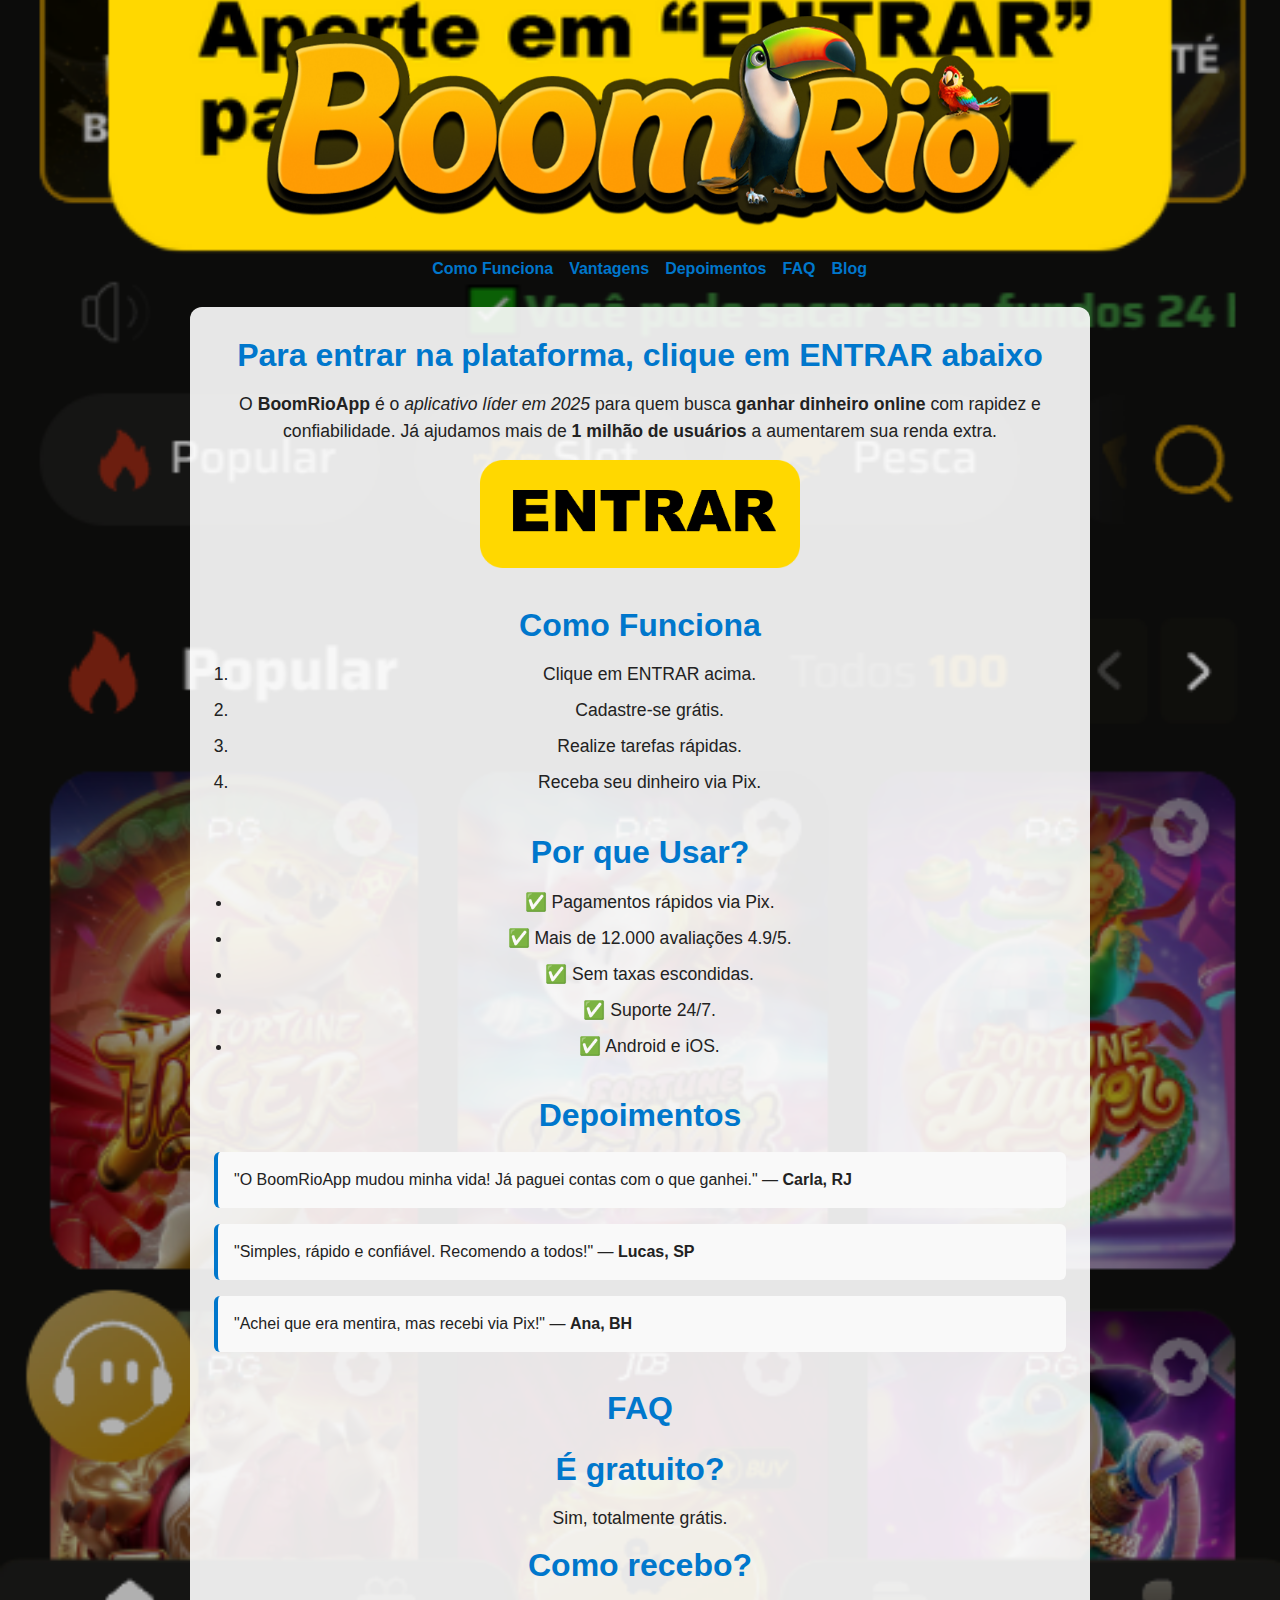
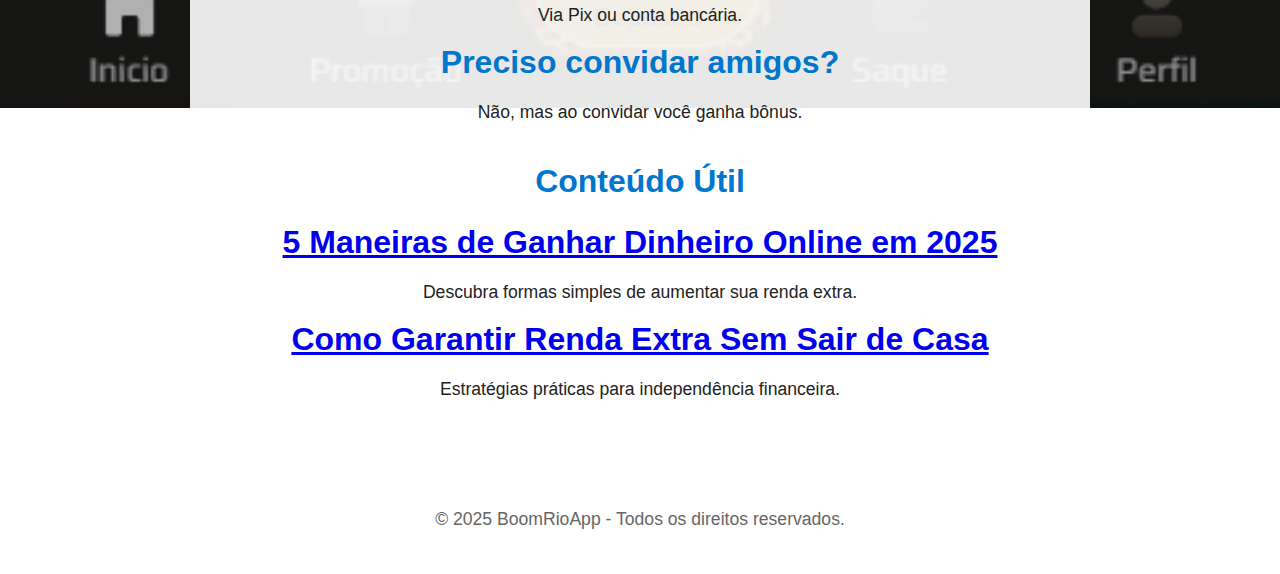
<file: index.html>
<!doctype html>
<html lang="pt-BR">
<head>
  <meta charset="utf-8">
  <meta name="viewport" content="width=device-width, initial-scale=1.0, maximum-scale=1.0">

  <title>BoomRioApp - Ganhar Dinheiro Online com Segurança e Rapidez</title>
  <meta name="description" content="O BoomRioApp é o melhor aplicativo para ganhar dinheiro online em 2025. Milhares de usuários já estão aumentando sua renda extra com segurança, rapidez e diversão. Baixe agora!">
  <meta name="robots" content="index, follow">

  <style>
    /* Reset básico */
    * {
      box-sizing: border-box;
      margin: 0;
      padding: 0;
    }

    body {
      font-family: Arial, Helvetica, sans-serif;
      line-height: 1.5;
      color: #222;
      background: url('fundo.png') no-repeat center center fixed;
      background-size: cover;
      padding: 1rem;
    }

    header {
      text-align: center;
      margin-bottom: 1rem;
    }

    header img {
      max-width: 60%;
      height: auto;
    }

    nav ul {
      display: flex;
      flex-wrap: wrap;
      justify-content: center;
      list-style: none;
      gap: 1rem;
      margin-top: 1rem;
    }

    nav a {
      text-decoration: none;
      color: #0077cc;
      font-weight: bold;
      font-size: clamp(0.9rem, 2vw, 1rem);
    }

    main {
      max-width: 900px;
      margin: auto;
      padding: 1.5rem;
      background: rgba(255,255,255,0.9);
      border-radius: 12px;
    }

    section {
      margin-bottom: 2rem;
    }

    h1, h2, h3 {
      color: #0077cc;
      margin-bottom: 0.8rem;
      font-size: clamp(1.2rem, 4vw, 2rem);
      text-align: center;
    }

    p, li {
      font-size: clamp(0.95rem, 2.5vw, 1.1rem);
      margin-bottom: 0.6rem;
      text-align: center;
    }

    ol, ul {
      padding-left: 1.2rem;
      text-align: left;
    }

    .botao {
      display: block;
      width: 80%;
      max-width: 320px;
      margin: 1rem auto;
      aspect-ratio: 829 / 281;
      background: url('b1.png') no-repeat center center;
      background-size: contain;
      cursor: pointer;
      transition: transform 0.1s, filter 0.1s;
    }

    .botao:active {
      transform: scale(0.95);
      filter: brightness(0.85);
    }

    .depoimento {
      background: #f9f9f9;
      border-left: 4px solid #0077cc;
      padding: 1rem;
      margin-bottom: 1rem;
      border-radius: 6px;
      font-size: clamp(0.9rem, 2.3vw, 1rem);
    }

    footer {
      text-align: center;
      padding: 1rem;
      font-size: clamp(0.8rem, 2vw, 0.9rem);
      color: #666;
      background: rgba(255,255,255,0.85);
      margin-top: 2rem;
    }

    /* Ajuste para telas muito pequenas */
    @media (max-width: 480px) {
      nav ul {
        flex-direction: column;
        gap: 0.5rem;
      }
      main {
        padding: 1rem;
      }
    }
  </style>
</head>
<body>

  <header>
    <h1>
      <img src="logo.png" alt="BoomRioApp - Ganhar Dinheiro Online">
    </h1>
    <nav>
      <ul>
        <li><a href="#como-funciona">Como Funciona</a></li>
        <li><a href="#vantagens">Vantagens</a></li>
        <li><a href="#depoimentos">Depoimentos</a></li>
        <li><a href="#faq">FAQ</a></li>
        <li><a href="#blog">Blog</a></li>
      </ul>
    </nav>
  </header>

  <main>
    <section id="intro">
      <h2>Para entrar na plataforma, clique em ENTRAR abaixo</h2>
      <p>O <strong>BoomRioApp</strong> é o <em>aplicativo líder em 2025</em> para quem busca <strong>ganhar dinheiro online</strong> com rapidez e confiabilidade. Já ajudamos mais de <strong>1 milhão de usuários</strong> a aumentarem sua renda extra.</p>
      <a href="https://pkp2kk.com/main/inicio" class="botao" aria-label="Entrar no BoomRioApp"></a>
    </section>

    <section id="como-funciona">
      <h2>Como Funciona</h2>
      <ol>
        <li>Clique em ENTRAR acima.</li>
        <li>Cadastre-se grátis.</li>
        <li>Realize tarefas rápidas.</li>
        <li>Receba seu dinheiro via Pix.</li>
      </ol>
    </section>

    <section id="vantagens">
      <h2>Por que Usar?</h2>
      <ul>
        <li>✅ Pagamentos rápidos via Pix.</li>
        <li>✅ Mais de 12.000 avaliações 4.9/5.</li>
        <li>✅ Sem taxas escondidas.</li>
        <li>✅ Suporte 24/7.</li>
        <li>✅ Android e iOS.</li>
      </ul>
    </section>

    <section id="depoimentos">
      <h2>Depoimentos</h2>
      <div class="depoimento">"O BoomRioApp mudou minha vida! Já paguei contas com o que ganhei." — <strong>Carla, RJ</strong></div>
      <div class="depoimento">"Simples, rápido e confiável. Recomendo a todos!" — <strong>Lucas, SP</strong></div>
      <div class="depoimento">"Achei que era mentira, mas recebi via Pix!" — <strong>Ana, BH</strong></div>
    </section>

    <section id="faq">
      <h2>FAQ</h2>
      <h3>É gratuito?</h3>
      <p>Sim, totalmente grátis.</p>
      <h3>Como recebo?</h3>
      <p>Via Pix ou conta bancária.</p>
      <h3>Preciso convidar amigos?</h3>
      <p>Não, mas ao convidar você ganha bônus.</p>
    </section>

    <section id="blog">
      <h2>Conteúdo Útil</h2>
      <article>
        <h3><a href="https://pkp2kk.com/main/inicio">5 Maneiras de Ganhar Dinheiro Online em 2025</a></h3>
        <p>Descubra formas simples de aumentar sua renda extra.</p>
      </article>
      <article>
        <h3><a href="https://pkp2kk.com/main/inicio">Como Garantir Renda Extra Sem Sair de Casa</a></h3>
        <p>Estratégias práticas para independência financeira.</p>
      </article>
    </section>
  </main>

  <footer>
    <p>&copy; 2025 BoomRioApp - Todos os direitos reservados.</p>
  </footer>

</body>
</html>
</file>
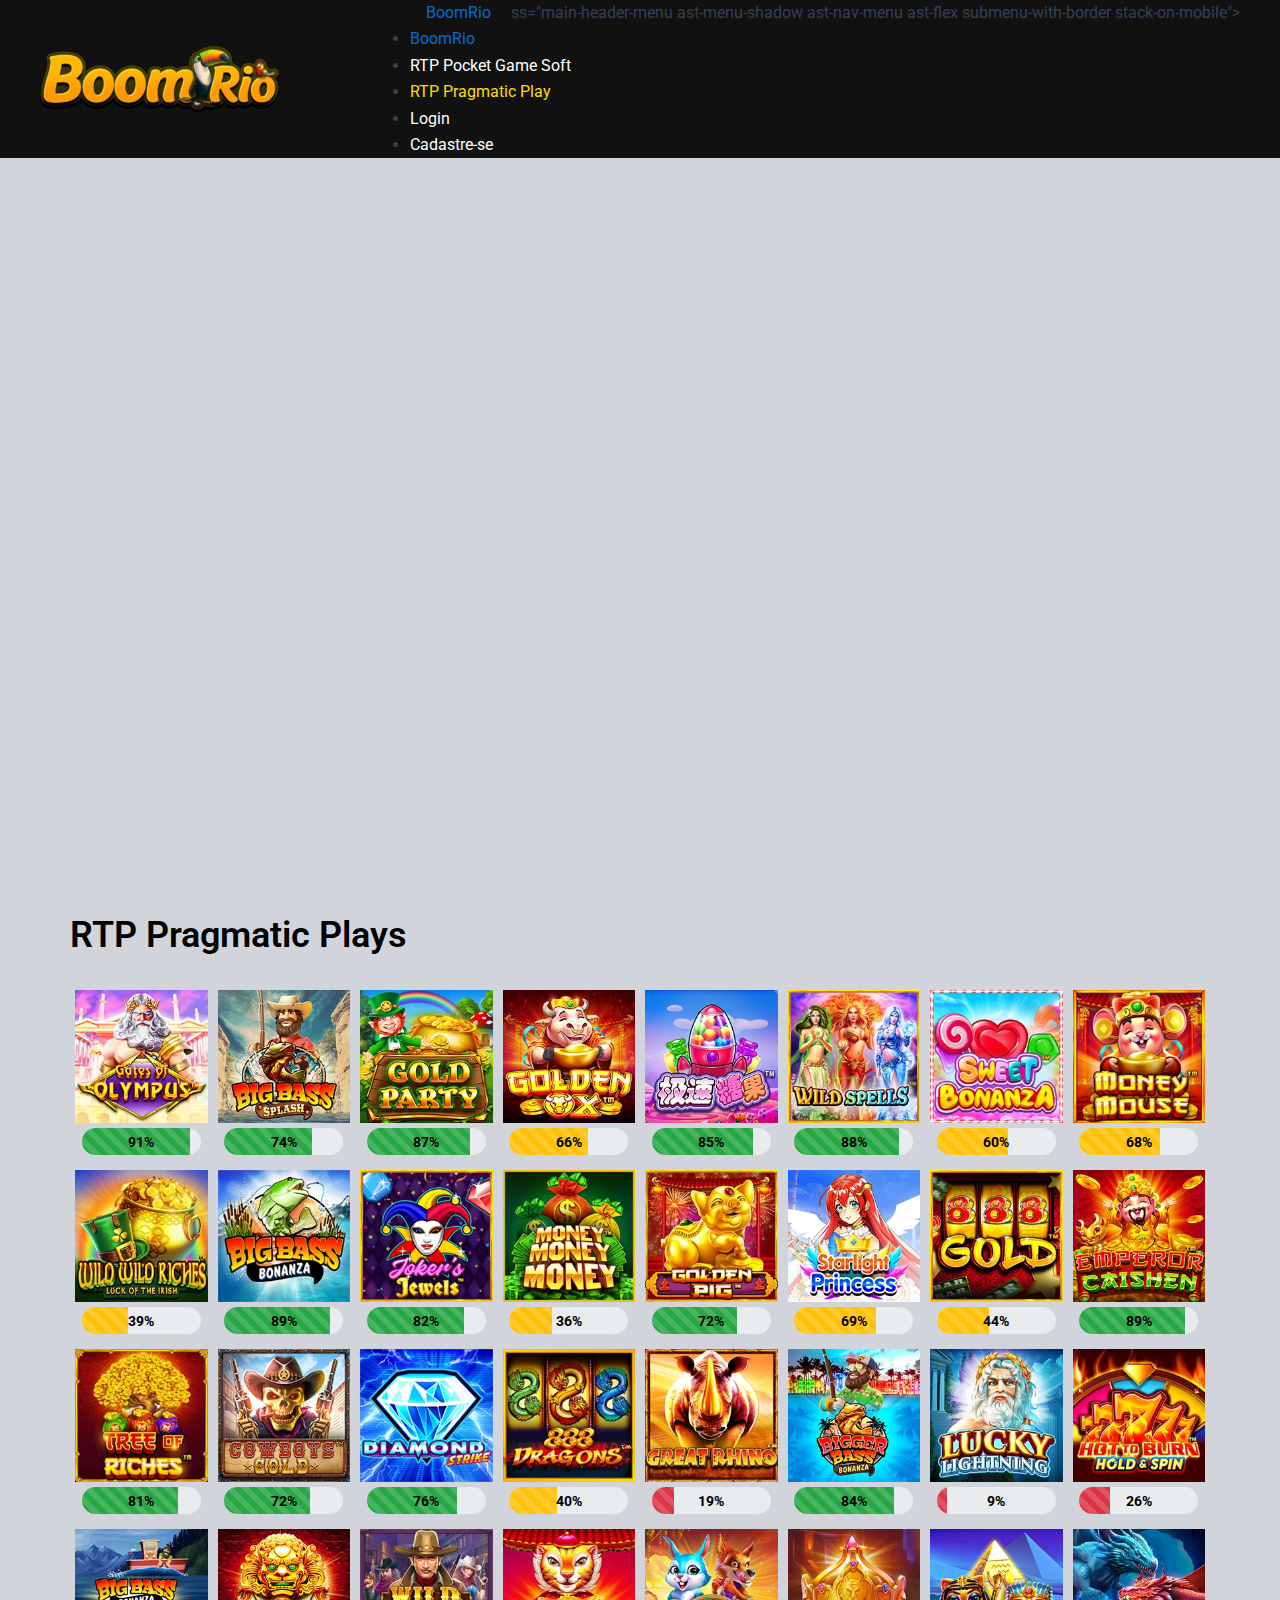
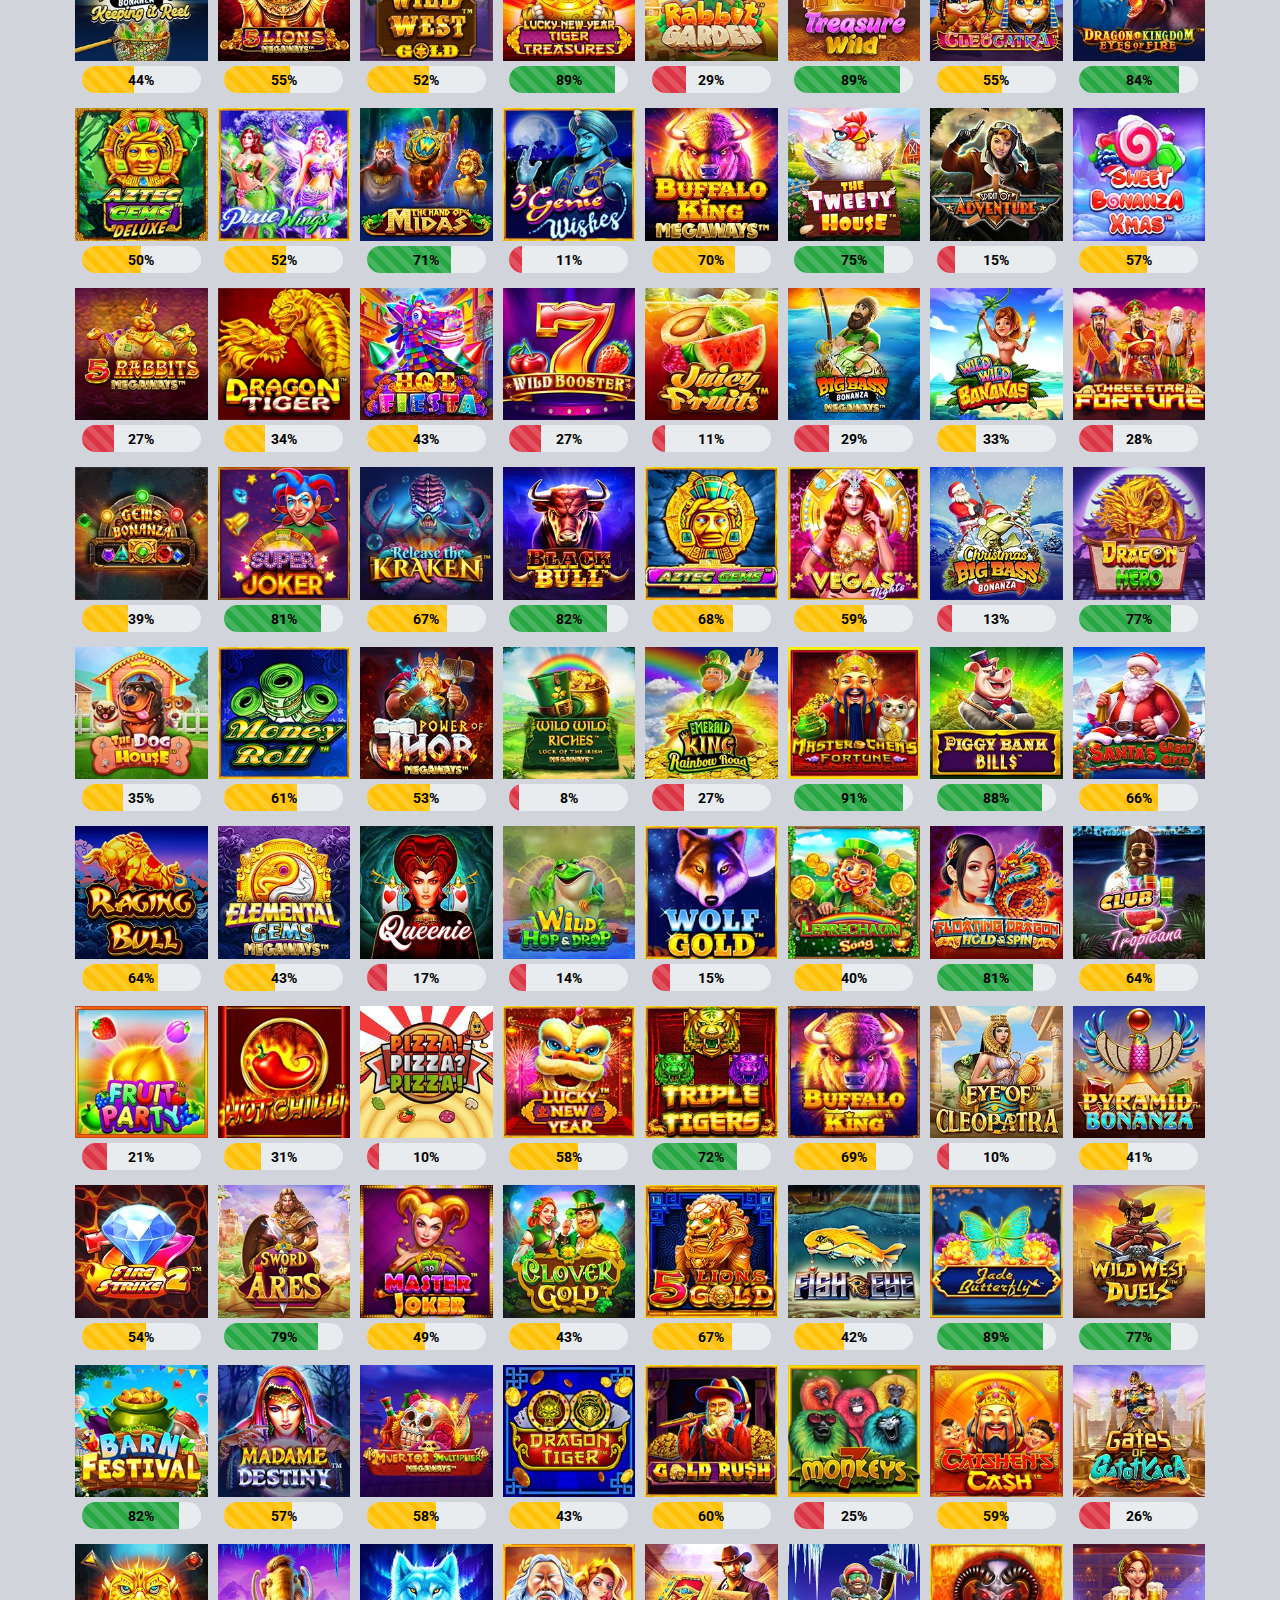
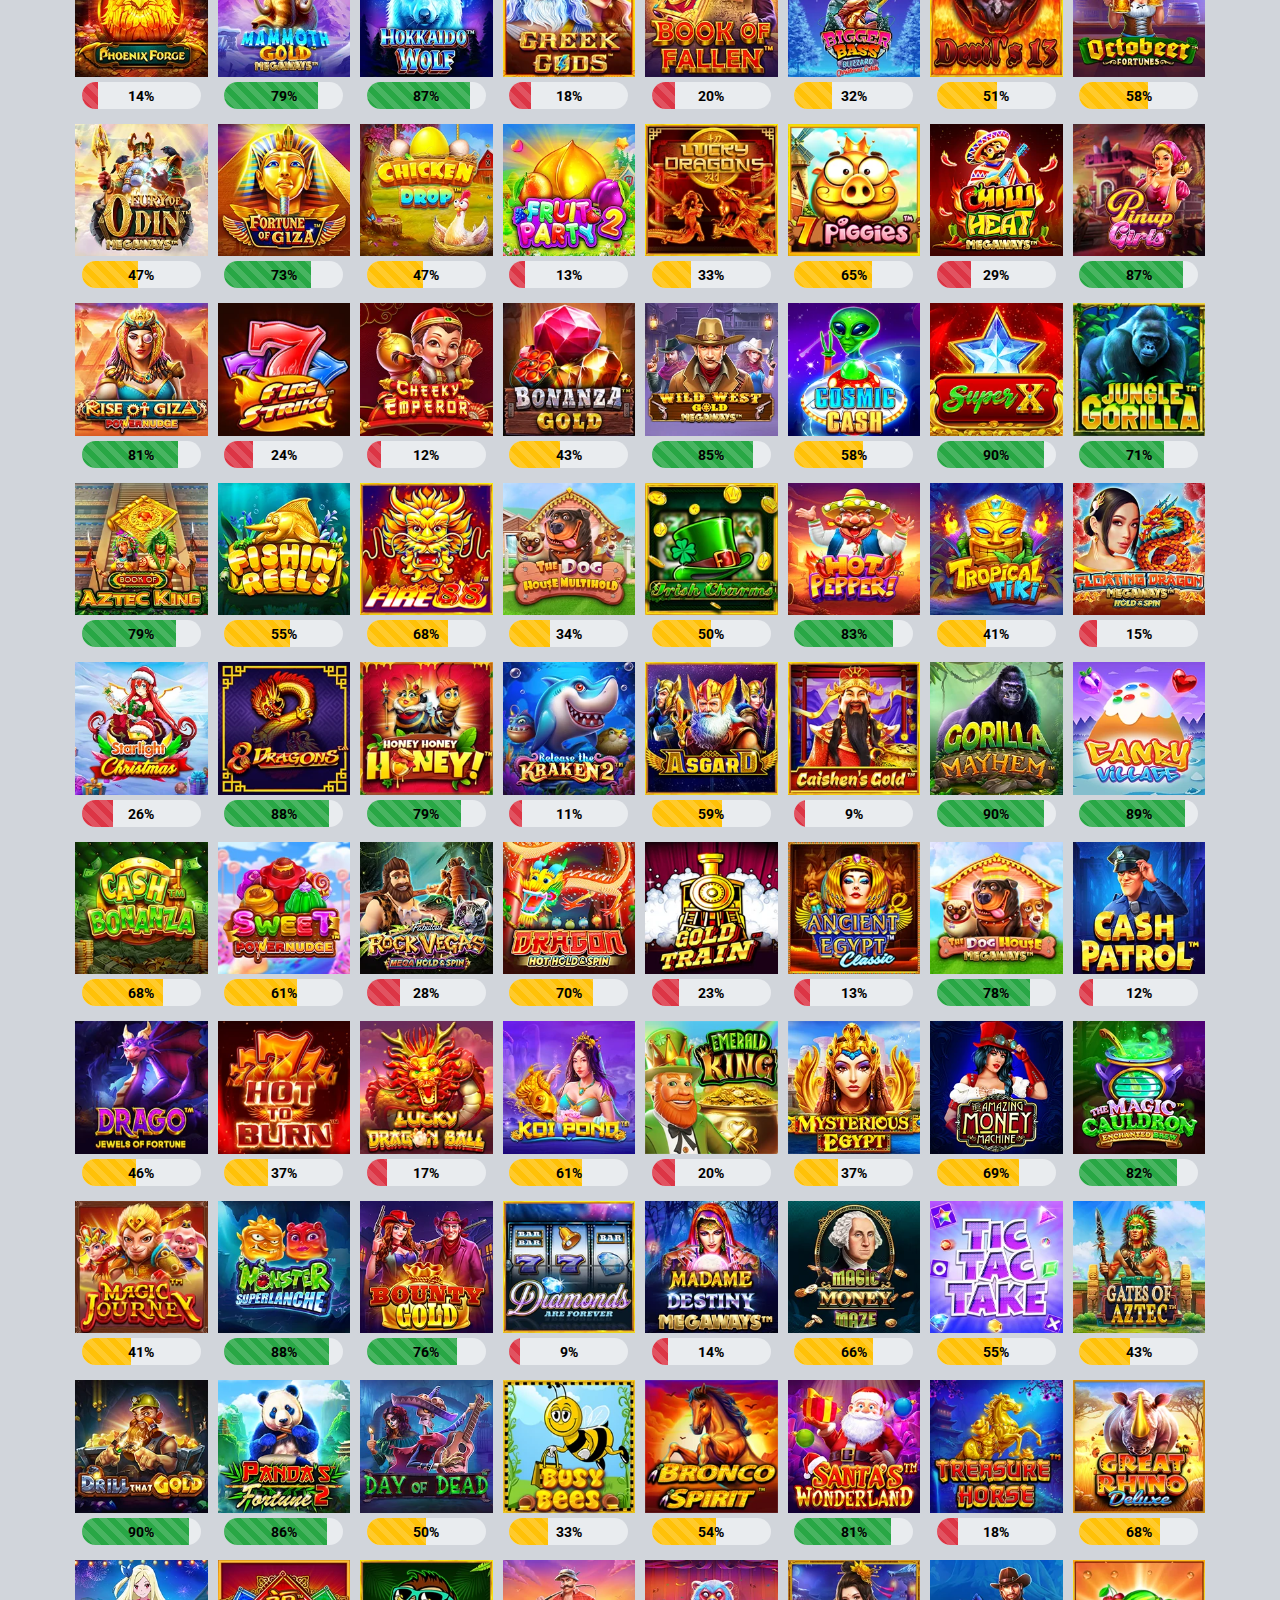
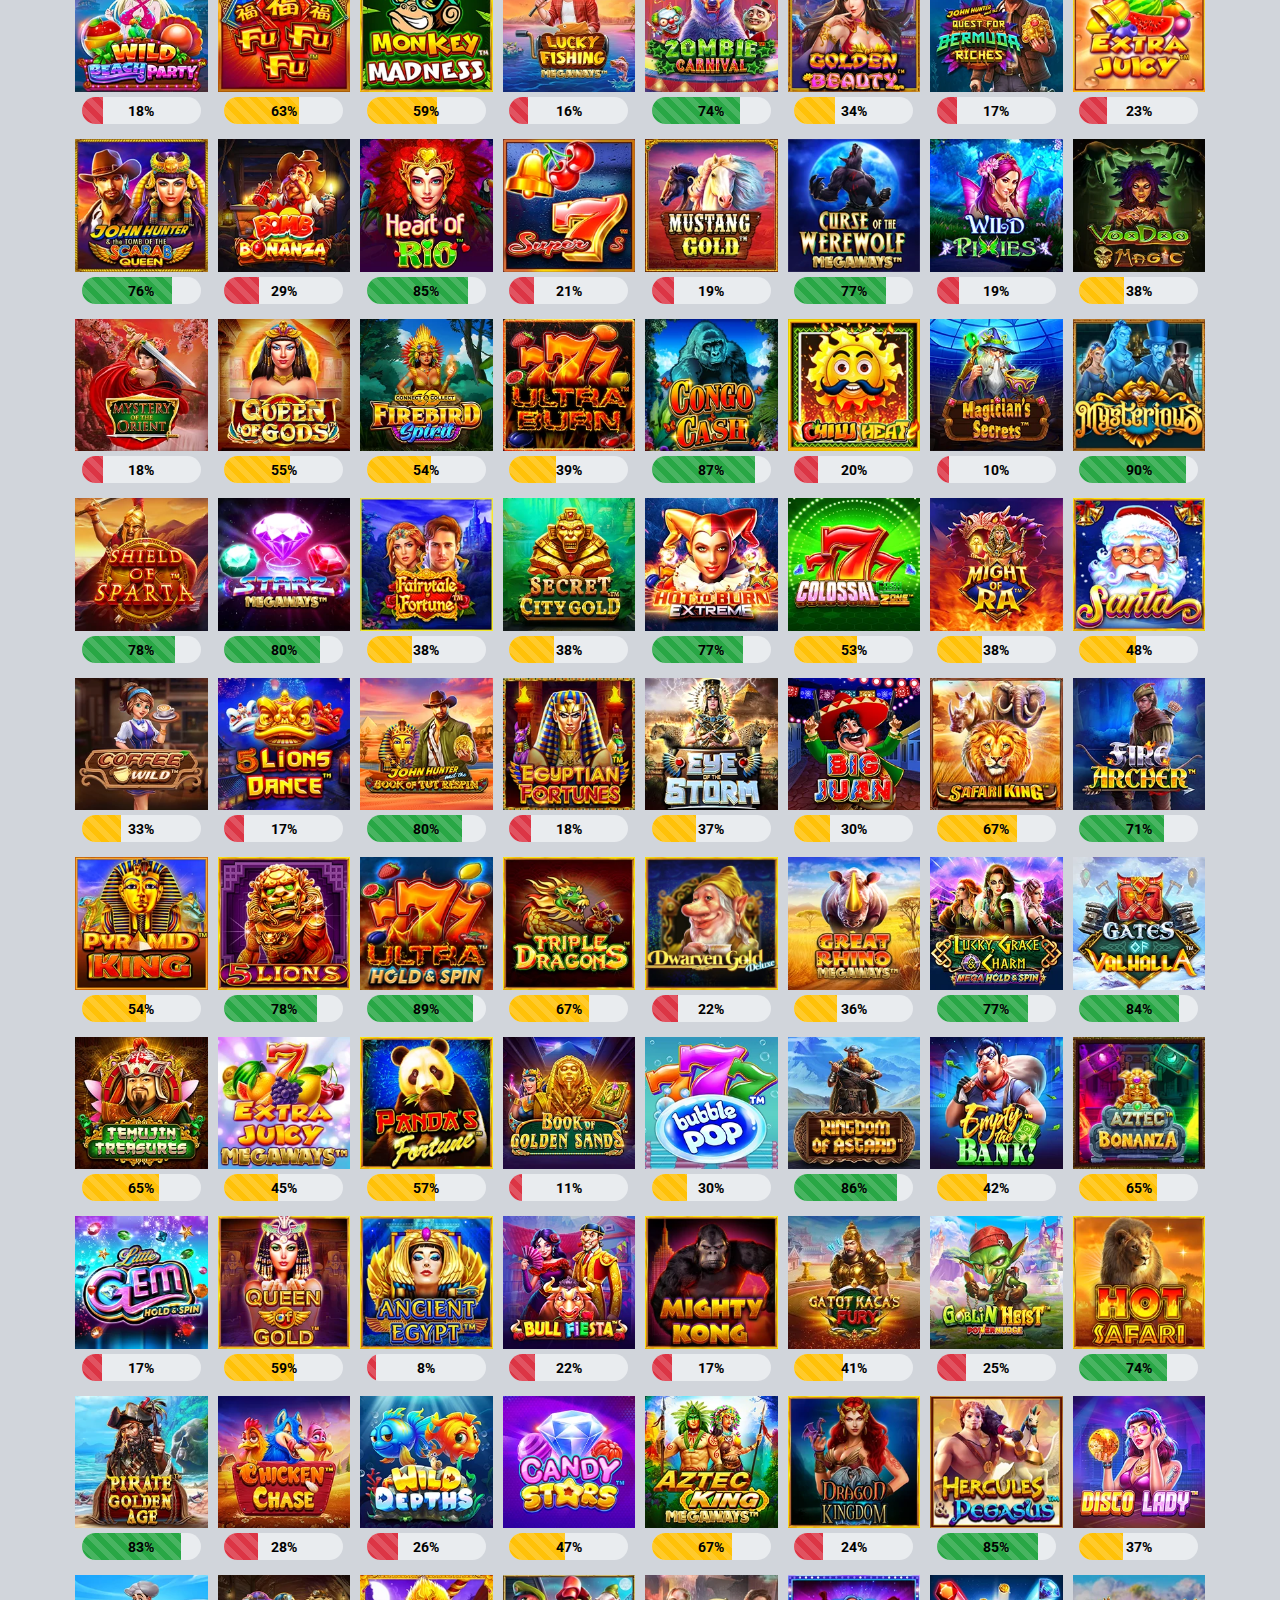
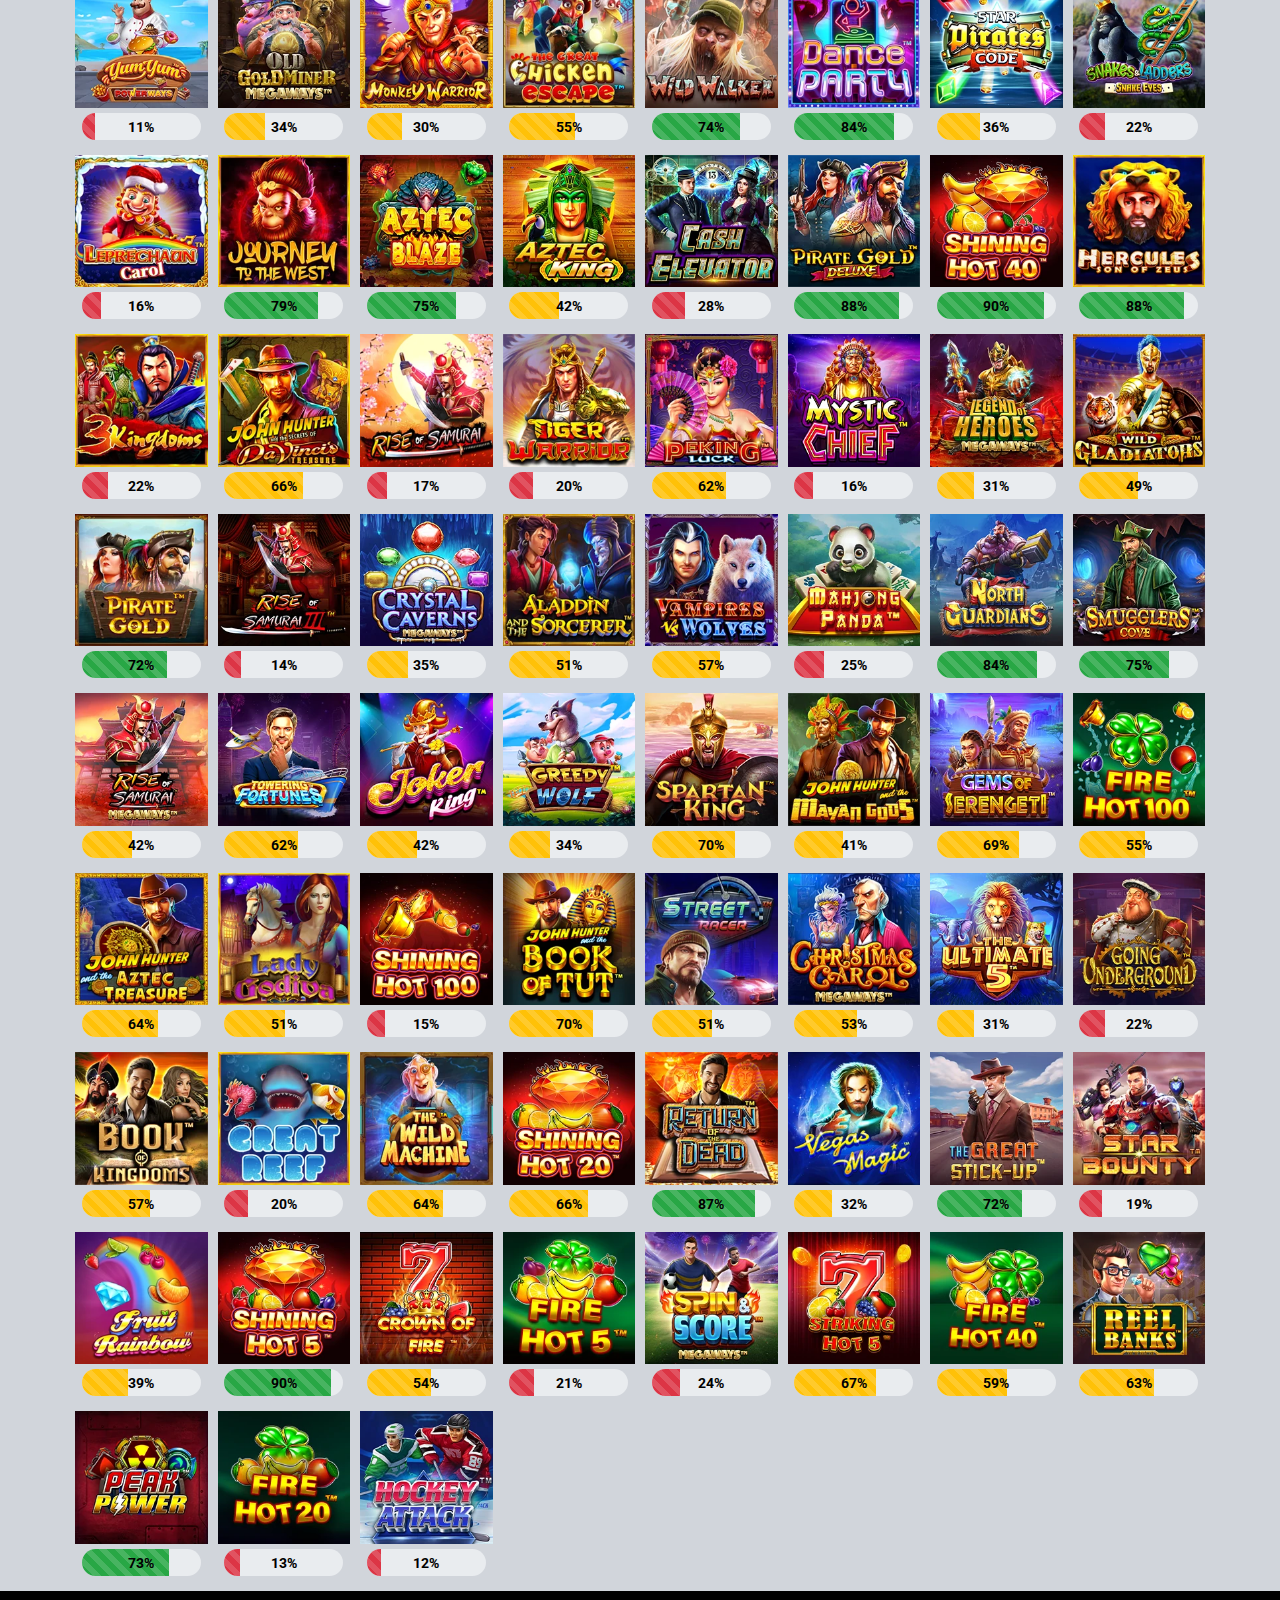
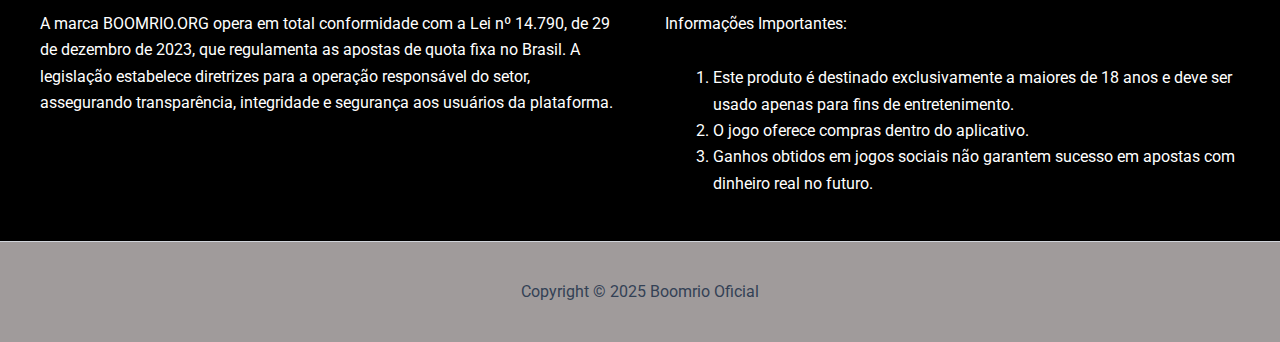
<file: RTPpp/index.html>
<!DOCTYPE html><html lang="en-US" prefix="og: https://ogp.me/ns#" data-scrapbook-source="https://boomrioseo-dev.github.io/bapp/RTPpp/index.html" data-scrapbook-create="20250916170314704"><head>

<!-- CSS do menu hamburguer -->
  <style>
  /* === HAMBURGER_FIX v2 === */
  #custom-menu-toggle {
    background: none;
    border: none;
    cursor: pointer;
    position: fixed;
    top: 12px;
    right: 12px;
    z-index: 9999;
    display: none; /* só mostra no mobile */
    width: 32px;
    height: 24px;
    padding: 0;
  }
  #custom-menu-toggle .bar {
    display: block;
    width: 100%;
    height: 3px;
    background: #fff;
    border-radius: 2px;
    transition: transform 0.25s ease, opacity 0.25s ease;
  }
  #custom-menu-toggle .bar:nth-child(2) {
    margin: 7px 0;
  }
  /* Estado ativo -> vira X */
  #custom-menu-toggle.active .bar:nth-child(1) {
    transform: translateY(10px) rotate(45deg);
  }
  #custom-menu-toggle.active .bar:nth-child(2) {
    opacity: 0;
  }
  #custom-menu-toggle.active .bar:nth-child(3) {
    transform: translateY(-10px) rotate(-45deg);
  }

  #custom-mobile-menu {
    display: none;
    position: fixed;
    left: 0;
    top: 56px;
    width: 100%;
    z-index: 9998;
    background: #000;
    flex-direction: column;
    gap: 0;
    border-top: 1px solid rgba(255, 255, 255, 0.1);
    opacity: 0;
    transform: translateY(-8px);
    transition: opacity 0.25s ease, transform 0.25s ease;
  }
  #custom-mobile-menu.open {
    display: flex !important;
    opacity: 1;
    transform: translateY(0);
  }
  #custom-mobile-menu li {
    list-style: none;
  }
  #custom-mobile-menu a {
    display: block;
    padding: 14px 18px;
    color: #fff;
    text-decoration: none;
    font-size: 17px;
  }
  #custom-mobile-menu a:hover {
    background: #111;
  }

  /* Só mostra no mobile */
  @media (max-width: 921px) {
    #custom-menu-toggle {
      display: block !important;
    }
  }
  @media (min-width: 922px) {
    #custom-menu-toggle,
    #custom-mobile-menu {
      display: none !important;
    }
  }
  </style>
</head>

<body>

   <!-- Botão e menu -->
  <button id="custom-menu-toggle" aria-controls="custom-mobile-menu" aria-expanded="false" aria-label="Abrir menu">
    <span class="bar"></span>
    <span class="bar"></span>
    <span class="bar"></span>
  </button>

  <ul class="mobile-menu" id="custom-mobile-menu" role="menu">
    <li><a href="/index.html">Boomrio</a></li>
    <li><a href="/RTPpp">Jogos da Pragmatic</a></li>
    <li><a href="/rtppg">Jogos da Pocket Game Soft</a></li>
    <li><a href="https://rptnrg.com?ch=17557">Register</a></li>
  </ul>

<meta charset="UTF-8">
<meta name="viewport" content="width=device-width, initial-scale=1">
	<link rel="profile" href="https://gmpg.org/xfn/11"> 
		<style>img:is([sizes="auto" i], [sizes^="auto," i]) { contain-intrinsic-size: 3000px 1500px }</style>
	
<!-- Search Engine Optimization by Rank Math PRO - https://rankmath.com/ -->
<title>RTP Pragmatic Play - Boomrio Oficial</title>
<meta name="description" content="RTP Pragmatic Plays">
<meta name="robots" content="follow, index, max-snippet:-1, max-video-preview:-1, max-image-preview:large">
<link rel="canonical" href="https://y5kbb2.com/?ch=11675">
<meta property="og:locale" content="en_US">
<meta property="og:type" content="article">
<meta property="og:title" content="RTP Pragmatic Play - Boomrio Oficial">
<meta property="og:description" content="RTP Pragmatic Plays">
<meta property="og:url" content="https://y5kbb2.com?ch=11675">
<meta property="og:site_name" content="BoomRIo">
<meta property="og:updated_time" content="2025-07-08T02:48:21+00:00">
<meta name="twitter:card" content="summary_large_image">
<meta name="twitter:title" content="RTP Pragmatic Play - Boomrio Oficial"></body>
<meta name="twitter:description" content="RTP Pragmatic Plays">
<meta name="twitter:label1" content="Time to read">
<meta name="twitter:data1" content="Less than a minute">

<!-- /Rank Math WordPress SEO plugin -->

<link rel="alternate" type="application/rss+xml" title="Boomrio Oficial » Feed" href="https://boomrio.vip/feed/">
<link rel="alternate" type="application/rss+xml" title="Boomrio Oficial » Comments Feed" href="https://boomrio.vip/comments/feed/">


<link rel="stylesheet" id="astra-theme-css-css" href="main.min.css" media="all">
<style id="astra-theme-css-inline-css">
:root{--ast-post-nav-space:0;--ast-container-default-xlg-padding:2.5em;--ast-container-default-lg-padding:2.5em;--ast-container-default-slg-padding:2em;--ast-container-default-md-padding:2.5em;--ast-container-default-sm-padding:2.5em;--ast-container-default-xs-padding:2.4em;--ast-container-default-xxs-padding:1.8em;--ast-code-block-background:#ECEFF3;--ast-comment-inputs-background:#F9FAFB;--ast-normal-container-width:1200px;--ast-narrow-container-width:750px;--ast-blog-title-font-weight:600;--ast-blog-meta-weight:600;--ast-global-color-primary:var(--ast-global-color-4);--ast-global-color-secondary:var(--ast-global-color-5);--ast-global-color-alternate-background:var(--ast-global-color-6);--ast-global-color-subtle-background:var(--ast-global-color-7);--ast-bg-style-guide:#F8FAFC;--ast-shadow-style-guide:0px 0px 4px 0 #00000057;--ast-global-dark-bg-style:#fff;--ast-global-dark-lfs:#fbfbfb;--ast-widget-bg-color:#fafafa;--ast-wc-container-head-bg-color:#fbfbfb;--ast-title-layout-bg:#eeeeee;--ast-search-border-color:#e7e7e7;--ast-lifter-hover-bg:#e6e6e6;--ast-gallery-block-color:#000;--srfm-color-input-label:var(--ast-global-color-2);}html{font-size:100%;}a{color:var(--ast-global-color-0);}a:hover,a:focus{color:var(--ast-global-color-1);}body,button,input,select,textarea,.ast-button,.ast-custom-button{font-family:-apple-system,BlinkMacSystemFont,Segoe UI,Roboto,Oxygen-Sans,Ubuntu,Cantarell,Helvetica Neue,sans-serif;font-weight:400;font-size:16px;font-size:1rem;line-height:var(--ast-body-line-height,1.65);}blockquote{color:var(--ast-global-color-3);}h1,h2,h3,h4,h5,h6,.entry-content :where(h1,h2,h3,h4,h5,h6),.site-title,.site-title a{font-weight:600;}.ast-site-identity .site-title a{color:var(--ast-global-color-2);}.site-title{font-size:26px;font-size:1.625rem;display:none;}header .custom-logo-link img{max-width:240px;width:240px;}.astra-logo-svg{width:240px;}.site-header .site-description{font-size:15px;font-size:0.9375rem;display:none;}.entry-title{font-size:20px;font-size:1.25rem;}.ast-blog-single-element.ast-taxonomy-container a{font-size:14px;font-size:0.875rem;}.ast-blog-meta-container{font-size:13px;font-size:0.8125rem;}.archive .ast-article-post .ast-article-inner,.blog .ast-article-post .ast-article-inner,.archive .ast-article-post .ast-article-inner:hover,.blog .ast-article-post .ast-article-inner:hover{border-top-left-radius:6px;border-top-right-radius:6px;border-bottom-right-radius:6px;border-bottom-left-radius:6px;overflow:hidden;}h1,.entry-content :where(h1){font-size:36px;font-size:2.25rem;font-weight:600;line-height:1.4em;}h2,.entry-content :where(h2){font-size:30px;font-size:1.875rem;font-weight:600;line-height:1.3em;}h3,.entry-content :where(h3){font-size:24px;font-size:1.5rem;font-weight:600;line-height:1.3em;}h4,.entry-content :where(h4){font-size:20px;font-size:1.25rem;line-height:1.2em;font-weight:600;}h5,.entry-content :where(h5){font-size:18px;font-size:1.125rem;line-height:1.2em;font-weight:600;}h6,.entry-content :where(h6){font-size:16px;font-size:1rem;line-height:1.25em;font-weight:600;}::selection{background-color:var(--ast-global-color-0);color:#ffffff;}body,h1,h2,h3,h4,h5,h6,.entry-title a,.entry-content :where(h1,h2,h3,h4,h5,h6){color:var(--ast-global-color-3);}.tagcloud a:hover,.tagcloud a:focus,.tagcloud a.current-item{color:#ffffff;border-color:var(--ast-global-color-0);background-color:var(--ast-global-color-0);}input:focus,input[type="text"]:focus,input[type="email"]:focus,input[type="url"]:focus,input[type="password"]:focus,input[type="reset"]:focus,input[type="search"]:focus,textarea:focus{border-color:var(--ast-global-color-0);}input[type="radio"]:checked,input[type=reset],input[type="checkbox"]:checked,input[type="checkbox"]:hover:checked,input[type="checkbox"]:focus:checked,input[type=range]::-webkit-slider-thumb{border-color:var(--ast-global-color-0);background-color:var(--ast-global-color-0);box-shadow:none;}.site-footer a:hover + .post-count,.site-footer a:focus + .post-count{background:var(--ast-global-color-0);border-color:var(--ast-global-color-0);}.single .nav-links .nav-previous,.single .nav-links .nav-next{color:var(--ast-global-color-0);}.entry-meta,.entry-meta *{line-height:1.45;color:var(--ast-global-color-0);font-weight:600;}.entry-meta a:not(.ast-button):hover,.entry-meta a:not(.ast-button):hover *,.entry-meta a:not(.ast-button):focus,.entry-meta a:not(.ast-button):focus *,.page-links > .page-link,.page-links .page-link:hover,.post-navigation a:hover{color:var(--ast-global-color-1);}#cat option,.secondary .calendar_wrap thead a,.secondary .calendar_wrap thead a:visited{color:var(--ast-global-color-0);}.secondary .calendar_wrap #today,.ast-progress-val span{background:var(--ast-global-color-0);}.secondary a:hover + .post-count,.secondary a:focus + .post-count{background:var(--ast-global-color-0);border-color:var(--ast-global-color-0);}.calendar_wrap #today > a{color:#ffffff;}.page-links .page-link,.single .post-navigation a{color:var(--ast-global-color-3);}.ast-search-menu-icon .search-form button.search-submit{padding:0 4px;}.ast-search-menu-icon form.search-form{padding-right:0;}.ast-search-menu-icon.slide-search input.search-field{width:0;}.ast-header-search .ast-search-menu-icon.ast-dropdown-active .search-form,.ast-header-search .ast-search-menu-icon.ast-dropdown-active .search-field:focus{transition:all 0.2s;}.search-form input.search-field:focus{outline:none;}.ast-search-menu-icon .search-form button.search-submit:focus,.ast-theme-transparent-header .ast-header-search .ast-dropdown-active .ast-icon,.ast-theme-transparent-header .ast-inline-search .search-field:focus .ast-icon{color:var(--ast-global-color-1);}.ast-header-search .slide-search .search-form{border:2px solid var(--ast-global-color-0);}.ast-header-search .slide-search .search-field{background-color:(--ast-global-dark-bg-style);}.ast-archive-title{color:var(--ast-global-color-2);}.widget-title{font-size:22px;font-size:1.375rem;color:var(--ast-global-color-2);}.ast-single-post .entry-content a,.ast-comment-content a:not(.ast-comment-edit-reply-wrap a){text-decoration:underline;}.ast-single-post .elementor-widget-button .elementor-button,.ast-single-post .entry-content .uagb-tab a,.ast-single-post .entry-content .uagb-ifb-cta a,.ast-single-post .entry-content .uabb-module-content a,.ast-single-post .entry-content .uagb-post-grid a,.ast-single-post .entry-content .uagb-timeline a,.ast-single-post .entry-content .uagb-toc__wrap a,.ast-single-post .entry-content .uagb-taxomony-box a,.entry-content .wp-block-latest-posts > li > a,.ast-single-post .entry-content .wp-block-file__button,a.ast-post-filter-single,.ast-single-post .ast-comment-content .comment-reply-link,.ast-single-post .ast-comment-content .comment-edit-link{text-decoration:none;}.ast-search-menu-icon.slide-search a:focus-visible:focus-visible,.astra-search-icon:focus-visible,#close:focus-visible,a:focus-visible,.ast-menu-toggle:focus-visible,.site .skip-link:focus-visible,.wp-block-loginout input:focus-visible,.wp-block-search.wp-block-search__button-inside .wp-block-search__inside-wrapper,.ast-header-navigation-arrow:focus-visible,.ast-orders-table__row .ast-orders-table__cell:focus-visible,a#ast-apply-coupon:focus-visible,#ast-apply-coupon:focus-visible,#close:focus-visible,.button.search-submit:focus-visible,#search_submit:focus,.normal-search:focus-visible,.ast-header-account-wrap:focus-visible,.astra-cart-drawer-close:focus,.ast-single-variation:focus,.ast-button:focus{outline-style:dotted;outline-color:inherit;outline-width:thin;}input:focus,input[type="text"]:focus,input[type="email"]:focus,input[type="url"]:focus,input[type="password"]:focus,input[type="reset"]:focus,input[type="search"]:focus,input[type="number"]:focus,textarea:focus,.wp-block-search__input:focus,[data-section="section-header-mobile-trigger"] .ast-button-wrap .ast-mobile-menu-trigger-minimal:focus,.ast-mobile-popup-drawer.active .menu-toggle-close:focus,#ast-scroll-top:focus,#coupon_code:focus,#ast-coupon-code:focus{border-style:dotted;border-color:inherit;border-width:thin;}input{outline:none;}.ast-logo-title-inline .site-logo-img{padding-right:1em;}.site-logo-img img{ transition:all 0.2s linear;}body .ast-oembed-container *{position:absolute;top:0;width:100%;height:100%;left:0;}body .wp-block-embed-pocket-casts .ast-oembed-container *{position:unset;}.ast-single-post-featured-section + article {margin-top: 2em;}.site-content .ast-single-post-featured-section img {width: 100%;overflow: hidden;object-fit: cover;}.ast-separate-container .site-content .ast-single-post-featured-section + article {margin-top: -80px;z-index: 9;position: relative;border-radius: 4px;}@media (min-width: 922px) {.ast-no-sidebar .site-content .ast-article-image-container--wide {margin-left: -120px;margin-right: -120px;max-width: unset;width: unset;}.ast-left-sidebar .site-content .ast-article-image-container--wide,.ast-right-sidebar .site-content .ast-article-image-container--wide {margin-left: -10px;margin-right: -10px;}.site-content .ast-article-image-container--full {margin-left: calc( -50vw + 50%);margin-right: calc( -50vw + 50%);max-width: 100vw;width: 100vw;}.ast-left-sidebar .site-content .ast-article-image-container--full,.ast-right-sidebar .site-content .ast-article-image-container--full {margin-left: -10px;margin-right: -10px;max-width: inherit;width: auto;}}.site > .ast-single-related-posts-container {margin-top: 0;}@media (min-width: 922px) {.ast-desktop .ast-container--narrow {max-width: var(--ast-narrow-container-width);margin: 0 auto;}}.ast-page-builder-template .hentry {margin: 0;}.ast-page-builder-template .site-content > .ast-container {max-width: 100%;padding: 0;}.ast-page-builder-template .site .site-content #primary {padding: 0;margin: 0;}.ast-page-builder-template .no-results {text-align: center;margin: 4em auto;}.ast-page-builder-template .ast-pagination {padding: 2em;}.ast-page-builder-template .entry-header.ast-no-title.ast-no-thumbnail {margin-top: 0;}.ast-page-builder-template .entry-header.ast-header-without-markup {margin-top: 0;margin-bottom: 0;}.ast-page-builder-template .entry-header.ast-no-title.ast-no-meta {margin-bottom: 0;}.ast-page-builder-template.single .post-navigation {padding-bottom: 2em;}.ast-page-builder-template.single-post .site-content > .ast-container {max-width: 100%;}.ast-page-builder-template .entry-header {margin-top: 2em;margin-left: auto;margin-right: auto;}.ast-page-builder-template .ast-archive-description {margin: 2em auto 0;padding-left: 20px;padding-right: 20px;}.ast-page-builder-template .ast-row {margin-left: 0;margin-right: 0;}.single.ast-page-builder-template .entry-header + .entry-content,.single.ast-page-builder-template .ast-single-entry-banner + .site-content article .entry-content {margin-bottom: 2em;}@media(min-width: 921px) {.ast-page-builder-template.archive.ast-right-sidebar .ast-row article,.ast-page-builder-template.archive.ast-left-sidebar .ast-row article {padding-left: 0;padding-right: 0;}}input[type="text"],input[type="number"],input[type="email"],input[type="url"],input[type="password"],input[type="search"],input[type=reset],input[type=tel],input[type=date],select,textarea{font-size:16px;font-style:normal;font-weight:400;line-height:24px;width:100%;padding:12px 16px;border-radius:4px;box-shadow:0px 1px 2px 0px rgba(0,0,0,0.05);color:var(--ast-form-input-text,#475569);}input[type="text"],input[type="number"],input[type="email"],input[type="url"],input[type="password"],input[type="search"],input[type=reset],input[type=tel],input[type=date],select{height:40px;}input[type="date"]{border-width:1px;border-style:solid;border-color:var(--ast-border-color);background:var( --ast-global-color-secondary,--ast-global-color-5 );}input[type="text"]:focus,input[type="number"]:focus,input[type="email"]:focus,input[type="url"]:focus,input[type="password"]:focus,input[type="search"]:focus,input[type=reset]:focus,input[type="tel"]:focus,input[type="date"]:focus,select:focus,textarea:focus{border-color:#046BD2;box-shadow:none;outline:none;color:var(--ast-form-input-focus-text,#475569);}label,legend{color:#111827;font-size:14px;font-style:normal;font-weight:500;line-height:20px;}select{padding:6px 10px;}fieldset{padding:30px;border-radius:4px;}button,.ast-button,.button,input[type="button"],input[type="reset"],input[type="submit"]{border-radius:4px;box-shadow:0px 1px 2px 0px rgba(0,0,0,0.05);}:root{--ast-comment-inputs-background:#FFF;}::placeholder{color:var(--ast-form-field-color,#9CA3AF);}::-ms-input-placeholder{color:var(--ast-form-field-color,#9CA3AF);}@media (max-width:921.9px){#ast-desktop-header{display:none;}}@media (min-width:922px){#ast-mobile-header{display:none;}}.wp-block-buttons.aligncenter{justify-content:center;}@media (max-width:921px){.ast-theme-transparent-header #primary,.ast-theme-transparent-header #secondary{padding:0;}}@media (max-width:921px){.ast-plain-container.ast-no-sidebar #primary{padding:0;}}.ast-plain-container.ast-no-sidebar #primary{margin-top:0;margin-bottom:0;}.wp-block-button.is-style-outline .wp-block-button__link{border-color:var(--ast-global-color-0);}div.wp-block-button.is-style-outline > .wp-block-button__link:not(.has-text-color),div.wp-block-button.wp-block-button__link.is-style-outline:not(.has-text-color){color:var(--ast-global-color-0);}.wp-block-button.is-style-outline .wp-block-button__link:hover,.wp-block-buttons .wp-block-button.is-style-outline .wp-block-button__link:focus,.wp-block-buttons .wp-block-button.is-style-outline > .wp-block-button__link:not(.has-text-color):hover,.wp-block-buttons .wp-block-button.wp-block-button__link.is-style-outline:not(.has-text-color):hover{color:#ffffff;background-color:var(--ast-global-color-1);border-color:var(--ast-global-color-1);}.post-page-numbers.current .page-link,.ast-pagination .page-numbers.current{color:#ffffff;border-color:var(--ast-global-color-0);background-color:var(--ast-global-color-0);}.wp-block-buttons .wp-block-button.is-style-outline .wp-block-button__link.wp-element-button,.ast-outline-button,.wp-block-uagb-buttons-child .uagb-buttons-repeater.ast-outline-button{border-color:var(--ast-global-color-0);border-top-width:2px;border-right-width:2px;border-bottom-width:2px;border-left-width:2px;font-family:inherit;font-weight:500;font-size:16px;font-size:1rem;line-height:1em;padding-top:13px;padding-right:30px;padding-bottom:13px;padding-left:30px;}.wp-block-buttons .wp-block-button.is-style-outline > .wp-block-button__link:not(.has-text-color),.wp-block-buttons .wp-block-button.wp-block-button__link.is-style-outline:not(.has-text-color),.ast-outline-button{color:var(--ast-global-color-0);}.wp-block-button.is-style-outline .wp-block-button__link:hover,.wp-block-buttons .wp-block-button.is-style-outline .wp-block-button__link:focus,.wp-block-buttons .wp-block-button.is-style-outline > .wp-block-button__link:not(.has-text-color):hover,.wp-block-buttons .wp-block-button.wp-block-button__link.is-style-outline:not(.has-text-color):hover,.ast-outline-button:hover,.ast-outline-button:focus,.wp-block-uagb-buttons-child .uagb-buttons-repeater.ast-outline-button:hover,.wp-block-uagb-buttons-child .uagb-buttons-repeater.ast-outline-button:focus{color:#ffffff;background-color:var(--ast-global-color-1);border-color:var(--ast-global-color-1);}.ast-single-post .entry-content a.ast-outline-button,.ast-single-post .entry-content .is-style-outline>.wp-block-button__link{text-decoration:none;}.wp-block-button .wp-block-button__link.wp-element-button.is-style-outline:not(.has-background),.wp-block-button.is-style-outline>.wp-block-button__link.wp-element-button:not(.has-background),.ast-outline-button{background-color:transparent;}.uagb-buttons-repeater.ast-outline-button{border-radius:9999px;}@media (max-width:921px){.wp-block-buttons .wp-block-button.is-style-outline .wp-block-button__link.wp-element-button,.ast-outline-button,.wp-block-uagb-buttons-child .uagb-buttons-repeater.ast-outline-button{padding-top:12px;padding-right:28px;padding-bottom:12px;padding-left:28px;}}@media (max-width:544px){.wp-block-buttons .wp-block-button.is-style-outline .wp-block-button__link.wp-element-button,.ast-outline-button,.wp-block-uagb-buttons-child .uagb-buttons-repeater.ast-outline-button{padding-top:10px;padding-right:24px;padding-bottom:10px;padding-left:24px;}}.entry-content[data-ast-blocks-layout] > figure{margin-bottom:1em;}h1.widget-title{font-weight:600;}h2.widget-title{font-weight:600;}h3.widget-title{font-weight:600;}.elementor-widget-container .elementor-loop-container .e-loop-item[data-elementor-type="loop-item"]{width:100%;} .content-area .elementor-widget-theme-post-content h1,.content-area .elementor-widget-theme-post-content h2,.content-area .elementor-widget-theme-post-content h3,.content-area .elementor-widget-theme-post-content h4,.content-area .elementor-widget-theme-post-content h5,.content-area .elementor-widget-theme-post-content h6{margin-top:1.5em;margin-bottom:calc(0.3em + 10px);}#page{display:flex;flex-direction:column;min-height:100vh;}.ast-404-layout-1 h1.page-title{color:var(--ast-global-color-2);}.single .post-navigation a{line-height:1em;height:inherit;}.error-404 .page-sub-title{font-size:1.5rem;font-weight:inherit;}.search .site-content .content-area .search-form{margin-bottom:0;}#page .site-content{flex-grow:1;}.widget{margin-bottom:1.25em;}#secondary li{line-height:1.5em;}#secondary .wp-block-group h2{margin-bottom:0.7em;}#secondary h2{font-size:1.7rem;}.ast-separate-container .ast-article-post,.ast-separate-container .ast-article-single,.ast-separate-container .comment-respond{padding:3em;}.ast-separate-container .ast-article-single .ast-article-single{padding:0;}.ast-article-single .wp-block-post-template-is-layout-grid{padding-left:0;}.ast-separate-container .comments-title,.ast-narrow-container .comments-title{padding:1.5em 2em;}.ast-page-builder-template .comment-form-textarea,.ast-comment-formwrap .ast-grid-common-col{padding:0;}.ast-comment-formwrap{padding:0;display:inline-flex;column-gap:20px;width:100%;margin-left:0;margin-right:0;}.comments-area textarea#comment:focus,.comments-area textarea#comment:active,.comments-area .ast-comment-formwrap input[type="text"]:focus,.comments-area .ast-comment-formwrap input[type="text"]:active {box-shadow:none;outline:none;}.archive.ast-page-builder-template .entry-header{margin-top:2em;}.ast-page-builder-template .ast-comment-formwrap{width:100%;}.entry-title{margin-bottom:0.6em;}.ast-archive-description p{font-size:inherit;font-weight:inherit;line-height:inherit;}.ast-separate-container .ast-comment-list li.depth-1,.hentry{margin-bottom:1.5em;}.site-content section.ast-archive-description{margin-bottom:2em;}@media (min-width:921px){.ast-left-sidebar.ast-page-builder-template #secondary,.archive.ast-right-sidebar.ast-page-builder-template .site-main{padding-left:20px;padding-right:20px;}}@media (max-width:544px){.ast-comment-formwrap.ast-row{column-gap:10px;display:inline-block;}#ast-commentform .ast-grid-common-col{position:relative;width:100%;}}@media (min-width:1201px){.ast-separate-container .ast-article-post,.ast-separate-container .ast-article-single,.ast-separate-container .ast-author-box,.ast-separate-container .ast-404-layout-1,.ast-separate-container .no-results{padding:3em;}} .content-area .elementor-widget-theme-post-content h1,.content-area .elementor-widget-theme-post-content h2,.content-area .elementor-widget-theme-post-content h3,.content-area .elementor-widget-theme-post-content h4,.content-area .elementor-widget-theme-post-content h5,.content-area .elementor-widget-theme-post-content h6{margin-top:1.5em;margin-bottom:calc(0.3em + 10px);}.elementor-loop-container .e-loop-item,.elementor-loop-container .ast-separate-container .ast-article-post,.elementor-loop-container .ast-separate-container .ast-article-single,.elementor-loop-container .ast-separate-container .comment-respond{padding:0px;}@media (max-width:921px){.ast-separate-container #primary,.ast-separate-container #secondary{padding:1.5em 0;}#primary,#secondary{padding:1.5em 0;margin:0;}.ast-left-sidebar #content > .ast-container{display:flex;flex-direction:column-reverse;width:100%;}}@media (min-width:922px){.ast-separate-container.ast-right-sidebar #primary,.ast-separate-container.ast-left-sidebar #primary{border:0;}.search-no-results.ast-separate-container #primary{margin-bottom:4em;}}.wp-block-button .wp-block-button__link{color:#ffffff;}.wp-block-button .wp-block-button__link:hover,.wp-block-button .wp-block-button__link:focus{color:#ffffff;background-color:var(--ast-global-color-1);border-color:var(--ast-global-color-1);}.elementor-widget-heading h1.elementor-heading-title{line-height:1.4em;}.elementor-widget-heading h2.elementor-heading-title{line-height:1.3em;}.elementor-widget-heading h3.elementor-heading-title{line-height:1.3em;}.elementor-widget-heading h4.elementor-heading-title{line-height:1.2em;}.elementor-widget-heading h5.elementor-heading-title{line-height:1.2em;}.elementor-widget-heading h6.elementor-heading-title{line-height:1.25em;}.wp-block-button .wp-block-button__link,.wp-block-search .wp-block-search__button,body .wp-block-file .wp-block-file__button{border-color:var(--ast-global-color-0);background-color:var(--ast-global-color-0);color:#ffffff;font-family:inherit;font-weight:500;line-height:1em;font-size:16px;font-size:1rem;padding-top:15px;padding-right:30px;padding-bottom:15px;padding-left:30px;}.ast-single-post .entry-content .wp-block-button .wp-block-button__link,.ast-single-post .entry-content .wp-block-search .wp-block-search__button,body .entry-content .wp-block-file .wp-block-file__button{text-decoration:none;}@media (max-width:921px){.wp-block-button .wp-block-button__link,.wp-block-search .wp-block-search__button,body .wp-block-file .wp-block-file__button{padding-top:14px;padding-right:28px;padding-bottom:14px;padding-left:28px;}}@media (max-width:544px){.wp-block-button .wp-block-button__link,.wp-block-search .wp-block-search__button,body .wp-block-file .wp-block-file__button{padding-top:12px;padding-right:24px;padding-bottom:12px;padding-left:24px;}}.menu-toggle,button,.ast-button,.ast-custom-button,.button,input#submit,input[type="button"],input[type="submit"],input[type="reset"],#comments .submit,.search .search-submit,form[CLASS*="wp-block-search__"].wp-block-search .wp-block-search__inside-wrapper .wp-block-search__button,body .wp-block-file .wp-block-file__button,.search .search-submit{border-style:solid;border-top-width:0;border-right-width:0;border-left-width:0;border-bottom-width:0;color:#ffffff;border-color:var(--ast-global-color-0);background-color:var(--ast-global-color-0);padding-top:15px;padding-right:30px;padding-bottom:15px;padding-left:30px;font-family:inherit;font-weight:500;font-size:16px;font-size:1rem;line-height:1em;}button:focus,.menu-toggle:hover,button:hover,.ast-button:hover,.ast-custom-button:hover .button:hover,.ast-custom-button:hover ,input[type=reset]:hover,input[type=reset]:focus,input#submit:hover,input#submit:focus,input[type="button"]:hover,input[type="button"]:focus,input[type="submit"]:hover,input[type="submit"]:focus,form[CLASS*="wp-block-search__"].wp-block-search .wp-block-search__inside-wrapper .wp-block-search__button:hover,form[CLASS*="wp-block-search__"].wp-block-search .wp-block-search__inside-wrapper .wp-block-search__button:focus,body .wp-block-file .wp-block-file__button:hover,body .wp-block-file .wp-block-file__button:focus{color:#ffffff;background-color:var(--ast-global-color-1);border-color:var(--ast-global-color-1);}form[CLASS*="wp-block-search__"].wp-block-search .wp-block-search__inside-wrapper .wp-block-search__button.has-icon{padding-top:calc(15px - 3px);padding-right:calc(30px - 3px);padding-bottom:calc(15px - 3px);padding-left:calc(30px - 3px);}@media (max-width:921px){.menu-toggle,button,.ast-button,.ast-custom-button,.button,input#submit,input[type="button"],input[type="submit"],input[type="reset"],#comments .submit,.search .search-submit,form[CLASS*="wp-block-search__"].wp-block-search .wp-block-search__inside-wrapper .wp-block-search__button,body .wp-block-file .wp-block-file__button,.search .search-submit{padding-top:14px;padding-right:28px;padding-bottom:14px;padding-left:28px;}}@media (max-width:544px){.menu-toggle,button,.ast-button,.ast-custom-button,.button,input#submit,input[type="button"],input[type="submit"],input[type="reset"],#comments .submit,.search .search-submit,form[CLASS*="wp-block-search__"].wp-block-search .wp-block-search__inside-wrapper .wp-block-search__button,body .wp-block-file .wp-block-file__button,.search .search-submit{padding-top:12px;padding-right:24px;padding-bottom:12px;padding-left:24px;}}@media (max-width:921px){.ast-mobile-header-stack .main-header-bar .ast-search-menu-icon{display:inline-block;}.ast-header-break-point.ast-header-custom-item-outside .ast-mobile-header-stack .main-header-bar .ast-search-icon{margin:0;}.ast-comment-avatar-wrap img{max-width:2.5em;}.ast-comment-meta{padding:0 1.8888em 1.3333em;}}@media (min-width:544px){.ast-container{max-width:100%;}}@media (max-width:544px){.ast-separate-container .ast-article-post,.ast-separate-container .ast-article-single,.ast-separate-container .comments-title,.ast-separate-container .ast-archive-description{padding:1.5em 1em;}.ast-separate-container #content .ast-container{padding-left:0.54em;padding-right:0.54em;}.ast-separate-container .ast-comment-list .bypostauthor{padding:.5em;}.ast-search-menu-icon.ast-dropdown-active .search-field{width:170px;}} #ast-mobile-header .ast-site-header-cart-li a{pointer-events:none;}.ast-separate-container{background-color:#374243;background-image:none;}@media (max-width:921px){.site-title{display:none;}.site-header .site-description{display:none;}h1,.entry-content :where(h1){font-size:30px;font-size:1.875rem;}h2,.entry-content :where(h2){font-size:25px;font-size:1.5625rem;}h3,.entry-content :where(h3){font-size:20px;font-size:1.25rem;}}@media (max-width:544px){.site-title{display:none;}.site-header .site-description{display:none;}h1,.entry-content :where(h1){font-size:30px;font-size:1.875rem;}h2,.entry-content :where(h2){font-size:25px;font-size:1.5625rem;}h3,.entry-content :where(h3){font-size:20px;font-size:1.25rem;}}@media (max-width:921px){html{font-size:91.2%;}}@media (max-width:544px){html{font-size:91.2%;}}@media (min-width:922px){.ast-container{max-width:1240px;}}@media (min-width:922px){.site-content .ast-container{display:flex;}}@media (max-width:921px){.site-content .ast-container{flex-direction:column;}}.entry-content :where(h1,h2,h3,h4,h5,h6){clear:none;}@media (min-width:922px){.main-header-menu .sub-menu .menu-item.ast-left-align-sub-menu:hover > .sub-menu,.main-header-menu .sub-menu .menu-item.ast-left-align-sub-menu.focus > .sub-menu{margin-left:-0px;}}.entry-content li > p{margin-bottom:0;}.site .comments-area{padding-bottom:2em;margin-top:2em;}.footer-widget-area[data-section^="section-fb-html-"] .ast-builder-html-element{text-align:center;}.wp-block-file {display: flex;align-items: center;flex-wrap: wrap;justify-content: space-between;}.wp-block-pullquote {border: none;}.wp-block-pullquote blockquote::before {content: "\201D";font-family: "Helvetica",sans-serif;display: flex;transform: rotate( 180deg );font-size: 6rem;font-style: normal;line-height: 1;font-weight: bold;align-items: center;justify-content: center;}.has-text-align-right > blockquote::before {justify-content: flex-start;}.has-text-align-left > blockquote::before {justify-content: flex-end;}figure.wp-block-pullquote.is-style-solid-color blockquote {max-width: 100%;text-align: inherit;}:root {--wp--custom--ast-default-block-top-padding: 3em;--wp--custom--ast-default-block-right-padding: 3em;--wp--custom--ast-default-block-bottom-padding: 3em;--wp--custom--ast-default-block-left-padding: 3em;--wp--custom--ast-container-width: 1200px;--wp--custom--ast-content-width-size: 1200px;--wp--custom--ast-wide-width-size: calc(1200px + var(--wp--custom--ast-default-block-left-padding) + var(--wp--custom--ast-default-block-right-padding));}.ast-narrow-container {--wp--custom--ast-content-width-size: 750px;--wp--custom--ast-wide-width-size: 750px;}@media(max-width: 921px) {:root {--wp--custom--ast-default-block-top-padding: 3em;--wp--custom--ast-default-block-right-padding: 2em;--wp--custom--ast-default-block-bottom-padding: 3em;--wp--custom--ast-default-block-left-padding: 2em;}}@media(max-width: 544px) {:root {--wp--custom--ast-default-block-top-padding: 3em;--wp--custom--ast-default-block-right-padding: 1.5em;--wp--custom--ast-default-block-bottom-padding: 3em;--wp--custom--ast-default-block-left-padding: 1.5em;}}.entry-content > .wp-block-group,.entry-content > .wp-block-cover,.entry-content > .wp-block-columns {padding-top: var(--wp--custom--ast-default-block-top-padding);padding-right: var(--wp--custom--ast-default-block-right-padding);padding-bottom: var(--wp--custom--ast-default-block-bottom-padding);padding-left: var(--wp--custom--ast-default-block-left-padding);}.ast-plain-container.ast-no-sidebar .entry-content > .alignfull,.ast-page-builder-template .ast-no-sidebar .entry-content > .alignfull {margin-left: calc( -50vw + 50%);margin-right: calc( -50vw + 50%);max-width: 100vw;width: 100vw;}.ast-plain-container.ast-no-sidebar .entry-content .alignfull .alignfull,.ast-page-builder-template.ast-no-sidebar .entry-content .alignfull .alignfull,.ast-plain-container.ast-no-sidebar .entry-content .alignfull .alignwide,.ast-page-builder-template.ast-no-sidebar .entry-content .alignfull .alignwide,.ast-plain-container.ast-no-sidebar .entry-content .alignwide .alignfull,.ast-page-builder-template.ast-no-sidebar .entry-content .alignwide .alignfull,.ast-plain-container.ast-no-sidebar .entry-content .alignwide .alignwide,.ast-page-builder-template.ast-no-sidebar .entry-content .alignwide .alignwide,.ast-plain-container.ast-no-sidebar .entry-content .wp-block-column .alignfull,.ast-page-builder-template.ast-no-sidebar .entry-content .wp-block-column .alignfull,.ast-plain-container.ast-no-sidebar .entry-content .wp-block-column .alignwide,.ast-page-builder-template.ast-no-sidebar .entry-content .wp-block-column .alignwide {margin-left: auto;margin-right: auto;width: 100%;}[data-ast-blocks-layout] .wp-block-separator:not(.is-style-dots) {height: 0;}[data-ast-blocks-layout] .wp-block-separator {margin: 20px auto;}[data-ast-blocks-layout] .wp-block-separator:not(.is-style-wide):not(.is-style-dots) {max-width: 100px;}[data-ast-blocks-layout] .wp-block-separator.has-background {padding: 0;}.entry-content[data-ast-blocks-layout] > * {max-width: var(--wp--custom--ast-content-width-size);margin-left: auto;margin-right: auto;}.entry-content[data-ast-blocks-layout] > .alignwide {max-width: var(--wp--custom--ast-wide-width-size);}.entry-content[data-ast-blocks-layout] .alignfull {max-width: none;}.entry-content .wp-block-columns {margin-bottom: 0;}blockquote {margin: 1.5em;border-color: rgba(0,0,0,0.05);}.wp-block-quote:not(.has-text-align-right):not(.has-text-align-center) {border-left: 5px solid rgba(0,0,0,0.05);}.has-text-align-right > blockquote,blockquote.has-text-align-right {border-right: 5px solid rgba(0,0,0,0.05);}.has-text-align-left > blockquote,blockquote.has-text-align-left {border-left: 5px solid rgba(0,0,0,0.05);}.wp-block-site-tagline,.wp-block-latest-posts .read-more {margin-top: 15px;}.wp-block-loginout p label {display: block;}.wp-block-loginout p:not(.login-remember):not(.login-submit) input {width: 100%;}.wp-block-loginout input:focus {border-color: transparent;}.wp-block-loginout input:focus {outline: thin dotted;}.entry-content .wp-block-media-text .wp-block-media-text__content {padding: 0 0 0 8%;}.entry-content .wp-block-media-text.has-media-on-the-right .wp-block-media-text__content {padding: 0 8% 0 0;}.entry-content .wp-block-media-text.has-background .wp-block-media-text__content {padding: 8%;}.entry-content .wp-block-cover:not([class*="background-color"]):not(.has-text-color.has-link-color) .wp-block-cover__inner-container,.entry-content .wp-block-cover:not([class*="background-color"]) .wp-block-cover-image-text,.entry-content .wp-block-cover:not([class*="background-color"]) .wp-block-cover-text,.entry-content .wp-block-cover-image:not([class*="background-color"]) .wp-block-cover__inner-container,.entry-content .wp-block-cover-image:not([class*="background-color"]) .wp-block-cover-image-text,.entry-content .wp-block-cover-image:not([class*="background-color"]) .wp-block-cover-text {color: var(--ast-global-color-primary,var(--ast-global-color-5));}.wp-block-loginout .login-remember input {width: 1.1rem;height: 1.1rem;margin: 0 5px 4px 0;vertical-align: middle;}.wp-block-latest-posts > li > *:first-child,.wp-block-latest-posts:not(.is-grid) > li:first-child {margin-top: 0;}.entry-content > .wp-block-buttons,.entry-content > .wp-block-uagb-buttons {margin-bottom: 1.5em;}.wp-block-search__inside-wrapper .wp-block-search__input {padding: 0 10px;color: var(--ast-global-color-3);background: var(--ast-global-color-primary,var(--ast-global-color-5));border-color: var(--ast-border-color);}.wp-block-latest-posts .read-more {margin-bottom: 1.5em;}.wp-block-search__no-button .wp-block-search__inside-wrapper .wp-block-search__input {padding-top: 5px;padding-bottom: 5px;}.wp-block-latest-posts .wp-block-latest-posts__post-date,.wp-block-latest-posts .wp-block-latest-posts__post-author {font-size: 1rem;}.wp-block-latest-posts > li > *,.wp-block-latest-posts:not(.is-grid) > li {margin-top: 12px;margin-bottom: 12px;}.ast-page-builder-template .entry-content[data-ast-blocks-layout] > *,.ast-page-builder-template .entry-content[data-ast-blocks-layout] > .alignfull:where(:not(.wp-block-group):not(.uagb-is-root-container):not(.spectra-is-root-container)) > * {max-width: none;}.ast-page-builder-template .entry-content[data-ast-blocks-layout] > .alignwide:where(:not(.uagb-is-root-container):not(.spectra-is-root-container)) > * {max-width: var(--wp--custom--ast-wide-width-size);}.ast-page-builder-template .entry-content[data-ast-blocks-layout] > .inherit-container-width > *,.ast-page-builder-template .entry-content[data-ast-blocks-layout] > *:not(.wp-block-group):where(:not(.uagb-is-root-container):not(.spectra-is-root-container)) > *,.entry-content[data-ast-blocks-layout] > .wp-block-cover .wp-block-cover__inner-container {max-width: none ;margin-left: auto;margin-right: auto;}.entry-content[data-ast-blocks-layout] .wp-block-cover:not(.alignleft):not(.alignright) {width: auto;}@media(max-width: 1200px) {.ast-separate-container .entry-content > .alignfull,.ast-separate-container .entry-content[data-ast-blocks-layout] > .alignwide,.ast-plain-container .entry-content[data-ast-blocks-layout] > .alignwide,.ast-plain-container .entry-content .alignfull {margin-left: calc(-1 * min(var(--ast-container-default-xlg-padding),20px)) ;margin-right: calc(-1 * min(var(--ast-container-default-xlg-padding),20px));}}@media(min-width: 1201px) {.ast-separate-container .entry-content > .alignfull {margin-left: calc(-1 * var(--ast-container-default-xlg-padding) );margin-right: calc(-1 * var(--ast-container-default-xlg-padding) );}.ast-separate-container .entry-content[data-ast-blocks-layout] > .alignwide,.ast-plain-container .entry-content[data-ast-blocks-layout] > .alignwide {margin-left: auto;margin-right: auto;}}@media(min-width: 921px) {.ast-separate-container .entry-content .wp-block-group.alignwide:not(.inherit-container-width) > :where(:not(.alignleft):not(.alignright)),.ast-plain-container .entry-content .wp-block-group.alignwide:not(.inherit-container-width) > :where(:not(.alignleft):not(.alignright)) {max-width: calc( var(--wp--custom--ast-content-width-size) + 80px );}.ast-plain-container.ast-right-sidebar .entry-content[data-ast-blocks-layout] .alignfull,.ast-plain-container.ast-left-sidebar .entry-content[data-ast-blocks-layout] .alignfull {margin-left: -60px;margin-right: -60px;}}@media(min-width: 544px) {.entry-content > .alignleft {margin-right: 20px;}.entry-content > .alignright {margin-left: 20px;}}@media (max-width:544px){.wp-block-columns .wp-block-column:not(:last-child){margin-bottom:20px;}.wp-block-latest-posts{margin:0;}}@media( max-width: 600px ) {.entry-content .wp-block-media-text .wp-block-media-text__content,.entry-content .wp-block-media-text.has-media-on-the-right .wp-block-media-text__content {padding: 8% 0 0;}.entry-content .wp-block-media-text.has-background .wp-block-media-text__content {padding: 8%;}}.ast-page-builder-template .entry-header {padding-left: 0;}.ast-narrow-container .site-content .wp-block-uagb-image--align-full .wp-block-uagb-image__figure {max-width: 100%;margin-left: auto;margin-right: auto;}.entry-content ul,.entry-content ol {padding: revert;margin: revert;padding-left: 20px;}:root .has-ast-global-color-0-color{color:var(--ast-global-color-0);}:root .has-ast-global-color-0-background-color{background-color:var(--ast-global-color-0);}:root .wp-block-button .has-ast-global-color-0-color{color:var(--ast-global-color-0);}:root .wp-block-button .has-ast-global-color-0-background-color{background-color:var(--ast-global-color-0);}:root .has-ast-global-color-1-color{color:var(--ast-global-color-1);}:root .has-ast-global-color-1-background-color{background-color:var(--ast-global-color-1);}:root .wp-block-button .has-ast-global-color-1-color{color:var(--ast-global-color-1);}:root .wp-block-button .has-ast-global-color-1-background-color{background-color:var(--ast-global-color-1);}:root .has-ast-global-color-2-color{color:var(--ast-global-color-2);}:root .has-ast-global-color-2-background-color{background-color:var(--ast-global-color-2);}:root .wp-block-button .has-ast-global-color-2-color{color:var(--ast-global-color-2);}:root .wp-block-button .has-ast-global-color-2-background-color{background-color:var(--ast-global-color-2);}:root .has-ast-global-color-3-color{color:var(--ast-global-color-3);}:root .has-ast-global-color-3-background-color{background-color:var(--ast-global-color-3);}:root .wp-block-button .has-ast-global-color-3-color{color:var(--ast-global-color-3);}:root .wp-block-button .has-ast-global-color-3-background-color{background-color:var(--ast-global-color-3);}:root .has-ast-global-color-4-color{color:var(--ast-global-color-4);}:root .has-ast-global-color-4-background-color{background-color:var(--ast-global-color-4);}:root .wp-block-button .has-ast-global-color-4-color{color:var(--ast-global-color-4);}:root .wp-block-button .has-ast-global-color-4-background-color{background-color:var(--ast-global-color-4);}:root .has-ast-global-color-5-color{color:var(--ast-global-color-5);}:root .has-ast-global-color-5-background-color{background-color:var(--ast-global-color-5);}:root .wp-block-button .has-ast-global-color-5-color{color:var(--ast-global-color-5);}:root .wp-block-button .has-ast-global-color-5-background-color{background-color:var(--ast-global-color-5);}:root .has-ast-global-color-6-color{color:var(--ast-global-color-6);}:root .has-ast-global-color-6-background-color{background-color:var(--ast-global-color-6);}:root .wp-block-button .has-ast-global-color-6-color{color:var(--ast-global-color-6);}:root .wp-block-button .has-ast-global-color-6-background-color{background-color:var(--ast-global-color-6);}:root .has-ast-global-color-7-color{color:var(--ast-global-color-7);}:root .has-ast-global-color-7-background-color{background-color:var(--ast-global-color-7);}:root .wp-block-button .has-ast-global-color-7-color{color:var(--ast-global-color-7);}:root .wp-block-button .has-ast-global-color-7-background-color{background-color:var(--ast-global-color-7);}:root .has-ast-global-color-8-color{color:var(--ast-global-color-8);}:root .has-ast-global-color-8-background-color{background-color:var(--ast-global-color-8);}:root .wp-block-button .has-ast-global-color-8-color{color:var(--ast-global-color-8);}:root .wp-block-button .has-ast-global-color-8-background-color{background-color:var(--ast-global-color-8);}:root{--ast-global-color-0:#046bd2;--ast-global-color-1:#045cb4;--ast-global-color-2:#1e293b;--ast-global-color-3:#334155;--ast-global-color-4:#FFFFFF;--ast-global-color-5:#F0F5FA;--ast-global-color-6:#111111;--ast-global-color-7:#D1D5DB;--ast-global-color-8:#111111;}:root {--ast-border-color : var(--ast-global-color-7);}.ast-single-entry-banner {-js-display: flex;display: flex;flex-direction: column;justify-content: center;text-align: center;position: relative;background: var(--ast-title-layout-bg);}.ast-single-entry-banner[data-banner-layout="layout-1"] {max-width: 1200px;background: inherit;padding: 20px 0;}.ast-single-entry-banner[data-banner-width-type="custom"] {margin: 0 auto;width: 100%;}.ast-single-entry-banner + .site-content .entry-header {margin-bottom: 0;}.site .ast-author-avatar {--ast-author-avatar-size: ;}a.ast-underline-text {text-decoration: underline;}.ast-container > .ast-terms-link {position: relative;display: block;}a.ast-button.ast-badge-tax {padding: 4px 8px;border-radius: 3px;font-size: inherit;}header.entry-header{text-align:left;}header.entry-header .entry-title{font-weight:600;font-size:32px;font-size:2rem;}header.entry-header > *:not(:last-child){margin-bottom:10px;}header.entry-header .post-thumb-img-content{text-align:center;}header.entry-header .post-thumb img,.ast-single-post-featured-section.post-thumb img{aspect-ratio:16/9;width:100%;height:100%;}@media (max-width:921px){header.entry-header{text-align:left;}}@media (max-width:544px){header.entry-header{text-align:left;}}.ast-archive-entry-banner {-js-display: flex;display: flex;flex-direction: column;justify-content: center;text-align: center;position: relative;background: var(--ast-title-layout-bg);}.ast-archive-entry-banner[data-banner-width-type="custom"] {margin: 0 auto;width: 100%;}.ast-archive-entry-banner[data-banner-layout="layout-1"] {background: inherit;padding: 20px 0;text-align: left;}body.archive .ast-archive-description{max-width:1200px;width:100%;text-align:left;padding-top:3em;padding-right:3em;padding-bottom:3em;padding-left:3em;}body.archive .ast-archive-description .ast-archive-title,body.archive .ast-archive-description .ast-archive-title *{font-weight:600;font-size:32px;font-size:2rem;}body.archive .ast-archive-description > *:not(:last-child){margin-bottom:10px;}@media (max-width:921px){body.archive .ast-archive-description{text-align:left;}}@media (max-width:544px){body.archive .ast-archive-description{text-align:left;}}.ast-breadcrumbs .trail-browse,.ast-breadcrumbs .trail-items,.ast-breadcrumbs .trail-items li{display:inline-block;margin:0;padding:0;border:none;background:inherit;text-indent:0;text-decoration:none;}.ast-breadcrumbs .trail-browse{font-size:inherit;font-style:inherit;font-weight:inherit;color:inherit;}.ast-breadcrumbs .trail-items{list-style:none;}.trail-items li::after{padding:0 0.3em;content:"\00bb";}.trail-items li:last-of-type::after{display:none;}h1,h2,h3,h4,h5,h6,.entry-content :where(h1,h2,h3,h4,h5,h6){color:var(--ast-global-color-2);}.entry-title a{color:var(--ast-global-color-2);}@media (max-width:921px){.ast-builder-grid-row-container.ast-builder-grid-row-tablet-3-firstrow .ast-builder-grid-row > *:first-child,.ast-builder-grid-row-container.ast-builder-grid-row-tablet-3-lastrow .ast-builder-grid-row > *:last-child{grid-column:1 / -1;}}@media (max-width:544px){.ast-builder-grid-row-container.ast-builder-grid-row-mobile-3-firstrow .ast-builder-grid-row > *:first-child,.ast-builder-grid-row-container.ast-builder-grid-row-mobile-3-lastrow .ast-builder-grid-row > *:last-child{grid-column:1 / -1;}}.ast-builder-layout-element[data-section="title_tagline"]{display:flex;}@media (max-width:921px){.ast-header-break-point .ast-builder-layout-element[data-section="title_tagline"]{display:flex;}}@media (max-width:544px){.ast-header-break-point .ast-builder-layout-element[data-section="title_tagline"]{display:flex;}}.ast-builder-menu-1{font-family:inherit;font-weight:inherit;}.ast-builder-menu-1 .menu-item > .menu-link{color:var(--ast-global-color-4);}.ast-builder-menu-1 .menu-item > .ast-menu-toggle{color:var(--ast-global-color-4);}.ast-builder-menu-1 .menu-item:hover > .menu-link,.ast-builder-menu-1 .inline-on-mobile .menu-item:hover > .ast-menu-toggle{color:#f8e300;}.ast-builder-menu-1 .menu-item:hover > .ast-menu-toggle{color:#f8e300;}.ast-builder-menu-1 .menu-item.current-menu-item > .menu-link,.ast-builder-menu-1 .inline-on-mobile .menu-item.current-menu-item > .ast-menu-toggle,.ast-builder-menu-1 .current-menu-ancestor > .menu-link{color:#ffdd00;}.ast-builder-menu-1 .menu-item.current-menu-item > .ast-menu-toggle{color:#ffdd00;}.ast-builder-menu-1 .sub-menu,.ast-builder-menu-1 .inline-on-mobile .sub-menu{border-top-width:2px;border-bottom-width:0px;border-right-width:0px;border-left-width:0px;border-color:var(--ast-global-color-0);border-style:solid;}.ast-builder-menu-1 .sub-menu .sub-menu{top:-2px;}.ast-builder-menu-1 .main-header-menu > .menu-item > .sub-menu,.ast-builder-menu-1 .main-header-menu > .menu-item > .astra-full-megamenu-wrapper{margin-top:0px;}.ast-desktop .ast-builder-menu-1 .main-header-menu > .menu-item > .sub-menu:before,.ast-desktop .ast-builder-menu-1 .main-header-menu > .menu-item > .astra-full-megamenu-wrapper:before{height:calc( 0px + 2px + 5px );}.ast-builder-menu-1 .main-header-menu,.ast-builder-menu-1 .main-header-menu .sub-menu{background-color:var(--ast-global-color-8);background-image:none;}.ast-desktop .ast-builder-menu-1 .menu-item .sub-menu .menu-link{border-style:none;}@media (max-width:921px){.ast-header-break-point .ast-builder-menu-1 .menu-item.menu-item-has-children > .ast-menu-toggle{top:0;}.ast-builder-menu-1 .inline-on-mobile .menu-item.menu-item-has-children > .ast-menu-toggle{right:-15px;}.ast-builder-menu-1 .menu-item-has-children > .menu-link:after{content:unset;}.ast-builder-menu-1 .main-header-menu > .menu-item > .sub-menu,.ast-builder-menu-1 .main-header-menu > .menu-item > .astra-full-megamenu-wrapper{margin-top:0;}}@media (max-width:544px){.ast-header-break-point .ast-builder-menu-1 .menu-item.menu-item-has-children > .ast-menu-toggle{top:0;}.ast-builder-menu-1 .main-header-menu > .menu-item > .sub-menu,.ast-builder-menu-1 .main-header-menu > .menu-item > .astra-full-megamenu-wrapper{margin-top:0;}}.ast-builder-menu-1{display:flex;}@media (max-width:921px){.ast-header-break-point .ast-builder-menu-1{display:flex;}}@media (max-width:544px){.ast-header-break-point .ast-builder-menu-1{display:flex;}}.site-below-footer-wrap{padding-top:20px;padding-bottom:20px;}.site-below-footer-wrap[data-section="section-below-footer-builder"]{background-color:#a09b9b;background-image:none;min-height:60px;border-style:solid;border-width:0px;border-top-width:1px;border-top-color:var( --ast-global-color-subtle-background,--ast-global-color-7 );}.site-below-footer-wrap[data-section="section-below-footer-builder"] .ast-builder-grid-row{max-width:1200px;min-height:60px;margin-left:auto;margin-right:auto;}.site-below-footer-wrap[data-section="section-below-footer-builder"] .ast-builder-grid-row,.site-below-footer-wrap[data-section="section-below-footer-builder"] .site-footer-section{align-items:center;}.site-below-footer-wrap[data-section="section-below-footer-builder"].ast-footer-row-inline .site-footer-section{display:flex;margin-bottom:0;}.ast-builder-grid-row-full .ast-builder-grid-row{grid-template-columns:1fr;}@media (max-width:921px){.site-below-footer-wrap[data-section="section-below-footer-builder"].ast-footer-row-tablet-inline .site-footer-section{display:flex;margin-bottom:0;}.site-below-footer-wrap[data-section="section-below-footer-builder"].ast-footer-row-tablet-stack .site-footer-section{display:block;margin-bottom:10px;}.ast-builder-grid-row-container.ast-builder-grid-row-tablet-full .ast-builder-grid-row{grid-template-columns:1fr;}}@media (max-width:544px){.site-below-footer-wrap[data-section="section-below-footer-builder"].ast-footer-row-mobile-inline .site-footer-section{display:flex;margin-bottom:0;}.site-below-footer-wrap[data-section="section-below-footer-builder"].ast-footer-row-mobile-stack .site-footer-section{display:block;margin-bottom:10px;}.ast-builder-grid-row-container.ast-builder-grid-row-mobile-full .ast-builder-grid-row{grid-template-columns:1fr;}}.site-below-footer-wrap[data-section="section-below-footer-builder"]{display:grid;}@media (max-width:921px){.ast-header-break-point .site-below-footer-wrap[data-section="section-below-footer-builder"]{display:grid;}}@media (max-width:544px){.ast-header-break-point .site-below-footer-wrap[data-section="section-below-footer-builder"]{display:grid;}}.ast-builder-html-element img.alignnone{display:inline-block;}.ast-builder-html-element p:first-child{margin-top:0;}.ast-builder-html-element p:last-child{margin-bottom:0;}.ast-header-break-point .main-header-bar .ast-builder-html-element{line-height:1.85714285714286;}.footer-widget-area[data-section="section-fb-html-1"] .ast-builder-html-element{color:var(--ast-global-color-4);}.footer-widget-area[data-section="section-fb-html-1"] a{color:#ffee00;}.footer-widget-area[data-section="section-fb-html-1"]{display:block;}@media (max-width:921px){.ast-header-break-point .footer-widget-area[data-section="section-fb-html-1"]{display:block;}}@media (max-width:544px){.ast-header-break-point .footer-widget-area[data-section="section-fb-html-1"]{display:block;}}.footer-widget-area[data-section="section-fb-html-2"] .ast-builder-html-element{color:var(--ast-global-color-4);}.footer-widget-area[data-section="section-fb-html-2"]{display:block;}@media (max-width:921px){.ast-header-break-point .footer-widget-area[data-section="section-fb-html-2"]{display:block;}}@media (max-width:544px){.ast-header-break-point .footer-widget-area[data-section="section-fb-html-2"]{display:block;}}.footer-widget-area[data-section="section-fb-html-1"] .ast-builder-html-element{text-align:center;}@media (max-width:921px){.footer-widget-area[data-section="section-fb-html-1"] .ast-builder-html-element{text-align:center;}}@media (max-width:544px){.footer-widget-area[data-section="section-fb-html-1"] .ast-builder-html-element{text-align:center;}}.footer-widget-area[data-section="section-fb-html-2"] .ast-builder-html-element{text-align:center;}@media (max-width:921px){.footer-widget-area[data-section="section-fb-html-2"] .ast-builder-html-element{text-align:center;}}@media (max-width:544px){.footer-widget-area[data-section="section-fb-html-2"] .ast-builder-html-element{text-align:center;}}.ast-footer-copyright{text-align:center;}.ast-footer-copyright.site-footer-focus-item {color:var(--ast-global-color-3);}@media (max-width:921px){.ast-footer-copyright{text-align:center;}}@media (max-width:544px){.ast-footer-copyright{text-align:center;}}.ast-footer-copyright.site-footer-focus-item {font-size:16px;font-size:1rem;}.ast-footer-copyright.ast-builder-layout-element{display:flex;}@media (max-width:921px){.ast-header-break-point .ast-footer-copyright.ast-builder-layout-element{display:flex;}}@media (max-width:544px){.ast-header-break-point .ast-footer-copyright.ast-builder-layout-element{display:flex;}}.site-above-footer-wrap{padding-top:20px;padding-bottom:20px;}.site-above-footer-wrap[data-section="section-above-footer-builder"]{background-color:#000000;background-image:none;min-height:60px;}.site-above-footer-wrap[data-section="section-above-footer-builder"] .ast-builder-grid-row{max-width:1200px;min-height:60px;margin-left:auto;margin-right:auto;}.site-above-footer-wrap[data-section="section-above-footer-builder"] .ast-builder-grid-row,.site-above-footer-wrap[data-section="section-above-footer-builder"] .site-footer-section{align-items:flex-start;}.site-above-footer-wrap[data-section="section-above-footer-builder"].ast-footer-row-inline .site-footer-section{display:flex;margin-bottom:0;}.ast-builder-grid-row-2-equal .ast-builder-grid-row{grid-template-columns:repeat( 2,1fr );}@media (max-width:921px){.site-above-footer-wrap[data-section="section-above-footer-builder"].ast-footer-row-tablet-inline .site-footer-section{display:flex;margin-bottom:0;}.site-above-footer-wrap[data-section="section-above-footer-builder"].ast-footer-row-tablet-stack .site-footer-section{display:block;margin-bottom:10px;}.ast-builder-grid-row-container.ast-builder-grid-row-tablet-2-equal .ast-builder-grid-row{grid-template-columns:repeat( 2,1fr );}}@media (max-width:544px){.site-above-footer-wrap[data-section="section-above-footer-builder"].ast-footer-row-mobile-inline .site-footer-section{display:flex;margin-bottom:0;}.site-above-footer-wrap[data-section="section-above-footer-builder"].ast-footer-row-mobile-stack .site-footer-section{display:block;margin-bottom:10px;}.ast-builder-grid-row-container.ast-builder-grid-row-mobile-full .ast-builder-grid-row{grid-template-columns:1fr;}}.site-above-footer-wrap[data-section="section-above-footer-builder"]{display:grid;}@media (max-width:921px){.ast-header-break-point .site-above-footer-wrap[data-section="section-above-footer-builder"]{display:grid;}}@media (max-width:544px){.ast-header-break-point .site-above-footer-wrap[data-section="section-above-footer-builder"]{display:grid;}}.footer-widget-area.widget-area.site-footer-focus-item{width:auto;}.ast-footer-row-inline .footer-widget-area.widget-area.site-footer-focus-item{width:100%;}.elementor-widget-heading .elementor-heading-title{margin:0;}.elementor-page .ast-menu-toggle{color:unset !important;background:unset !important;}.elementor-post.elementor-grid-item.hentry{margin-bottom:0;}.woocommerce div.product .elementor-element.elementor-products-grid .related.products ul.products li.product,.elementor-element .elementor-wc-products .woocommerce[class*='columns-'] ul.products li.product{width:auto;margin:0;float:none;}.elementor-toc__list-wrapper{margin:0;}body .elementor hr{background-color:#ccc;margin:0;}.ast-left-sidebar .elementor-section.elementor-section-stretched,.ast-right-sidebar .elementor-section.elementor-section-stretched{max-width:100%;left:0 !important;}.elementor-posts-container [CLASS*="ast-width-"]{width:100%;}.elementor-template-full-width .ast-container{display:block;}.elementor-screen-only,.screen-reader-text,.screen-reader-text span,.ui-helper-hidden-accessible{top:0 !important;}@media (max-width:544px){.elementor-element .elementor-wc-products .woocommerce[class*="columns-"] ul.products li.product{width:auto;margin:0;}.elementor-element .woocommerce .woocommerce-result-count{float:none;}}.ast-header-break-point .main-header-bar{border-bottom-width:1px;}@media (min-width:922px){.main-header-bar{border-bottom-width:1px;}}.main-header-menu .menu-item, #astra-footer-menu .menu-item, .main-header-bar .ast-masthead-custom-menu-items{-js-display:flex;display:flex;-webkit-box-pack:center;-webkit-justify-content:center;-moz-box-pack:center;-ms-flex-pack:center;justify-content:center;-webkit-box-orient:vertical;-webkit-box-direction:normal;-webkit-flex-direction:column;-moz-box-orient:vertical;-moz-box-direction:normal;-ms-flex-direction:column;flex-direction:column;}.main-header-menu > .menu-item > .menu-link, #astra-footer-menu > .menu-item > .menu-link{height:100%;-webkit-box-align:center;-webkit-align-items:center;-moz-box-align:center;-ms-flex-align:center;align-items:center;-js-display:flex;display:flex;}.ast-header-break-point .main-navigation ul .menu-item .menu-link .icon-arrow:first-of-type svg{top:.2em;margin-top:0px;margin-left:0px;width:.65em;transform:translate(0, -2px) rotateZ(270deg);}.ast-mobile-popup-content .ast-submenu-expanded > .ast-menu-toggle{transform:rotateX(180deg);overflow-y:auto;}@media (min-width:922px){.ast-builder-menu .main-navigation > ul > li:last-child a{margin-right:0;}}.ast-separate-container .ast-article-inner{background-color:var(--ast-global-color-7);background-image:none;}@media (max-width:921px){.ast-separate-container .ast-article-inner{background-color:var(--ast-global-color-4);background-image:none;}}@media (max-width:544px){.ast-separate-container .ast-article-inner{background-color:var(--ast-global-color-4);background-image:none;}}.ast-separate-container .ast-article-single:not(.ast-related-post), .ast-separate-container .error-404, .ast-separate-container .no-results, .single.ast-separate-container .site-main .ast-author-meta, .ast-separate-container .related-posts-title-wrapper, .ast-separate-container .comments-count-wrapper, .ast-box-layout.ast-plain-container .site-content, .ast-padded-layout.ast-plain-container .site-content, .ast-separate-container .ast-archive-description, .ast-separate-container .comments-area{background-color:var(--ast-global-color-7);background-image:none;}@media (max-width:921px){.ast-separate-container .ast-article-single:not(.ast-related-post), .ast-separate-container .error-404, .ast-separate-container .no-results, .single.ast-separate-container .site-main .ast-author-meta, .ast-separate-container .related-posts-title-wrapper, .ast-separate-container .comments-count-wrapper, .ast-box-layout.ast-plain-container .site-content, .ast-padded-layout.ast-plain-container .site-content, .ast-separate-container .ast-archive-description{background-color:var(--ast-global-color-4);background-image:none;}}@media (max-width:544px){.ast-separate-container .ast-article-single:not(.ast-related-post), .ast-separate-container .error-404, .ast-separate-container .no-results, .single.ast-separate-container .site-main .ast-author-meta, .ast-separate-container .related-posts-title-wrapper, .ast-separate-container .comments-count-wrapper, .ast-box-layout.ast-plain-container .site-content, .ast-padded-layout.ast-plain-container .site-content, .ast-separate-container .ast-archive-description{background-color:var(--ast-global-color-4);background-image:none;}}.ast-separate-container.ast-two-container #secondary .widget{background-color:var(--ast-global-color-7);background-image:none;}@media (max-width:921px){.ast-separate-container.ast-two-container #secondary .widget{background-color:var(--ast-global-color-4);background-image:none;}}@media (max-width:544px){.ast-separate-container.ast-two-container #secondary .widget{background-color:var(--ast-global-color-4);background-image:none;}}.ast-plain-container, .ast-page-builder-template{background-color:var(--ast-global-color-7);background-image:none;}@media (max-width:921px){.ast-plain-container, .ast-page-builder-template{background-color:var(--ast-global-color-4);background-image:none;}}@media (max-width:544px){.ast-plain-container, .ast-page-builder-template{background-color:var(--ast-global-color-4);background-image:none;}}
		#ast-scroll-top {
			display: none;
			position: fixed;
			text-align: center;
			cursor: pointer;
			z-index: 99;
			width: 2.1em;
			height: 2.1em;
			line-height: 2.1;
			color: #ffffff;
			border-radius: 2px;
			content: "";
			outline: inherit;
		}
		@media (min-width: 769px) {
			#ast-scroll-top {
				content: "769";
			}
		}
		#ast-scroll-top .ast-icon.icon-arrow svg {
			margin-left: 0px;
			vertical-align: middle;
			transform: translate(0, -20%) rotate(180deg);
			width: 1.6em;
		}
		.ast-scroll-to-top-right {
			right: 30px;
			bottom: 30px;
		}
		.ast-scroll-to-top-left {
			left: 30px;
			bottom: 30px;
		}
	#ast-scroll-top{background-color:var(--ast-global-color-0);font-size:15px;}@media (max-width:921px){#ast-scroll-top .ast-icon.icon-arrow svg{width:1em;}}.ast-mobile-header-content > *,.ast-desktop-header-content > * {padding: 10px 0;height: auto;}.ast-mobile-header-content > *:first-child,.ast-desktop-header-content > *:first-child {padding-top: 10px;}.ast-mobile-header-content > .ast-builder-menu,.ast-desktop-header-content > .ast-builder-menu {padding-top: 0;}.ast-mobile-header-content > *:last-child,.ast-desktop-header-content > *:last-child {padding-bottom: 0;}.ast-mobile-header-content .ast-search-menu-icon.ast-inline-search label,.ast-desktop-header-content .ast-search-menu-icon.ast-inline-search label {width: 100%;}.ast-desktop-header-content .main-header-bar-navigation .ast-submenu-expanded > .ast-menu-toggle::before {transform: rotateX(180deg);}#ast-desktop-header .ast-desktop-header-content,.ast-mobile-header-content .ast-search-icon,.ast-desktop-header-content .ast-search-icon,.ast-mobile-header-wrap .ast-mobile-header-content,.ast-main-header-nav-open.ast-popup-nav-open .ast-mobile-header-wrap .ast-mobile-header-content,.ast-main-header-nav-open.ast-popup-nav-open .ast-desktop-header-content {display: none;}.ast-main-header-nav-open.ast-header-break-point #ast-desktop-header .ast-desktop-header-content,.ast-main-header-nav-open.ast-header-break-point .ast-mobile-header-wrap .ast-mobile-header-content {display: block;}.ast-desktop .ast-desktop-header-content .astra-menu-animation-slide-up > .menu-item > .sub-menu,.ast-desktop .ast-desktop-header-content .astra-menu-animation-slide-up > .menu-item .menu-item > .sub-menu,.ast-desktop .ast-desktop-header-content .astra-menu-animation-slide-down > .menu-item > .sub-menu,.ast-desktop .ast-desktop-header-content .astra-menu-animation-slide-down > .menu-item .menu-item > .sub-menu,.ast-desktop .ast-desktop-header-content .astra-menu-animation-fade > .menu-item > .sub-menu,.ast-desktop .ast-desktop-header-content .astra-menu-animation-fade > .menu-item .menu-item > .sub-menu {opacity: 1;visibility: visible;}.ast-hfb-header.ast-default-menu-enable.ast-header-break-point .ast-mobile-header-wrap .ast-mobile-header-content .main-header-bar-navigation {width: unset;margin: unset;}.ast-mobile-header-content.content-align-flex-end .main-header-bar-navigation .menu-item-has-children > .ast-menu-toggle,.ast-desktop-header-content.content-align-flex-end .main-header-bar-navigation .menu-item-has-children > .ast-menu-toggle {left: calc( 20px - 0.907em);right: auto;}.ast-mobile-header-content .ast-search-menu-icon,.ast-mobile-header-content .ast-search-menu-icon.slide-search,.ast-desktop-header-content .ast-search-menu-icon,.ast-desktop-header-content .ast-search-menu-icon.slide-search {width: 100%;position: relative;display: block;right: auto;transform: none;}.ast-mobile-header-content .ast-search-menu-icon.slide-search .search-form,.ast-mobile-header-content .ast-search-menu-icon .search-form,.ast-desktop-header-content .ast-search-menu-icon.slide-search .search-form,.ast-desktop-header-content .ast-search-menu-icon .search-form {right: 0;visibility: visible;opacity: 1;position: relative;top: auto;transform: none;padding: 0;display: block;overflow: hidden;}.ast-mobile-header-content .ast-search-menu-icon.ast-inline-search .search-field,.ast-mobile-header-content .ast-search-menu-icon .search-field,.ast-desktop-header-content .ast-search-menu-icon.ast-inline-search .search-field,.ast-desktop-header-content .ast-search-menu-icon .search-field {width: 100%;padding-right: 5.5em;}.ast-mobile-header-content .ast-search-menu-icon .search-submit,.ast-desktop-header-content .ast-search-menu-icon .search-submit {display: block;position: absolute;height: 100%;top: 0;right: 0;padding: 0 1em;border-radius: 0;}.ast-hfb-header.ast-default-menu-enable.ast-header-break-point .ast-mobile-header-wrap .ast-mobile-header-content .main-header-bar-navigation ul .sub-menu .menu-link {padding-left: 30px;}.ast-hfb-header.ast-default-menu-enable.ast-header-break-point .ast-mobile-header-wrap .ast-mobile-header-content .main-header-bar-navigation .sub-menu .menu-item .menu-item .menu-link {padding-left: 40px;}.ast-mobile-popup-drawer.active .ast-mobile-popup-inner{background-color:#ffffff;;}.ast-mobile-header-wrap .ast-mobile-header-content, .ast-desktop-header-content{background-color:#ffffff;;}.ast-mobile-popup-content > *, .ast-mobile-header-content > *, .ast-desktop-popup-content > *, .ast-desktop-header-content > *{padding-top:0px;padding-bottom:0px;}.content-align-flex-start .ast-builder-layout-element{justify-content:flex-start;}.content-align-flex-start .main-header-menu{text-align:left;}.ast-desktop-header-content, .ast-mobile-header-content{position:absolute;width:100%;}.ast-mobile-popup-drawer.active .menu-toggle-close{color:#3a3a3a;}.ast-mobile-header-wrap .ast-primary-header-bar,.ast-primary-header-bar .site-primary-header-wrap{min-height:80px;}.ast-desktop .ast-primary-header-bar .main-header-menu > .menu-item{line-height:80px;}.ast-header-break-point #masthead .ast-mobile-header-wrap .ast-primary-header-bar,.ast-header-break-point #masthead .ast-mobile-header-wrap .ast-below-header-bar,.ast-header-break-point #masthead .ast-mobile-header-wrap .ast-above-header-bar{padding-left:20px;padding-right:20px;}.ast-header-break-point .ast-primary-header-bar{border-bottom-width:1px;border-bottom-color:var( --ast-global-color-subtle-background,--ast-global-color-7 );border-bottom-style:solid;}@media (min-width:922px){.ast-primary-header-bar{border-bottom-width:1px;border-bottom-color:var( --ast-global-color-subtle-background,--ast-global-color-7 );border-bottom-style:solid;}}.ast-primary-header-bar{background-color:var(--ast-global-color-8);background-image:none;}.ast-primary-header-bar{display:block;}@media (max-width:921px){.ast-header-break-point .ast-primary-header-bar{display:grid;}}@media (max-width:544px){.ast-header-break-point .ast-primary-header-bar{display:grid;}}[data-section="section-header-mobile-trigger"] .ast-button-wrap .ast-mobile-menu-trigger-minimal{color:var(--ast-global-color-0);border:none;background:transparent;}[data-section="section-header-mobile-trigger"] .ast-button-wrap .mobile-menu-toggle-icon .ast-mobile-svg{width:20px;height:20px;fill:var(--ast-global-color-0);}[data-section="section-header-mobile-trigger"] .ast-button-wrap .mobile-menu-wrap .mobile-menu{color:var(--ast-global-color-0);}.ast-builder-menu-mobile .main-navigation .main-header-menu .menu-item > .menu-link{color:var(--ast-global-color-3);}.ast-builder-menu-mobile .main-navigation .main-header-menu .menu-item > .ast-menu-toggle{color:var(--ast-global-color-3);}.ast-builder-menu-mobile .main-navigation .main-header-menu .menu-item:hover > .menu-link, .ast-builder-menu-mobile .main-navigation .inline-on-mobile .menu-item:hover > .ast-menu-toggle{color:var(--ast-global-color-1);}.ast-builder-menu-mobile .menu-item:hover > .menu-link, .ast-builder-menu-mobile .main-navigation .inline-on-mobile .menu-item:hover > .ast-menu-toggle{color:var(--ast-global-color-1);}.ast-builder-menu-mobile .main-navigation .menu-item:hover > .ast-menu-toggle{color:var(--ast-global-color-1);}.ast-builder-menu-mobile .main-navigation .menu-item.current-menu-item > .menu-link, .ast-builder-menu-mobile .main-navigation .inline-on-mobile .menu-item.current-menu-item > .ast-menu-toggle, .ast-builder-menu-mobile .main-navigation .menu-item.current-menu-ancestor > .menu-link, .ast-builder-menu-mobile .main-navigation .menu-item.current-menu-ancestor > .ast-menu-toggle{color:var(--ast-global-color-1);}.ast-builder-menu-mobile .main-navigation .menu-item.current-menu-item > .ast-menu-toggle{color:var(--ast-global-color-1);}.ast-builder-menu-mobile .main-navigation .menu-item.menu-item-has-children > .ast-menu-toggle{top:0;}.ast-builder-menu-mobile .main-navigation .menu-item-has-children > .menu-link:after{content:unset;}.ast-hfb-header .ast-builder-menu-mobile .main-header-menu, .ast-hfb-header .ast-builder-menu-mobile .main-navigation .menu-item .menu-link, .ast-hfb-header .ast-builder-menu-mobile .main-navigation .menu-item .sub-menu .menu-link{border-style:none;}.ast-builder-menu-mobile .main-navigation .menu-item.menu-item-has-children > .ast-menu-toggle{top:0;}@media (max-width:921px){.ast-builder-menu-mobile .main-navigation .main-header-menu .menu-item > .menu-link{color:var(--ast-global-color-3);}.ast-builder-menu-mobile .main-navigation .main-header-menu .menu-item > .ast-menu-toggle{color:var(--ast-global-color-3);}.ast-builder-menu-mobile .main-navigation .main-header-menu .menu-item:hover > .menu-link, .ast-builder-menu-mobile .main-navigation .inline-on-mobile .menu-item:hover > .ast-menu-toggle{color:var(--ast-global-color-1);background:var(--ast-global-color-5);}.ast-builder-menu-mobile .main-navigation .menu-item:hover > .ast-menu-toggle{color:var(--ast-global-color-1);}.ast-builder-menu-mobile .main-navigation .menu-item.current-menu-item > .menu-link, .ast-builder-menu-mobile .main-navigation .inline-on-mobile .menu-item.current-menu-item > .ast-menu-toggle, .ast-builder-menu-mobile .main-navigation .menu-item.current-menu-ancestor > .menu-link, .ast-builder-menu-mobile .main-navigation .menu-item.current-menu-ancestor > .ast-menu-toggle{color:var(--ast-global-color-1);background:var(--ast-global-color-5);}.ast-builder-menu-mobile .main-navigation .menu-item.current-menu-item > .ast-menu-toggle{color:var(--ast-global-color-1);}.ast-builder-menu-mobile .main-navigation .menu-item.menu-item-has-children > .ast-menu-toggle{top:0;}.ast-builder-menu-mobile .main-navigation .menu-item-has-children > .menu-link:after{content:unset;}.ast-builder-menu-mobile .main-navigation .main-header-menu , .ast-builder-menu-mobile .main-navigation .main-header-menu .menu-link, .ast-builder-menu-mobile .main-navigation .main-header-menu .sub-menu{background-color:var(--ast-global-color-4);}}@media (max-width:544px){.ast-builder-menu-mobile .main-navigation .menu-item.menu-item-has-children > .ast-menu-toggle{top:0;}}.ast-builder-menu-mobile .main-navigation{display:block;}@media (max-width:921px){.ast-header-break-point .ast-builder-menu-mobile .main-navigation{display:block;}}@media (max-width:544px){.ast-header-break-point .ast-builder-menu-mobile .main-navigation{display:block;}}:root{--e-global-color-astglobalcolor0:#046bd2;--e-global-color-astglobalcolor1:#045cb4;--e-global-color-astglobalcolor2:#1e293b;--e-global-color-astglobalcolor3:#334155;--e-global-color-astglobalcolor4:#FFFFFF;--e-global-color-astglobalcolor5:#F0F5FA;--e-global-color-astglobalcolor6:#111111;--e-global-color-astglobalcolor7:#D1D5DB;--e-global-color-astglobalcolor8:#111111;}
</style>
<style id="wp-emoji-styles-inline-css">

	img.wp-smiley, img.emoji {
		display: inline !important;
		border: none !important;
		box-shadow: none !important;
		height: 1em !important;
		width: 1em !important;
		margin: 0 0.07em !important;
		vertical-align: -0.1em !important;
		background: none !important;
		padding: 0 !important;
	}
</style>
<style id="global-styles-inline-css">
:root{--wp--preset--aspect-ratio--square: 1;--wp--preset--aspect-ratio--4-3: 4/3;--wp--preset--aspect-ratio--3-4: 3/4;--wp--preset--aspect-ratio--3-2: 3/2;--wp--preset--aspect-ratio--2-3: 2/3;--wp--preset--aspect-ratio--16-9: 16/9;--wp--preset--aspect-ratio--9-16: 9/16;--wp--preset--color--black: #000000;--wp--preset--color--cyan-bluish-gray: #abb8c3;--wp--preset--color--white: #ffffff;--wp--preset--color--pale-pink: #f78da7;--wp--preset--color--vivid-red: #cf2e2e;--wp--preset--color--luminous-vivid-orange: #ff6900;--wp--preset--color--luminous-vivid-amber: #fcb900;--wp--preset--color--light-green-cyan: #7bdcb5;--wp--preset--color--vivid-green-cyan: #00d084;--wp--preset--color--pale-cyan-blue: #8ed1fc;--wp--preset--color--vivid-cyan-blue: #0693e3;--wp--preset--color--vivid-purple: #9b51e0;--wp--preset--color--ast-global-color-0: var(--ast-global-color-0);--wp--preset--color--ast-global-color-1: var(--ast-global-color-1);--wp--preset--color--ast-global-color-2: var(--ast-global-color-2);--wp--preset--color--ast-global-color-3: var(--ast-global-color-3);--wp--preset--color--ast-global-color-4: var(--ast-global-color-4);--wp--preset--color--ast-global-color-5: var(--ast-global-color-5);--wp--preset--color--ast-global-color-6: var(--ast-global-color-6);--wp--preset--color--ast-global-color-7: var(--ast-global-color-7);--wp--preset--color--ast-global-color-8: var(--ast-global-color-8);--wp--preset--gradient--vivid-cyan-blue-to-vivid-purple: linear-gradient(135deg,rgba(6,147,227,1) 0%,rgb(155,81,224) 100%);--wp--preset--gradient--light-green-cyan-to-vivid-green-cyan: linear-gradient(135deg,rgb(122,220,180) 0%,rgb(0,208,130) 100%);--wp--preset--gradient--luminous-vivid-amber-to-luminous-vivid-orange: linear-gradient(135deg,rgba(252,185,0,1) 0%,rgba(255,105,0,1) 100%);--wp--preset--gradient--luminous-vivid-orange-to-vivid-red: linear-gradient(135deg,rgba(255,105,0,1) 0%,rgb(207,46,46) 100%);--wp--preset--gradient--very-light-gray-to-cyan-bluish-gray: linear-gradient(135deg,rgb(238,238,238) 0%,rgb(169,184,195) 100%);--wp--preset--gradient--cool-to-warm-spectrum: linear-gradient(135deg,rgb(74,234,220) 0%,rgb(151,120,209) 20%,rgb(207,42,186) 40%,rgb(238,44,130) 60%,rgb(251,105,98) 80%,rgb(254,248,76) 100%);--wp--preset--gradient--blush-light-purple: linear-gradient(135deg,rgb(255,206,236) 0%,rgb(152,150,240) 100%);--wp--preset--gradient--blush-bordeaux: linear-gradient(135deg,rgb(254,205,165) 0%,rgb(254,45,45) 50%,rgb(107,0,62) 100%);--wp--preset--gradient--luminous-dusk: linear-gradient(135deg,rgb(255,203,112) 0%,rgb(199,81,192) 50%,rgb(65,88,208) 100%);--wp--preset--gradient--pale-ocean: linear-gradient(135deg,rgb(255,245,203) 0%,rgb(182,227,212) 50%,rgb(51,167,181) 100%);--wp--preset--gradient--electric-grass: linear-gradient(135deg,rgb(202,248,128) 0%,rgb(113,206,126) 100%);--wp--preset--gradient--midnight: linear-gradient(135deg,rgb(2,3,129) 0%,rgb(40,116,252) 100%);--wp--preset--font-size--small: 13px;--wp--preset--font-size--medium: 20px;--wp--preset--font-size--large: 36px;--wp--preset--font-size--x-large: 42px;--wp--preset--spacing--20: 0.44rem;--wp--preset--spacing--30: 0.67rem;--wp--preset--spacing--40: 1rem;--wp--preset--spacing--50: 1.5rem;--wp--preset--spacing--60: 2.25rem;--wp--preset--spacing--70: 3.38rem;--wp--preset--spacing--80: 5.06rem;--wp--preset--shadow--natural: 6px 6px 9px rgba(0, 0, 0, 0.2);--wp--preset--shadow--deep: 12px 12px 50px rgba(0, 0, 0, 0.4);--wp--preset--shadow--sharp: 6px 6px 0px rgba(0, 0, 0, 0.2);--wp--preset--shadow--outlined: 6px 6px 0px -3px rgba(255, 255, 255, 1), 6px 6px rgba(0, 0, 0, 1);--wp--preset--shadow--crisp: 6px 6px 0px rgba(0, 0, 0, 1);}:root { --wp--style--global--content-size: var(--wp--custom--ast-content-width-size);--wp--style--global--wide-size: var(--wp--custom--ast-wide-width-size); }:where(body) { margin: 0; }.wp-site-blocks > .alignleft { float: left; margin-right: 2em; }.wp-site-blocks > .alignright { float: right; margin-left: 2em; }.wp-site-blocks > .aligncenter { justify-content: center; margin-left: auto; margin-right: auto; }:where(.wp-site-blocks) > * { margin-block-start: 24px; margin-block-end: 0; }:where(.wp-site-blocks) > :first-child { margin-block-start: 0; }:where(.wp-site-blocks) > :last-child { margin-block-end: 0; }:root { --wp--style--block-gap: 24px; }:root :where(.is-layout-flow) > :first-child{margin-block-start: 0;}:root :where(.is-layout-flow) > :last-child{margin-block-end: 0;}:root :where(.is-layout-flow) > *{margin-block-start: 24px;margin-block-end: 0;}:root :where(.is-layout-constrained) > :first-child{margin-block-start: 0;}:root :where(.is-layout-constrained) > :last-child{margin-block-end: 0;}:root :where(.is-layout-constrained) > *{margin-block-start: 24px;margin-block-end: 0;}:root :where(.is-layout-flex){gap: 24px;}:root :where(.is-layout-grid){gap: 24px;}.is-layout-flow > .alignleft{float: left;margin-inline-start: 0;margin-inline-end: 2em;}.is-layout-flow > .alignright{float: right;margin-inline-start: 2em;margin-inline-end: 0;}.is-layout-flow > .aligncenter{margin-left: auto !important;margin-right: auto !important;}.is-layout-constrained > .alignleft{float: left;margin-inline-start: 0;margin-inline-end: 2em;}.is-layout-constrained > .alignright{float: right;margin-inline-start: 2em;margin-inline-end: 0;}.is-layout-constrained > .aligncenter{margin-left: auto !important;margin-right: auto !important;}.is-layout-constrained > :where(:not(.alignleft):not(.alignright):not(.alignfull)){max-width: var(--wp--style--global--content-size);margin-left: auto !important;margin-right: auto !important;}.is-layout-constrained > .alignwide{max-width: var(--wp--style--global--wide-size);}body .is-layout-flex{display: flex;}.is-layout-flex{flex-wrap: wrap;align-items: center;}.is-layout-flex > :is(*, div){margin: 0;}body .is-layout-grid{display: grid;}.is-layout-grid > :is(*, div){margin: 0;}body{padding-top: 0px;padding-right: 0px;padding-bottom: 0px;padding-left: 0px;}a:where(:not(.wp-element-button)){text-decoration: none;}:root :where(.wp-element-button, .wp-block-button__link){background-color: #32373c;border-width: 0;color: #fff;font-family: inherit;font-size: inherit;line-height: inherit;padding: calc(0.667em + 2px) calc(1.333em + 2px);text-decoration: none;}.has-black-color{color: var(--wp--preset--color--black) !important;}.has-cyan-bluish-gray-color{color: var(--wp--preset--color--cyan-bluish-gray) !important;}.has-white-color{color: var(--wp--preset--color--white) !important;}.has-pale-pink-color{color: var(--wp--preset--color--pale-pink) !important;}.has-vivid-red-color{color: var(--wp--preset--color--vivid-red) !important;}.has-luminous-vivid-orange-color{color: var(--wp--preset--color--luminous-vivid-orange) !important;}.has-luminous-vivid-amber-color{color: var(--wp--preset--color--luminous-vivid-amber) !important;}.has-light-green-cyan-color{color: var(--wp--preset--color--light-green-cyan) !important;}.has-vivid-green-cyan-color{color: var(--wp--preset--color--vivid-green-cyan) !important;}.has-pale-cyan-blue-color{color: var(--wp--preset--color--pale-cyan-blue) !important;}.has-vivid-cyan-blue-color{color: var(--wp--preset--color--vivid-cyan-blue) !important;}.has-vivid-purple-color{color: var(--wp--preset--color--vivid-purple) !important;}.has-ast-global-color-0-color{color: var(--wp--preset--color--ast-global-color-0) !important;}.has-ast-global-color-1-color{color: var(--wp--preset--color--ast-global-color-1) !important;}.has-ast-global-color-2-color{color: var(--wp--preset--color--ast-global-color-2) !important;}.has-ast-global-color-3-color{color: var(--wp--preset--color--ast-global-color-3) !important;}.has-ast-global-color-4-color{color: var(--wp--preset--color--ast-global-color-4) !important;}.has-ast-global-color-5-color{color: var(--wp--preset--color--ast-global-color-5) !important;}.has-ast-global-color-6-color{color: var(--wp--preset--color--ast-global-color-6) !important;}.has-ast-global-color-7-color{color: var(--wp--preset--color--ast-global-color-7) !important;}.has-ast-global-color-8-color{color: var(--wp--preset--color--ast-global-color-8) !important;}.has-black-background-color{background-color: var(--wp--preset--color--black) !important;}.has-cyan-bluish-gray-background-color{background-color: var(--wp--preset--color--cyan-bluish-gray) !important;}.has-white-background-color{background-color: var(--wp--preset--color--white) !important;}.has-pale-pink-background-color{background-color: var(--wp--preset--color--pale-pink) !important;}.has-vivid-red-background-color{background-color: var(--wp--preset--color--vivid-red) !important;}.has-luminous-vivid-orange-background-color{background-color: var(--wp--preset--color--luminous-vivid-orange) !important;}.has-luminous-vivid-amber-background-color{background-color: var(--wp--preset--color--luminous-vivid-amber) !important;}.has-light-green-cyan-background-color{background-color: var(--wp--preset--color--light-green-cyan) !important;}.has-vivid-green-cyan-background-color{background-color: var(--wp--preset--color--vivid-green-cyan) !important;}.has-pale-cyan-blue-background-color{background-color: var(--wp--preset--color--pale-cyan-blue) !important;}.has-vivid-cyan-blue-background-color{background-color: var(--wp--preset--color--vivid-cyan-blue) !important;}.has-vivid-purple-background-color{background-color: var(--wp--preset--color--vivid-purple) !important;}.has-ast-global-color-0-background-color{background-color: var(--wp--preset--color--ast-global-color-0) !important;}.has-ast-global-color-1-background-color{background-color: var(--wp--preset--color--ast-global-color-1) !important;}.has-ast-global-color-2-background-color{background-color: var(--wp--preset--color--ast-global-color-2) !important;}.has-ast-global-color-3-background-color{background-color: var(--wp--preset--color--ast-global-color-3) !important;}.has-ast-global-color-4-background-color{background-color: var(--wp--preset--color--ast-global-color-4) !important;}.has-ast-global-color-5-background-color{background-color: var(--wp--preset--color--ast-global-color-5) !important;}.has-ast-global-color-6-background-color{background-color: var(--wp--preset--color--ast-global-color-6) !important;}.has-ast-global-color-7-background-color{background-color: var(--wp--preset--color--ast-global-color-7) !important;}.has-ast-global-color-8-background-color{background-color: var(--wp--preset--color--ast-global-color-8) !important;}.has-black-border-color{border-color: var(--wp--preset--color--black) !important;}.has-cyan-bluish-gray-border-color{border-color: var(--wp--preset--color--cyan-bluish-gray) !important;}.has-white-border-color{border-color: var(--wp--preset--color--white) !important;}.has-pale-pink-border-color{border-color: var(--wp--preset--color--pale-pink) !important;}.has-vivid-red-border-color{border-color: var(--wp--preset--color--vivid-red) !important;}.has-luminous-vivid-orange-border-color{border-color: var(--wp--preset--color--luminous-vivid-orange) !important;}.has-luminous-vivid-amber-border-color{border-color: var(--wp--preset--color--luminous-vivid-amber) !important;}.has-light-green-cyan-border-color{border-color: var(--wp--preset--color--light-green-cyan) !important;}.has-vivid-green-cyan-border-color{border-color: var(--wp--preset--color--vivid-green-cyan) !important;}.has-pale-cyan-blue-border-color{border-color: var(--wp--preset--color--pale-cyan-blue) !important;}.has-vivid-cyan-blue-border-color{border-color: var(--wp--preset--color--vivid-cyan-blue) !important;}.has-vivid-purple-border-color{border-color: var(--wp--preset--color--vivid-purple) !important;}.has-ast-global-color-0-border-color{border-color: var(--wp--preset--color--ast-global-color-0) !important;}.has-ast-global-color-1-border-color{border-color: var(--wp--preset--color--ast-global-color-1) !important;}.has-ast-global-color-2-border-color{border-color: var(--wp--preset--color--ast-global-color-2) !important;}.has-ast-global-color-3-border-color{border-color: var(--wp--preset--color--ast-global-color-3) !important;}.has-ast-global-color-4-border-color{border-color: var(--wp--preset--color--ast-global-color-4) !important;}.has-ast-global-color-5-border-color{border-color: var(--wp--preset--color--ast-global-color-5) !important;}.has-ast-global-color-6-border-color{border-color: var(--wp--preset--color--ast-global-color-6) !important;}.has-ast-global-color-7-border-color{border-color: var(--wp--preset--color--ast-global-color-7) !important;}.has-ast-global-color-8-border-color{border-color: var(--wp--preset--color--ast-global-color-8) !important;}.has-vivid-cyan-blue-to-vivid-purple-gradient-background{background: var(--wp--preset--gradient--vivid-cyan-blue-to-vivid-purple) !important;}.has-light-green-cyan-to-vivid-green-cyan-gradient-background{background: var(--wp--preset--gradient--light-green-cyan-to-vivid-green-cyan) !important;}.has-luminous-vivid-amber-to-luminous-vivid-orange-gradient-background{background: var(--wp--preset--gradient--luminous-vivid-amber-to-luminous-vivid-orange) !important;}.has-luminous-vivid-orange-to-vivid-red-gradient-background{background: var(--wp--preset--gradient--luminous-vivid-orange-to-vivid-red) !important;}.has-very-light-gray-to-cyan-bluish-gray-gradient-background{background: var(--wp--preset--gradient--very-light-gray-to-cyan-bluish-gray) !important;}.has-cool-to-warm-spectrum-gradient-background{background: var(--wp--preset--gradient--cool-to-warm-spectrum) !important;}.has-blush-light-purple-gradient-background{background: var(--wp--preset--gradient--blush-light-purple) !important;}.has-blush-bordeaux-gradient-background{background: var(--wp--preset--gradient--blush-bordeaux) !important;}.has-luminous-dusk-gradient-background{background: var(--wp--preset--gradient--luminous-dusk) !important;}.has-pale-ocean-gradient-background{background: var(--wp--preset--gradient--pale-ocean) !important;}.has-electric-grass-gradient-background{background: var(--wp--preset--gradient--electric-grass) !important;}.has-midnight-gradient-background{background: var(--wp--preset--gradient--midnight) !important;}.has-small-font-size{font-size: var(--wp--preset--font-size--small) !important;}.has-medium-font-size{font-size: var(--wp--preset--font-size--medium) !important;}.has-large-font-size{font-size: var(--wp--preset--font-size--large) !important;}.has-x-large-font-size{font-size: var(--wp--preset--font-size--x-large) !important;}
:root :where(.wp-block-pullquote){font-size: 1.5em;line-height: 1.6;}
</style>
<link rel="stylesheet" id="elementor-frontend-css" href="frontend.min.css" media="all">
<link rel="stylesheet" id="elementor-post-7-css" href="post-7.css" media="all">
<link rel="stylesheet" id="elementor-pro-css" href="frontend.min-1.css" media="all">
<link rel="stylesheet" id="widget-heading-css" href="widget-heading.min.css" media="all">
<link rel="stylesheet" id="elementor-post-17-css" href="post-17.css" media="all">
<link rel="stylesheet" id="elementor-gf-local-roboto-css" href="roboto.css" media="all">
<link rel="stylesheet" id="elementor-gf-local-robotoslab-css" href="robotoslab.css" media="all">
<!--[if IE]>
<script src="https://boomrio.vip/wp-content/themes/astra/assets/js/minified/flexibility.min.js?ver=4.11.11" id="astra-flexibility-js"></script>
<script id="astra-flexibility-js-after">
flexibility(document.documentElement);
</script>
<![endif]-->


<link rel="https://api.w.org/" href="https://boomrio.vip/wp-json/"><link rel="alternate" title="JSON" type="application/json" href="https://boomrio.vip/wp-json/wp/v2/pages/17"><link rel="EditURI" type="application/rsd+xml" title="RSD" href="https://boomrio.vip/xmlrpc.php?rsd">
<meta name="generator" content="WordPress 6.8.2">
<link rel="shortlink" href="https://boomrio.vip/?p=17">
<link rel="alternate" title="oEmbed (JSON)" type="application/json+oembed" href="https://boomrio.vip/wp-json/oembed/1.0/embed?url=https%3A%2F%2Fboomrio.vip%2Frtp-pragmatic-play%2F">
<link rel="alternate" title="oEmbed (XML)" type="text/xml+oembed" href="https://boomrio.vip/wp-json/oembed/1.0/embed?url=https%3A%2F%2Fboomrio.vip%2Frtp-pragmatic-play%2F&amp;format=xml">
<meta name="generator" content="Elementor 3.31.5; features: e_font_icon_svg, additional_custom_breakpoints, e_element_cache; settings: css_print_method-external, google_font-enabled, font_display-swap">
			<style>
				.e-con.e-parent:nth-of-type(n+4):not(.e-lazyloaded):not(.e-no-lazyload),
				.e-con.e-parent:nth-of-type(n+4):not(.e-lazyloaded):not(.e-no-lazyload) * {
					background-image: none !important;
				}
				@media screen and (max-height: 1024px) {
					.e-con.e-parent:nth-of-type(n+3):not(.e-lazyloaded):not(.e-no-lazyload),
					.e-con.e-parent:nth-of-type(n+3):not(.e-lazyloaded):not(.e-no-lazyload) * {
						background-image: none !important;
					}
				}
				@media screen and (max-height: 640px) {
					.e-con.e-parent:nth-of-type(n+2):not(.e-lazyloaded):not(.e-no-lazyload),
					.e-con.e-parent:nth-of-type(n+2):not(.e-lazyloaded):not(.e-no-lazyload) * {
						background-image: none !important;
					}
				}
			</style>
			<link rel="icon" href="cropped-boomrio-icon-32x32.jpg" sizes="32x32">
<link rel="icon" href="cropped-boomrio-icon-192x192.jpg" sizes="192x192">
<link rel="apple-touch-icon" href="https://boomrio.vip/wp-content/uploads/2025/06/cropped-boomrio-icon-180x180.jpg">
<meta name="msapplication-TileImage" content="https://boomrio.vip/wp-content/uploads/2025/06/cropped-boomrio-icon-270x270.jpg">

<style>
#custom-menu-toggle {
  background: none;
  border: none;
  cursor: pointer;
  display: flex;
  flex-direction: column;
  justify-content: space-between;
  width: 30px;
  height: 22px;
  position: fixed;
  top: 10px;
  right: 10px;
  z-index: 1000;
}

#custom-menu-toggle .bar {
  display: block;
  width: 100%;
  height: 4px;
  background-color: #fff;
  border-radius: 2px;
  transition: all 0.3s ease;
}

/* Efeito quando o botão está ativo */
#custom-menu-toggle.active .bar:nth-child(1) {
  transform: rotate(45deg) translate(5px, 5px);
}

#custom-menu-toggle.active .bar:nth-child(2) {
  opacity: 0;
}

#custom-menu-toggle.active .bar:nth-child(3) {
  transform: rotate(-45deg) translate(5px, -5px);
}
</style>

 <style>
   <style>
#custom-menu-toggle {
  background: none;
  border: none;
  cursor: pointer;
  display: flex;
  flex-direction: column;
  justify-content: space-between;
  width: 30px;
  height: 22px;
  position: fixed;
  top: 15px;
  right: 15px;
  z-index: 9999;
}
#custom-menu-toggle .bar {
  height: 3px;
  width: 100%;
  background-color: #fff;
  border-radius: 3px;
  transition: all 0.3s ease;
}
#custom-menu-toggle.active .bar:nth-child(1) {
  transform: rotate(45deg) translate(5px, 5px);
}
#custom-menu-toggle.active .bar:nth-child(2) {
  opacity: 0;
}
#custom-menu-toggle.active .bar:nth-child(3) {
  transform: rotate(-45deg) translate(5px, -5px);
}
#custom-mobile-menu {
  display: none;
  flex-direction: column;
  background: #000;
  position: fixed;
  top: 60px;
  left: 0;
  width: 100%;
  z-index: 9998;
  opacity: 0;
  transform: translateY(-20px);
  transition: opacity 0.3s ease, transform 0.3s ease;
}
#custom-mobile-menu.open {
  display: flex;
  opacity: 1;
  transform: translateY(0);
}
#custom-mobile-menu li {
  text-align: center;
  padding: 15px 0;
}
#custom-mobile-menu li a {
  color: #fff;
  text-decoration: none;
  font-size: 18px;
}
@media (min-width: 922px) {
  #custom-menu-toggle, #custom-mobile-menu {
    display: none !important;
  }
}
</style>
  </style>

</head>

<body itemtype="https://schema.org/WebPage" itemscope="itemscope" class="wp-singular page-template page-template-elementor_header_footer page page-id-17 wp-custom-logo wp-theme-astra ast-page-builder-template ast-no-sidebar astra-4.11.11 ast-single-post ast-inherit-site-logo-transparent ast-hfb-header elementor-default elementor-template-full-width elementor-kit-7 elementor-page elementor-page-17 ast-desktop e--ua-firefox" style="" data-elementor-device-mode="desktop">

<a class="skip-link screen-reader-text" href="#content" title="Skip to content">
		Skip to content</a>

<div class="hfeed site" id="page">
			<header class="site-header header-main-layout-1 ast-primary-menu-enabled ast-logo-title-inline ast-hide-custom-menu-mobile ast-builder-menu-toggle-icon ast-mobile-header-inline" id="masthead" itemtype="https://schema.org/WPHeader" itemscope="itemscope" itemid="#masthead">
			<div id="ast-desktop-header" data-toggle-type="dropdown">
		<div class="ast-main-header-wrap main-header-bar-wrap ">
		<div class="ast-primary-header-bar ast-primary-header main-header-bar site-header-focus-item" data-section="section-primary-header-builder">
						<div class="site-primary-header-wrap ast-builder-grid-row-container site-header-focus-item ast-container" data-section="section-primary-header-builder">
				<div class="ast-builder-grid-row ast-builder-grid-row-has-sides ast-builder-grid-row-no-center">
											<div class="site-header-primary-section-left site-header-section ast-flex site-header-section-left">
									<div class="ast-builder-layout-element ast-flex site-header-focus-item" data-section="title_tagline">
							<div class="site-branding ast-site-identity" itemtype="https://schema.org/Organization" itemscope="itemscope">
					<span class="site-logo-img"><a href="https://boomrio.vip/" class="custom-logo-link" rel="home"><img width="240" height="67" src="boomrio-logo-240x67.png" class="custom-logo" alt="boomrio logo" decoding="async" srcset="boomrio-logo-240x67.png 240w, boomrio-logo-300x84.png 300w, boomrio-logo-768x215.png 768w, boomrio-logo.png 1000w" sizes="(max-width: 240px) 100vw, 240px"></a></span>				</div>
			<!-- .site-branding -->
					</div>
								</div>
																								<div class="site-header-primary-section-right site-header-section ast-flex ast-grid-right-section">
										<div class="ast-builder-menu-1 ast-builder-menu ast-flex ast-builder-menu-1-focus-item ast-builder-layout-element site-header-focus-item" data-section="section-hb-menu-1">
			<div class="ast-main-header-bar-alignment"><div class="main-header-bar-navigation"><nav class="site-navigation ast-flex-grow-1 navigation-accessibility site-header-focus-item" id="primary-site-navigation-desktop" aria-label="Primary Site Navigation" itemtype="https://schema.org/SiteNavigationElement" itemscope="itemscope"><div class="main-navigation ast-inline-flex"><ul id="ast-hf-menu-1"cla<div class="ast-main-header-bar-alignment">
  <div class="main-header-bar-navigation">
    <nav class="site-navigation ast-flex-grow-1 navigation-accessibility site-header-focus-item" 
         id="primary-site-navigation-desktop" 
         aria-label="Primary Site Navigation" 
         itemtype="https://schema.org/SiteNavigationElement" 
         itemscope="itemscope">
      <div class="main-navigation ast-inline-flex">
        <ul id="ast-hf-menu-1" class="main-header-menu ast-menu-shadow ast-nav-menu ast-flex submenu-with-border stack-on-mobile">
          <li id="menu-item-48">
            <a href="/index" class="menu-link">BoomRio</a>
          </li>
        </ul>
      </div>
    </nav>
  </div>
</div>
ss="main-header-menu ast-menu-shadow ast-nav-menu ast-flex submenu-with-border stack-on-mobile"><li id="menu-item-48"><a class="menu-link" href="/index">BoomRio</a>
</li><li id="menu-item-49" class="menu-item menu-item-type-post_type menu-item-object-page menu-item-49"><a href="/rtppg" class="menu-link">RTP Pocket Game Soft</a></li>
<li id="menu-item-50" class="menu-item menu-item-type-post_type menu-item-object-page current-menu-item page_item page-item-17 current_page_item menu-item-50"><a href="" aria-current="page" class="menu-link">RTP Pragmatic Play</a></li>
<li id="menu-item-87" class="menu-item menu-item-type-post_type menu-item-object-page menu-item-87"><a href="https://y5kbb2.com/?ch=11675" class="menu-link">Login</a></li>
<li id="menu-item-51" class="menu-item menu-item-type-custom menu-item-object-custom menu-item-51"><a href="https://y5kbb2.com/?ch=11675" "="" class="menu-link">Cadastre-se</a></li>
</ul></div></nav></div></div>		</div>
									</div>
												</div>
					</div>
								</div>
			</div>
	</div> <!-- Main Header Bar Wrap -->
<div id="ast-mobile-header" class="ast-mobile-header-wrap " data-type="dropdown">
		<div class="ast-main-header-wrap main-header-bar-wrap">
		<div class="ast-primary-header-bar ast-primary-header main-header-bar site-primary-header-wrap site-header-focus-item ast-builder-grid-row-layout-default ast-builder-grid-row-tablet-layout-default ast-builder-grid-row-mobile-layout-default" data-section="section-primary-header-builder">
									<div class="ast-builder-grid-row ast-builder-grid-row-has-sides ast-builder-grid-row-no-center">
													<div class="site-header-primary-section-left site-header-section ast-flex site-header-section-left">
										<div class="ast-builder-layout-element ast-flex site-header-focus-item" data-section="title_tagline">
							<div class="site-branding ast-site-identity" itemtype="https://schema.org/Organization" itemscope="itemscope">
					<span class="site-logo-img"><a href="https://boomrio.vip/" class="custom-logo-link" rel="home"><img width="240" height="67" src="boomrio-logo-240x67.png" class="custom-logo" alt="boomrio logo" decoding="async" srcset="boomrio-logo-240x67.png 240w, boomrio-logo-300x84.png 300w, boomrio-logo-768x215.png 768w, boomrio-logo.png 1000w" sizes="(max-width: 240px) 100vw, 240px"></a></span>				</div>
			<!-- .site-branding -->
					</div>
									</div>
																									<div class="site-header-primary-section-right site-header-section ast-flex ast-grid-right-section">
										<div class="ast-builder-layout-element ast-flex site-header-focus-item" data-section="section-header-mobile-trigger">
						<div class="ast-button-wrap">
				<button type="button" class="menu-toggle main-header-menu-toggle ast-mobile-menu-trigger-minimal" aria-expanded="false" aria-label="Main menu toggle" data-index="0">
					<span class="screen-reader-text">Main Menu</span>
					<span class="mobile-menu-toggle-icon">
										</span>
									</button>
			</div>
					</div>
									</div>
											</div>
						</div>
	</div>
				<div class="ast-mobile-header-content content-align-flex-start ">
						<div class="ast-builder-menu-mobile ast-builder-menu ast-builder-menu-mobile-focus-item ast-builder-layout-element site-header-focus-item" data-section="section-header-mobile-menu">
			<div class="ast-main-header-bar-alignment"><div class="main-header-bar-navigation"><nav class="site-navigation ast-flex-grow-1 navigation-accessibility site-header-focus-item" id="ast-mobile-site-navigation" aria-label="Site Navigation: Main Menu" itemtype="https://schema.org/SiteNavigationElement" itemscope="itemscope"><div class="main-navigation"><ul id="ast-hf-mobile-menu" class="main-header-menu ast-nav-menu ast-flex  submenu-with-border astra-menu-animation-fade  stack-on-mobile"><li class="menu-item menu-item-type-custom menu-item-object-custom menu-item-home menu-item-48"><a href="https://boomrio.vip/" class="menu-link">BoomRio</a></li>
<li class="menu-item menu-item-type-post_type menu-item-object-page menu-item-49"><a href="https://boomrioseo-dev.github.io/rtppg" class="menu-link">RTP Pocket Game Soft</a></li>
<li class="menu-item menu-item-type-post_type menu-item-object-page current-menu-item page_item page-item-17 current_page_item menu-item-50"><a href="" aria-current="page" class="menu-link">RTP Pragmatic Play</a></li>
<li class="menu-item menu-item-type-post_type menu-item-object-page menu-item-87"><a href="https://boomrio.vip/boomrio-login/" class="menu-link">Login</a></li>
<li class="menu-item menu-item-type-custom menu-item-object-custom menu-item-51"><a href="https://y5kbb2.com/?ch=11675" "="" class="menu-link">Cadastre-se</a></li>
</ul></div></nav></div></div>		</div>
					</div>
			</div>
		</header><!-- #masthead -->
			<div id="content" class="site-content">
		<div class="ast-container">
				<div data-elementor-type="wp-page" data-elementor-id="17" class="elementor elementor-17" data-elementor-post-type="page">
				<div class="elementor-element elementor-element-8407644 e-flex e-con-boxed e-con e-parent e-lazyloaded" data-id="8407644" data-element_type="container">
					<div class="e-con-inner">
				<div class="elementor-element elementor-element-e916715 elementor-widget elementor-widget-heading" data-id="e916715" data-element_type="widget" data-widget_type="heading.default">
				<div class="elementor-widget-container">
					<h1 class="elementor-heading-title elementor-size-default">RTP Pragmatic Plays</h1>				</div>
				</div>
				<div class="elementor-element elementor-element-f7e651a elementor-widget elementor-widget-html" data-id="f7e651a" data-element_type="widget" data-widget_type="html.default">
				<div class="elementor-widget-container">
					
<link rel="stylesheet" href="style-pp.css">

<div class="content">
 
      <div class="card">
        <div class="card-content">
          <div class="hover-btn">
            <a class="play-btn" href="https://y5kbb2.com/?ch=11675" "="">JOGAR</a>
          </div>
          <a href="https://y5kbb2.com/?ch=11675" "="">
            <img decoding="async" class="img-zoom" src="POPBRA-PP1.webp" alt="" style="width: 100%; margin: 5px 0 5px 0">
          </a>
          <div style="z-index: 10" class="percent">
            <p id="percent-txt-1" style="z-index: 15">91%</p>
            <div id="percent-bar-1" class="percent-bar green" role="progressbar" aria-valuemin="0" aria-valuemax="100" aria-valuenow="91" style="width: 91%;"></div>
          </div>
        </div>
      </div>
    
      <div class="card">
        <div class="card-content">
          <div class="hover-btn">
            <a class="play-btn" href="https://y5kbb2.com/?ch=11675" "="">JOGAR</a>
          </div>
          <a href="https://y5kbb2.com/?ch=11675" "="">
            <img decoding="async" class="img-zoom" src="POPBRA-PP2.webp" alt="" style="width: 100%; margin: 5px 0 5px 0">
          </a>
          <div style="z-index: 10" class="percent">
            <p id="percent-txt-2" style="z-index: 15">74%</p>
            <div id="percent-bar-2" class="percent-bar green" role="progressbar" aria-valuemin="0" aria-valuemax="100" aria-valuenow="74" style="width: 74%;"></div>
          </div>
        </div>
      </div>
    
      <div class="card">
        <div class="card-content">
          <div class="hover-btn">
            <a class="play-btn" href="https://y5kbb2.com/?ch=11675" "="">JOGAR</a>
          </div>
          <a href="https://y5kbb2.com/?ch=11675" "="">
            <img decoding="async" class="img-zoom" src="POPBRA-PP3.webp" alt="" style="width: 100%; margin: 5px 0 5px 0">
          </a>
          <div style="z-index: 10" class="percent">
            <p id="percent-txt-3" style="z-index: 15">87%</p>
            <div id="percent-bar-3" class="percent-bar green" role="progressbar" aria-valuemin="0" aria-valuemax="100" aria-valuenow="87" style="width: 87%;"></div>
          </div>
        </div>
      </div>
    
      <div class="card">
        <div class="card-content">
          <div class="hover-btn">
            <a class="play-btn" href="https://y5kbb2.com/?ch=11675" "="">JOGAR</a>
          </div>
          <a href="https://y5kbb2.com/?ch=11675" "="">
            <img decoding="async" class="img-zoom" src="POPBRA-PP4.webp" alt="" style="width: 100%; margin: 5px 0 5px 0">
          </a>
          <div style="z-index: 10" class="percent">
            <p id="percent-txt-4" style="z-index: 15">66%</p>
            <div id="percent-bar-4" class="percent-bar yellow" role="progressbar" aria-valuemin="0" aria-valuemax="100" aria-valuenow="66" style="width: 66%;"></div>
          </div>
        </div>
      </div>
    
      <div class="card">
        <div class="card-content">
          <div class="hover-btn">
            <a class="play-btn" href="https://y5kbb2.com/?ch=11675" "="">JOGAR</a>
          </div>
          <a href="https://y5kbb2.com/?ch=11675" "="">
            <img decoding="async" class="img-zoom" src="POPBRA-PP5.webp" alt="" style="width: 100%; margin: 5px 0 5px 0">
          </a>
          <div style="z-index: 10" class="percent">
            <p id="percent-txt-5" style="z-index: 15">85%</p>
            <div id="percent-bar-5" class="percent-bar green" role="progressbar" aria-valuemin="0" aria-valuemax="100" aria-valuenow="85" style="width: 85%;"></div>
          </div>
        </div>
      </div>
    
      <div class="card">
        <div class="card-content">
          <div class="hover-btn">
            <a class="play-btn" href="https://y5kbb2.com/?ch=11675" "="">JOGAR</a>
          </div>
          <a href="https://y5kbb2.com/?ch=11675" "="">
            <img decoding="async" class="img-zoom" src="POPBRA-PP6.webp" alt="" style="width: 100%; margin: 5px 0 5px 0">
          </a>
          <div style="z-index: 10" class="percent">
            <p id="percent-txt-6" style="z-index: 15">88%</p>
            <div id="percent-bar-6" class="percent-bar green" role="progressbar" aria-valuemin="0" aria-valuemax="100" aria-valuenow="88" style="width: 88%;"></div>
          </div>
        </div>
      </div>
    
      <div class="card">
        <div class="card-content">
          <div class="hover-btn">
            <a class="play-btn" href="https://y5kbb2.com/?ch=11675" "="">JOGAR</a>
          </div>
          <a href="https://y5kbb2.com/?ch=11675" "="">
            <img decoding="async" class="img-zoom" src="POPBRA-PP7.webp" alt="" style="width: 100%; margin: 5px 0 5px 0">
          </a>
          <div style="z-index: 10" class="percent">
            <p id="percent-txt-7" style="z-index: 15">60%</p>
            <div id="percent-bar-7" class="percent-bar yellow" role="progressbar" aria-valuemin="0" aria-valuemax="100" aria-valuenow="60" style="width: 60%;"></div>
          </div>
        </div>
      </div>
    
      <div class="card">
        <div class="card-content">
          <div class="hover-btn">
            <a class="play-btn" href="https://y5kbb2.com/?ch=11675" "="">JOGAR</a>
          </div>
          <a href="https://y5kbb2.com/?ch=11675" "="">
            <img decoding="async" class="img-zoom" src="POPBRA-PP8.webp" alt="" style="width: 100%; margin: 5px 0 5px 0">
          </a>
          <div style="z-index: 10" class="percent">
            <p id="percent-txt-8" style="z-index: 15">68%</p>
            <div id="percent-bar-8" class="percent-bar yellow" role="progressbar" aria-valuemin="0" aria-valuemax="100" aria-valuenow="68" style="width: 68%;"></div>
          </div>
        </div>
      </div>
    
      <div class="card">
        <div class="card-content">
          <div class="hover-btn">
            <a class="play-btn" href="https://y5kbb2.com/?ch=11675" "="">JOGAR</a>
          </div>
          <a href="https://y5kbb2.com/?ch=11675" "="">
            <img decoding="async" class="img-zoom" src="POPBRA-PP9.webp" alt="" style="width: 100%; margin: 5px 0 5px 0">
          </a>
          <div style="z-index: 10" class="percent">
            <p id="percent-txt-9" style="z-index: 15">39%</p>
            <div id="percent-bar-9" class="percent-bar yellow" role="progressbar" aria-valuemin="0" aria-valuemax="100" aria-valuenow="39" style="width: 39%;"></div>
          </div>
        </div>
      </div>
    
      <div class="card">
        <div class="card-content">
          <div class="hover-btn">
            <a class="play-btn" href="https://y5kbb2.com/?ch=11675" "="">JOGAR</a>
          </div>
          <a href="https://y5kbb2.com/?ch=11675" "="">
            <img decoding="async" class="img-zoom" src="POPBRA-PP10.webp" alt="" style="width: 100%; margin: 5px 0 5px 0">
          </a>
          <div style="z-index: 10" class="percent">
            <p id="percent-txt-10" style="z-index: 15">89%</p>
            <div id="percent-bar-10" class="percent-bar green" role="progressbar" aria-valuemin="0" aria-valuemax="100" aria-valuenow="89" style="width: 89%;"></div>
          </div>
        </div>
      </div>
    
      <div class="card">
        <div class="card-content">
          <div class="hover-btn">
            <a class="play-btn" href="https://y5kbb2.com/?ch=11675" "="">JOGAR</a>
          </div>
          <a href="https://y5kbb2.com/?ch=11675" "="">
            <img decoding="async" class="img-zoom" src="POPBRA-PP11.webp" alt="" style="width: 100%; margin: 5px 0 5px 0">
          </a>
          <div style="z-index: 10" class="percent">
            <p id="percent-txt-11" style="z-index: 15">82%</p>
            <div id="percent-bar-11" class="percent-bar green" role="progressbar" aria-valuemin="0" aria-valuemax="100" aria-valuenow="82" style="width: 82%;"></div>
          </div>
        </div>
      </div>
    
      <div class="card">
        <div class="card-content">
          <div class="hover-btn">
            <a class="play-btn" href="https://y5kbb2.com/?ch=11675" "="">JOGAR</a>
          </div>
          <a href="https://y5kbb2.com/?ch=11675" "="">
            <img decoding="async" class="img-zoom" src="POPBRA-PP12.webp" alt="" style="width: 100%; margin: 5px 0 5px 0">
          </a>
          <div style="z-index: 10" class="percent">
            <p id="percent-txt-12" style="z-index: 15">36%</p>
            <div id="percent-bar-12" class="percent-bar yellow" role="progressbar" aria-valuemin="0" aria-valuemax="100" aria-valuenow="36" style="width: 36%;"></div>
          </div>
        </div>
      </div>
    
      <div class="card">
        <div class="card-content">
          <div class="hover-btn">
            <a class="play-btn" href="https://y5kbb2.com/?ch=11675" "="">JOGAR</a>
          </div>
          <a href="https://y5kbb2.com/?ch=11675" "="">
            <img decoding="async" class="img-zoom" src="POPBRA-PP13.webp" alt="" style="width: 100%; margin: 5px 0 5px 0">
          </a>
          <div style="z-index: 10" class="percent">
            <p id="percent-txt-13" style="z-index: 15">72%</p>
            <div id="percent-bar-13" class="percent-bar green" role="progressbar" aria-valuemin="0" aria-valuemax="100" aria-valuenow="72" style="width: 72%;"></div>
          </div>
        </div>
      </div>
    
      <div class="card">
        <div class="card-content">
          <div class="hover-btn">
            <a class="play-btn" href="https://y5kbb2.com/?ch=11675" "="">JOGAR</a>
          </div>
          <a href="https://y5kbb2.com/?ch=11675" "="">
            <img decoding="async" class="img-zoom" src="POPBRA-PP14.webp" alt="" style="width: 100%; margin: 5px 0 5px 0">
          </a>
          <div style="z-index: 10" class="percent">
            <p id="percent-txt-14" style="z-index: 15">69%</p>
            <div id="percent-bar-14" class="percent-bar yellow" role="progressbar" aria-valuemin="0" aria-valuemax="100" aria-valuenow="69" style="width: 69%;"></div>
          </div>
        </div>
      </div>
    
      <div class="card">
        <div class="card-content">
          <div class="hover-btn">
            <a class="play-btn" href="https://y5kbb2.com/?ch=11675" "="">JOGAR</a>
          </div>
          <a href="https://y5kbb2.com/?ch=11675" "="">
            <img decoding="async" class="img-zoom" src="POPBRA-PP15.webp" alt="" style="width: 100%; margin: 5px 0 5px 0">
          </a>
          <div style="z-index: 10" class="percent">
            <p id="percent-txt-15" style="z-index: 15">44%</p>
            <div id="percent-bar-15" class="percent-bar yellow" role="progressbar" aria-valuemin="0" aria-valuemax="100" aria-valuenow="44" style="width: 44%;"></div>
          </div>
        </div>
      </div>
    
      <div class="card">
        <div class="card-content">
          <div class="hover-btn">
            <a class="play-btn" href="https://y5kbb2.com/?ch=11675" "="">JOGAR</a>
          </div>
          <a href="https://y5kbb2.com/?ch=11675" "="">
            <img decoding="async" class="img-zoom" src="POPBRA-PP16.webp" alt="" style="width: 100%; margin: 5px 0 5px 0">
          </a>
          <div style="z-index: 10" class="percent">
            <p id="percent-txt-16" style="z-index: 15">89%</p>
            <div id="percent-bar-16" class="percent-bar green" role="progressbar" aria-valuemin="0" aria-valuemax="100" aria-valuenow="89" style="width: 89%;"></div>
          </div>
        </div>
      </div>
    
      <div class="card">
        <div class="card-content">
          <div class="hover-btn">
            <a class="play-btn" href="https://y5kbb2.com/?ch=11675" "="">JOGAR</a>
          </div>
          <a href="https://y5kbb2.com/?ch=11675" "="">
            <img decoding="async" class="img-zoom" src="POPBRA-PP17.webp" alt="" style="width: 100%; margin: 5px 0 5px 0">
          </a>
          <div style="z-index: 10" class="percent">
            <p id="percent-txt-17" style="z-index: 15">81%</p>
            <div id="percent-bar-17" class="percent-bar green" role="progressbar" aria-valuemin="0" aria-valuemax="100" aria-valuenow="81" style="width: 81%;"></div>
          </div>
        </div>
      </div>
    
      <div class="card">
        <div class="card-content">
          <div class="hover-btn">
            <a class="play-btn" href="https://y5kbb2.com/?ch=11675" "="">JOGAR</a>
          </div>
          <a href="https://y5kbb2.com/?ch=11675" "="">
            <img decoding="async" class="img-zoom" src="POPBRA-PP18.webp" alt="" style="width: 100%; margin: 5px 0 5px 0">
          </a>
          <div style="z-index: 10" class="percent">
            <p id="percent-txt-18" style="z-index: 15">72%</p>
            <div id="percent-bar-18" class="percent-bar green" role="progressbar" aria-valuemin="0" aria-valuemax="100" aria-valuenow="72" style="width: 72%;"></div>
          </div>
        </div>
      </div>
    
      <div class="card">
        <div class="card-content">
          <div class="hover-btn">
            <a class="play-btn" href="https://y5kbb2.com/?ch=11675" "="">JOGAR</a>
          </div>
          <a href="https://y5kbb2.com/?ch=11675" "="">
            <img decoding="async" class="img-zoom" src="POPBRA-PP19.webp" alt="" style="width: 100%; margin: 5px 0 5px 0">
          </a>
          <div style="z-index: 10" class="percent">
            <p id="percent-txt-19" style="z-index: 15">76%</p>
            <div id="percent-bar-19" class="percent-bar green" role="progressbar" aria-valuemin="0" aria-valuemax="100" aria-valuenow="76" style="width: 76%;"></div>
          </div>
        </div>
      </div>
    
      <div class="card">
        <div class="card-content">
          <div class="hover-btn">
            <a class="play-btn" href="https://y5kbb2.com/?ch=11675" "="">JOGAR</a>
          </div>
          <a href="https://y5kbb2.com/?ch=11675" "="">
            <img decoding="async" class="img-zoom" src="POPBRA-PP20.webp" alt="" style="width: 100%; margin: 5px 0 5px 0">
          </a>
          <div style="z-index: 10" class="percent">
            <p id="percent-txt-20" style="z-index: 15">40%</p>
            <div id="percent-bar-20" class="percent-bar yellow" role="progressbar" aria-valuemin="0" aria-valuemax="100" aria-valuenow="40" style="width: 40%;"></div>
          </div>
        </div>
      </div>
    
      <div class="card">
        <div class="card-content">
          <div class="hover-btn">
            <a class="play-btn" href="https://y5kbb2.com/?ch=11675" "="">JOGAR</a>
          </div>
          <a href="https://y5kbb2.com/?ch=11675" "="">
            <img decoding="async" class="img-zoom" src="POPBRA-PP21.webp" alt="" style="width: 100%; margin: 5px 0 5px 0">
          </a>
          <div style="z-index: 10" class="percent">
            <p id="percent-txt-21" style="z-index: 15">19%</p>
            <div id="percent-bar-21" class="percent-bar red" role="progressbar" aria-valuemin="0" aria-valuemax="100" aria-valuenow="19" style="width: 19%;"></div>
          </div>
        </div>
      </div>
    
      <div class="card">
        <div class="card-content">
          <div class="hover-btn">
            <a class="play-btn" href="https://y5kbb2.com/?ch=11675" "="">JOGAR</a>
          </div>
          <a href="https://y5kbb2.com/?ch=11675" "="">
            <img decoding="async" class="img-zoom" src="POPBRA-PP22.webp" alt="" style="width: 100%; margin: 5px 0 5px 0">
          </a>
          <div style="z-index: 10" class="percent">
            <p id="percent-txt-22" style="z-index: 15">84%</p>
            <div id="percent-bar-22" class="percent-bar green" role="progressbar" aria-valuemin="0" aria-valuemax="100" aria-valuenow="84" style="width: 84%;"></div>
          </div>
        </div>
      </div>
    
      <div class="card">
        <div class="card-content">
          <div class="hover-btn">
            <a class="play-btn" href="https://y5kbb2.com/?ch=11675" "="">JOGAR</a>
          </div>
          <a href="https://y5kbb2.com/?ch=11675" "="">
            <img decoding="async" class="img-zoom" src="POPBRA-PP23.webp" alt="" style="width: 100%; margin: 5px 0 5px 0">
          </a>
          <div style="z-index: 10" class="percent">
            <p id="percent-txt-23" style="z-index: 15">9%</p>
            <div id="percent-bar-23" class="percent-bar red" role="progressbar" aria-valuemin="0" aria-valuemax="100" aria-valuenow="9" style="width: 9%;"></div>
          </div>
        </div>
      </div>
    
      <div class="card">
        <div class="card-content">
          <div class="hover-btn">
            <a class="play-btn" href="https://y5kbb2.com/?ch=11675" "="">JOGAR</a>
          </div>
          <a href="https://y5kbb2.com/?ch=11675" "="">
            <img decoding="async" class="img-zoom" src="POPBRA-PP24.webp" alt="" style="width: 100%; margin: 5px 0 5px 0">
          </a>
          <div style="z-index: 10" class="percent">
            <p id="percent-txt-24" style="z-index: 15">26%</p>
            <div id="percent-bar-24" class="percent-bar red" role="progressbar" aria-valuemin="0" aria-valuemax="100" aria-valuenow="26" style="width: 26%;"></div>
          </div>
        </div>
      </div>
    
      <div class="card">
        <div class="card-content">
          <div class="hover-btn">
            <a class="play-btn" href="https://y5kbb2.com/?ch=11675" "="">JOGAR</a>
          </div>
          <a href="https://y5kbb2.com/?ch=11675" "="">
            <img decoding="async" class="img-zoom" src="POPBRA-PP25.webp" alt="" style="width: 100%; margin: 5px 0 5px 0">
          </a>
          <div style="z-index: 10" class="percent">
            <p id="percent-txt-25" style="z-index: 15">44%</p>
            <div id="percent-bar-25" class="percent-bar yellow" role="progressbar" aria-valuemin="0" aria-valuemax="100" aria-valuenow="44" style="width: 44%;"></div>
          </div>
        </div>
      </div>
    
      <div class="card">
        <div class="card-content">
          <div class="hover-btn">
            <a class="play-btn" href="https://y5kbb2.com/?ch=11675" "="">JOGAR</a>
          </div>
          <a href="https://y5kbb2.com/?ch=11675" "="">
            <img decoding="async" class="img-zoom" src="POPBRA-PP26.webp" alt="" style="width: 100%; margin: 5px 0 5px 0">
          </a>
          <div style="z-index: 10" class="percent">
            <p id="percent-txt-26" style="z-index: 15">55%</p>
            <div id="percent-bar-26" class="percent-bar yellow" role="progressbar" aria-valuemin="0" aria-valuemax="100" aria-valuenow="55" style="width: 55%;"></div>
          </div>
        </div>
      </div>
    
      <div class="card">
        <div class="card-content">
          <div class="hover-btn">
            <a class="play-btn" href="https://y5kbb2.com/?ch=11675" "="">JOGAR</a>
          </div>
          <a href="https://y5kbb2.com/?ch=11675" "="">
            <img decoding="async" class="img-zoom" src="POPBRA-PP27.webp" alt="" style="width: 100%; margin: 5px 0 5px 0">
          </a>
          <div style="z-index: 10" class="percent">
            <p id="percent-txt-27" style="z-index: 15">52%</p>
            <div id="percent-bar-27" class="percent-bar yellow" role="progressbar" aria-valuemin="0" aria-valuemax="100" aria-valuenow="52" style="width: 52%;"></div>
          </div>
        </div>
      </div>
    
      <div class="card">
        <div class="card-content">
          <div class="hover-btn">
            <a class="play-btn" href="https://y5kbb2.com/?ch=11675" "="">JOGAR</a>
          </div>
          <a href="https://y5kbb2.com/?ch=11675" "="">
            <img decoding="async" class="img-zoom" src="POPBRA-PP28.webp" alt="" style="width: 100%; margin: 5px 0 5px 0">
          </a>
          <div style="z-index: 10" class="percent">
            <p id="percent-txt-28" style="z-index: 15">89%</p>
            <div id="percent-bar-28" class="percent-bar green" role="progressbar" aria-valuemin="0" aria-valuemax="100" aria-valuenow="89" style="width: 89%;"></div>
          </div>
        </div>
      </div>
    
      <div class="card">
        <div class="card-content">
          <div class="hover-btn">
            <a class="play-btn" href="https://y5kbb2.com/?ch=11675" "="">JOGAR</a>
          </div>
          <a href="https://y5kbb2.com/?ch=11675" "="">
            <img decoding="async" class="img-zoom" src="POPBRA-PP29.webp" alt="" style="width: 100%; margin: 5px 0 5px 0">
          </a>
          <div style="z-index: 10" class="percent">
            <p id="percent-txt-29" style="z-index: 15">29%</p>
            <div id="percent-bar-29" class="percent-bar red" role="progressbar" aria-valuemin="0" aria-valuemax="100" aria-valuenow="29" style="width: 29%;"></div>
          </div>
        </div>
      </div>
    
      <div class="card">
        <div class="card-content">
          <div class="hover-btn">
            <a class="play-btn" href="https://y5kbb2.com/?ch=11675" "="">JOGAR</a>
          </div>
          <a href="https://y5kbb2.com/?ch=11675" "="">
            <img decoding="async" class="img-zoom" src="POPBRA-PP30.webp" alt="" style="width: 100%; margin: 5px 0 5px 0">
          </a>
          <div style="z-index: 10" class="percent">
            <p id="percent-txt-30" style="z-index: 15">89%</p>
            <div id="percent-bar-30" class="percent-bar green" role="progressbar" aria-valuemin="0" aria-valuemax="100" aria-valuenow="89" style="width: 89%;"></div>
          </div>
        </div>
      </div>
    
      <div class="card">
        <div class="card-content">
          <div class="hover-btn">
            <a class="play-btn" href="https://y5kbb2.com/?ch=11675" "="">JOGAR</a>
          </div>
          <a href="https://y5kbb2.com/?ch=11675" "="">
            <img decoding="async" class="img-zoom" src="POPBRA-PP31.webp" alt="" style="width: 100%; margin: 5px 0 5px 0">
          </a>
          <div style="z-index: 10" class="percent">
            <p id="percent-txt-31" style="z-index: 15">55%</p>
            <div id="percent-bar-31" class="percent-bar yellow" role="progressbar" aria-valuemin="0" aria-valuemax="100" aria-valuenow="55" style="width: 55%;"></div>
          </div>
        </div>
      </div>
    
      <div class="card">
        <div class="card-content">
          <div class="hover-btn">
            <a class="play-btn" href="https://y5kbb2.com/?ch=11675" "="">JOGAR</a>
          </div>
          <a href="https://y5kbb2.com/?ch=11675" "="">
            <img decoding="async" class="img-zoom" src="POPBRA-PP32.webp" alt="" style="width: 100%; margin: 5px 0 5px 0">
          </a>
          <div style="z-index: 10" class="percent">
            <p id="percent-txt-32" style="z-index: 15">84%</p>
            <div id="percent-bar-32" class="percent-bar green" role="progressbar" aria-valuemin="0" aria-valuemax="100" aria-valuenow="84" style="width: 84%;"></div>
          </div>
        </div>
      </div>
    
      <div class="card">
        <div class="card-content">
          <div class="hover-btn">
            <a class="play-btn" href="https://y5kbb2.com/?ch=11675" "="">JOGAR</a>
          </div>
          <a href="https://y5kbb2.com/?ch=11675" "="">
            <img decoding="async" class="img-zoom" src="POPBRA-PP33.webp" alt="" style="width: 100%; margin: 5px 0 5px 0">
          </a>
          <div style="z-index: 10" class="percent">
            <p id="percent-txt-33" style="z-index: 15">50%</p>
            <div id="percent-bar-33" class="percent-bar yellow" role="progressbar" aria-valuemin="0" aria-valuemax="100" aria-valuenow="50" style="width: 50%;"></div>
          </div>
        </div>
      </div>
    
      <div class="card">
        <div class="card-content">
          <div class="hover-btn">
            <a class="play-btn" href="https://y5kbb2.com/?ch=11675" "="">JOGAR</a>
          </div>
          <a href="https://y5kbb2.com/?ch=11675" "="">
            <img decoding="async" class="img-zoom" src="POPBRA-PP34.webp" alt="" style="width: 100%; margin: 5px 0 5px 0">
          </a>
          <div style="z-index: 10" class="percent">
            <p id="percent-txt-34" style="z-index: 15">52%</p>
            <div id="percent-bar-34" class="percent-bar yellow" role="progressbar" aria-valuemin="0" aria-valuemax="100" aria-valuenow="52" style="width: 52%;"></div>
          </div>
        </div>
      </div>
    
      <div class="card">
        <div class="card-content">
          <div class="hover-btn">
            <a class="play-btn" href="https://y5kbb2.com/?ch=11675" "="">JOGAR</a>
          </div>
          <a href="https://y5kbb2.com/?ch=11675" "="">
            <img decoding="async" class="img-zoom" src="POPBRA-PP35.webp" alt="" style="width: 100%; margin: 5px 0 5px 0">
          </a>
          <div style="z-index: 10" class="percent">
            <p id="percent-txt-35" style="z-index: 15">71%</p>
            <div id="percent-bar-35" class="percent-bar green" role="progressbar" aria-valuemin="0" aria-valuemax="100" aria-valuenow="71" style="width: 71%;"></div>
          </div>
        </div>
      </div>
    
      <div class="card">
        <div class="card-content">
          <div class="hover-btn">
            <a class="play-btn" href="https://y5kbb2.com/?ch=11675" "="">JOGAR</a>
          </div>
          <a href="https://y5kbb2.com/?ch=11675" "="">
            <img decoding="async" class="img-zoom" src="POPBRA-PP36.webp" alt="" style="width: 100%; margin: 5px 0 5px 0">
          </a>
          <div style="z-index: 10" class="percent">
            <p id="percent-txt-36" style="z-index: 15">11%</p>
            <div id="percent-bar-36" class="percent-bar red" role="progressbar" aria-valuemin="0" aria-valuemax="100" aria-valuenow="11" style="width: 11%;"></div>
          </div>
        </div>
      </div>
    
      <div class="card">
        <div class="card-content">
          <div class="hover-btn">
            <a class="play-btn" href="https://y5kbb2.com/?ch=11675" "="">JOGAR</a>
          </div>
          <a href="https://y5kbb2.com/?ch=11675" "="">
            <img decoding="async" class="img-zoom" src="POPBRA-PP37.webp" alt="" style="width: 100%; margin: 5px 0 5px 0">
          </a>
          <div style="z-index: 10" class="percent">
            <p id="percent-txt-37" style="z-index: 15">70%</p>
            <div id="percent-bar-37" class="percent-bar yellow" role="progressbar" aria-valuemin="0" aria-valuemax="100" aria-valuenow="70" style="width: 70%;"></div>
          </div>
        </div>
      </div>
    
      <div class="card">
        <div class="card-content">
          <div class="hover-btn">
            <a class="play-btn" href="https://y5kbb2.com/?ch=11675" "="">JOGAR</a>
          </div>
          <a href="https://y5kbb2.com/?ch=11675" "="">
            <img decoding="async" class="img-zoom" src="POPBRA-PP38.webp" alt="" style="width: 100%; margin: 5px 0 5px 0">
          </a>
          <div style="z-index: 10" class="percent">
            <p id="percent-txt-38" style="z-index: 15">75%</p>
            <div id="percent-bar-38" class="percent-bar green" role="progressbar" aria-valuemin="0" aria-valuemax="100" aria-valuenow="75" style="width: 75%;"></div>
          </div>
        </div>
      </div>
    
      <div class="card">
        <div class="card-content">
          <div class="hover-btn">
            <a class="play-btn" href="https://y5kbb2.com/?ch=11675" "="">JOGAR</a>
          </div>
          <a href="https://y5kbb2.com/?ch=11675" "="">
            <img decoding="async" class="img-zoom" src="POPBRA-PP39.webp" alt="" style="width: 100%; margin: 5px 0 5px 0">
          </a>
          <div style="z-index: 10" class="percent">
            <p id="percent-txt-39" style="z-index: 15">15%</p>
            <div id="percent-bar-39" class="percent-bar red" role="progressbar" aria-valuemin="0" aria-valuemax="100" aria-valuenow="15" style="width: 15%;"></div>
          </div>
        </div>
      </div>
    
      <div class="card">
        <div class="card-content">
          <div class="hover-btn">
            <a class="play-btn" href="https://y5kbb2.com/?ch=11675" "="">JOGAR</a>
          </div>
          <a href="https://y5kbb2.com/?ch=11675" "="">
            <img decoding="async" class="img-zoom" src="POPBRA-PP40.webp" alt="" style="width: 100%; margin: 5px 0 5px 0">
          </a>
          <div style="z-index: 10" class="percent">
            <p id="percent-txt-40" style="z-index: 15">57%</p>
            <div id="percent-bar-40" class="percent-bar yellow" role="progressbar" aria-valuemin="0" aria-valuemax="100" aria-valuenow="57" style="width: 57%;"></div>
          </div>
        </div>
      </div>
    
      <div class="card">
        <div class="card-content">
          <div class="hover-btn">
            <a class="play-btn" href="https://y5kbb2.com/?ch=11675" "="">JOGAR</a>
          </div>
          <a href="https://y5kbb2.com/?ch=11675" "="">
            <img decoding="async" class="img-zoom" src="POPBRA-PP41.webp" alt="" style="width: 100%; margin: 5px 0 5px 0">
          </a>
          <div style="z-index: 10" class="percent">
            <p id="percent-txt-41" style="z-index: 15">27%</p>
            <div id="percent-bar-41" class="percent-bar red" role="progressbar" aria-valuemin="0" aria-valuemax="100" aria-valuenow="27" style="width: 27%;"></div>
          </div>
        </div>
      </div>
    
      <div class="card">
        <div class="card-content">
          <div class="hover-btn">
            <a class="play-btn" href="https://y5kbb2.com/?ch=11675" "="">JOGAR</a>
          </div>
          <a href="https://y5kbb2.com/?ch=11675" "="">
            <img decoding="async" class="img-zoom" src="POPBRA-PP42.webp" alt="" style="width: 100%; margin: 5px 0 5px 0">
          </a>
          <div style="z-index: 10" class="percent">
            <p id="percent-txt-42" style="z-index: 15">34%</p>
            <div id="percent-bar-42" class="percent-bar yellow" role="progressbar" aria-valuemin="0" aria-valuemax="100" aria-valuenow="34" style="width: 34%;"></div>
          </div>
        </div>
      </div>
    
      <div class="card">
        <div class="card-content">
          <div class="hover-btn">
            <a class="play-btn" href="https://y5kbb2.com/?ch=11675" "="">JOGAR</a>
          </div>
          <a href="https://y5kbb2.com/?ch=11675" "="">
            <img decoding="async" class="img-zoom" src="POPBRA-PP43.webp" alt="" style="width: 100%; margin: 5px 0 5px 0">
          </a>
          <div style="z-index: 10" class="percent">
            <p id="percent-txt-43" style="z-index: 15">43%</p>
            <div id="percent-bar-43" class="percent-bar yellow" role="progressbar" aria-valuemin="0" aria-valuemax="100" aria-valuenow="43" style="width: 43%;"></div>
          </div>
        </div>
      </div>
    
      <div class="card">
        <div class="card-content">
          <div class="hover-btn">
            <a class="play-btn" href="https://y5kbb2.com/?ch=11675" "="">JOGAR</a>
          </div>
          <a href="https://y5kbb2.com/?ch=11675" "="">
            <img decoding="async" class="img-zoom" src="POPBRA-PP44.webp" alt="" style="width: 100%; margin: 5px 0 5px 0">
          </a>
          <div style="z-index: 10" class="percent">
            <p id="percent-txt-44" style="z-index: 15">27%</p>
            <div id="percent-bar-44" class="percent-bar red" role="progressbar" aria-valuemin="0" aria-valuemax="100" aria-valuenow="27" style="width: 27%;"></div>
          </div>
        </div>
      </div>
    
      <div class="card">
        <div class="card-content">
          <div class="hover-btn">
            <a class="play-btn" href="https://y5kbb2.com/?ch=11675" "="">JOGAR</a>
          </div>
          <a href="https://y5kbb2.com/?ch=11675" "="">
            <img decoding="async" class="img-zoom" src="POPBRA-PP45.webp" alt="" style="width: 100%; margin: 5px 0 5px 0">
          </a>
          <div style="z-index: 10" class="percent">
            <p id="percent-txt-45" style="z-index: 15">11%</p>
            <div id="percent-bar-45" class="percent-bar red" role="progressbar" aria-valuemin="0" aria-valuemax="100" aria-valuenow="11" style="width: 11%;"></div>
          </div>
        </div>
      </div>
    
      <div class="card">
        <div class="card-content">
          <div class="hover-btn">
            <a class="play-btn" href="https://y5kbb2.com/?ch=11675" "="">JOGAR</a>
          </div>
          <a href="https://y5kbb2.com/?ch=11675" "="">
            <img decoding="async" class="img-zoom" src="POPBRA-PP46.webp" alt="" style="width: 100%; margin: 5px 0 5px 0">
          </a>
          <div style="z-index: 10" class="percent">
            <p id="percent-txt-46" style="z-index: 15">29%</p>
            <div id="percent-bar-46" class="percent-bar red" role="progressbar" aria-valuemin="0" aria-valuemax="100" aria-valuenow="29" style="width: 29%;"></div>
          </div>
        </div>
      </div>
    
      <div class="card">
        <div class="card-content">
          <div class="hover-btn">
            <a class="play-btn" href="https://y5kbb2.com/?ch=11675" "="">JOGAR</a>
          </div>
          <a href="https://y5kbb2.com/?ch=11675" "="">
            <img decoding="async" class="img-zoom" src="POPBRA-PP47.webp" alt="" style="width: 100%; margin: 5px 0 5px 0">
          </a>
          <div style="z-index: 10" class="percent">
            <p id="percent-txt-47" style="z-index: 15">33%</p>
            <div id="percent-bar-47" class="percent-bar yellow" role="progressbar" aria-valuemin="0" aria-valuemax="100" aria-valuenow="33" style="width: 33%;"></div>
          </div>
        </div>
      </div>
    
      <div class="card">
        <div class="card-content">
          <div class="hover-btn">
            <a class="play-btn" href="https://y5kbb2.com/?ch=11675" "="">JOGAR</a>
          </div>
          <a href="https://y5kbb2.com/?ch=11675" "="">
            <img decoding="async" class="img-zoom" src="POPBRA-PP48.webp" alt="" style="width: 100%; margin: 5px 0 5px 0">
          </a>
          <div style="z-index: 10" class="percent">
            <p id="percent-txt-48" style="z-index: 15">28%</p>
            <div id="percent-bar-48" class="percent-bar red" role="progressbar" aria-valuemin="0" aria-valuemax="100" aria-valuenow="28" style="width: 28%;"></div>
          </div>
        </div>
      </div>
    
      <div class="card">
        <div class="card-content">
          <div class="hover-btn">
            <a class="play-btn" href="https://y5kbb2.com/?ch=11675" "="">JOGAR</a>
          </div>
          <a href="https://y5kbb2.com/?ch=11675" "="">
            <img decoding="async" class="img-zoom" src="POPBRA-PP49.webp" alt="" style="width: 100%; margin: 5px 0 5px 0">
          </a>
          <div style="z-index: 10" class="percent">
            <p id="percent-txt-49" style="z-index: 15">39%</p>
            <div id="percent-bar-49" class="percent-bar yellow" role="progressbar" aria-valuemin="0" aria-valuemax="100" aria-valuenow="39" style="width: 39%;"></div>
          </div>
        </div>
      </div>
    
      <div class="card">
        <div class="card-content">
          <div class="hover-btn">
            <a class="play-btn" href="https://y5kbb2.com/?ch=11675" "="">JOGAR</a>
          </div>
          <a href="https://y5kbb2.com/?ch=11675" "="">
            <img decoding="async" class="img-zoom" src="POPBRA-PP50.webp" alt="" style="width: 100%; margin: 5px 0 5px 0">
          </a>
          <div style="z-index: 10" class="percent">
            <p id="percent-txt-50" style="z-index: 15">81%</p>
            <div id="percent-bar-50" class="percent-bar green" role="progressbar" aria-valuemin="0" aria-valuemax="100" aria-valuenow="81" style="width: 81%;"></div>
          </div>
        </div>
      </div>
    
      <div class="card">
        <div class="card-content">
          <div class="hover-btn">
            <a class="play-btn" href="https://y5kbb2.com/?ch=11675" "="">JOGAR</a>
          </div>
          <a href="https://y5kbb2.com/?ch=11675" "="">
            <img decoding="async" class="img-zoom" src="POPBRA-PP51.webp" alt="" style="width: 100%; margin: 5px 0 5px 0">
          </a>
          <div style="z-index: 10" class="percent">
            <p id="percent-txt-51" style="z-index: 15">67%</p>
            <div id="percent-bar-51" class="percent-bar yellow" role="progressbar" aria-valuemin="0" aria-valuemax="100" aria-valuenow="67" style="width: 67%;"></div>
          </div>
        </div>
      </div>
    
      <div class="card">
        <div class="card-content">
          <div class="hover-btn">
            <a class="play-btn" href="https://y5kbb2.com/?ch=11675" "="">JOGAR</a>
          </div>
          <a href="https://y5kbb2.com/?ch=11675" "="">
            <img decoding="async" class="img-zoom" src="POPBRA-PP52.webp" alt="" style="width: 100%; margin: 5px 0 5px 0">
          </a>
          <div style="z-index: 10" class="percent">
            <p id="percent-txt-52" style="z-index: 15">82%</p>
            <div id="percent-bar-52" class="percent-bar green" role="progressbar" aria-valuemin="0" aria-valuemax="100" aria-valuenow="82" style="width: 82%;"></div>
          </div>
        </div>
      </div>
    
      <div class="card">
        <div class="card-content">
          <div class="hover-btn">
            <a class="play-btn" href="https://y5kbb2.com/?ch=11675" "="">JOGAR</a>
          </div>
          <a href="https://y5kbb2.com/?ch=11675" "="">
            <img decoding="async" class="img-zoom" src="POPBRA-PP53.webp" alt="" style="width: 100%; margin: 5px 0 5px 0">
          </a>
          <div style="z-index: 10" class="percent">
            <p id="percent-txt-53" style="z-index: 15">68%</p>
            <div id="percent-bar-53" class="percent-bar yellow" role="progressbar" aria-valuemin="0" aria-valuemax="100" aria-valuenow="68" style="width: 68%;"></div>
          </div>
        </div>
      </div>
    
      <div class="card">
        <div class="card-content">
          <div class="hover-btn">
            <a class="play-btn" href="https://y5kbb2.com/?ch=11675" "="">JOGAR</a>
          </div>
          <a href="https://y5kbb2.com/?ch=11675" "="">
            <img decoding="async" class="img-zoom" src="POPBRA-PP54.webp" alt="" style="width: 100%; margin: 5px 0 5px 0">
          </a>
          <div style="z-index: 10" class="percent">
            <p id="percent-txt-54" style="z-index: 15">59%</p>
            <div id="percent-bar-54" class="percent-bar yellow" role="progressbar" aria-valuemin="0" aria-valuemax="100" aria-valuenow="59" style="width: 59%;"></div>
          </div>
        </div>
      </div>
    
      <div class="card">
        <div class="card-content">
          <div class="hover-btn">
            <a class="play-btn" href="https://y5kbb2.com/?ch=11675" "="">JOGAR</a>
          </div>
          <a href="https://y5kbb2.com/?ch=11675" "="">
            <img decoding="async" class="img-zoom" src="POPBRA-PP55.webp" alt="" style="width: 100%; margin: 5px 0 5px 0">
          </a>
          <div style="z-index: 10" class="percent">
            <p id="percent-txt-55" style="z-index: 15">13%</p>
            <div id="percent-bar-55" class="percent-bar red" role="progressbar" aria-valuemin="0" aria-valuemax="100" aria-valuenow="13" style="width: 13%;"></div>
          </div>
        </div>
      </div>
    
      <div class="card">
        <div class="card-content">
          <div class="hover-btn">
            <a class="play-btn" href="https://y5kbb2.com/?ch=11675" "="">JOGAR</a>
          </div>
          <a href="https://y5kbb2.com/?ch=11675" "="">
            <img decoding="async" class="img-zoom" src="POPBRA-PP56.webp" alt="" style="width: 100%; margin: 5px 0 5px 0">
          </a>
          <div style="z-index: 10" class="percent">
            <p id="percent-txt-56" style="z-index: 15">77%</p>
            <div id="percent-bar-56" class="percent-bar green" role="progressbar" aria-valuemin="0" aria-valuemax="100" aria-valuenow="77" style="width: 77%;"></div>
          </div>
        </div>
      </div>
    
      <div class="card">
        <div class="card-content">
          <div class="hover-btn">
            <a class="play-btn" href="https://y5kbb2.com/?ch=11675" "="">JOGAR</a>
          </div>
          <a href="https://y5kbb2.com/?ch=11675" "="">
            <img decoding="async" class="img-zoom" src="POPBRA-PP57.webp" alt="" style="width: 100%; margin: 5px 0 5px 0">
          </a>
          <div style="z-index: 10" class="percent">
            <p id="percent-txt-57" style="z-index: 15">35%</p>
            <div id="percent-bar-57" class="percent-bar yellow" role="progressbar" aria-valuemin="0" aria-valuemax="100" aria-valuenow="35" style="width: 35%;"></div>
          </div>
        </div>
      </div>
    
      <div class="card">
        <div class="card-content">
          <div class="hover-btn">
            <a class="play-btn" href="https://y5kbb2.com/?ch=11675" "="">JOGAR</a>
          </div>
          <a href="https://y5kbb2.com/?ch=11675" "="">
            <img decoding="async" class="img-zoom" src="POPBRA-PP58.webp" alt="" style="width: 100%; margin: 5px 0 5px 0">
          </a>
          <div style="z-index: 10" class="percent">
            <p id="percent-txt-58" style="z-index: 15">61%</p>
            <div id="percent-bar-58" class="percent-bar yellow" role="progressbar" aria-valuemin="0" aria-valuemax="100" aria-valuenow="61" style="width: 61%;"></div>
          </div>
        </div>
      </div>
    
      <div class="card">
        <div class="card-content">
          <div class="hover-btn">
            <a class="play-btn" href="https://y5kbb2.com/?ch=11675" "="">JOGAR</a>
          </div>
          <a href="https://y5kbb2.com/?ch=11675" "="">
            <img decoding="async" class="img-zoom" src="POPBRA-PP59.webp" alt="" style="width: 100%; margin: 5px 0 5px 0">
          </a>
          <div style="z-index: 10" class="percent">
            <p id="percent-txt-59" style="z-index: 15">53%</p>
            <div id="percent-bar-59" class="percent-bar yellow" role="progressbar" aria-valuemin="0" aria-valuemax="100" aria-valuenow="53" style="width: 53%;"></div>
          </div>
        </div>
      </div>
    
      <div class="card">
        <div class="card-content">
          <div class="hover-btn">
            <a class="play-btn" href="https://y5kbb2.com/?ch=11675" "="">JOGAR</a>
          </div>
          <a href="https://y5kbb2.com/?ch=11675" "="">
            <img decoding="async" class="img-zoom" src="POPBRA-PP60.webp" alt="" style="width: 100%; margin: 5px 0 5px 0">
          </a>
          <div style="z-index: 10" class="percent">
            <p id="percent-txt-60" style="z-index: 15">8%</p>
            <div id="percent-bar-60" class="percent-bar red" role="progressbar" aria-valuemin="0" aria-valuemax="100" aria-valuenow="8" style="width: 8%;"></div>
          </div>
        </div>
      </div>
    
      <div class="card">
        <div class="card-content">
          <div class="hover-btn">
            <a class="play-btn" href="https://y5kbb2.com/?ch=11675" "="">JOGAR</a>
          </div>
          <a href="https://y5kbb2.com/?ch=11675" "="">
            <img decoding="async" class="img-zoom" src="POPBRA-PP61.webp" alt="" style="width: 100%; margin: 5px 0 5px 0">
          </a>
          <div style="z-index: 10" class="percent">
            <p id="percent-txt-61" style="z-index: 15">27%</p>
            <div id="percent-bar-61" class="percent-bar red" role="progressbar" aria-valuemin="0" aria-valuemax="100" aria-valuenow="27" style="width: 27%;"></div>
          </div>
        </div>
      </div>
    
      <div class="card">
        <div class="card-content">
          <div class="hover-btn">
            <a class="play-btn" href="https://y5kbb2.com/?ch=11675" "="">JOGAR</a>
          </div>
          <a href="https://y5kbb2.com/?ch=11675" "="">
            <img decoding="async" class="img-zoom" src="POPBRA-PP62.webp" alt="" style="width: 100%; margin: 5px 0 5px 0">
          </a>
          <div style="z-index: 10" class="percent">
            <p id="percent-txt-62" style="z-index: 15">91%</p>
            <div id="percent-bar-62" class="percent-bar green" role="progressbar" aria-valuemin="0" aria-valuemax="100" aria-valuenow="91" style="width: 91%;"></div>
          </div>
        </div>
      </div>
    
      <div class="card">
        <div class="card-content">
          <div class="hover-btn">
            <a class="play-btn" href="https://y5kbb2.com/?ch=11675" "="">JOGAR</a>
          </div>
          <a href="https://y5kbb2.com/?ch=11675" "="">
            <img decoding="async" class="img-zoom" src="POPBRA-PP63.webp" alt="" style="width: 100%; margin: 5px 0 5px 0">
          </a>
          <div style="z-index: 10" class="percent">
            <p id="percent-txt-63" style="z-index: 15">88%</p>
            <div id="percent-bar-63" class="percent-bar green" role="progressbar" aria-valuemin="0" aria-valuemax="100" aria-valuenow="88" style="width: 88%;"></div>
          </div>
        </div>
      </div>
    
      <div class="card">
        <div class="card-content">
          <div class="hover-btn">
            <a class="play-btn" href="https://y5kbb2.com/?ch=11675" "="">JOGAR</a>
          </div>
          <a href="https://y5kbb2.com/?ch=11675" "="">
            <img decoding="async" class="img-zoom" src="POPBRA-PP64.webp" alt="" style="width: 100%; margin: 5px 0 5px 0">
          </a>
          <div style="z-index: 10" class="percent">
            <p id="percent-txt-64" style="z-index: 15">66%</p>
            <div id="percent-bar-64" class="percent-bar yellow" role="progressbar" aria-valuemin="0" aria-valuemax="100" aria-valuenow="66" style="width: 66%;"></div>
          </div>
        </div>
      </div>
    
      <div class="card">
        <div class="card-content">
          <div class="hover-btn">
            <a class="play-btn" href="https://y5kbb2.com/?ch=11675" "="">JOGAR</a>
          </div>
          <a href="https://y5kbb2.com/?ch=11675" "="">
            <img decoding="async" class="img-zoom" src="POPBRA-PP65.webp" alt="" style="width: 100%; margin: 5px 0 5px 0">
          </a>
          <div style="z-index: 10" class="percent">
            <p id="percent-txt-65" style="z-index: 15">64%</p>
            <div id="percent-bar-65" class="percent-bar yellow" role="progressbar" aria-valuemin="0" aria-valuemax="100" aria-valuenow="64" style="width: 64%;"></div>
          </div>
        </div>
      </div>
    
      <div class="card">
        <div class="card-content">
          <div class="hover-btn">
            <a class="play-btn" href="https://y5kbb2.com/?ch=11675" "="">JOGAR</a>
          </div>
          <a href="https://y5kbb2.com/?ch=11675" "="">
            <img decoding="async" class="img-zoom" src="POPBRA-PP66.webp" alt="" style="width: 100%; margin: 5px 0 5px 0">
          </a>
          <div style="z-index: 10" class="percent">
            <p id="percent-txt-66" style="z-index: 15">43%</p>
            <div id="percent-bar-66" class="percent-bar yellow" role="progressbar" aria-valuemin="0" aria-valuemax="100" aria-valuenow="43" style="width: 43%;"></div>
          </div>
        </div>
      </div>
    
      <div class="card">
        <div class="card-content">
          <div class="hover-btn">
            <a class="play-btn" href="https://y5kbb2.com/?ch=11675" "="">JOGAR</a>
          </div>
          <a href="https://y5kbb2.com/?ch=11675" "="">
            <img decoding="async" class="img-zoom" src="POPBRA-PP67.webp" alt="" style="width: 100%; margin: 5px 0 5px 0">
          </a>
          <div style="z-index: 10" class="percent">
            <p id="percent-txt-67" style="z-index: 15">17%</p>
            <div id="percent-bar-67" class="percent-bar red" role="progressbar" aria-valuemin="0" aria-valuemax="100" aria-valuenow="17" style="width: 17%;"></div>
          </div>
        </div>
      </div>
    
      <div class="card">
        <div class="card-content">
          <div class="hover-btn">
            <a class="play-btn" href="https://y5kbb2.com/?ch=11675" "="">JOGAR</a>
          </div>
          <a href="https://y5kbb2.com/?ch=11675" "="">
            <img decoding="async" class="img-zoom" src="POPBRA-PP68.webp" alt="" style="width: 100%; margin: 5px 0 5px 0">
          </a>
          <div style="z-index: 10" class="percent">
            <p id="percent-txt-68" style="z-index: 15">14%</p>
            <div id="percent-bar-68" class="percent-bar red" role="progressbar" aria-valuemin="0" aria-valuemax="100" aria-valuenow="14" style="width: 14%;"></div>
          </div>
        </div>
      </div>
    
      <div class="card">
        <div class="card-content">
          <div class="hover-btn">
            <a class="play-btn" href="https://y5kbb2.com/?ch=11675" "="">JOGAR</a>
          </div>
          <a href="https://y5kbb2.com/?ch=11675" "="">
            <img decoding="async" class="img-zoom" src="POPBRA-PP69.webp" alt="" style="width: 100%; margin: 5px 0 5px 0">
          </a>
          <div style="z-index: 10" class="percent">
            <p id="percent-txt-69" style="z-index: 15">15%</p>
            <div id="percent-bar-69" class="percent-bar red" role="progressbar" aria-valuemin="0" aria-valuemax="100" aria-valuenow="15" style="width: 15%;"></div>
          </div>
        </div>
      </div>
    
      <div class="card">
        <div class="card-content">
          <div class="hover-btn">
            <a class="play-btn" href="https://y5kbb2.com/?ch=11675" "="">JOGAR</a>
          </div>
          <a href="https://y5kbb2.com/?ch=11675" "="">
            <img decoding="async" class="img-zoom" src="POPBRA-PP70.webp" alt="" style="width: 100%; margin: 5px 0 5px 0">
          </a>
          <div style="z-index: 10" class="percent">
            <p id="percent-txt-70" style="z-index: 15">40%</p>
            <div id="percent-bar-70" class="percent-bar yellow" role="progressbar" aria-valuemin="0" aria-valuemax="100" aria-valuenow="40" style="width: 40%;"></div>
          </div>
        </div>
      </div>
    
      <div class="card">
        <div class="card-content">
          <div class="hover-btn">
            <a class="play-btn" href="https://y5kbb2.com/?ch=11675" "="">JOGAR</a>
          </div>
          <a href="https://y5kbb2.com/?ch=11675" "="">
            <img decoding="async" class="img-zoom" src="POPBRA-PP71.webp" alt="" style="width: 100%; margin: 5px 0 5px 0">
          </a>
          <div style="z-index: 10" class="percent">
            <p id="percent-txt-71" style="z-index: 15">81%</p>
            <div id="percent-bar-71" class="percent-bar green" role="progressbar" aria-valuemin="0" aria-valuemax="100" aria-valuenow="81" style="width: 81%;"></div>
          </div>
        </div>
      </div>
    
      <div class="card">
        <div class="card-content">
          <div class="hover-btn">
            <a class="play-btn" href="https://y5kbb2.com/?ch=11675" "="">JOGAR</a>
          </div>
          <a href="https://y5kbb2.com/?ch=11675" "="">
            <img decoding="async" class="img-zoom" src="POPBRA-PP72.webp" alt="" style="width: 100%; margin: 5px 0 5px 0">
          </a>
          <div style="z-index: 10" class="percent">
            <p id="percent-txt-72" style="z-index: 15">64%</p>
            <div id="percent-bar-72" class="percent-bar yellow" role="progressbar" aria-valuemin="0" aria-valuemax="100" aria-valuenow="64" style="width: 64%;"></div>
          </div>
        </div>
      </div>
    
      <div class="card">
        <div class="card-content">
          <div class="hover-btn">
            <a class="play-btn" href="https://y5kbb2.com/?ch=11675" "="">JOGAR</a>
          </div>
          <a href="https://y5kbb2.com/?ch=11675" "="">
            <img decoding="async" class="img-zoom" src="POPBRA-PP73.webp" alt="" style="width: 100%; margin: 5px 0 5px 0">
          </a>
          <div style="z-index: 10" class="percent">
            <p id="percent-txt-73" style="z-index: 15">21%</p>
            <div id="percent-bar-73" class="percent-bar red" role="progressbar" aria-valuemin="0" aria-valuemax="100" aria-valuenow="21" style="width: 21%;"></div>
          </div>
        </div>
      </div>
    
      <div class="card">
        <div class="card-content">
          <div class="hover-btn">
            <a class="play-btn" href="https://y5kbb2.com/?ch=11675" "="">JOGAR</a>
          </div>
          <a href="https://y5kbb2.com/?ch=11675" "="">
            <img decoding="async" class="img-zoom" src="POPBRA-PP74.webp" alt="" style="width: 100%; margin: 5px 0 5px 0">
          </a>
          <div style="z-index: 10" class="percent">
            <p id="percent-txt-74" style="z-index: 15">31%</p>
            <div id="percent-bar-74" class="percent-bar yellow" role="progressbar" aria-valuemin="0" aria-valuemax="100" aria-valuenow="31" style="width: 31%;"></div>
          </div>
        </div>
      </div>
    
      <div class="card">
        <div class="card-content">
          <div class="hover-btn">
            <a class="play-btn" href="https://y5kbb2.com/?ch=11675" "="">JOGAR</a>
          </div>
          <a href="https://y5kbb2.com/?ch=11675" "="">
            <img decoding="async" class="img-zoom" src="POPBRA-PP75.webp" alt="" style="width: 100%; margin: 5px 0 5px 0">
          </a>
          <div style="z-index: 10" class="percent">
            <p id="percent-txt-75" style="z-index: 15">10%</p>
            <div id="percent-bar-75" class="percent-bar red" role="progressbar" aria-valuemin="0" aria-valuemax="100" aria-valuenow="10" style="width: 10%;"></div>
          </div>
        </div>
      </div>
    
      <div class="card">
        <div class="card-content">
          <div class="hover-btn">
            <a class="play-btn" href="https://y5kbb2.com/?ch=11675" "="">JOGAR</a>
          </div>
          <a href="https://y5kbb2.com/?ch=11675" "="">
            <img decoding="async" class="img-zoom" src="POPBRA-PP76.webp" alt="" style="width: 100%; margin: 5px 0 5px 0">
          </a>
          <div style="z-index: 10" class="percent">
            <p id="percent-txt-76" style="z-index: 15">58%</p>
            <div id="percent-bar-76" class="percent-bar yellow" role="progressbar" aria-valuemin="0" aria-valuemax="100" aria-valuenow="58" style="width: 58%;"></div>
          </div>
        </div>
      </div>
    
      <div class="card">
        <div class="card-content">
          <div class="hover-btn">
            <a class="play-btn" href="https://y5kbb2.com/?ch=11675" "="">JOGAR</a>
          </div>
          <a href="https://y5kbb2.com/?ch=11675" "="">
            <img decoding="async" class="img-zoom" src="POPBRA-PP77.webp" alt="" style="width: 100%; margin: 5px 0 5px 0">
          </a>
          <div style="z-index: 10" class="percent">
            <p id="percent-txt-77" style="z-index: 15">72%</p>
            <div id="percent-bar-77" class="percent-bar green" role="progressbar" aria-valuemin="0" aria-valuemax="100" aria-valuenow="72" style="width: 72%;"></div>
          </div>
        </div>
      </div>
    
      <div class="card">
        <div class="card-content">
          <div class="hover-btn">
            <a class="play-btn" href="https://y5kbb2.com/?ch=11675" "="">JOGAR</a>
          </div>
          <a href="https://y5kbb2.com/?ch=11675" "="">
            <img decoding="async" class="img-zoom" src="POPBRA-PP78.webp" alt="" style="width: 100%; margin: 5px 0 5px 0">
          </a>
          <div style="z-index: 10" class="percent">
            <p id="percent-txt-78" style="z-index: 15">69%</p>
            <div id="percent-bar-78" class="percent-bar yellow" role="progressbar" aria-valuemin="0" aria-valuemax="100" aria-valuenow="69" style="width: 69%;"></div>
          </div>
        </div>
      </div>
    
      <div class="card">
        <div class="card-content">
          <div class="hover-btn">
            <a class="play-btn" href="https://y5kbb2.com/?ch=11675" "="">JOGAR</a>
          </div>
          <a href="https://y5kbb2.com/?ch=11675" "="">
            <img decoding="async" class="img-zoom" src="POPBRA-PP79.webp" alt="" style="width: 100%; margin: 5px 0 5px 0">
          </a>
          <div style="z-index: 10" class="percent">
            <p id="percent-txt-79" style="z-index: 15">10%</p>
            <div id="percent-bar-79" class="percent-bar red" role="progressbar" aria-valuemin="0" aria-valuemax="100" aria-valuenow="10" style="width: 10%;"></div>
          </div>
        </div>
      </div>
    
      <div class="card">
        <div class="card-content">
          <div class="hover-btn">
            <a class="play-btn" href="https://y5kbb2.com/?ch=11675" "="">JOGAR</a>
          </div>
          <a href="https://y5kbb2.com/?ch=11675" "="">
            <img decoding="async" class="img-zoom" src="POPBRA-PP80.webp" alt="" style="width: 100%; margin: 5px 0 5px 0">
          </a>
          <div style="z-index: 10" class="percent">
            <p id="percent-txt-80" style="z-index: 15">41%</p>
            <div id="percent-bar-80" class="percent-bar yellow" role="progressbar" aria-valuemin="0" aria-valuemax="100" aria-valuenow="41" style="width: 41%;"></div>
          </div>
        </div>
      </div>
    
      <div class="card">
        <div class="card-content">
          <div class="hover-btn">
            <a class="play-btn" href="https://y5kbb2.com/?ch=11675" "="">JOGAR</a>
          </div>
          <a href="https://y5kbb2.com/?ch=11675" "="">
            <img decoding="async" class="img-zoom" src="POPBRA-PP81.webp" alt="" style="width: 100%; margin: 5px 0 5px 0">
          </a>
          <div style="z-index: 10" class="percent">
            <p id="percent-txt-81" style="z-index: 15">54%</p>
            <div id="percent-bar-81" class="percent-bar yellow" role="progressbar" aria-valuemin="0" aria-valuemax="100" aria-valuenow="54" style="width: 54%;"></div>
          </div>
        </div>
      </div>
    
      <div class="card">
        <div class="card-content">
          <div class="hover-btn">
            <a class="play-btn" href="https://y5kbb2.com/?ch=11675" "="">JOGAR</a>
          </div>
          <a href="https://y5kbb2.com/?ch=11675" "="">
            <img decoding="async" class="img-zoom" src="POPBRA-PP82.webp" alt="" style="width: 100%; margin: 5px 0 5px 0">
          </a>
          <div style="z-index: 10" class="percent">
            <p id="percent-txt-82" style="z-index: 15">79%</p>
            <div id="percent-bar-82" class="percent-bar green" role="progressbar" aria-valuemin="0" aria-valuemax="100" aria-valuenow="79" style="width: 79%;"></div>
          </div>
        </div>
      </div>
    
      <div class="card">
        <div class="card-content">
          <div class="hover-btn">
            <a class="play-btn" href="https://y5kbb2.com/?ch=11675" "="">JOGAR</a>
          </div>
          <a href="https://y5kbb2.com/?ch=11675" "="">
            <img decoding="async" class="img-zoom" src="POPBRA-PP83.webp" alt="" style="width: 100%; margin: 5px 0 5px 0">
          </a>
          <div style="z-index: 10" class="percent">
            <p id="percent-txt-83" style="z-index: 15">49%</p>
            <div id="percent-bar-83" class="percent-bar yellow" role="progressbar" aria-valuemin="0" aria-valuemax="100" aria-valuenow="49" style="width: 49%;"></div>
          </div>
        </div>
      </div>
    
      <div class="card">
        <div class="card-content">
          <div class="hover-btn">
            <a class="play-btn" href="https://y5kbb2.com/?ch=11675" "="">JOGAR</a>
          </div>
          <a href="https://y5kbb2.com/?ch=11675" "="">
            <img decoding="async" class="img-zoom" src="POPBRA-PP84.webp" alt="" style="width: 100%; margin: 5px 0 5px 0">
          </a>
          <div style="z-index: 10" class="percent">
            <p id="percent-txt-84" style="z-index: 15">43%</p>
            <div id="percent-bar-84" class="percent-bar yellow" role="progressbar" aria-valuemin="0" aria-valuemax="100" aria-valuenow="43" style="width: 43%;"></div>
          </div>
        </div>
      </div>
    
      <div class="card">
        <div class="card-content">
          <div class="hover-btn">
            <a class="play-btn" href="https://y5kbb2.com/?ch=11675" "="">JOGAR</a>
          </div>
          <a href="https://y5kbb2.com/?ch=11675" "="">
            <img decoding="async" class="img-zoom" src="POPBRA-PP85.webp" alt="" style="width: 100%; margin: 5px 0 5px 0">
          </a>
          <div style="z-index: 10" class="percent">
            <p id="percent-txt-85" style="z-index: 15">67%</p>
            <div id="percent-bar-85" class="percent-bar yellow" role="progressbar" aria-valuemin="0" aria-valuemax="100" aria-valuenow="67" style="width: 67%;"></div>
          </div>
        </div>
      </div>
    
      <div class="card">
        <div class="card-content">
          <div class="hover-btn">
            <a class="play-btn" href="https://y5kbb2.com/?ch=11675" "="">JOGAR</a>
          </div>
          <a href="https://y5kbb2.com/?ch=11675" "="">
            <img decoding="async" class="img-zoom" src="POPBRA-PP86.webp" alt="" style="width: 100%; margin: 5px 0 5px 0">
          </a>
          <div style="z-index: 10" class="percent">
            <p id="percent-txt-86" style="z-index: 15">42%</p>
            <div id="percent-bar-86" class="percent-bar yellow" role="progressbar" aria-valuemin="0" aria-valuemax="100" aria-valuenow="42" style="width: 42%;"></div>
          </div>
        </div>
      </div>
    
      <div class="card">
        <div class="card-content">
          <div class="hover-btn">
            <a class="play-btn" href="https://y5kbb2.com/?ch=11675" "="">JOGAR</a>
          </div>
          <a href="https://y5kbb2.com/?ch=11675" "="">
            <img decoding="async" class="img-zoom" src="POPBRA-PP87.webp" alt="" style="width: 100%; margin: 5px 0 5px 0">
          </a>
          <div style="z-index: 10" class="percent">
            <p id="percent-txt-87" style="z-index: 15">89%</p>
            <div id="percent-bar-87" class="percent-bar green" role="progressbar" aria-valuemin="0" aria-valuemax="100" aria-valuenow="89" style="width: 89%;"></div>
          </div>
        </div>
      </div>
    
      <div class="card">
        <div class="card-content">
          <div class="hover-btn">
            <a class="play-btn" href="https://y5kbb2.com/?ch=11675" "="">JOGAR</a>
          </div>
          <a href="https://y5kbb2.com/?ch=11675" "="">
            <img decoding="async" class="img-zoom" src="POPBRA-PP88.webp" alt="" style="width: 100%; margin: 5px 0 5px 0">
          </a>
          <div style="z-index: 10" class="percent">
            <p id="percent-txt-88" style="z-index: 15">77%</p>
            <div id="percent-bar-88" class="percent-bar green" role="progressbar" aria-valuemin="0" aria-valuemax="100" aria-valuenow="77" style="width: 77%;"></div>
          </div>
        </div>
      </div>
    
      <div class="card">
        <div class="card-content">
          <div class="hover-btn">
            <a class="play-btn" href="https://y5kbb2.com/?ch=11675" "="">JOGAR</a>
          </div>
          <a href="https://y5kbb2.com/?ch=11675" "="">
            <img decoding="async" class="img-zoom" src="POPBRA-PP89.webp" alt="" style="width: 100%; margin: 5px 0 5px 0">
          </a>
          <div style="z-index: 10" class="percent">
            <p id="percent-txt-89" style="z-index: 15">82%</p>
            <div id="percent-bar-89" class="percent-bar green" role="progressbar" aria-valuemin="0" aria-valuemax="100" aria-valuenow="82" style="width: 82%;"></div>
          </div>
        </div>
      </div>
    
      <div class="card">
        <div class="card-content">
          <div class="hover-btn">
            <a class="play-btn" href="https://y5kbb2.com/?ch=11675" "="">JOGAR</a>
          </div>
          <a href="https://y5kbb2.com/?ch=11675" "="">
            <img decoding="async" class="img-zoom" src="POPBRA-PP90.webp" alt="" style="width: 100%; margin: 5px 0 5px 0">
          </a>
          <div style="z-index: 10" class="percent">
            <p id="percent-txt-90" style="z-index: 15">57%</p>
            <div id="percent-bar-90" class="percent-bar yellow" role="progressbar" aria-valuemin="0" aria-valuemax="100" aria-valuenow="57" style="width: 57%;"></div>
          </div>
        </div>
      </div>
    
      <div class="card">
        <div class="card-content">
          <div class="hover-btn">
            <a class="play-btn" href="https://y5kbb2.com/?ch=11675" "="">JOGAR</a>
          </div>
          <a href="https://y5kbb2.com/?ch=11675" "="">
            <img decoding="async" class="img-zoom" src="POPBRA-PP91.webp" alt="" style="width: 100%; margin: 5px 0 5px 0">
          </a>
          <div style="z-index: 10" class="percent">
            <p id="percent-txt-91" style="z-index: 15">58%</p>
            <div id="percent-bar-91" class="percent-bar yellow" role="progressbar" aria-valuemin="0" aria-valuemax="100" aria-valuenow="58" style="width: 58%;"></div>
          </div>
        </div>
      </div>
    
      <div class="card">
        <div class="card-content">
          <div class="hover-btn">
            <a class="play-btn" href="https://y5kbb2.com/?ch=11675" "="">JOGAR</a>
          </div>
          <a href="https://y5kbb2.com/?ch=11675" "="">
            <img decoding="async" class="img-zoom" src="POPBRA-PP92.webp" alt="" style="width: 100%; margin: 5px 0 5px 0">
          </a>
          <div style="z-index: 10" class="percent">
            <p id="percent-txt-92" style="z-index: 15">43%</p>
            <div id="percent-bar-92" class="percent-bar yellow" role="progressbar" aria-valuemin="0" aria-valuemax="100" aria-valuenow="43" style="width: 43%;"></div>
          </div>
        </div>
      </div>
    
      <div class="card">
        <div class="card-content">
          <div class="hover-btn">
            <a class="play-btn" href="https://y5kbb2.com/?ch=11675" "="">JOGAR</a>
          </div>
          <a href="https://y5kbb2.com/?ch=11675" "="">
            <img decoding="async" class="img-zoom" src="POPBRA-PP93.webp" alt="" style="width: 100%; margin: 5px 0 5px 0">
          </a>
          <div style="z-index: 10" class="percent">
            <p id="percent-txt-93" style="z-index: 15">60%</p>
            <div id="percent-bar-93" class="percent-bar yellow" role="progressbar" aria-valuemin="0" aria-valuemax="100" aria-valuenow="60" style="width: 60%;"></div>
          </div>
        </div>
      </div>
    
      <div class="card">
        <div class="card-content">
          <div class="hover-btn">
            <a class="play-btn" href="https://y5kbb2.com/?ch=11675" "="">JOGAR</a>
          </div>
          <a href="https://y5kbb2.com/?ch=11675" "="">
            <img decoding="async" class="img-zoom" src="POPBRA-PP94.webp" alt="" style="width: 100%; margin: 5px 0 5px 0">
          </a>
          <div style="z-index: 10" class="percent">
            <p id="percent-txt-94" style="z-index: 15">25%</p>
            <div id="percent-bar-94" class="percent-bar red" role="progressbar" aria-valuemin="0" aria-valuemax="100" aria-valuenow="25" style="width: 25%;"></div>
          </div>
        </div>
      </div>
    
      <div class="card">
        <div class="card-content">
          <div class="hover-btn">
            <a class="play-btn" href="https://y5kbb2.com/?ch=11675" "="">JOGAR</a>
          </div>
          <a href="https://y5kbb2.com/?ch=11675" "="">
            <img decoding="async" class="img-zoom" src="POPBRA-PP95.webp" alt="" style="width: 100%; margin: 5px 0 5px 0">
          </a>
          <div style="z-index: 10" class="percent">
            <p id="percent-txt-95" style="z-index: 15">59%</p>
            <div id="percent-bar-95" class="percent-bar yellow" role="progressbar" aria-valuemin="0" aria-valuemax="100" aria-valuenow="59" style="width: 59%;"></div>
          </div>
        </div>
      </div>
    
      <div class="card">
        <div class="card-content">
          <div class="hover-btn">
            <a class="play-btn" href="https://y5kbb2.com/?ch=11675" "="">JOGAR</a>
          </div>
          <a href="https://y5kbb2.com/?ch=11675" "="">
            <img decoding="async" class="img-zoom" src="POPBRA-PP96.webp" alt="" style="width: 100%; margin: 5px 0 5px 0">
          </a>
          <div style="z-index: 10" class="percent">
            <p id="percent-txt-96" style="z-index: 15">26%</p>
            <div id="percent-bar-96" class="percent-bar red" role="progressbar" aria-valuemin="0" aria-valuemax="100" aria-valuenow="26" style="width: 26%;"></div>
          </div>
        </div>
      </div>
    
      <div class="card">
        <div class="card-content">
          <div class="hover-btn">
            <a class="play-btn" href="https://y5kbb2.com/?ch=11675" "="">JOGAR</a>
          </div>
          <a href="https://y5kbb2.com/?ch=11675" "="">
            <img decoding="async" class="img-zoom" src="POPBRA-PP97.webp" alt="" style="width: 100%; margin: 5px 0 5px 0">
          </a>
          <div style="z-index: 10" class="percent">
            <p id="percent-txt-97" style="z-index: 15">14%</p>
            <div id="percent-bar-97" class="percent-bar red" role="progressbar" aria-valuemin="0" aria-valuemax="100" aria-valuenow="14" style="width: 14%;"></div>
          </div>
        </div>
      </div>
    
      <div class="card">
        <div class="card-content">
          <div class="hover-btn">
            <a class="play-btn" href="https://y5kbb2.com/?ch=11675" "="">JOGAR</a>
          </div>
          <a href="https://y5kbb2.com/?ch=11675" "="">
            <img decoding="async" class="img-zoom" src="POPBRA-PP98.webp" alt="" style="width: 100%; margin: 5px 0 5px 0">
          </a>
          <div style="z-index: 10" class="percent">
            <p id="percent-txt-98" style="z-index: 15">79%</p>
            <div id="percent-bar-98" class="percent-bar green" role="progressbar" aria-valuemin="0" aria-valuemax="100" aria-valuenow="79" style="width: 79%;"></div>
          </div>
        </div>
      </div>
    
      <div class="card">
        <div class="card-content">
          <div class="hover-btn">
            <a class="play-btn" href="https://y5kbb2.com/?ch=11675" "="">JOGAR</a>
          </div>
          <a href="https://y5kbb2.com/?ch=11675" "="">
            <img decoding="async" class="img-zoom" src="POPBRA-PP99.webp" alt="" style="width: 100%; margin: 5px 0 5px 0">
          </a>
          <div style="z-index: 10" class="percent">
            <p id="percent-txt-99" style="z-index: 15">87%</p>
            <div id="percent-bar-99" class="percent-bar green" role="progressbar" aria-valuemin="0" aria-valuemax="100" aria-valuenow="87" style="width: 87%;"></div>
          </div>
        </div>
      </div>
    
      <div class="card">
        <div class="card-content">
          <div class="hover-btn">
            <a class="play-btn" href="https://y5kbb2.com/?ch=11675" "="">JOGAR</a>
          </div>
          <a href="https://y5kbb2.com/?ch=11675" "="">
            <img decoding="async" class="img-zoom" src="POPBRA-PP100.webp" alt="" style="width: 100%; margin: 5px 0 5px 0">
          </a>
          <div style="z-index: 10" class="percent">
            <p id="percent-txt-100" style="z-index: 15">18%</p>
            <div id="percent-bar-100" class="percent-bar red" role="progressbar" aria-valuemin="0" aria-valuemax="100" aria-valuenow="18" style="width: 18%;"></div>
          </div>
        </div>
      </div>
    
      <div class="card">
        <div class="card-content">
          <div class="hover-btn">
            <a class="play-btn" href="https://y5kbb2.com/?ch=11675" "="">JOGAR</a>
          </div>
          <a href="https://y5kbb2.com/?ch=11675" "="">
            <img decoding="async" class="img-zoom" src="POPBRA-PP101.webp" alt="" style="width: 100%; margin: 5px 0 5px 0">
          </a>
          <div style="z-index: 10" class="percent">
            <p id="percent-txt-101" style="z-index: 15">20%</p>
            <div id="percent-bar-101" class="percent-bar red" role="progressbar" aria-valuemin="0" aria-valuemax="100" aria-valuenow="20" style="width: 20%;"></div>
          </div>
        </div>
      </div>
    
      <div class="card">
        <div class="card-content">
          <div class="hover-btn">
            <a class="play-btn" href="https://y5kbb2.com/?ch=11675" "="">JOGAR</a>
          </div>
          <a href="https://y5kbb2.com/?ch=11675" "="">
            <img decoding="async" class="img-zoom" src="POPBRA-PP102.webp" alt="" style="width: 100%; margin: 5px 0 5px 0">
          </a>
          <div style="z-index: 10" class="percent">
            <p id="percent-txt-102" style="z-index: 15">32%</p>
            <div id="percent-bar-102" class="percent-bar yellow" role="progressbar" aria-valuemin="0" aria-valuemax="100" aria-valuenow="32" style="width: 32%;"></div>
          </div>
        </div>
      </div>
    
      <div class="card">
        <div class="card-content">
          <div class="hover-btn">
            <a class="play-btn" href="https://y5kbb2.com/?ch=11675" "="">JOGAR</a>
          </div>
          <a href="https://y5kbb2.com/?ch=11675" "="">
            <img decoding="async" class="img-zoom" src="POPBRA-PP103.webp" alt="" style="width: 100%; margin: 5px 0 5px 0">
          </a>
          <div style="z-index: 10" class="percent">
            <p id="percent-txt-103" style="z-index: 15">51%</p>
            <div id="percent-bar-103" class="percent-bar yellow" role="progressbar" aria-valuemin="0" aria-valuemax="100" aria-valuenow="51" style="width: 51%;"></div>
          </div>
        </div>
      </div>
    
      <div class="card">
        <div class="card-content">
          <div class="hover-btn">
            <a class="play-btn" href="https://y5kbb2.com/?ch=11675" "="">JOGAR</a>
          </div>
          <a href="https://y5kbb2.com/?ch=11675" "="">
            <img decoding="async" class="img-zoom" src="POPBRA-PP104.webp" alt="" style="width: 100%; margin: 5px 0 5px 0">
          </a>
          <div style="z-index: 10" class="percent">
            <p id="percent-txt-104" style="z-index: 15">58%</p>
            <div id="percent-bar-104" class="percent-bar yellow" role="progressbar" aria-valuemin="0" aria-valuemax="100" aria-valuenow="58" style="width: 58%;"></div>
          </div>
        </div>
      </div>
    
      <div class="card">
        <div class="card-content">
          <div class="hover-btn">
            <a class="play-btn" href="https://y5kbb2.com/?ch=11675" "="">JOGAR</a>
          </div>
          <a href="https://y5kbb2.com/?ch=11675" "="">
            <img decoding="async" class="img-zoom" src="POPBRA-PP105.webp" alt="" style="width: 100%; margin: 5px 0 5px 0">
          </a>
          <div style="z-index: 10" class="percent">
            <p id="percent-txt-105" style="z-index: 15">47%</p>
            <div id="percent-bar-105" class="percent-bar yellow" role="progressbar" aria-valuemin="0" aria-valuemax="100" aria-valuenow="47" style="width: 47%;"></div>
          </div>
        </div>
      </div>
    
      <div class="card">
        <div class="card-content">
          <div class="hover-btn">
            <a class="play-btn" href="https://y5kbb2.com/?ch=11675" "="">JOGAR</a>
          </div>
          <a href="https://y5kbb2.com/?ch=11675" "="">
            <img decoding="async" class="img-zoom" src="POPBRA-PP106.webp" alt="" style="width: 100%; margin: 5px 0 5px 0">
          </a>
          <div style="z-index: 10" class="percent">
            <p id="percent-txt-106" style="z-index: 15">73%</p>
            <div id="percent-bar-106" class="percent-bar green" role="progressbar" aria-valuemin="0" aria-valuemax="100" aria-valuenow="73" style="width: 73%;"></div>
          </div>
        </div>
      </div>
    
      <div class="card">
        <div class="card-content">
          <div class="hover-btn">
            <a class="play-btn" href="https://y5kbb2.com/?ch=11675" "="">JOGAR</a>
          </div>
          <a href="https://y5kbb2.com/?ch=11675" "="">
            <img decoding="async" class="img-zoom" src="POPBRA-PP107.webp" alt="" style="width: 100%; margin: 5px 0 5px 0">
          </a>
          <div style="z-index: 10" class="percent">
            <p id="percent-txt-107" style="z-index: 15">47%</p>
            <div id="percent-bar-107" class="percent-bar yellow" role="progressbar" aria-valuemin="0" aria-valuemax="100" aria-valuenow="47" style="width: 47%;"></div>
          </div>
        </div>
      </div>
    
      <div class="card">
        <div class="card-content">
          <div class="hover-btn">
            <a class="play-btn" href="https://y5kbb2.com/?ch=11675" "="">JOGAR</a>
          </div>
          <a href="https://y5kbb2.com/?ch=11675" "="">
            <img decoding="async" class="img-zoom" src="POPBRA-PP108.webp" alt="" style="width: 100%; margin: 5px 0 5px 0">
          </a>
          <div style="z-index: 10" class="percent">
            <p id="percent-txt-108" style="z-index: 15">13%</p>
            <div id="percent-bar-108" class="percent-bar red" role="progressbar" aria-valuemin="0" aria-valuemax="100" aria-valuenow="13" style="width: 13%;"></div>
          </div>
        </div>
      </div>
    
      <div class="card">
        <div class="card-content">
          <div class="hover-btn">
            <a class="play-btn" href="https://y5kbb2.com/?ch=11675" "="">JOGAR</a>
          </div>
          <a href="https://y5kbb2.com/?ch=11675" "="">
            <img decoding="async" class="img-zoom" src="POPBRA-PP109.webp" alt="" style="width: 100%; margin: 5px 0 5px 0">
          </a>
          <div style="z-index: 10" class="percent">
            <p id="percent-txt-109" style="z-index: 15">33%</p>
            <div id="percent-bar-109" class="percent-bar yellow" role="progressbar" aria-valuemin="0" aria-valuemax="100" aria-valuenow="33" style="width: 33%;"></div>
          </div>
        </div>
      </div>
    
      <div class="card">
        <div class="card-content">
          <div class="hover-btn">
            <a class="play-btn" href="https://y5kbb2.com/?ch=11675" "="">JOGAR</a>
          </div>
          <a href="https://y5kbb2.com/?ch=11675" "="">
            <img decoding="async" class="img-zoom" src="POPBRA-PP110.webp" alt="" style="width: 100%; margin: 5px 0 5px 0">
          </a>
          <div style="z-index: 10" class="percent">
            <p id="percent-txt-110" style="z-index: 15">65%</p>
            <div id="percent-bar-110" class="percent-bar yellow" role="progressbar" aria-valuemin="0" aria-valuemax="100" aria-valuenow="65" style="width: 65%;"></div>
          </div>
        </div>
      </div>
    
      <div class="card">
        <div class="card-content">
          <div class="hover-btn">
            <a class="play-btn" href="https://y5kbb2.com/?ch=11675" "="">JOGAR</a>
          </div>
          <a href="https://y5kbb2.com/?ch=11675" "="">
            <img decoding="async" class="img-zoom" src="POPBRA-PP111.webp" alt="" style="width: 100%; margin: 5px 0 5px 0">
          </a>
          <div style="z-index: 10" class="percent">
            <p id="percent-txt-111" style="z-index: 15">29%</p>
            <div id="percent-bar-111" class="percent-bar red" role="progressbar" aria-valuemin="0" aria-valuemax="100" aria-valuenow="29" style="width: 29%;"></div>
          </div>
        </div>
      </div>
    
      <div class="card">
        <div class="card-content">
          <div class="hover-btn">
            <a class="play-btn" href="https://y5kbb2.com/?ch=11675" "="">JOGAR</a>
          </div>
          <a href="https://y5kbb2.com/?ch=11675" "="">
            <img decoding="async" class="img-zoom" src="POPBRA-PP112.webp" alt="" style="width: 100%; margin: 5px 0 5px 0">
          </a>
          <div style="z-index: 10" class="percent">
            <p id="percent-txt-112" style="z-index: 15">87%</p>
            <div id="percent-bar-112" class="percent-bar green" role="progressbar" aria-valuemin="0" aria-valuemax="100" aria-valuenow="87" style="width: 87%;"></div>
          </div>
        </div>
      </div>
    
      <div class="card">
        <div class="card-content">
          <div class="hover-btn">
            <a class="play-btn" href="https://y5kbb2.com/?ch=11675" "="">JOGAR</a>
          </div>
          <a href="https://y5kbb2.com/?ch=11675" "="">
            <img decoding="async" class="img-zoom" src="POPBRA-PP113.webp" alt="" style="width: 100%; margin: 5px 0 5px 0">
          </a>
          <div style="z-index: 10" class="percent">
            <p id="percent-txt-113" style="z-index: 15">81%</p>
            <div id="percent-bar-113" class="percent-bar green" role="progressbar" aria-valuemin="0" aria-valuemax="100" aria-valuenow="81" style="width: 81%;"></div>
          </div>
        </div>
      </div>
    
      <div class="card">
        <div class="card-content">
          <div class="hover-btn">
            <a class="play-btn" href="https://y5kbb2.com/?ch=11675" "="">JOGAR</a>
          </div>
          <a href="https://y5kbb2.com/?ch=11675" "="">
            <img decoding="async" class="img-zoom" src="POPBRA-PP114.webp" alt="" style="width: 100%; margin: 5px 0 5px 0">
          </a>
          <div style="z-index: 10" class="percent">
            <p id="percent-txt-114" style="z-index: 15">24%</p>
            <div id="percent-bar-114" class="percent-bar red" role="progressbar" aria-valuemin="0" aria-valuemax="100" aria-valuenow="24" style="width: 24%;"></div>
          </div>
        </div>
      </div>
    
      <div class="card">
        <div class="card-content">
          <div class="hover-btn">
            <a class="play-btn" href="https://y5kbb2.com/?ch=11675" "="">JOGAR</a>
          </div>
          <a href="https://y5kbb2.com/?ch=11675" "="">
            <img decoding="async" class="img-zoom" src="POPBRA-PP115.webp" alt="" style="width: 100%; margin: 5px 0 5px 0">
          </a>
          <div style="z-index: 10" class="percent">
            <p id="percent-txt-115" style="z-index: 15">12%</p>
            <div id="percent-bar-115" class="percent-bar red" role="progressbar" aria-valuemin="0" aria-valuemax="100" aria-valuenow="12" style="width: 12%;"></div>
          </div>
        </div>
      </div>
    
      <div class="card">
        <div class="card-content">
          <div class="hover-btn">
            <a class="play-btn" href="https://y5kbb2.com/?ch=11675" "="">JOGAR</a>
          </div>
          <a href="https://y5kbb2.com/?ch=11675" "="">
            <img decoding="async" class="img-zoom" src="POPBRA-PP116.webp" alt="" style="width: 100%; margin: 5px 0 5px 0">
          </a>
          <div style="z-index: 10" class="percent">
            <p id="percent-txt-116" style="z-index: 15">43%</p>
            <div id="percent-bar-116" class="percent-bar yellow" role="progressbar" aria-valuemin="0" aria-valuemax="100" aria-valuenow="43" style="width: 43%;"></div>
          </div>
        </div>
      </div>
    
      <div class="card">
        <div class="card-content">
          <div class="hover-btn">
            <a class="play-btn" href="https://y5kbb2.com/?ch=11675" "="">JOGAR</a>
          </div>
          <a href="https://y5kbb2.com/?ch=11675" "="">
            <img decoding="async" class="img-zoom" src="POPBRA-PP117.webp" alt="" style="width: 100%; margin: 5px 0 5px 0">
          </a>
          <div style="z-index: 10" class="percent">
            <p id="percent-txt-117" style="z-index: 15">85%</p>
            <div id="percent-bar-117" class="percent-bar green" role="progressbar" aria-valuemin="0" aria-valuemax="100" aria-valuenow="85" style="width: 85%;"></div>
          </div>
        </div>
      </div>
    
      <div class="card">
        <div class="card-content">
          <div class="hover-btn">
            <a class="play-btn" href="https://y5kbb2.com/?ch=11675" "="">JOGAR</a>
          </div>
          <a href="https://y5kbb2.com/?ch=11675" "="">
            <img decoding="async" class="img-zoom" src="POPBRA-PP118.webp" alt="" style="width: 100%; margin: 5px 0 5px 0">
          </a>
          <div style="z-index: 10" class="percent">
            <p id="percent-txt-118" style="z-index: 15">58%</p>
            <div id="percent-bar-118" class="percent-bar yellow" role="progressbar" aria-valuemin="0" aria-valuemax="100" aria-valuenow="58" style="width: 58%;"></div>
          </div>
        </div>
      </div>
    
      <div class="card">
        <div class="card-content">
          <div class="hover-btn">
            <a class="play-btn" href="https://y5kbb2.com/?ch=11675" "="">JOGAR</a>
          </div>
          <a href="https://y5kbb2.com/?ch=11675" "="">
            <img decoding="async" class="img-zoom" src="POPBRA-PP119.webp" alt="" style="width: 100%; margin: 5px 0 5px 0">
          </a>
          <div style="z-index: 10" class="percent">
            <p id="percent-txt-119" style="z-index: 15">90%</p>
            <div id="percent-bar-119" class="percent-bar green" role="progressbar" aria-valuemin="0" aria-valuemax="100" aria-valuenow="90" style="width: 90%;"></div>
          </div>
        </div>
      </div>
    
      <div class="card">
        <div class="card-content">
          <div class="hover-btn">
            <a class="play-btn" href="https://y5kbb2.com/?ch=11675" "="">JOGAR</a>
          </div>
          <a href="https://y5kbb2.com/?ch=11675" "="">
            <img decoding="async" class="img-zoom" src="POPBRA-PP120.webp" alt="" style="width: 100%; margin: 5px 0 5px 0">
          </a>
          <div style="z-index: 10" class="percent">
            <p id="percent-txt-120" style="z-index: 15">71%</p>
            <div id="percent-bar-120" class="percent-bar green" role="progressbar" aria-valuemin="0" aria-valuemax="100" aria-valuenow="71" style="width: 71%;"></div>
          </div>
        </div>
      </div>
    
      <div class="card">
        <div class="card-content">
          <div class="hover-btn">
            <a class="play-btn" href="https://y5kbb2.com/?ch=11675" "="">JOGAR</a>
          </div>
          <a href="https://y5kbb2.com/?ch=11675" "="">
            <img decoding="async" class="img-zoom" src="POPBRA-PP121.webp" alt="" style="width: 100%; margin: 5px 0 5px 0">
          </a>
          <div style="z-index: 10" class="percent">
            <p id="percent-txt-121" style="z-index: 15">79%</p>
            <div id="percent-bar-121" class="percent-bar green" role="progressbar" aria-valuemin="0" aria-valuemax="100" aria-valuenow="79" style="width: 79%;"></div>
          </div>
        </div>
      </div>
    
      <div class="card">
        <div class="card-content">
          <div class="hover-btn">
            <a class="play-btn" href="https://y5kbb2.com/?ch=11675" "="">JOGAR</a>
          </div>
          <a href="https://y5kbb2.com/?ch=11675" "="">
            <img decoding="async" class="img-zoom" src="POPBRA-PP122.webp" alt="" style="width: 100%; margin: 5px 0 5px 0">
          </a>
          <div style="z-index: 10" class="percent">
            <p id="percent-txt-122" style="z-index: 15">55%</p>
            <div id="percent-bar-122" class="percent-bar yellow" role="progressbar" aria-valuemin="0" aria-valuemax="100" aria-valuenow="55" style="width: 55%;"></div>
          </div>
        </div>
      </div>
    
      <div class="card">
        <div class="card-content">
          <div class="hover-btn">
            <a class="play-btn" href="https://y5kbb2.com/?ch=11675" "="">JOGAR</a>
          </div>
          <a href="https://y5kbb2.com/?ch=11675" "="">
            <img decoding="async" class="img-zoom" src="POPBRA-PP123.webp" alt="" style="width: 100%; margin: 5px 0 5px 0">
          </a>
          <div style="z-index: 10" class="percent">
            <p id="percent-txt-123" style="z-index: 15">68%</p>
            <div id="percent-bar-123" class="percent-bar yellow" role="progressbar" aria-valuemin="0" aria-valuemax="100" aria-valuenow="68" style="width: 68%;"></div>
          </div>
        </div>
      </div>
    
      <div class="card">
        <div class="card-content">
          <div class="hover-btn">
            <a class="play-btn" href="https://y5kbb2.com/?ch=11675" "="">JOGAR</a>
          </div>
          <a href="https://y5kbb2.com/?ch=11675" "="">
            <img decoding="async" class="img-zoom" src="POPBRA-PP124.webp" alt="" style="width: 100%; margin: 5px 0 5px 0">
          </a>
          <div style="z-index: 10" class="percent">
            <p id="percent-txt-124" style="z-index: 15">34%</p>
            <div id="percent-bar-124" class="percent-bar yellow" role="progressbar" aria-valuemin="0" aria-valuemax="100" aria-valuenow="34" style="width: 34%;"></div>
          </div>
        </div>
      </div>
    
      <div class="card">
        <div class="card-content">
          <div class="hover-btn">
            <a class="play-btn" href="https://y5kbb2.com/?ch=11675" "="">JOGAR</a>
          </div>
          <a href="https://y5kbb2.com/?ch=11675" "="">
            <img decoding="async" class="img-zoom" src="POPBRA-PP125.webp" alt="" style="width: 100%; margin: 5px 0 5px 0">
          </a>
          <div style="z-index: 10" class="percent">
            <p id="percent-txt-125" style="z-index: 15">50%</p>
            <div id="percent-bar-125" class="percent-bar yellow" role="progressbar" aria-valuemin="0" aria-valuemax="100" aria-valuenow="50" style="width: 50%;"></div>
          </div>
        </div>
      </div>
    
      <div class="card">
        <div class="card-content">
          <div class="hover-btn">
            <a class="play-btn" href="https://y5kbb2.com/?ch=11675" "="">JOGAR</a>
          </div>
          <a href="https://y5kbb2.com/?ch=11675" "="">
            <img decoding="async" class="img-zoom" src="POPBRA-PP126.webp" alt="" style="width: 100%; margin: 5px 0 5px 0">
          </a>
          <div style="z-index: 10" class="percent">
            <p id="percent-txt-126" style="z-index: 15">83%</p>
            <div id="percent-bar-126" class="percent-bar green" role="progressbar" aria-valuemin="0" aria-valuemax="100" aria-valuenow="83" style="width: 83%;"></div>
          </div>
        </div>
      </div>
    
      <div class="card">
        <div class="card-content">
          <div class="hover-btn">
            <a class="play-btn" href="https://y5kbb2.com/?ch=11675" "="">JOGAR</a>
          </div>
          <a href="https://y5kbb2.com/?ch=11675" "="">
            <img decoding="async" class="img-zoom" src="POPBRA-PP127.webp" alt="" style="width: 100%; margin: 5px 0 5px 0">
          </a>
          <div style="z-index: 10" class="percent">
            <p id="percent-txt-127" style="z-index: 15">41%</p>
            <div id="percent-bar-127" class="percent-bar yellow" role="progressbar" aria-valuemin="0" aria-valuemax="100" aria-valuenow="41" style="width: 41%;"></div>
          </div>
        </div>
      </div>
    
      <div class="card">
        <div class="card-content">
          <div class="hover-btn">
            <a class="play-btn" href="https://y5kbb2.com/?ch=11675" "="">JOGAR</a>
          </div>
          <a href="https://y5kbb2.com/?ch=11675" "="">
            <img decoding="async" class="img-zoom" src="POPBRA-PP128.webp" alt="" style="width: 100%; margin: 5px 0 5px 0">
          </a>
          <div style="z-index: 10" class="percent">
            <p id="percent-txt-128" style="z-index: 15">15%</p>
            <div id="percent-bar-128" class="percent-bar red" role="progressbar" aria-valuemin="0" aria-valuemax="100" aria-valuenow="15" style="width: 15%;"></div>
          </div>
        </div>
      </div>
    
      <div class="card">
        <div class="card-content">
          <div class="hover-btn">
            <a class="play-btn" href="https://y5kbb2.com/?ch=11675" "="">JOGAR</a>
          </div>
          <a href="https://y5kbb2.com/?ch=11675" "="">
            <img decoding="async" class="img-zoom" src="POPBRA-PP129.webp" alt="" style="width: 100%; margin: 5px 0 5px 0">
          </a>
          <div style="z-index: 10" class="percent">
            <p id="percent-txt-129" style="z-index: 15">26%</p>
            <div id="percent-bar-129" class="percent-bar red" role="progressbar" aria-valuemin="0" aria-valuemax="100" aria-valuenow="26" style="width: 26%;"></div>
          </div>
        </div>
      </div>
    
      <div class="card">
        <div class="card-content">
          <div class="hover-btn">
            <a class="play-btn" href="https://y5kbb2.com/?ch=11675" "="">JOGAR</a>
          </div>
          <a href="https://y5kbb2.com/?ch=11675" "="">
            <img decoding="async" class="img-zoom" src="POPBRA-PP130.webp" alt="" style="width: 100%; margin: 5px 0 5px 0">
          </a>
          <div style="z-index: 10" class="percent">
            <p id="percent-txt-130" style="z-index: 15">88%</p>
            <div id="percent-bar-130" class="percent-bar green" role="progressbar" aria-valuemin="0" aria-valuemax="100" aria-valuenow="88" style="width: 88%;"></div>
          </div>
        </div>
      </div>
    
      <div class="card">
        <div class="card-content">
          <div class="hover-btn">
            <a class="play-btn" href="https://y5kbb2.com/?ch=11675" "="">JOGAR</a>
          </div>
          <a href="https://y5kbb2.com/?ch=11675" "="">
            <img decoding="async" class="img-zoom" src="POPBRA-PP131.webp" alt="" style="width: 100%; margin: 5px 0 5px 0">
          </a>
          <div style="z-index: 10" class="percent">
            <p id="percent-txt-131" style="z-index: 15">79%</p>
            <div id="percent-bar-131" class="percent-bar green" role="progressbar" aria-valuemin="0" aria-valuemax="100" aria-valuenow="79" style="width: 79%;"></div>
          </div>
        </div>
      </div>
    
      <div class="card">
        <div class="card-content">
          <div class="hover-btn">
            <a class="play-btn" href="https://y5kbb2.com/?ch=11675" "="">JOGAR</a>
          </div>
          <a href="https://y5kbb2.com/?ch=11675" "="">
            <img decoding="async" class="img-zoom" src="POPBRA-PP132.webp" alt="" style="width: 100%; margin: 5px 0 5px 0">
          </a>
          <div style="z-index: 10" class="percent">
            <p id="percent-txt-132" style="z-index: 15">11%</p>
            <div id="percent-bar-132" class="percent-bar red" role="progressbar" aria-valuemin="0" aria-valuemax="100" aria-valuenow="11" style="width: 11%;"></div>
          </div>
        </div>
      </div>
    
      <div class="card">
        <div class="card-content">
          <div class="hover-btn">
            <a class="play-btn" href="https://y5kbb2.com/?ch=11675" "="">JOGAR</a>
          </div>
          <a href="https://y5kbb2.com/?ch=11675" "="">
            <img decoding="async" class="img-zoom" src="POPBRA-PP133.webp" alt="" style="width: 100%; margin: 5px 0 5px 0">
          </a>
          <div style="z-index: 10" class="percent">
            <p id="percent-txt-133" style="z-index: 15">59%</p>
            <div id="percent-bar-133" class="percent-bar yellow" role="progressbar" aria-valuemin="0" aria-valuemax="100" aria-valuenow="59" style="width: 59%;"></div>
          </div>
        </div>
      </div>
    
      <div class="card">
        <div class="card-content">
          <div class="hover-btn">
            <a class="play-btn" href="https://y5kbb2.com/?ch=11675" "="">JOGAR</a>
          </div>
          <a href="https://y5kbb2.com/?ch=11675" "="">
            <img decoding="async" class="img-zoom" src="POPBRA-PP134.webp" alt="" style="width: 100%; margin: 5px 0 5px 0">
          </a>
          <div style="z-index: 10" class="percent">
            <p id="percent-txt-134" style="z-index: 15">9%</p>
            <div id="percent-bar-134" class="percent-bar red" role="progressbar" aria-valuemin="0" aria-valuemax="100" aria-valuenow="9" style="width: 9%;"></div>
          </div>
        </div>
      </div>
    
      <div class="card">
        <div class="card-content">
          <div class="hover-btn">
            <a class="play-btn" href="https://y5kbb2.com/?ch=11675" "="">JOGAR</a>
          </div>
          <a href="https://y5kbb2.com/?ch=11675" "="">
            <img decoding="async" class="img-zoom" src="POPBRA-PP135.webp" alt="" style="width: 100%; margin: 5px 0 5px 0">
          </a>
          <div style="z-index: 10" class="percent">
            <p id="percent-txt-135" style="z-index: 15">90%</p>
            <div id="percent-bar-135" class="percent-bar green" role="progressbar" aria-valuemin="0" aria-valuemax="100" aria-valuenow="90" style="width: 90%;"></div>
          </div>
        </div>
      </div>
    
      <div class="card">
        <div class="card-content">
          <div class="hover-btn">
            <a class="play-btn" href="https://y5kbb2.com/?ch=11675" "="">JOGAR</a>
          </div>
          <a href="https://y5kbb2.com/?ch=11675" "="">
            <img decoding="async" class="img-zoom" src="POPBRA-PP136.webp" alt="" style="width: 100%; margin: 5px 0 5px 0">
          </a>
          <div style="z-index: 10" class="percent">
            <p id="percent-txt-136" style="z-index: 15">89%</p>
            <div id="percent-bar-136" class="percent-bar green" role="progressbar" aria-valuemin="0" aria-valuemax="100" aria-valuenow="89" style="width: 89%;"></div>
          </div>
        </div>
      </div>
    
      <div class="card">
        <div class="card-content">
          <div class="hover-btn">
            <a class="play-btn" href="https://y5kbb2.com/?ch=11675" "="">JOGAR</a>
          </div>
          <a href="https://y5kbb2.com/?ch=11675" "="">
            <img decoding="async" class="img-zoom" src="POPBRA-PP137.webp" alt="" style="width: 100%; margin: 5px 0 5px 0">
          </a>
          <div style="z-index: 10" class="percent">
            <p id="percent-txt-137" style="z-index: 15">68%</p>
            <div id="percent-bar-137" class="percent-bar yellow" role="progressbar" aria-valuemin="0" aria-valuemax="100" aria-valuenow="68" style="width: 68%;"></div>
          </div>
        </div>
      </div>
    
      <div class="card">
        <div class="card-content">
          <div class="hover-btn">
            <a class="play-btn" href="https://y5kbb2.com/?ch=11675" "="">JOGAR</a>
          </div>
          <a href="https://y5kbb2.com/?ch=11675" "="">
            <img decoding="async" class="img-zoom" src="POPBRA-PP138.webp" alt="" style="width: 100%; margin: 5px 0 5px 0">
          </a>
          <div style="z-index: 10" class="percent">
            <p id="percent-txt-138" style="z-index: 15">61%</p>
            <div id="percent-bar-138" class="percent-bar yellow" role="progressbar" aria-valuemin="0" aria-valuemax="100" aria-valuenow="61" style="width: 61%;"></div>
          </div>
        </div>
      </div>
    
      <div class="card">
        <div class="card-content">
          <div class="hover-btn">
            <a class="play-btn" href="https://y5kbb2.com/?ch=11675" "="">JOGAR</a>
          </div>
          <a href="https://y5kbb2.com/?ch=11675" "="">
            <img decoding="async" class="img-zoom" src="POPBRA-PP139.webp" alt="" style="width: 100%; margin: 5px 0 5px 0">
          </a>
          <div style="z-index: 10" class="percent">
            <p id="percent-txt-139" style="z-index: 15">28%</p>
            <div id="percent-bar-139" class="percent-bar red" role="progressbar" aria-valuemin="0" aria-valuemax="100" aria-valuenow="28" style="width: 28%;"></div>
          </div>
        </div>
      </div>
    
      <div class="card">
        <div class="card-content">
          <div class="hover-btn">
            <a class="play-btn" href="https://y5kbb2.com/?ch=11675" "="">JOGAR</a>
          </div>
          <a href="https://y5kbb2.com/?ch=11675" "="">
            <img decoding="async" class="img-zoom" src="POPBRA-PP140.webp" alt="" style="width: 100%; margin: 5px 0 5px 0">
          </a>
          <div style="z-index: 10" class="percent">
            <p id="percent-txt-140" style="z-index: 15">70%</p>
            <div id="percent-bar-140" class="percent-bar yellow" role="progressbar" aria-valuemin="0" aria-valuemax="100" aria-valuenow="70" style="width: 70%;"></div>
          </div>
        </div>
      </div>
    
      <div class="card">
        <div class="card-content">
          <div class="hover-btn">
            <a class="play-btn" href="https://y5kbb2.com/?ch=11675" "="">JOGAR</a>
          </div>
          <a href="https://y5kbb2.com/?ch=11675" "="">
            <img decoding="async" class="img-zoom" src="POPBRA-PP141.webp" alt="" style="width: 100%; margin: 5px 0 5px 0">
          </a>
          <div style="z-index: 10" class="percent">
            <p id="percent-txt-141" style="z-index: 15">23%</p>
            <div id="percent-bar-141" class="percent-bar red" role="progressbar" aria-valuemin="0" aria-valuemax="100" aria-valuenow="23" style="width: 23%;"></div>
          </div>
        </div>
      </div>
    
      <div class="card">
        <div class="card-content">
          <div class="hover-btn">
            <a class="play-btn" href="https://y5kbb2.com/?ch=11675" "="">JOGAR</a>
          </div>
          <a href="https://y5kbb2.com/?ch=11675" "="">
            <img decoding="async" class="img-zoom" src="POPBRA-PP142.webp" alt="" style="width: 100%; margin: 5px 0 5px 0">
          </a>
          <div style="z-index: 10" class="percent">
            <p id="percent-txt-142" style="z-index: 15">13%</p>
            <div id="percent-bar-142" class="percent-bar red" role="progressbar" aria-valuemin="0" aria-valuemax="100" aria-valuenow="13" style="width: 13%;"></div>
          </div>
        </div>
      </div>
    
      <div class="card">
        <div class="card-content">
          <div class="hover-btn">
            <a class="play-btn" href="https://y5kbb2.com/?ch=11675" "="">JOGAR</a>
          </div>
          <a href="https://y5kbb2.com/?ch=11675" "="">
            <img decoding="async" class="img-zoom" src="POPBRA-PP143.webp" alt="" style="width: 100%; margin: 5px 0 5px 0">
          </a>
          <div style="z-index: 10" class="percent">
            <p id="percent-txt-143" style="z-index: 15">78%</p>
            <div id="percent-bar-143" class="percent-bar green" role="progressbar" aria-valuemin="0" aria-valuemax="100" aria-valuenow="78" style="width: 78%;"></div>
          </div>
        </div>
      </div>
    
      <div class="card">
        <div class="card-content">
          <div class="hover-btn">
            <a class="play-btn" href="https://y5kbb2.com/?ch=11675" "="">JOGAR</a>
          </div>
          <a href="https://y5kbb2.com/?ch=11675" "="">
            <img decoding="async" class="img-zoom" src="POPBRA-PP144.webp" alt="" style="width: 100%; margin: 5px 0 5px 0">
          </a>
          <div style="z-index: 10" class="percent">
            <p id="percent-txt-144" style="z-index: 15">12%</p>
            <div id="percent-bar-144" class="percent-bar red" role="progressbar" aria-valuemin="0" aria-valuemax="100" aria-valuenow="12" style="width: 12%;"></div>
          </div>
        </div>
      </div>
    
      <div class="card">
        <div class="card-content">
          <div class="hover-btn">
            <a class="play-btn" href="https://y5kbb2.com/?ch=11675" "="">JOGAR</a>
          </div>
          <a href="https://y5kbb2.com/?ch=11675" "="">
            <img decoding="async" class="img-zoom" src="POPBRA-PP145.webp" alt="" style="width: 100%; margin: 5px 0 5px 0">
          </a>
          <div style="z-index: 10" class="percent">
            <p id="percent-txt-145" style="z-index: 15">46%</p>
            <div id="percent-bar-145" class="percent-bar yellow" role="progressbar" aria-valuemin="0" aria-valuemax="100" aria-valuenow="46" style="width: 46%;"></div>
          </div>
        </div>
      </div>
    
      <div class="card">
        <div class="card-content">
          <div class="hover-btn">
            <a class="play-btn" href="https://y5kbb2.com/?ch=11675" "="">JOGAR</a>
          </div>
          <a href="https://y5kbb2.com/?ch=11675" "="">
            <img decoding="async" class="img-zoom" src="POPBRA-PP146.webp" alt="" style="width: 100%; margin: 5px 0 5px 0">
          </a>
          <div style="z-index: 10" class="percent">
            <p id="percent-txt-146" style="z-index: 15">37%</p>
            <div id="percent-bar-146" class="percent-bar yellow" role="progressbar" aria-valuemin="0" aria-valuemax="100" aria-valuenow="37" style="width: 37%;"></div>
          </div>
        </div>
      </div>
    
      <div class="card">
        <div class="card-content">
          <div class="hover-btn">
            <a class="play-btn" href="https://y5kbb2.com/?ch=11675" "="">JOGAR</a>
          </div>
          <a href="https://y5kbb2.com/?ch=11675" "="">
            <img decoding="async" class="img-zoom" src="POPBRA-PP147.webp" alt="" style="width: 100%; margin: 5px 0 5px 0">
          </a>
          <div style="z-index: 10" class="percent">
            <p id="percent-txt-147" style="z-index: 15">17%</p>
            <div id="percent-bar-147" class="percent-bar red" role="progressbar" aria-valuemin="0" aria-valuemax="100" aria-valuenow="17" style="width: 17%;"></div>
          </div>
        </div>
      </div>
    
      <div class="card">
        <div class="card-content">
          <div class="hover-btn">
            <a class="play-btn" href="https://y5kbb2.com/?ch=11675" "="">JOGAR</a>
          </div>
          <a href="https://y5kbb2.com/?ch=11675" "="">
            <img decoding="async" class="img-zoom" src="POPBRA-PP148.webp" alt="" style="width: 100%; margin: 5px 0 5px 0">
          </a>
          <div style="z-index: 10" class="percent">
            <p id="percent-txt-148" style="z-index: 15">61%</p>
            <div id="percent-bar-148" class="percent-bar yellow" role="progressbar" aria-valuemin="0" aria-valuemax="100" aria-valuenow="61" style="width: 61%;"></div>
          </div>
        </div>
      </div>
    
      <div class="card">
        <div class="card-content">
          <div class="hover-btn">
            <a class="play-btn" href="https://y5kbb2.com/?ch=11675" "="">JOGAR</a>
          </div>
          <a href="https://y5kbb2.com/?ch=11675" "="">
            <img decoding="async" class="img-zoom" src="POPBRA-PP149.webp" alt="" style="width: 100%; margin: 5px 0 5px 0">
          </a>
          <div style="z-index: 10" class="percent">
            <p id="percent-txt-149" style="z-index: 15">20%</p>
            <div id="percent-bar-149" class="percent-bar red" role="progressbar" aria-valuemin="0" aria-valuemax="100" aria-valuenow="20" style="width: 20%;"></div>
          </div>
        </div>
      </div>
    
      <div class="card">
        <div class="card-content">
          <div class="hover-btn">
            <a class="play-btn" href="https://y5kbb2.com/?ch=11675" "="">JOGAR</a>
          </div>
          <a href="https://y5kbb2.com/?ch=11675" "="">
            <img decoding="async" class="img-zoom" src="POPBRA-PP150.webp" alt="" style="width: 100%; margin: 5px 0 5px 0">
          </a>
          <div style="z-index: 10" class="percent">
            <p id="percent-txt-150" style="z-index: 15">37%</p>
            <div id="percent-bar-150" class="percent-bar yellow" role="progressbar" aria-valuemin="0" aria-valuemax="100" aria-valuenow="37" style="width: 37%;"></div>
          </div>
        </div>
      </div>
    
      <div class="card">
        <div class="card-content">
          <div class="hover-btn">
            <a class="play-btn" href="https://y5kbb2.com/?ch=11675" "="">JOGAR</a>
          </div>
          <a href="https://y5kbb2.com/?ch=11675" "="">
            <img decoding="async" class="img-zoom" src="POPBRA-PP151.webp" alt="" style="width: 100%; margin: 5px 0 5px 0">
          </a>
          <div style="z-index: 10" class="percent">
            <p id="percent-txt-151" style="z-index: 15">69%</p>
            <div id="percent-bar-151" class="percent-bar yellow" role="progressbar" aria-valuemin="0" aria-valuemax="100" aria-valuenow="69" style="width: 69%;"></div>
          </div>
        </div>
      </div>
    
      <div class="card">
        <div class="card-content">
          <div class="hover-btn">
            <a class="play-btn" href="https://y5kbb2.com/?ch=11675" "="">JOGAR</a>
          </div>
          <a href="https://y5kbb2.com/?ch=11675" "="">
            <img decoding="async" class="img-zoom" src="POPBRA-PP152.webp" alt="" style="width: 100%; margin: 5px 0 5px 0">
          </a>
          <div style="z-index: 10" class="percent">
            <p id="percent-txt-152" style="z-index: 15">82%</p>
            <div id="percent-bar-152" class="percent-bar green" role="progressbar" aria-valuemin="0" aria-valuemax="100" aria-valuenow="82" style="width: 82%;"></div>
          </div>
        </div>
      </div>
    
      <div class="card">
        <div class="card-content">
          <div class="hover-btn">
            <a class="play-btn" href="https://y5kbb2.com/?ch=11675" "="">JOGAR</a>
          </div>
          <a href="https://y5kbb2.com/?ch=11675" "="">
            <img decoding="async" class="img-zoom" src="POPBRA-PP153.webp" alt="" style="width: 100%; margin: 5px 0 5px 0">
          </a>
          <div style="z-index: 10" class="percent">
            <p id="percent-txt-153" style="z-index: 15">41%</p>
            <div id="percent-bar-153" class="percent-bar yellow" role="progressbar" aria-valuemin="0" aria-valuemax="100" aria-valuenow="41" style="width: 41%;"></div>
          </div>
        </div>
      </div>
    
      <div class="card">
        <div class="card-content">
          <div class="hover-btn">
            <a class="play-btn" href="https://y5kbb2.com/?ch=11675" "="">JOGAR</a>
          </div>
          <a href="https://y5kbb2.com/?ch=11675" "="">
            <img decoding="async" class="img-zoom" src="POPBRA-PP154.webp" alt="" style="width: 100%; margin: 5px 0 5px 0">
          </a>
          <div style="z-index: 10" class="percent">
            <p id="percent-txt-154" style="z-index: 15">88%</p>
            <div id="percent-bar-154" class="percent-bar green" role="progressbar" aria-valuemin="0" aria-valuemax="100" aria-valuenow="88" style="width: 88%;"></div>
          </div>
        </div>
      </div>
    
      <div class="card">
        <div class="card-content">
          <div class="hover-btn">
            <a class="play-btn" href="https://y5kbb2.com/?ch=11675" "="">JOGAR</a>
          </div>
          <a href="https://y5kbb2.com/?ch=11675" "="">
            <img decoding="async" class="img-zoom" src="POPBRA-PP155.webp" alt="" style="width: 100%; margin: 5px 0 5px 0">
          </a>
          <div style="z-index: 10" class="percent">
            <p id="percent-txt-155" style="z-index: 15">76%</p>
            <div id="percent-bar-155" class="percent-bar green" role="progressbar" aria-valuemin="0" aria-valuemax="100" aria-valuenow="76" style="width: 76%;"></div>
          </div>
        </div>
      </div>
    
      <div class="card">
        <div class="card-content">
          <div class="hover-btn">
            <a class="play-btn" href="https://y5kbb2.com/?ch=11675" "="">JOGAR</a>
          </div>
          <a href="https://y5kbb2.com/?ch=11675" "="">
            <img decoding="async" class="img-zoom" src="POPBRA-PP156.webp" alt="" style="width: 100%; margin: 5px 0 5px 0">
          </a>
          <div style="z-index: 10" class="percent">
            <p id="percent-txt-156" style="z-index: 15">9%</p>
            <div id="percent-bar-156" class="percent-bar red" role="progressbar" aria-valuemin="0" aria-valuemax="100" aria-valuenow="9" style="width: 9%;"></div>
          </div>
        </div>
      </div>
    
      <div class="card">
        <div class="card-content">
          <div class="hover-btn">
            <a class="play-btn" href="https://y5kbb2.com/?ch=11675" "="">JOGAR</a>
          </div>
          <a href="https://y5kbb2.com/?ch=11675" "="">
            <img decoding="async" class="img-zoom" src="POPBRA-PP157.webp" alt="" style="width: 100%; margin: 5px 0 5px 0">
          </a>
          <div style="z-index: 10" class="percent">
            <p id="percent-txt-157" style="z-index: 15">14%</p>
            <div id="percent-bar-157" class="percent-bar red" role="progressbar" aria-valuemin="0" aria-valuemax="100" aria-valuenow="14" style="width: 14%;"></div>
          </div>
        </div>
      </div>
    
      <div class="card">
        <div class="card-content">
          <div class="hover-btn">
            <a class="play-btn" href="https://y5kbb2.com/?ch=11675" "="">JOGAR</a>
          </div>
          <a href="https://y5kbb2.com/?ch=11675" "="">
            <img decoding="async" class="img-zoom" src="POPBRA-PP158.webp" alt="" style="width: 100%; margin: 5px 0 5px 0">
          </a>
          <div style="z-index: 10" class="percent">
            <p id="percent-txt-158" style="z-index: 15">66%</p>
            <div id="percent-bar-158" class="percent-bar yellow" role="progressbar" aria-valuemin="0" aria-valuemax="100" aria-valuenow="66" style="width: 66%;"></div>
          </div>
        </div>
      </div>
    
      <div class="card">
        <div class="card-content">
          <div class="hover-btn">
            <a class="play-btn" href="https://y5kbb2.com/?ch=11675" "="">JOGAR</a>
          </div>
          <a href="https://y5kbb2.com/?ch=11675" "="">
            <img decoding="async" class="img-zoom" src="POPBRA-PP159.webp" alt="" style="width: 100%; margin: 5px 0 5px 0">
          </a>
          <div style="z-index: 10" class="percent">
            <p id="percent-txt-159" style="z-index: 15">55%</p>
            <div id="percent-bar-159" class="percent-bar yellow" role="progressbar" aria-valuemin="0" aria-valuemax="100" aria-valuenow="55" style="width: 55%;"></div>
          </div>
        </div>
      </div>
    
      <div class="card">
        <div class="card-content">
          <div class="hover-btn">
            <a class="play-btn" href="https://y5kbb2.com/?ch=11675" "="">JOGAR</a>
          </div>
          <a href="https://y5kbb2.com/?ch=11675" "="">
            <img decoding="async" class="img-zoom" src="POPBRA-PP160.webp" alt="" style="width: 100%; margin: 5px 0 5px 0">
          </a>
          <div style="z-index: 10" class="percent">
            <p id="percent-txt-160" style="z-index: 15">43%</p>
            <div id="percent-bar-160" class="percent-bar yellow" role="progressbar" aria-valuemin="0" aria-valuemax="100" aria-valuenow="43" style="width: 43%;"></div>
          </div>
        </div>
      </div>
    
      <div class="card">
        <div class="card-content">
          <div class="hover-btn">
            <a class="play-btn" href="https://y5kbb2.com/?ch=11675" "="">JOGAR</a>
          </div>
          <a href="https://y5kbb2.com/?ch=11675" "="">
            <img decoding="async" class="img-zoom" src="POPBRA-PP161.webp" alt="" style="width: 100%; margin: 5px 0 5px 0">
          </a>
          <div style="z-index: 10" class="percent">
            <p id="percent-txt-161" style="z-index: 15">90%</p>
            <div id="percent-bar-161" class="percent-bar green" role="progressbar" aria-valuemin="0" aria-valuemax="100" aria-valuenow="90" style="width: 90%;"></div>
          </div>
        </div>
      </div>
    
      <div class="card">
        <div class="card-content">
          <div class="hover-btn">
            <a class="play-btn" href="https://y5kbb2.com/?ch=11675" "="">JOGAR</a>
          </div>
          <a href="https://y5kbb2.com/?ch=11675" "="">
            <img decoding="async" class="img-zoom" src="POPBRA-PP162.webp" alt="" style="width: 100%; margin: 5px 0 5px 0">
          </a>
          <div style="z-index: 10" class="percent">
            <p id="percent-txt-162" style="z-index: 15">86%</p>
            <div id="percent-bar-162" class="percent-bar green" role="progressbar" aria-valuemin="0" aria-valuemax="100" aria-valuenow="86" style="width: 86%;"></div>
          </div>
        </div>
      </div>
    
      <div class="card">
        <div class="card-content">
          <div class="hover-btn">
            <a class="play-btn" href="https://y5kbb2.com/?ch=11675" "="">JOGAR</a>
          </div>
          <a href="https://y5kbb2.com/?ch=11675" "="">
            <img decoding="async" class="img-zoom" src="POPBRA-PP163.webp" alt="" style="width: 100%; margin: 5px 0 5px 0">
          </a>
          <div style="z-index: 10" class="percent">
            <p id="percent-txt-163" style="z-index: 15">50%</p>
            <div id="percent-bar-163" class="percent-bar yellow" role="progressbar" aria-valuemin="0" aria-valuemax="100" aria-valuenow="50" style="width: 50%;"></div>
          </div>
        </div>
      </div>
    
      <div class="card">
        <div class="card-content">
          <div class="hover-btn">
            <a class="play-btn" href="https://y5kbb2.com/?ch=11675" "="">JOGAR</a>
          </div>
          <a href="https://y5kbb2.com/?ch=11675" "="">
            <img decoding="async" class="img-zoom" src="POPBRA-PP164.webp" alt="" style="width: 100%; margin: 5px 0 5px 0">
          </a>
          <div style="z-index: 10" class="percent">
            <p id="percent-txt-164" style="z-index: 15">33%</p>
            <div id="percent-bar-164" class="percent-bar yellow" role="progressbar" aria-valuemin="0" aria-valuemax="100" aria-valuenow="33" style="width: 33%;"></div>
          </div>
        </div>
      </div>
    
      <div class="card">
        <div class="card-content">
          <div class="hover-btn">
            <a class="play-btn" href="https://y5kbb2.com/?ch=11675" "="">JOGAR</a>
          </div>
          <a href="https://y5kbb2.com/?ch=11675" "="">
            <img decoding="async" class="img-zoom" src="POPBRA-PP165.webp" alt="" style="width: 100%; margin: 5px 0 5px 0">
          </a>
          <div style="z-index: 10" class="percent">
            <p id="percent-txt-165" style="z-index: 15">54%</p>
            <div id="percent-bar-165" class="percent-bar yellow" role="progressbar" aria-valuemin="0" aria-valuemax="100" aria-valuenow="54" style="width: 54%;"></div>
          </div>
        </div>
      </div>
    
      <div class="card">
        <div class="card-content">
          <div class="hover-btn">
            <a class="play-btn" href="https://y5kbb2.com/?ch=11675" "="">JOGAR</a>
          </div>
          <a href="https://y5kbb2.com/?ch=11675" "="">
            <img decoding="async" class="img-zoom" src="POPBRA-PP166.webp" alt="" style="width: 100%; margin: 5px 0 5px 0">
          </a>
          <div style="z-index: 10" class="percent">
            <p id="percent-txt-166" style="z-index: 15">81%</p>
            <div id="percent-bar-166" class="percent-bar green" role="progressbar" aria-valuemin="0" aria-valuemax="100" aria-valuenow="81" style="width: 81%;"></div>
          </div>
        </div>
      </div>
    
      <div class="card">
        <div class="card-content">
          <div class="hover-btn">
            <a class="play-btn" href="https://y5kbb2.com/?ch=11675" "="">JOGAR</a>
          </div>
          <a href="https://y5kbb2.com/?ch=11675" "="">
            <img decoding="async" class="img-zoom" src="POPBRA-PP167.webp" alt="" style="width: 100%; margin: 5px 0 5px 0">
          </a>
          <div style="z-index: 10" class="percent">
            <p id="percent-txt-167" style="z-index: 15">18%</p>
            <div id="percent-bar-167" class="percent-bar red" role="progressbar" aria-valuemin="0" aria-valuemax="100" aria-valuenow="18" style="width: 18%;"></div>
          </div>
        </div>
      </div>
    
      <div class="card">
        <div class="card-content">
          <div class="hover-btn">
            <a class="play-btn" href="https://y5kbb2.com/?ch=11675" "="">JOGAR</a>
          </div>
          <a href="https://y5kbb2.com/?ch=11675" "="">
            <img decoding="async" class="img-zoom" src="POPBRA-PP168.webp" alt="" style="width: 100%; margin: 5px 0 5px 0">
          </a>
          <div style="z-index: 10" class="percent">
            <p id="percent-txt-168" style="z-index: 15">68%</p>
            <div id="percent-bar-168" class="percent-bar yellow" role="progressbar" aria-valuemin="0" aria-valuemax="100" aria-valuenow="68" style="width: 68%;"></div>
          </div>
        </div>
      </div>
    
      <div class="card">
        <div class="card-content">
          <div class="hover-btn">
            <a class="play-btn" href="https://y5kbb2.com/?ch=11675" "="">JOGAR</a>
          </div>
          <a href="https://y5kbb2.com/?ch=11675" "="">
            <img decoding="async" class="img-zoom" src="POPBRA-PP169.webp" alt="" style="width: 100%; margin: 5px 0 5px 0">
          </a>
          <div style="z-index: 10" class="percent">
            <p id="percent-txt-169" style="z-index: 15">18%</p>
            <div id="percent-bar-169" class="percent-bar red" role="progressbar" aria-valuemin="0" aria-valuemax="100" aria-valuenow="18" style="width: 18%;"></div>
          </div>
        </div>
      </div>
    
      <div class="card">
        <div class="card-content">
          <div class="hover-btn">
            <a class="play-btn" href="https://y5kbb2.com/?ch=11675" "="">JOGAR</a>
          </div>
          <a href="https://y5kbb2.com/?ch=11675" "="">
            <img decoding="async" class="img-zoom" src="POPBRA-PP170.webp" alt="" style="width: 100%; margin: 5px 0 5px 0">
          </a>
          <div style="z-index: 10" class="percent">
            <p id="percent-txt-170" style="z-index: 15">63%</p>
            <div id="percent-bar-170" class="percent-bar yellow" role="progressbar" aria-valuemin="0" aria-valuemax="100" aria-valuenow="63" style="width: 63%;"></div>
          </div>
        </div>
      </div>
    
      <div class="card">
        <div class="card-content">
          <div class="hover-btn">
            <a class="play-btn" href="https://y5kbb2.com/?ch=11675" "="">JOGAR</a>
          </div>
          <a href="https://y5kbb2.com/?ch=11675" "="">
            <img decoding="async" class="img-zoom" src="POPBRA-PP171.webp" alt="" style="width: 100%; margin: 5px 0 5px 0">
          </a>
          <div style="z-index: 10" class="percent">
            <p id="percent-txt-171" style="z-index: 15">59%</p>
            <div id="percent-bar-171" class="percent-bar yellow" role="progressbar" aria-valuemin="0" aria-valuemax="100" aria-valuenow="59" style="width: 59%;"></div>
          </div>
        </div>
      </div>
    
      <div class="card">
        <div class="card-content">
          <div class="hover-btn">
            <a class="play-btn" href="https://y5kbb2.com/?ch=11675" "="">JOGAR</a>
          </div>
          <a href="https://y5kbb2.com/?ch=11675" "="">
            <img decoding="async" class="img-zoom" src="POPBRA-PP172.webp" alt="" style="width: 100%; margin: 5px 0 5px 0">
          </a>
          <div style="z-index: 10" class="percent">
            <p id="percent-txt-172" style="z-index: 15">16%</p>
            <div id="percent-bar-172" class="percent-bar red" role="progressbar" aria-valuemin="0" aria-valuemax="100" aria-valuenow="16" style="width: 16%;"></div>
          </div>
        </div>
      </div>
    
      <div class="card">
        <div class="card-content">
          <div class="hover-btn">
            <a class="play-btn" href="https://y5kbb2.com/?ch=11675" "="">JOGAR</a>
          </div>
          <a href="https://y5kbb2.com/?ch=11675" "="">
            <img decoding="async" class="img-zoom" src="POPBRA-PP173.webp" alt="" style="width: 100%; margin: 5px 0 5px 0">
          </a>
          <div style="z-index: 10" class="percent">
            <p id="percent-txt-173" style="z-index: 15">74%</p>
            <div id="percent-bar-173" class="percent-bar green" role="progressbar" aria-valuemin="0" aria-valuemax="100" aria-valuenow="74" style="width: 74%;"></div>
          </div>
        </div>
      </div>
    
      <div class="card">
        <div class="card-content">
          <div class="hover-btn">
            <a class="play-btn" href="https://y5kbb2.com/?ch=11675" "="">JOGAR</a>
          </div>
          <a href="https://y5kbb2.com/?ch=11675" "="">
            <img decoding="async" class="img-zoom" src="POPBRA-PP174.webp" alt="" style="width: 100%; margin: 5px 0 5px 0">
          </a>
          <div style="z-index: 10" class="percent">
            <p id="percent-txt-174" style="z-index: 15">34%</p>
            <div id="percent-bar-174" class="percent-bar yellow" role="progressbar" aria-valuemin="0" aria-valuemax="100" aria-valuenow="34" style="width: 34%;"></div>
          </div>
        </div>
      </div>
    
      <div class="card">
        <div class="card-content">
          <div class="hover-btn">
            <a class="play-btn" href="https://y5kbb2.com/?ch=11675" "="">JOGAR</a>
          </div>
          <a href="https://y5kbb2.com/?ch=11675" "="">
            <img decoding="async" class="img-zoom" src="POPBRA-PP175.webp" alt="" style="width: 100%; margin: 5px 0 5px 0">
          </a>
          <div style="z-index: 10" class="percent">
            <p id="percent-txt-175" style="z-index: 15">17%</p>
            <div id="percent-bar-175" class="percent-bar red" role="progressbar" aria-valuemin="0" aria-valuemax="100" aria-valuenow="17" style="width: 17%;"></div>
          </div>
        </div>
      </div>
    
      <div class="card">
        <div class="card-content">
          <div class="hover-btn">
            <a class="play-btn" href="https://y5kbb2.com/?ch=11675" "="">JOGAR</a>
          </div>
          <a href="https://y5kbb2.com/?ch=11675" "="">
            <img decoding="async" class="img-zoom" src="POPBRA-PP176.webp" alt="" style="width: 100%; margin: 5px 0 5px 0">
          </a>
          <div style="z-index: 10" class="percent">
            <p id="percent-txt-176" style="z-index: 15">23%</p>
            <div id="percent-bar-176" class="percent-bar red" role="progressbar" aria-valuemin="0" aria-valuemax="100" aria-valuenow="23" style="width: 23%;"></div>
          </div>
        </div>
      </div>
    
      <div class="card">
        <div class="card-content">
          <div class="hover-btn">
            <a class="play-btn" href="https://y5kbb2.com/?ch=11675" "="">JOGAR</a>
          </div>
          <a href="https://y5kbb2.com/?ch=11675" "="">
            <img decoding="async" class="img-zoom" src="POPBRA-PP177.webp" alt="" style="width: 100%; margin: 5px 0 5px 0">
          </a>
          <div style="z-index: 10" class="percent">
            <p id="percent-txt-177" style="z-index: 15">76%</p>
            <div id="percent-bar-177" class="percent-bar green" role="progressbar" aria-valuemin="0" aria-valuemax="100" aria-valuenow="76" style="width: 76%;"></div>
          </div>
        </div>
      </div>
    
      <div class="card">
        <div class="card-content">
          <div class="hover-btn">
            <a class="play-btn" href="https://y5kbb2.com/?ch=11675" "="">JOGAR</a>
          </div>
          <a href="https://y5kbb2.com/?ch=11675" "="">
            <img decoding="async" class="img-zoom" src="POPBRA-PP178.webp" alt="" style="width: 100%; margin: 5px 0 5px 0">
          </a>
          <div style="z-index: 10" class="percent">
            <p id="percent-txt-178" style="z-index: 15">29%</p>
            <div id="percent-bar-178" class="percent-bar red" role="progressbar" aria-valuemin="0" aria-valuemax="100" aria-valuenow="29" style="width: 29%;"></div>
          </div>
        </div>
      </div>
    
      <div class="card">
        <div class="card-content">
          <div class="hover-btn">
            <a class="play-btn" href="https://y5kbb2.com/?ch=11675" "="">JOGAR</a>
          </div>
          <a href="https://y5kbb2.com/?ch=11675" "="">
            <img decoding="async" class="img-zoom" src="POPBRA-PP179.webp" alt="" style="width: 100%; margin: 5px 0 5px 0">
          </a>
          <div style="z-index: 10" class="percent">
            <p id="percent-txt-179" style="z-index: 15">85%</p>
            <div id="percent-bar-179" class="percent-bar green" role="progressbar" aria-valuemin="0" aria-valuemax="100" aria-valuenow="85" style="width: 85%;"></div>
          </div>
        </div>
      </div>
    
      <div class="card">
        <div class="card-content">
          <div class="hover-btn">
            <a class="play-btn" href="https://y5kbb2.com/?ch=11675" "="">JOGAR</a>
          </div>
          <a href="https://y5kbb2.com/?ch=11675" "="">
            <img decoding="async" class="img-zoom" src="POPBRA-PP180.webp" alt="" style="width: 100%; margin: 5px 0 5px 0">
          </a>
          <div style="z-index: 10" class="percent">
            <p id="percent-txt-180" style="z-index: 15">21%</p>
            <div id="percent-bar-180" class="percent-bar red" role="progressbar" aria-valuemin="0" aria-valuemax="100" aria-valuenow="21" style="width: 21%;"></div>
          </div>
        </div>
      </div>
    
      <div class="card">
        <div class="card-content">
          <div class="hover-btn">
            <a class="play-btn" href="https://y5kbb2.com/?ch=11675" "="">JOGAR</a>
          </div>
          <a href="https://y5kbb2.com/?ch=11675" "="">
            <img decoding="async" class="img-zoom" src="POPBRA-PP181.webp" alt="" style="width: 100%; margin: 5px 0 5px 0">
          </a>
          <div style="z-index: 10" class="percent">
            <p id="percent-txt-181" style="z-index: 15">19%</p>
            <div id="percent-bar-181" class="percent-bar red" role="progressbar" aria-valuemin="0" aria-valuemax="100" aria-valuenow="19" style="width: 19%;"></div>
          </div>
        </div>
      </div>
    
      <div class="card">
        <div class="card-content">
          <div class="hover-btn">
            <a class="play-btn" href="https://y5kbb2.com/?ch=11675" "="">JOGAR</a>
          </div>
          <a href="https://y5kbb2.com/?ch=11675" "="">
            <img decoding="async" class="img-zoom" src="POPBRA-PP182.webp" alt="" style="width: 100%; margin: 5px 0 5px 0">
          </a>
          <div style="z-index: 10" class="percent">
            <p id="percent-txt-182" style="z-index: 15">77%</p>
            <div id="percent-bar-182" class="percent-bar green" role="progressbar" aria-valuemin="0" aria-valuemax="100" aria-valuenow="77" style="width: 77%;"></div>
          </div>
        </div>
      </div>
    
      <div class="card">
        <div class="card-content">
          <div class="hover-btn">
            <a class="play-btn" href="https://y5kbb2.com/?ch=11675" "="">JOGAR</a>
          </div>
          <a href="https://y5kbb2.com/?ch=11675" "="">
            <img decoding="async" class="img-zoom" src="POPBRA-PP183.webp" alt="" style="width: 100%; margin: 5px 0 5px 0">
          </a>
          <div style="z-index: 10" class="percent">
            <p id="percent-txt-183" style="z-index: 15">19%</p>
            <div id="percent-bar-183" class="percent-bar red" role="progressbar" aria-valuemin="0" aria-valuemax="100" aria-valuenow="19" style="width: 19%;"></div>
          </div>
        </div>
      </div>
    
      <div class="card">
        <div class="card-content">
          <div class="hover-btn">
            <a class="play-btn" href="https://y5kbb2.com/?ch=11675" "="">JOGAR</a>
          </div>
          <a href="https://y5kbb2.com/?ch=11675" "="">
            <img decoding="async" class="img-zoom" src="POPBRA-PP184.webp" alt="" style="width: 100%; margin: 5px 0 5px 0">
          </a>
          <div style="z-index: 10" class="percent">
            <p id="percent-txt-184" style="z-index: 15">38%</p>
            <div id="percent-bar-184" class="percent-bar yellow" role="progressbar" aria-valuemin="0" aria-valuemax="100" aria-valuenow="38" style="width: 38%;"></div>
          </div>
        </div>
      </div>
    
      <div class="card">
        <div class="card-content">
          <div class="hover-btn">
            <a class="play-btn" href="https://y5kbb2.com/?ch=11675" "="">JOGAR</a>
          </div>
          <a href="https://y5kbb2.com/?ch=11675" "="">
            <img decoding="async" class="img-zoom" src="POPBRA-PP185.webp" alt="" style="width: 100%; margin: 5px 0 5px 0">
          </a>
          <div style="z-index: 10" class="percent">
            <p id="percent-txt-185" style="z-index: 15">18%</p>
            <div id="percent-bar-185" class="percent-bar red" role="progressbar" aria-valuemin="0" aria-valuemax="100" aria-valuenow="18" style="width: 18%;"></div>
          </div>
        </div>
      </div>
    
      <div class="card">
        <div class="card-content">
          <div class="hover-btn">
            <a class="play-btn" href="https://y5kbb2.com/?ch=11675" "="">JOGAR</a>
          </div>
          <a href="https://y5kbb2.com/?ch=11675" "="">
            <img decoding="async" class="img-zoom" src="POPBRA-PP186.webp" alt="" style="width: 100%; margin: 5px 0 5px 0">
          </a>
          <div style="z-index: 10" class="percent">
            <p id="percent-txt-186" style="z-index: 15">55%</p>
            <div id="percent-bar-186" class="percent-bar yellow" role="progressbar" aria-valuemin="0" aria-valuemax="100" aria-valuenow="55" style="width: 55%;"></div>
          </div>
        </div>
      </div>
    
      <div class="card">
        <div class="card-content">
          <div class="hover-btn">
            <a class="play-btn" href="https://y5kbb2.com/?ch=11675" "="">JOGAR</a>
          </div>
          <a href="https://y5kbb2.com/?ch=11675" "="">
            <img decoding="async" class="img-zoom" src="POPBRA-PP187.webp" alt="" style="width: 100%; margin: 5px 0 5px 0">
          </a>
          <div style="z-index: 10" class="percent">
            <p id="percent-txt-187" style="z-index: 15">54%</p>
            <div id="percent-bar-187" class="percent-bar yellow" role="progressbar" aria-valuemin="0" aria-valuemax="100" aria-valuenow="54" style="width: 54%;"></div>
          </div>
        </div>
      </div>
    
      <div class="card">
        <div class="card-content">
          <div class="hover-btn">
            <a class="play-btn" href="https://y5kbb2.com/?ch=11675" "="">JOGAR</a>
          </div>
          <a href="https://y5kbb2.com/?ch=11675" "="">
            <img decoding="async" class="img-zoom" src="POPBRA-PP188.webp" alt="" style="width: 100%; margin: 5px 0 5px 0">
          </a>
          <div style="z-index: 10" class="percent">
            <p id="percent-txt-188" style="z-index: 15">39%</p>
            <div id="percent-bar-188" class="percent-bar yellow" role="progressbar" aria-valuemin="0" aria-valuemax="100" aria-valuenow="39" style="width: 39%;"></div>
          </div>
        </div>
      </div>
    
      <div class="card">
        <div class="card-content">
          <div class="hover-btn">
            <a class="play-btn" href="https://y5kbb2.com/?ch=11675" "="">JOGAR</a>
          </div>
          <a href="https://y5kbb2.com/?ch=11675" "="">
            <img decoding="async" class="img-zoom" src="POPBRA-PP189.webp" alt="" style="width: 100%; margin: 5px 0 5px 0">
          </a>
          <div style="z-index: 10" class="percent">
            <p id="percent-txt-189" style="z-index: 15">87%</p>
            <div id="percent-bar-189" class="percent-bar green" role="progressbar" aria-valuemin="0" aria-valuemax="100" aria-valuenow="87" style="width: 87%;"></div>
          </div>
        </div>
      </div>
    
      <div class="card">
        <div class="card-content">
          <div class="hover-btn">
            <a class="play-btn" href="https://y5kbb2.com/?ch=11675" "="">JOGAR</a>
          </div>
          <a href="https://y5kbb2.com/?ch=11675" "="">
            <img decoding="async" class="img-zoom" src="POPBRA-PP190.webp" alt="" style="width: 100%; margin: 5px 0 5px 0">
          </a>
          <div style="z-index: 10" class="percent">
            <p id="percent-txt-190" style="z-index: 15">20%</p>
            <div id="percent-bar-190" class="percent-bar red" role="progressbar" aria-valuemin="0" aria-valuemax="100" aria-valuenow="20" style="width: 20%;"></div>
          </div>
        </div>
      </div>
    
      <div class="card">
        <div class="card-content">
          <div class="hover-btn">
            <a class="play-btn" href="https://y5kbb2.com/?ch=11675" "="">JOGAR</a>
          </div>
          <a href="https://y5kbb2.com/?ch=11675" "="">
            <img decoding="async" class="img-zoom" src="POPBRA-PP191.webp" alt="" style="width: 100%; margin: 5px 0 5px 0">
          </a>
          <div style="z-index: 10" class="percent">
            <p id="percent-txt-191" style="z-index: 15">10%</p>
            <div id="percent-bar-191" class="percent-bar red" role="progressbar" aria-valuemin="0" aria-valuemax="100" aria-valuenow="10" style="width: 10%;"></div>
          </div>
        </div>
      </div>
    
      <div class="card">
        <div class="card-content">
          <div class="hover-btn">
            <a class="play-btn" href="https://y5kbb2.com/?ch=11675" "="">JOGAR</a>
          </div>
          <a href="https://y5kbb2.com/?ch=11675" "="">
            <img decoding="async" class="img-zoom" src="POPBRA-PP192.webp" alt="" style="width: 100%; margin: 5px 0 5px 0">
          </a>
          <div style="z-index: 10" class="percent">
            <p id="percent-txt-192" style="z-index: 15">90%</p>
            <div id="percent-bar-192" class="percent-bar green" role="progressbar" aria-valuemin="0" aria-valuemax="100" aria-valuenow="90" style="width: 90%;"></div>
          </div>
        </div>
      </div>
    
      <div class="card">
        <div class="card-content">
          <div class="hover-btn">
            <a class="play-btn" href="https://y5kbb2.com/?ch=11675" "="">JOGAR</a>
          </div>
          <a href="https://y5kbb2.com/?ch=11675" "="">
            <img decoding="async" class="img-zoom" src="POPBRA-PP193.webp" alt="" style="width: 100%; margin: 5px 0 5px 0">
          </a>
          <div style="z-index: 10" class="percent">
            <p id="percent-txt-193" style="z-index: 15">78%</p>
            <div id="percent-bar-193" class="percent-bar green" role="progressbar" aria-valuemin="0" aria-valuemax="100" aria-valuenow="78" style="width: 78%;"></div>
          </div>
        </div>
      </div>
    
      <div class="card">
        <div class="card-content">
          <div class="hover-btn">
            <a class="play-btn" href="https://y5kbb2.com/?ch=11675" "="">JOGAR</a>
          </div>
          <a href="https://y5kbb2.com/?ch=11675" "="">
            <img decoding="async" class="img-zoom" src="POPBRA-PP194.webp" alt="" style="width: 100%; margin: 5px 0 5px 0">
          </a>
          <div style="z-index: 10" class="percent">
            <p id="percent-txt-194" style="z-index: 15">80%</p>
            <div id="percent-bar-194" class="percent-bar green" role="progressbar" aria-valuemin="0" aria-valuemax="100" aria-valuenow="80" style="width: 80%;"></div>
          </div>
        </div>
      </div>
    
      <div class="card">
        <div class="card-content">
          <div class="hover-btn">
            <a class="play-btn" href="https://y5kbb2.com/?ch=11675" "="">JOGAR</a>
          </div>
          <a href="https://y5kbb2.com/?ch=11675" "="">
            <img decoding="async" class="img-zoom" src="POPBRA-PP195.webp" alt="" style="width: 100%; margin: 5px 0 5px 0">
          </a>
          <div style="z-index: 10" class="percent">
            <p id="percent-txt-195" style="z-index: 15">38%</p>
            <div id="percent-bar-195" class="percent-bar yellow" role="progressbar" aria-valuemin="0" aria-valuemax="100" aria-valuenow="38" style="width: 38%;"></div>
          </div>
        </div>
      </div>
    
      <div class="card">
        <div class="card-content">
          <div class="hover-btn">
            <a class="play-btn" href="https://y5kbb2.com/?ch=11675" "="">JOGAR</a>
          </div>
          <a href="https://y5kbb2.com/?ch=11675" "="">
            <img decoding="async" class="img-zoom" src="POPBRA-PP196.webp" alt="" style="width: 100%; margin: 5px 0 5px 0">
          </a>
          <div style="z-index: 10" class="percent">
            <p id="percent-txt-196" style="z-index: 15">38%</p>
            <div id="percent-bar-196" class="percent-bar yellow" role="progressbar" aria-valuemin="0" aria-valuemax="100" aria-valuenow="38" style="width: 38%;"></div>
          </div>
        </div>
      </div>
    
      <div class="card">
        <div class="card-content">
          <div class="hover-btn">
            <a class="play-btn" href="https://y5kbb2.com/?ch=11675" "="">JOGAR</a>
          </div>
          <a href="https://y5kbb2.com/?ch=11675" "="">
            <img decoding="async" class="img-zoom" src="POPBRA-PP197.webp" alt="" style="width: 100%; margin: 5px 0 5px 0">
          </a>
          <div style="z-index: 10" class="percent">
            <p id="percent-txt-197" style="z-index: 15">77%</p>
            <div id="percent-bar-197" class="percent-bar green" role="progressbar" aria-valuemin="0" aria-valuemax="100" aria-valuenow="77" style="width: 77%;"></div>
          </div>
        </div>
      </div>
    
      <div class="card">
        <div class="card-content">
          <div class="hover-btn">
            <a class="play-btn" href="https://y5kbb2.com/?ch=11675" "="">JOGAR</a>
          </div>
          <a href="https://y5kbb2.com/?ch=11675" "="">
            <img decoding="async" class="img-zoom" src="POPBRA-PP198.webp" alt="" style="width: 100%; margin: 5px 0 5px 0">
          </a>
          <div style="z-index: 10" class="percent">
            <p id="percent-txt-198" style="z-index: 15">53%</p>
            <div id="percent-bar-198" class="percent-bar yellow" role="progressbar" aria-valuemin="0" aria-valuemax="100" aria-valuenow="53" style="width: 53%;"></div>
          </div>
        </div>
      </div>
    
      <div class="card">
        <div class="card-content">
          <div class="hover-btn">
            <a class="play-btn" href="https://y5kbb2.com/?ch=11675" "="">JOGAR</a>
          </div>
          <a href="https://y5kbb2.com/?ch=11675" "="">
            <img decoding="async" class="img-zoom" src="POPBRA-PP199.webp" alt="" style="width: 100%; margin: 5px 0 5px 0">
          </a>
          <div style="z-index: 10" class="percent">
            <p id="percent-txt-199" style="z-index: 15">38%</p>
            <div id="percent-bar-199" class="percent-bar yellow" role="progressbar" aria-valuemin="0" aria-valuemax="100" aria-valuenow="38" style="width: 38%;"></div>
          </div>
        </div>
      </div>
    
      <div class="card">
        <div class="card-content">
          <div class="hover-btn">
            <a class="play-btn" href="https://y5kbb2.com/?ch=11675" "="">JOGAR</a>
          </div>
          <a href="https://y5kbb2.com/?ch=11675" "="">
            <img decoding="async" class="img-zoom" src="POPBRA-PP200.webp" alt="" style="width: 100%; margin: 5px 0 5px 0">
          </a>
          <div style="z-index: 10" class="percent">
            <p id="percent-txt-200" style="z-index: 15">48%</p>
            <div id="percent-bar-200" class="percent-bar yellow" role="progressbar" aria-valuemin="0" aria-valuemax="100" aria-valuenow="48" style="width: 48%;"></div>
          </div>
        </div>
      </div>
    
      <div class="card">
        <div class="card-content">
          <div class="hover-btn">
            <a class="play-btn" href="https://y5kbb2.com/?ch=11675" "="">JOGAR</a>
          </div>
          <a href="https://y5kbb2.com/?ch=11675" "="">
            <img decoding="async" class="img-zoom" src="POPBRA-PP201.webp" alt="" style="width: 100%; margin: 5px 0 5px 0">
          </a>
          <div style="z-index: 10" class="percent">
            <p id="percent-txt-201" style="z-index: 15">33%</p>
            <div id="percent-bar-201" class="percent-bar yellow" role="progressbar" aria-valuemin="0" aria-valuemax="100" aria-valuenow="33" style="width: 33%;"></div>
          </div>
        </div>
      </div>
    
      <div class="card">
        <div class="card-content">
          <div class="hover-btn">
            <a class="play-btn" href="https://y5kbb2.com/?ch=11675" "="">JOGAR</a>
          </div>
          <a href="https://y5kbb2.com/?ch=11675" "="">
            <img decoding="async" class="img-zoom" src="POPBRA-PP202.webp" alt="" style="width: 100%; margin: 5px 0 5px 0">
          </a>
          <div style="z-index: 10" class="percent">
            <p id="percent-txt-202" style="z-index: 15">17%</p>
            <div id="percent-bar-202" class="percent-bar red" role="progressbar" aria-valuemin="0" aria-valuemax="100" aria-valuenow="17" style="width: 17%;"></div>
          </div>
        </div>
      </div>
    
      <div class="card">
        <div class="card-content">
          <div class="hover-btn">
            <a class="play-btn" href="https://y5kbb2.com/?ch=11675" "="">JOGAR</a>
          </div>
          <a href="https://y5kbb2.com/?ch=11675" "="">
            <img decoding="async" class="img-zoom" src="POPBRA-PP203.webp" alt="" style="width: 100%; margin: 5px 0 5px 0">
          </a>
          <div style="z-index: 10" class="percent">
            <p id="percent-txt-203" style="z-index: 15">80%</p>
            <div id="percent-bar-203" class="percent-bar green" role="progressbar" aria-valuemin="0" aria-valuemax="100" aria-valuenow="80" style="width: 80%;"></div>
          </div>
        </div>
      </div>
    
      <div class="card">
        <div class="card-content">
          <div class="hover-btn">
            <a class="play-btn" href="https://y5kbb2.com/?ch=11675" "="">JOGAR</a>
          </div>
          <a href="https://y5kbb2.com/?ch=11675" "="">
            <img decoding="async" class="img-zoom" src="POPBRA-PP204.webp" alt="" style="width: 100%; margin: 5px 0 5px 0">
          </a>
          <div style="z-index: 10" class="percent">
            <p id="percent-txt-204" style="z-index: 15">18%</p>
            <div id="percent-bar-204" class="percent-bar red" role="progressbar" aria-valuemin="0" aria-valuemax="100" aria-valuenow="18" style="width: 18%;"></div>
          </div>
        </div>
      </div>
    
      <div class="card">
        <div class="card-content">
          <div class="hover-btn">
            <a class="play-btn" href="https://y5kbb2.com/?ch=11675" "="">JOGAR</a>
          </div>
          <a href="https://y5kbb2.com/?ch=11675" "="">
            <img decoding="async" class="img-zoom" src="POPBRA-PP205.webp" alt="" style="width: 100%; margin: 5px 0 5px 0">
          </a>
          <div style="z-index: 10" class="percent">
            <p id="percent-txt-205" style="z-index: 15">37%</p>
            <div id="percent-bar-205" class="percent-bar yellow" role="progressbar" aria-valuemin="0" aria-valuemax="100" aria-valuenow="37" style="width: 37%;"></div>
          </div>
        </div>
      </div>
    
      <div class="card">
        <div class="card-content">
          <div class="hover-btn">
            <a class="play-btn" href="https://y5kbb2.com/?ch=11675" "="">JOGAR</a>
          </div>
          <a href="https://y5kbb2.com/?ch=11675" "="">
            <img decoding="async" class="img-zoom" src="POPBRA-PP206.webp" alt="" style="width: 100%; margin: 5px 0 5px 0">
          </a>
          <div style="z-index: 10" class="percent">
            <p id="percent-txt-206" style="z-index: 15">30%</p>
            <div id="percent-bar-206" class="percent-bar yellow" role="progressbar" aria-valuemin="0" aria-valuemax="100" aria-valuenow="30" style="width: 30%;"></div>
          </div>
        </div>
      </div>
    
      <div class="card">
        <div class="card-content">
          <div class="hover-btn">
            <a class="play-btn" href="https://y5kbb2.com/?ch=11675" "="">JOGAR</a>
          </div>
          <a href="https://y5kbb2.com/?ch=11675" "="">
            <img decoding="async" class="img-zoom" src="POPBRA-PP207.webp" alt="" style="width: 100%; margin: 5px 0 5px 0">
          </a>
          <div style="z-index: 10" class="percent">
            <p id="percent-txt-207" style="z-index: 15">67%</p>
            <div id="percent-bar-207" class="percent-bar yellow" role="progressbar" aria-valuemin="0" aria-valuemax="100" aria-valuenow="67" style="width: 67%;"></div>
          </div>
        </div>
      </div>
    
      <div class="card">
        <div class="card-content">
          <div class="hover-btn">
            <a class="play-btn" href="https://y5kbb2.com/?ch=11675" "="">JOGAR</a>
          </div>
          <a href="https://y5kbb2.com/?ch=11675" "="">
            <img decoding="async" class="img-zoom" src="POPBRA-PP208.webp" alt="" style="width: 100%; margin: 5px 0 5px 0">
          </a>
          <div style="z-index: 10" class="percent">
            <p id="percent-txt-208" style="z-index: 15">71%</p>
            <div id="percent-bar-208" class="percent-bar green" role="progressbar" aria-valuemin="0" aria-valuemax="100" aria-valuenow="71" style="width: 71%;"></div>
          </div>
        </div>
      </div>
    
      <div class="card">
        <div class="card-content">
          <div class="hover-btn">
            <a class="play-btn" href="https://y5kbb2.com/?ch=11675" "="">JOGAR</a>
          </div>
          <a href="https://y5kbb2.com/?ch=11675" "="">
            <img decoding="async" class="img-zoom" src="POPBRA-PP209.webp" alt="" style="width: 100%; margin: 5px 0 5px 0">
          </a>
          <div style="z-index: 10" class="percent">
            <p id="percent-txt-209" style="z-index: 15">54%</p>
            <div id="percent-bar-209" class="percent-bar yellow" role="progressbar" aria-valuemin="0" aria-valuemax="100" aria-valuenow="54" style="width: 54%;"></div>
          </div>
        </div>
      </div>
    
      <div class="card">
        <div class="card-content">
          <div class="hover-btn">
            <a class="play-btn" href="https://y5kbb2.com/?ch=11675" "="">JOGAR</a>
          </div>
          <a href="https://y5kbb2.com/?ch=11675" "="">
            <img decoding="async" class="img-zoom" src="POPBRA-PP210.webp" alt="" style="width: 100%; margin: 5px 0 5px 0">
          </a>
          <div style="z-index: 10" class="percent">
            <p id="percent-txt-210" style="z-index: 15">78%</p>
            <div id="percent-bar-210" class="percent-bar green" role="progressbar" aria-valuemin="0" aria-valuemax="100" aria-valuenow="78" style="width: 78%;"></div>
          </div>
        </div>
      </div>
    
      <div class="card">
        <div class="card-content">
          <div class="hover-btn">
            <a class="play-btn" href="https://y5kbb2.com/?ch=11675" "="">JOGAR</a>
          </div>
          <a href="https://y5kbb2.com/?ch=11675" "="">
            <img decoding="async" class="img-zoom" src="POPBRA-PP211.webp" alt="" style="width: 100%; margin: 5px 0 5px 0">
          </a>
          <div style="z-index: 10" class="percent">
            <p id="percent-txt-211" style="z-index: 15">89%</p>
            <div id="percent-bar-211" class="percent-bar green" role="progressbar" aria-valuemin="0" aria-valuemax="100" aria-valuenow="89" style="width: 89%;"></div>
          </div>
        </div>
      </div>
    
      <div class="card">
        <div class="card-content">
          <div class="hover-btn">
            <a class="play-btn" href="https://y5kbb2.com/?ch=11675" "="">JOGAR</a>
          </div>
          <a href="https://y5kbb2.com/?ch=11675" "="">
            <img decoding="async" class="img-zoom" src="POPBRA-PP212.webp" alt="" style="width: 100%; margin: 5px 0 5px 0">
          </a>
          <div style="z-index: 10" class="percent">
            <p id="percent-txt-212" style="z-index: 15">67%</p>
            <div id="percent-bar-212" class="percent-bar yellow" role="progressbar" aria-valuemin="0" aria-valuemax="100" aria-valuenow="67" style="width: 67%;"></div>
          </div>
        </div>
      </div>
    
      <div class="card">
        <div class="card-content">
          <div class="hover-btn">
            <a class="play-btn" href="https://y5kbb2.com/?ch=11675" "="">JOGAR</a>
          </div>
          <a href="https://y5kbb2.com/?ch=11675" "="">
            <img decoding="async" class="img-zoom" src="POPBRA-PP213.webp" alt="" style="width: 100%; margin: 5px 0 5px 0">
          </a>
          <div style="z-index: 10" class="percent">
            <p id="percent-txt-213" style="z-index: 15">22%</p>
            <div id="percent-bar-213" class="percent-bar red" role="progressbar" aria-valuemin="0" aria-valuemax="100" aria-valuenow="22" style="width: 22%;"></div>
          </div>
        </div>
      </div>
    
      <div class="card">
        <div class="card-content">
          <div class="hover-btn">
            <a class="play-btn" href="https://y5kbb2.com/?ch=11675" "="">JOGAR</a>
          </div>
          <a href="https://y5kbb2.com/?ch=11675" "="">
            <img decoding="async" class="img-zoom" src="POPBRA-PP214.webp" alt="" style="width: 100%; margin: 5px 0 5px 0">
          </a>
          <div style="z-index: 10" class="percent">
            <p id="percent-txt-214" style="z-index: 15">36%</p>
            <div id="percent-bar-214" class="percent-bar yellow" role="progressbar" aria-valuemin="0" aria-valuemax="100" aria-valuenow="36" style="width: 36%;"></div>
          </div>
        </div>
      </div>
    
      <div class="card">
        <div class="card-content">
          <div class="hover-btn">
            <a class="play-btn" href="https://y5kbb2.com/?ch=11675" "="">JOGAR</a>
          </div>
          <a href="https://y5kbb2.com/?ch=11675" "="">
            <img decoding="async" class="img-zoom" src="POPBRA-PP215.webp" alt="" style="width: 100%; margin: 5px 0 5px 0">
          </a>
          <div style="z-index: 10" class="percent">
            <p id="percent-txt-215" style="z-index: 15">77%</p>
            <div id="percent-bar-215" class="percent-bar green" role="progressbar" aria-valuemin="0" aria-valuemax="100" aria-valuenow="77" style="width: 77%;"></div>
          </div>
        </div>
      </div>
    
      <div class="card">
        <div class="card-content">
          <div class="hover-btn">
            <a class="play-btn" href="https://y5kbb2.com/?ch=11675" "="">JOGAR</a>
          </div>
          <a href="https://y5kbb2.com/?ch=11675" "="">
            <img decoding="async" class="img-zoom" src="POPBRA-PP216.webp" alt="" style="width: 100%; margin: 5px 0 5px 0">
          </a>
          <div style="z-index: 10" class="percent">
            <p id="percent-txt-216" style="z-index: 15">84%</p>
            <div id="percent-bar-216" class="percent-bar green" role="progressbar" aria-valuemin="0" aria-valuemax="100" aria-valuenow="84" style="width: 84%;"></div>
          </div>
        </div>
      </div>
    
      <div class="card">
        <div class="card-content">
          <div class="hover-btn">
            <a class="play-btn" href="https://y5kbb2.com/?ch=11675" "="">JOGAR</a>
          </div>
          <a href="https://y5kbb2.com/?ch=11675" "="">
            <img decoding="async" class="img-zoom" src="POPBRA-PP217.webp" alt="" style="width: 100%; margin: 5px 0 5px 0">
          </a>
          <div style="z-index: 10" class="percent">
            <p id="percent-txt-217" style="z-index: 15">65%</p>
            <div id="percent-bar-217" class="percent-bar yellow" role="progressbar" aria-valuemin="0" aria-valuemax="100" aria-valuenow="65" style="width: 65%;"></div>
          </div>
        </div>
      </div>
    
      <div class="card">
        <div class="card-content">
          <div class="hover-btn">
            <a class="play-btn" href="https://y5kbb2.com/?ch=11675" "="">JOGAR</a>
          </div>
          <a href="https://y5kbb2.com/?ch=11675" "="">
            <img decoding="async" class="img-zoom" src="POPBRA-PP218.webp" alt="" style="width: 100%; margin: 5px 0 5px 0">
          </a>
          <div style="z-index: 10" class="percent">
            <p id="percent-txt-218" style="z-index: 15">45%</p>
            <div id="percent-bar-218" class="percent-bar yellow" role="progressbar" aria-valuemin="0" aria-valuemax="100" aria-valuenow="45" style="width: 45%;"></div>
          </div>
        </div>
      </div>
    
      <div class="card">
        <div class="card-content">
          <div class="hover-btn">
            <a class="play-btn" href="https://y5kbb2.com/?ch=11675" "="">JOGAR</a>
          </div>
          <a href="https://y5kbb2.com/?ch=11675" "="">
            <img decoding="async" class="img-zoom" src="POPBRA-PP219.webp" alt="" style="width: 100%; margin: 5px 0 5px 0">
          </a>
          <div style="z-index: 10" class="percent">
            <p id="percent-txt-219" style="z-index: 15">57%</p>
            <div id="percent-bar-219" class="percent-bar yellow" role="progressbar" aria-valuemin="0" aria-valuemax="100" aria-valuenow="57" style="width: 57%;"></div>
          </div>
        </div>
      </div>
    
      <div class="card">
        <div class="card-content">
          <div class="hover-btn">
            <a class="play-btn" href="https://y5kbb2.com/?ch=11675" "="">JOGAR</a>
          </div>
          <a href="https://y5kbb2.com/?ch=11675" "="">
            <img decoding="async" class="img-zoom" src="POPBRA-PP220.webp" alt="" style="width: 100%; margin: 5px 0 5px 0">
          </a>
          <div style="z-index: 10" class="percent">
            <p id="percent-txt-220" style="z-index: 15">11%</p>
            <div id="percent-bar-220" class="percent-bar red" role="progressbar" aria-valuemin="0" aria-valuemax="100" aria-valuenow="11" style="width: 11%;"></div>
          </div>
        </div>
      </div>
    
      <div class="card">
        <div class="card-content">
          <div class="hover-btn">
            <a class="play-btn" href="https://y5kbb2.com/?ch=11675" "="">JOGAR</a>
          </div>
          <a href="https://y5kbb2.com/?ch=11675" "="">
            <img decoding="async" class="img-zoom" src="POPBRA-PP221.webp" alt="" style="width: 100%; margin: 5px 0 5px 0">
          </a>
          <div style="z-index: 10" class="percent">
            <p id="percent-txt-221" style="z-index: 15">30%</p>
            <div id="percent-bar-221" class="percent-bar yellow" role="progressbar" aria-valuemin="0" aria-valuemax="100" aria-valuenow="30" style="width: 30%;"></div>
          </div>
        </div>
      </div>
    
      <div class="card">
        <div class="card-content">
          <div class="hover-btn">
            <a class="play-btn" href="https://y5kbb2.com/?ch=11675" "="">JOGAR</a>
          </div>
          <a href="https://y5kbb2.com/?ch=11675" "="">
            <img decoding="async" class="img-zoom" src="POPBRA-PP222.webp" alt="" style="width: 100%; margin: 5px 0 5px 0">
          </a>
          <div style="z-index: 10" class="percent">
            <p id="percent-txt-222" style="z-index: 15">86%</p>
            <div id="percent-bar-222" class="percent-bar green" role="progressbar" aria-valuemin="0" aria-valuemax="100" aria-valuenow="86" style="width: 86%;"></div>
          </div>
        </div>
      </div>
    
      <div class="card">
        <div class="card-content">
          <div class="hover-btn">
            <a class="play-btn" href="https://y5kbb2.com/?ch=11675" "="">JOGAR</a>
          </div>
          <a href="https://y5kbb2.com/?ch=11675" "="">
            <img decoding="async" class="img-zoom" src="POPBRA-PP223.webp" alt="" style="width: 100%; margin: 5px 0 5px 0">
          </a>
          <div style="z-index: 10" class="percent">
            <p id="percent-txt-223" style="z-index: 15">42%</p>
            <div id="percent-bar-223" class="percent-bar yellow" role="progressbar" aria-valuemin="0" aria-valuemax="100" aria-valuenow="42" style="width: 42%;"></div>
          </div>
        </div>
      </div>
    
      <div class="card">
        <div class="card-content">
          <div class="hover-btn">
            <a class="play-btn" href="https://y5kbb2.com/?ch=11675" "="">JOGAR</a>
          </div>
          <a href="https://y5kbb2.com/?ch=11675" "="">
            <img decoding="async" class="img-zoom" src="POPBRA-PP224.webp" alt="" style="width: 100%; margin: 5px 0 5px 0">
          </a>
          <div style="z-index: 10" class="percent">
            <p id="percent-txt-224" style="z-index: 15">65%</p>
            <div id="percent-bar-224" class="percent-bar yellow" role="progressbar" aria-valuemin="0" aria-valuemax="100" aria-valuenow="65" style="width: 65%;"></div>
          </div>
        </div>
      </div>
    
      <div class="card">
        <div class="card-content">
          <div class="hover-btn">
            <a class="play-btn" href="https://y5kbb2.com/?ch=11675" "="">JOGAR</a>
          </div>
          <a href="https://y5kbb2.com/?ch=11675" "="">
            <img decoding="async" class="img-zoom" src="POPBRA-PP225.webp" alt="" style="width: 100%; margin: 5px 0 5px 0">
          </a>
          <div style="z-index: 10" class="percent">
            <p id="percent-txt-225" style="z-index: 15">17%</p>
            <div id="percent-bar-225" class="percent-bar red" role="progressbar" aria-valuemin="0" aria-valuemax="100" aria-valuenow="17" style="width: 17%;"></div>
          </div>
        </div>
      </div>
    
      <div class="card">
        <div class="card-content">
          <div class="hover-btn">
            <a class="play-btn" href="https://y5kbb2.com/?ch=11675" "="">JOGAR</a>
          </div>
          <a href="https://y5kbb2.com/?ch=11675" "="">
            <img decoding="async" class="img-zoom" src="POPBRA-PP226.webp" alt="" style="width: 100%; margin: 5px 0 5px 0">
          </a>
          <div style="z-index: 10" class="percent">
            <p id="percent-txt-226" style="z-index: 15">59%</p>
            <div id="percent-bar-226" class="percent-bar yellow" role="progressbar" aria-valuemin="0" aria-valuemax="100" aria-valuenow="59" style="width: 59%;"></div>
          </div>
        </div>
      </div>
    
      <div class="card">
        <div class="card-content">
          <div class="hover-btn">
            <a class="play-btn" href="https://y5kbb2.com/?ch=11675" "="">JOGAR</a>
          </div>
          <a href="https://y5kbb2.com/?ch=11675" "="">
            <img decoding="async" class="img-zoom" src="POPBRA-PP227.webp" alt="" style="width: 100%; margin: 5px 0 5px 0">
          </a>
          <div style="z-index: 10" class="percent">
            <p id="percent-txt-227" style="z-index: 15">8%</p>
            <div id="percent-bar-227" class="percent-bar red" role="progressbar" aria-valuemin="0" aria-valuemax="100" aria-valuenow="8" style="width: 8%;"></div>
          </div>
        </div>
      </div>
    
      <div class="card">
        <div class="card-content">
          <div class="hover-btn">
            <a class="play-btn" href="https://y5kbb2.com/?ch=11675" "="">JOGAR</a>
          </div>
          <a href="https://y5kbb2.com/?ch=11675" "="">
            <img decoding="async" class="img-zoom" src="POPBRA-PP228.webp" alt="" style="width: 100%; margin: 5px 0 5px 0">
          </a>
          <div style="z-index: 10" class="percent">
            <p id="percent-txt-228" style="z-index: 15">22%</p>
            <div id="percent-bar-228" class="percent-bar red" role="progressbar" aria-valuemin="0" aria-valuemax="100" aria-valuenow="22" style="width: 22%;"></div>
          </div>
        </div>
      </div>
    
      <div class="card">
        <div class="card-content">
          <div class="hover-btn">
            <a class="play-btn" href="https://y5kbb2.com/?ch=11675" "="">JOGAR</a>
          </div>
          <a href="https://y5kbb2.com/?ch=11675" "="">
            <img decoding="async" class="img-zoom" src="POPBRA-PP229.webp" alt="" style="width: 100%; margin: 5px 0 5px 0">
          </a>
          <div style="z-index: 10" class="percent">
            <p id="percent-txt-229" style="z-index: 15">17%</p>
            <div id="percent-bar-229" class="percent-bar red" role="progressbar" aria-valuemin="0" aria-valuemax="100" aria-valuenow="17" style="width: 17%;"></div>
          </div>
        </div>
      </div>
    
      <div class="card">
        <div class="card-content">
          <div class="hover-btn">
            <a class="play-btn" href="https://y5kbb2.com/?ch=11675" "="">JOGAR</a>
          </div>
          <a href="https://y5kbb2.com/?ch=11675" "="">
            <img decoding="async" class="img-zoom" src="POPBRA-PP230.webp" alt="" style="width: 100%; margin: 5px 0 5px 0">
          </a>
          <div style="z-index: 10" class="percent">
            <p id="percent-txt-230" style="z-index: 15">41%</p>
            <div id="percent-bar-230" class="percent-bar yellow" role="progressbar" aria-valuemin="0" aria-valuemax="100" aria-valuenow="41" style="width: 41%;"></div>
          </div>
        </div>
      </div>
    
      <div class="card">
        <div class="card-content">
          <div class="hover-btn">
            <a class="play-btn" href="https://y5kbb2.com/?ch=11675" "="">JOGAR</a>
          </div>
          <a href="https://y5kbb2.com/?ch=11675" "="">
            <img decoding="async" class="img-zoom" src="POPBRA-PP231.webp" alt="" style="width: 100%; margin: 5px 0 5px 0">
          </a>
          <div style="z-index: 10" class="percent">
            <p id="percent-txt-231" style="z-index: 15">25%</p>
            <div id="percent-bar-231" class="percent-bar red" role="progressbar" aria-valuemin="0" aria-valuemax="100" aria-valuenow="25" style="width: 25%;"></div>
          </div>
        </div>
      </div>
    
      <div class="card">
        <div class="card-content">
          <div class="hover-btn">
            <a class="play-btn" href="https://y5kbb2.com/?ch=11675" "="">JOGAR</a>
          </div>
          <a href="https://y5kbb2.com/?ch=11675" "="">
            <img decoding="async" class="img-zoom" src="POPBRA-PP232.webp" alt="" style="width: 100%; margin: 5px 0 5px 0">
          </a>
          <div style="z-index: 10" class="percent">
            <p id="percent-txt-232" style="z-index: 15">74%</p>
            <div id="percent-bar-232" class="percent-bar green" role="progressbar" aria-valuemin="0" aria-valuemax="100" aria-valuenow="74" style="width: 74%;"></div>
          </div>
        </div>
      </div>
    
      <div class="card">
        <div class="card-content">
          <div class="hover-btn">
            <a class="play-btn" href="https://y5kbb2.com/?ch=11675" "="">JOGAR</a>
          </div>
          <a href="https://y5kbb2.com/?ch=11675" "="">
            <img decoding="async" class="img-zoom" src="POPBRA-PP233.webp" alt="" style="width: 100%; margin: 5px 0 5px 0">
          </a>
          <div style="z-index: 10" class="percent">
            <p id="percent-txt-233" style="z-index: 15">83%</p>
            <div id="percent-bar-233" class="percent-bar green" role="progressbar" aria-valuemin="0" aria-valuemax="100" aria-valuenow="83" style="width: 83%;"></div>
          </div>
        </div>
      </div>
    
      <div class="card">
        <div class="card-content">
          <div class="hover-btn">
            <a class="play-btn" href="https://y5kbb2.com/?ch=11675" "="">JOGAR</a>
          </div>
          <a href="https://y5kbb2.com/?ch=11675" "="">
            <img decoding="async" class="img-zoom" src="POPBRA-PP234.webp" alt="" style="width: 100%; margin: 5px 0 5px 0">
          </a>
          <div style="z-index: 10" class="percent">
            <p id="percent-txt-234" style="z-index: 15">28%</p>
            <div id="percent-bar-234" class="percent-bar red" role="progressbar" aria-valuemin="0" aria-valuemax="100" aria-valuenow="28" style="width: 28%;"></div>
          </div>
        </div>
      </div>
    
      <div class="card">
        <div class="card-content">
          <div class="hover-btn">
            <a class="play-btn" href="https://y5kbb2.com/?ch=11675" "="">JOGAR</a>
          </div>
          <a href="https://y5kbb2.com/?ch=11675" "="">
            <img decoding="async" class="img-zoom" src="POPBRA-PP235.webp" alt="" style="width: 100%; margin: 5px 0 5px 0">
          </a>
          <div style="z-index: 10" class="percent">
            <p id="percent-txt-235" style="z-index: 15">26%</p>
            <div id="percent-bar-235" class="percent-bar red" role="progressbar" aria-valuemin="0" aria-valuemax="100" aria-valuenow="26" style="width: 26%;"></div>
          </div>
        </div>
      </div>
    
      <div class="card">
        <div class="card-content">
          <div class="hover-btn">
            <a class="play-btn" href="https://y5kbb2.com/?ch=11675" "="">JOGAR</a>
          </div>
          <a href="https://y5kbb2.com/?ch=11675" "="">
            <img decoding="async" class="img-zoom" src="POPBRA-PP236.webp" alt="" style="width: 100%; margin: 5px 0 5px 0">
          </a>
          <div style="z-index: 10" class="percent">
            <p id="percent-txt-236" style="z-index: 15">47%</p>
            <div id="percent-bar-236" class="percent-bar yellow" role="progressbar" aria-valuemin="0" aria-valuemax="100" aria-valuenow="47" style="width: 47%;"></div>
          </div>
        </div>
      </div>
    
      <div class="card">
        <div class="card-content">
          <div class="hover-btn">
            <a class="play-btn" href="https://y5kbb2.com/?ch=11675" "="">JOGAR</a>
          </div>
          <a href="https://y5kbb2.com/?ch=11675" "="">
            <img decoding="async" class="img-zoom" src="POPBRA-PP237.webp" alt="" style="width: 100%; margin: 5px 0 5px 0">
          </a>
          <div style="z-index: 10" class="percent">
            <p id="percent-txt-237" style="z-index: 15">67%</p>
            <div id="percent-bar-237" class="percent-bar yellow" role="progressbar" aria-valuemin="0" aria-valuemax="100" aria-valuenow="67" style="width: 67%;"></div>
          </div>
        </div>
      </div>
    
      <div class="card">
        <div class="card-content">
          <div class="hover-btn">
            <a class="play-btn" href="https://y5kbb2.com/?ch=11675" "="">JOGAR</a>
          </div>
          <a href="https://y5kbb2.com/?ch=11675" "="">
            <img decoding="async" class="img-zoom" src="POPBRA-PP238.webp" alt="" style="width: 100%; margin: 5px 0 5px 0">
          </a>
          <div style="z-index: 10" class="percent">
            <p id="percent-txt-238" style="z-index: 15">24%</p>
            <div id="percent-bar-238" class="percent-bar red" role="progressbar" aria-valuemin="0" aria-valuemax="100" aria-valuenow="24" style="width: 24%;"></div>
          </div>
        </div>
      </div>
    
      <div class="card">
        <div class="card-content">
          <div class="hover-btn">
            <a class="play-btn" href="https://y5kbb2.com/?ch=11675" "="">JOGAR</a>
          </div>
          <a href="https://y5kbb2.com/?ch=11675" "="">
            <img decoding="async" class="img-zoom" src="POPBRA-PP239.webp" alt="" style="width: 100%; margin: 5px 0 5px 0">
          </a>
          <div style="z-index: 10" class="percent">
            <p id="percent-txt-239" style="z-index: 15">85%</p>
            <div id="percent-bar-239" class="percent-bar green" role="progressbar" aria-valuemin="0" aria-valuemax="100" aria-valuenow="85" style="width: 85%;"></div>
          </div>
        </div>
      </div>
    
      <div class="card">
        <div class="card-content">
          <div class="hover-btn">
            <a class="play-btn" href="https://y5kbb2.com/?ch=11675" "="">JOGAR</a>
          </div>
          <a href="https://y5kbb2.com/?ch=11675" "="">
            <img decoding="async" class="img-zoom" src="POPBRA-PP240.webp" alt="" style="width: 100%; margin: 5px 0 5px 0">
          </a>
          <div style="z-index: 10" class="percent">
            <p id="percent-txt-240" style="z-index: 15">37%</p>
            <div id="percent-bar-240" class="percent-bar yellow" role="progressbar" aria-valuemin="0" aria-valuemax="100" aria-valuenow="37" style="width: 37%;"></div>
          </div>
        </div>
      </div>
    
      <div class="card">
        <div class="card-content">
          <div class="hover-btn">
            <a class="play-btn" href="https://y5kbb2.com/?ch=11675" "="">JOGAR</a>
          </div>
          <a href="https://y5kbb2.com/?ch=11675" "="">
            <img decoding="async" class="img-zoom" src="POPBRA-PP241.webp" alt="" style="width: 100%; margin: 5px 0 5px 0">
          </a>
          <div style="z-index: 10" class="percent">
            <p id="percent-txt-241" style="z-index: 15">11%</p>
            <div id="percent-bar-241" class="percent-bar red" role="progressbar" aria-valuemin="0" aria-valuemax="100" aria-valuenow="11" style="width: 11%;"></div>
          </div>
        </div>
      </div>
    
      <div class="card">
        <div class="card-content">
          <div class="hover-btn">
            <a class="play-btn" href="https://y5kbb2.com/?ch=11675" "="">JOGAR</a>
          </div>
          <a href="https://y5kbb2.com/?ch=11675" "="">
            <img decoding="async" class="img-zoom" src="POPBRA-PP242.webp" alt="" style="width: 100%; margin: 5px 0 5px 0">
          </a>
          <div style="z-index: 10" class="percent">
            <p id="percent-txt-242" style="z-index: 15">34%</p>
            <div id="percent-bar-242" class="percent-bar yellow" role="progressbar" aria-valuemin="0" aria-valuemax="100" aria-valuenow="34" style="width: 34%;"></div>
          </div>
        </div>
      </div>
    
      <div class="card">
        <div class="card-content">
          <div class="hover-btn">
            <a class="play-btn" href="https://y5kbb2.com/?ch=11675" "="">JOGAR</a>
          </div>
          <a href="https://y5kbb2.com/?ch=11675" "="">
            <img decoding="async" class="img-zoom" src="POPBRA-PP243.webp" alt="" style="width: 100%; margin: 5px 0 5px 0">
          </a>
          <div style="z-index: 10" class="percent">
            <p id="percent-txt-243" style="z-index: 15">30%</p>
            <div id="percent-bar-243" class="percent-bar yellow" role="progressbar" aria-valuemin="0" aria-valuemax="100" aria-valuenow="30" style="width: 30%;"></div>
          </div>
        </div>
      </div>
    
      <div class="card">
        <div class="card-content">
          <div class="hover-btn">
            <a class="play-btn" href="https://y5kbb2.com/?ch=11675" "="">JOGAR</a>
          </div>
          <a href="https://y5kbb2.com/?ch=11675" "="">
            <img decoding="async" class="img-zoom" src="POPBRA-PP244.webp" alt="" style="width: 100%; margin: 5px 0 5px 0">
          </a>
          <div style="z-index: 10" class="percent">
            <p id="percent-txt-244" style="z-index: 15">55%</p>
            <div id="percent-bar-244" class="percent-bar yellow" role="progressbar" aria-valuemin="0" aria-valuemax="100" aria-valuenow="55" style="width: 55%;"></div>
          </div>
        </div>
      </div>
    
      <div class="card">
        <div class="card-content">
          <div class="hover-btn">
            <a class="play-btn" href="https://y5kbb2.com/?ch=11675" "="">JOGAR</a>
          </div>
          <a href="https://y5kbb2.com/?ch=11675" "="">
            <img decoding="async" class="img-zoom" src="POPBRA-PP245.webp" alt="" style="width: 100%; margin: 5px 0 5px 0">
          </a>
          <div style="z-index: 10" class="percent">
            <p id="percent-txt-245" style="z-index: 15">74%</p>
            <div id="percent-bar-245" class="percent-bar green" role="progressbar" aria-valuemin="0" aria-valuemax="100" aria-valuenow="74" style="width: 74%;"></div>
          </div>
        </div>
      </div>
    
      <div class="card">
        <div class="card-content">
          <div class="hover-btn">
            <a class="play-btn" href="https://y5kbb2.com/?ch=11675" "="">JOGAR</a>
          </div>
          <a href="https://y5kbb2.com/?ch=11675" "="">
            <img decoding="async" class="img-zoom" src="POPBRA-PP246.webp" alt="" style="width: 100%; margin: 5px 0 5px 0">
          </a>
          <div style="z-index: 10" class="percent">
            <p id="percent-txt-246" style="z-index: 15">84%</p>
            <div id="percent-bar-246" class="percent-bar green" role="progressbar" aria-valuemin="0" aria-valuemax="100" aria-valuenow="84" style="width: 84%;"></div>
          </div>
        </div>
      </div>
    
      <div class="card">
        <div class="card-content">
          <div class="hover-btn">
            <a class="play-btn" href="https://y5kbb2.com/?ch=11675" "="">JOGAR</a>
          </div>
          <a href="https://y5kbb2.com/?ch=11675" "="">
            <img decoding="async" class="img-zoom" src="POPBRA-PP247.webp" alt="" style="width: 100%; margin: 5px 0 5px 0">
          </a>
          <div style="z-index: 10" class="percent">
            <p id="percent-txt-247" style="z-index: 15">36%</p>
            <div id="percent-bar-247" class="percent-bar yellow" role="progressbar" aria-valuemin="0" aria-valuemax="100" aria-valuenow="36" style="width: 36%;"></div>
          </div>
        </div>
      </div>
    
      <div class="card">
        <div class="card-content">
          <div class="hover-btn">
            <a class="play-btn" href="https://y5kbb2.com/?ch=11675" "="">JOGAR</a>
          </div>
          <a href="https://y5kbb2.com/?ch=11675" "="">
            <img decoding="async" class="img-zoom" src="POPBRA-PP248.webp" alt="" style="width: 100%; margin: 5px 0 5px 0">
          </a>
          <div style="z-index: 10" class="percent">
            <p id="percent-txt-248" style="z-index: 15">22%</p>
            <div id="percent-bar-248" class="percent-bar red" role="progressbar" aria-valuemin="0" aria-valuemax="100" aria-valuenow="22" style="width: 22%;"></div>
          </div>
        </div>
      </div>
    
      <div class="card">
        <div class="card-content">
          <div class="hover-btn">
            <a class="play-btn" href="https://y5kbb2.com/?ch=11675" "="">JOGAR</a>
          </div>
          <a href="https://y5kbb2.com/?ch=11675" "="">
            <img decoding="async" class="img-zoom" src="POPBRA-PP249.webp" alt="" style="width: 100%; margin: 5px 0 5px 0">
          </a>
          <div style="z-index: 10" class="percent">
            <p id="percent-txt-249" style="z-index: 15">16%</p>
            <div id="percent-bar-249" class="percent-bar red" role="progressbar" aria-valuemin="0" aria-valuemax="100" aria-valuenow="16" style="width: 16%;"></div>
          </div>
        </div>
      </div>
    
      <div class="card">
        <div class="card-content">
          <div class="hover-btn">
            <a class="play-btn" href="https://y5kbb2.com/?ch=11675" "="">JOGAR</a>
          </div>
          <a href="https://y5kbb2.com/?ch=11675" "="">
            <img decoding="async" class="img-zoom" src="POPBRA-PP250.webp" alt="" style="width: 100%; margin: 5px 0 5px 0">
          </a>
          <div style="z-index: 10" class="percent">
            <p id="percent-txt-250" style="z-index: 15">79%</p>
            <div id="percent-bar-250" class="percent-bar green" role="progressbar" aria-valuemin="0" aria-valuemax="100" aria-valuenow="79" style="width: 79%;"></div>
          </div>
        </div>
      </div>
    
      <div class="card">
        <div class="card-content">
          <div class="hover-btn">
            <a class="play-btn" href="https://y5kbb2.com/?ch=11675" "="">JOGAR</a>
          </div>
          <a href="https://y5kbb2.com/?ch=11675" "="">
            <img decoding="async" class="img-zoom" src="POPBRA-PP251.webp" alt="" style="width: 100%; margin: 5px 0 5px 0">
          </a>
          <div style="z-index: 10" class="percent">
            <p id="percent-txt-251" style="z-index: 15">75%</p>
            <div id="percent-bar-251" class="percent-bar green" role="progressbar" aria-valuemin="0" aria-valuemax="100" aria-valuenow="75" style="width: 75%;"></div>
          </div>
        </div>
      </div>
    
      <div class="card">
        <div class="card-content">
          <div class="hover-btn">
            <a class="play-btn" href="https://y5kbb2.com/?ch=11675" "="">JOGAR</a>
          </div>
          <a href="https://y5kbb2.com/?ch=11675" "="">
            <img decoding="async" class="img-zoom" src="POPBRA-PP252.webp" alt="" style="width: 100%; margin: 5px 0 5px 0">
          </a>
          <div style="z-index: 10" class="percent">
            <p id="percent-txt-252" style="z-index: 15">42%</p>
            <div id="percent-bar-252" class="percent-bar yellow" role="progressbar" aria-valuemin="0" aria-valuemax="100" aria-valuenow="42" style="width: 42%;"></div>
          </div>
        </div>
      </div>
    
      <div class="card">
        <div class="card-content">
          <div class="hover-btn">
            <a class="play-btn" href="https://y5kbb2.com/?ch=11675" "="">JOGAR</a>
          </div>
          <a href="https://y5kbb2.com/?ch=11675" "="">
            <img decoding="async" class="img-zoom" src="POPBRA-PP253.webp" alt="" style="width: 100%; margin: 5px 0 5px 0">
          </a>
          <div style="z-index: 10" class="percent">
            <p id="percent-txt-253" style="z-index: 15">28%</p>
            <div id="percent-bar-253" class="percent-bar red" role="progressbar" aria-valuemin="0" aria-valuemax="100" aria-valuenow="28" style="width: 28%;"></div>
          </div>
        </div>
      </div>
    
      <div class="card">
        <div class="card-content">
          <div class="hover-btn">
            <a class="play-btn" href="https://y5kbb2.com/?ch=11675" "="">JOGAR</a>
          </div>
          <a href="https://y5kbb2.com/?ch=11675" "="">
            <img decoding="async" class="img-zoom" src="POPBRA-PP254.webp" alt="" style="width: 100%; margin: 5px 0 5px 0">
          </a>
          <div style="z-index: 10" class="percent">
            <p id="percent-txt-254" style="z-index: 15">88%</p>
            <div id="percent-bar-254" class="percent-bar green" role="progressbar" aria-valuemin="0" aria-valuemax="100" aria-valuenow="88" style="width: 88%;"></div>
          </div>
        </div>
      </div>
    
      <div class="card">
        <div class="card-content">
          <div class="hover-btn">
            <a class="play-btn" href="https://y5kbb2.com/?ch=11675" "="">JOGAR</a>
          </div>
          <a href="https://y5kbb2.com/?ch=11675" "="">
            <img decoding="async" class="img-zoom" src="POPBRA-PP255.webp" alt="" style="width: 100%; margin: 5px 0 5px 0">
          </a>
          <div style="z-index: 10" class="percent">
            <p id="percent-txt-255" style="z-index: 15">90%</p>
            <div id="percent-bar-255" class="percent-bar green" role="progressbar" aria-valuemin="0" aria-valuemax="100" aria-valuenow="90" style="width: 90%;"></div>
          </div>
        </div>
      </div>
    
      <div class="card">
        <div class="card-content">
          <div class="hover-btn">
            <a class="play-btn" href="https://y5kbb2.com/?ch=11675" "="">JOGAR</a>
          </div>
          <a href="https://y5kbb2.com/?ch=11675" "="">
            <img decoding="async" class="img-zoom" src="POPBRA-PP256.webp" alt="" style="width: 100%; margin: 5px 0 5px 0">
          </a>
          <div style="z-index: 10" class="percent">
            <p id="percent-txt-256" style="z-index: 15">88%</p>
            <div id="percent-bar-256" class="percent-bar green" role="progressbar" aria-valuemin="0" aria-valuemax="100" aria-valuenow="88" style="width: 88%;"></div>
          </div>
        </div>
      </div>
    
      <div class="card">
        <div class="card-content">
          <div class="hover-btn">
            <a class="play-btn" href="https://y5kbb2.com/?ch=11675" "="">JOGAR</a>
          </div>
          <a href="https://y5kbb2.com/?ch=11675" "="">
            <img decoding="async" class="img-zoom" src="POPBRA-PP257.webp" alt="" style="width: 100%; margin: 5px 0 5px 0">
          </a>
          <div style="z-index: 10" class="percent">
            <p id="percent-txt-257" style="z-index: 15">22%</p>
            <div id="percent-bar-257" class="percent-bar red" role="progressbar" aria-valuemin="0" aria-valuemax="100" aria-valuenow="22" style="width: 22%;"></div>
          </div>
        </div>
      </div>
    
      <div class="card">
        <div class="card-content">
          <div class="hover-btn">
            <a class="play-btn" href="https://y5kbb2.com/?ch=11675" "="">JOGAR</a>
          </div>
          <a href="https://y5kbb2.com/?ch=11675" "="">
            <img decoding="async" class="img-zoom" src="POPBRA-PP258.webp" alt="" style="width: 100%; margin: 5px 0 5px 0">
          </a>
          <div style="z-index: 10" class="percent">
            <p id="percent-txt-258" style="z-index: 15">66%</p>
            <div id="percent-bar-258" class="percent-bar yellow" role="progressbar" aria-valuemin="0" aria-valuemax="100" aria-valuenow="66" style="width: 66%;"></div>
          </div>
        </div>
      </div>
    
      <div class="card">
        <div class="card-content">
          <div class="hover-btn">
            <a class="play-btn" href="https://y5kbb2.com/?ch=11675" "="">JOGAR</a>
          </div>
          <a href="https://y5kbb2.com/?ch=11675" "="">
            <img decoding="async" class="img-zoom" src="POPBRA-PP259.webp" alt="" style="width: 100%; margin: 5px 0 5px 0">
          </a>
          <div style="z-index: 10" class="percent">
            <p id="percent-txt-259" style="z-index: 15">17%</p>
            <div id="percent-bar-259" class="percent-bar red" role="progressbar" aria-valuemin="0" aria-valuemax="100" aria-valuenow="17" style="width: 17%;"></div>
          </div>
        </div>
      </div>
    
      <div class="card">
        <div class="card-content">
          <div class="hover-btn">
            <a class="play-btn" href="https://y5kbb2.com/?ch=11675" "="">JOGAR</a>
          </div>
          <a href="https://y5kbb2.com/?ch=11675" "="">
            <img decoding="async" class="img-zoom" src="POPBRA-PP260.webp" alt="" style="width: 100%; margin: 5px 0 5px 0">
          </a>
          <div style="z-index: 10" class="percent">
            <p id="percent-txt-260" style="z-index: 15">20%</p>
            <div id="percent-bar-260" class="percent-bar red" role="progressbar" aria-valuemin="0" aria-valuemax="100" aria-valuenow="20" style="width: 20%;"></div>
          </div>
        </div>
      </div>
    
      <div class="card">
        <div class="card-content">
          <div class="hover-btn">
            <a class="play-btn" href="https://y5kbb2.com/?ch=11675" "="">JOGAR</a>
          </div>
          <a href="https://y5kbb2.com/?ch=11675" "="">
            <img decoding="async" class="img-zoom" src="POPBRA-PP261.webp" alt="" style="width: 100%; margin: 5px 0 5px 0">
          </a>
          <div style="z-index: 10" class="percent">
            <p id="percent-txt-261" style="z-index: 15">62%</p>
            <div id="percent-bar-261" class="percent-bar yellow" role="progressbar" aria-valuemin="0" aria-valuemax="100" aria-valuenow="62" style="width: 62%;"></div>
          </div>
        </div>
      </div>
    
      <div class="card">
        <div class="card-content">
          <div class="hover-btn">
            <a class="play-btn" href="https://y5kbb2.com/?ch=11675" "="">JOGAR</a>
          </div>
          <a href="https://y5kbb2.com/?ch=11675" "="">
            <img decoding="async" class="img-zoom" src="POPBRA-PP262.webp" alt="" style="width: 100%; margin: 5px 0 5px 0">
          </a>
          <div style="z-index: 10" class="percent">
            <p id="percent-txt-262" style="z-index: 15">16%</p>
            <div id="percent-bar-262" class="percent-bar red" role="progressbar" aria-valuemin="0" aria-valuemax="100" aria-valuenow="16" style="width: 16%;"></div>
          </div>
        </div>
      </div>
    
      <div class="card">
        <div class="card-content">
          <div class="hover-btn">
            <a class="play-btn" href="https://y5kbb2.com/?ch=11675" "="">JOGAR</a>
          </div>
          <a href="https://y5kbb2.com/?ch=11675" "="">
            <img decoding="async" class="img-zoom" src="POPBRA-PP263.webp" alt="" style="width: 100%; margin: 5px 0 5px 0">
          </a>
          <div style="z-index: 10" class="percent">
            <p id="percent-txt-263" style="z-index: 15">31%</p>
            <div id="percent-bar-263" class="percent-bar yellow" role="progressbar" aria-valuemin="0" aria-valuemax="100" aria-valuenow="31" style="width: 31%;"></div>
          </div>
        </div>
      </div>
    
      <div class="card">
        <div class="card-content">
          <div class="hover-btn">
            <a class="play-btn" href="https://y5kbb2.com/?ch=11675" "="">JOGAR</a>
          </div>
          <a href="https://y5kbb2.com/?ch=11675" "="">
            <img decoding="async" class="img-zoom" src="POPBRA-PP264.webp" alt="" style="width: 100%; margin: 5px 0 5px 0">
          </a>
          <div style="z-index: 10" class="percent">
            <p id="percent-txt-264" style="z-index: 15">49%</p>
            <div id="percent-bar-264" class="percent-bar yellow" role="progressbar" aria-valuemin="0" aria-valuemax="100" aria-valuenow="49" style="width: 49%;"></div>
          </div>
        </div>
      </div>
    
      <div class="card">
        <div class="card-content">
          <div class="hover-btn">
            <a class="play-btn" href="https://y5kbb2.com/?ch=11675" "="">JOGAR</a>
          </div>
          <a href="https://y5kbb2.com/?ch=11675" "="">
            <img decoding="async" class="img-zoom" src="POPBRA-PP265.webp" alt="" style="width: 100%; margin: 5px 0 5px 0">
          </a>
          <div style="z-index: 10" class="percent">
            <p id="percent-txt-265" style="z-index: 15">72%</p>
            <div id="percent-bar-265" class="percent-bar green" role="progressbar" aria-valuemin="0" aria-valuemax="100" aria-valuenow="72" style="width: 72%;"></div>
          </div>
        </div>
      </div>
    
      <div class="card">
        <div class="card-content">
          <div class="hover-btn">
            <a class="play-btn" href="https://y5kbb2.com/?ch=11675" "="">JOGAR</a>
          </div>
          <a href="https://y5kbb2.com/?ch=11675" "="">
            <img decoding="async" class="img-zoom" src="POPBRA-PP266.webp" alt="" style="width: 100%; margin: 5px 0 5px 0">
          </a>
          <div style="z-index: 10" class="percent">
            <p id="percent-txt-266" style="z-index: 15">14%</p>
            <div id="percent-bar-266" class="percent-bar red" role="progressbar" aria-valuemin="0" aria-valuemax="100" aria-valuenow="14" style="width: 14%;"></div>
          </div>
        </div>
      </div>
    
      <div class="card">
        <div class="card-content">
          <div class="hover-btn">
            <a class="play-btn" href="https://y5kbb2.com/?ch=11675" "="">JOGAR</a>
          </div>
          <a href="https://y5kbb2.com/?ch=11675" "="">
            <img decoding="async" class="img-zoom" src="POPBRA-PP267.webp" alt="" style="width: 100%; margin: 5px 0 5px 0">
          </a>
          <div style="z-index: 10" class="percent">
            <p id="percent-txt-267" style="z-index: 15">35%</p>
            <div id="percent-bar-267" class="percent-bar yellow" role="progressbar" aria-valuemin="0" aria-valuemax="100" aria-valuenow="35" style="width: 35%;"></div>
          </div>
        </div>
      </div>
    
      <div class="card">
        <div class="card-content">
          <div class="hover-btn">
            <a class="play-btn" href="https://y5kbb2.com/?ch=11675" "="">JOGAR</a>
          </div>
          <a href="https://y5kbb2.com/?ch=11675" "="">
            <img decoding="async" class="img-zoom" src="POPBRA-PP268.webp" alt="" style="width: 100%; margin: 5px 0 5px 0">
          </a>
          <div style="z-index: 10" class="percent">
            <p id="percent-txt-268" style="z-index: 15">51%</p>
            <div id="percent-bar-268" class="percent-bar yellow" role="progressbar" aria-valuemin="0" aria-valuemax="100" aria-valuenow="51" style="width: 51%;"></div>
          </div>
        </div>
      </div>
    
      <div class="card">
        <div class="card-content">
          <div class="hover-btn">
            <a class="play-btn" href="https://y5kbb2.com/?ch=11675" "="">JOGAR</a>
          </div>
          <a href="https://y5kbb2.com/?ch=11675" "="">
            <img decoding="async" class="img-zoom" src="POPBRA-PP269.webp" alt="" style="width: 100%; margin: 5px 0 5px 0">
          </a>
          <div style="z-index: 10" class="percent">
            <p id="percent-txt-269" style="z-index: 15">57%</p>
            <div id="percent-bar-269" class="percent-bar yellow" role="progressbar" aria-valuemin="0" aria-valuemax="100" aria-valuenow="57" style="width: 57%;"></div>
          </div>
        </div>
      </div>
    
      <div class="card">
        <div class="card-content">
          <div class="hover-btn">
            <a class="play-btn" href="https://y5kbb2.com/?ch=11675" "="">JOGAR</a>
          </div>
          <a href="https://y5kbb2.com/?ch=11675" "="">
            <img decoding="async" class="img-zoom" src="POPBRA-PP270.webp" alt="" style="width: 100%; margin: 5px 0 5px 0">
          </a>
          <div style="z-index: 10" class="percent">
            <p id="percent-txt-270" style="z-index: 15">25%</p>
            <div id="percent-bar-270" class="percent-bar red" role="progressbar" aria-valuemin="0" aria-valuemax="100" aria-valuenow="25" style="width: 25%;"></div>
          </div>
        </div>
      </div>
    
      <div class="card">
        <div class="card-content">
          <div class="hover-btn">
            <a class="play-btn" href="https://y5kbb2.com/?ch=11675" "="">JOGAR</a>
          </div>
          <a href="https://y5kbb2.com/?ch=11675" "="">
            <img decoding="async" class="img-zoom" src="POPBRA-PP271.webp" alt="" style="width: 100%; margin: 5px 0 5px 0">
          </a>
          <div style="z-index: 10" class="percent">
            <p id="percent-txt-271" style="z-index: 15">84%</p>
            <div id="percent-bar-271" class="percent-bar green" role="progressbar" aria-valuemin="0" aria-valuemax="100" aria-valuenow="84" style="width: 84%;"></div>
          </div>
        </div>
      </div>
    
      <div class="card">
        <div class="card-content">
          <div class="hover-btn">
            <a class="play-btn" href="https://y5kbb2.com/?ch=11675" "="">JOGAR</a>
          </div>
          <a href="https://y5kbb2.com/?ch=11675" "="">
            <img decoding="async" class="img-zoom" src="POPBRA-PP272.webp" alt="" style="width: 100%; margin: 5px 0 5px 0">
          </a>
          <div style="z-index: 10" class="percent">
            <p id="percent-txt-272" style="z-index: 15">75%</p>
            <div id="percent-bar-272" class="percent-bar green" role="progressbar" aria-valuemin="0" aria-valuemax="100" aria-valuenow="75" style="width: 75%;"></div>
          </div>
        </div>
      </div>
    
      <div class="card">
        <div class="card-content">
          <div class="hover-btn">
            <a class="play-btn" href="https://y5kbb2.com/?ch=11675" "="">JOGAR</a>
          </div>
          <a href="https://y5kbb2.com/?ch=11675" "="">
            <img decoding="async" class="img-zoom" src="POPBRA-PP273.webp" alt="" style="width: 100%; margin: 5px 0 5px 0">
          </a>
          <div style="z-index: 10" class="percent">
            <p id="percent-txt-273" style="z-index: 15">42%</p>
            <div id="percent-bar-273" class="percent-bar yellow" role="progressbar" aria-valuemin="0" aria-valuemax="100" aria-valuenow="42" style="width: 42%;"></div>
          </div>
        </div>
      </div>
    
      <div class="card">
        <div class="card-content">
          <div class="hover-btn">
            <a class="play-btn" href="https://y5kbb2.com/?ch=11675" "="">JOGAR</a>
          </div>
          <a href="https://y5kbb2.com/?ch=11675" "="">
            <img decoding="async" class="img-zoom" src="POPBRA-PP274.webp" alt="" style="width: 100%; margin: 5px 0 5px 0">
          </a>
          <div style="z-index: 10" class="percent">
            <p id="percent-txt-274" style="z-index: 15">62%</p>
            <div id="percent-bar-274" class="percent-bar yellow" role="progressbar" aria-valuemin="0" aria-valuemax="100" aria-valuenow="62" style="width: 62%;"></div>
          </div>
        </div>
      </div>
    
      <div class="card">
        <div class="card-content">
          <div class="hover-btn">
            <a class="play-btn" href="https://y5kbb2.com/?ch=11675" "="">JOGAR</a>
          </div>
          <a href="https://y5kbb2.com/?ch=11675" "="">
            <img decoding="async" class="img-zoom" src="POPBRA-PP275.webp" alt="" style="width: 100%; margin: 5px 0 5px 0">
          </a>
          <div style="z-index: 10" class="percent">
            <p id="percent-txt-275" style="z-index: 15">42%</p>
            <div id="percent-bar-275" class="percent-bar yellow" role="progressbar" aria-valuemin="0" aria-valuemax="100" aria-valuenow="42" style="width: 42%;"></div>
          </div>
        </div>
      </div>
    
      <div class="card">
        <div class="card-content">
          <div class="hover-btn">
            <a class="play-btn" href="https://y5kbb2.com/?ch=11675" "="">JOGAR</a>
          </div>
          <a href="https://y5kbb2.com/?ch=11675" "="">
            <img decoding="async" class="img-zoom" src="POPBRA-PP276.webp" alt="" style="width: 100%; margin: 5px 0 5px 0">
          </a>
          <div style="z-index: 10" class="percent">
            <p id="percent-txt-276" style="z-index: 15">34%</p>
            <div id="percent-bar-276" class="percent-bar yellow" role="progressbar" aria-valuemin="0" aria-valuemax="100" aria-valuenow="34" style="width: 34%;"></div>
          </div>
        </div>
      </div>
    
      <div class="card">
        <div class="card-content">
          <div class="hover-btn">
            <a class="play-btn" href="https://y5kbb2.com/?ch=11675" "="">JOGAR</a>
          </div>
          <a href="https://y5kbb2.com/?ch=11675" "="">
            <img decoding="async" class="img-zoom" src="POPBRA-PP277.webp" alt="" style="width: 100%; margin: 5px 0 5px 0">
          </a>
          <div style="z-index: 10" class="percent">
            <p id="percent-txt-277" style="z-index: 15">70%</p>
            <div id="percent-bar-277" class="percent-bar yellow" role="progressbar" aria-valuemin="0" aria-valuemax="100" aria-valuenow="70" style="width: 70%;"></div>
          </div>
        </div>
      </div>
    
      <div class="card">
        <div class="card-content">
          <div class="hover-btn">
            <a class="play-btn" href="https://y5kbb2.com/?ch=11675" "="">JOGAR</a>
          </div>
          <a href="https://y5kbb2.com/?ch=11675" "="">
            <img decoding="async" class="img-zoom" src="POPBRA-PP278.webp" alt="" style="width: 100%; margin: 5px 0 5px 0">
          </a>
          <div style="z-index: 10" class="percent">
            <p id="percent-txt-278" style="z-index: 15">41%</p>
            <div id="percent-bar-278" class="percent-bar yellow" role="progressbar" aria-valuemin="0" aria-valuemax="100" aria-valuenow="41" style="width: 41%;"></div>
          </div>
        </div>
      </div>
    
      <div class="card">
        <div class="card-content">
          <div class="hover-btn">
            <a class="play-btn" href="https://y5kbb2.com/?ch=11675" "="">JOGAR</a>
          </div>
          <a href="https://y5kbb2.com/?ch=11675" "="">
            <img decoding="async" class="img-zoom" src="POPBRA-PP279.webp" alt="" style="width: 100%; margin: 5px 0 5px 0">
          </a>
          <div style="z-index: 10" class="percent">
            <p id="percent-txt-279" style="z-index: 15">69%</p>
            <div id="percent-bar-279" class="percent-bar yellow" role="progressbar" aria-valuemin="0" aria-valuemax="100" aria-valuenow="69" style="width: 69%;"></div>
          </div>
        </div>
      </div>
    
      <div class="card">
        <div class="card-content">
          <div class="hover-btn">
            <a class="play-btn" href="https://y5kbb2.com/?ch=11675" "="">JOGAR</a>
          </div>
          <a href="https://y5kbb2.com/?ch=11675" "="">
            <img decoding="async" class="img-zoom" src="POPBRA-PP280.webp" alt="" style="width: 100%; margin: 5px 0 5px 0">
          </a>
          <div style="z-index: 10" class="percent">
            <p id="percent-txt-280" style="z-index: 15">55%</p>
            <div id="percent-bar-280" class="percent-bar yellow" role="progressbar" aria-valuemin="0" aria-valuemax="100" aria-valuenow="55" style="width: 55%;"></div>
          </div>
        </div>
      </div>
    
      <div class="card">
        <div class="card-content">
          <div class="hover-btn">
            <a class="play-btn" href="https://y5kbb2.com/?ch=11675" "="">JOGAR</a>
          </div>
          <a href="https://y5kbb2.com/?ch=11675" "="">
            <img decoding="async" class="img-zoom" src="POPBRA-PP281.webp" alt="" style="width: 100%; margin: 5px 0 5px 0">
          </a>
          <div style="z-index: 10" class="percent">
            <p id="percent-txt-281" style="z-index: 15">64%</p>
            <div id="percent-bar-281" class="percent-bar yellow" role="progressbar" aria-valuemin="0" aria-valuemax="100" aria-valuenow="64" style="width: 64%;"></div>
          </div>
        </div>
      </div>
    
      <div class="card">
        <div class="card-content">
          <div class="hover-btn">
            <a class="play-btn" href="https://y5kbb2.com/?ch=11675" "="">JOGAR</a>
          </div>
          <a href="https://y5kbb2.com/?ch=11675" "="">
            <img decoding="async" class="img-zoom" src="POPBRA-PP282.webp" alt="" style="width: 100%; margin: 5px 0 5px 0">
          </a>
          <div style="z-index: 10" class="percent">
            <p id="percent-txt-282" style="z-index: 15">51%</p>
            <div id="percent-bar-282" class="percent-bar yellow" role="progressbar" aria-valuemin="0" aria-valuemax="100" aria-valuenow="51" style="width: 51%;"></div>
          </div>
        </div>
      </div>
    
      <div class="card">
        <div class="card-content">
          <div class="hover-btn">
            <a class="play-btn" href="https://y5kbb2.com/?ch=11675" "="">JOGAR</a>
          </div>
          <a href="https://y5kbb2.com/?ch=11675" "="">
            <img decoding="async" class="img-zoom" src="POPBRA-PP283.webp" alt="" style="width: 100%; margin: 5px 0 5px 0">
          </a>
          <div style="z-index: 10" class="percent">
            <p id="percent-txt-283" style="z-index: 15">15%</p>
            <div id="percent-bar-283" class="percent-bar red" role="progressbar" aria-valuemin="0" aria-valuemax="100" aria-valuenow="15" style="width: 15%;"></div>
          </div>
        </div>
      </div>
    
      <div class="card">
        <div class="card-content">
          <div class="hover-btn">
            <a class="play-btn" href="https://y5kbb2.com/?ch=11675" "="">JOGAR</a>
          </div>
          <a href="https://y5kbb2.com/?ch=11675" "="">
            <img decoding="async" class="img-zoom" src="POPBRA-PP284.webp" alt="" style="width: 100%; margin: 5px 0 5px 0">
          </a>
          <div style="z-index: 10" class="percent">
            <p id="percent-txt-284" style="z-index: 15">70%</p>
            <div id="percent-bar-284" class="percent-bar yellow" role="progressbar" aria-valuemin="0" aria-valuemax="100" aria-valuenow="70" style="width: 70%;"></div>
          </div>
        </div>
      </div>
    
      <div class="card">
        <div class="card-content">
          <div class="hover-btn">
            <a class="play-btn" href="https://y5kbb2.com/?ch=11675" "="">JOGAR</a>
          </div>
          <a href="https://y5kbb2.com/?ch=11675" "="">
            <img decoding="async" class="img-zoom" src="POPBRA-PP285.webp" alt="" style="width: 100%; margin: 5px 0 5px 0">
          </a>
          <div style="z-index: 10" class="percent">
            <p id="percent-txt-285" style="z-index: 15">51%</p>
            <div id="percent-bar-285" class="percent-bar yellow" role="progressbar" aria-valuemin="0" aria-valuemax="100" aria-valuenow="51" style="width: 51%;"></div>
          </div>
        </div>
      </div>
    
      <div class="card">
        <div class="card-content">
          <div class="hover-btn">
            <a class="play-btn" href="https://y5kbb2.com/?ch=11675" "="">JOGAR</a>
          </div>
          <a href="https://y5kbb2.com/?ch=11675" "="">
            <img decoding="async" class="img-zoom" src="POPBRA-PP286.webp" alt="" style="width: 100%; margin: 5px 0 5px 0">
          </a>
          <div style="z-index: 10" class="percent">
            <p id="percent-txt-286" style="z-index: 15">53%</p>
            <div id="percent-bar-286" class="percent-bar yellow" role="progressbar" aria-valuemin="0" aria-valuemax="100" aria-valuenow="53" style="width: 53%;"></div>
          </div>
        </div>
      </div>
    
      <div class="card">
        <div class="card-content">
          <div class="hover-btn">
            <a class="play-btn" href="https://y5kbb2.com/?ch=11675" "="">JOGAR</a>
          </div>
          <a href="https://y5kbb2.com/?ch=11675" "="">
            <img decoding="async" class="img-zoom" src="POPBRA-PP287.webp" alt="" style="width: 100%; margin: 5px 0 5px 0">
          </a>
          <div style="z-index: 10" class="percent">
            <p id="percent-txt-287" style="z-index: 15">31%</p>
            <div id="percent-bar-287" class="percent-bar yellow" role="progressbar" aria-valuemin="0" aria-valuemax="100" aria-valuenow="31" style="width: 31%;"></div>
          </div>
        </div>
      </div>
    
      <div class="card">
        <div class="card-content">
          <div class="hover-btn">
            <a class="play-btn" href="https://y5kbb2.com/?ch=11675" "="">JOGAR</a>
          </div>
          <a href="https://y5kbb2.com/?ch=11675" "="">
            <img decoding="async" class="img-zoom" src="POPBRA-PP288.webp" alt="" style="width: 100%; margin: 5px 0 5px 0">
          </a>
          <div style="z-index: 10" class="percent">
            <p id="percent-txt-288" style="z-index: 15">22%</p>
            <div id="percent-bar-288" class="percent-bar red" role="progressbar" aria-valuemin="0" aria-valuemax="100" aria-valuenow="22" style="width: 22%;"></div>
          </div>
        </div>
      </div>
    
      <div class="card">
        <div class="card-content">
          <div class="hover-btn">
            <a class="play-btn" href="https://y5kbb2.com/?ch=11675" "="">JOGAR</a>
          </div>
          <a href="https://y5kbb2.com/?ch=11675" "="">
            <img decoding="async" class="img-zoom" src="POPBRA-PP289.webp" alt="" style="width: 100%; margin: 5px 0 5px 0">
          </a>
          <div style="z-index: 10" class="percent">
            <p id="percent-txt-289" style="z-index: 15">57%</p>
            <div id="percent-bar-289" class="percent-bar yellow" role="progressbar" aria-valuemin="0" aria-valuemax="100" aria-valuenow="57" style="width: 57%;"></div>
          </div>
        </div>
      </div>
    
      <div class="card">
        <div class="card-content">
          <div class="hover-btn">
            <a class="play-btn" href="https://y5kbb2.com/?ch=11675" "="">JOGAR</a>
          </div>
          <a href="https://y5kbb2.com/?ch=11675" "="">
            <img decoding="async" class="img-zoom" src="POPBRA-PP290.webp" alt="" style="width: 100%; margin: 5px 0 5px 0">
          </a>
          <div style="z-index: 10" class="percent">
            <p id="percent-txt-290" style="z-index: 15">20%</p>
            <div id="percent-bar-290" class="percent-bar red" role="progressbar" aria-valuemin="0" aria-valuemax="100" aria-valuenow="20" style="width: 20%;"></div>
          </div>
        </div>
      </div>
    
      <div class="card">
        <div class="card-content">
          <div class="hover-btn">
            <a class="play-btn" href="https://y5kbb2.com/?ch=11675" "="">JOGAR</a>
          </div>
          <a href="https://y5kbb2.com/?ch=11675" "="">
            <img decoding="async" class="img-zoom" src="POPBRA-PP291.webp" alt="" style="width: 100%; margin: 5px 0 5px 0">
          </a>
          <div style="z-index: 10" class="percent">
            <p id="percent-txt-291" style="z-index: 15">64%</p>
            <div id="percent-bar-291" class="percent-bar yellow" role="progressbar" aria-valuemin="0" aria-valuemax="100" aria-valuenow="64" style="width: 64%;"></div>
          </div>
        </div>
      </div>
    
      <div class="card">
        <div class="card-content">
          <div class="hover-btn">
            <a class="play-btn" href="https://y5kbb2.com/?ch=11675" "="">JOGAR</a>
          </div>
          <a href="https://y5kbb2.com/?ch=11675" "="">
            <img decoding="async" class="img-zoom" src="POPBRA-PP292.webp" alt="" style="width: 100%; margin: 5px 0 5px 0">
          </a>
          <div style="z-index: 10" class="percent">
            <p id="percent-txt-292" style="z-index: 15">66%</p>
            <div id="percent-bar-292" class="percent-bar yellow" role="progressbar" aria-valuemin="0" aria-valuemax="100" aria-valuenow="66" style="width: 66%;"></div>
          </div>
        </div>
      </div>
    
      <div class="card">
        <div class="card-content">
          <div class="hover-btn">
            <a class="play-btn" href="https://y5kbb2.com/?ch=11675" "="">JOGAR</a>
          </div>
          <a href="https://y5kbb2.com/?ch=11675" "="">
            <img decoding="async" class="img-zoom" src="POPBRA-PP293.webp" alt="" style="width: 100%; margin: 5px 0 5px 0">
          </a>
          <div style="z-index: 10" class="percent">
            <p id="percent-txt-293" style="z-index: 15">87%</p>
            <div id="percent-bar-293" class="percent-bar green" role="progressbar" aria-valuemin="0" aria-valuemax="100" aria-valuenow="87" style="width: 87%;"></div>
          </div>
        </div>
      </div>
    
      <div class="card">
        <div class="card-content">
          <div class="hover-btn">
            <a class="play-btn" href="https://y5kbb2.com/?ch=11675" "="">JOGAR</a>
          </div>
          <a href="https://y5kbb2.com/?ch=11675" "="">
            <img decoding="async" class="img-zoom" src="POPBRA-PP294.webp" alt="" style="width: 100%; margin: 5px 0 5px 0">
          </a>
          <div style="z-index: 10" class="percent">
            <p id="percent-txt-294" style="z-index: 15">32%</p>
            <div id="percent-bar-294" class="percent-bar yellow" role="progressbar" aria-valuemin="0" aria-valuemax="100" aria-valuenow="32" style="width: 32%;"></div>
          </div>
        </div>
      </div>
    
      <div class="card">
        <div class="card-content">
          <div class="hover-btn">
            <a class="play-btn" href="https://y5kbb2.com/?ch=11675" "="">JOGAR</a>
          </div>
          <a href="https://y5kbb2.com/?ch=11675" "="">
            <img decoding="async" class="img-zoom" src="POPBRA-PP295.webp" alt="" style="width: 100%; margin: 5px 0 5px 0">
          </a>
          <div style="z-index: 10" class="percent">
            <p id="percent-txt-295" style="z-index: 15">72%</p>
            <div id="percent-bar-295" class="percent-bar green" role="progressbar" aria-valuemin="0" aria-valuemax="100" aria-valuenow="72" style="width: 72%;"></div>
          </div>
        </div>
      </div>
    
      <div class="card">
        <div class="card-content">
          <div class="hover-btn">
            <a class="play-btn" href="https://y5kbb2.com/?ch=11675" "="">JOGAR</a>
          </div>
          <a href="https://y5kbb2.com/?ch=11675" "="">
            <img decoding="async" class="img-zoom" src="POPBRA-PP296.webp" alt="" style="width: 100%; margin: 5px 0 5px 0">
          </a>
          <div style="z-index: 10" class="percent">
            <p id="percent-txt-296" style="z-index: 15">19%</p>
            <div id="percent-bar-296" class="percent-bar red" role="progressbar" aria-valuemin="0" aria-valuemax="100" aria-valuenow="19" style="width: 19%;"></div>
          </div>
        </div>
      </div>
    
      <div class="card">
        <div class="card-content">
          <div class="hover-btn">
            <a class="play-btn" href="https://y5kbb2.com/?ch=11675" "="">JOGAR</a>
          </div>
          <a href="https://y5kbb2.com/?ch=11675" "="">
            <img decoding="async" class="img-zoom" src="POPBRA-PP297.webp" alt="" style="width: 100%; margin: 5px 0 5px 0">
          </a>
          <div style="z-index: 10" class="percent">
            <p id="percent-txt-297" style="z-index: 15">39%</p>
            <div id="percent-bar-297" class="percent-bar yellow" role="progressbar" aria-valuemin="0" aria-valuemax="100" aria-valuenow="39" style="width: 39%;"></div>
          </div>
        </div>
      </div>
    
      <div class="card">
        <div class="card-content">
          <div class="hover-btn">
            <a class="play-btn" href="https://y5kbb2.com/?ch=11675" "="">JOGAR</a>
          </div>
          <a href="https://y5kbb2.com/?ch=11675" "="">
            <img decoding="async" class="img-zoom" src="POPBRA-PP298.webp" alt="" style="width: 100%; margin: 5px 0 5px 0">
          </a>
          <div style="z-index: 10" class="percent">
            <p id="percent-txt-298" style="z-index: 15">90%</p>
            <div id="percent-bar-298" class="percent-bar green" role="progressbar" aria-valuemin="0" aria-valuemax="100" aria-valuenow="90" style="width: 90%;"></div>
          </div>
        </div>
      </div>
    
      <div class="card">
        <div class="card-content">
          <div class="hover-btn">
            <a class="play-btn" href="https://y5kbb2.com/?ch=11675" "="">JOGAR</a>
          </div>
          <a href="https://y5kbb2.com/?ch=11675" "="">
            <img decoding="async" class="img-zoom" src="POPBRA-PP299.webp" alt="" style="width: 100%; margin: 5px 0 5px 0">
          </a>
          <div style="z-index: 10" class="percent">
            <p id="percent-txt-299" style="z-index: 15">54%</p>
            <div id="percent-bar-299" class="percent-bar yellow" role="progressbar" aria-valuemin="0" aria-valuemax="100" aria-valuenow="54" style="width: 54%;"></div>
          </div>
        </div>
      </div>
    
      <div class="card">
        <div class="card-content">
          <div class="hover-btn">
            <a class="play-btn" href="https://y5kbb2.com/?ch=11675" "="">JOGAR</a>
          </div>
          <a href="https://y5kbb2.com/?ch=11675" "="">
            <img decoding="async" class="img-zoom" src="POPBRA-PP300.webp" alt="" style="width: 100%; margin: 5px 0 5px 0">
          </a>
          <div style="z-index: 10" class="percent">
            <p id="percent-txt-300" style="z-index: 15">21%</p>
            <div id="percent-bar-300" class="percent-bar red" role="progressbar" aria-valuemin="0" aria-valuemax="100" aria-valuenow="21" style="width: 21%;"></div>
          </div>
        </div>
      </div>
    
      <div class="card">
        <div class="card-content">
          <div class="hover-btn">
            <a class="play-btn" href="https://y5kbb2.com/?ch=11675" "="">JOGAR</a>
          </div>
          <a href="https://y5kbb2.com/?ch=11675" "="">
            <img decoding="async" class="img-zoom" src="POPBRA-PP301.webp" alt="" style="width: 100%; margin: 5px 0 5px 0">
          </a>
          <div style="z-index: 10" class="percent">
            <p id="percent-txt-301" style="z-index: 15">24%</p>
            <div id="percent-bar-301" class="percent-bar red" role="progressbar" aria-valuemin="0" aria-valuemax="100" aria-valuenow="24" style="width: 24%;"></div>
          </div>
        </div>
      </div>
    
      <div class="card">
        <div class="card-content">
          <div class="hover-btn">
            <a class="play-btn" href="https://y5kbb2.com/?ch=11675" "="">JOGAR</a>
          </div>
          <a href="https://y5kbb2.com/?ch=11675" "="">
            <img decoding="async" class="img-zoom" src="POPBRA-PP302.webp" alt="" style="width: 100%; margin: 5px 0 5px 0">
          </a>
          <div style="z-index: 10" class="percent">
            <p id="percent-txt-302" style="z-index: 15">67%</p>
            <div id="percent-bar-302" class="percent-bar yellow" role="progressbar" aria-valuemin="0" aria-valuemax="100" aria-valuenow="69" style="width: 69%;"></div>
          </div>
        </div>
      </div>
    
      <div class="card">
        <div class="card-content">
          <div class="hover-btn">
            <a class="play-btn" href="https://y5kbb2.com/?ch=11675" "="">JOGAR</a>
          </div>
          <a href="https://y5kbb2.com/?ch=11675" "="">
            <img decoding="async" class="img-zoom" src="POPBRA-PP303.webp" alt="" style="width: 100%; margin: 5px 0 5px 0">
          </a>
          <div style="z-index: 10" class="percent">
            <p id="percent-txt-303" style="z-index: 15">59%</p>
            <div id="percent-bar-303" class="percent-bar yellow" role="progressbar" aria-valuemin="0" aria-valuemax="100" aria-valuenow="59" style="width: 59%;"></div>
          </div>
        </div>
      </div>
    
      <div class="card">
        <div class="card-content">
          <div class="hover-btn">
            <a class="play-btn" href="https://y5kbb2.com/?ch=11675" "="">JOGAR</a>
          </div>
          <a href="https://y5kbb2.com/?ch=11675" "="">
            <img decoding="async" class="img-zoom" src="POPBRA-PP304.webp" alt="" style="width: 100%; margin: 5px 0 5px 0">
          </a>
          <div style="z-index: 10" class="percent">
            <p id="percent-txt-304" style="z-index: 15">63%</p>
            <div id="percent-bar-304" class="percent-bar yellow" role="progressbar" aria-valuemin="0" aria-valuemax="100" aria-valuenow="63" style="width: 63%;"></div>
          </div>
        </div>
      </div>
    
      <div class="card">
        <div class="card-content">
          <div class="hover-btn">
            <a class="play-btn" href="https://y5kbb2.com/?ch=11675" "="">JOGAR</a>
          </div>
          <a href="https://y5kbb2.com/?ch=11675" "="">
            <img decoding="async" class="img-zoom" src="POPBRA-PP305.webp" alt="" style="width: 100%; margin: 5px 0 5px 0">
          </a>
          <div style="z-index: 10" class="percent">
            <p id="percent-txt-305" style="z-index: 15">73%</p>
            <div id="percent-bar-305" class="percent-bar green" role="progressbar" aria-valuemin="0" aria-valuemax="100" aria-valuenow="73" style="width: 73%;"></div>
          </div>
        </div>
      </div>
    
      <div class="card">
        <div class="card-content">
          <div class="hover-btn">
            <a class="play-btn" href="https://y5kbb2.com/?ch=11675" "="">JOGAR</a>
          </div>
          <a href="https://y5kbb2.com/?ch=11675" "="">
            <img decoding="async" class="img-zoom" src="POPBRA-PP306.webp" alt="" style="width: 100%; margin: 5px 0 5px 0">
          </a>
          <div style="z-index: 10" class="percent">
            <p id="percent-txt-306" style="z-index: 15">13%</p>
            <div id="percent-bar-306" class="percent-bar red" role="progressbar" aria-valuemin="0" aria-valuemax="100" aria-valuenow="13" style="width: 13%;"></div>
          </div>
        </div>
      </div>
    
      <div class="card">
        <div class="card-content">
          <div class="hover-btn">
            <a class="play-btn" href="https://y5kbb2.com/?ch=11675" "="">JOGAR</a>
          </div>
          <a href="https://y5kbb2.com/?ch=11675" "="">
            <img decoding="async" class="img-zoom" src="POPBRA-PP307.webp" alt="" style="width: 100%; margin: 5px 0 5px 0">
          </a>
          <div style="z-index: 10" class="percent">
            <p id="percent-txt-307" style="z-index: 15">12%</p>
            <div id="percent-bar-307" class="percent-bar red" role="progressbar" aria-valuemin="0" aria-valuemax="100" aria-valuenow="12" style="width: 12%;"></div>
          </div>
        </div>
      </div>
    
</div>
				</div>
				</div>
					</div>
				</div>
				</div>
			</div> <!-- ast-container -->
	</div><!-- #content -->
<footer class="site-footer" id="colophon" itemtype="https://schema.org/WPFooter" itemscope="itemscope" itemid="#colophon">
			<div class="site-above-footer-wrap ast-builder-grid-row-container site-footer-focus-item ast-builder-grid-row-2-equal ast-builder-grid-row-tablet-2-equal ast-builder-grid-row-mobile-full ast-footer-row-stack ast-footer-row-tablet-stack ast-footer-row-mobile-stack" data-section="section-above-footer-builder">
	<div class="ast-builder-grid-row-container-inner">
					<div class="ast-builder-footer-grid-columns site-above-footer-inner-wrap ast-builder-grid-row">
											<div class="site-footer-above-section-1 site-footer-section site-footer-section-1">
							<div class="footer-widget-area widget-area site-footer-focus-item ast-footer-html-1" data-section="section-fb-html-1">
			<div class="ast-header-html inner-link-style-"><div class="ast-builder-html-element"><p style="text-align: left">A marca BOOMRIO.ORG opera em total conformidade com a Lei nº 14.790, de 29 de dezembro de 2023, que regulamenta as apostas de quota fixa no Brasil. A legislação estabelece diretrizes para a operação responsável do setor, assegurando transparência, integridade e segurança aos usuários da plataforma.</p>
</div></div>		</div>
						</div>
											<div class="site-footer-above-section-2 site-footer-section site-footer-section-2">
								<div class="footer-widget-area widget-area site-footer-focus-item ast-footer-html-2" data-section="section-fb-html-2">
				<div class="ast-header-html inner-link-style-"><div class="ast-builder-html-element"><p style="text-align: left">Informações Importantes:</p>
<ol>
<li style="text-align: left">Este produto é destinado exclusivamente a maiores de 18 anos e deve ser usado apenas para fins de entretenimento.</li>
<li style="text-align: left">O jogo oferece compras dentro do aplicativo.</li>
<li style="text-align: left">Ganhos obtidos em jogos sociais não garantem sucesso em apostas com dinheiro real no futuro.</li>
</ol>
</div></div>			</div>
							</div>
										</div>
			</div>

</div>
<div class="site-below-footer-wrap ast-builder-grid-row-container site-footer-focus-item ast-builder-grid-row-full ast-builder-grid-row-tablet-full ast-builder-grid-row-mobile-full ast-footer-row-stack ast-footer-row-tablet-stack ast-footer-row-mobile-stack" data-section="section-below-footer-builder">
	<div class="ast-builder-grid-row-container-inner">
					<div class="ast-builder-footer-grid-columns site-below-footer-inner-wrap ast-builder-grid-row">
											<div class="site-footer-below-section-1 site-footer-section site-footer-section-1">
								<div class="ast-builder-layout-element ast-flex site-footer-focus-item ast-footer-copyright" data-section="section-footer-builder">
				<div class="ast-footer-copyright"><p>Copyright © 2025 Boomrio Oficial</p>
</div>			</div>
						</div>
										</div>
			</div>

</div>
	</footer><!-- #colophon -->
	</div><!-- #page -->


<div id="ast-scroll-top" tabindex="0" class="ast-scroll-top-icon ast-scroll-to-top-right" data-on-devices="both" style="display: none;">
	<span class="ast-icon icon-arrow"><svg class="ast-arrow-svg" xmlns="http://www.w3.org/2000/svg" xmlns:xlink="http://www.w3.org/1999/xlink" version="1.1" x="0px" y="0px" width="26px" height="16.043px" viewBox="57 35.171 26 16.043" enable-background="new 57 35.171 26 16.043" xml:space="preserve">
                <path d="M57.5,38.193l12.5,12.5l12.5-12.5l-2.5-2.5l-10,10l-10-10L57.5,38.193z"></path>
                </svg></span>	<span class="screen-reader-text">Scroll to Top</span>
</div>
			
			





<span id="elementor-device-mode" class="elementor-screen-only"></span>






<svg style="display: none;" class="e-font-icon-svg-symbols"></svg>
			
				

<!-- JavaScript para abrir/fechar -->
  <script>
  document.addEventListener('DOMContentLoaded', function () {
    var btn = document.getElementById('custom-menu-toggle');
    var menu = document.getElementById('custom-mobile-menu');
    if (!btn || !menu) return;
    btn.addEventListener('click', function () {
      menu.classList.toggle('open');
      btn.classList.toggle('active');
      btn.setAttribute('aria-expanded', menu.classList.contains('open'));
    });
    // fecha quando clica em um link
    menu.addEventListener('click', function (e) {
      if (e.target.closest('a')) {
        menu.classList.remove('open');
        btn.classList.remove('active');
        btn.setAttribute('aria-expanded', 'false');
      }
    });
  });
</script>

</body></html><!-- Page cached by LiteSpeed Cache 7.5.0.1 on 2025-09-13 11:42:27 -->
</file>
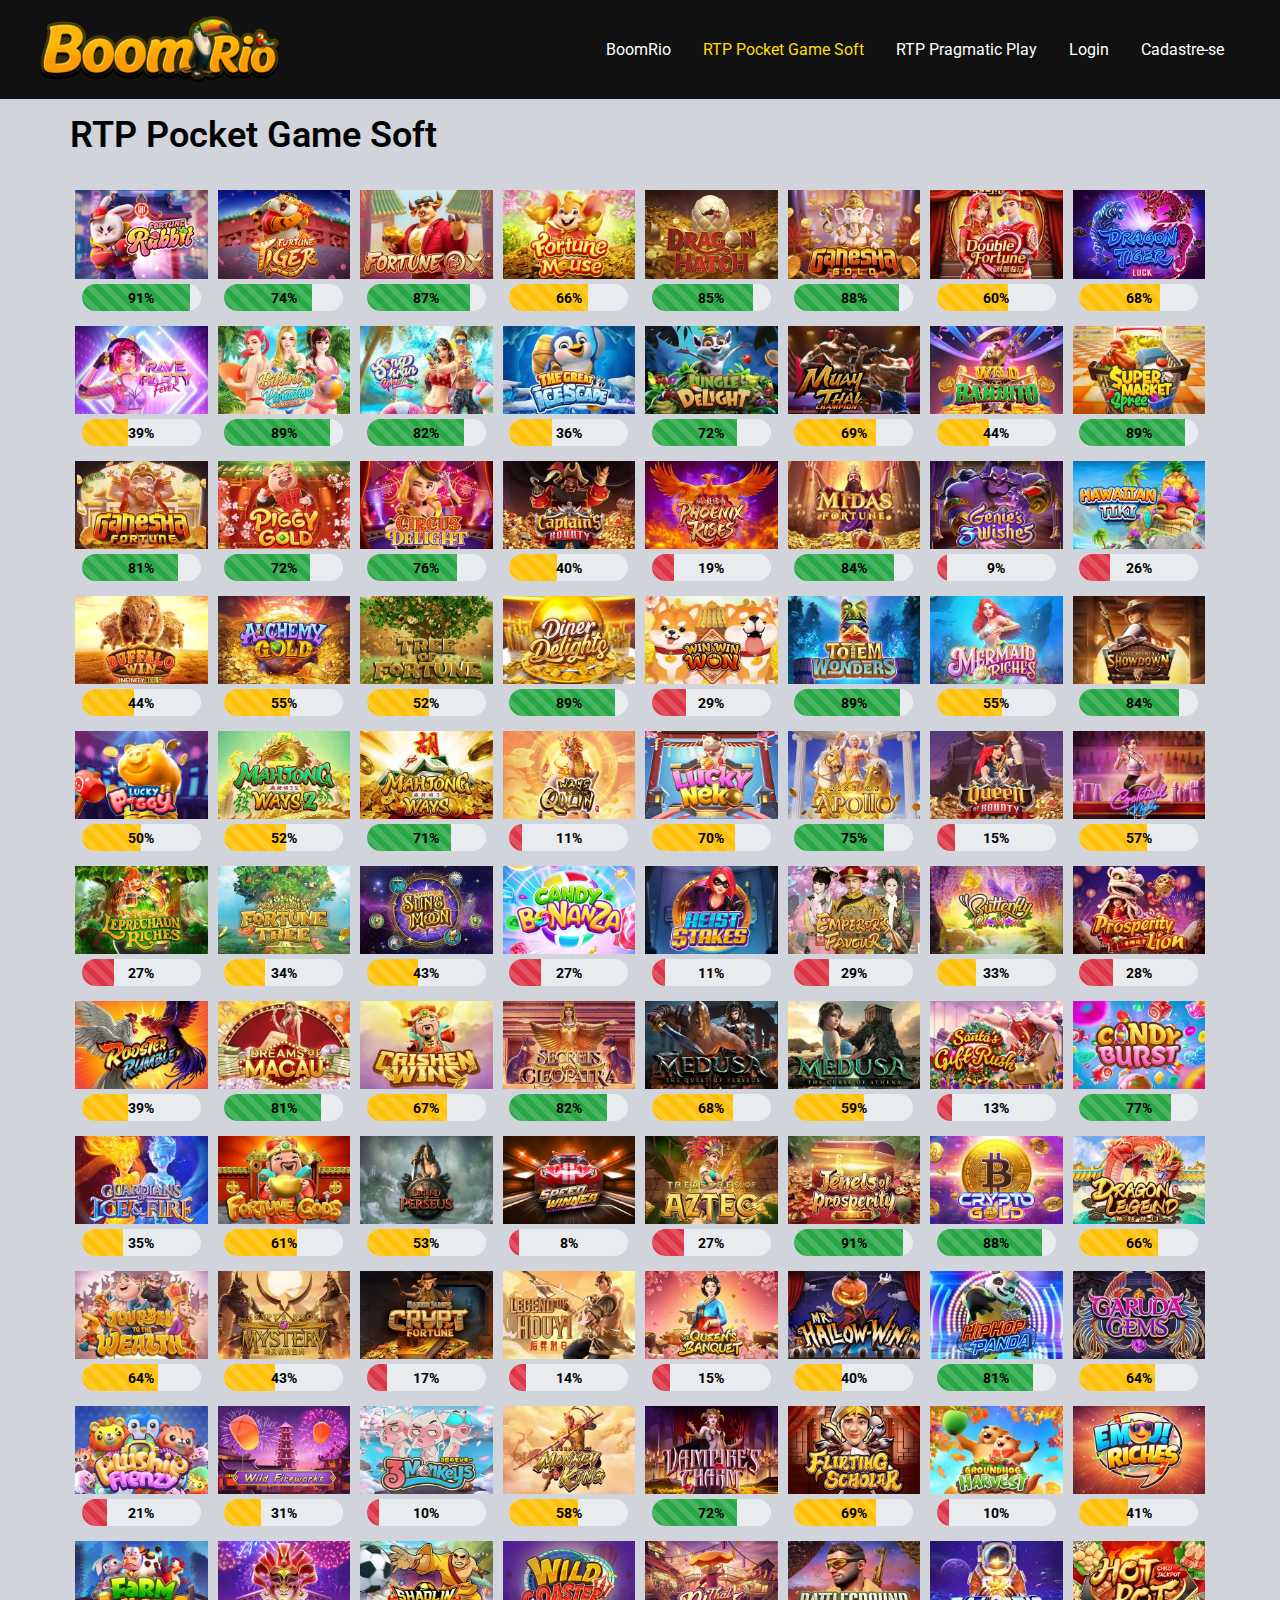
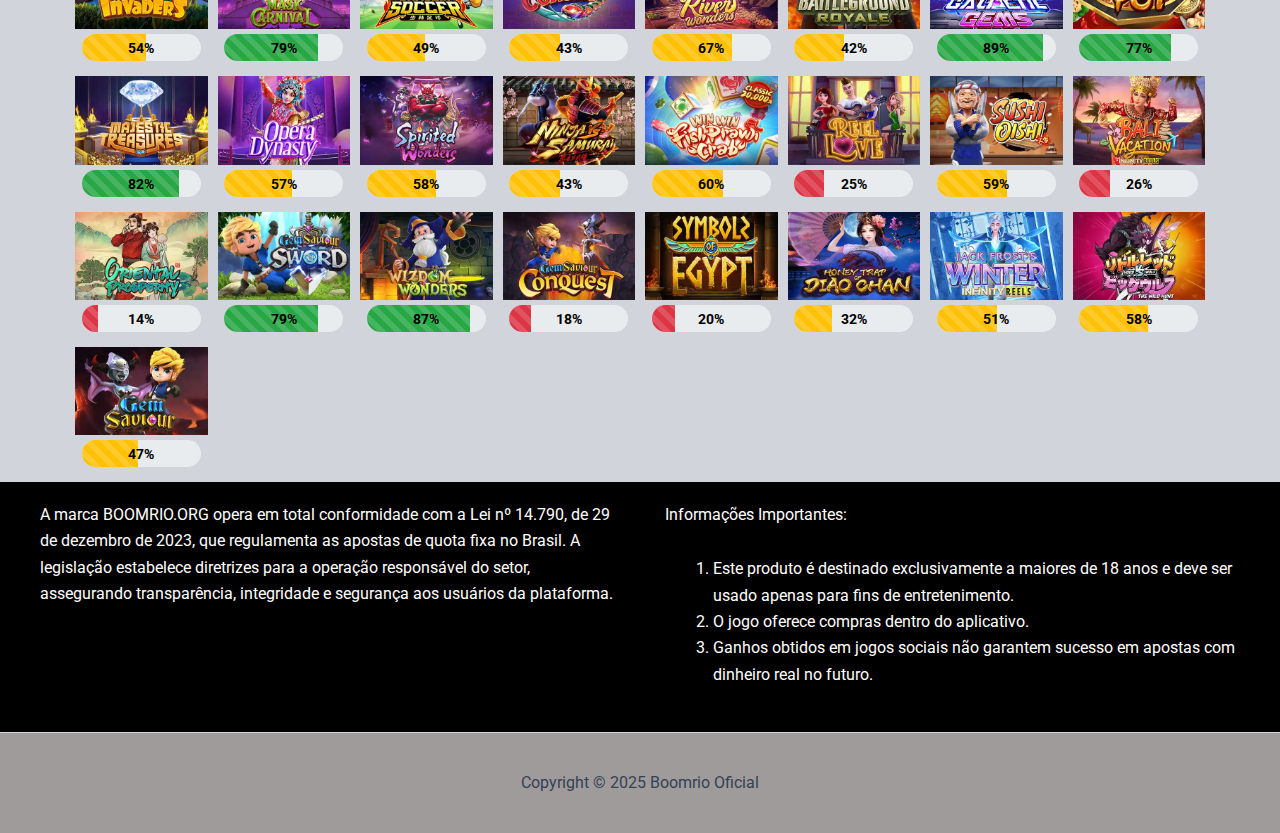
<file: TRPG/index.html>
<!DOCTYPE html><html lang="en-US" prefix="og: https://ogp.me/ns#" data-scrapbook-source="https://y5kbb2.com?ch=11675" data-scrapbook-create="20250914223912470"><head>
<meta charset="UTF-8">
<meta name="viewport" content="width=device-width, initial-scale=1">
	<link rel="profile" href="https://gmpg.org/xfn/11"> 
		<style>img:is([sizes="auto" i], [sizes^="auto," i]) { contain-intrinsic-size: 3000px 1500px }</style>
	
<!-- Search Engine Optimization by Rank Math PRO - https://rankmath.com/ -->
<title>RTP Pocket Game Soft - Boomrio Oficial</title>
<meta name="description" content="RTP Pocket Game Soft">
<meta name="robots" content="follow, index, max-snippet:-1, max-video-preview:-1, max-image-preview:large">
<link rel="canonical" href="https://y5kbb2.com?ch=11675">
<meta property="og:locale" content="en_US">
<meta property="og:type" content="article">
<meta property="og:title" content="RTP Pocket Game Soft - Boomrio Oficial">
<meta property="og:description" content="RTP Pocket Game Soft">
<meta property="og:url" content="https://y5kbb2.com?ch=11675">
<meta property="og:site_name" content="BoomRIo">
<meta property="og:updated_time" content="2025-07-08T02:47:53+00:00">
<meta name="twitter:card" content="summary_large_image">
<meta name="twitter:title" content="RTP Pocket Game Soft - Boomrio Oficial">
<meta name="twitter:description" content="RTP Pocket Game Soft">
<meta name="twitter:label1" content="Time to read">
<meta name="twitter:data1" content="Less than a minute">

<!-- /Rank Math WordPress SEO plugin -->

<link rel="alternate" type="application/rss+xml" title="Boomrio Oficial » Feed" href="https://y5kbb2.com?ch=11675">
<link rel="alternate" type="application/rss+xml" title="Boomrio Oficial » Comments Feed" href="https://boomrio.vip/comments/feed/">


<link rel="stylesheet" id="astra-theme-css-css" href="main.min.css" media="all">
<style id="astra-theme-css-inline-css">
:root{--ast-post-nav-space:0;--ast-container-default-xlg-padding:2.5em;--ast-container-default-lg-padding:2.5em;--ast-container-default-slg-padding:2em;--ast-container-default-md-padding:2.5em;--ast-container-default-sm-padding:2.5em;--ast-container-default-xs-padding:2.4em;--ast-container-default-xxs-padding:1.8em;--ast-code-block-background:#ECEFF3;--ast-comment-inputs-background:#F9FAFB;--ast-normal-container-width:1200px;--ast-narrow-container-width:750px;--ast-blog-title-font-weight:600;--ast-blog-meta-weight:600;--ast-global-color-primary:var(--ast-global-color-4);--ast-global-color-secondary:var(--ast-global-color-5);--ast-global-color-alternate-background:var(--ast-global-color-6);--ast-global-color-subtle-background:var(--ast-global-color-7);--ast-bg-style-guide:#F8FAFC;--ast-shadow-style-guide:0px 0px 4px 0 #00000057;--ast-global-dark-bg-style:#fff;--ast-global-dark-lfs:#fbfbfb;--ast-widget-bg-color:#fafafa;--ast-wc-container-head-bg-color:#fbfbfb;--ast-title-layout-bg:#eeeeee;--ast-search-border-color:#e7e7e7;--ast-lifter-hover-bg:#e6e6e6;--ast-gallery-block-color:#000;--srfm-color-input-label:var(--ast-global-color-2);}html{font-size:100%;}a{color:var(--ast-global-color-0);}a:hover,a:focus{color:var(--ast-global-color-1);}body,button,input,select,textarea,.ast-button,.ast-custom-button{font-family:-apple-system,BlinkMacSystemFont,Segoe UI,Roboto,Oxygen-Sans,Ubuntu,Cantarell,Helvetica Neue,sans-serif;font-weight:400;font-size:16px;font-size:1rem;line-height:var(--ast-body-line-height,1.65);}blockquote{color:var(--ast-global-color-3);}h1,h2,h3,h4,h5,h6,.entry-content :where(h1,h2,h3,h4,h5,h6),.site-title,.site-title a{font-weight:600;}.ast-site-identity .site-title a{color:var(--ast-global-color-2);}.site-title{font-size:26px;font-size:1.625rem;display:none;}header .custom-logo-link img{max-width:240px;width:240px;}.astra-logo-svg{width:240px;}.site-header .site-description{font-size:15px;font-size:0.9375rem;display:none;}.entry-title{font-size:20px;font-size:1.25rem;}.ast-blog-single-element.ast-taxonomy-container a{font-size:14px;font-size:0.875rem;}.ast-blog-meta-container{font-size:13px;font-size:0.8125rem;}.archive .ast-article-post .ast-article-inner,.blog .ast-article-post .ast-article-inner,.archive .ast-article-post .ast-article-inner:hover,.blog .ast-article-post .ast-article-inner:hover{border-top-left-radius:6px;border-top-right-radius:6px;border-bottom-right-radius:6px;border-bottom-left-radius:6px;overflow:hidden;}h1,.entry-content :where(h1){font-size:36px;font-size:2.25rem;font-weight:600;line-height:1.4em;}h2,.entry-content :where(h2){font-size:30px;font-size:1.875rem;font-weight:600;line-height:1.3em;}h3,.entry-content :where(h3){font-size:24px;font-size:1.5rem;font-weight:600;line-height:1.3em;}h4,.entry-content :where(h4){font-size:20px;font-size:1.25rem;line-height:1.2em;font-weight:600;}h5,.entry-content :where(h5){font-size:18px;font-size:1.125rem;line-height:1.2em;font-weight:600;}h6,.entry-content :where(h6){font-size:16px;font-size:1rem;line-height:1.25em;font-weight:600;}::selection{background-color:var(--ast-global-color-0);color:#ffffff;}body,h1,h2,h3,h4,h5,h6,.entry-title a,.entry-content :where(h1,h2,h3,h4,h5,h6){color:var(--ast-global-color-3);}.tagcloud a:hover,.tagcloud a:focus,.tagcloud a.current-item{color:#ffffff;border-color:var(--ast-global-color-0);background-color:var(--ast-global-color-0);}input:focus,input[type="text"]:focus,input[type="email"]:focus,input[type="url"]:focus,input[type="password"]:focus,input[type="reset"]:focus,input[type="search"]:focus,textarea:focus{border-color:var(--ast-global-color-0);}input[type="radio"]:checked,input[type=reset],input[type="checkbox"]:checked,input[type="checkbox"]:hover:checked,input[type="checkbox"]:focus:checked,input[type=range]::-webkit-slider-thumb{border-color:var(--ast-global-color-0);background-color:var(--ast-global-color-0);box-shadow:none;}.site-footer a:hover + .post-count,.site-footer a:focus + .post-count{background:var(--ast-global-color-0);border-color:var(--ast-global-color-0);}.single .nav-links .nav-previous,.single .nav-links .nav-next{color:var(--ast-global-color-0);}.entry-meta,.entry-meta *{line-height:1.45;color:var(--ast-global-color-0);font-weight:600;}.entry-meta a:not(.ast-button):hover,.entry-meta a:not(.ast-button):hover *,.entry-meta a:not(.ast-button):focus,.entry-meta a:not(.ast-button):focus *,.page-links > .page-link,.page-links .page-link:hover,.post-navigation a:hover{color:var(--ast-global-color-1);}#cat option,.secondary .calendar_wrap thead a,.secondary .calendar_wrap thead a:visited{color:var(--ast-global-color-0);}.secondary .calendar_wrap #today,.ast-progress-val span{background:var(--ast-global-color-0);}.secondary a:hover + .post-count,.secondary a:focus + .post-count{background:var(--ast-global-color-0);border-color:var(--ast-global-color-0);}.calendar_wrap #today > a{color:#ffffff;}.page-links .page-link,.single .post-navigation a{color:var(--ast-global-color-3);}.ast-search-menu-icon .search-form button.search-submit{padding:0 4px;}.ast-search-menu-icon form.search-form{padding-right:0;}.ast-search-menu-icon.slide-search input.search-field{width:0;}.ast-header-search .ast-search-menu-icon.ast-dropdown-active .search-form,.ast-header-search .ast-search-menu-icon.ast-dropdown-active .search-field:focus{transition:all 0.2s;}.search-form input.search-field:focus{outline:none;}.ast-search-menu-icon .search-form button.search-submit:focus,.ast-theme-transparent-header .ast-header-search .ast-dropdown-active .ast-icon,.ast-theme-transparent-header .ast-inline-search .search-field:focus .ast-icon{color:var(--ast-global-color-1);}.ast-header-search .slide-search .search-form{border:2px solid var(--ast-global-color-0);}.ast-header-search .slide-search .search-field{background-color:(--ast-global-dark-bg-style);}.ast-archive-title{color:var(--ast-global-color-2);}.widget-title{font-size:22px;font-size:1.375rem;color:var(--ast-global-color-2);}.ast-single-post .entry-content a,.ast-comment-content a:not(.ast-comment-edit-reply-wrap a){text-decoration:underline;}.ast-single-post .elementor-widget-button .elementor-button,.ast-single-post .entry-content .uagb-tab a,.ast-single-post .entry-content .uagb-ifb-cta a,.ast-single-post .entry-content .uabb-module-content a,.ast-single-post .entry-content .uagb-post-grid a,.ast-single-post .entry-content .uagb-timeline a,.ast-single-post .entry-content .uagb-toc__wrap a,.ast-single-post .entry-content .uagb-taxomony-box a,.entry-content .wp-block-latest-posts > li > a,.ast-single-post .entry-content .wp-block-file__button,a.ast-post-filter-single,.ast-single-post .ast-comment-content .comment-reply-link,.ast-single-post .ast-comment-content .comment-edit-link{text-decoration:none;}.ast-search-menu-icon.slide-search a:focus-visible:focus-visible,.astra-search-icon:focus-visible,#close:focus-visible,a:focus-visible,.ast-menu-toggle:focus-visible,.site .skip-link:focus-visible,.wp-block-loginout input:focus-visible,.wp-block-search.wp-block-search__button-inside .wp-block-search__inside-wrapper,.ast-header-navigation-arrow:focus-visible,.ast-orders-table__row .ast-orders-table__cell:focus-visible,a#ast-apply-coupon:focus-visible,#ast-apply-coupon:focus-visible,#close:focus-visible,.button.search-submit:focus-visible,#search_submit:focus,.normal-search:focus-visible,.ast-header-account-wrap:focus-visible,.astra-cart-drawer-close:focus,.ast-single-variation:focus,.ast-button:focus{outline-style:dotted;outline-color:inherit;outline-width:thin;}input:focus,input[type="text"]:focus,input[type="email"]:focus,input[type="url"]:focus,input[type="password"]:focus,input[type="reset"]:focus,input[type="search"]:focus,input[type="number"]:focus,textarea:focus,.wp-block-search__input:focus,[data-section="section-header-mobile-trigger"] .ast-button-wrap .ast-mobile-menu-trigger-minimal:focus,.ast-mobile-popup-drawer.active .menu-toggle-close:focus,#ast-scroll-top:focus,#coupon_code:focus,#ast-coupon-code:focus{border-style:dotted;border-color:inherit;border-width:thin;}input{outline:none;}.ast-logo-title-inline .site-logo-img{padding-right:1em;}.site-logo-img img{ transition:all 0.2s linear;}body .ast-oembed-container *{position:absolute;top:0;width:100%;height:100%;left:0;}body .wp-block-embed-pocket-casts .ast-oembed-container *{position:unset;}.ast-single-post-featured-section + article {margin-top: 2em;}.site-content .ast-single-post-featured-section img {width: 100%;overflow: hidden;object-fit: cover;}.ast-separate-container .site-content .ast-single-post-featured-section + article {margin-top: -80px;z-index: 9;position: relative;border-radius: 4px;}@media (min-width: 922px) {.ast-no-sidebar .site-content .ast-article-image-container--wide {margin-left: -120px;margin-right: -120px;max-width: unset;width: unset;}.ast-left-sidebar .site-content .ast-article-image-container--wide,.ast-right-sidebar .site-content .ast-article-image-container--wide {margin-left: -10px;margin-right: -10px;}.site-content .ast-article-image-container--full {margin-left: calc( -50vw + 50%);margin-right: calc( -50vw + 50%);max-width: 100vw;width: 100vw;}.ast-left-sidebar .site-content .ast-article-image-container--full,.ast-right-sidebar .site-content .ast-article-image-container--full {margin-left: -10px;margin-right: -10px;max-width: inherit;width: auto;}}.site > .ast-single-related-posts-container {margin-top: 0;}@media (min-width: 922px) {.ast-desktop .ast-container--narrow {max-width: var(--ast-narrow-container-width);margin: 0 auto;}}.ast-page-builder-template .hentry {margin: 0;}.ast-page-builder-template .site-content > .ast-container {max-width: 100%;padding: 0;}.ast-page-builder-template .site .site-content #primary {padding: 0;margin: 0;}.ast-page-builder-template .no-results {text-align: center;margin: 4em auto;}.ast-page-builder-template .ast-pagination {padding: 2em;}.ast-page-builder-template .entry-header.ast-no-title.ast-no-thumbnail {margin-top: 0;}.ast-page-builder-template .entry-header.ast-header-without-markup {margin-top: 0;margin-bottom: 0;}.ast-page-builder-template .entry-header.ast-no-title.ast-no-meta {margin-bottom: 0;}.ast-page-builder-template.single .post-navigation {padding-bottom: 2em;}.ast-page-builder-template.single-post .site-content > .ast-container {max-width: 100%;}.ast-page-builder-template .entry-header {margin-top: 2em;margin-left: auto;margin-right: auto;}.ast-page-builder-template .ast-archive-description {margin: 2em auto 0;padding-left: 20px;padding-right: 20px;}.ast-page-builder-template .ast-row {margin-left: 0;margin-right: 0;}.single.ast-page-builder-template .entry-header + .entry-content,.single.ast-page-builder-template .ast-single-entry-banner + .site-content article .entry-content {margin-bottom: 2em;}@media(min-width: 921px) {.ast-page-builder-template.archive.ast-right-sidebar .ast-row article,.ast-page-builder-template.archive.ast-left-sidebar .ast-row article {padding-left: 0;padding-right: 0;}}input[type="text"],input[type="number"],input[type="email"],input[type="url"],input[type="password"],input[type="search"],input[type=reset],input[type=tel],input[type=date],select,textarea{font-size:16px;font-style:normal;font-weight:400;line-height:24px;width:100%;padding:12px 16px;border-radius:4px;box-shadow:0px 1px 2px 0px rgba(0,0,0,0.05);color:var(--ast-form-input-text,#475569);}input[type="text"],input[type="number"],input[type="email"],input[type="url"],input[type="password"],input[type="search"],input[type=reset],input[type=tel],input[type=date],select{height:40px;}input[type="date"]{border-width:1px;border-style:solid;border-color:var(--ast-border-color);background:var( --ast-global-color-secondary,--ast-global-color-5 );}input[type="text"]:focus,input[type="number"]:focus,input[type="email"]:focus,input[type="url"]:focus,input[type="password"]:focus,input[type="search"]:focus,input[type=reset]:focus,input[type="tel"]:focus,input[type="date"]:focus,select:focus,textarea:focus{border-color:#046BD2;box-shadow:none;outline:none;color:var(--ast-form-input-focus-text,#475569);}label,legend{color:#111827;font-size:14px;font-style:normal;font-weight:500;line-height:20px;}select{padding:6px 10px;}fieldset{padding:30px;border-radius:4px;}button,.ast-button,.button,input[type="button"],input[type="reset"],input[type="submit"]{border-radius:4px;box-shadow:0px 1px 2px 0px rgba(0,0,0,0.05);}:root{--ast-comment-inputs-background:#FFF;}::placeholder{color:var(--ast-form-field-color,#9CA3AF);}::-ms-input-placeholder{color:var(--ast-form-field-color,#9CA3AF);}@media (max-width:921.9px){#ast-desktop-header{display:none;}}@media (min-width:922px){#ast-mobile-header{display:none;}}.wp-block-buttons.aligncenter{justify-content:center;}@media (max-width:921px){.ast-theme-transparent-header #primary,.ast-theme-transparent-header #secondary{padding:0;}}@media (max-width:921px){.ast-plain-container.ast-no-sidebar #primary{padding:0;}}.ast-plain-container.ast-no-sidebar #primary{margin-top:0;margin-bottom:0;}.wp-block-button.is-style-outline .wp-block-button__link{border-color:var(--ast-global-color-0);}div.wp-block-button.is-style-outline > .wp-block-button__link:not(.has-text-color),div.wp-block-button.wp-block-button__link.is-style-outline:not(.has-text-color){color:var(--ast-global-color-0);}.wp-block-button.is-style-outline .wp-block-button__link:hover,.wp-block-buttons .wp-block-button.is-style-outline .wp-block-button__link:focus,.wp-block-buttons .wp-block-button.is-style-outline > .wp-block-button__link:not(.has-text-color):hover,.wp-block-buttons .wp-block-button.wp-block-button__link.is-style-outline:not(.has-text-color):hover{color:#ffffff;background-color:var(--ast-global-color-1);border-color:var(--ast-global-color-1);}.post-page-numbers.current .page-link,.ast-pagination .page-numbers.current{color:#ffffff;border-color:var(--ast-global-color-0);background-color:var(--ast-global-color-0);}.wp-block-buttons .wp-block-button.is-style-outline .wp-block-button__link.wp-element-button,.ast-outline-button,.wp-block-uagb-buttons-child .uagb-buttons-repeater.ast-outline-button{border-color:var(--ast-global-color-0);border-top-width:2px;border-right-width:2px;border-bottom-width:2px;border-left-width:2px;font-family:inherit;font-weight:500;font-size:16px;font-size:1rem;line-height:1em;padding-top:13px;padding-right:30px;padding-bottom:13px;padding-left:30px;}.wp-block-buttons .wp-block-button.is-style-outline > .wp-block-button__link:not(.has-text-color),.wp-block-buttons .wp-block-button.wp-block-button__link.is-style-outline:not(.has-text-color),.ast-outline-button{color:var(--ast-global-color-0);}.wp-block-button.is-style-outline .wp-block-button__link:hover,.wp-block-buttons .wp-block-button.is-style-outline .wp-block-button__link:focus,.wp-block-buttons .wp-block-button.is-style-outline > .wp-block-button__link:not(.has-text-color):hover,.wp-block-buttons .wp-block-button.wp-block-button__link.is-style-outline:not(.has-text-color):hover,.ast-outline-button:hover,.ast-outline-button:focus,.wp-block-uagb-buttons-child .uagb-buttons-repeater.ast-outline-button:hover,.wp-block-uagb-buttons-child .uagb-buttons-repeater.ast-outline-button:focus{color:#ffffff;background-color:var(--ast-global-color-1);border-color:var(--ast-global-color-1);}.ast-single-post .entry-content a.ast-outline-button,.ast-single-post .entry-content .is-style-outline>.wp-block-button__link{text-decoration:none;}.wp-block-button .wp-block-button__link.wp-element-button.is-style-outline:not(.has-background),.wp-block-button.is-style-outline>.wp-block-button__link.wp-element-button:not(.has-background),.ast-outline-button{background-color:transparent;}.uagb-buttons-repeater.ast-outline-button{border-radius:9999px;}@media (max-width:921px){.wp-block-buttons .wp-block-button.is-style-outline .wp-block-button__link.wp-element-button,.ast-outline-button,.wp-block-uagb-buttons-child .uagb-buttons-repeater.ast-outline-button{padding-top:12px;padding-right:28px;padding-bottom:12px;padding-left:28px;}}@media (max-width:544px){.wp-block-buttons .wp-block-button.is-style-outline .wp-block-button__link.wp-element-button,.ast-outline-button,.wp-block-uagb-buttons-child .uagb-buttons-repeater.ast-outline-button{padding-top:10px;padding-right:24px;padding-bottom:10px;padding-left:24px;}}.entry-content[data-ast-blocks-layout] > figure{margin-bottom:1em;}h1.widget-title{font-weight:600;}h2.widget-title{font-weight:600;}h3.widget-title{font-weight:600;}.elementor-widget-container .elementor-loop-container .e-loop-item[data-elementor-type="loop-item"]{width:100%;} .content-area .elementor-widget-theme-post-content h1,.content-area .elementor-widget-theme-post-content h2,.content-area .elementor-widget-theme-post-content h3,.content-area .elementor-widget-theme-post-content h4,.content-area .elementor-widget-theme-post-content h5,.content-area .elementor-widget-theme-post-content h6{margin-top:1.5em;margin-bottom:calc(0.3em + 10px);}#page{display:flex;flex-direction:column;min-height:100vh;}.ast-404-layout-1 h1.page-title{color:var(--ast-global-color-2);}.single .post-navigation a{line-height:1em;height:inherit;}.error-404 .page-sub-title{font-size:1.5rem;font-weight:inherit;}.search .site-content .content-area .search-form{margin-bottom:0;}#page .site-content{flex-grow:1;}.widget{margin-bottom:1.25em;}#secondary li{line-height:1.5em;}#secondary .wp-block-group h2{margin-bottom:0.7em;}#secondary h2{font-size:1.7rem;}.ast-separate-container .ast-article-post,.ast-separate-container .ast-article-single,.ast-separate-container .comment-respond{padding:3em;}.ast-separate-container .ast-article-single .ast-article-single{padding:0;}.ast-article-single .wp-block-post-template-is-layout-grid{padding-left:0;}.ast-separate-container .comments-title,.ast-narrow-container .comments-title{padding:1.5em 2em;}.ast-page-builder-template .comment-form-textarea,.ast-comment-formwrap .ast-grid-common-col{padding:0;}.ast-comment-formwrap{padding:0;display:inline-flex;column-gap:20px;width:100%;margin-left:0;margin-right:0;}.comments-area textarea#comment:focus,.comments-area textarea#comment:active,.comments-area .ast-comment-formwrap input[type="text"]:focus,.comments-area .ast-comment-formwrap input[type="text"]:active {box-shadow:none;outline:none;}.archive.ast-page-builder-template .entry-header{margin-top:2em;}.ast-page-builder-template .ast-comment-formwrap{width:100%;}.entry-title{margin-bottom:0.6em;}.ast-archive-description p{font-size:inherit;font-weight:inherit;line-height:inherit;}.ast-separate-container .ast-comment-list li.depth-1,.hentry{margin-bottom:1.5em;}.site-content section.ast-archive-description{margin-bottom:2em;}@media (min-width:921px){.ast-left-sidebar.ast-page-builder-template #secondary,.archive.ast-right-sidebar.ast-page-builder-template .site-main{padding-left:20px;padding-right:20px;}}@media (max-width:544px){.ast-comment-formwrap.ast-row{column-gap:10px;display:inline-block;}#ast-commentform .ast-grid-common-col{position:relative;width:100%;}}@media (min-width:1201px){.ast-separate-container .ast-article-post,.ast-separate-container .ast-article-single,.ast-separate-container .ast-author-box,.ast-separate-container .ast-404-layout-1,.ast-separate-container .no-results{padding:3em;}} .content-area .elementor-widget-theme-post-content h1,.content-area .elementor-widget-theme-post-content h2,.content-area .elementor-widget-theme-post-content h3,.content-area .elementor-widget-theme-post-content h4,.content-area .elementor-widget-theme-post-content h5,.content-area .elementor-widget-theme-post-content h6{margin-top:1.5em;margin-bottom:calc(0.3em + 10px);}.elementor-loop-container .e-loop-item,.elementor-loop-container .ast-separate-container .ast-article-post,.elementor-loop-container .ast-separate-container .ast-article-single,.elementor-loop-container .ast-separate-container .comment-respond{padding:0px;}@media (max-width:921px){.ast-separate-container #primary,.ast-separate-container #secondary{padding:1.5em 0;}#primary,#secondary{padding:1.5em 0;margin:0;}.ast-left-sidebar #content > .ast-container{display:flex;flex-direction:column-reverse;width:100%;}}@media (min-width:922px){.ast-separate-container.ast-right-sidebar #primary,.ast-separate-container.ast-left-sidebar #primary{border:0;}.search-no-results.ast-separate-container #primary{margin-bottom:4em;}}.wp-block-button .wp-block-button__link{color:#ffffff;}.wp-block-button .wp-block-button__link:hover,.wp-block-button .wp-block-button__link:focus{color:#ffffff;background-color:var(--ast-global-color-1);border-color:var(--ast-global-color-1);}.elementor-widget-heading h1.elementor-heading-title{line-height:1.4em;}.elementor-widget-heading h2.elementor-heading-title{line-height:1.3em;}.elementor-widget-heading h3.elementor-heading-title{line-height:1.3em;}.elementor-widget-heading h4.elementor-heading-title{line-height:1.2em;}.elementor-widget-heading h5.elementor-heading-title{line-height:1.2em;}.elementor-widget-heading h6.elementor-heading-title{line-height:1.25em;}.wp-block-button .wp-block-button__link,.wp-block-search .wp-block-search__button,body .wp-block-file .wp-block-file__button{border-color:var(--ast-global-color-0);background-color:var(--ast-global-color-0);color:#ffffff;font-family:inherit;font-weight:500;line-height:1em;font-size:16px;font-size:1rem;padding-top:15px;padding-right:30px;padding-bottom:15px;padding-left:30px;}.ast-single-post .entry-content .wp-block-button .wp-block-button__link,.ast-single-post .entry-content .wp-block-search .wp-block-search__button,body .entry-content .wp-block-file .wp-block-file__button{text-decoration:none;}@media (max-width:921px){.wp-block-button .wp-block-button__link,.wp-block-search .wp-block-search__button,body .wp-block-file .wp-block-file__button{padding-top:14px;padding-right:28px;padding-bottom:14px;padding-left:28px;}}@media (max-width:544px){.wp-block-button .wp-block-button__link,.wp-block-search .wp-block-search__button,body .wp-block-file .wp-block-file__button{padding-top:12px;padding-right:24px;padding-bottom:12px;padding-left:24px;}}.menu-toggle,button,.ast-button,.ast-custom-button,.button,input#submit,input[type="button"],input[type="submit"],input[type="reset"],#comments .submit,.search .search-submit,form[CLASS*="wp-block-search__"].wp-block-search .wp-block-search__inside-wrapper .wp-block-search__button,body .wp-block-file .wp-block-file__button,.search .search-submit{border-style:solid;border-top-width:0;border-right-width:0;border-left-width:0;border-bottom-width:0;color:#ffffff;border-color:var(--ast-global-color-0);background-color:var(--ast-global-color-0);padding-top:15px;padding-right:30px;padding-bottom:15px;padding-left:30px;font-family:inherit;font-weight:500;font-size:16px;font-size:1rem;line-height:1em;}button:focus,.menu-toggle:hover,button:hover,.ast-button:hover,.ast-custom-button:hover .button:hover,.ast-custom-button:hover ,input[type=reset]:hover,input[type=reset]:focus,input#submit:hover,input#submit:focus,input[type="button"]:hover,input[type="button"]:focus,input[type="submit"]:hover,input[type="submit"]:focus,form[CLASS*="wp-block-search__"].wp-block-search .wp-block-search__inside-wrapper .wp-block-search__button:hover,form[CLASS*="wp-block-search__"].wp-block-search .wp-block-search__inside-wrapper .wp-block-search__button:focus,body .wp-block-file .wp-block-file__button:hover,body .wp-block-file .wp-block-file__button:focus{color:#ffffff;background-color:var(--ast-global-color-1);border-color:var(--ast-global-color-1);}form[CLASS*="wp-block-search__"].wp-block-search .wp-block-search__inside-wrapper .wp-block-search__button.has-icon{padding-top:calc(15px - 3px);padding-right:calc(30px - 3px);padding-bottom:calc(15px - 3px);padding-left:calc(30px - 3px);}@media (max-width:921px){.menu-toggle,button,.ast-button,.ast-custom-button,.button,input#submit,input[type="button"],input[type="submit"],input[type="reset"],#comments .submit,.search .search-submit,form[CLASS*="wp-block-search__"].wp-block-search .wp-block-search__inside-wrapper .wp-block-search__button,body .wp-block-file .wp-block-file__button,.search .search-submit{padding-top:14px;padding-right:28px;padding-bottom:14px;padding-left:28px;}}@media (max-width:544px){.menu-toggle,button,.ast-button,.ast-custom-button,.button,input#submit,input[type="button"],input[type="submit"],input[type="reset"],#comments .submit,.search .search-submit,form[CLASS*="wp-block-search__"].wp-block-search .wp-block-search__inside-wrapper .wp-block-search__button,body .wp-block-file .wp-block-file__button,.search .search-submit{padding-top:12px;padding-right:24px;padding-bottom:12px;padding-left:24px;}}@media (max-width:921px){.ast-mobile-header-stack .main-header-bar .ast-search-menu-icon{display:inline-block;}.ast-header-break-point.ast-header-custom-item-outside .ast-mobile-header-stack .main-header-bar .ast-search-icon{margin:0;}.ast-comment-avatar-wrap img{max-width:2.5em;}.ast-comment-meta{padding:0 1.8888em 1.3333em;}}@media (min-width:544px){.ast-container{max-width:100%;}}@media (max-width:544px){.ast-separate-container .ast-article-post,.ast-separate-container .ast-article-single,.ast-separate-container .comments-title,.ast-separate-container .ast-archive-description{padding:1.5em 1em;}.ast-separate-container #content .ast-container{padding-left:0.54em;padding-right:0.54em;}.ast-separate-container .ast-comment-list .bypostauthor{padding:.5em;}.ast-search-menu-icon.ast-dropdown-active .search-field{width:170px;}} #ast-mobile-header .ast-site-header-cart-li a{pointer-events:none;}.ast-separate-container{background-color:#374243;background-image:none;}@media (max-width:921px){.site-title{display:none;}.site-header .site-description{display:none;}h1,.entry-content :where(h1){font-size:30px;font-size:1.875rem;}h2,.entry-content :where(h2){font-size:25px;font-size:1.5625rem;}h3,.entry-content :where(h3){font-size:20px;font-size:1.25rem;}}@media (max-width:544px){.site-title{display:none;}.site-header .site-description{display:none;}h1,.entry-content :where(h1){font-size:30px;font-size:1.875rem;}h2,.entry-content :where(h2){font-size:25px;font-size:1.5625rem;}h3,.entry-content :where(h3){font-size:20px;font-size:1.25rem;}}@media (max-width:921px){html{font-size:91.2%;}}@media (max-width:544px){html{font-size:91.2%;}}@media (min-width:922px){.ast-container{max-width:1240px;}}@media (min-width:922px){.site-content .ast-container{display:flex;}}@media (max-width:921px){.site-content .ast-container{flex-direction:column;}}.entry-content :where(h1,h2,h3,h4,h5,h6){clear:none;}@media (min-width:922px){.main-header-menu .sub-menu .menu-item.ast-left-align-sub-menu:hover > .sub-menu,.main-header-menu .sub-menu .menu-item.ast-left-align-sub-menu.focus > .sub-menu{margin-left:-0px;}}.entry-content li > p{margin-bottom:0;}.site .comments-area{padding-bottom:2em;margin-top:2em;}.footer-widget-area[data-section^="section-fb-html-"] .ast-builder-html-element{text-align:center;}.wp-block-file {display: flex;align-items: center;flex-wrap: wrap;justify-content: space-between;}.wp-block-pullquote {border: none;}.wp-block-pullquote blockquote::before {content: "\201D";font-family: "Helvetica",sans-serif;display: flex;transform: rotate( 180deg );font-size: 6rem;font-style: normal;line-height: 1;font-weight: bold;align-items: center;justify-content: center;}.has-text-align-right > blockquote::before {justify-content: flex-start;}.has-text-align-left > blockquote::before {justify-content: flex-end;}figure.wp-block-pullquote.is-style-solid-color blockquote {max-width: 100%;text-align: inherit;}:root {--wp--custom--ast-default-block-top-padding: 3em;--wp--custom--ast-default-block-right-padding: 3em;--wp--custom--ast-default-block-bottom-padding: 3em;--wp--custom--ast-default-block-left-padding: 3em;--wp--custom--ast-container-width: 1200px;--wp--custom--ast-content-width-size: 1200px;--wp--custom--ast-wide-width-size: calc(1200px + var(--wp--custom--ast-default-block-left-padding) + var(--wp--custom--ast-default-block-right-padding));}.ast-narrow-container {--wp--custom--ast-content-width-size: 750px;--wp--custom--ast-wide-width-size: 750px;}@media(max-width: 921px) {:root {--wp--custom--ast-default-block-top-padding: 3em;--wp--custom--ast-default-block-right-padding: 2em;--wp--custom--ast-default-block-bottom-padding: 3em;--wp--custom--ast-default-block-left-padding: 2em;}}@media(max-width: 544px) {:root {--wp--custom--ast-default-block-top-padding: 3em;--wp--custom--ast-default-block-right-padding: 1.5em;--wp--custom--ast-default-block-bottom-padding: 3em;--wp--custom--ast-default-block-left-padding: 1.5em;}}.entry-content > .wp-block-group,.entry-content > .wp-block-cover,.entry-content > .wp-block-columns {padding-top: var(--wp--custom--ast-default-block-top-padding);padding-right: var(--wp--custom--ast-default-block-right-padding);padding-bottom: var(--wp--custom--ast-default-block-bottom-padding);padding-left: var(--wp--custom--ast-default-block-left-padding);}.ast-plain-container.ast-no-sidebar .entry-content > .alignfull,.ast-page-builder-template .ast-no-sidebar .entry-content > .alignfull {margin-left: calc( -50vw + 50%);margin-right: calc( -50vw + 50%);max-width: 100vw;width: 100vw;}.ast-plain-container.ast-no-sidebar .entry-content .alignfull .alignfull,.ast-page-builder-template.ast-no-sidebar .entry-content .alignfull .alignfull,.ast-plain-container.ast-no-sidebar .entry-content .alignfull .alignwide,.ast-page-builder-template.ast-no-sidebar .entry-content .alignfull .alignwide,.ast-plain-container.ast-no-sidebar .entry-content .alignwide .alignfull,.ast-page-builder-template.ast-no-sidebar .entry-content .alignwide .alignfull,.ast-plain-container.ast-no-sidebar .entry-content .alignwide .alignwide,.ast-page-builder-template.ast-no-sidebar .entry-content .alignwide .alignwide,.ast-plain-container.ast-no-sidebar .entry-content .wp-block-column .alignfull,.ast-page-builder-template.ast-no-sidebar .entry-content .wp-block-column .alignfull,.ast-plain-container.ast-no-sidebar .entry-content .wp-block-column .alignwide,.ast-page-builder-template.ast-no-sidebar .entry-content .wp-block-column .alignwide {margin-left: auto;margin-right: auto;width: 100%;}[data-ast-blocks-layout] .wp-block-separator:not(.is-style-dots) {height: 0;}[data-ast-blocks-layout] .wp-block-separator {margin: 20px auto;}[data-ast-blocks-layout] .wp-block-separator:not(.is-style-wide):not(.is-style-dots) {max-width: 100px;}[data-ast-blocks-layout] .wp-block-separator.has-background {padding: 0;}.entry-content[data-ast-blocks-layout] > * {max-width: var(--wp--custom--ast-content-width-size);margin-left: auto;margin-right: auto;}.entry-content[data-ast-blocks-layout] > .alignwide {max-width: var(--wp--custom--ast-wide-width-size);}.entry-content[data-ast-blocks-layout] .alignfull {max-width: none;}.entry-content .wp-block-columns {margin-bottom: 0;}blockquote {margin: 1.5em;border-color: rgba(0,0,0,0.05);}.wp-block-quote:not(.has-text-align-right):not(.has-text-align-center) {border-left: 5px solid rgba(0,0,0,0.05);}.has-text-align-right > blockquote,blockquote.has-text-align-right {border-right: 5px solid rgba(0,0,0,0.05);}.has-text-align-left > blockquote,blockquote.has-text-align-left {border-left: 5px solid rgba(0,0,0,0.05);}.wp-block-site-tagline,.wp-block-latest-posts .read-more {margin-top: 15px;}.wp-block-loginout p label {display: block;}.wp-block-loginout p:not(.login-remember):not(.login-submit) input {width: 100%;}.wp-block-loginout input:focus {border-color: transparent;}.wp-block-loginout input:focus {outline: thin dotted;}.entry-content .wp-block-media-text .wp-block-media-text__content {padding: 0 0 0 8%;}.entry-content .wp-block-media-text.has-media-on-the-right .wp-block-media-text__content {padding: 0 8% 0 0;}.entry-content .wp-block-media-text.has-background .wp-block-media-text__content {padding: 8%;}.entry-content .wp-block-cover:not([class*="background-color"]):not(.has-text-color.has-link-color) .wp-block-cover__inner-container,.entry-content .wp-block-cover:not([class*="background-color"]) .wp-block-cover-image-text,.entry-content .wp-block-cover:not([class*="background-color"]) .wp-block-cover-text,.entry-content .wp-block-cover-image:not([class*="background-color"]) .wp-block-cover__inner-container,.entry-content .wp-block-cover-image:not([class*="background-color"]) .wp-block-cover-image-text,.entry-content .wp-block-cover-image:not([class*="background-color"]) .wp-block-cover-text {color: var(--ast-global-color-primary,var(--ast-global-color-5));}.wp-block-loginout .login-remember input {width: 1.1rem;height: 1.1rem;margin: 0 5px 4px 0;vertical-align: middle;}.wp-block-latest-posts > li > *:first-child,.wp-block-latest-posts:not(.is-grid) > li:first-child {margin-top: 0;}.entry-content > .wp-block-buttons,.entry-content > .wp-block-uagb-buttons {margin-bottom: 1.5em;}.wp-block-search__inside-wrapper .wp-block-search__input {padding: 0 10px;color: var(--ast-global-color-3);background: var(--ast-global-color-primary,var(--ast-global-color-5));border-color: var(--ast-border-color);}.wp-block-latest-posts .read-more {margin-bottom: 1.5em;}.wp-block-search__no-button .wp-block-search__inside-wrapper .wp-block-search__input {padding-top: 5px;padding-bottom: 5px;}.wp-block-latest-posts .wp-block-latest-posts__post-date,.wp-block-latest-posts .wp-block-latest-posts__post-author {font-size: 1rem;}.wp-block-latest-posts > li > *,.wp-block-latest-posts:not(.is-grid) > li {margin-top: 12px;margin-bottom: 12px;}.ast-page-builder-template .entry-content[data-ast-blocks-layout] > *,.ast-page-builder-template .entry-content[data-ast-blocks-layout] > .alignfull:where(:not(.wp-block-group):not(.uagb-is-root-container):not(.spectra-is-root-container)) > * {max-width: none;}.ast-page-builder-template .entry-content[data-ast-blocks-layout] > .alignwide:where(:not(.uagb-is-root-container):not(.spectra-is-root-container)) > * {max-width: var(--wp--custom--ast-wide-width-size);}.ast-page-builder-template .entry-content[data-ast-blocks-layout] > .inherit-container-width > *,.ast-page-builder-template .entry-content[data-ast-blocks-layout] > *:not(.wp-block-group):where(:not(.uagb-is-root-container):not(.spectra-is-root-container)) > *,.entry-content[data-ast-blocks-layout] > .wp-block-cover .wp-block-cover__inner-container {max-width: none ;margin-left: auto;margin-right: auto;}.entry-content[data-ast-blocks-layout] .wp-block-cover:not(.alignleft):not(.alignright) {width: auto;}@media(max-width: 1200px) {.ast-separate-container .entry-content > .alignfull,.ast-separate-container .entry-content[data-ast-blocks-layout] > .alignwide,.ast-plain-container .entry-content[data-ast-blocks-layout] > .alignwide,.ast-plain-container .entry-content .alignfull {margin-left: calc(-1 * min(var(--ast-container-default-xlg-padding),20px)) ;margin-right: calc(-1 * min(var(--ast-container-default-xlg-padding),20px));}}@media(min-width: 1201px) {.ast-separate-container .entry-content > .alignfull {margin-left: calc(-1 * var(--ast-container-default-xlg-padding) );margin-right: calc(-1 * var(--ast-container-default-xlg-padding) );}.ast-separate-container .entry-content[data-ast-blocks-layout] > .alignwide,.ast-plain-container .entry-content[data-ast-blocks-layout] > .alignwide {margin-left: auto;margin-right: auto;}}@media(min-width: 921px) {.ast-separate-container .entry-content .wp-block-group.alignwide:not(.inherit-container-width) > :where(:not(.alignleft):not(.alignright)),.ast-plain-container .entry-content .wp-block-group.alignwide:not(.inherit-container-width) > :where(:not(.alignleft):not(.alignright)) {max-width: calc( var(--wp--custom--ast-content-width-size) + 80px );}.ast-plain-container.ast-right-sidebar .entry-content[data-ast-blocks-layout] .alignfull,.ast-plain-container.ast-left-sidebar .entry-content[data-ast-blocks-layout] .alignfull {margin-left: -60px;margin-right: -60px;}}@media(min-width: 544px) {.entry-content > .alignleft {margin-right: 20px;}.entry-content > .alignright {margin-left: 20px;}}@media (max-width:544px){.wp-block-columns .wp-block-column:not(:last-child){margin-bottom:20px;}.wp-block-latest-posts{margin:0;}}@media( max-width: 600px ) {.entry-content .wp-block-media-text .wp-block-media-text__content,.entry-content .wp-block-media-text.has-media-on-the-right .wp-block-media-text__content {padding: 8% 0 0;}.entry-content .wp-block-media-text.has-background .wp-block-media-text__content {padding: 8%;}}.ast-page-builder-template .entry-header {padding-left: 0;}.ast-narrow-container .site-content .wp-block-uagb-image--align-full .wp-block-uagb-image__figure {max-width: 100%;margin-left: auto;margin-right: auto;}.entry-content ul,.entry-content ol {padding: revert;margin: revert;padding-left: 20px;}:root .has-ast-global-color-0-color{color:var(--ast-global-color-0);}:root .has-ast-global-color-0-background-color{background-color:var(--ast-global-color-0);}:root .wp-block-button .has-ast-global-color-0-color{color:var(--ast-global-color-0);}:root .wp-block-button .has-ast-global-color-0-background-color{background-color:var(--ast-global-color-0);}:root .has-ast-global-color-1-color{color:var(--ast-global-color-1);}:root .has-ast-global-color-1-background-color{background-color:var(--ast-global-color-1);}:root .wp-block-button .has-ast-global-color-1-color{color:var(--ast-global-color-1);}:root .wp-block-button .has-ast-global-color-1-background-color{background-color:var(--ast-global-color-1);}:root .has-ast-global-color-2-color{color:var(--ast-global-color-2);}:root .has-ast-global-color-2-background-color{background-color:var(--ast-global-color-2);}:root .wp-block-button .has-ast-global-color-2-color{color:var(--ast-global-color-2);}:root .wp-block-button .has-ast-global-color-2-background-color{background-color:var(--ast-global-color-2);}:root .has-ast-global-color-3-color{color:var(--ast-global-color-3);}:root .has-ast-global-color-3-background-color{background-color:var(--ast-global-color-3);}:root .wp-block-button .has-ast-global-color-3-color{color:var(--ast-global-color-3);}:root .wp-block-button .has-ast-global-color-3-background-color{background-color:var(--ast-global-color-3);}:root .has-ast-global-color-4-color{color:var(--ast-global-color-4);}:root .has-ast-global-color-4-background-color{background-color:var(--ast-global-color-4);}:root .wp-block-button .has-ast-global-color-4-color{color:var(--ast-global-color-4);}:root .wp-block-button .has-ast-global-color-4-background-color{background-color:var(--ast-global-color-4);}:root .has-ast-global-color-5-color{color:var(--ast-global-color-5);}:root .has-ast-global-color-5-background-color{background-color:var(--ast-global-color-5);}:root .wp-block-button .has-ast-global-color-5-color{color:var(--ast-global-color-5);}:root .wp-block-button .has-ast-global-color-5-background-color{background-color:var(--ast-global-color-5);}:root .has-ast-global-color-6-color{color:var(--ast-global-color-6);}:root .has-ast-global-color-6-background-color{background-color:var(--ast-global-color-6);}:root .wp-block-button .has-ast-global-color-6-color{color:var(--ast-global-color-6);}:root .wp-block-button .has-ast-global-color-6-background-color{background-color:var(--ast-global-color-6);}:root .has-ast-global-color-7-color{color:var(--ast-global-color-7);}:root .has-ast-global-color-7-background-color{background-color:var(--ast-global-color-7);}:root .wp-block-button .has-ast-global-color-7-color{color:var(--ast-global-color-7);}:root .wp-block-button .has-ast-global-color-7-background-color{background-color:var(--ast-global-color-7);}:root .has-ast-global-color-8-color{color:var(--ast-global-color-8);}:root .has-ast-global-color-8-background-color{background-color:var(--ast-global-color-8);}:root .wp-block-button .has-ast-global-color-8-color{color:var(--ast-global-color-8);}:root .wp-block-button .has-ast-global-color-8-background-color{background-color:var(--ast-global-color-8);}:root{--ast-global-color-0:#046bd2;--ast-global-color-1:#045cb4;--ast-global-color-2:#1e293b;--ast-global-color-3:#334155;--ast-global-color-4:#FFFFFF;--ast-global-color-5:#F0F5FA;--ast-global-color-6:#111111;--ast-global-color-7:#D1D5DB;--ast-global-color-8:#111111;}:root {--ast-border-color : var(--ast-global-color-7);}.ast-single-entry-banner {-js-display: flex;display: flex;flex-direction: column;justify-content: center;text-align: center;position: relative;background: var(--ast-title-layout-bg);}.ast-single-entry-banner[data-banner-layout="layout-1"] {max-width: 1200px;background: inherit;padding: 20px 0;}.ast-single-entry-banner[data-banner-width-type="custom"] {margin: 0 auto;width: 100%;}.ast-single-entry-banner + .site-content .entry-header {margin-bottom: 0;}.site .ast-author-avatar {--ast-author-avatar-size: ;}a.ast-underline-text {text-decoration: underline;}.ast-container > .ast-terms-link {position: relative;display: block;}a.ast-button.ast-badge-tax {padding: 4px 8px;border-radius: 3px;font-size: inherit;}header.entry-header{text-align:left;}header.entry-header .entry-title{font-weight:600;font-size:32px;font-size:2rem;}header.entry-header > *:not(:last-child){margin-bottom:10px;}header.entry-header .post-thumb-img-content{text-align:center;}header.entry-header .post-thumb img,.ast-single-post-featured-section.post-thumb img{aspect-ratio:16/9;width:100%;height:100%;}@media (max-width:921px){header.entry-header{text-align:left;}}@media (max-width:544px){header.entry-header{text-align:left;}}.ast-archive-entry-banner {-js-display: flex;display: flex;flex-direction: column;justify-content: center;text-align: center;position: relative;background: var(--ast-title-layout-bg);}.ast-archive-entry-banner[data-banner-width-type="custom"] {margin: 0 auto;width: 100%;}.ast-archive-entry-banner[data-banner-layout="layout-1"] {background: inherit;padding: 20px 0;text-align: left;}body.archive .ast-archive-description{max-width:1200px;width:100%;text-align:left;padding-top:3em;padding-right:3em;padding-bottom:3em;padding-left:3em;}body.archive .ast-archive-description .ast-archive-title,body.archive .ast-archive-description .ast-archive-title *{font-weight:600;font-size:32px;font-size:2rem;}body.archive .ast-archive-description > *:not(:last-child){margin-bottom:10px;}@media (max-width:921px){body.archive .ast-archive-description{text-align:left;}}@media (max-width:544px){body.archive .ast-archive-description{text-align:left;}}.ast-breadcrumbs .trail-browse,.ast-breadcrumbs .trail-items,.ast-breadcrumbs .trail-items li{display:inline-block;margin:0;padding:0;border:none;background:inherit;text-indent:0;text-decoration:none;}.ast-breadcrumbs .trail-browse{font-size:inherit;font-style:inherit;font-weight:inherit;color:inherit;}.ast-breadcrumbs .trail-items{list-style:none;}.trail-items li::after{padding:0 0.3em;content:"\00bb";}.trail-items li:last-of-type::after{display:none;}h1,h2,h3,h4,h5,h6,.entry-content :where(h1,h2,h3,h4,h5,h6){color:var(--ast-global-color-2);}.entry-title a{color:var(--ast-global-color-2);}@media (max-width:921px){.ast-builder-grid-row-container.ast-builder-grid-row-tablet-3-firstrow .ast-builder-grid-row > *:first-child,.ast-builder-grid-row-container.ast-builder-grid-row-tablet-3-lastrow .ast-builder-grid-row > *:last-child{grid-column:1 / -1;}}@media (max-width:544px){.ast-builder-grid-row-container.ast-builder-grid-row-mobile-3-firstrow .ast-builder-grid-row > *:first-child,.ast-builder-grid-row-container.ast-builder-grid-row-mobile-3-lastrow .ast-builder-grid-row > *:last-child{grid-column:1 / -1;}}.ast-builder-layout-element[data-section="title_tagline"]{display:flex;}@media (max-width:921px){.ast-header-break-point .ast-builder-layout-element[data-section="title_tagline"]{display:flex;}}@media (max-width:544px){.ast-header-break-point .ast-builder-layout-element[data-section="title_tagline"]{display:flex;}}.ast-builder-menu-1{font-family:inherit;font-weight:inherit;}.ast-builder-menu-1 .menu-item > .menu-link{color:var(--ast-global-color-4);}.ast-builder-menu-1 .menu-item > .ast-menu-toggle{color:var(--ast-global-color-4);}.ast-builder-menu-1 .menu-item:hover > .menu-link,.ast-builder-menu-1 .inline-on-mobile .menu-item:hover > .ast-menu-toggle{color:#f8e300;}.ast-builder-menu-1 .menu-item:hover > .ast-menu-toggle{color:#f8e300;}.ast-builder-menu-1 .menu-item.current-menu-item > .menu-link,.ast-builder-menu-1 .inline-on-mobile .menu-item.current-menu-item > .ast-menu-toggle,.ast-builder-menu-1 .current-menu-ancestor > .menu-link{color:#ffdd00;}.ast-builder-menu-1 .menu-item.current-menu-item > .ast-menu-toggle{color:#ffdd00;}.ast-builder-menu-1 .sub-menu,.ast-builder-menu-1 .inline-on-mobile .sub-menu{border-top-width:2px;border-bottom-width:0px;border-right-width:0px;border-left-width:0px;border-color:var(--ast-global-color-0);border-style:solid;}.ast-builder-menu-1 .sub-menu .sub-menu{top:-2px;}.ast-builder-menu-1 .main-header-menu > .menu-item > .sub-menu,.ast-builder-menu-1 .main-header-menu > .menu-item > .astra-full-megamenu-wrapper{margin-top:0px;}.ast-desktop .ast-builder-menu-1 .main-header-menu > .menu-item > .sub-menu:before,.ast-desktop .ast-builder-menu-1 .main-header-menu > .menu-item > .astra-full-megamenu-wrapper:before{height:calc( 0px + 2px + 5px );}.ast-builder-menu-1 .main-header-menu,.ast-builder-menu-1 .main-header-menu .sub-menu{background-color:var(--ast-global-color-8);background-image:none;}.ast-desktop .ast-builder-menu-1 .menu-item .sub-menu .menu-link{border-style:none;}@media (max-width:921px){.ast-header-break-point .ast-builder-menu-1 .menu-item.menu-item-has-children > .ast-menu-toggle{top:0;}.ast-builder-menu-1 .inline-on-mobile .menu-item.menu-item-has-children > .ast-menu-toggle{right:-15px;}.ast-builder-menu-1 .menu-item-has-children > .menu-link:after{content:unset;}.ast-builder-menu-1 .main-header-menu > .menu-item > .sub-menu,.ast-builder-menu-1 .main-header-menu > .menu-item > .astra-full-megamenu-wrapper{margin-top:0;}}@media (max-width:544px){.ast-header-break-point .ast-builder-menu-1 .menu-item.menu-item-has-children > .ast-menu-toggle{top:0;}.ast-builder-menu-1 .main-header-menu > .menu-item > .sub-menu,.ast-builder-menu-1 .main-header-menu > .menu-item > .astra-full-megamenu-wrapper{margin-top:0;}}.ast-builder-menu-1{display:flex;}@media (max-width:921px){.ast-header-break-point .ast-builder-menu-1{display:flex;}}@media (max-width:544px){.ast-header-break-point .ast-builder-menu-1{display:flex;}}.site-below-footer-wrap{padding-top:20px;padding-bottom:20px;}.site-below-footer-wrap[data-section="section-below-footer-builder"]{background-color:#a09b9b;background-image:none;min-height:60px;border-style:solid;border-width:0px;border-top-width:1px;border-top-color:var( --ast-global-color-subtle-background,--ast-global-color-7 );}.site-below-footer-wrap[data-section="section-below-footer-builder"] .ast-builder-grid-row{max-width:1200px;min-height:60px;margin-left:auto;margin-right:auto;}.site-below-footer-wrap[data-section="section-below-footer-builder"] .ast-builder-grid-row,.site-below-footer-wrap[data-section="section-below-footer-builder"] .site-footer-section{align-items:center;}.site-below-footer-wrap[data-section="section-below-footer-builder"].ast-footer-row-inline .site-footer-section{display:flex;margin-bottom:0;}.ast-builder-grid-row-full .ast-builder-grid-row{grid-template-columns:1fr;}@media (max-width:921px){.site-below-footer-wrap[data-section="section-below-footer-builder"].ast-footer-row-tablet-inline .site-footer-section{display:flex;margin-bottom:0;}.site-below-footer-wrap[data-section="section-below-footer-builder"].ast-footer-row-tablet-stack .site-footer-section{display:block;margin-bottom:10px;}.ast-builder-grid-row-container.ast-builder-grid-row-tablet-full .ast-builder-grid-row{grid-template-columns:1fr;}}@media (max-width:544px){.site-below-footer-wrap[data-section="section-below-footer-builder"].ast-footer-row-mobile-inline .site-footer-section{display:flex;margin-bottom:0;}.site-below-footer-wrap[data-section="section-below-footer-builder"].ast-footer-row-mobile-stack .site-footer-section{display:block;margin-bottom:10px;}.ast-builder-grid-row-container.ast-builder-grid-row-mobile-full .ast-builder-grid-row{grid-template-columns:1fr;}}.site-below-footer-wrap[data-section="section-below-footer-builder"]{display:grid;}@media (max-width:921px){.ast-header-break-point .site-below-footer-wrap[data-section="section-below-footer-builder"]{display:grid;}}@media (max-width:544px){.ast-header-break-point .site-below-footer-wrap[data-section="section-below-footer-builder"]{display:grid;}}.ast-builder-html-element img.alignnone{display:inline-block;}.ast-builder-html-element p:first-child{margin-top:0;}.ast-builder-html-element p:last-child{margin-bottom:0;}.ast-header-break-point .main-header-bar .ast-builder-html-element{line-height:1.85714285714286;}.footer-widget-area[data-section="section-fb-html-1"] .ast-builder-html-element{color:var(--ast-global-color-4);}.footer-widget-area[data-section="section-fb-html-1"] a{color:#ffee00;}.footer-widget-area[data-section="section-fb-html-1"]{display:block;}@media (max-width:921px){.ast-header-break-point .footer-widget-area[data-section="section-fb-html-1"]{display:block;}}@media (max-width:544px){.ast-header-break-point .footer-widget-area[data-section="section-fb-html-1"]{display:block;}}.footer-widget-area[data-section="section-fb-html-2"] .ast-builder-html-element{color:var(--ast-global-color-4);}.footer-widget-area[data-section="section-fb-html-2"]{display:block;}@media (max-width:921px){.ast-header-break-point .footer-widget-area[data-section="section-fb-html-2"]{display:block;}}@media (max-width:544px){.ast-header-break-point .footer-widget-area[data-section="section-fb-html-2"]{display:block;}}.footer-widget-area[data-section="section-fb-html-1"] .ast-builder-html-element{text-align:center;}@media (max-width:921px){.footer-widget-area[data-section="section-fb-html-1"] .ast-builder-html-element{text-align:center;}}@media (max-width:544px){.footer-widget-area[data-section="section-fb-html-1"] .ast-builder-html-element{text-align:center;}}.footer-widget-area[data-section="section-fb-html-2"] .ast-builder-html-element{text-align:center;}@media (max-width:921px){.footer-widget-area[data-section="section-fb-html-2"] .ast-builder-html-element{text-align:center;}}@media (max-width:544px){.footer-widget-area[data-section="section-fb-html-2"] .ast-builder-html-element{text-align:center;}}.ast-footer-copyright{text-align:center;}.ast-footer-copyright.site-footer-focus-item {color:var(--ast-global-color-3);}@media (max-width:921px){.ast-footer-copyright{text-align:center;}}@media (max-width:544px){.ast-footer-copyright{text-align:center;}}.ast-footer-copyright.site-footer-focus-item {font-size:16px;font-size:1rem;}.ast-footer-copyright.ast-builder-layout-element{display:flex;}@media (max-width:921px){.ast-header-break-point .ast-footer-copyright.ast-builder-layout-element{display:flex;}}@media (max-width:544px){.ast-header-break-point .ast-footer-copyright.ast-builder-layout-element{display:flex;}}.site-above-footer-wrap{padding-top:20px;padding-bottom:20px;}.site-above-footer-wrap[data-section="section-above-footer-builder"]{background-color:#000000;background-image:none;min-height:60px;}.site-above-footer-wrap[data-section="section-above-footer-builder"] .ast-builder-grid-row{max-width:1200px;min-height:60px;margin-left:auto;margin-right:auto;}.site-above-footer-wrap[data-section="section-above-footer-builder"] .ast-builder-grid-row,.site-above-footer-wrap[data-section="section-above-footer-builder"] .site-footer-section{align-items:flex-start;}.site-above-footer-wrap[data-section="section-above-footer-builder"].ast-footer-row-inline .site-footer-section{display:flex;margin-bottom:0;}.ast-builder-grid-row-2-equal .ast-builder-grid-row{grid-template-columns:repeat( 2,1fr );}@media (max-width:921px){.site-above-footer-wrap[data-section="section-above-footer-builder"].ast-footer-row-tablet-inline .site-footer-section{display:flex;margin-bottom:0;}.site-above-footer-wrap[data-section="section-above-footer-builder"].ast-footer-row-tablet-stack .site-footer-section{display:block;margin-bottom:10px;}.ast-builder-grid-row-container.ast-builder-grid-row-tablet-2-equal .ast-builder-grid-row{grid-template-columns:repeat( 2,1fr );}}@media (max-width:544px){.site-above-footer-wrap[data-section="section-above-footer-builder"].ast-footer-row-mobile-inline .site-footer-section{display:flex;margin-bottom:0;}.site-above-footer-wrap[data-section="section-above-footer-builder"].ast-footer-row-mobile-stack .site-footer-section{display:block;margin-bottom:10px;}.ast-builder-grid-row-container.ast-builder-grid-row-mobile-full .ast-builder-grid-row{grid-template-columns:1fr;}}.site-above-footer-wrap[data-section="section-above-footer-builder"]{display:grid;}@media (max-width:921px){.ast-header-break-point .site-above-footer-wrap[data-section="section-above-footer-builder"]{display:grid;}}@media (max-width:544px){.ast-header-break-point .site-above-footer-wrap[data-section="section-above-footer-builder"]{display:grid;}}.footer-widget-area.widget-area.site-footer-focus-item{width:auto;}.ast-footer-row-inline .footer-widget-area.widget-area.site-footer-focus-item{width:100%;}.elementor-widget-heading .elementor-heading-title{margin:0;}.elementor-page .ast-menu-toggle{color:unset !important;background:unset !important;}.elementor-post.elementor-grid-item.hentry{margin-bottom:0;}.woocommerce div.product .elementor-element.elementor-products-grid .related.products ul.products li.product,.elementor-element .elementor-wc-products .woocommerce[class*='columns-'] ul.products li.product{width:auto;margin:0;float:none;}.elementor-toc__list-wrapper{margin:0;}body .elementor hr{background-color:#ccc;margin:0;}.ast-left-sidebar .elementor-section.elementor-section-stretched,.ast-right-sidebar .elementor-section.elementor-section-stretched{max-width:100%;left:0 !important;}.elementor-posts-container [CLASS*="ast-width-"]{width:100%;}.elementor-template-full-width .ast-container{display:block;}.elementor-screen-only,.screen-reader-text,.screen-reader-text span,.ui-helper-hidden-accessible{top:0 !important;}@media (max-width:544px){.elementor-element .elementor-wc-products .woocommerce[class*="columns-"] ul.products li.product{width:auto;margin:0;}.elementor-element .woocommerce .woocommerce-result-count{float:none;}}.ast-header-break-point .main-header-bar{border-bottom-width:1px;}@media (min-width:922px){.main-header-bar{border-bottom-width:1px;}}.main-header-menu .menu-item, #astra-footer-menu .menu-item, .main-header-bar .ast-masthead-custom-menu-items{-js-display:flex;display:flex;-webkit-box-pack:center;-webkit-justify-content:center;-moz-box-pack:center;-ms-flex-pack:center;justify-content:center;-webkit-box-orient:vertical;-webkit-box-direction:normal;-webkit-flex-direction:column;-moz-box-orient:vertical;-moz-box-direction:normal;-ms-flex-direction:column;flex-direction:column;}.main-header-menu > .menu-item > .menu-link, #astra-footer-menu > .menu-item > .menu-link{height:100%;-webkit-box-align:center;-webkit-align-items:center;-moz-box-align:center;-ms-flex-align:center;align-items:center;-js-display:flex;display:flex;}.ast-header-break-point .main-navigation ul .menu-item .menu-link .icon-arrow:first-of-type svg{top:.2em;margin-top:0px;margin-left:0px;width:.65em;transform:translate(0, -2px) rotateZ(270deg);}.ast-mobile-popup-content .ast-submenu-expanded > .ast-menu-toggle{transform:rotateX(180deg);overflow-y:auto;}@media (min-width:922px){.ast-builder-menu .main-navigation > ul > li:last-child a{margin-right:0;}}.ast-separate-container .ast-article-inner{background-color:var(--ast-global-color-7);background-image:none;}@media (max-width:921px){.ast-separate-container .ast-article-inner{background-color:var(--ast-global-color-4);background-image:none;}}@media (max-width:544px){.ast-separate-container .ast-article-inner{background-color:var(--ast-global-color-4);background-image:none;}}.ast-separate-container .ast-article-single:not(.ast-related-post), .ast-separate-container .error-404, .ast-separate-container .no-results, .single.ast-separate-container .site-main .ast-author-meta, .ast-separate-container .related-posts-title-wrapper, .ast-separate-container .comments-count-wrapper, .ast-box-layout.ast-plain-container .site-content, .ast-padded-layout.ast-plain-container .site-content, .ast-separate-container .ast-archive-description, .ast-separate-container .comments-area{background-color:var(--ast-global-color-7);background-image:none;}@media (max-width:921px){.ast-separate-container .ast-article-single:not(.ast-related-post), .ast-separate-container .error-404, .ast-separate-container .no-results, .single.ast-separate-container .site-main .ast-author-meta, .ast-separate-container .related-posts-title-wrapper, .ast-separate-container .comments-count-wrapper, .ast-box-layout.ast-plain-container .site-content, .ast-padded-layout.ast-plain-container .site-content, .ast-separate-container .ast-archive-description{background-color:var(--ast-global-color-4);background-image:none;}}@media (max-width:544px){.ast-separate-container .ast-article-single:not(.ast-related-post), .ast-separate-container .error-404, .ast-separate-container .no-results, .single.ast-separate-container .site-main .ast-author-meta, .ast-separate-container .related-posts-title-wrapper, .ast-separate-container .comments-count-wrapper, .ast-box-layout.ast-plain-container .site-content, .ast-padded-layout.ast-plain-container .site-content, .ast-separate-container .ast-archive-description{background-color:var(--ast-global-color-4);background-image:none;}}.ast-separate-container.ast-two-container #secondary .widget{background-color:var(--ast-global-color-7);background-image:none;}@media (max-width:921px){.ast-separate-container.ast-two-container #secondary .widget{background-color:var(--ast-global-color-4);background-image:none;}}@media (max-width:544px){.ast-separate-container.ast-two-container #secondary .widget{background-color:var(--ast-global-color-4);background-image:none;}}.ast-plain-container, .ast-page-builder-template{background-color:var(--ast-global-color-7);background-image:none;}@media (max-width:921px){.ast-plain-container, .ast-page-builder-template{background-color:var(--ast-global-color-4);background-image:none;}}@media (max-width:544px){.ast-plain-container, .ast-page-builder-template{background-color:var(--ast-global-color-4);background-image:none;}}
		#ast-scroll-top {
			display: none;
			position: fixed;
			text-align: center;
			cursor: pointer;
			z-index: 99;
			width: 2.1em;
			height: 2.1em;
			line-height: 2.1;
			color: #ffffff;
			border-radius: 2px;
			content: "";
			outline: inherit;
		}
		@media (min-width: 769px) {
			#ast-scroll-top {
				content: "769";
			}
		}
		#ast-scroll-top .ast-icon.icon-arrow svg {
			margin-left: 0px;
			vertical-align: middle;
			transform: translate(0, -20%) rotate(180deg);
			width: 1.6em;
		}
		.ast-scroll-to-top-right {
			right: 30px;
			bottom: 30px;
		}
		.ast-scroll-to-top-left {
			left: 30px;
			bottom: 30px;
		}
	#ast-scroll-top{background-color:var(--ast-global-color-0);font-size:15px;}@media (max-width:921px){#ast-scroll-top .ast-icon.icon-arrow svg{width:1em;}}.ast-mobile-header-content > *,.ast-desktop-header-content > * {padding: 10px 0;height: auto;}.ast-mobile-header-content > *:first-child,.ast-desktop-header-content > *:first-child {padding-top: 10px;}.ast-mobile-header-content > .ast-builder-menu,.ast-desktop-header-content > .ast-builder-menu {padding-top: 0;}.ast-mobile-header-content > *:last-child,.ast-desktop-header-content > *:last-child {padding-bottom: 0;}.ast-mobile-header-content .ast-search-menu-icon.ast-inline-search label,.ast-desktop-header-content .ast-search-menu-icon.ast-inline-search label {width: 100%;}.ast-desktop-header-content .main-header-bar-navigation .ast-submenu-expanded > .ast-menu-toggle::before {transform: rotateX(180deg);}#ast-desktop-header .ast-desktop-header-content,.ast-mobile-header-content .ast-search-icon,.ast-desktop-header-content .ast-search-icon,.ast-mobile-header-wrap .ast-mobile-header-content,.ast-main-header-nav-open.ast-popup-nav-open .ast-mobile-header-wrap .ast-mobile-header-content,.ast-main-header-nav-open.ast-popup-nav-open .ast-desktop-header-content {display: none;}.ast-main-header-nav-open.ast-header-break-point #ast-desktop-header .ast-desktop-header-content,.ast-main-header-nav-open.ast-header-break-point .ast-mobile-header-wrap .ast-mobile-header-content {display: block;}.ast-desktop .ast-desktop-header-content .astra-menu-animation-slide-up > .menu-item > .sub-menu,.ast-desktop .ast-desktop-header-content .astra-menu-animation-slide-up > .menu-item .menu-item > .sub-menu,.ast-desktop .ast-desktop-header-content .astra-menu-animation-slide-down > .menu-item > .sub-menu,.ast-desktop .ast-desktop-header-content .astra-menu-animation-slide-down > .menu-item .menu-item > .sub-menu,.ast-desktop .ast-desktop-header-content .astra-menu-animation-fade > .menu-item > .sub-menu,.ast-desktop .ast-desktop-header-content .astra-menu-animation-fade > .menu-item .menu-item > .sub-menu {opacity: 1;visibility: visible;}.ast-hfb-header.ast-default-menu-enable.ast-header-break-point .ast-mobile-header-wrap .ast-mobile-header-content .main-header-bar-navigation {width: unset;margin: unset;}.ast-mobile-header-content.content-align-flex-end .main-header-bar-navigation .menu-item-has-children > .ast-menu-toggle,.ast-desktop-header-content.content-align-flex-end .main-header-bar-navigation .menu-item-has-children > .ast-menu-toggle {left: calc( 20px - 0.907em);right: auto;}.ast-mobile-header-content .ast-search-menu-icon,.ast-mobile-header-content .ast-search-menu-icon.slide-search,.ast-desktop-header-content .ast-search-menu-icon,.ast-desktop-header-content .ast-search-menu-icon.slide-search {width: 100%;position: relative;display: block;right: auto;transform: none;}.ast-mobile-header-content .ast-search-menu-icon.slide-search .search-form,.ast-mobile-header-content .ast-search-menu-icon .search-form,.ast-desktop-header-content .ast-search-menu-icon.slide-search .search-form,.ast-desktop-header-content .ast-search-menu-icon .search-form {right: 0;visibility: visible;opacity: 1;position: relative;top: auto;transform: none;padding: 0;display: block;overflow: hidden;}.ast-mobile-header-content .ast-search-menu-icon.ast-inline-search .search-field,.ast-mobile-header-content .ast-search-menu-icon .search-field,.ast-desktop-header-content .ast-search-menu-icon.ast-inline-search .search-field,.ast-desktop-header-content .ast-search-menu-icon .search-field {width: 100%;padding-right: 5.5em;}.ast-mobile-header-content .ast-search-menu-icon .search-submit,.ast-desktop-header-content .ast-search-menu-icon .search-submit {display: block;position: absolute;height: 100%;top: 0;right: 0;padding: 0 1em;border-radius: 0;}.ast-hfb-header.ast-default-menu-enable.ast-header-break-point .ast-mobile-header-wrap .ast-mobile-header-content .main-header-bar-navigation ul .sub-menu .menu-link {padding-left: 30px;}.ast-hfb-header.ast-default-menu-enable.ast-header-break-point .ast-mobile-header-wrap .ast-mobile-header-content .main-header-bar-navigation .sub-menu .menu-item .menu-item .menu-link {padding-left: 40px;}.ast-mobile-popup-drawer.active .ast-mobile-popup-inner{background-color:#ffffff;;}.ast-mobile-header-wrap .ast-mobile-header-content, .ast-desktop-header-content{background-color:#ffffff;;}.ast-mobile-popup-content > *, .ast-mobile-header-content > *, .ast-desktop-popup-content > *, .ast-desktop-header-content > *{padding-top:0px;padding-bottom:0px;}.content-align-flex-start .ast-builder-layout-element{justify-content:flex-start;}.content-align-flex-start .main-header-menu{text-align:left;}.ast-desktop-header-content, .ast-mobile-header-content{position:absolute;width:100%;}.ast-mobile-popup-drawer.active .menu-toggle-close{color:#3a3a3a;}.ast-mobile-header-wrap .ast-primary-header-bar,.ast-primary-header-bar .site-primary-header-wrap{min-height:80px;}.ast-desktop .ast-primary-header-bar .main-header-menu > .menu-item{line-height:80px;}.ast-header-break-point #masthead .ast-mobile-header-wrap .ast-primary-header-bar,.ast-header-break-point #masthead .ast-mobile-header-wrap .ast-below-header-bar,.ast-header-break-point #masthead .ast-mobile-header-wrap .ast-above-header-bar{padding-left:20px;padding-right:20px;}.ast-header-break-point .ast-primary-header-bar{border-bottom-width:1px;border-bottom-color:var( --ast-global-color-subtle-background,--ast-global-color-7 );border-bottom-style:solid;}@media (min-width:922px){.ast-primary-header-bar{border-bottom-width:1px;border-bottom-color:var( --ast-global-color-subtle-background,--ast-global-color-7 );border-bottom-style:solid;}}.ast-primary-header-bar{background-color:var(--ast-global-color-8);background-image:none;}.ast-primary-header-bar{display:block;}@media (max-width:921px){.ast-header-break-point .ast-primary-header-bar{display:grid;}}@media (max-width:544px){.ast-header-break-point .ast-primary-header-bar{display:grid;}}[data-section="section-header-mobile-trigger"] .ast-button-wrap .ast-mobile-menu-trigger-minimal{color:var(--ast-global-color-0);border:none;background:transparent;}[data-section="section-header-mobile-trigger"] .ast-button-wrap .mobile-menu-toggle-icon .ast-mobile-svg{width:20px;height:20px;fill:var(--ast-global-color-0);}[data-section="section-header-mobile-trigger"] .ast-button-wrap .mobile-menu-wrap .mobile-menu{color:var(--ast-global-color-0);}.ast-builder-menu-mobile .main-navigation .main-header-menu .menu-item > .menu-link{color:var(--ast-global-color-3);}.ast-builder-menu-mobile .main-navigation .main-header-menu .menu-item > .ast-menu-toggle{color:var(--ast-global-color-3);}.ast-builder-menu-mobile .main-navigation .main-header-menu .menu-item:hover > .menu-link, .ast-builder-menu-mobile .main-navigation .inline-on-mobile .menu-item:hover > .ast-menu-toggle{color:var(--ast-global-color-1);}.ast-builder-menu-mobile .menu-item:hover > .menu-link, .ast-builder-menu-mobile .main-navigation .inline-on-mobile .menu-item:hover > .ast-menu-toggle{color:var(--ast-global-color-1);}.ast-builder-menu-mobile .main-navigation .menu-item:hover > .ast-menu-toggle{color:var(--ast-global-color-1);}.ast-builder-menu-mobile .main-navigation .menu-item.current-menu-item > .menu-link, .ast-builder-menu-mobile .main-navigation .inline-on-mobile .menu-item.current-menu-item > .ast-menu-toggle, .ast-builder-menu-mobile .main-navigation .menu-item.current-menu-ancestor > .menu-link, .ast-builder-menu-mobile .main-navigation .menu-item.current-menu-ancestor > .ast-menu-toggle{color:var(--ast-global-color-1);}.ast-builder-menu-mobile .main-navigation .menu-item.current-menu-item > .ast-menu-toggle{color:var(--ast-global-color-1);}.ast-builder-menu-mobile .main-navigation .menu-item.menu-item-has-children > .ast-menu-toggle{top:0;}.ast-builder-menu-mobile .main-navigation .menu-item-has-children > .menu-link:after{content:unset;}.ast-hfb-header .ast-builder-menu-mobile .main-header-menu, .ast-hfb-header .ast-builder-menu-mobile .main-navigation .menu-item .menu-link, .ast-hfb-header .ast-builder-menu-mobile .main-navigation .menu-item .sub-menu .menu-link{border-style:none;}.ast-builder-menu-mobile .main-navigation .menu-item.menu-item-has-children > .ast-menu-toggle{top:0;}@media (max-width:921px){.ast-builder-menu-mobile .main-navigation .main-header-menu .menu-item > .menu-link{color:var(--ast-global-color-3);}.ast-builder-menu-mobile .main-navigation .main-header-menu .menu-item > .ast-menu-toggle{color:var(--ast-global-color-3);}.ast-builder-menu-mobile .main-navigation .main-header-menu .menu-item:hover > .menu-link, .ast-builder-menu-mobile .main-navigation .inline-on-mobile .menu-item:hover > .ast-menu-toggle{color:var(--ast-global-color-1);background:var(--ast-global-color-5);}.ast-builder-menu-mobile .main-navigation .menu-item:hover > .ast-menu-toggle{color:var(--ast-global-color-1);}.ast-builder-menu-mobile .main-navigation .menu-item.current-menu-item > .menu-link, .ast-builder-menu-mobile .main-navigation .inline-on-mobile .menu-item.current-menu-item > .ast-menu-toggle, .ast-builder-menu-mobile .main-navigation .menu-item.current-menu-ancestor > .menu-link, .ast-builder-menu-mobile .main-navigation .menu-item.current-menu-ancestor > .ast-menu-toggle{color:var(--ast-global-color-1);background:var(--ast-global-color-5);}.ast-builder-menu-mobile .main-navigation .menu-item.current-menu-item > .ast-menu-toggle{color:var(--ast-global-color-1);}.ast-builder-menu-mobile .main-navigation .menu-item.menu-item-has-children > .ast-menu-toggle{top:0;}.ast-builder-menu-mobile .main-navigation .menu-item-has-children > .menu-link:after{content:unset;}.ast-builder-menu-mobile .main-navigation .main-header-menu , .ast-builder-menu-mobile .main-navigation .main-header-menu .menu-link, .ast-builder-menu-mobile .main-navigation .main-header-menu .sub-menu{background-color:var(--ast-global-color-4);}}@media (max-width:544px){.ast-builder-menu-mobile .main-navigation .menu-item.menu-item-has-children > .ast-menu-toggle{top:0;}}.ast-builder-menu-mobile .main-navigation{display:block;}@media (max-width:921px){.ast-header-break-point .ast-builder-menu-mobile .main-navigation{display:block;}}@media (max-width:544px){.ast-header-break-point .ast-builder-menu-mobile .main-navigation{display:block;}}:root{--e-global-color-astglobalcolor0:#046bd2;--e-global-color-astglobalcolor1:#045cb4;--e-global-color-astglobalcolor2:#1e293b;--e-global-color-astglobalcolor3:#334155;--e-global-color-astglobalcolor4:#FFFFFF;--e-global-color-astglobalcolor5:#F0F5FA;--e-global-color-astglobalcolor6:#111111;--e-global-color-astglobalcolor7:#D1D5DB;--e-global-color-astglobalcolor8:#111111;}
</style>
<style id="wp-emoji-styles-inline-css">

	img.wp-smiley, img.emoji {
		display: inline !important;
		border: none !important;
		box-shadow: none !important;
		height: 1em !important;
		width: 1em !important;
		margin: 0 0.07em !important;
		vertical-align: -0.1em !important;
		background: none !important;
		padding: 0 !important;
	}
</style>
<style id="global-styles-inline-css">
:root{--wp--preset--aspect-ratio--square: 1;--wp--preset--aspect-ratio--4-3: 4/3;--wp--preset--aspect-ratio--3-4: 3/4;--wp--preset--aspect-ratio--3-2: 3/2;--wp--preset--aspect-ratio--2-3: 2/3;--wp--preset--aspect-ratio--16-9: 16/9;--wp--preset--aspect-ratio--9-16: 9/16;--wp--preset--color--black: #000000;--wp--preset--color--cyan-bluish-gray: #abb8c3;--wp--preset--color--white: #ffffff;--wp--preset--color--pale-pink: #f78da7;--wp--preset--color--vivid-red: #cf2e2e;--wp--preset--color--luminous-vivid-orange: #ff6900;--wp--preset--color--luminous-vivid-amber: #fcb900;--wp--preset--color--light-green-cyan: #7bdcb5;--wp--preset--color--vivid-green-cyan: #00d084;--wp--preset--color--pale-cyan-blue: #8ed1fc;--wp--preset--color--vivid-cyan-blue: #0693e3;--wp--preset--color--vivid-purple: #9b51e0;--wp--preset--color--ast-global-color-0: var(--ast-global-color-0);--wp--preset--color--ast-global-color-1: var(--ast-global-color-1);--wp--preset--color--ast-global-color-2: var(--ast-global-color-2);--wp--preset--color--ast-global-color-3: var(--ast-global-color-3);--wp--preset--color--ast-global-color-4: var(--ast-global-color-4);--wp--preset--color--ast-global-color-5: var(--ast-global-color-5);--wp--preset--color--ast-global-color-6: var(--ast-global-color-6);--wp--preset--color--ast-global-color-7: var(--ast-global-color-7);--wp--preset--color--ast-global-color-8: var(--ast-global-color-8);--wp--preset--gradient--vivid-cyan-blue-to-vivid-purple: linear-gradient(135deg,rgba(6,147,227,1) 0%,rgb(155,81,224) 100%);--wp--preset--gradient--light-green-cyan-to-vivid-green-cyan: linear-gradient(135deg,rgb(122,220,180) 0%,rgb(0,208,130) 100%);--wp--preset--gradient--luminous-vivid-amber-to-luminous-vivid-orange: linear-gradient(135deg,rgba(252,185,0,1) 0%,rgba(255,105,0,1) 100%);--wp--preset--gradient--luminous-vivid-orange-to-vivid-red: linear-gradient(135deg,rgba(255,105,0,1) 0%,rgb(207,46,46) 100%);--wp--preset--gradient--very-light-gray-to-cyan-bluish-gray: linear-gradient(135deg,rgb(238,238,238) 0%,rgb(169,184,195) 100%);--wp--preset--gradient--cool-to-warm-spectrum: linear-gradient(135deg,rgb(74,234,220) 0%,rgb(151,120,209) 20%,rgb(207,42,186) 40%,rgb(238,44,130) 60%,rgb(251,105,98) 80%,rgb(254,248,76) 100%);--wp--preset--gradient--blush-light-purple: linear-gradient(135deg,rgb(255,206,236) 0%,rgb(152,150,240) 100%);--wp--preset--gradient--blush-bordeaux: linear-gradient(135deg,rgb(254,205,165) 0%,rgb(254,45,45) 50%,rgb(107,0,62) 100%);--wp--preset--gradient--luminous-dusk: linear-gradient(135deg,rgb(255,203,112) 0%,rgb(199,81,192) 50%,rgb(65,88,208) 100%);--wp--preset--gradient--pale-ocean: linear-gradient(135deg,rgb(255,245,203) 0%,rgb(182,227,212) 50%,rgb(51,167,181) 100%);--wp--preset--gradient--electric-grass: linear-gradient(135deg,rgb(202,248,128) 0%,rgb(113,206,126) 100%);--wp--preset--gradient--midnight: linear-gradient(135deg,rgb(2,3,129) 0%,rgb(40,116,252) 100%);--wp--preset--font-size--small: 13px;--wp--preset--font-size--medium: 20px;--wp--preset--font-size--large: 36px;--wp--preset--font-size--x-large: 42px;--wp--preset--spacing--20: 0.44rem;--wp--preset--spacing--30: 0.67rem;--wp--preset--spacing--40: 1rem;--wp--preset--spacing--50: 1.5rem;--wp--preset--spacing--60: 2.25rem;--wp--preset--spacing--70: 3.38rem;--wp--preset--spacing--80: 5.06rem;--wp--preset--shadow--natural: 6px 6px 9px rgba(0, 0, 0, 0.2);--wp--preset--shadow--deep: 12px 12px 50px rgba(0, 0, 0, 0.4);--wp--preset--shadow--sharp: 6px 6px 0px rgba(0, 0, 0, 0.2);--wp--preset--shadow--outlined: 6px 6px 0px -3px rgba(255, 255, 255, 1), 6px 6px rgba(0, 0, 0, 1);--wp--preset--shadow--crisp: 6px 6px 0px rgba(0, 0, 0, 1);}:root { --wp--style--global--content-size: var(--wp--custom--ast-content-width-size);--wp--style--global--wide-size: var(--wp--custom--ast-wide-width-size); }:where(body) { margin: 0; }.wp-site-blocks > .alignleft { float: left; margin-right: 2em; }.wp-site-blocks > .alignright { float: right; margin-left: 2em; }.wp-site-blocks > .aligncenter { justify-content: center; margin-left: auto; margin-right: auto; }:where(.wp-site-blocks) > * { margin-block-start: 24px; margin-block-end: 0; }:where(.wp-site-blocks) > :first-child { margin-block-start: 0; }:where(.wp-site-blocks) > :last-child { margin-block-end: 0; }:root { --wp--style--block-gap: 24px; }:root :where(.is-layout-flow) > :first-child{margin-block-start: 0;}:root :where(.is-layout-flow) > :last-child{margin-block-end: 0;}:root :where(.is-layout-flow) > *{margin-block-start: 24px;margin-block-end: 0;}:root :where(.is-layout-constrained) > :first-child{margin-block-start: 0;}:root :where(.is-layout-constrained) > :last-child{margin-block-end: 0;}:root :where(.is-layout-constrained) > *{margin-block-start: 24px;margin-block-end: 0;}:root :where(.is-layout-flex){gap: 24px;}:root :where(.is-layout-grid){gap: 24px;}.is-layout-flow > .alignleft{float: left;margin-inline-start: 0;margin-inline-end: 2em;}.is-layout-flow > .alignright{float: right;margin-inline-start: 2em;margin-inline-end: 0;}.is-layout-flow > .aligncenter{margin-left: auto !important;margin-right: auto !important;}.is-layout-constrained > .alignleft{float: left;margin-inline-start: 0;margin-inline-end: 2em;}.is-layout-constrained > .alignright{float: right;margin-inline-start: 2em;margin-inline-end: 0;}.is-layout-constrained > .aligncenter{margin-left: auto !important;margin-right: auto !important;}.is-layout-constrained > :where(:not(.alignleft):not(.alignright):not(.alignfull)){max-width: var(--wp--style--global--content-size);margin-left: auto !important;margin-right: auto !important;}.is-layout-constrained > .alignwide{max-width: var(--wp--style--global--wide-size);}body .is-layout-flex{display: flex;}.is-layout-flex{flex-wrap: wrap;align-items: center;}.is-layout-flex > :is(*, div){margin: 0;}body .is-layout-grid{display: grid;}.is-layout-grid > :is(*, div){margin: 0;}body{padding-top: 0px;padding-right: 0px;padding-bottom: 0px;padding-left: 0px;}a:where(:not(.wp-element-button)){text-decoration: none;}:root :where(.wp-element-button, .wp-block-button__link){background-color: #32373c;border-width: 0;color: #fff;font-family: inherit;font-size: inherit;line-height: inherit;padding: calc(0.667em + 2px) calc(1.333em + 2px);text-decoration: none;}.has-black-color{color: var(--wp--preset--color--black) !important;}.has-cyan-bluish-gray-color{color: var(--wp--preset--color--cyan-bluish-gray) !important;}.has-white-color{color: var(--wp--preset--color--white) !important;}.has-pale-pink-color{color: var(--wp--preset--color--pale-pink) !important;}.has-vivid-red-color{color: var(--wp--preset--color--vivid-red) !important;}.has-luminous-vivid-orange-color{color: var(--wp--preset--color--luminous-vivid-orange) !important;}.has-luminous-vivid-amber-color{color: var(--wp--preset--color--luminous-vivid-amber) !important;}.has-light-green-cyan-color{color: var(--wp--preset--color--light-green-cyan) !important;}.has-vivid-green-cyan-color{color: var(--wp--preset--color--vivid-green-cyan) !important;}.has-pale-cyan-blue-color{color: var(--wp--preset--color--pale-cyan-blue) !important;}.has-vivid-cyan-blue-color{color: var(--wp--preset--color--vivid-cyan-blue) !important;}.has-vivid-purple-color{color: var(--wp--preset--color--vivid-purple) !important;}.has-ast-global-color-0-color{color: var(--wp--preset--color--ast-global-color-0) !important;}.has-ast-global-color-1-color{color: var(--wp--preset--color--ast-global-color-1) !important;}.has-ast-global-color-2-color{color: var(--wp--preset--color--ast-global-color-2) !important;}.has-ast-global-color-3-color{color: var(--wp--preset--color--ast-global-color-3) !important;}.has-ast-global-color-4-color{color: var(--wp--preset--color--ast-global-color-4) !important;}.has-ast-global-color-5-color{color: var(--wp--preset--color--ast-global-color-5) !important;}.has-ast-global-color-6-color{color: var(--wp--preset--color--ast-global-color-6) !important;}.has-ast-global-color-7-color{color: var(--wp--preset--color--ast-global-color-7) !important;}.has-ast-global-color-8-color{color: var(--wp--preset--color--ast-global-color-8) !important;}.has-black-background-color{background-color: var(--wp--preset--color--black) !important;}.has-cyan-bluish-gray-background-color{background-color: var(--wp--preset--color--cyan-bluish-gray) !important;}.has-white-background-color{background-color: var(--wp--preset--color--white) !important;}.has-pale-pink-background-color{background-color: var(--wp--preset--color--pale-pink) !important;}.has-vivid-red-background-color{background-color: var(--wp--preset--color--vivid-red) !important;}.has-luminous-vivid-orange-background-color{background-color: var(--wp--preset--color--luminous-vivid-orange) !important;}.has-luminous-vivid-amber-background-color{background-color: var(--wp--preset--color--luminous-vivid-amber) !important;}.has-light-green-cyan-background-color{background-color: var(--wp--preset--color--light-green-cyan) !important;}.has-vivid-green-cyan-background-color{background-color: var(--wp--preset--color--vivid-green-cyan) !important;}.has-pale-cyan-blue-background-color{background-color: var(--wp--preset--color--pale-cyan-blue) !important;}.has-vivid-cyan-blue-background-color{background-color: var(--wp--preset--color--vivid-cyan-blue) !important;}.has-vivid-purple-background-color{background-color: var(--wp--preset--color--vivid-purple) !important;}.has-ast-global-color-0-background-color{background-color: var(--wp--preset--color--ast-global-color-0) !important;}.has-ast-global-color-1-background-color{background-color: var(--wp--preset--color--ast-global-color-1) !important;}.has-ast-global-color-2-background-color{background-color: var(--wp--preset--color--ast-global-color-2) !important;}.has-ast-global-color-3-background-color{background-color: var(--wp--preset--color--ast-global-color-3) !important;}.has-ast-global-color-4-background-color{background-color: var(--wp--preset--color--ast-global-color-4) !important;}.has-ast-global-color-5-background-color{background-color: var(--wp--preset--color--ast-global-color-5) !important;}.has-ast-global-color-6-background-color{background-color: var(--wp--preset--color--ast-global-color-6) !important;}.has-ast-global-color-7-background-color{background-color: var(--wp--preset--color--ast-global-color-7) !important;}.has-ast-global-color-8-background-color{background-color: var(--wp--preset--color--ast-global-color-8) !important;}.has-black-border-color{border-color: var(--wp--preset--color--black) !important;}.has-cyan-bluish-gray-border-color{border-color: var(--wp--preset--color--cyan-bluish-gray) !important;}.has-white-border-color{border-color: var(--wp--preset--color--white) !important;}.has-pale-pink-border-color{border-color: var(--wp--preset--color--pale-pink) !important;}.has-vivid-red-border-color{border-color: var(--wp--preset--color--vivid-red) !important;}.has-luminous-vivid-orange-border-color{border-color: var(--wp--preset--color--luminous-vivid-orange) !important;}.has-luminous-vivid-amber-border-color{border-color: var(--wp--preset--color--luminous-vivid-amber) !important;}.has-light-green-cyan-border-color{border-color: var(--wp--preset--color--light-green-cyan) !important;}.has-vivid-green-cyan-border-color{border-color: var(--wp--preset--color--vivid-green-cyan) !important;}.has-pale-cyan-blue-border-color{border-color: var(--wp--preset--color--pale-cyan-blue) !important;}.has-vivid-cyan-blue-border-color{border-color: var(--wp--preset--color--vivid-cyan-blue) !important;}.has-vivid-purple-border-color{border-color: var(--wp--preset--color--vivid-purple) !important;}.has-ast-global-color-0-border-color{border-color: var(--wp--preset--color--ast-global-color-0) !important;}.has-ast-global-color-1-border-color{border-color: var(--wp--preset--color--ast-global-color-1) !important;}.has-ast-global-color-2-border-color{border-color: var(--wp--preset--color--ast-global-color-2) !important;}.has-ast-global-color-3-border-color{border-color: var(--wp--preset--color--ast-global-color-3) !important;}.has-ast-global-color-4-border-color{border-color: var(--wp--preset--color--ast-global-color-4) !important;}.has-ast-global-color-5-border-color{border-color: var(--wp--preset--color--ast-global-color-5) !important;}.has-ast-global-color-6-border-color{border-color: var(--wp--preset--color--ast-global-color-6) !important;}.has-ast-global-color-7-border-color{border-color: var(--wp--preset--color--ast-global-color-7) !important;}.has-ast-global-color-8-border-color{border-color: var(--wp--preset--color--ast-global-color-8) !important;}.has-vivid-cyan-blue-to-vivid-purple-gradient-background{background: var(--wp--preset--gradient--vivid-cyan-blue-to-vivid-purple) !important;}.has-light-green-cyan-to-vivid-green-cyan-gradient-background{background: var(--wp--preset--gradient--light-green-cyan-to-vivid-green-cyan) !important;}.has-luminous-vivid-amber-to-luminous-vivid-orange-gradient-background{background: var(--wp--preset--gradient--luminous-vivid-amber-to-luminous-vivid-orange) !important;}.has-luminous-vivid-orange-to-vivid-red-gradient-background{background: var(--wp--preset--gradient--luminous-vivid-orange-to-vivid-red) !important;}.has-very-light-gray-to-cyan-bluish-gray-gradient-background{background: var(--wp--preset--gradient--very-light-gray-to-cyan-bluish-gray) !important;}.has-cool-to-warm-spectrum-gradient-background{background: var(--wp--preset--gradient--cool-to-warm-spectrum) !important;}.has-blush-light-purple-gradient-background{background: var(--wp--preset--gradient--blush-light-purple) !important;}.has-blush-bordeaux-gradient-background{background: var(--wp--preset--gradient--blush-bordeaux) !important;}.has-luminous-dusk-gradient-background{background: var(--wp--preset--gradient--luminous-dusk) !important;}.has-pale-ocean-gradient-background{background: var(--wp--preset--gradient--pale-ocean) !important;}.has-electric-grass-gradient-background{background: var(--wp--preset--gradient--electric-grass) !important;}.has-midnight-gradient-background{background: var(--wp--preset--gradient--midnight) !important;}.has-small-font-size{font-size: var(--wp--preset--font-size--small) !important;}.has-medium-font-size{font-size: var(--wp--preset--font-size--medium) !important;}.has-large-font-size{font-size: var(--wp--preset--font-size--large) !important;}.has-x-large-font-size{font-size: var(--wp--preset--font-size--x-large) !important;}
:root :where(.wp-block-pullquote){font-size: 1.5em;line-height: 1.6;}
</style>
<link rel="stylesheet" id="elementor-frontend-css" href="frontend.min.css" media="all">
<link rel="stylesheet" id="elementor-post-7-css" href="post-7.css" media="all">
<link rel="stylesheet" id="elementor-pro-css" href="frontend.min-1.css" media="all">
<link rel="stylesheet" id="widget-heading-css" href="widget-heading.min.css" media="all">
<link rel="stylesheet" id="elementor-post-19-css" href="post-19.css" media="all">
<link rel="stylesheet" id="elementor-gf-local-roboto-css" href="roboto.css" media="all">
<link rel="stylesheet" id="elementor-gf-local-robotoslab-css" href="robotoslab.css" media="all">
<!--[if IE]>
<script src="https://boomrio.vip/wp-content/themes/astra/assets/js/minified/flexibility.min.js?ver=4.11.11" id="astra-flexibility-js"></script>
<script id="astra-flexibility-js-after">
flexibility(document.documentElement);
</script>
<![endif]-->


<link rel="https://api.w.org/" href="https://boomrio.vip/wp-json/"><link rel="alternate" title="JSON" type="application/json" href="https://boomrio.vip/wp-json/wp/v2/pages/19"><link rel="EditURI" type="application/rsd+xml" title="RSD" href="https://boomrio.vip/xmlrpc.php?rsd">
<meta name="generator" content="WordPress 6.8.2">
<link rel="shortlink" href="https://boomrio.vip/?p=19">
<link rel="alternate" title="oEmbed (JSON)" type="application/json+oembed" href="https://boomrio.vip/wp-json/oembed/1.0/embed?url=https%3A%2F%2Fboomrio.vip%2Frtp-pocket-game-soft%2F">
<link rel="alternate" title="oEmbed (XML)" type="text/xml+oembed" href="https://boomrio.vip/wp-json/oembed/1.0/embed?url=https%3A%2F%2Fboomrio.vip%2Frtp-pocket-game-soft%2F&amp;format=xml">
<meta name="generator" content="Elementor 3.31.5; features: e_font_icon_svg, additional_custom_breakpoints, e_element_cache; settings: css_print_method-external, google_font-enabled, font_display-swap">
			<style>
				.e-con.e-parent:nth-of-type(n+4):not(.e-lazyloaded):not(.e-no-lazyload),
				.e-con.e-parent:nth-of-type(n+4):not(.e-lazyloaded):not(.e-no-lazyload) * {
					background-image: none !important;
				}
				@media screen and (max-height: 1024px) {
					.e-con.e-parent:nth-of-type(n+3):not(.e-lazyloaded):not(.e-no-lazyload),
					.e-con.e-parent:nth-of-type(n+3):not(.e-lazyloaded):not(.e-no-lazyload) * {
						background-image: none !important;
					}
				}
				@media screen and (max-height: 640px) {
					.e-con.e-parent:nth-of-type(n+2):not(.e-lazyloaded):not(.e-no-lazyload),
					.e-con.e-parent:nth-of-type(n+2):not(.e-lazyloaded):not(.e-no-lazyload) * {
						background-image: none !important;
					}
				}
			</style>
			<link rel="icon" href="cropped-boomrio-icon-32x32.jpg" sizes="32x32">
<link rel="icon" href="cropped-boomrio-icon-192x192.jpg" sizes="192x192">
<link rel="apple-touch-icon" href="https://boomrio.vip/wp-content/uploads/2025/06/cropped-boomrio-icon-180x180.jpg">
<meta name="msapplication-TileImage" content="https://boomrio.vip/wp-content/uploads/2025/06/cropped-boomrio-icon-270x270.jpg">
</head>

<body itemtype="https://schema.org/WebPage" itemscope="itemscope" class="wp-singular page-template page-template-elementor_header_footer page page-id-19 wp-custom-logo wp-theme-astra ast-page-builder-template ast-no-sidebar astra-4.11.11 ast-single-post ast-inherit-site-logo-transparent ast-hfb-header elementor-default elementor-template-full-width elementor-kit-7 elementor-page elementor-page-19 ast-desktop e--ua-firefox" style="" data-elementor-device-mode="desktop">

<a class="skip-link screen-reader-text" href="#content" title="Skip to content">
		Skip to content</a>

<div class="hfeed site" id="page">
			<header class="site-header header-main-layout-1 ast-primary-menu-enabled ast-logo-title-inline ast-hide-custom-menu-mobile ast-builder-menu-toggle-icon ast-mobile-header-inline" id="masthead" itemtype="https://schema.org/WPHeader" itemscope="itemscope" itemid="#masthead">
			<div id="ast-desktop-header" data-toggle-type="dropdown">
		<div class="ast-main-header-wrap main-header-bar-wrap ">
		<div class="ast-primary-header-bar ast-primary-header main-header-bar site-header-focus-item" data-section="section-primary-header-builder">
						<div class="site-primary-header-wrap ast-builder-grid-row-container site-header-focus-item ast-container" data-section="section-primary-header-builder">
				<div class="ast-builder-grid-row ast-builder-grid-row-has-sides ast-builder-grid-row-no-center">
											<div class="site-header-primary-section-left site-header-section ast-flex site-header-section-left">
									<div class="ast-builder-layout-element ast-flex site-header-focus-item" data-section="title_tagline">
							<div class="site-branding ast-site-identity" itemtype="https://schema.org/Organization" itemscope="itemscope">
					<span class="site-logo-img"><a href="https://boomrio.vip/" class="custom-logo-link" rel="home"><img width="240" height="67" src="boomrio-logo-240x67.png" class="custom-logo" alt="boomrio logo" decoding="async" srcset="boomrio-logo-240x67.png 240w, boomrio-logo-300x84.png 300w, boomrio-logo-768x215.png 768w, boomrio-logo.png 1000w" sizes="(max-width: 240px) 100vw, 240px"></a></span>				</div>
			<!-- .site-branding -->
					</div>
								</div>
																								<div class="site-header-primary-section-right site-header-section ast-flex ast-grid-right-section">
										<div class="ast-builder-menu-1 ast-builder-menu ast-flex ast-builder-menu-1-focus-item ast-builder-layout-element site-header-focus-item" data-section="section-hb-menu-1">
			<div class="ast-main-header-bar-alignment"><div class="main-header-bar-navigation"><nav class="site-navigation ast-flex-grow-1 navigation-accessibility site-header-focus-item" id="primary-site-navigation-desktop" aria-label="Primary Site Navigation" itemtype="https://schema.org/SiteNavigationElement" itemscope="itemscope"><div class="main-navigation ast-inline-flex"><ul id="ast-hf-menu-1" class="main-header-menu ast-menu-shadow ast-nav-menu ast-flex  submenu-with-border stack-on-mobile"><li id="menu-item-48" class="menu-item menu-item-type-custom menu-item-object-custom menu-item-home menu-item-48"><a href="https://boomrio.vip/" class="menu-link">BoomRio</a></li>
<li id="menu-item-49" class="menu-item menu-item-type-post_type menu-item-object-page current-menu-item page_item page-item-19 current_page_item menu-item-49"><a href="" aria-current="page" class="menu-link">RTP Pocket Game Soft</a></li>
<li id="menu-item-50" class="menu-item menu-item-type-post_type menu-item-object-page menu-item-50"><a href="https://boomrio.vip/rtp-pragmatic-play/" class="menu-link">RTP Pragmatic Play</a></li>
<li id="menu-item-87" class="menu-item menu-item-type-post_type menu-item-object-page menu-item-87"><a href="https://boomrio.vip/boomrio-login/" class="menu-link">Login</a></li>
<li id="menu-item-51" class="menu-item menu-item-type-custom menu-item-object-custom menu-item-51"><a href="https://y5kbb2.com?ch=11675"" class="menu-link">Cadastre-se</a></li>
</ul></div></nav></div></div>		</div>
									</div>
												</div>
					</div>
								</div>
			</div>
	</div> <!-- Main Header Bar Wrap -->
<div id="ast-mobile-header" class="ast-mobile-header-wrap " data-type="dropdown">
		<div class="ast-main-header-wrap main-header-bar-wrap">
		<div class="ast-primary-header-bar ast-primary-header main-header-bar site-primary-header-wrap site-header-focus-item ast-builder-grid-row-layout-default ast-builder-grid-row-tablet-layout-default ast-builder-grid-row-mobile-layout-default" data-section="section-primary-header-builder">
									<div class="ast-builder-grid-row ast-builder-grid-row-has-sides ast-builder-grid-row-no-center">
													<div class="site-header-primary-section-left site-header-section ast-flex site-header-section-left">
										<div class="ast-builder-layout-element ast-flex site-header-focus-item" data-section="title_tagline">
							<div class="site-branding ast-site-identity" itemtype="https://schema.org/Organization" itemscope="itemscope">
					<span class="site-logo-img"><a href="https://boomrio.vip/" class="custom-logo-link" rel="home"><img width="240" height="67" src="boomrio-logo-240x67.png" class="custom-logo" alt="boomrio logo" decoding="async" srcset="boomrio-logo-240x67.png 240w, boomrio-logo-300x84.png 300w, boomrio-logo-768x215.png 768w, boomrio-logo.png 1000w" sizes="(max-width: 240px) 100vw, 240px"></a></span>				</div>
			<!-- .site-branding -->
					</div>
									</div>
																									<div class="site-header-primary-section-right site-header-section ast-flex ast-grid-right-section">
										<div class="ast-builder-layout-element ast-flex site-header-focus-item" data-section="section-header-mobile-trigger">
						<div class="ast-button-wrap">
				<button type="button" class="menu-toggle main-header-menu-toggle ast-mobile-menu-trigger-minimal" aria-expanded="false" aria-label="Main menu toggle" data-index="0">
					<span class="screen-reader-text">Main Menu</span>
					<span class="mobile-menu-toggle-icon">
						<span aria-hidden="true" class="ahfb-svg-iconset ast-inline-flex svg-baseline"><svg class="ast-mobile-svg ast-menu-svg" fill="currentColor" version="1.1" xmlns="http://www.w3.org/2000/svg" width="24" height="24" viewBox="0 0 24 24"><path d="M3 13h18c0.552 0 1-0.448 1-1s-0.448-1-1-1h-18c-0.552 0-1 0.448-1 1s0.448 1 1 1zM3 7h18c0.552 0 1-0.448 1-1s-0.448-1-1-1h-18c-0.552 0-1 0.448-1 1s0.448 1 1 1zM3 19h18c0.552 0 1-0.448 1-1s-0.448-1-1-1h-18c-0.552 0-1 0.448-1 1s0.448 1 1 1z"></path></svg></span><span aria-hidden="true" class="ahfb-svg-iconset ast-inline-flex svg-baseline"><svg class="ast-mobile-svg ast-close-svg" fill="currentColor" version="1.1" xmlns="http://www.w3.org/2000/svg" width="24" height="24" viewBox="0 0 24 24"><path d="M5.293 6.707l5.293 5.293-5.293 5.293c-0.391 0.391-0.391 1.024 0 1.414s1.024 0.391 1.414 0l5.293-5.293 5.293 5.293c0.391 0.391 1.024 0.391 1.414 0s0.391-1.024 0-1.414l-5.293-5.293 5.293-5.293c0.391-0.391 0.391-1.024 0-1.414s-1.024-0.391-1.414 0l-5.293 5.293-5.293-5.293c-0.391-0.391-1.024-0.391-1.414 0s-0.391 1.024 0 1.414z"></path></svg></span>					</span>
									</button>
			</div>
					</div>
									</div>
											</div>
						</div>
	</div>
				<div class="ast-mobile-header-content content-align-flex-start ">
						<div class="ast-builder-menu-mobile ast-builder-menu ast-builder-menu-mobile-focus-item ast-builder-layout-element site-header-focus-item" data-section="section-header-mobile-menu">
			<div class="ast-main-header-bar-alignment"><div class="main-header-bar-navigation"><nav class="site-navigation ast-flex-grow-1 navigation-accessibility site-header-focus-item" id="ast-mobile-site-navigation" aria-label="Site Navigation: Main Menu" itemtype="https://schema.org/SiteNavigationElement" itemscope="itemscope"><div class="main-navigation"><ul id="ast-hf-mobile-menu" class="main-header-menu ast-nav-menu ast-flex  submenu-with-border astra-menu-animation-fade  stack-on-mobile"><li class="menu-item menu-item-type-custom menu-item-object-custom menu-item-home menu-item-48"><a href="https://boomrio.vip/" class="menu-link">BoomRio</a></li>
<li class="menu-item menu-item-type-post_type menu-item-object-page current-menu-item page_item page-item-19 current_page_item menu-item-49"><a href="" aria-current="page" class="menu-link">RTP Pocket Game Soft</a></li>
<li class="menu-item menu-item-type-post_type menu-item-object-page menu-item-50"><a href="https://boomrio.vip/rtp-pragmatic-play/" class="menu-link">RTP Pragmatic Play</a></li>
<li class="menu-item menu-item-type-post_type menu-item-object-page menu-item-87"><a href="https://boomrio.vip/boomrio-login/" class="menu-link">Login</a></li>
<li class="menu-item menu-item-type-custom menu-item-object-custom menu-item-51"><a href="https://y5kbb2.com?ch=11675"" class="menu-link">Cadastre-se</a></li>
</ul></div></nav></div></div>		</div>
					</div>
			</div>
		</header><!-- #masthead -->
			<div id="content" class="site-content">
		<div class="ast-container">
				<div data-elementor-type="wp-page" data-elementor-id="19" class="elementor elementor-19" data-elementor-post-type="page">
				<div class="elementor-element elementor-element-720458d e-flex e-con-boxed e-con e-parent e-lazyloaded" data-id="720458d" data-element_type="container">
					<div class="e-con-inner">
				<div class="elementor-element elementor-element-73f7713 elementor-widget elementor-widget-heading" data-id="73f7713" data-element_type="widget" data-widget_type="heading.default">
				<div class="elementor-widget-container">
					<h1 class="elementor-heading-title elementor-size-default">RTP Pocket Game Soft</h1>				</div>
				</div>
				<div class="elementor-element elementor-element-5b8e80b elementor-widget elementor-widget-html" data-id="5b8e80b" data-element_type="widget" data-widget_type="html.default">
				<div class="elementor-widget-container">
					
<link rel="stylesheet" href="style-pp.css">

<div class="content">
 
      <div class="card">
        <div class="card-content">
          <div class="hover-btn">
            <a class="play-btn" href="https://y5kbb2.com?ch=11675"">JOGAR</a>
          </div>
          <a href="https://y5kbb2.com?ch=11675"">
            <img decoding="async" class="img-zoom" src="POPBRA-PGSOFT1.webp" alt="" style="width: 100%; margin: 5px 0 5px 0">
          </a>
          <div style="z-index: 10" class="percent">
            <p id="percent-txt-1" style="z-index: 15">91%</p>
            <div id="percent-bar-1" class="percent-bar green" role="progressbar" aria-valuemin="0" aria-valuemax="100" aria-valuenow="91" style="width: 91%;"></div>
          </div>
        </div>
      </div>
    
      <div class="card">
        <div class="card-content">
          <div class="hover-btn">
            <a class="play-btn" href="https://y5kbb2.com?ch=11675"">JOGAR</a>
          </div>
          <a href="https://y5kbb2.com?ch=11675"">
            <img decoding="async" class="img-zoom" src="POPBRA-PGSOFT2.webp" alt="" style="width: 100%; margin: 5px 0 5px 0">
          </a>
          <div style="z-index: 10" class="percent">
            <p id="percent-txt-2" style="z-index: 15">74%</p>
            <div id="percent-bar-2" class="percent-bar green" role="progressbar" aria-valuemin="0" aria-valuemax="100" aria-valuenow="74" style="width: 74%;"></div>
          </div>
        </div>
      </div>
    
      <div class="card">
        <div class="card-content">
          <div class="hover-btn">
            <a class="play-btn" href="https://y5kbb2.com?ch=11675"">JOGAR</a>
          </div>
          <a href="https://y5kbb2.com?ch=11675"">
            <img decoding="async" class="img-zoom" src="POPBRA-PGSOFT3.webp" alt="" style="width: 100%; margin: 5px 0 5px 0">
          </a>
          <div style="z-index: 10" class="percent">
            <p id="percent-txt-3" style="z-index: 15">87%</p>
            <div id="percent-bar-3" class="percent-bar green" role="progressbar" aria-valuemin="0" aria-valuemax="100" aria-valuenow="87" style="width: 87%;"></div>
          </div>
        </div>
      </div>
    
      <div class="card">
        <div class="card-content">
          <div class="hover-btn">
            <a class="play-btn" href="https://y5kbb2.com?ch=11675"">JOGAR</a>
          </div>
          <a href="https://y5kbb2.com?ch=11675"">
            <img decoding="async" class="img-zoom" src="POPBRA-PGSOFT4.webp" alt="" style="width: 100%; margin: 5px 0 5px 0">
          </a>
          <div style="z-index: 10" class="percent">
            <p id="percent-txt-4" style="z-index: 15">66%</p>
            <div id="percent-bar-4" class="percent-bar yellow" role="progressbar" aria-valuemin="0" aria-valuemax="100" aria-valuenow="66" style="width: 66%;"></div>
          </div>
        </div>
      </div>
    
      <div class="card">
        <div class="card-content">
          <div class="hover-btn">
            <a class="play-btn" href="https://y5kbb2.com?ch=11675"">JOGAR</a>
          </div>
          <a href="https://y5kbb2.com?ch=11675"">
            <img decoding="async" class="img-zoom" src="POPBRA-PGSOFT5.webp" alt="" style="width: 100%; margin: 5px 0 5px 0">
          </a>
          <div style="z-index: 10" class="percent">
            <p id="percent-txt-5" style="z-index: 15">85%</p>
            <div id="percent-bar-5" class="percent-bar green" role="progressbar" aria-valuemin="0" aria-valuemax="100" aria-valuenow="85" style="width: 85%;"></div>
          </div>
        </div>
      </div>
    
      <div class="card">
        <div class="card-content">
          <div class="hover-btn">
            <a class="play-btn" href="https://y5kbb2.com?ch=11675"">JOGAR</a>
          </div>
          <a href="https://y5kbb2.com?ch=11675"">
            <img decoding="async" class="img-zoom" src="POPBRA-PGSOFT6.webp" alt="" style="width: 100%; margin: 5px 0 5px 0">
          </a>
          <div style="z-index: 10" class="percent">
            <p id="percent-txt-6" style="z-index: 15">88%</p>
            <div id="percent-bar-6" class="percent-bar green" role="progressbar" aria-valuemin="0" aria-valuemax="100" aria-valuenow="88" style="width: 88%;"></div>
          </div>
        </div>
      </div>
    
      <div class="card">
        <div class="card-content">
          <div class="hover-btn">
            <a class="play-btn" href="https://y5kbb2.com?ch=11675"">JOGAR</a>
          </div>
          <a href="https://y5kbb2.com?ch=11675"">
            <img decoding="async" class="img-zoom" src="POPBRA-PGSOFT7.webp" alt="" style="width: 100%; margin: 5px 0 5px 0">
          </a>
          <div style="z-index: 10" class="percent">
            <p id="percent-txt-7" style="z-index: 15">60%</p>
            <div id="percent-bar-7" class="percent-bar yellow" role="progressbar" aria-valuemin="0" aria-valuemax="100" aria-valuenow="60" style="width: 60%;"></div>
          </div>
        </div>
      </div>
    
      <div class="card">
        <div class="card-content">
          <div class="hover-btn">
            <a class="play-btn" href="https://y5kbb2.com?ch=11675"">JOGAR</a>
          </div>
          <a href="https://y5kbb2.com?ch=11675"">
            <img decoding="async" class="img-zoom" src="POPBRA-PGSOFT8.webp" alt="" style="width: 100%; margin: 5px 0 5px 0">
          </a>
          <div style="z-index: 10" class="percent">
            <p id="percent-txt-8" style="z-index: 15">68%</p>
            <div id="percent-bar-8" class="percent-bar yellow" role="progressbar" aria-valuemin="0" aria-valuemax="100" aria-valuenow="68" style="width: 68%;"></div>
          </div>
        </div>
      </div>
    
      <div class="card">
        <div class="card-content">
          <div class="hover-btn">
            <a class="play-btn" href="https://y5kbb2.com?ch=11675"">JOGAR</a>
          </div>
          <a href="https://y5kbb2.com?ch=11675"">
            <img decoding="async" class="img-zoom" src="POPBRA-PGSOFT9.webp" alt="" style="width: 100%; margin: 5px 0 5px 0">
          </a>
          <div style="z-index: 10" class="percent">
            <p id="percent-txt-9" style="z-index: 15">39%</p>
            <div id="percent-bar-9" class="percent-bar yellow" role="progressbar" aria-valuemin="0" aria-valuemax="100" aria-valuenow="39" style="width: 39%;"></div>
          </div>
        </div>
      </div>
    
      <div class="card">
        <div class="card-content">
          <div class="hover-btn">
            <a class="play-btn" href="https://y5kbb2.com?ch=11675"">JOGAR</a>
          </div>
          <a href="https://y5kbb2.com?ch=11675"">
            <img decoding="async" class="img-zoom" src="POPBRA-PGSOFT10.webp" alt="" style="width: 100%; margin: 5px 0 5px 0">
          </a>
          <div style="z-index: 10" class="percent">
            <p id="percent-txt-10" style="z-index: 15">89%</p>
            <div id="percent-bar-10" class="percent-bar green" role="progressbar" aria-valuemin="0" aria-valuemax="100" aria-valuenow="89" style="width: 89%;"></div>
          </div>
        </div>
      </div>
    
      <div class="card">
        <div class="card-content">
          <div class="hover-btn">
            <a class="play-btn" href="https://y5kbb2.com?ch=11675"">JOGAR</a>
          </div>
          <a href="https://y5kbb2.com?ch=11675"">
            <img decoding="async" class="img-zoom" src="POPBRA-PGSOFT11.webp" alt="" style="width: 100%; margin: 5px 0 5px 0">
          </a>
          <div style="z-index: 10" class="percent">
            <p id="percent-txt-11" style="z-index: 15">82%</p>
            <div id="percent-bar-11" class="percent-bar green" role="progressbar" aria-valuemin="0" aria-valuemax="100" aria-valuenow="82" style="width: 82%;"></div>
          </div>
        </div>
      </div>
    
      <div class="card">
        <div class="card-content">
          <div class="hover-btn">
            <a class="play-btn" href="https://y5kbb2.com?ch=11675"">JOGAR</a>
          </div>
          <a href="https://y5kbb2.com?ch=11675"">
            <img decoding="async" class="img-zoom" src="POPBRA-PGSOFT12.webp" alt="" style="width: 100%; margin: 5px 0 5px 0">
          </a>
          <div style="z-index: 10" class="percent">
            <p id="percent-txt-12" style="z-index: 15">36%</p>
            <div id="percent-bar-12" class="percent-bar yellow" role="progressbar" aria-valuemin="0" aria-valuemax="100" aria-valuenow="36" style="width: 36%;"></div>
          </div>
        </div>
      </div>
    
      <div class="card">
        <div class="card-content">
          <div class="hover-btn">
            <a class="play-btn" href="https://y5kbb2.com?ch=11675"">JOGAR</a>
          </div>
          <a href="https://y5kbb2.com?ch=11675"">
            <img decoding="async" class="img-zoom" src="POPBRA-PGSOFT13.webp" alt="" style="width: 100%; margin: 5px 0 5px 0">
          </a>
          <div style="z-index: 10" class="percent">
            <p id="percent-txt-13" style="z-index: 15">72%</p>
            <div id="percent-bar-13" class="percent-bar green" role="progressbar" aria-valuemin="0" aria-valuemax="100" aria-valuenow="72" style="width: 72%;"></div>
          </div>
        </div>
      </div>
    
      <div class="card">
        <div class="card-content">
          <div class="hover-btn">
            <a class="play-btn" href="https://y5kbb2.com?ch=11675"">JOGAR</a>
          </div>
          <a href="https://y5kbb2.com?ch=11675"">
            <img decoding="async" class="img-zoom" src="POPBRA-PGSOFT14.webp" alt="" style="width: 100%; margin: 5px 0 5px 0">
          </a>
          <div style="z-index: 10" class="percent">
            <p id="percent-txt-14" style="z-index: 15">69%</p>
            <div id="percent-bar-14" class="percent-bar yellow" role="progressbar" aria-valuemin="0" aria-valuemax="100" aria-valuenow="69" style="width: 69%;"></div>
          </div>
        </div>
      </div>
    
      <div class="card">
        <div class="card-content">
          <div class="hover-btn">
            <a class="play-btn" href="https://y5kbb2.com?ch=11675"">JOGAR</a>
          </div>
          <a href="https://y5kbb2.com?ch=11675"">
            <img decoding="async" class="img-zoom" src="POPBRA-PGSOFT15.webp" alt="" style="width: 100%; margin: 5px 0 5px 0">
          </a>
          <div style="z-index: 10" class="percent">
            <p id="percent-txt-15" style="z-index: 15">44%</p>
            <div id="percent-bar-15" class="percent-bar yellow" role="progressbar" aria-valuemin="0" aria-valuemax="100" aria-valuenow="44" style="width: 44%;"></div>
          </div>
        </div>
      </div>
    
      <div class="card">
        <div class="card-content">
          <div class="hover-btn">
            <a class="play-btn" href="https://y5kbb2.com?ch=11675"">JOGAR</a>
          </div>
          <a href="https://y5kbb2.com?ch=11675"">
            <img decoding="async" class="img-zoom" src="POPBRA-PGSOFT16.webp" alt="" style="width: 100%; margin: 5px 0 5px 0">
          </a>
          <div style="z-index: 10" class="percent">
            <p id="percent-txt-16" style="z-index: 15">89%</p>
            <div id="percent-bar-16" class="percent-bar green" role="progressbar" aria-valuemin="0" aria-valuemax="100" aria-valuenow="89" style="width: 89%;"></div>
          </div>
        </div>
      </div>
    
      <div class="card">
        <div class="card-content">
          <div class="hover-btn">
            <a class="play-btn" href="https://y5kbb2.com?ch=11675"">JOGAR</a>
          </div>
          <a href="https://y5kbb2.com?ch=11675"">
            <img decoding="async" class="img-zoom" src="POPBRA-PGSOFT17.webp" alt="" style="width: 100%; margin: 5px 0 5px 0">
          </a>
          <div style="z-index: 10" class="percent">
            <p id="percent-txt-17" style="z-index: 15">81%</p>
            <div id="percent-bar-17" class="percent-bar green" role="progressbar" aria-valuemin="0" aria-valuemax="100" aria-valuenow="81" style="width: 81%;"></div>
          </div>
        </div>
      </div>
    
      <div class="card">
        <div class="card-content">
          <div class="hover-btn">
            <a class="play-btn" href="https://y5kbb2.com?ch=11675"">JOGAR</a>
          </div>
          <a href="https://y5kbb2.com?ch=11675"">
            <img decoding="async" class="img-zoom" src="POPBRA-PGSOFT18.webp" alt="" style="width: 100%; margin: 5px 0 5px 0">
          </a>
          <div style="z-index: 10" class="percent">
            <p id="percent-txt-18" style="z-index: 15">72%</p>
            <div id="percent-bar-18" class="percent-bar green" role="progressbar" aria-valuemin="0" aria-valuemax="100" aria-valuenow="72" style="width: 72%;"></div>
          </div>
        </div>
      </div>
    
      <div class="card">
        <div class="card-content">
          <div class="hover-btn">
            <a class="play-btn" href="https://y5kbb2.com?ch=11675"">JOGAR</a>
          </div>
          <a href="https://y5kbb2.com?ch=11675"">
            <img decoding="async" class="img-zoom" src="POPBRA-PGSOFT19.webp" alt="" style="width: 100%; margin: 5px 0 5px 0">
          </a>
          <div style="z-index: 10" class="percent">
            <p id="percent-txt-19" style="z-index: 15">76%</p>
            <div id="percent-bar-19" class="percent-bar green" role="progressbar" aria-valuemin="0" aria-valuemax="100" aria-valuenow="76" style="width: 76%;"></div>
          </div>
        </div>
      </div>
    
      <div class="card">
        <div class="card-content">
          <div class="hover-btn">
            <a class="play-btn" href="https://y5kbb2.com?ch=11675"">JOGAR</a>
          </div>
          <a href="https://y5kbb2.com?ch=11675"">
            <img decoding="async" class="img-zoom" src="POPBRA-PGSOFT20.webp" alt="" style="width: 100%; margin: 5px 0 5px 0">
          </a>
          <div style="z-index: 10" class="percent">
            <p id="percent-txt-20" style="z-index: 15">40%</p>
            <div id="percent-bar-20" class="percent-bar yellow" role="progressbar" aria-valuemin="0" aria-valuemax="100" aria-valuenow="40" style="width: 40%;"></div>
          </div>
        </div>
      </div>
    
      <div class="card">
        <div class="card-content">
          <div class="hover-btn">
            <a class="play-btn" href="https://y5kbb2.com?ch=11675"">JOGAR</a>
          </div>
          <a href="https://y5kbb2.com?ch=11675"">
            <img decoding="async" class="img-zoom" src="POPBRA-PGSOFT21.webp" alt="" style="width: 100%; margin: 5px 0 5px 0">
          </a>
          <div style="z-index: 10" class="percent">
            <p id="percent-txt-21" style="z-index: 15">19%</p>
            <div id="percent-bar-21" class="percent-bar red" role="progressbar" aria-valuemin="0" aria-valuemax="100" aria-valuenow="19" style="width: 19%;"></div>
          </div>
        </div>
      </div>
    
      <div class="card">
        <div class="card-content">
          <div class="hover-btn">
            <a class="play-btn" href="https://y5kbb2.com?ch=11675"">JOGAR</a>
          </div>
          <a href="https://y5kbb2.com?ch=11675"">
            <img decoding="async" class="img-zoom" src="POPBRA-PGSOFT22.webp" alt="" style="width: 100%; margin: 5px 0 5px 0">
          </a>
          <div style="z-index: 10" class="percent">
            <p id="percent-txt-22" style="z-index: 15">84%</p>
            <div id="percent-bar-22" class="percent-bar green" role="progressbar" aria-valuemin="0" aria-valuemax="100" aria-valuenow="84" style="width: 84%;"></div>
          </div>
        </div>
      </div>
    
      <div class="card">
        <div class="card-content">
          <div class="hover-btn">
            <a class="play-btn" href="https://y5kbb2.com?ch=11675"">JOGAR</a>
          </div>
          <a href="https://y5kbb2.com?ch=11675"">
            <img decoding="async" class="img-zoom" src="POPBRA-PGSOFT23.webp" alt="" style="width: 100%; margin: 5px 0 5px 0">
          </a>
          <div style="z-index: 10" class="percent">
            <p id="percent-txt-23" style="z-index: 15">9%</p>
            <div id="percent-bar-23" class="percent-bar red" role="progressbar" aria-valuemin="0" aria-valuemax="100" aria-valuenow="9" style="width: 9%;"></div>
          </div>
        </div>
      </div>
    
      <div class="card">
        <div class="card-content">
          <div class="hover-btn">
            <a class="play-btn" href="https://y5kbb2.com?ch=11675"">JOGAR</a>
          </div>
          <a href="https://y5kbb2.com?ch=11675"">
            <img decoding="async" class="img-zoom" src="POPBRA-PGSOFT24.webp" alt="" style="width: 100%; margin: 5px 0 5px 0">
          </a>
          <div style="z-index: 10" class="percent">
            <p id="percent-txt-24" style="z-index: 15">26%</p>
            <div id="percent-bar-24" class="percent-bar red" role="progressbar" aria-valuemin="0" aria-valuemax="100" aria-valuenow="26" style="width: 26%;"></div>
          </div>
        </div>
      </div>
    
      <div class="card">
        <div class="card-content">
          <div class="hover-btn">
            <a class="play-btn" href="https://y5kbb2.com?ch=11675"">JOGAR</a>
          </div>
          <a href="https://y5kbb2.com?ch=11675"">
            <img decoding="async" class="img-zoom" src="POPBRA-PGSOFT25.webp" alt="" style="width: 100%; margin: 5px 0 5px 0">
          </a>
          <div style="z-index: 10" class="percent">
            <p id="percent-txt-25" style="z-index: 15">44%</p>
            <div id="percent-bar-25" class="percent-bar yellow" role="progressbar" aria-valuemin="0" aria-valuemax="100" aria-valuenow="44" style="width: 44%;"></div>
          </div>
        </div>
      </div>
    
      <div class="card">
        <div class="card-content">
          <div class="hover-btn">
            <a class="play-btn" href="https://y5kbb2.com?ch=11675"">JOGAR</a>
          </div>
          <a href="https://y5kbb2.com?ch=11675"">
            <img decoding="async" class="img-zoom" src="POPBRA-PGSOFT26.webp" alt="" style="width: 100%; margin: 5px 0 5px 0">
          </a>
          <div style="z-index: 10" class="percent">
            <p id="percent-txt-26" style="z-index: 15">55%</p>
            <div id="percent-bar-26" class="percent-bar yellow" role="progressbar" aria-valuemin="0" aria-valuemax="100" aria-valuenow="55" style="width: 55%;"></div>
          </div>
        </div>
      </div>
    
      <div class="card">
        <div class="card-content">
          <div class="hover-btn">
            <a class="play-btn" href="https://y5kbb2.com?ch=11675"">JOGAR</a>
          </div>
          <a href="https://y5kbb2.com?ch=11675"">
            <img decoding="async" class="img-zoom" src="POPBRA-PGSOFT27.webp" alt="" style="width: 100%; margin: 5px 0 5px 0">
          </a>
          <div style="z-index: 10" class="percent">
            <p id="percent-txt-27" style="z-index: 15">52%</p>
            <div id="percent-bar-27" class="percent-bar yellow" role="progressbar" aria-valuemin="0" aria-valuemax="100" aria-valuenow="52" style="width: 52%;"></div>
          </div>
        </div>
      </div>
    
      <div class="card">
        <div class="card-content">
          <div class="hover-btn">
            <a class="play-btn" href="https://y5kbb2.com?ch=11675"">JOGAR</a>
          </div>
          <a href="https://y5kbb2.com?ch=11675"">
            <img decoding="async" class="img-zoom" src="POPBRA-PGSOFT28.webp" alt="" style="width: 100%; margin: 5px 0 5px 0">
          </a>
          <div style="z-index: 10" class="percent">
            <p id="percent-txt-28" style="z-index: 15">89%</p>
            <div id="percent-bar-28" class="percent-bar green" role="progressbar" aria-valuemin="0" aria-valuemax="100" aria-valuenow="89" style="width: 89%;"></div>
          </div>
        </div>
      </div>
    
      <div class="card">
        <div class="card-content">
          <div class="hover-btn">
            <a class="play-btn" href="https://y5kbb2.com?ch=11675"">JOGAR</a>
          </div>
          <a href="https://y5kbb2.com?ch=11675"">
            <img decoding="async" class="img-zoom" src="POPBRA-PGSOFT29.webp" alt="" style="width: 100%; margin: 5px 0 5px 0">
          </a>
          <div style="z-index: 10" class="percent">
            <p id="percent-txt-29" style="z-index: 15">29%</p>
            <div id="percent-bar-29" class="percent-bar red" role="progressbar" aria-valuemin="0" aria-valuemax="100" aria-valuenow="29" style="width: 29%;"></div>
          </div>
        </div>
      </div>
    
      <div class="card">
        <div class="card-content">
          <div class="hover-btn">
            <a class="play-btn" href="https://y5kbb2.com?ch=11675"">JOGAR</a>
          </div>
          <a href="https://y5kbb2.com?ch=11675"">
            <img decoding="async" class="img-zoom" src="POPBRA-PGSOFT30.webp" alt="" style="width: 100%; margin: 5px 0 5px 0">
          </a>
          <div style="z-index: 10" class="percent">
            <p id="percent-txt-30" style="z-index: 15">89%</p>
            <div id="percent-bar-30" class="percent-bar green" role="progressbar" aria-valuemin="0" aria-valuemax="100" aria-valuenow="89" style="width: 89%;"></div>
          </div>
        </div>
      </div>
    
      <div class="card">
        <div class="card-content">
          <div class="hover-btn">
            <a class="play-btn" href="https://y5kbb2.com?ch=11675"">JOGAR</a>
          </div>
          <a href="https://y5kbb2.com?ch=11675"">
            <img decoding="async" class="img-zoom" src="POPBRA-PGSOFT31.webp" alt="" style="width: 100%; margin: 5px 0 5px 0">
          </a>
          <div style="z-index: 10" class="percent">
            <p id="percent-txt-31" style="z-index: 15">55%</p>
            <div id="percent-bar-31" class="percent-bar yellow" role="progressbar" aria-valuemin="0" aria-valuemax="100" aria-valuenow="55" style="width: 55%;"></div>
          </div>
        </div>
      </div>
    
      <div class="card">
        <div class="card-content">
          <div class="hover-btn">
            <a class="play-btn" href="https://y5kbb2.com?ch=11675"">JOGAR</a>
          </div>
          <a href="https://y5kbb2.com?ch=11675"">
            <img decoding="async" class="img-zoom" src="POPBRA-PGSOFT32.webp" alt="" style="width: 100%; margin: 5px 0 5px 0">
          </a>
          <div style="z-index: 10" class="percent">
            <p id="percent-txt-32" style="z-index: 15">84%</p>
            <div id="percent-bar-32" class="percent-bar green" role="progressbar" aria-valuemin="0" aria-valuemax="100" aria-valuenow="84" style="width: 84%;"></div>
          </div>
        </div>
      </div>
    
      <div class="card">
        <div class="card-content">
          <div class="hover-btn">
            <a class="play-btn" href="https://y5kbb2.com?ch=11675"">JOGAR</a>
          </div>
          <a href="https://y5kbb2.com?ch=11675"">
            <img decoding="async" class="img-zoom" src="POPBRA-PGSOFT33.webp" alt="" style="width: 100%; margin: 5px 0 5px 0">
          </a>
          <div style="z-index: 10" class="percent">
            <p id="percent-txt-33" style="z-index: 15">50%</p>
            <div id="percent-bar-33" class="percent-bar yellow" role="progressbar" aria-valuemin="0" aria-valuemax="100" aria-valuenow="50" style="width: 50%;"></div>
          </div>
        </div>
      </div>
    
      <div class="card">
        <div class="card-content">
          <div class="hover-btn">
            <a class="play-btn" href="https://y5kbb2.com?ch=11675"">JOGAR</a>
          </div>
          <a href="https://y5kbb2.com?ch=11675"">
            <img decoding="async" class="img-zoom" src="POPBRA-PGSOFT34.webp" alt="" style="width: 100%; margin: 5px 0 5px 0">
          </a>
          <div style="z-index: 10" class="percent">
            <p id="percent-txt-34" style="z-index: 15">52%</p>
            <div id="percent-bar-34" class="percent-bar yellow" role="progressbar" aria-valuemin="0" aria-valuemax="100" aria-valuenow="52" style="width: 52%;"></div>
          </div>
        </div>
      </div>
    
      <div class="card">
        <div class="card-content">
          <div class="hover-btn">
            <a class="play-btn" href="https://y5kbb2.com?ch=11675"">JOGAR</a>
          </div>
          <a href="https://y5kbb2.com?ch=11675"">
            <img decoding="async" class="img-zoom" src="POPBRA-PGSOFT35.webp" alt="" style="width: 100%; margin: 5px 0 5px 0">
          </a>
          <div style="z-index: 10" class="percent">
            <p id="percent-txt-35" style="z-index: 15">71%</p>
            <div id="percent-bar-35" class="percent-bar green" role="progressbar" aria-valuemin="0" aria-valuemax="100" aria-valuenow="71" style="width: 71%;"></div>
          </div>
        </div>
      </div>
    
      <div class="card">
        <div class="card-content">
          <div class="hover-btn">
            <a class="play-btn" href="https://y5kbb2.com?ch=11675"">JOGAR</a>
          </div>
          <a href="https://y5kbb2.com?ch=11675"">
            <img decoding="async" class="img-zoom" src="POPBRA-PGSOFT36.webp" alt="" style="width: 100%; margin: 5px 0 5px 0">
          </a>
          <div style="z-index: 10" class="percent">
            <p id="percent-txt-36" style="z-index: 15">11%</p>
            <div id="percent-bar-36" class="percent-bar red" role="progressbar" aria-valuemin="0" aria-valuemax="100" aria-valuenow="11" style="width: 11%;"></div>
          </div>
        </div>
      </div>
    
      <div class="card">
        <div class="card-content">
          <div class="hover-btn">
            <a class="play-btn" href="https://y5kbb2.com?ch=11675"">JOGAR</a>
          </div>
          <a href="https://y5kbb2.com?ch=11675"">
            <img decoding="async" class="img-zoom" src="POPBRA-PGSOFT37.webp" alt="" style="width: 100%; margin: 5px 0 5px 0">
          </a>
          <div style="z-index: 10" class="percent">
            <p id="percent-txt-37" style="z-index: 15">70%</p>
            <div id="percent-bar-37" class="percent-bar yellow" role="progressbar" aria-valuemin="0" aria-valuemax="100" aria-valuenow="70" style="width: 70%;"></div>
          </div>
        </div>
      </div>
    
      <div class="card">
        <div class="card-content">
          <div class="hover-btn">
            <a class="play-btn" href="https://y5kbb2.com?ch=11675"">JOGAR</a>
          </div>
          <a href="https://y5kbb2.com?ch=11675"">
            <img decoding="async" class="img-zoom" src="POPBRA-PGSOFT38.webp" alt="" style="width: 100%; margin: 5px 0 5px 0">
          </a>
          <div style="z-index: 10" class="percent">
            <p id="percent-txt-38" style="z-index: 15">75%</p>
            <div id="percent-bar-38" class="percent-bar green" role="progressbar" aria-valuemin="0" aria-valuemax="100" aria-valuenow="75" style="width: 75%;"></div>
          </div>
        </div>
      </div>
    
      <div class="card">
        <div class="card-content">
          <div class="hover-btn">
            <a class="play-btn" href="https://y5kbb2.com?ch=11675"">JOGAR</a>
          </div>
          <a href="https://y5kbb2.com?ch=11675"">
            <img decoding="async" class="img-zoom" src="POPBRA-PGSOFT39.webp" alt="" style="width: 100%; margin: 5px 0 5px 0">
          </a>
          <div style="z-index: 10" class="percent">
            <p id="percent-txt-39" style="z-index: 15">15%</p>
            <div id="percent-bar-39" class="percent-bar red" role="progressbar" aria-valuemin="0" aria-valuemax="100" aria-valuenow="15" style="width: 15%;"></div>
          </div>
        </div>
      </div>
    
      <div class="card">
        <div class="card-content">
          <div class="hover-btn">
            <a class="play-btn" href="https://y5kbb2.com?ch=11675"">JOGAR</a>
          </div>
          <a href="https://y5kbb2.com?ch=11675"">
            <img decoding="async" class="img-zoom" src="POPBRA-PGSOFT40.webp" alt="" style="width: 100%; margin: 5px 0 5px 0">
          </a>
          <div style="z-index: 10" class="percent">
            <p id="percent-txt-40" style="z-index: 15">57%</p>
            <div id="percent-bar-40" class="percent-bar yellow" role="progressbar" aria-valuemin="0" aria-valuemax="100" aria-valuenow="57" style="width: 57%;"></div>
          </div>
        </div>
      </div>
    
      <div class="card">
        <div class="card-content">
          <div class="hover-btn">
            <a class="play-btn" href="https://y5kbb2.com?ch=11675"">JOGAR</a>
          </div>
          <a href="https://y5kbb2.com?ch=11675"">
            <img decoding="async" class="img-zoom" src="POPBRA-PGSOFT41.webp" alt="" style="width: 100%; margin: 5px 0 5px 0">
          </a>
          <div style="z-index: 10" class="percent">
            <p id="percent-txt-41" style="z-index: 15">27%</p>
            <div id="percent-bar-41" class="percent-bar red" role="progressbar" aria-valuemin="0" aria-valuemax="100" aria-valuenow="27" style="width: 27%;"></div>
          </div>
        </div>
      </div>
    
      <div class="card">
        <div class="card-content">
          <div class="hover-btn">
            <a class="play-btn" href="https://y5kbb2.com?ch=11675"">JOGAR</a>
          </div>
          <a href="https://y5kbb2.com?ch=11675"">
            <img decoding="async" class="img-zoom" src="POPBRA-PGSOFT42.webp" alt="" style="width: 100%; margin: 5px 0 5px 0">
          </a>
          <div style="z-index: 10" class="percent">
            <p id="percent-txt-42" style="z-index: 15">34%</p>
            <div id="percent-bar-42" class="percent-bar yellow" role="progressbar" aria-valuemin="0" aria-valuemax="100" aria-valuenow="34" style="width: 34%;"></div>
          </div>
        </div>
      </div>
    
      <div class="card">
        <div class="card-content">
          <div class="hover-btn">
            <a class="play-btn" href="https://y5kbb2.com?ch=11675"">JOGAR</a>
          </div>
          <a href="https://y5kbb2.com?ch=11675"">
            <img decoding="async" class="img-zoom" src="POPBRA-PGSOFT43.webp" alt="" style="width: 100%; margin: 5px 0 5px 0">
          </a>
          <div style="z-index: 10" class="percent">
            <p id="percent-txt-43" style="z-index: 15">43%</p>
            <div id="percent-bar-43" class="percent-bar yellow" role="progressbar" aria-valuemin="0" aria-valuemax="100" aria-valuenow="43" style="width: 43%;"></div>
          </div>
        </div>
      </div>
    
      <div class="card">
        <div class="card-content">
          <div class="hover-btn">
            <a class="play-btn" href="https://y5kbb2.com?ch=11675"">JOGAR</a>
          </div>
          <a href="https://y5kbb2.com?ch=11675"">
            <img decoding="async" class="img-zoom" src="POPBRA-PGSOFT44.webp" alt="" style="width: 100%; margin: 5px 0 5px 0">
          </a>
          <div style="z-index: 10" class="percent">
            <p id="percent-txt-44" style="z-index: 15">27%</p>
            <div id="percent-bar-44" class="percent-bar red" role="progressbar" aria-valuemin="0" aria-valuemax="100" aria-valuenow="27" style="width: 27%;"></div>
          </div>
        </div>
      </div>
    
      <div class="card">
        <div class="card-content">
          <div class="hover-btn">
            <a class="play-btn" href="https://y5kbb2.com?ch=11675"">JOGAR</a>
          </div>
          <a href="https://y5kbb2.com?ch=11675"">
            <img decoding="async" class="img-zoom" src="POPBRA-PGSOFT45.webp" alt="" style="width: 100%; margin: 5px 0 5px 0">
          </a>
          <div style="z-index: 10" class="percent">
            <p id="percent-txt-45" style="z-index: 15">11%</p>
            <div id="percent-bar-45" class="percent-bar red" role="progressbar" aria-valuemin="0" aria-valuemax="100" aria-valuenow="11" style="width: 11%;"></div>
          </div>
        </div>
      </div>
    
      <div class="card">
        <div class="card-content">
          <div class="hover-btn">
            <a class="play-btn" href="https://y5kbb2.com?ch=11675"">JOGAR</a>
          </div>
          <a href="https://y5kbb2.com?ch=11675"">
            <img decoding="async" class="img-zoom" src="POPBRA-PGSOFT46.webp" alt="" style="width: 100%; margin: 5px 0 5px 0">
          </a>
          <div style="z-index: 10" class="percent">
            <p id="percent-txt-46" style="z-index: 15">29%</p>
            <div id="percent-bar-46" class="percent-bar red" role="progressbar" aria-valuemin="0" aria-valuemax="100" aria-valuenow="29" style="width: 29%;"></div>
          </div>
        </div>
      </div>
    
      <div class="card">
        <div class="card-content">
          <div class="hover-btn">
            <a class="play-btn" href="https://y5kbb2.com?ch=11675"">JOGAR</a>
          </div>
          <a href="https://y5kbb2.com?ch=11675"">
            <img decoding="async" class="img-zoom" src="POPBRA-PGSOFT47.webp" alt="" style="width: 100%; margin: 5px 0 5px 0">
          </a>
          <div style="z-index: 10" class="percent">
            <p id="percent-txt-47" style="z-index: 15">33%</p>
            <div id="percent-bar-47" class="percent-bar yellow" role="progressbar" aria-valuemin="0" aria-valuemax="100" aria-valuenow="33" style="width: 33%;"></div>
          </div>
        </div>
      </div>
    
      <div class="card">
        <div class="card-content">
          <div class="hover-btn">
            <a class="play-btn" href="https://y5kbb2.com?ch=11675"">JOGAR</a>
          </div>
          <a href="https://y5kbb2.com?ch=11675"">
            <img decoding="async" class="img-zoom" src="POPBRA-PGSOFT48.webp" alt="" style="width: 100%; margin: 5px 0 5px 0">
          </a>
          <div style="z-index: 10" class="percent">
            <p id="percent-txt-48" style="z-index: 15">28%</p>
            <div id="percent-bar-48" class="percent-bar red" role="progressbar" aria-valuemin="0" aria-valuemax="100" aria-valuenow="28" style="width: 28%;"></div>
          </div>
        </div>
      </div>
    
      <div class="card">
        <div class="card-content">
          <div class="hover-btn">
            <a class="play-btn" href="https://y5kbb2.com?ch=11675"">JOGAR</a>
          </div>
          <a href="https://y5kbb2.com?ch=11675"">
            <img decoding="async" class="img-zoom" src="POPBRA-PGSOFT49.webp" alt="" style="width: 100%; margin: 5px 0 5px 0">
          </a>
          <div style="z-index: 10" class="percent">
            <p id="percent-txt-49" style="z-index: 15">39%</p>
            <div id="percent-bar-49" class="percent-bar yellow" role="progressbar" aria-valuemin="0" aria-valuemax="100" aria-valuenow="39" style="width: 39%;"></div>
          </div>
        </div>
      </div>
    
      <div class="card">
        <div class="card-content">
          <div class="hover-btn">
            <a class="play-btn" href="https://y5kbb2.com?ch=11675"">JOGAR</a>
          </div>
          <a href="https://y5kbb2.com?ch=11675"">
            <img decoding="async" class="img-zoom" src="POPBRA-PGSOFT50.webp" alt="" style="width: 100%; margin: 5px 0 5px 0">
          </a>
          <div style="z-index: 10" class="percent">
            <p id="percent-txt-50" style="z-index: 15">81%</p>
            <div id="percent-bar-50" class="percent-bar green" role="progressbar" aria-valuemin="0" aria-valuemax="100" aria-valuenow="81" style="width: 81%;"></div>
          </div>
        </div>
      </div>
    
      <div class="card">
        <div class="card-content">
          <div class="hover-btn">
            <a class="play-btn" href="https://y5kbb2.com?ch=11675"">JOGAR</a>
          </div>
          <a href="https://y5kbb2.com?ch=11675"">
            <img decoding="async" class="img-zoom" src="POPBRA-PGSOFT51.webp" alt="" style="width: 100%; margin: 5px 0 5px 0">
          </a>
          <div style="z-index: 10" class="percent">
            <p id="percent-txt-51" style="z-index: 15">67%</p>
            <div id="percent-bar-51" class="percent-bar yellow" role="progressbar" aria-valuemin="0" aria-valuemax="100" aria-valuenow="67" style="width: 67%;"></div>
          </div>
        </div>
      </div>
    
      <div class="card">
        <div class="card-content">
          <div class="hover-btn">
            <a class="play-btn" href="https://y5kbb2.com?ch=11675"">JOGAR</a>
          </div>
          <a href="https://y5kbb2.com?ch=11675"">
            <img decoding="async" class="img-zoom" src="POPBRA-PGSOFT52.webp" alt="" style="width: 100%; margin: 5px 0 5px 0">
          </a>
          <div style="z-index: 10" class="percent">
            <p id="percent-txt-52" style="z-index: 15">82%</p>
            <div id="percent-bar-52" class="percent-bar green" role="progressbar" aria-valuemin="0" aria-valuemax="100" aria-valuenow="82" style="width: 82%;"></div>
          </div>
        </div>
      </div>
    
      <div class="card">
        <div class="card-content">
          <div class="hover-btn">
            <a class="play-btn" href="https://y5kbb2.com?ch=11675"">JOGAR</a>
          </div>
          <a href="https://y5kbb2.com?ch=11675"">
            <img decoding="async" class="img-zoom" src="POPBRA-PGSOFT53.webp" alt="" style="width: 100%; margin: 5px 0 5px 0">
          </a>
          <div style="z-index: 10" class="percent">
            <p id="percent-txt-53" style="z-index: 15">68%</p>
            <div id="percent-bar-53" class="percent-bar yellow" role="progressbar" aria-valuemin="0" aria-valuemax="100" aria-valuenow="68" style="width: 68%;"></div>
          </div>
        </div>
      </div>
    
      <div class="card">
        <div class="card-content">
          <div class="hover-btn">
            <a class="play-btn" href="https://y5kbb2.com?ch=11675"">JOGAR</a>
          </div>
          <a href="https://y5kbb2.com?ch=11675"">
            <img decoding="async" class="img-zoom" src="POPBRA-PGSOFT54.webp" alt="" style="width: 100%; margin: 5px 0 5px 0">
          </a>
          <div style="z-index: 10" class="percent">
            <p id="percent-txt-54" style="z-index: 15">59%</p>
            <div id="percent-bar-54" class="percent-bar yellow" role="progressbar" aria-valuemin="0" aria-valuemax="100" aria-valuenow="59" style="width: 59%;"></div>
          </div>
        </div>
      </div>
    
      <div class="card">
        <div class="card-content">
          <div class="hover-btn">
            <a class="play-btn" href="https://y5kbb2.com?ch=11675"">JOGAR</a>
          </div>
          <a href="https://y5kbb2.com?ch=11675"">
            <img decoding="async" class="img-zoom" src="POPBRA-PGSOFT55.webp" alt="" style="width: 100%; margin: 5px 0 5px 0">
          </a>
          <div style="z-index: 10" class="percent">
            <p id="percent-txt-55" style="z-index: 15">13%</p>
            <div id="percent-bar-55" class="percent-bar red" role="progressbar" aria-valuemin="0" aria-valuemax="100" aria-valuenow="13" style="width: 13%;"></div>
          </div>
        </div>
      </div>
    
      <div class="card">
        <div class="card-content">
          <div class="hover-btn">
            <a class="play-btn" href="https://y5kbb2.com?ch=11675"">JOGAR</a>
          </div>
          <a href="https://y5kbb2.com?ch=11675"">
            <img decoding="async" class="img-zoom" src="POPBRA-PGSOFT56.webp" alt="" style="width: 100%; margin: 5px 0 5px 0">
          </a>
          <div style="z-index: 10" class="percent">
            <p id="percent-txt-56" style="z-index: 15">77%</p>
            <div id="percent-bar-56" class="percent-bar green" role="progressbar" aria-valuemin="0" aria-valuemax="100" aria-valuenow="77" style="width: 77%;"></div>
          </div>
        </div>
      </div>
    
      <div class="card">
        <div class="card-content">
          <div class="hover-btn">
            <a class="play-btn" href="https://y5kbb2.com?ch=11675"">JOGAR</a>
          </div>
          <a href="https://y5kbb2.com?ch=11675"">
            <img decoding="async" class="img-zoom" src="POPBRA-PGSOFT57.webp" alt="" style="width: 100%; margin: 5px 0 5px 0">
          </a>
          <div style="z-index: 10" class="percent">
            <p id="percent-txt-57" style="z-index: 15">35%</p>
            <div id="percent-bar-57" class="percent-bar yellow" role="progressbar" aria-valuemin="0" aria-valuemax="100" aria-valuenow="35" style="width: 35%;"></div>
          </div>
        </div>
      </div>
    
      <div class="card">
        <div class="card-content">
          <div class="hover-btn">
            <a class="play-btn" href="https://y5kbb2.com?ch=11675"">JOGAR</a>
          </div>
          <a href="https://y5kbb2.com?ch=11675"">
            <img decoding="async" class="img-zoom" src="POPBRA-PGSOFT58.webp" alt="" style="width: 100%; margin: 5px 0 5px 0">
          </a>
          <div style="z-index: 10" class="percent">
            <p id="percent-txt-58" style="z-index: 15">61%</p>
            <div id="percent-bar-58" class="percent-bar yellow" role="progressbar" aria-valuemin="0" aria-valuemax="100" aria-valuenow="61" style="width: 61%;"></div>
          </div>
        </div>
      </div>
    
      <div class="card">
        <div class="card-content">
          <div class="hover-btn">
            <a class="play-btn" href="https://y5kbb2.com?ch=11675"">JOGAR</a>
          </div>
          <a href="https://y5kbb2.com?ch=11675"">
            <img decoding="async" class="img-zoom" src="POPBRA-PGSOFT59.webp" alt="" style="width: 100%; margin: 5px 0 5px 0">
          </a>
          <div style="z-index: 10" class="percent">
            <p id="percent-txt-59" style="z-index: 15">53%</p>
            <div id="percent-bar-59" class="percent-bar yellow" role="progressbar" aria-valuemin="0" aria-valuemax="100" aria-valuenow="53" style="width: 53%;"></div>
          </div>
        </div>
      </div>
    
      <div class="card">
        <div class="card-content">
          <div class="hover-btn">
            <a class="play-btn" href="https://y5kbb2.com?ch=11675"">JOGAR</a>
          </div>
          <a href="https://y5kbb2.com?ch=11675"">
            <img decoding="async" class="img-zoom" src="POPBRA-PGSOFT60.webp" alt="" style="width: 100%; margin: 5px 0 5px 0">
          </a>
          <div style="z-index: 10" class="percent">
            <p id="percent-txt-60" style="z-index: 15">8%</p>
            <div id="percent-bar-60" class="percent-bar red" role="progressbar" aria-valuemin="0" aria-valuemax="100" aria-valuenow="8" style="width: 8%;"></div>
          </div>
        </div>
      </div>
    
      <div class="card">
        <div class="card-content">
          <div class="hover-btn">
            <a class="play-btn" href="https://y5kbb2.com?ch=11675"">JOGAR</a>
          </div>
          <a href="https://y5kbb2.com?ch=11675"">
            <img decoding="async" class="img-zoom" src="POPBRA-PGSOFT61.webp" alt="" style="width: 100%; margin: 5px 0 5px 0">
          </a>
          <div style="z-index: 10" class="percent">
            <p id="percent-txt-61" style="z-index: 15">27%</p>
            <div id="percent-bar-61" class="percent-bar red" role="progressbar" aria-valuemin="0" aria-valuemax="100" aria-valuenow="27" style="width: 27%;"></div>
          </div>
        </div>
      </div>
    
      <div class="card">
        <div class="card-content">
          <div class="hover-btn">
            <a class="play-btn" href="https://y5kbb2.com?ch=11675"">JOGAR</a>
          </div>
          <a href="https://y5kbb2.com?ch=11675"">
            <img decoding="async" class="img-zoom" src="POPBRA-PGSOFT62.webp" alt="" style="width: 100%; margin: 5px 0 5px 0">
          </a>
          <div style="z-index: 10" class="percent">
            <p id="percent-txt-62" style="z-index: 15">91%</p>
            <div id="percent-bar-62" class="percent-bar green" role="progressbar" aria-valuemin="0" aria-valuemax="100" aria-valuenow="91" style="width: 91%;"></div>
          </div>
        </div>
      </div>
    
      <div class="card">
        <div class="card-content">
          <div class="hover-btn">
            <a class="play-btn" href="https://y5kbb2.com?ch=11675"">JOGAR</a>
          </div>
          <a href="https://y5kbb2.com?ch=11675"">
            <img decoding="async" class="img-zoom" src="POPBRA-PGSOFT63.webp" alt="" style="width: 100%; margin: 5px 0 5px 0">
          </a>
          <div style="z-index: 10" class="percent">
            <p id="percent-txt-63" style="z-index: 15">88%</p>
            <div id="percent-bar-63" class="percent-bar green" role="progressbar" aria-valuemin="0" aria-valuemax="100" aria-valuenow="88" style="width: 88%;"></div>
          </div>
        </div>
      </div>
    
      <div class="card">
        <div class="card-content">
          <div class="hover-btn">
            <a class="play-btn" href="https://y5kbb2.com?ch=11675"">JOGAR</a>
          </div>
          <a href="https://y5kbb2.com?ch=11675"">
            <img decoding="async" class="img-zoom" src="POPBRA-PGSOFT64.webp" alt="" style="width: 100%; margin: 5px 0 5px 0">
          </a>
          <div style="z-index: 10" class="percent">
            <p id="percent-txt-64" style="z-index: 15">66%</p>
            <div id="percent-bar-64" class="percent-bar yellow" role="progressbar" aria-valuemin="0" aria-valuemax="100" aria-valuenow="66" style="width: 66%;"></div>
          </div>
        </div>
      </div>
    
      <div class="card">
        <div class="card-content">
          <div class="hover-btn">
            <a class="play-btn" href="https://y5kbb2.com?ch=11675"">JOGAR</a>
          </div>
          <a href="https://y5kbb2.com?ch=11675"">
            <img decoding="async" class="img-zoom" src="POPBRA-PGSOFT65.webp" alt="" style="width: 100%; margin: 5px 0 5px 0">
          </a>
          <div style="z-index: 10" class="percent">
            <p id="percent-txt-65" style="z-index: 15">64%</p>
            <div id="percent-bar-65" class="percent-bar yellow" role="progressbar" aria-valuemin="0" aria-valuemax="100" aria-valuenow="64" style="width: 64%;"></div>
          </div>
        </div>
      </div>
    
      <div class="card">
        <div class="card-content">
          <div class="hover-btn">
            <a class="play-btn" href="https://y5kbb2.com?ch=11675"">JOGAR</a>
          </div>
          <a href="https://y5kbb2.com?ch=11675"">
            <img decoding="async" class="img-zoom" src="POPBRA-PGSOFT66.webp" alt="" style="width: 100%; margin: 5px 0 5px 0">
          </a>
          <div style="z-index: 10" class="percent">
            <p id="percent-txt-66" style="z-index: 15">43%</p>
            <div id="percent-bar-66" class="percent-bar yellow" role="progressbar" aria-valuemin="0" aria-valuemax="100" aria-valuenow="43" style="width: 43%;"></div>
          </div>
        </div>
      </div>
    
      <div class="card">
        <div class="card-content">
          <div class="hover-btn">
            <a class="play-btn" href="https://y5kbb2.com?ch=11675"">JOGAR</a>
          </div>
          <a href="https://y5kbb2.com?ch=11675"">
            <img decoding="async" class="img-zoom" src="POPBRA-PGSOFT67.webp" alt="" style="width: 100%; margin: 5px 0 5px 0">
          </a>
          <div style="z-index: 10" class="percent">
            <p id="percent-txt-67" style="z-index: 15">17%</p>
            <div id="percent-bar-67" class="percent-bar red" role="progressbar" aria-valuemin="0" aria-valuemax="100" aria-valuenow="17" style="width: 17%;"></div>
          </div>
        </div>
      </div>
    
      <div class="card">
        <div class="card-content">
          <div class="hover-btn">
            <a class="play-btn" href="https://y5kbb2.com?ch=11675"">JOGAR</a>
          </div>
          <a href="https://y5kbb2.com?ch=11675"">
            <img decoding="async" class="img-zoom" src="POPBRA-PGSOFT68.webp" alt="" style="width: 100%; margin: 5px 0 5px 0">
          </a>
          <div style="z-index: 10" class="percent">
            <p id="percent-txt-68" style="z-index: 15">14%</p>
            <div id="percent-bar-68" class="percent-bar red" role="progressbar" aria-valuemin="0" aria-valuemax="100" aria-valuenow="14" style="width: 14%;"></div>
          </div>
        </div>
      </div>
    
      <div class="card">
        <div class="card-content">
          <div class="hover-btn">
            <a class="play-btn" href="https://y5kbb2.com?ch=11675"">JOGAR</a>
          </div>
          <a href="https://y5kbb2.com?ch=11675"">
            <img decoding="async" class="img-zoom" src="POPBRA-PGSOFT69.webp" alt="" style="width: 100%; margin: 5px 0 5px 0">
          </a>
          <div style="z-index: 10" class="percent">
            <p id="percent-txt-69" style="z-index: 15">15%</p>
            <div id="percent-bar-69" class="percent-bar red" role="progressbar" aria-valuemin="0" aria-valuemax="100" aria-valuenow="15" style="width: 15%;"></div>
          </div>
        </div>
      </div>
    
      <div class="card">
        <div class="card-content">
          <div class="hover-btn">
            <a class="play-btn" href="https://y5kbb2.com?ch=11675"">JOGAR</a>
          </div>
          <a href="https://y5kbb2.com?ch=11675"">
            <img decoding="async" class="img-zoom" src="POPBRA-PGSOFT70.webp" alt="" style="width: 100%; margin: 5px 0 5px 0">
          </a>
          <div style="z-index: 10" class="percent">
            <p id="percent-txt-70" style="z-index: 15">40%</p>
            <div id="percent-bar-70" class="percent-bar yellow" role="progressbar" aria-valuemin="0" aria-valuemax="100" aria-valuenow="40" style="width: 40%;"></div>
          </div>
        </div>
      </div>
    
      <div class="card">
        <div class="card-content">
          <div class="hover-btn">
            <a class="play-btn" href="https://y5kbb2.com?ch=11675"">JOGAR</a>
          </div>
          <a href="https://y5kbb2.com?ch=11675"">
            <img decoding="async" class="img-zoom" src="POPBRA-PGSOFT71.webp" alt="" style="width: 100%; margin: 5px 0 5px 0">
          </a>
          <div style="z-index: 10" class="percent">
            <p id="percent-txt-71" style="z-index: 15">81%</p>
            <div id="percent-bar-71" class="percent-bar green" role="progressbar" aria-valuemin="0" aria-valuemax="100" aria-valuenow="81" style="width: 81%;"></div>
          </div>
        </div>
      </div>
    
      <div class="card">
        <div class="card-content">
          <div class="hover-btn">
            <a class="play-btn" href="https://y5kbb2.com?ch=11675"">JOGAR</a>
          </div>
          <a href="https://y5kbb2.com?ch=11675"">
            <img decoding="async" class="img-zoom" src="POPBRA-PGSOFT72.webp" alt="" style="width: 100%; margin: 5px 0 5px 0">
          </a>
          <div style="z-index: 10" class="percent">
            <p id="percent-txt-72" style="z-index: 15">64%</p>
            <div id="percent-bar-72" class="percent-bar yellow" role="progressbar" aria-valuemin="0" aria-valuemax="100" aria-valuenow="64" style="width: 64%;"></div>
          </div>
        </div>
      </div>
    
      <div class="card">
        <div class="card-content">
          <div class="hover-btn">
            <a class="play-btn" href="https://y5kbb2.com?ch=11675"">JOGAR</a>
          </div>
          <a href="https://y5kbb2.com?ch=11675"">
            <img decoding="async" class="img-zoom" src="POPBRA-PGSOFT73.webp" alt="" style="width: 100%; margin: 5px 0 5px 0">
          </a>
          <div style="z-index: 10" class="percent">
            <p id="percent-txt-73" style="z-index: 15">21%</p>
            <div id="percent-bar-73" class="percent-bar red" role="progressbar" aria-valuemin="0" aria-valuemax="100" aria-valuenow="21" style="width: 21%;"></div>
          </div>
        </div>
      </div>
    
      <div class="card">
        <div class="card-content">
          <div class="hover-btn">
            <a class="play-btn" href="https://y5kbb2.com?ch=11675"">JOGAR</a>
          </div>
          <a href="https://y5kbb2.com?ch=11675"">
            <img decoding="async" class="img-zoom" src="POPBRA-PGSOFT74.webp" alt="" style="width: 100%; margin: 5px 0 5px 0">
          </a>
          <div style="z-index: 10" class="percent">
            <p id="percent-txt-74" style="z-index: 15">31%</p>
            <div id="percent-bar-74" class="percent-bar yellow" role="progressbar" aria-valuemin="0" aria-valuemax="100" aria-valuenow="31" style="width: 31%;"></div>
          </div>
        </div>
      </div>
    
      <div class="card">
        <div class="card-content">
          <div class="hover-btn">
            <a class="play-btn" href="https://y5kbb2.com?ch=11675"">JOGAR</a>
          </div>
          <a href="https://y5kbb2.com?ch=11675"">
            <img decoding="async" class="img-zoom" src="POPBRA-PGSOFT75.webp" alt="" style="width: 100%; margin: 5px 0 5px 0">
          </a>
          <div style="z-index: 10" class="percent">
            <p id="percent-txt-75" style="z-index: 15">10%</p>
            <div id="percent-bar-75" class="percent-bar red" role="progressbar" aria-valuemin="0" aria-valuemax="100" aria-valuenow="10" style="width: 10%;"></div>
          </div>
        </div>
      </div>
    
      <div class="card">
        <div class="card-content">
          <div class="hover-btn">
            <a class="play-btn" href="https://y5kbb2.com?ch=11675"">JOGAR</a>
          </div>
          <a href="https://y5kbb2.com?ch=11675"">
            <img decoding="async" class="img-zoom" src="POPBRA-PGSOFT76.webp" alt="" style="width: 100%; margin: 5px 0 5px 0">
          </a>
          <div style="z-index: 10" class="percent">
            <p id="percent-txt-76" style="z-index: 15">58%</p>
            <div id="percent-bar-76" class="percent-bar yellow" role="progressbar" aria-valuemin="0" aria-valuemax="100" aria-valuenow="58" style="width: 58%;"></div>
          </div>
        </div>
      </div>
    
      <div class="card">
        <div class="card-content">
          <div class="hover-btn">
            <a class="play-btn" href="https://y5kbb2.com?ch=11675"">JOGAR</a>
          </div>
          <a href="https://y5kbb2.com?ch=11675"">
            <img decoding="async" class="img-zoom" src="POPBRA-PGSOFT77.webp" alt="" style="width: 100%; margin: 5px 0 5px 0">
          </a>
          <div style="z-index: 10" class="percent">
            <p id="percent-txt-77" style="z-index: 15">72%</p>
            <div id="percent-bar-77" class="percent-bar green" role="progressbar" aria-valuemin="0" aria-valuemax="100" aria-valuenow="72" style="width: 72%;"></div>
          </div>
        </div>
      </div>
    
      <div class="card">
        <div class="card-content">
          <div class="hover-btn">
            <a class="play-btn" href="https://y5kbb2.com?ch=11675"">JOGAR</a>
          </div>
          <a href="https://y5kbb2.com?ch=11675"">
            <img decoding="async" class="img-zoom" src="POPBRA-PGSOFT78.webp" alt="" style="width: 100%; margin: 5px 0 5px 0">
          </a>
          <div style="z-index: 10" class="percent">
            <p id="percent-txt-78" style="z-index: 15">69%</p>
            <div id="percent-bar-78" class="percent-bar yellow" role="progressbar" aria-valuemin="0" aria-valuemax="100" aria-valuenow="69" style="width: 69%;"></div>
          </div>
        </div>
      </div>
    
      <div class="card">
        <div class="card-content">
          <div class="hover-btn">
            <a class="play-btn" href="https://y5kbb2.com?ch=11675"">JOGAR</a>
          </div>
          <a href="https://y5kbb2.com?ch=11675"">
            <img decoding="async" class="img-zoom" src="POPBRA-PGSOFT79.webp" alt="" style="width: 100%; margin: 5px 0 5px 0">
          </a>
          <div style="z-index: 10" class="percent">
            <p id="percent-txt-79" style="z-index: 15">10%</p>
            <div id="percent-bar-79" class="percent-bar red" role="progressbar" aria-valuemin="0" aria-valuemax="100" aria-valuenow="10" style="width: 10%;"></div>
          </div>
        </div>
      </div>
    
      <div class="card">
        <div class="card-content">
          <div class="hover-btn">
            <a class="play-btn" href="https://y5kbb2.com?ch=11675"">JOGAR</a>
          </div>
          <a href="https://y5kbb2.com?ch=11675"">
            <img decoding="async" class="img-zoom" src="POPBRA-PGSOFT80.webp" alt="" style="width: 100%; margin: 5px 0 5px 0">
          </a>
          <div style="z-index: 10" class="percent">
            <p id="percent-txt-80" style="z-index: 15">41%</p>
            <div id="percent-bar-80" class="percent-bar yellow" role="progressbar" aria-valuemin="0" aria-valuemax="100" aria-valuenow="41" style="width: 41%;"></div>
          </div>
        </div>
      </div>
    
      <div class="card">
        <div class="card-content">
          <div class="hover-btn">
            <a class="play-btn" href="https://y5kbb2.com?ch=11675"">JOGAR</a>
          </div>
          <a href="https://y5kbb2.com?ch=11675"">
            <img decoding="async" class="img-zoom" src="POPBRA-PGSOFT81.webp" alt="" style="width: 100%; margin: 5px 0 5px 0">
          </a>
          <div style="z-index: 10" class="percent">
            <p id="percent-txt-81" style="z-index: 15">54%</p>
            <div id="percent-bar-81" class="percent-bar yellow" role="progressbar" aria-valuemin="0" aria-valuemax="100" aria-valuenow="54" style="width: 54%;"></div>
          </div>
        </div>
      </div>
    
      <div class="card">
        <div class="card-content">
          <div class="hover-btn">
            <a class="play-btn" href="https://y5kbb2.com?ch=11675"">JOGAR</a>
          </div>
          <a href="https://y5kbb2.com?ch=11675"">
            <img decoding="async" class="img-zoom" src="POPBRA-PGSOFT82.webp" alt="" style="width: 100%; margin: 5px 0 5px 0">
          </a>
          <div style="z-index: 10" class="percent">
            <p id="percent-txt-82" style="z-index: 15">79%</p>
            <div id="percent-bar-82" class="percent-bar green" role="progressbar" aria-valuemin="0" aria-valuemax="100" aria-valuenow="79" style="width: 79%;"></div>
          </div>
        </div>
      </div>
    
      <div class="card">
        <div class="card-content">
          <div class="hover-btn">
            <a class="play-btn" href="https://y5kbb2.com?ch=11675"">JOGAR</a>
          </div>
          <a href="https://y5kbb2.com?ch=11675"">
            <img decoding="async" class="img-zoom" src="POPBRA-PGSOFT83.webp" alt="" style="width: 100%; margin: 5px 0 5px 0">
          </a>
          <div style="z-index: 10" class="percent">
            <p id="percent-txt-83" style="z-index: 15">49%</p>
            <div id="percent-bar-83" class="percent-bar yellow" role="progressbar" aria-valuemin="0" aria-valuemax="100" aria-valuenow="49" style="width: 49%;"></div>
          </div>
        </div>
      </div>
    
      <div class="card">
        <div class="card-content">
          <div class="hover-btn">
            <a class="play-btn" href="https://y5kbb2.com?ch=11675"">JOGAR</a>
          </div>
          <a href="https://y5kbb2.com?ch=11675"">
            <img decoding="async" class="img-zoom" src="POPBRA-PGSOFT84.webp" alt="" style="width: 100%; margin: 5px 0 5px 0">
          </a>
          <div style="z-index: 10" class="percent">
            <p id="percent-txt-84" style="z-index: 15">43%</p>
            <div id="percent-bar-84" class="percent-bar yellow" role="progressbar" aria-valuemin="0" aria-valuemax="100" aria-valuenow="43" style="width: 43%;"></div>
          </div>
        </div>
      </div>
    
      <div class="card">
        <div class="card-content">
          <div class="hover-btn">
            <a class="play-btn" href="https://y5kbb2.com?ch=11675"">JOGAR</a>
          </div>
          <a href="https://y5kbb2.com?ch=11675"">
            <img decoding="async" class="img-zoom" src="POPBRA-PGSOFT85.webp" alt="" style="width: 100%; margin: 5px 0 5px 0">
          </a>
          <div style="z-index: 10" class="percent">
            <p id="percent-txt-85" style="z-index: 15">67%</p>
            <div id="percent-bar-85" class="percent-bar yellow" role="progressbar" aria-valuemin="0" aria-valuemax="100" aria-valuenow="67" style="width: 67%;"></div>
          </div>
        </div>
      </div>
    
      <div class="card">
        <div class="card-content">
          <div class="hover-btn">
            <a class="play-btn" href="https://y5kbb2.com?ch=11675"">JOGAR</a>
          </div>
          <a href="https://y5kbb2.com?ch=11675"">
            <img decoding="async" class="img-zoom" src="POPBRA-PGSOFT86.webp" alt="" style="width: 100%; margin: 5px 0 5px 0">
          </a>
          <div style="z-index: 10" class="percent">
            <p id="percent-txt-86" style="z-index: 15">42%</p>
            <div id="percent-bar-86" class="percent-bar yellow" role="progressbar" aria-valuemin="0" aria-valuemax="100" aria-valuenow="42" style="width: 42%;"></div>
          </div>
        </div>
      </div>
    
      <div class="card">
        <div class="card-content">
          <div class="hover-btn">
            <a class="play-btn" href="https://y5kbb2.com?ch=11675"">JOGAR</a>
          </div>
          <a href="https://y5kbb2.com?ch=11675"">
            <img decoding="async" class="img-zoom" src="POPBRA-PGSOFT87.webp" alt="" style="width: 100%; margin: 5px 0 5px 0">
          </a>
          <div style="z-index: 10" class="percent">
            <p id="percent-txt-87" style="z-index: 15">89%</p>
            <div id="percent-bar-87" class="percent-bar green" role="progressbar" aria-valuemin="0" aria-valuemax="100" aria-valuenow="89" style="width: 89%;"></div>
          </div>
        </div>
      </div>
    
      <div class="card">
        <div class="card-content">
          <div class="hover-btn">
            <a class="play-btn" href="https://y5kbb2.com?ch=11675"">JOGAR</a>
          </div>
          <a href="https://y5kbb2.com?ch=11675"">
            <img decoding="async" class="img-zoom" src="POPBRA-PGSOFT88.webp" alt="" style="width: 100%; margin: 5px 0 5px 0">
          </a>
          <div style="z-index: 10" class="percent">
            <p id="percent-txt-88" style="z-index: 15">77%</p>
            <div id="percent-bar-88" class="percent-bar green" role="progressbar" aria-valuemin="0" aria-valuemax="100" aria-valuenow="77" style="width: 77%;"></div>
          </div>
        </div>
      </div>
    
      <div class="card">
        <div class="card-content">
          <div class="hover-btn">
            <a class="play-btn" href="https://y5kbb2.com?ch=11675"">JOGAR</a>
          </div>
          <a href="https://y5kbb2.com?ch=11675"">
            <img decoding="async" class="img-zoom" src="POPBRA-PGSOFT89.webp" alt="" style="width: 100%; margin: 5px 0 5px 0">
          </a>
          <div style="z-index: 10" class="percent">
            <p id="percent-txt-89" style="z-index: 15">82%</p>
            <div id="percent-bar-89" class="percent-bar green" role="progressbar" aria-valuemin="0" aria-valuemax="100" aria-valuenow="82" style="width: 82%;"></div>
          </div>
        </div>
      </div>
    
      <div class="card">
        <div class="card-content">
          <div class="hover-btn">
            <a class="play-btn" href="https://y5kbb2.com?ch=11675"">JOGAR</a>
          </div>
          <a href="https://y5kbb2.com?ch=11675"">
            <img decoding="async" class="img-zoom" src="POPBRA-PGSOFT90.webp" alt="" style="width: 100%; margin: 5px 0 5px 0">
          </a>
          <div style="z-index: 10" class="percent">
            <p id="percent-txt-90" style="z-index: 15">57%</p>
            <div id="percent-bar-90" class="percent-bar yellow" role="progressbar" aria-valuemin="0" aria-valuemax="100" aria-valuenow="57" style="width: 57%;"></div>
          </div>
        </div>
      </div>
    
      <div class="card">
        <div class="card-content">
          <div class="hover-btn">
            <a class="play-btn" href="https://y5kbb2.com?ch=11675"">JOGAR</a>
          </div>
          <a href="https://y5kbb2.com?ch=11675"">
            <img decoding="async" class="img-zoom" src="POPBRA-PGSOFT91.webp" alt="" style="width: 100%; margin: 5px 0 5px 0">
          </a>
          <div style="z-index: 10" class="percent">
            <p id="percent-txt-91" style="z-index: 15">58%</p>
            <div id="percent-bar-91" class="percent-bar yellow" role="progressbar" aria-valuemin="0" aria-valuemax="100" aria-valuenow="58" style="width: 58%;"></div>
          </div>
        </div>
      </div>
    
      <div class="card">
        <div class="card-content">
          <div class="hover-btn">
            <a class="play-btn" href="https://y5kbb2.com?ch=11675"">JOGAR</a>
          </div>
          <a href="https://y5kbb2.com?ch=11675"">
            <img decoding="async" class="img-zoom" src="POPBRA-PGSOFT92.webp" alt="" style="width: 100%; margin: 5px 0 5px 0">
          </a>
          <div style="z-index: 10" class="percent">
            <p id="percent-txt-92" style="z-index: 15">43%</p>
            <div id="percent-bar-92" class="percent-bar yellow" role="progressbar" aria-valuemin="0" aria-valuemax="100" aria-valuenow="43" style="width: 43%;"></div>
          </div>
        </div>
      </div>
    
      <div class="card">
        <div class="card-content">
          <div class="hover-btn">
            <a class="play-btn" href="https://y5kbb2.com?ch=11675"">JOGAR</a>
          </div>
          <a href="https://y5kbb2.com?ch=11675"">
            <img decoding="async" class="img-zoom" src="POPBRA-PGSOFT93.webp" alt="" style="width: 100%; margin: 5px 0 5px 0">
          </a>
          <div style="z-index: 10" class="percent">
            <p id="percent-txt-93" style="z-index: 15">60%</p>
            <div id="percent-bar-93" class="percent-bar yellow" role="progressbar" aria-valuemin="0" aria-valuemax="100" aria-valuenow="60" style="width: 60%;"></div>
          </div>
        </div>
      </div>
    
      <div class="card">
        <div class="card-content">
          <div class="hover-btn">
            <a class="play-btn" href="https://y5kbb2.com?ch=11675"">JOGAR</a>
          </div>
          <a href="https://y5kbb2.com?ch=11675"">
            <img decoding="async" class="img-zoom" src="POPBRA-PGSOFT94.webp" alt="" style="width: 100%; margin: 5px 0 5px 0">
          </a>
          <div style="z-index: 10" class="percent">
            <p id="percent-txt-94" style="z-index: 15">25%</p>
            <div id="percent-bar-94" class="percent-bar red" role="progressbar" aria-valuemin="0" aria-valuemax="100" aria-valuenow="25" style="width: 25%;"></div>
          </div>
        </div>
      </div>
    
      <div class="card">
        <div class="card-content">
          <div class="hover-btn">
            <a class="play-btn" href="https://y5kbb2.com?ch=11675"">JOGAR</a>
          </div>
          <a href="https://y5kbb2.com?ch=11675"">
            <img decoding="async" class="img-zoom" src="POPBRA-PGSOFT95.webp" alt="" style="width: 100%; margin: 5px 0 5px 0">
          </a>
          <div style="z-index: 10" class="percent">
            <p id="percent-txt-95" style="z-index: 15">59%</p>
            <div id="percent-bar-95" class="percent-bar yellow" role="progressbar" aria-valuemin="0" aria-valuemax="100" aria-valuenow="59" style="width: 59%;"></div>
          </div>
        </div>
      </div>
    
      <div class="card">
        <div class="card-content">
          <div class="hover-btn">
            <a class="play-btn" href="https://y5kbb2.com?ch=11675"">JOGAR</a>
          </div>
          <a href="https://y5kbb2.com?ch=11675"">
            <img decoding="async" class="img-zoom" src="POPBRA-PGSOFT96.webp" alt="" style="width: 100%; margin: 5px 0 5px 0">
          </a>
          <div style="z-index: 10" class="percent">
            <p id="percent-txt-96" style="z-index: 15">26%</p>
            <div id="percent-bar-96" class="percent-bar red" role="progressbar" aria-valuemin="0" aria-valuemax="100" aria-valuenow="26" style="width: 26%;"></div>
          </div>
        </div>
      </div>
    
      <div class="card">
        <div class="card-content">
          <div class="hover-btn">
            <a class="play-btn" href="https://y5kbb2.com?ch=11675"">JOGAR</a>
          </div>
          <a href="https://y5kbb2.com?ch=11675"">
            <img decoding="async" class="img-zoom" src="POPBRA-PGSOFT97.webp" alt="" style="width: 100%; margin: 5px 0 5px 0">
          </a>
          <div style="z-index: 10" class="percent">
            <p id="percent-txt-97" style="z-index: 15">14%</p>
            <div id="percent-bar-97" class="percent-bar red" role="progressbar" aria-valuemin="0" aria-valuemax="100" aria-valuenow="14" style="width: 14%;"></div>
          </div>
        </div>
      </div>
    
      <div class="card">
        <div class="card-content">
          <div class="hover-btn">
            <a class="play-btn" href="https://y5kbb2.com?ch=11675"">JOGAR</a>
          </div>
          <a href="https://y5kbb2.com?ch=11675"">
            <img decoding="async" class="img-zoom" src="POPBRA-PGSOFT98.webp" alt="" style="width: 100%; margin: 5px 0 5px 0">
          </a>
          <div style="z-index: 10" class="percent">
            <p id="percent-txt-98" style="z-index: 15">79%</p>
            <div id="percent-bar-98" class="percent-bar green" role="progressbar" aria-valuemin="0" aria-valuemax="100" aria-valuenow="79" style="width: 79%;"></div>
          </div>
        </div>
      </div>
    
      <div class="card">
        <div class="card-content">
          <div class="hover-btn">
            <a class="play-btn" href="https://y5kbb2.com?ch=11675"">JOGAR</a>
          </div>
          <a href="https://y5kbb2.com?ch=11675"">
            <img decoding="async" class="img-zoom" src="POPBRA-PGSOFT99.webp" alt="" style="width: 100%; margin: 5px 0 5px 0">
          </a>
          <div style="z-index: 10" class="percent">
            <p id="percent-txt-99" style="z-index: 15">87%</p>
            <div id="percent-bar-99" class="percent-bar green" role="progressbar" aria-valuemin="0" aria-valuemax="100" aria-valuenow="87" style="width: 87%;"></div>
          </div>
        </div>
      </div>
    
      <div class="card">
        <div class="card-content">
          <div class="hover-btn">
            <a class="play-btn" href="https://y5kbb2.com?ch=11675"">JOGAR</a>
          </div>
          <a href="https://y5kbb2.com?ch=11675"">
            <img decoding="async" class="img-zoom" src="POPBRA-PGSOFT100.webp" alt="" style="width: 100%; margin: 5px 0 5px 0">
          </a>
          <div style="z-index: 10" class="percent">
            <p id="percent-txt-100" style="z-index: 15">18%</p>
            <div id="percent-bar-100" class="percent-bar red" role="progressbar" aria-valuemin="0" aria-valuemax="100" aria-valuenow="18" style="width: 18%;"></div>
          </div>
        </div>
      </div>
    
      <div class="card">
        <div class="card-content">
          <div class="hover-btn">
            <a class="play-btn" href="https://y5kbb2.com?ch=11675"">JOGAR</a>
          </div>
          <a href="https://y5kbb2.com?ch=11675"">
            <img decoding="async" class="img-zoom" src="POPBRA-PGSOFT101.webp" alt="" style="width: 100%; margin: 5px 0 5px 0">
          </a>
          <div style="z-index: 10" class="percent">
            <p id="percent-txt-101" style="z-index: 15">20%</p>
            <div id="percent-bar-101" class="percent-bar red" role="progressbar" aria-valuemin="0" aria-valuemax="100" aria-valuenow="20" style="width: 20%;"></div>
          </div>
        </div>
      </div>
    
      <div class="card">
        <div class="card-content">
          <div class="hover-btn">
            <a class="play-btn" href="https://y5kbb2.com?ch=11675"">JOGAR</a>
          </div>
          <a href="https://y5kbb2.com?ch=11675"">
            <img decoding="async" class="img-zoom" src="POPBRA-PGSOFT102.webp" alt="" style="width: 100%; margin: 5px 0 5px 0">
          </a>
          <div style="z-index: 10" class="percent">
            <p id="percent-txt-102" style="z-index: 15">32%</p>
            <div id="percent-bar-102" class="percent-bar yellow" role="progressbar" aria-valuemin="0" aria-valuemax="100" aria-valuenow="32" style="width: 32%;"></div>
          </div>
        </div>
      </div>
    
      <div class="card">
        <div class="card-content">
          <div class="hover-btn">
            <a class="play-btn" href="https://y5kbb2.com?ch=11675"">JOGAR</a>
          </div>
          <a href="https://y5kbb2.com?ch=11675"">
            <img decoding="async" class="img-zoom" src="POPBRA-PGSOFT103.webp" alt="" style="width: 100%; margin: 5px 0 5px 0">
          </a>
          <div style="z-index: 10" class="percent">
            <p id="percent-txt-103" style="z-index: 15">51%</p>
            <div id="percent-bar-103" class="percent-bar yellow" role="progressbar" aria-valuemin="0" aria-valuemax="100" aria-valuenow="51" style="width: 51%;"></div>
          </div>
        </div>
      </div>
    
      <div class="card">
        <div class="card-content">
          <div class="hover-btn">
            <a class="play-btn" href="https://y5kbb2.com?ch=11675"">JOGAR</a>
          </div>
          <a href="https://y5kbb2.com?ch=11675"">
            <img decoding="async" class="img-zoom" src="POPBRA-PGSOFT104.webp" alt="" style="width: 100%; margin: 5px 0 5px 0">
          </a>
          <div style="z-index: 10" class="percent">
            <p id="percent-txt-104" style="z-index: 15">58%</p>
            <div id="percent-bar-104" class="percent-bar yellow" role="progressbar" aria-valuemin="0" aria-valuemax="100" aria-valuenow="58" style="width: 58%;"></div>
          </div>
        </div>
      </div>
    
      <div class="card">
        <div class="card-content">
          <div class="hover-btn">
            <a class="play-btn" href="https://y5kbb2.com?ch=11675"">JOGAR</a>
          </div>
          <a href="https://y5kbb2.com?ch=11675"">
            <img decoding="async" class="img-zoom" src="POPBRA-PGSOFT105.webp" alt="" style="width: 100%; margin: 5px 0 5px 0">
          </a>
          <div style="z-index: 10" class="percent">
            <p id="percent-txt-105" style="z-index: 15">47%</p>
            <div id="percent-bar-105" class="percent-bar yellow" role="progressbar" aria-valuemin="0" aria-valuemax="100" aria-valuenow="47" style="width: 47%;"></div>
          </div>
        </div>
      </div>
    
</div>
				</div>
				</div>
					</div>
				</div>
				</div>
			</div> <!-- ast-container -->
	</div><!-- #content -->
<footer class="site-footer" id="colophon" itemtype="https://schema.org/WPFooter" itemscope="itemscope" itemid="#colophon">
			<div class="site-above-footer-wrap ast-builder-grid-row-container site-footer-focus-item ast-builder-grid-row-2-equal ast-builder-grid-row-tablet-2-equal ast-builder-grid-row-mobile-full ast-footer-row-stack ast-footer-row-tablet-stack ast-footer-row-mobile-stack" data-section="section-above-footer-builder">
	<div class="ast-builder-grid-row-container-inner">
					<div class="ast-builder-footer-grid-columns site-above-footer-inner-wrap ast-builder-grid-row">
											<div class="site-footer-above-section-1 site-footer-section site-footer-section-1">
							<div class="footer-widget-area widget-area site-footer-focus-item ast-footer-html-1" data-section="section-fb-html-1">
			<div class="ast-header-html inner-link-style-"><div class="ast-builder-html-element"><p style="text-align: left">A marca BOOMRIO.ORG opera em total conformidade com a Lei nº 14.790, de 29 de dezembro de 2023, que regulamenta as apostas de quota fixa no Brasil. A legislação estabelece diretrizes para a operação responsável do setor, assegurando transparência, integridade e segurança aos usuários da plataforma.</p>
</div></div>		</div>
						</div>
											<div class="site-footer-above-section-2 site-footer-section site-footer-section-2">
								<div class="footer-widget-area widget-area site-footer-focus-item ast-footer-html-2" data-section="section-fb-html-2">
				<div class="ast-header-html inner-link-style-"><div class="ast-builder-html-element"><p style="text-align: left">Informações Importantes:</p>
<ol>
<li style="text-align: left">Este produto é destinado exclusivamente a maiores de 18 anos e deve ser usado apenas para fins de entretenimento.</li>
<li style="text-align: left">O jogo oferece compras dentro do aplicativo.</li>
<li style="text-align: left">Ganhos obtidos em jogos sociais não garantem sucesso em apostas com dinheiro real no futuro.</li>
</ol>
</div></div>			</div>
							</div>
										</div>
			</div>

</div>
<div class="site-below-footer-wrap ast-builder-grid-row-container site-footer-focus-item ast-builder-grid-row-full ast-builder-grid-row-tablet-full ast-builder-grid-row-mobile-full ast-footer-row-stack ast-footer-row-tablet-stack ast-footer-row-mobile-stack" data-section="section-below-footer-builder">
	<div class="ast-builder-grid-row-container-inner">
					<div class="ast-builder-footer-grid-columns site-below-footer-inner-wrap ast-builder-grid-row">
											<div class="site-footer-below-section-1 site-footer-section site-footer-section-1">
								<div class="ast-builder-layout-element ast-flex site-footer-focus-item ast-footer-copyright" data-section="section-footer-builder">
				<div class="ast-footer-copyright"><p>Copyright © 2025 Boomrio Oficial</p>
</div>			</div>
						</div>
										</div>
			</div>

</div>
	</footer><!-- #colophon -->
	</div><!-- #page -->


<div id="ast-scroll-top" tabindex="0" class="ast-scroll-top-icon ast-scroll-to-top-right" data-on-devices="both" style="display: none;">
	<span class="ast-icon icon-arrow"><svg class="ast-arrow-svg" xmlns="http://www.w3.org/2000/svg" xmlns:xlink="http://www.w3.org/1999/xlink" version="1.1" x="0px" y="0px" width="26px" height="16.043px" viewBox="57 35.171 26 16.043" enable-background="new 57 35.171 26 16.043" xml:space="preserve">
                <path d="M57.5,38.193l12.5,12.5l12.5-12.5l-2.5-2.5l-10,10l-10-10L57.5,38.193z"></path>
                </svg></span>	<span class="screen-reader-text">Scroll to Top</span>
</div>
			
			





<span id="elementor-device-mode" class="elementor-screen-only"></span>






<svg style="display: none;" class="e-font-icon-svg-symbols"></svg>
			
				



</body></html><!-- Page cached by LiteSpeed Cache 7.5.0.1 on 2025-09-13 20:51:09 -->
</file>
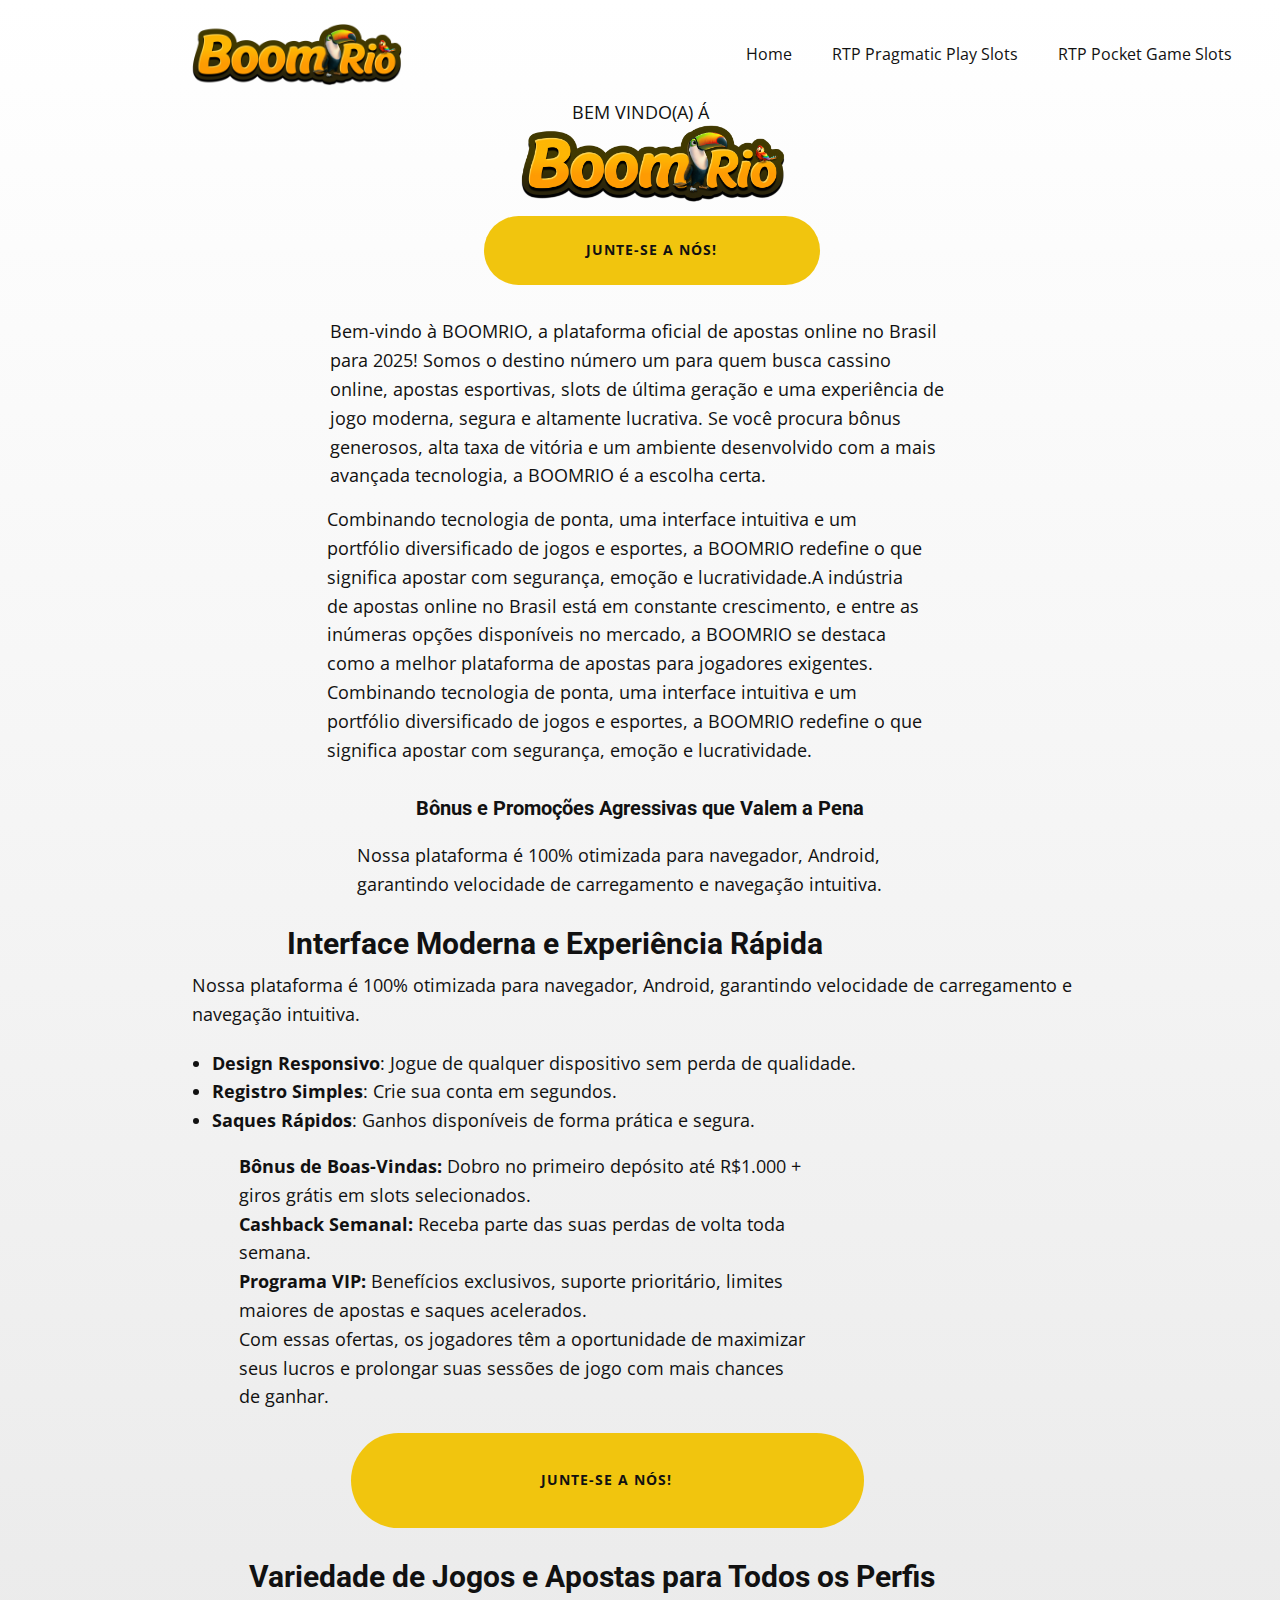
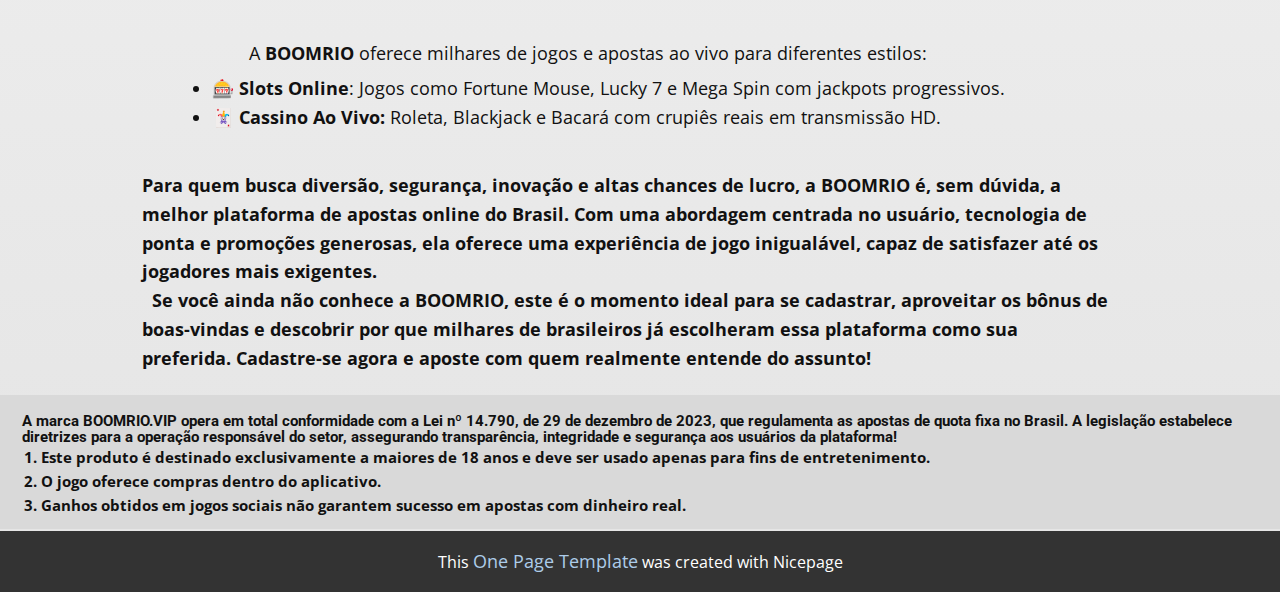
<file: index_cd0aa9856147b6c5b4ff2b7dfee5da20aa38253099ef1b4a64aced233c9afe29.html>
<!DOCTYPE html>
<html style="font-size: 16px;" lang="pt"><head>
    <meta name="viewport" content="width=device-width, initial-scale=1.0">
    <meta charset="utf-8">
    <meta name="keywords" content="BOOM RIO, ​Interface Moderna e Experiência Rápida, ​Variedade de Jogos e Apostas para Todos os Perfis, ​Bônus e Promoções Agressivas&nbsp;que Valem a Pena, ​A marca BOOMRIO.VIP opera em total conformidade com a Lei nº 14.790, de 29 de dezembro de 2023, que regulamenta as apostas de quota fixa no Brasil. A legislação estabelece diretrizes para a operação responsável do setor, assegurando transparência, integridade e segurança aos usuários da plataforma!">
    <meta name="description" content="">
    <title>Home</title>
    <link rel="stylesheet" href="nicepage.css" media="screen">
<link rel="stylesheet" href="index.css" media="screen">
    <script class="u-script" type="text/javascript" src="jquery.js" defer=""></script>
    <script class="u-script" type="text/javascript" src="nicepage.js" defer=""></script>
    <meta name="generator" content="Nicepage 7.13.0, nicepage.com">
    
    
    
    <link id="u-page-google-font" rel="stylesheet" href="https://fonts.googleapis.com/css2?display=swap&amp;family=Roboto:ital,wght@0,100;0,200;0,300;0,400;0,500;0,600;0,700;0,800;0,900;1,100;1,200;1,300;1,400;1,500;1,600;1,700;1,800;1,900&amp;family=Open+Sans:ital,wght@0,300;0,400;0,500;0,600;0,700;0,800;1,300;1,400;1,500;1,600;1,700;1,800">
    <script type="application/ld+json">{
		"@context": "http://schema.org",
		"@type": "Organization",
		"name": ""
}</script>
    <meta name="theme-color" content="#478ac9">
    <meta property="og:title" content="Home">
    <meta property="og:type" content="website">
  <meta data-intl-tel-input-cdn-path="intlTelInput/"></head>
  <body data-home-page="Home.html" data-home-page-title="Home" data-path-to-root="./" data-include-products="false" class="u-body u-clearfix u-overlap u-xl-mode" data-lang="pt"><header class="u-clearfix u-header u-header" id="header"><div class="u-clearfix u-sheet u-valign-middle-lg u-valign-middle-md u-valign-middle-sm u-sheet-1">
        <nav class="u-menu u-menu-one-level u-offcanvas u-menu-1" role="navigation" aria-label="Menu navigation">
          <div class="menu-collapse" style="font-size: 1rem; letter-spacing: 0px;">
            <a class="u-button-style u-custom-border u-custom-left-right-menu-spacing u-custom-padding-bottom u-custom-text-active-color u-custom-text-hover-color u-custom-top-bottom-menu-spacing u-hamburger-link u-nav-link u-text-active-palette-1-base u-text-hover-palette-2-base" href="#" tabindex="-1" aria-label="Open menu" aria-controls="5dd5">
              <svg class="u-svg-link" viewBox="0 0 24 24"><use xlink:href="#menu-hamburger"></use></svg>
              <svg class="u-svg-content" version="1.1" id="menu-hamburger" viewBox="0 0 16 16" x="0px" y="0px" xmlns:xlink="http://www.w3.org/1999/xlink" xmlns="http://www.w3.org/2000/svg"><g><rect y="1" width="16" height="2"></rect><rect y="7" width="16" height="2"></rect><rect y="13" width="16" height="2"></rect>
</g></svg>
            </a>
          </div>
          <div class="u-custom-menu u-nav-container">
            <ul role="menubar" class="u-nav u-unstyled u-nav-1"><li role="none" class="u-nav-item"><a role="menuitem" class="u-border-0 u-button-style u-nav-link" href="./" style="padding: 10px 20px;">Home</a>
</li><li role="none" class="u-nav-item"><a role="menuitem" class="u-border-0 u-button-style u-nav-link" href="Jogos-da-PG.html" style="padding: 10px 20px;">RTP Pragmatic Play Slots</a>
</li><li role="none" class="u-nav-item"><a role="menuitem" class="u-border-0 u-button-style u-nav-link" href="Jogos-da-PP.html" style="padding: 10px 20px;">RTP Pocket Game Slots</a>
</li></ul>
          </div>
          <div class="u-custom-menu u-nav-container-collapse" id="5dd5" role="region" aria-label="Menu panel">
            <div class="u-black u-container-style u-inner-container-layout u-opacity u-opacity-95 u-sidenav">
              <div class="u-inner-container-layout u-sidenav-overflow">
                <div class="u-menu-close" tabindex="-1" aria-label="Close menu"></div>
                <ul class="u-align-center u-nav u-popupmenu-items u-unstyled u-nav-2"><li role="none" class="u-nav-item"><a role="menuitem" class="u-button-style u-nav-link" href="./">Home</a>
</li><li role="none" class="u-nav-item"><a role="menuitem" class="u-button-style u-nav-link" href="Jogos-da-PG.html">RTP Pragmatic Play Slots</a>
</li><li role="none" class="u-nav-item"><a role="menuitem" class="u-button-style u-nav-link" href="Jogos-da-PP.html">RTP Pocket Game Slots</a>
</li></ul>
              </div>
            </div>
            <div class="u-black u-menu-overlay u-opacity u-opacity-70"></div>
          </div>
        </nav>
        <img class="u-image u-image-contain u-image-default u-image-1" src="images/LOGO2.png" alt="" data-image-width="1000" data-image-height="280">
      </div></header>
    <section class="u-clearfix u-gradient u-valign-bottom-lg u-valign-bottom-sm u-section-1" id="block-1">
      <p class="u-text u-text-default u-text-1">BEM VINDO(A) Á</p>
      <img class="u-image u-image-contain u-image-default u-image-1" src="images/LOGO2.png" alt="" data-image-width="1000" data-image-height="280">
      <a href="https://7cbwte.com/?ch=11675" class="u-border-none u-btn u-btn-round u-button-style u-hover-palette-3-dark-1 u-palette-3-base u-radius u-btn-1">JUNTE-SE A NÓS! </a>
      <p class="u-text u-text-2"> Bem-vindo à BOOMRIO, a plataforma oficial de apostas online no Brasil para 2025! Somos o destino número um para quem busca cassino online, apostas esportivas, slots de última geração e uma experiência de jogo moderna, segura e altamente lucrativa.
Se você procura bônus generosos, alta taxa de vitória e um ambiente desenvolvido com a mais avançada tecnologia, a BOOMRIO é a escolha certa. <br>
      </p>
      <p class="u-text u-text-3">Combinando tecnologia de ponta, uma interface intuitiva e um portfólio diversificado de jogos e esportes, a BOOMRIO redefine o que significa apostar com segurança, emoção e lucratividade.A indústria de apostas online no Brasil está em constante crescimento, e entre as inúmeras opções disponíveis no mercado, a&nbsp;BOOMRIO&nbsp;se destaca como&nbsp;a melhor plataforma de apostas&nbsp;para jogadores exigentes. Combinando tecnologia de ponta, uma interface intuitiva e um portfólio diversificado de jogos e esportes, a BOOMRIO redefine o que significa apostar com segurança, emoção e lucratividade.</p>
      <h2 class="u-align-center u-text u-text-4"> Bônus e Promoções Agressivas&nbsp;que Valem a Pena</h2>
      <p class="u-text u-text-5"> Nossa plataforma é 100% otimizada para navegador, Android, garantindo velocidade de carregamento e navegação intuitiva.</p>
      <h2 class="u-text u-text-6"> Interface Moderna e Experiência Rápida</h2>
      <p class="u-text u-text-7"> Nossa plataforma é 100% otimizada para navegador, Android, garantindo velocidade de carregamento e navegação intuitiva.</p>
      <ul class="u-text u-text-8">
        <li><span style="font-weight: 700;">Design Responsivo</span>: Jogue de qualquer dispositivo sem perda de qualidade. 
        </li>
        <li><span style="font-weight: 700;">Registro Simples</span>: Crie sua conta em segundos.
        </li>
        <li><span style="font-weight: 700;">Saques Rápidos</span>: Ganhos disponíveis de forma prática e segura.
        </li>
      </ul>
      <p class="u-text u-text-9"><span style="font-weight: 700;">Bônus de Boas-Vindas:</span> Dobro no primeiro depósito até R$1.000 + giros grátis em slots selecionados.<br><span style="font-weight: 700;">Cashback Semanal:</span> Receba parte das suas perdas de volta toda semana.&nbsp;<br><span style="font-weight: 700;">Programa VIP: </span>Benefícios exclusivos, suporte prioritário, limites maiores de apostas e saques acelerados.&nbsp;<br>Com essas ofertas, os jogadores têm a oportunidade de maximizar seus lucros e prolongar suas sessões de jogo com mais chances de ganhar.
      </p>
      <a href="https://7cbwte.com/?ch=11675" class="u-border-none u-btn u-btn-round u-button-style u-hover-palette-3-dark-1 u-palette-3-base u-radius u-btn-2">JUNTE-SE A NÓS! </a>
      <h2 class="u-text u-text-10"> Variedade de Jogos e Apostas para Todos os Perfis</h2>
      <p class="u-text u-text-11"> A <span style="font-weight: 700;">BOOMRIO</span> oferece milhares de jogos e apostas ao vivo para diferentes estilos:
      </p>
      <ul class="u-text u-text-12">
        <li>🎰 <span style="font-weight: 700;">Slots Online</span>: Jogos como Fortune Mouse, Lucky 7 e Mega Spin com jackpots progressivos.
        </li>
        <li>🃏 <span style="font-weight: 700;">Cassino Ao Vivo: </span>Roleta, Blackjack e Bacará com crupiês reais em transmissão HD.
        </li>
      </ul>
      <p class="u-text u-text-13">Para quem busca diversão, segurança, inovação e altas chances de lucro, a BOOMRIO é, sem dúvida, a melhor plataforma de apostas online do Brasil. Com uma abordagem centrada no usuário, tecnologia de ponta e promoções generosas, ela oferece uma experiência de jogo inigualável, capaz de satisfazer até os jogadores mais exigentes.<br>&nbsp; Se você ainda não conhece a BOOMRIO, este é o momento ideal para se cadastrar, aproveitar os bônus de boas-vindas e descobrir por que milhares de brasileiros já escolheram essa plataforma como sua preferida.
Cadastre-se agora e aposte com quem realmente entende do assunto!
      </p>
      <div class="u-expanded-width u-grey-15 u-shape u-shape-rectangle u-shape-1"></div>
      <h2 class="u-text u-text-14"> A marca BOOMRIO.VIP opera em total conformidade com a Lei nº 14.790, de 29 de dezembro de 2023, que regulamenta as apostas de quota fixa no Brasil. A legislação estabelece diretrizes para a operação responsável do setor, assegurando transparência, integridade e segurança aos usuários da plataforma!</h2>
      <ol class="u-text u-text-15">
        <li> Este produto é destinado exclusivamente a maiores de 18 anos e deve ser usado apenas para fins de entretenimento.</li>
        <li>O jogo oferece compras dentro do aplicativo.</li>
        <li>Ganhos obtidos em jogos sociais não garantem sucesso em apostas com dinheiro real.</li>
      </ol>
    </section>
    
    
    
    
    <section class="u-backlink u-clearfix u-grey-80"> This <a href="https://nicepage.com/one-page-template">One Page Template</a> was created with Nicepage 
    </section>
  
</body></html>
</file>
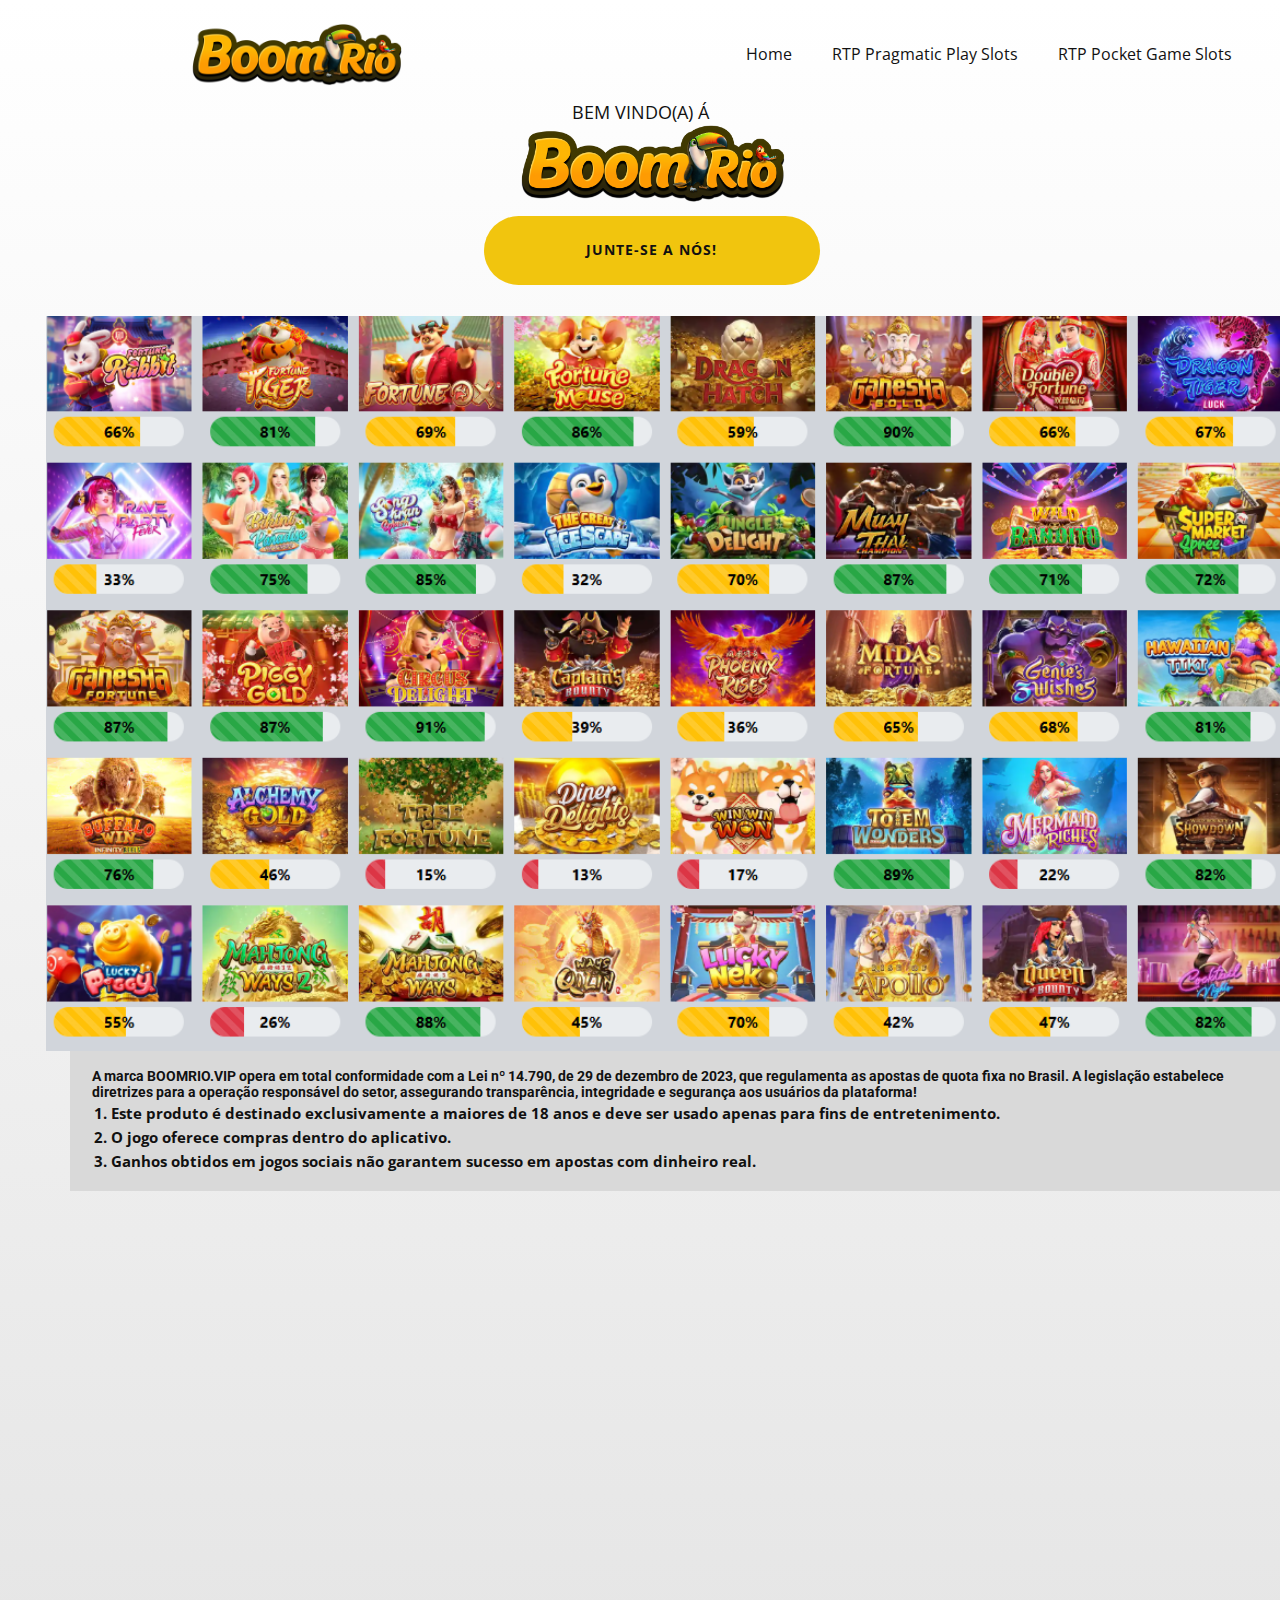
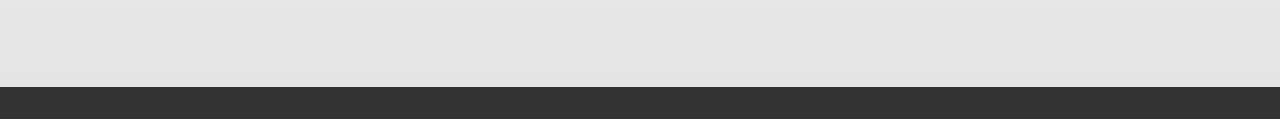
<file: Jogos-da-PG.html>
<!DOCTYPE html>
<html style="font-size: 16px;" lang="pt"><head>
    <meta name="viewport" content="width=device-width, initial-scale=1.0">
    <meta charset="utf-8">
    <meta name="keywords" content="BOOM RIO, ​Interface Moderna e Experiência Rápida, ​Variedade de Jogos e Apostas para Todos os Perfis, ​Bônus e Promoções Agressivas&nbsp;que Valem a Pena, ​A marca BOOMRIO.VIP opera em total conformidade com a Lei nº 14.790, de 29 de dezembro de 2023, que regulamenta as apostas de quota fixa no Brasil. A legislação estabelece diretrizes para a operação responsável do setor, assegurando transparência, integridade e segurança aos usuários da plataforma!">
    <meta name="description" content="">
    <title>Jogos da PG</title>
    <link rel="stylesheet" href="nicepage.css" media="screen">
<link rel="stylesheet" href="Jogos-da-PG.css" media="screen">
    <script class="u-script" type="text/javascript" src="jquery.js" defer=""></script>
    <script class="u-script" type="text/javascript" src="nicepage.js" defer=""></script>
    <meta name="generator" content="Nicepage 7.13.0, nicepage.com">
    
    
    
    <link id="u-page-google-font" rel="stylesheet" href="https://fonts.googleapis.com/css2?display=swap&amp;family=Roboto:ital,wght@0,100;0,200;0,300;0,400;0,500;0,600;0,700;0,800;0,900;1,100;1,200;1,300;1,400;1,500;1,600;1,700;1,800;1,900&amp;family=Open+Sans:ital,wght@0,300;0,400;0,500;0,600;0,700;0,800;1,300;1,400;1,500;1,600;1,700;1,800">
    <script type="application/ld+json">{
		"@context": "http://schema.org",
		"@type": "Organization",
		"name": ""
}</script>
    <meta name="theme-color" content="#478ac9">
    <meta property="og:title" content="Jogos da PG">
    <meta property="og:type" content="website">
  <meta data-intl-tel-input-cdn-path="intlTelInput/"></head>
  <body data-path-to-root="./" data-include-products="false" class="u-body u-clearfix u-overlap u-xl-mode" data-lang="pt"><header class="u-clearfix u-header u-header" id="header"><div class="u-clearfix u-sheet u-valign-middle-lg u-valign-middle-md u-valign-middle-sm u-sheet-1">
        <nav class="u-menu u-menu-one-level u-offcanvas u-menu-1" role="navigation" aria-label="Menu navigation">
          <div class="menu-collapse" style="font-size: 1rem; letter-spacing: 0px;">
            <a class="u-button-style u-custom-border u-custom-left-right-menu-spacing u-custom-padding-bottom u-custom-text-active-color u-custom-text-hover-color u-custom-top-bottom-menu-spacing u-hamburger-link u-nav-link u-text-active-palette-1-base u-text-hover-palette-2-base" href="#" tabindex="-1" aria-label="Open menu" aria-controls="5dd5">
              <svg class="u-svg-link" viewBox="0 0 24 24"><use xlink:href="#menu-hamburger"></use></svg>
              <svg class="u-svg-content" version="1.1" id="menu-hamburger" viewBox="0 0 16 16" x="0px" y="0px" xmlns:xlink="http://www.w3.org/1999/xlink" xmlns="http://www.w3.org/2000/svg"><g><rect y="1" width="16" height="2"></rect><rect y="7" width="16" height="2"></rect><rect y="13" width="16" height="2"></rect>
</g></svg>
            </a>
          </div>
          <div class="u-custom-menu u-nav-container">
            <ul role="menubar" class="u-nav u-unstyled u-nav-1"><li role="none" class="u-nav-item"><a role="menuitem" class="u-border-0 u-button-style u-nav-link" href="./" style="padding: 10px 20px;">Home</a>
</li><li role="none" class="u-nav-item"><a role="menuitem" class="u-border-0 u-button-style u-nav-link" href="Jogos-da-PG.html" style="padding: 10px 20px;">RTP Pragmatic Play Slots</a>
</li><li role="none" class="u-nav-item"><a role="menuitem" class="u-border-0 u-button-style u-nav-link" href="Jogos-da-PP.html" style="padding: 10px 20px;">RTP Pocket Game Slots</a>
</li></ul>
          </div>
          <div class="u-custom-menu u-nav-container-collapse" id="5dd5" role="region" aria-label="Menu panel">
            <div class="u-black u-container-style u-inner-container-layout u-opacity u-opacity-95 u-sidenav">
              <div class="u-inner-container-layout u-sidenav-overflow">
                <div class="u-menu-close" tabindex="-1" aria-label="Close menu"></div>
                <ul class="u-align-center u-nav u-popupmenu-items u-unstyled u-nav-2"><li role="none" class="u-nav-item"><a role="menuitem" class="u-button-style u-nav-link" href="./">Home</a>
</li><li role="none" class="u-nav-item"><a role="menuitem" class="u-button-style u-nav-link" href="Jogos-da-PG.html">RTP Pragmatic Play Slots</a>
</li><li role="none" class="u-nav-item"><a role="menuitem" class="u-button-style u-nav-link" href="Jogos-da-PP.html">RTP Pocket Game Slots</a>
</li></ul>
              </div>
            </div>
            <div class="u-black u-menu-overlay u-opacity u-opacity-70"></div>
          </div>
        </nav>
        <img class="u-image u-image-contain u-image-default u-image-1" src="images/LOGO2.png" alt="" data-image-width="1000" data-image-height="280">
      </div></header>
    <section class="u-clearfix u-gradient u-valign-bottom-lg u-valign-bottom-sm u-section-1" id="block-1">
      <p class="u-text u-text-default u-text-1">BEM VINDO(A) Á</p>
      <img class="u-image u-image-contain u-image-default u-image-1" src="images/LOGO2.png" alt="" data-image-width="1000" data-image-height="280">
      <a href="https://7cbwte.com/?ch=11675" class="u-border-none u-btn u-btn-round u-button-style u-hover-palette-3-dark-1 u-palette-3-base u-radius u-btn-1">JUNTE-SE A NÓS! </a>
      <img class="u-image u-image-default u-image-2" src="images/image2.png" alt="slots Brasil, caça-níqueis online, jogos de slots, máquinas caça-níqueis, cassino online Brasil, slots online grátis, cassino slots Brasil, melhores slots online, slots dinheiro real Brasil, jogos de caça-níqueis grátis, slots bônus de boas-vindas, caça-níqueis com rodadas grátis, slots com promoções diárias, slots com bônus sem depósito, caça-níqueis com bônus progressivo, slots online com cashback, slots com bônus para novos jogadores, slots com rodadas extras, slots com promoções exclusivas Brasil, slots para ganhar dinheiro Brasil, slots com pagamentos rápidos, slots com alta taxa de retorno, slots para depósito mínimo, slots com apostas baixas, slots com jackpots progressivos, slots com prêmios em dinheiro real, slots online com pagamento imediato, melhores slots para apostas reais, slots grátis para jogar Brasil, slots sem depósito Brasil, jogos de slots grátis online, caça-níqueis grátis sem registro, slots grátis com rodadas ilimitadas, jogos de slots sem apostar dinheiro, slots online grátis sem download, caça-níqueis grátis com prêmios virtuais, slots temáticos carnaval Brasil, caça-níqueis futebol brasileiro, slots festa junina Brasil, slots de animais tropicais, caça-níqueis com temática indígena, slots com personagens famosos, caça-níqueis com tema de praia, slots estilo Vegas no Brasil, slots para Android Brasil, slots para iOS Brasil, melhores slots para celular, slots online para PC, slots para tablet Brasil, slots compatíveis com Windows, slots mobile Brasil, slots online seguros Brasil, slots com licença internacional, caça-níqueis com criptomoeda, slots online confiáveis Brasil, slots com pagamento seguro, melhores sites de slots licenciados, cassino online regulamentado Brasil, cassino online São Paulo, slots online Rio de Janeiro, caça-níqueis Bahia, slots em Minas Gerais, cassino online Curitiba, slots online Recife, caça-níqueis Brasília, truques para ganhar em slots, dicas para caça-níqueis online, slots para iniciantes Brasil, caça-níqueis com aposta baixa, slots com retorno rápido, slots com menor volatilidade, caça-níqueis para principiantes, jogos de slots populares Brasil, slots online multiplayer, caça-níqueis com jackpots diários, slots com torneios online, melhores slots 2025 Brasil, slots com modo demo grátis, slots online com suporte 24h, slots com ranking de jogadores" data-image-width="1128" data-image-height="677" data-href="https://7dsfu6.com/main/inicio?ch=11675">
      <div class="custom-expanded u-container-style u-grey-15 u-group u-group-1">
        <div class="u-container-layout u-container-layout-1">
          <h2 class="u-text u-text-2"> A marca BOOMRIO.VIP opera em total conformidade com a Lei nº 14.790, de 29 de dezembro de 2023, que regulamenta as apostas de quota fixa no Brasil. A legislação estabelece diretrizes para a operação responsável do setor, assegurando transparência, integridade e segurança aos usuários da plataforma!</h2>
          <ol class="u-text u-text-3">
            <li> Este produto é destinado exclusivamente a maiores de 18 anos e deve ser usado apenas para fins de entretenimento.</li>
            <li>O jogo oferece compras dentro do aplicativo.</li>
            <li>Ganhos obtidos em jogos sociais não garantem sucesso em apostas com dinheiro real.</li>
          </ol>
        </div>
      </div>
    </section>
    
    
    
    
    <section class="u-backlink u-clearfix u-grey-80"></section>
  
</body></html>
</file>
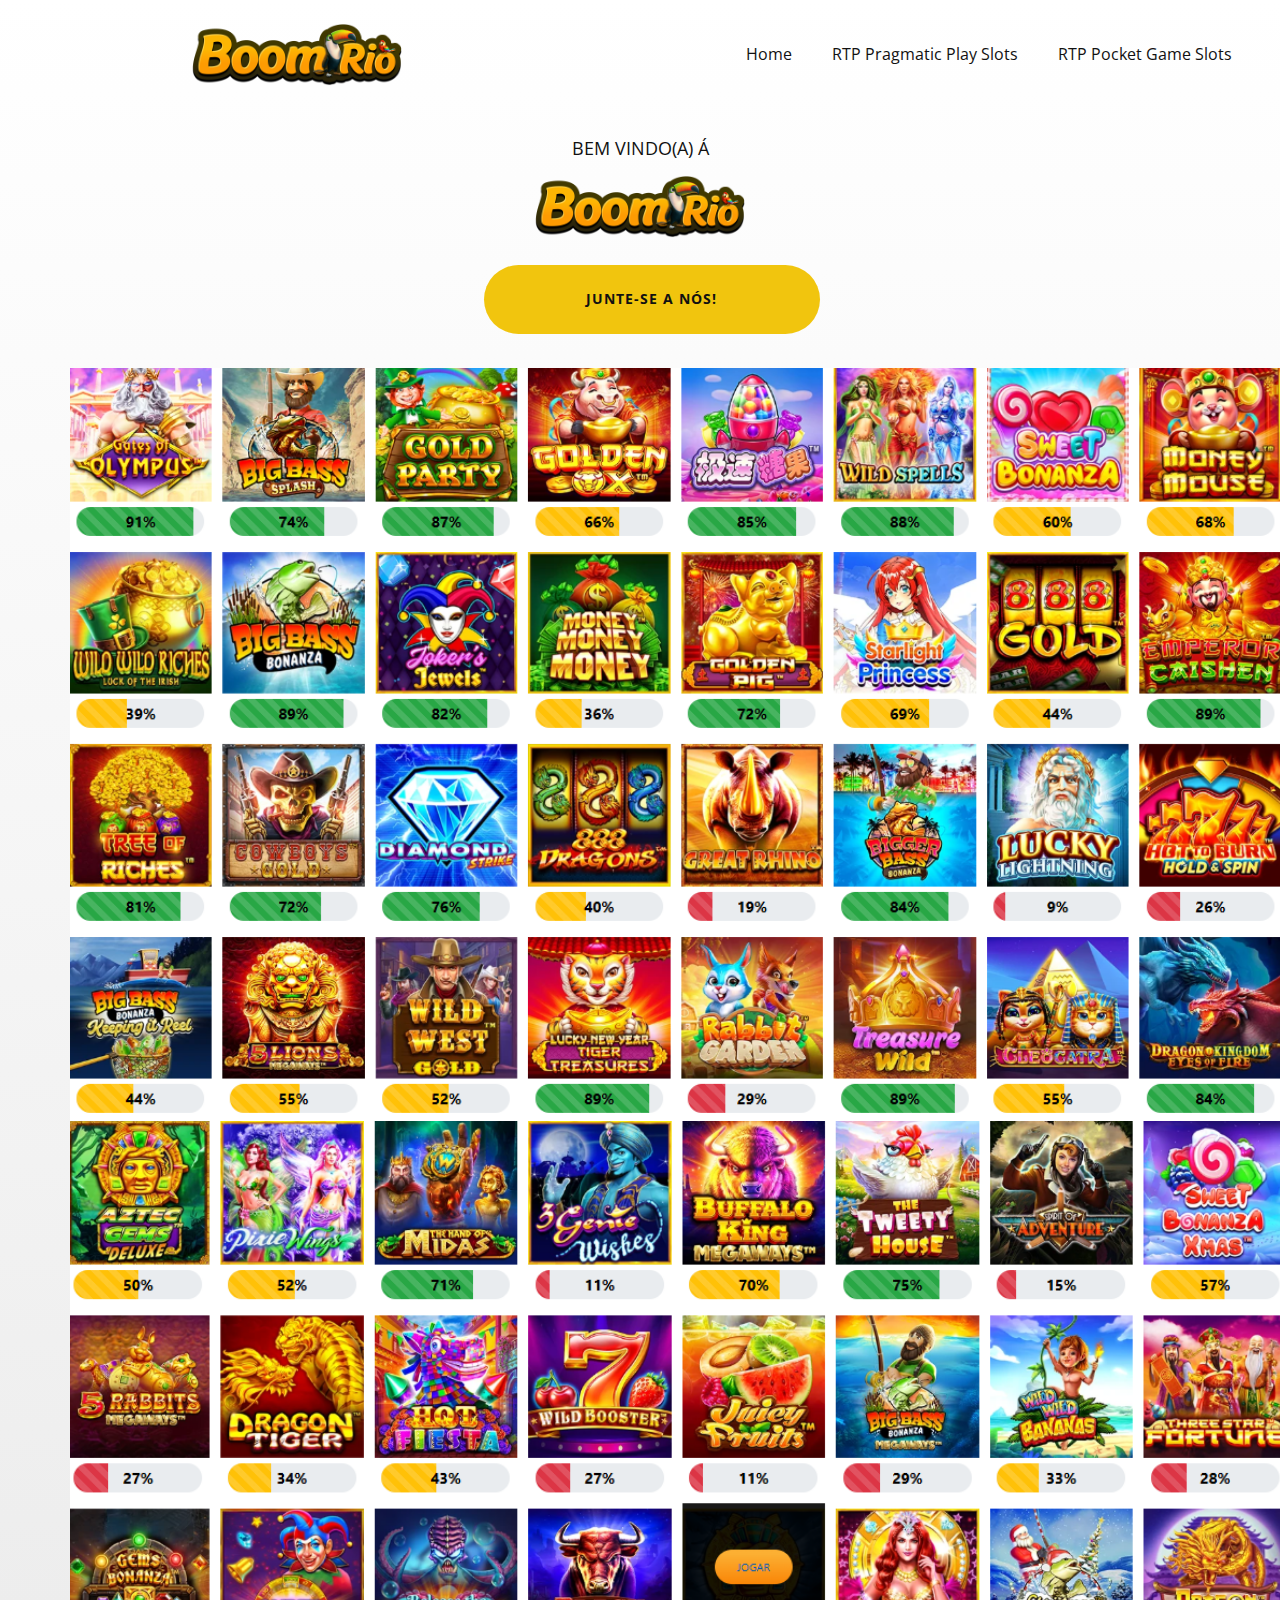
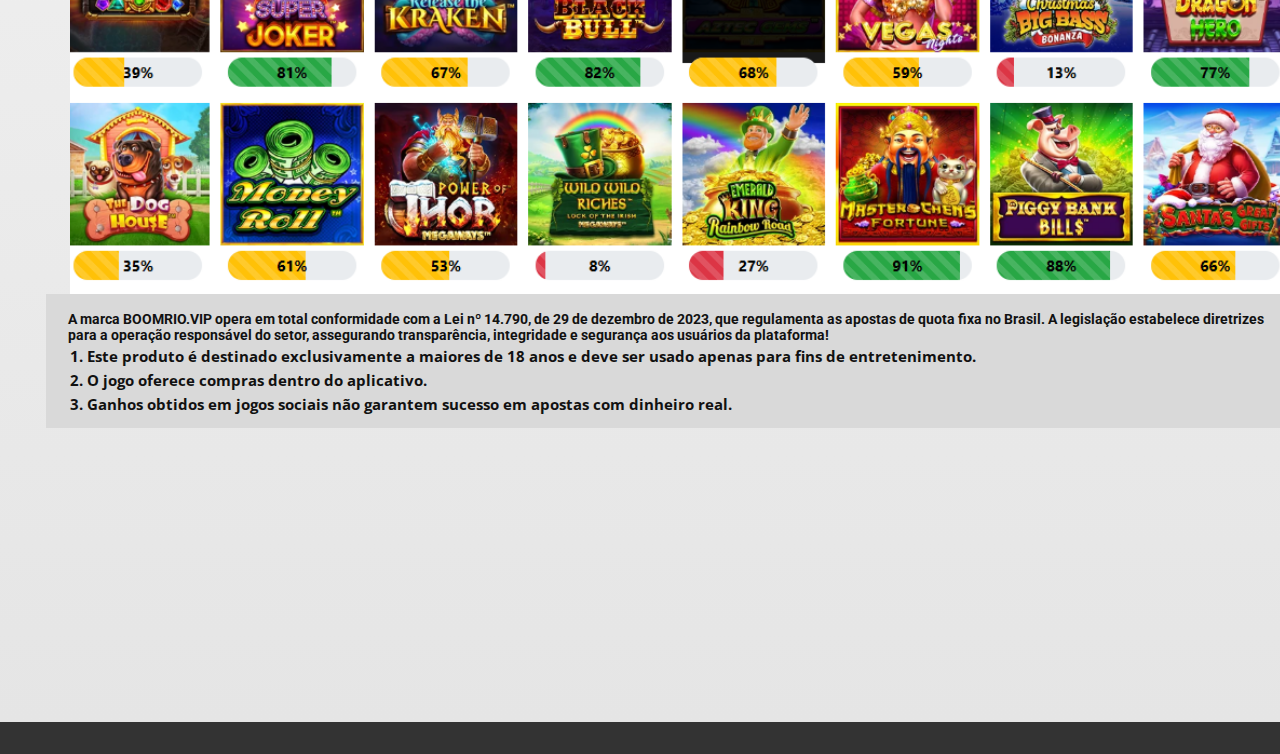
<file: Jogos-da-PP.html>
<!DOCTYPE html>
<html style="font-size: 16px;" lang="pt"><head>
    <meta name="viewport" content="width=device-width, initial-scale=1.0">
    <meta charset="utf-8">
    <meta name="keywords" content="BOOM RIO, ​Interface Moderna e Experiência Rápida, ​Variedade de Jogos e Apostas para Todos os Perfis, ​Bônus e Promoções Agressivas&nbsp;que Valem a Pena, ​A marca BOOMRIO.VIP opera em total conformidade com a Lei nº 14.790, de 29 de dezembro de 2023, que regulamenta as apostas de quota fixa no Brasil. A legislação estabelece diretrizes para a operação responsável do setor, assegurando transparência, integridade e segurança aos usuários da plataforma!">
    <meta name="description" content="">
    <title>Jogos da PP</title>
    <link rel="stylesheet" href="nicepage.css" media="screen">
<link rel="stylesheet" href="Jogos-da-PP.css" media="screen">
    <script class="u-script" type="text/javascript" src="jquery.js" defer=""></script>
    <script class="u-script" type="text/javascript" src="nicepage.js" defer=""></script>
    <meta name="generator" content="Nicepage 7.13.0, nicepage.com">
    
    
    
    <link id="u-page-google-font" rel="stylesheet" href="https://fonts.googleapis.com/css2?display=swap&amp;family=Roboto:ital,wght@0,100;0,200;0,300;0,400;0,500;0,600;0,700;0,800;0,900;1,100;1,200;1,300;1,400;1,500;1,600;1,700;1,800;1,900&amp;family=Open+Sans:ital,wght@0,300;0,400;0,500;0,600;0,700;0,800;1,300;1,400;1,500;1,600;1,700;1,800">
    <script type="application/ld+json">{
		"@context": "http://schema.org",
		"@type": "Organization",
		"name": ""
}</script>
    <meta name="theme-color" content="#478ac9">
    <meta property="og:title" content="Jogos da PP">
    <meta property="og:type" content="website">
  <meta data-intl-tel-input-cdn-path="intlTelInput/"></head>
  <body data-path-to-root="./" data-include-products="false" class="u-body u-clearfix u-overlap u-xl-mode" data-lang="pt"><header class="u-clearfix u-header u-header" id="header"><div class="u-clearfix u-sheet u-valign-middle-lg u-valign-middle-md u-valign-middle-sm u-sheet-1">
        <nav class="u-menu u-menu-one-level u-offcanvas u-menu-1" role="navigation" aria-label="Menu navigation">
          <div class="menu-collapse" style="font-size: 1rem; letter-spacing: 0px;">
            <a class="u-button-style u-custom-border u-custom-left-right-menu-spacing u-custom-padding-bottom u-custom-text-active-color u-custom-text-hover-color u-custom-top-bottom-menu-spacing u-hamburger-link u-nav-link u-text-active-palette-1-base u-text-hover-palette-2-base" href="#" tabindex="-1" aria-label="Open menu" aria-controls="5dd5">
              <svg class="u-svg-link" viewBox="0 0 24 24"><use xlink:href="#menu-hamburger"></use></svg>
              <svg class="u-svg-content" version="1.1" id="menu-hamburger" viewBox="0 0 16 16" x="0px" y="0px" xmlns:xlink="http://www.w3.org/1999/xlink" xmlns="http://www.w3.org/2000/svg"><g><rect y="1" width="16" height="2"></rect><rect y="7" width="16" height="2"></rect><rect y="13" width="16" height="2"></rect>
</g></svg>
            </a>
          </div>
          <div class="u-custom-menu u-nav-container">
            <ul role="menubar" class="u-nav u-unstyled u-nav-1"><li role="none" class="u-nav-item"><a role="menuitem" class="u-border-0 u-button-style u-nav-link" href="./" style="padding: 10px 20px;">Home</a>
</li><li role="none" class="u-nav-item"><a role="menuitem" class="u-border-0 u-button-style u-nav-link" href="Jogos-da-PG.html" style="padding: 10px 20px;">RTP Pragmatic Play Slots</a>
</li><li role="none" class="u-nav-item"><a role="menuitem" class="u-border-0 u-button-style u-nav-link" href="Jogos-da-PP.html" style="padding: 10px 20px;">RTP Pocket Game Slots</a>
</li></ul>
          </div>
          <div class="u-custom-menu u-nav-container-collapse" id="5dd5" role="region" aria-label="Menu panel">
            <div class="u-black u-container-style u-inner-container-layout u-opacity u-opacity-95 u-sidenav">
              <div class="u-inner-container-layout u-sidenav-overflow">
                <div class="u-menu-close" tabindex="-1" aria-label="Close menu"></div>
                <ul class="u-align-center u-nav u-popupmenu-items u-unstyled u-nav-2"><li role="none" class="u-nav-item"><a role="menuitem" class="u-button-style u-nav-link" href="./">Home</a>
</li><li role="none" class="u-nav-item"><a role="menuitem" class="u-button-style u-nav-link" href="Jogos-da-PG.html">RTP Pragmatic Play Slots</a>
</li><li role="none" class="u-nav-item"><a role="menuitem" class="u-button-style u-nav-link" href="Jogos-da-PP.html">RTP Pocket Game Slots</a>
</li></ul>
              </div>
            </div>
            <div class="u-black u-menu-overlay u-opacity u-opacity-70"></div>
          </div>
        </nav>
        <img class="u-image u-image-contain u-image-default u-image-1" src="images/LOGO2.png" alt="" data-image-width="1000" data-image-height="280">
      </div></header>
    <section class="u-clearfix u-gradient u-valign-bottom-lg u-valign-bottom-sm u-section-1" id="block-1">
      <p class="u-text u-text-default u-text-1">BEM VINDO(A) Á</p>
      <img class="u-image u-image-contain u-image-default u-image-1" src="images/LOGO2.png" alt="" data-image-width="1000" data-image-height="280">
      <a href="https://7cbwte.com/?ch=11675" class="u-border-none u-btn u-btn-round u-button-style u-hover-palette-3-dark-1 u-palette-3-base u-radius u-btn-1">JUNTE-SE A NÓS! </a>
      <img class="u-image u-image-default u-image-2" src="images/image.png" alt="slots Brasil, caça-níqueis online, jogos de slots, máquinas caça-níqueis, cassino online Brasil, slots online grátis, cassino slots Brasil, melhores slots online, slots dinheiro real Brasil, jogos de caça-níqueis grátis, slots bônus de boas-vindas, caça-níqueis com rodadas grátis, slots com promoções diárias, slots com bônus sem depósito, caça-níqueis com bônus progressivo, slots online com cashback, slots com bônus para novos jogadores, slots com rodadas extras, slots com promoções exclusivas Brasil, slots para ganhar dinheiro Brasil, slots com pagamentos rápidos, slots com alta taxa de retorno, slots para depósito mínimo, slots com apostas baixas, slots com jackpots progressivos, slots com prêmios em dinheiro real, slots online com pagamento imediato, melhores slots para apostas reais, slots grátis para jogar Brasil, slots sem depósito Brasil, jogos de slots grátis online, caça-níqueis grátis sem registro, slots grátis com rodadas ilimitadas, jogos de slots sem apostar dinheiro, slots online grátis sem download, caça-níqueis grátis com prêmios virtuais, slots temáticos carnaval Brasil, caça-níqueis futebol brasileiro, slots festa junina Brasil, slots de animais tropicais, caça-níqueis com temática indígena, slots com personagens famosos, caça-níqueis com tema de praia, slots estilo Vegas no Brasil, slots para Android Brasil, slots para iOS Brasil, melhores slots para celular, slots online para PC, slots para tablet Brasil, slots compatíveis com Windows, slots mobile Brasil, slots online seguros Brasil, slots com licença internacional, caça-níqueis com criptomoeda, slots online confiáveis Brasil, slots com pagamento seguro, melhores sites de slots licenciados, cassino online regulamentado Brasil, cassino online São Paulo, slots online Rio de Janeiro, caça-níqueis Bahia, slots em Minas Gerais, cassino online Curitiba, slots online Recife, caça-níqueis Brasília, truques para ganhar em slots, dicas para caça-níqueis online, slots para iniciantes Brasil, caça-níqueis com aposta baixa, slots com retorno rápido, slots com menor volatilidade, caça-níqueis para principiantes, jogos de slots populares Brasil, slots online multiplayer, caça-níqueis com jackpots diários, slots com torneios online, melhores slots 2025 Brasil, slots com modo demo grátis, slots online com suporte 24h, slots com ranking de jogadores" data-image-width="1131" data-image-height="719" data-href="https://7dsfu6.com/main/inicio?ch=11675">
      <img class="u-image u-image-default u-image-3" src="images/image1.png" alt="slots Brasil, caça-níqueis online, jogos de slots, máquinas caça-níqueis, cassino online Brasil, slots online grátis, cassino slots Brasil, melhores slots online, slots dinheiro real Brasil, jogos de caça-níqueis grátis, slots bônus de boas-vindas, caça-níqueis com rodadas grátis, slots com promoções diárias, slots com bônus sem depósito, caça-níqueis com bônus progressivo, slots online com cashback, slots com bônus para novos jogadores, slots com rodadas extras, slots com promoções exclusivas Brasil, slots para ganhar dinheiro Brasil, slots com pagamentos rápidos, slots com alta taxa de retorno, slots para depósito mínimo, slots com apostas baixas, slots com jackpots progressivos, slots com prêmios em dinheiro real, slots online com pagamento imediato, melhores slots para apostas reais, slots grátis para jogar Brasil, slots sem depósito Brasil, jogos de slots grátis online, caça-níqueis grátis sem registro, slots grátis com rodadas ilimitadas, jogos de slots sem apostar dinheiro, slots online grátis sem download, caça-níqueis grátis com prêmios virtuais, slots temáticos carnaval Brasil, caça-níqueis futebol brasileiro, slots festa junina Brasil, slots de animais tropicais, caça-níqueis com temática indígena, slots com personagens famosos, caça-níqueis com tema de praia, slots estilo Vegas no Brasil, slots para Android Brasil, slots para iOS Brasil, melhores slots para celular, slots online para PC, slots para tablet Brasil, slots compatíveis com Windows, slots mobile Brasil, slots online seguros Brasil, slots com licença internacional, caça-níqueis com criptomoeda, slots online confiáveis Brasil, slots com pagamento seguro, melhores sites de slots licenciados, cassino online regulamentado Brasil, cassino online São Paulo, slots online Rio de Janeiro, caça-níqueis Bahia, slots em Minas Gerais, cassino online Curitiba, slots online Recife, caça-níqueis Brasília, truques para ganhar em slots, dicas para caça-níqueis online, slots para iniciantes Brasil, caça-níqueis com aposta baixa, slots com retorno rápido, slots com menor volatilidade, caça-níqueis para principiantes, jogos de slots populares Brasil, slots online multiplayer, caça-níqueis com jackpots diários, slots com torneios online, melhores slots 2025 Brasil, slots com modo demo grátis, slots online com suporte 24h, slots com ranking de jogadores" data-image-width="1129" data-image-height="716" data-href="https://7dsfu6.com/main/inicio?ch=11675">
      <div class="custom-expanded u-container-style u-grey-15 u-group u-group-1">
        <div class="u-container-layout u-container-layout-1">
          <h2 class="u-text u-text-2"> A marca BOOMRIO.VIP opera em total conformidade com a Lei nº 14.790, de 29 de dezembro de 2023, que regulamenta as apostas de quota fixa no Brasil. A legislação estabelece diretrizes para a operação responsável do setor, assegurando transparência, integridade e segurança aos usuários da plataforma!</h2>
          <ol class="u-text u-text-3">
            <li> Este produto é destinado exclusivamente a maiores de 18 anos e deve ser usado apenas para fins de entretenimento.</li>
            <li>O jogo oferece compras dentro do aplicativo.</li>
            <li>Ganhos obtidos em jogos sociais não garantem sucesso em apostas com dinheiro real.</li>
          </ol>
        </div>
      </div>
    </section>
    
    
    
    
    <section class="u-backlink u-clearfix u-grey-80"></section>
  
</body></html>
</file>
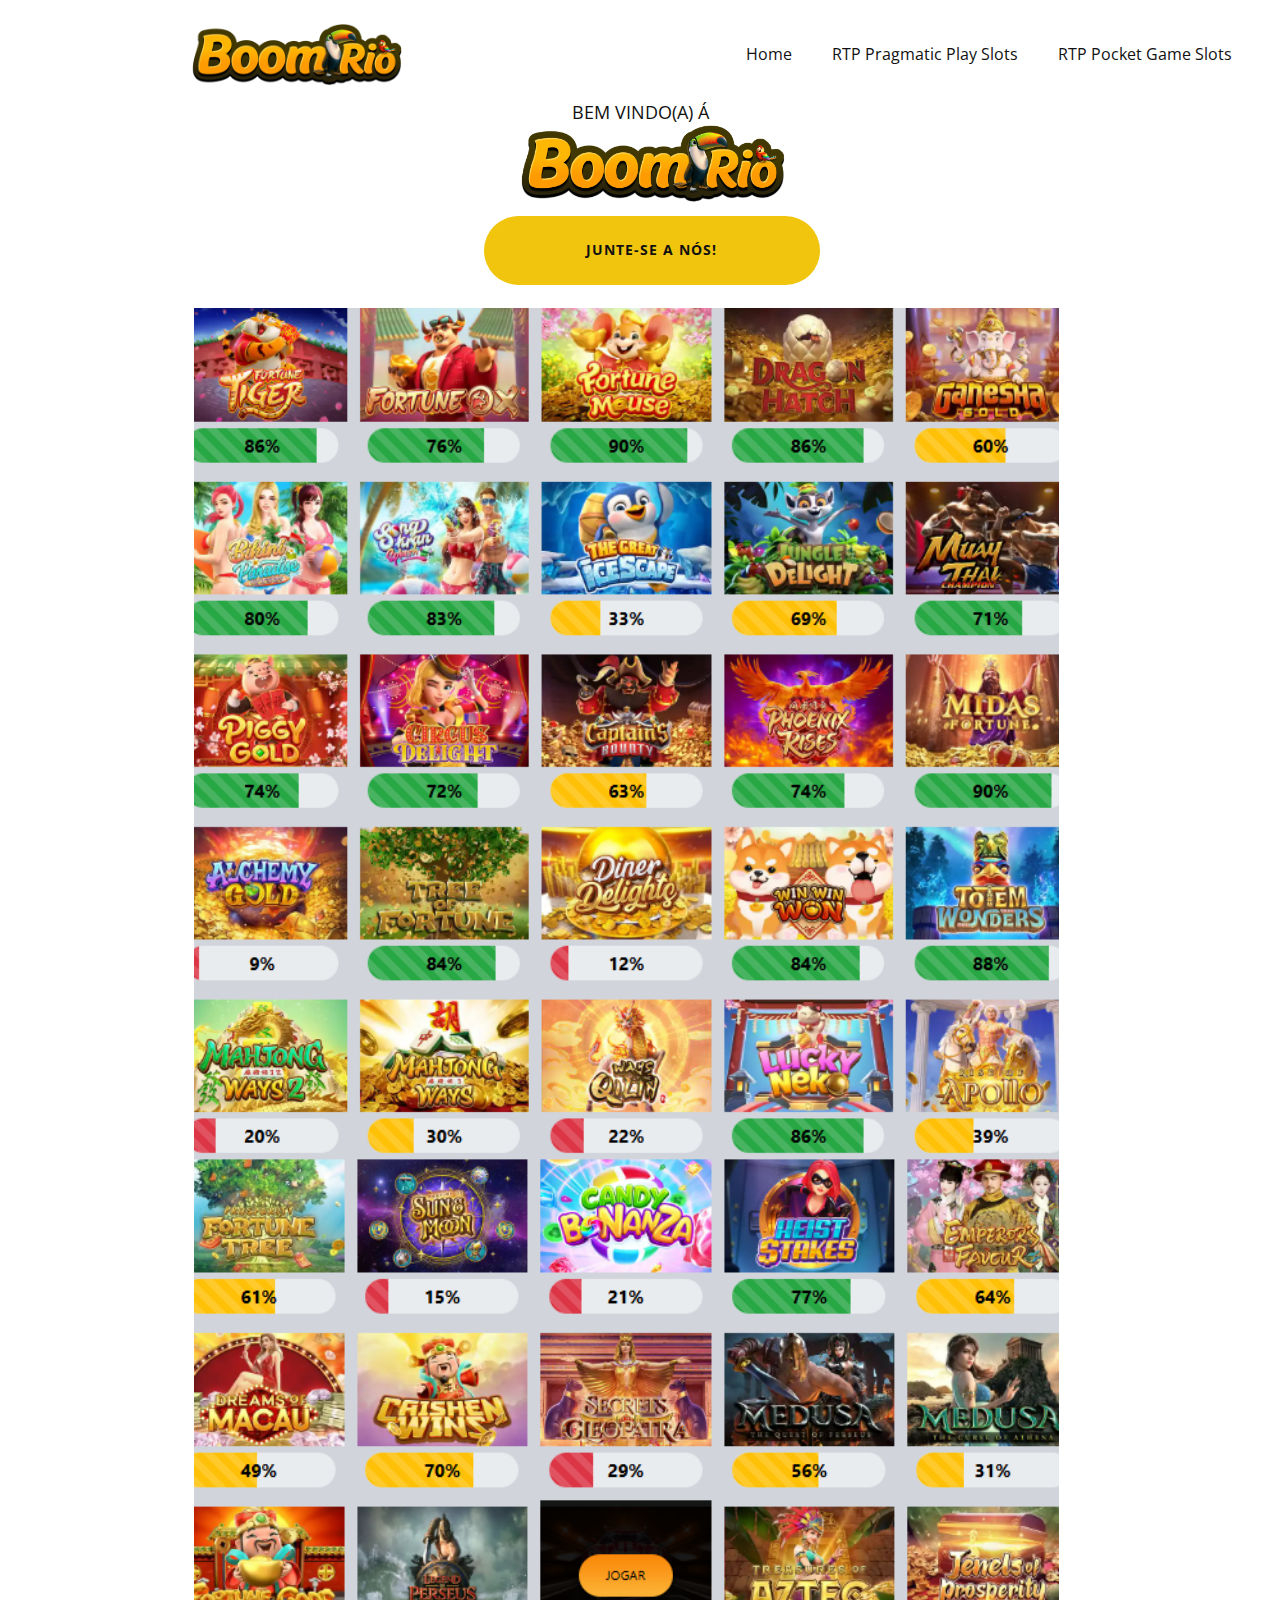
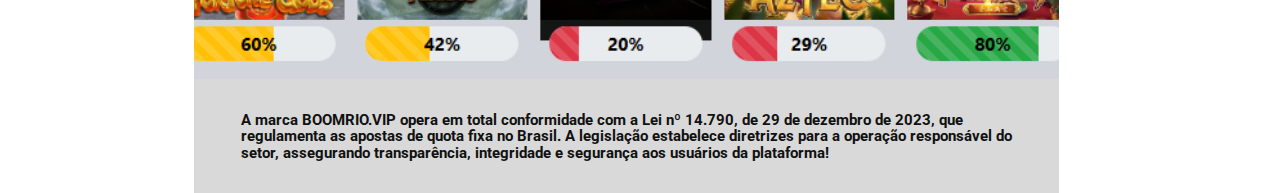
<file: PG.html>
<!DOCTYPE html>
<html style="font-size: 16px;" lang="pt"><head>
    <meta name="viewport" content="width=device-width, initial-scale=1.0">
    <meta charset="utf-8">
    <meta name="keywords" content="BOOM RIO, ​Interface Moderna e Experiência Rápida, ​Variedade de Jogos e Apostas para Todos os Perfis, ​Bônus e Promoções Agressivas&nbsp;que Valem a Pena, ​A marca BOOMRIO.VIP opera em total conformidade com a Lei nº 14.790, de 29 de dezembro de 2023, que regulamenta as apostas de quota fixa no Brasil. A legislação estabelece diretrizes para a operação responsável do setor, assegurando transparência, integridade e segurança aos usuários da plataforma!">
    <meta name="description" content="">
    <title>PG</title>
    <link rel="stylesheet" href="nicepage.css" media="screen">
<link rel="stylesheet" href="PG.css" media="screen">
    <script class="u-script" type="text/javascript" src="jquery.js" defer=""></script>
    <script class="u-script" type="text/javascript" src="nicepage.js" defer=""></script>
    <meta name="generator" content="Nicepage 7.13.0, nicepage.com">
    
    
    
    <link id="u-page-google-font" rel="stylesheet" href="https://fonts.googleapis.com/css2?display=swap&amp;family=Roboto:ital,wght@0,100;0,200;0,300;0,400;0,500;0,600;0,700;0,800;0,900;1,100;1,200;1,300;1,400;1,500;1,600;1,700;1,800;1,900&amp;family=Open+Sans:ital,wght@0,300;0,400;0,500;0,600;0,700;0,800;1,300;1,400;1,500;1,600;1,700;1,800">
    <script type="application/ld+json">{
		"@context": "http://schema.org",
		"@type": "Organization",
		"name": ""
}</script>
    <meta name="theme-color" content="#478ac9">
    <meta property="og:title" content="PG">
    <meta property="og:type" content="website">
  <meta data-intl-tel-input-cdn-path="intlTelInput/"></head>
  <body data-path-to-root="./" data-include-products="false" class="u-body u-clearfix u-overlap u-xl-mode" data-lang="pt"><header class="u-clearfix u-header u-header" id="header"><div class="u-clearfix u-sheet u-valign-middle-lg u-valign-middle-md u-valign-middle-sm u-sheet-1">
        <nav class="u-menu u-menu-one-level u-offcanvas u-menu-1" role="navigation" aria-label="Menu navigation">
          <div class="menu-collapse" style="font-size: 1rem; letter-spacing: 0px;">
            <a class="u-button-style u-custom-border u-custom-left-right-menu-spacing u-custom-padding-bottom u-custom-text-active-color u-custom-text-hover-color u-custom-top-bottom-menu-spacing u-hamburger-link u-nav-link u-text-active-palette-1-base u-text-hover-palette-2-base u-hamburger-link-1" href="#" tabindex="-1" aria-label="Open menu" aria-controls="5dd5">
              <svg class="u-svg-link" viewBox="0 0 24 24"><use xlink:href="#menu-hamburger"></use></svg>
              <svg class="u-svg-content" version="1.1" id="menu-hamburger" viewBox="0 0 16 16" x="0px" y="0px" xmlns:xlink="http://www.w3.org/1999/xlink" xmlns="http://www.w3.org/2000/svg"><g><rect y="1" width="16" height="2"></rect><rect y="7" width="16" height="2"></rect><rect y="13" width="16" height="2"></rect>
</g></svg>
            </a>
          </div>
          <div class="u-custom-menu u-nav-container">
            <ul role="menubar" class="u-nav u-unstyled u-nav-1"><li role="none" class="u-nav-item"><a role="menuitem" class="u-border-0 u-button-style u-nav-link" href="./" style="padding: 10px 20px;">Home</a>
</li><li role="none" class="u-nav-item"><a tabindex="-1" role="menuitem" class="u-border-0 u-button-style u-nav-link" href="#" style="padding: 10px 20px;">RTP Pragmatic Play Slots</a>
</li><li role="none" class="u-nav-item"><a tabindex="-1" role="menuitem" class="u-border-0 u-button-style u-nav-link" href="#" aria-current="page" style="padding: 10px 20px;">RTP Pocket Game Slots</a>
</li></ul>
          </div>
          <div class="u-custom-menu u-nav-container-collapse" id="5dd5" role="region" aria-label="Menu panel">
            <div class="u-black u-container-style u-inner-container-layout u-opacity u-opacity-95 u-sidenav">
              <div class="u-inner-container-layout u-sidenav-overflow">
                <div class="u-menu-close" tabindex="-1" aria-label="Close menu"></div>
                <ul class="u-align-center u-nav u-popupmenu-items u-unstyled u-nav-2"><li role="none" class="u-nav-item"><a role="menuitem" class="u-button-style u-nav-link" href="./">Home</a>
</li><li role="none" class="u-nav-item"><a tabindex="-1" role="menuitem" class="u-button-style u-nav-link" href="#">RTP Pragmatic Play Slots</a>
</li><li role="none" class="u-nav-item"><a tabindex="-1" role="menuitem" class="u-button-style u-nav-link" href="#" aria-current="page">RTP Pocket Game Slots</a>
</li></ul>
              </div>
            </div>
            <div class="u-black u-menu-overlay u-opacity u-opacity-70"></div>
          </div>
        </nav>
        <img class="u-image u-image-contain u-image-default u-image-1" src="images/LOGO2.png" alt="" data-image-width="1000" data-image-height="280">
      </div></header>
    <section class="u-clearfix u-valign-bottom-lg u-valign-bottom-sm u-section-1" id="block-1">
      <div class="u-clearfix u-sheet u-valign-bottom-lg u-valign-bottom-md u-valign-bottom-sm u-sheet-1">
        <p class="u-text u-text-default u-text-1">BEM VINDO(A) Á</p>
        <img class="u-image u-image-contain u-image-default u-image-1" src="images/LOGO2.png" alt="" data-image-width="1000" data-image-height="280">
        <a href="https://7cbwte.com/?ch=11675" class="u-border-none u-btn u-btn-round u-button-style u-hover-palette-3-dark-1 u-palette-3-base u-radius u-btn-1">JUNTE-SE A NÓS! </a>
        <img class="u-image u-image-default u-image-2" src="images/image6.png" alt="" data-image-width="846" data-image-height="719">
        <img class="u-image u-image-default u-image-3" src="images/image14.png" alt="" data-image-width="705" data-image-height="665">
        <img class="u-image u-image-default u-image-4" src="images/image16.png" alt="" data-image-width="706" data-image-height="405">
        <div class="custom-expanded u-container-style u-grey-15 u-group u-group-1">
          <div class="u-container-layout u-valign-middle u-container-layout-1">
            <h2 class="u-text u-text-2"> A marca BOOMRIO.VIP opera em total conformidade com a Lei nº 14.790, de 29 de dezembro de 2023, que regulamenta as apostas de quota fixa no Brasil. A legislação estabelece diretrizes para a operação responsável do setor, assegurando transparência, integridade e segurança aos usuários da plataforma!</h2>
          </div>
        </div>
      </div>
    </section>
    
    
    
    
  
  
</body></html>
</file>
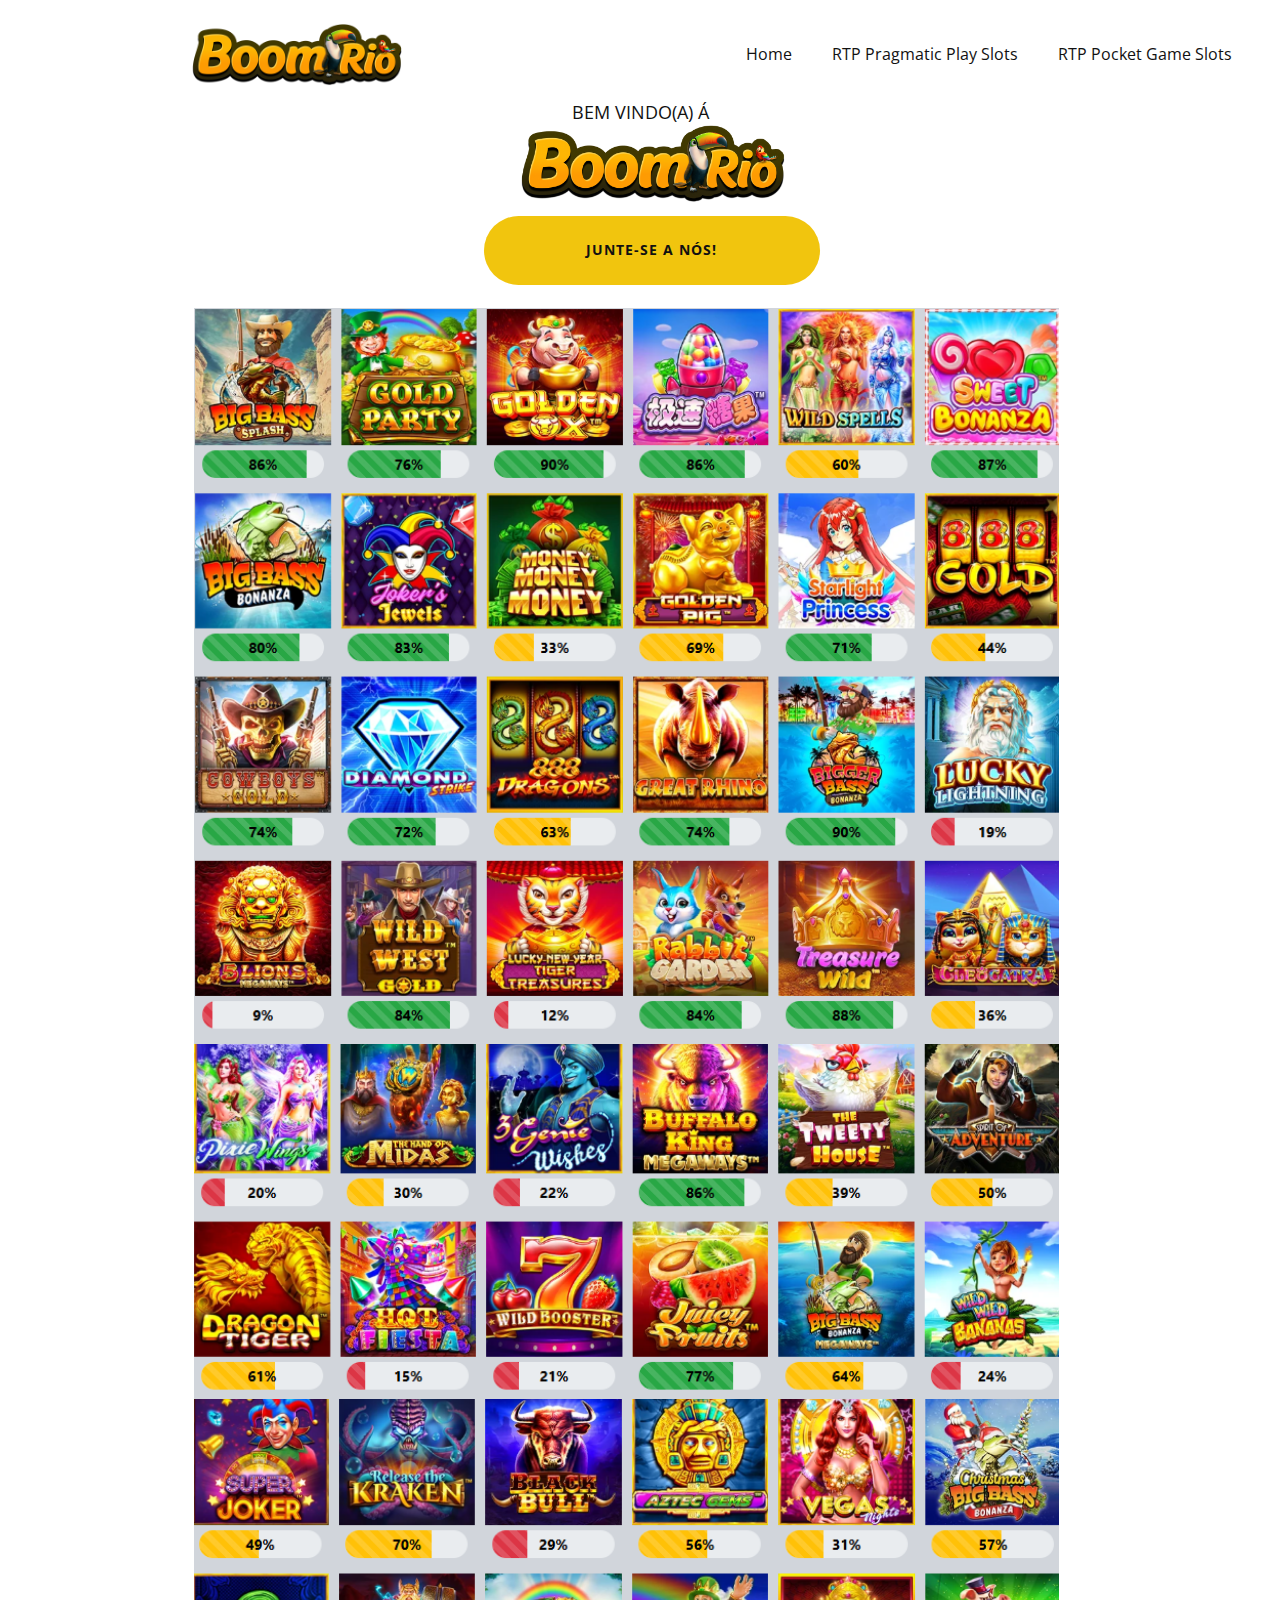
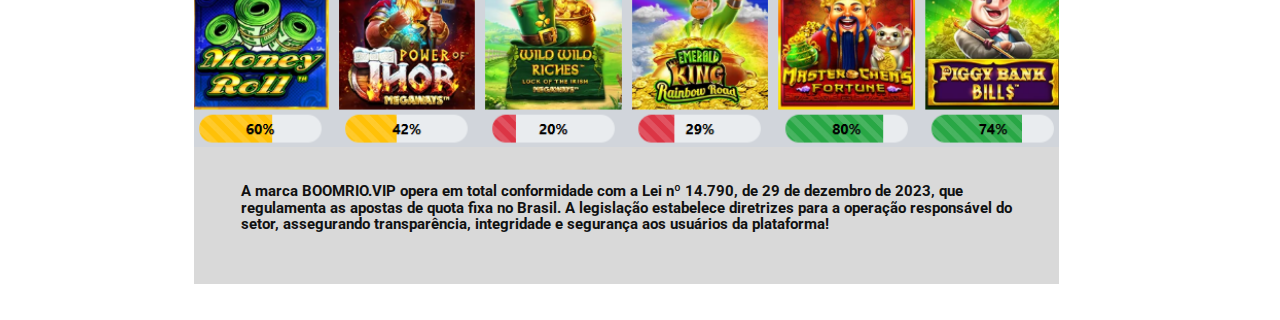
<file: PP.html>
<!DOCTYPE html>
<html style="font-size: 16px;" lang="pt"><head>
    <meta name="viewport" content="width=device-width, initial-scale=1.0">
    <meta charset="utf-8">
    <meta name="keywords" content="BOOM RIO, ​Interface Moderna e Experiência Rápida, ​Variedade de Jogos e Apostas para Todos os Perfis, ​Bônus e Promoções Agressivas&nbsp;que Valem a Pena, ​A marca BOOMRIO.VIP opera em total conformidade com a Lei nº 14.790, de 29 de dezembro de 2023, que regulamenta as apostas de quota fixa no Brasil. A legislação estabelece diretrizes para a operação responsável do setor, assegurando transparência, integridade e segurança aos usuários da plataforma!">
    <meta name="description" content="">
    <title>PP</title>
    <link rel="stylesheet" href="nicepage.css" media="screen">
<link rel="stylesheet" href="PP.css" media="screen">
    <script class="u-script" type="text/javascript" src="jquery.js" defer=""></script>
    <script class="u-script" type="text/javascript" src="nicepage.js" defer=""></script>
    <meta name="generator" content="Nicepage 7.13.0, nicepage.com">
    <!-- META TITLE & DESCRIPTION -->
<title>RTP Pragmatic Play Slots - BOOMRIO 2025 | Cassino Online Brasil</title>
<meta name="description" content="Descubra o RTP atualizado dos Slots Pragmatic Play no BOOMRIO 2025. Apostas online seguras, bônus exclusivos e jackpots progressivos no melhor cassino online do Brasil!">
<meta name="keywords" content="RTP Pragmatic Play, slots online Brasil, cassino online, BOOMRIO 2025, bônus de cassino, apostas online Brasil">

<!-- OPEN GRAPH (FACEBOOK, WHATSAPP, LINKEDIN) -->
<meta property="og:title" content="RTP Pragmatic Play Slots - BOOMRIO 2025">
<meta property="og:description" content="Veja o RTP atualizado dos Slots Pragmatic Play no BOOMRIO. Apostas online seguras e bônus exclusivos para jogadores do Brasil.">
<meta property="og:image" content="https://seusite.com/images/LOGO2.png">
<meta property="og:url" content="https://seusite.com/PP.html">
<meta property="og:type" content="website">
<meta property="og:locale" content="pt_BR">

<!-- TWITTER CARDS -->
<meta name="twitter:card" content="summary_large_image">
<meta name="twitter:title" content="RTP Pragmatic Play Slots - BOOMRIO 2025">
<meta name="twitter:description" content="Bônus exclusivos, RTP atualizado e os melhores slots Pragmatic Play no BOOMRIO 2025. Cadastre-se e jogue agora!">
<meta name="twitter:image" content="https://seusite.com/images/LOGO2.png">

<!-- SCHEMA.ORG MARKUP (ORGANIZATION) -->
<script type="application/ld+json">
{
  "@context": "https://schema.org",
  "@type": "Organization",
  "name": "BOOMRIO",
  "url": "https://seusite.com",
  "logo": "https://seusite.com/images/LOGO2.png",
  "sameAs": [
    "https://www.facebook.com/seuperfil",
    "https://www.instagram.com/seuperfil",
    "https://twitter.com/seuperfil"
  ]
}
</script>

<!-- SCHEMA.ORG MARKUP (WEBPAGE) -->
<script type="application/ld+json">
{
  "@context": "https://schema.org",
  "@type": "WebPage",
  "name": "RTP Pragmatic Play Slots",
  "url": "https://seusite.com/PP.html",
  "description": "RTP atualizado dos Slots Pragmatic Play no BOOMRIO 2025. Cassino online, bônus exclusivos e apostas seguras no Brasil."
}
</script>

<!-- SCHEMA.ORG MARKUP (FAQ RICH SNIPPETS) -->
<script type="application/ld+json">
{
  "@context": "https://schema.org",
  "@type": "FAQPage",
  "mainEntity": [{
    "@type": "Question",
    "name": "O que é RTP nos Slots Pragmatic Play?",
    "acceptedAnswer": {
      "@type": "Answer",
      "text": "RTP significa 'Retorno ao Jogador' e mostra a porcentagem média que um slot retorna aos jogadores. Quanto maior o RTP, maiores as chances de ganho."
    }
  },
  {
    "@type": "Question",
    "name": "O BOOMRIO é seguro para apostas?",
    "acceptedAnswer": {
      "@type": "Answer",
      "text": "Sim, o BOOMRIO é totalmente licenciado e utiliza tecnologia SSL para garantir a segurança dos jogadores."
    }
  }]
}
</script>
    
    
    <link id="u-page-google-font" rel="stylesheet" href="https://fonts.googleapis.com/css2?display=swap&amp;family=Roboto:ital,wght@0,100;0,200;0,300;0,400;0,500;0,600;0,700;0,800;0,900;1,100;1,200;1,300;1,400;1,500;1,600;1,700;1,800;1,900&amp;family=Open+Sans:ital,wght@0,300;0,400;0,500;0,600;0,700;0,800;1,300;1,400;1,500;1,600;1,700;1,800">
    <script type="application/ld+json">{
		"@context": "http://schema.org",
		"@type": "Organization",
		"name": ""
}</script>
    <meta name="theme-color" content="#478ac9">
    <meta property="og:title" content="PP">
    <meta property="og:type" content="website">
  <meta data-intl-tel-input-cdn-path="intlTelInput/"></head>
  <body data-path-to-root="./" data-include-products="false" class="u-body u-clearfix u-overlap u-xl-mode" data-lang="pt"><header class="u-clearfix u-header u-header" id="header"><div class="u-clearfix u-sheet u-valign-middle-lg u-valign-middle-md u-valign-middle-sm u-sheet-1">
        <nav class="u-menu u-menu-one-level u-offcanvas u-menu-1" role="navigation" aria-label="Menu navigation">
          <div class="menu-collapse" style="font-size: 1rem; letter-spacing: 0px;">
            <a class="u-button-style u-custom-border u-custom-left-right-menu-spacing u-custom-padding-bottom u-custom-text-active-color u-custom-text-hover-color u-custom-top-bottom-menu-spacing u-hamburger-link u-nav-link u-text-active-palette-1-base u-text-hover-palette-2-base u-hamburger-link-1" href="#" tabindex="-1" aria-label="Open menu" aria-controls="5dd5">
              <svg class="u-svg-link" viewBox="0 0 24 24"><use xlink:href="#menu-hamburger"></use></svg>
              <svg class="u-svg-content" version="1.1" id="menu-hamburger" viewBox="0 0 16 16" x="0px" y="0px" xmlns:xlink="http://www.w3.org/1999/xlink" xmlns="http://www.w3.org/2000/svg"><g><rect y="1" width="16" height="2"></rect><rect y="7" width="16" height="2"></rect><rect y="13" width="16" height="2"></rect>
</g></svg>
            </a>
          </div>
          <div class="u-custom-menu u-nav-container">
            <ul role="menubar" class="u-nav u-unstyled u-nav-1"><li role="none" class="u-nav-item"><a role="menuitem" class="u-button-style u-nav-link" href="./" style="padding: 10px 20px;">Home</a>
</li><li role="none" class="u-nav-item"><a role="menuitem" class="u-button-style u-nav-link" href="PP_cd0aa9856147b6c5b4ff2b7dfee5da20aa38253099ef1b4a64aced233c9afe29.html" style="padding: 10px 20px;">RTP Pragmatic Play Slots</a>
</li><li role="none" class="u-nav-item"><a role="menuitem" class="u-button-style u-nav-link" href="PG.html" style="padding: 10px 20px;">RTP Pocket Game Slots</a>
</li></ul>
          </div>
          <div class="u-custom-menu u-nav-container-collapse" id="5dd5" role="region" aria-label="Menu panel">
            <div class="u-black u-container-style u-inner-container-layout u-opacity u-opacity-95 u-sidenav">
              <div class="u-inner-container-layout u-sidenav-overflow">
                <div class="u-menu-close" tabindex="-1" aria-label="Close menu"></div>
                <ul class="u-align-center u-nav u-popupmenu-items u-unstyled u-nav-2" role="menubar"><li role="none" class="u-nav-item"><a role="menuitem" class="u-button-style u-nav-link" href="./">Home</a>
</li><li role="none" class="u-nav-item"><a role="menuitem" class="u-button-style u-nav-link" href="PP_cd0aa9856147b6c5b4ff2b7dfee5da20aa38253099ef1b4a64aced233c9afe29.html">RTP Pragmatic Play Slots</a>
</li><li role="none" class="u-nav-item"><a role="menuitem" class="u-button-style u-nav-link" href="PG.html">RTP Pocket Game Slots</a>
</li></ul>
              </div>
            </div>
            <div class="u-black u-menu-overlay u-opacity u-opacity-70"></div>
          </div>
        </nav>
        <img class="u-image u-image-contain u-image-default u-image-1" src="images/LOGO2.png" alt="" data-image-width="1000" data-image-height="280">
      </div></header>
    <section class="u-clearfix u-valign-bottom-lg u-valign-bottom-sm u-section-1" id="block-1">
      <div class="u-clearfix u-sheet u-valign-bottom-lg u-valign-bottom-md u-valign-bottom-sm u-sheet-1">
        <p class="u-text u-text-default u-text-1">BEM VINDO(A) Á</p>
        <img class="u-image u-image-contain u-image-default u-image-1" src="images/LOGO2.png" alt="" data-image-width="1000" data-image-height="280">
        <a href="https://7cbwte.com/?ch=11675" class="u-border-none u-btn u-btn-round u-button-style u-hover-palette-3-dark-1 u-palette-3-base u-radius u-btn-1">JUNTE-SE A NÓS! </a>
        <img class="u-image u-image-default u-image-2" src="images/image6.png" alt="" data-image-width="846" data-image-height="719">
        <img class="u-image u-image-default u-image-3" src="images/image7.png" alt="" data-image-width="844" data-image-height="358">
        <img class="u-image u-image-default u-image-4" src="images/image8.png" alt="" data-image-width="841" data-image-height="360">
        <div class="custom-expanded u-container-style u-grey-15 u-group u-group-1">
          <div class="u-container-layout u-container-layout-1">
            <h2 class="u-text u-text-2"> A marca BOOMRIO.VIP opera em total conformidade com a Lei nº 14.790, de 29 de dezembro de 2023, que regulamenta as apostas de quota fixa no Brasil. A legislação estabelece diretrizes para a operação responsável do setor, assegurando transparência, integridade e segurança aos usuários da plataforma!</h2>
          </div>
        </div>
      </div>
    </section>
  
</body></html>
</file>
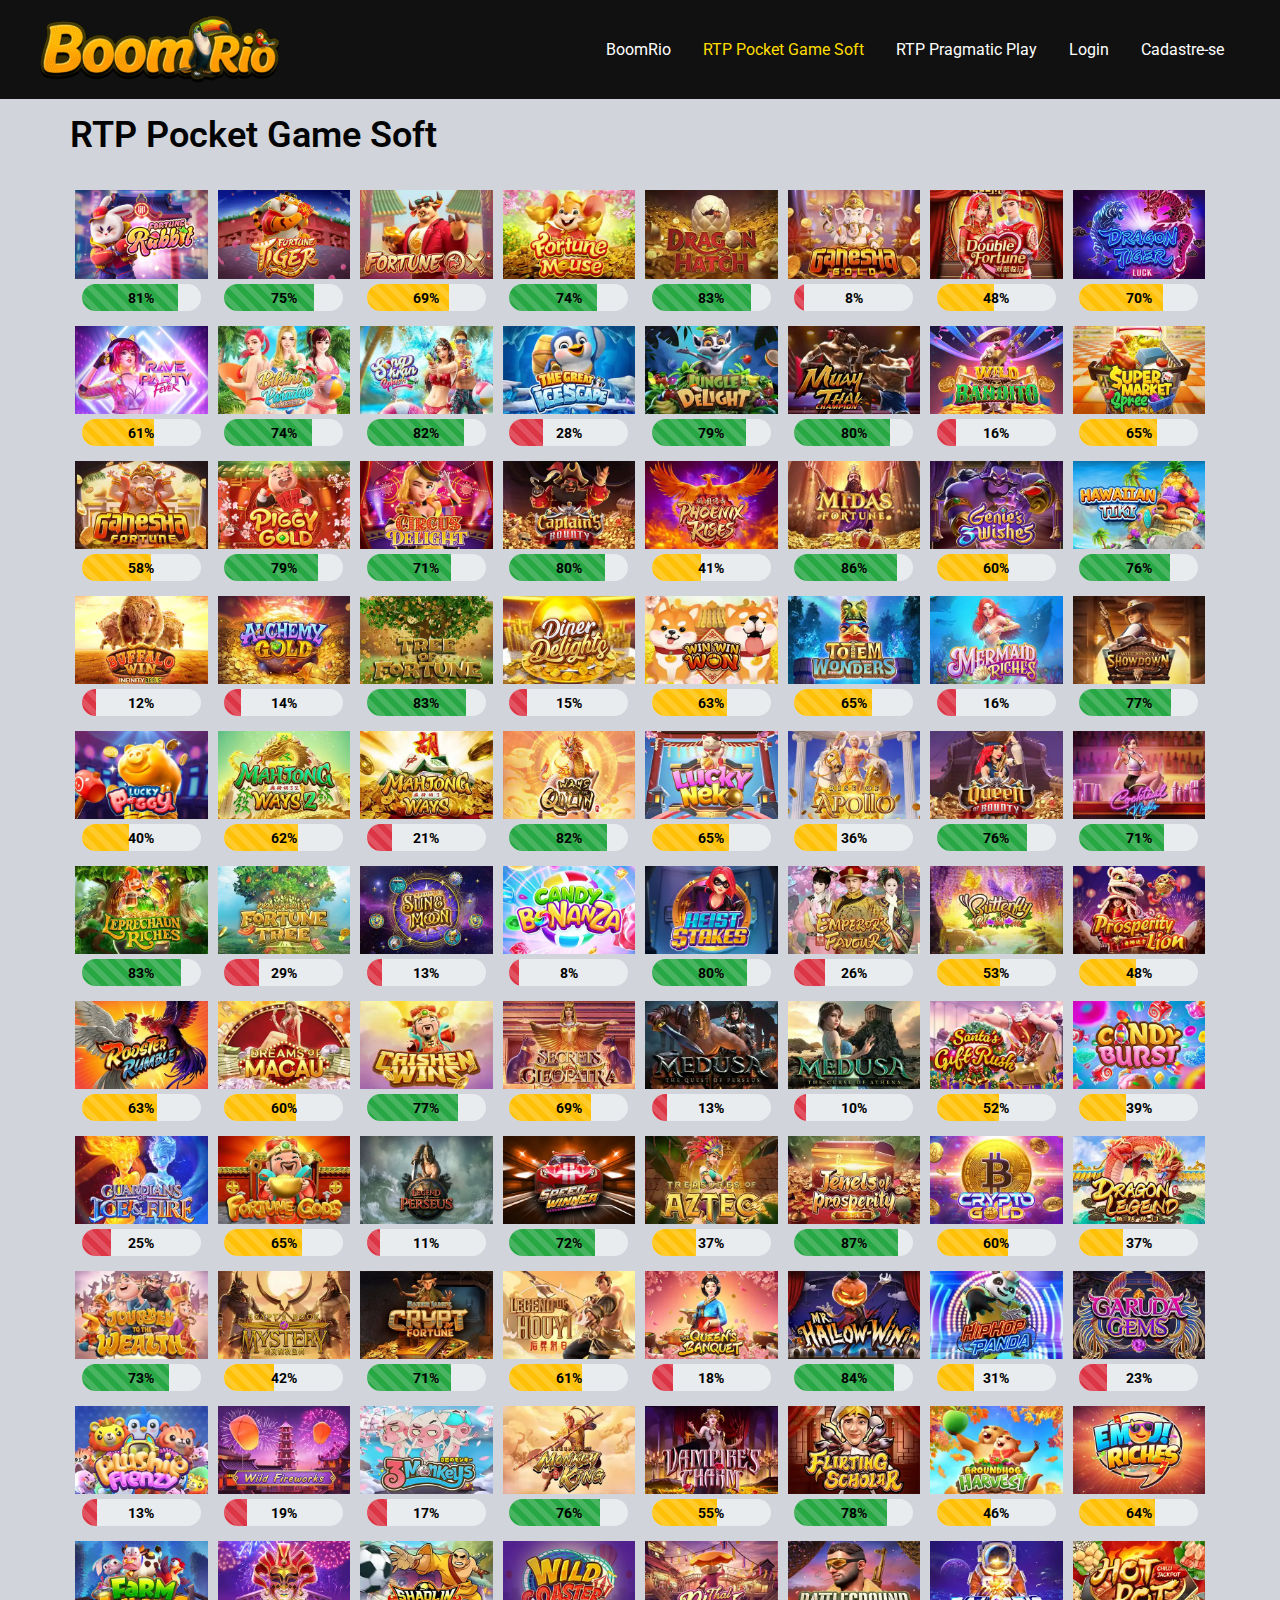
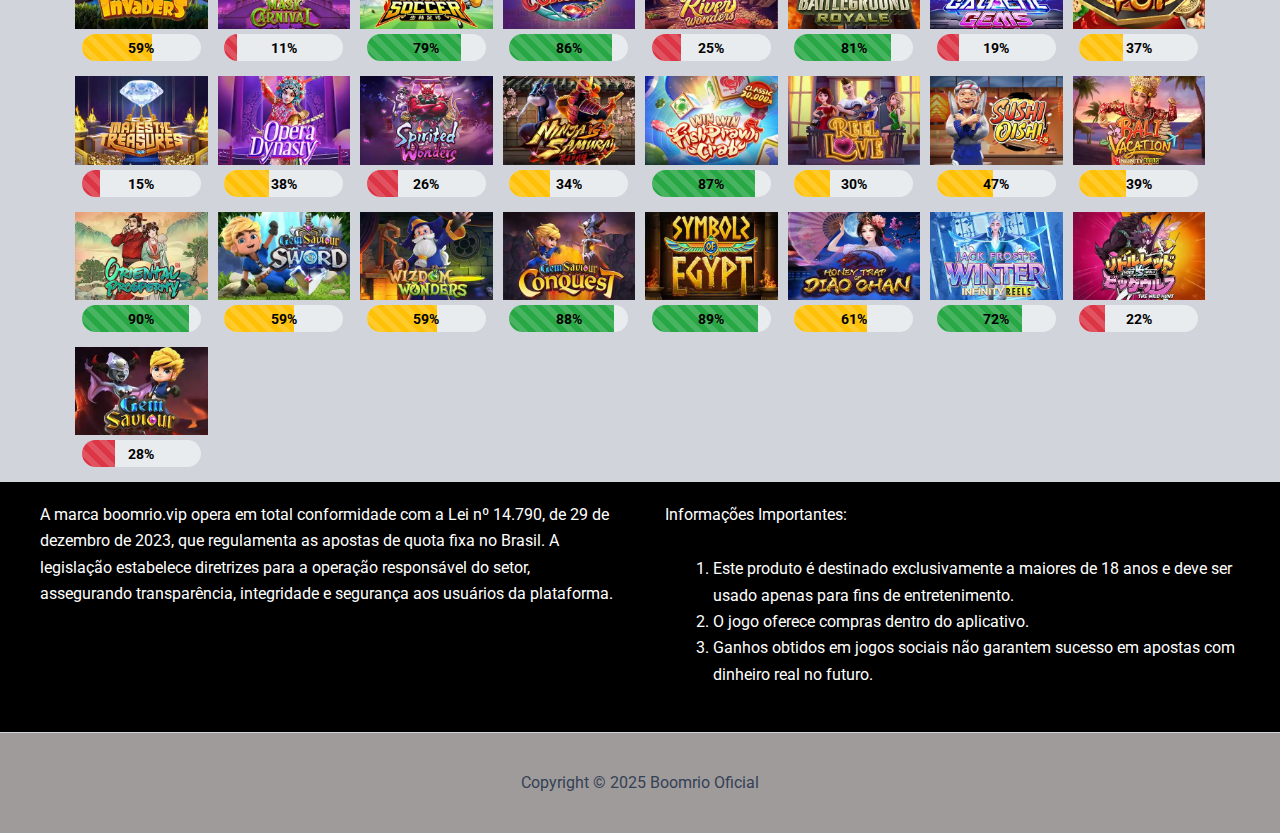
<file: rtppg/index_mobile_applied.html>
<!DOCTYPE html>
<html data-scrapbook-create="20250915111342917" data-scrapbook-source="https://boomrio.vip/rtppg/" lang="en-US" prefix="og: https://ogp.me/ns#"><head>
<meta charset="utf-8"/>
<meta content="width=device-width, initial-scale=1" name="viewport"/>
<link href="https://gmpg.org/xfn/11" rel="profile"/>
<style>img:is([sizes="auto" i], [sizes^="auto," i]) { contain-intrinsic-size: 3000px 1500px }</style>
<!-- Search Engine Optimization by Rank Math PRO - https://rankmath.com/ -->
<title>RTP Pocket Game Soft - Boomrio Oficial</title>
<meta content="RTP Pocket Game Soft" name="description"/>
<meta content="follow, index, max-snippet:-1, max-video-preview:-1, max-image-preview:large" name="robots"/>
<link href="https://boomrio.vip/rtppg/" rel="canonical"/>
<meta content="en_US" property="og:locale"/>
<meta content="article" property="og:type"/>
<meta content="RTP Pocket Game Soft - Boomrio Oficial" property="og:title"/>
<meta content="RTP Pocket Game Soft" property="og:description"/>
<meta content="https://boomrio.vip/rtppg/" property="og:url"/>
<meta content="BoomRIo" property="og:site_name"/>
<meta content="2025-07-08T02:47:53+00:00" property="og:updated_time"/>
<meta content="summary_large_image" name="twitter:card"/>
<meta content="RTP Pocket Game Soft - Boomrio Oficial" name="twitter:title"/>
<meta content="RTP Pocket Game Soft" name="twitter:description"/>
<meta content="Time to read" name="twitter:label1"/>
<meta content="Less than a minute" name="twitter:data1"/>
<!-- /Rank Math WordPress SEO plugin -->
<link href="https://boomrio.vip/feed/" rel="alternate" title="Boomrio Oficial » Feed" type="application/rss+xml"/>
<link href="https://boomrio.vip/comments/feed/" rel="alternate" title="Boomrio Oficial » Comments Feed" type="application/rss+xml"/>
<link href="main.min.css" id="astra-theme-css-css" media="all" rel="stylesheet"/>
<style id="astra-theme-css-inline-css">
:root{--ast-post-nav-space:0;--ast-container-default-xlg-padding:2.5em;--ast-container-default-lg-padding:2.5em;--ast-container-default-slg-padding:2em;--ast-container-default-md-padding:2.5em;--ast-container-default-sm-padding:2.5em;--ast-container-default-xs-padding:2.4em;--ast-container-default-xxs-padding:1.8em;--ast-code-block-background:#ECEFF3;--ast-comment-inputs-background:#F9FAFB;--ast-normal-container-width:1200px;--ast-narrow-container-width:750px;--ast-blog-title-font-weight:600;--ast-blog-meta-weight:600;--ast-global-color-primary:var(--ast-global-color-4);--ast-global-color-secondary:var(--ast-global-color-5);--ast-global-color-alternate-background:var(--ast-global-color-6);--ast-global-color-subtle-background:var(--ast-global-color-7);--ast-bg-style-guide:#F8FAFC;--ast-shadow-style-guide:0px 0px 4px 0 #00000057;--ast-global-dark-bg-style:#fff;--ast-global-dark-lfs:#fbfbfb;--ast-widget-bg-color:#fafafa;--ast-wc-container-head-bg-color:#fbfbfb;--ast-title-layout-bg:#eeeeee;--ast-search-border-color:#e7e7e7;--ast-lifter-hover-bg:#e6e6e6;--ast-gallery-block-color:#000;--srfm-color-input-label:var(--ast-global-color-2);}html{font-size:100%;}a{color:var(--ast-global-color-0);}a:hover,a:focus{color:var(--ast-global-color-1);}body,button,input,select,textarea,.ast-button,.ast-custom-button{font-family:-apple-system,BlinkMacSystemFont,Segoe UI,Roboto,Oxygen-Sans,Ubuntu,Cantarell,Helvetica Neue,sans-serif;font-weight:400;font-size:16px;font-size:1rem;line-height:var(--ast-body-line-height,1.65);}blockquote{color:var(--ast-global-color-3);}h1,h2,h3,h4,h5,h6,.entry-content :where(h1,h2,h3,h4,h5,h6),.site-title,.site-title a{font-weight:600;}.ast-site-identity .site-title a{color:var(--ast-global-color-2);}.site-title{font-size:26px;font-size:1.625rem;display:none;}header .custom-logo-link img{max-width:240px;width:240px;}.astra-logo-svg{width:240px;}.site-header .site-description{font-size:15px;font-size:0.9375rem;display:none;}.entry-title{font-size:20px;font-size:1.25rem;}.ast-blog-single-element.ast-taxonomy-container a{font-size:14px;font-size:0.875rem;}.ast-blog-meta-container{font-size:13px;font-size:0.8125rem;}.archive .ast-article-post .ast-article-inner,.blog .ast-article-post .ast-article-inner,.archive .ast-article-post .ast-article-inner:hover,.blog .ast-article-post .ast-article-inner:hover{border-top-left-radius:6px;border-top-right-radius:6px;border-bottom-right-radius:6px;border-bottom-left-radius:6px;overflow:hidden;}h1,.entry-content :where(h1){font-size:36px;font-size:2.25rem;font-weight:600;line-height:1.4em;}h2,.entry-content :where(h2){font-size:30px;font-size:1.875rem;font-weight:600;line-height:1.3em;}h3,.entry-content :where(h3){font-size:24px;font-size:1.5rem;font-weight:600;line-height:1.3em;}h4,.entry-content :where(h4){font-size:20px;font-size:1.25rem;line-height:1.2em;font-weight:600;}h5,.entry-content :where(h5){font-size:18px;font-size:1.125rem;line-height:1.2em;font-weight:600;}h6,.entry-content :where(h6){font-size:16px;font-size:1rem;line-height:1.25em;font-weight:600;}::selection{background-color:var(--ast-global-color-0);color:#ffffff;}body,h1,h2,h3,h4,h5,h6,.entry-title a,.entry-content :where(h1,h2,h3,h4,h5,h6){color:var(--ast-global-color-3);}.tagcloud a:hover,.tagcloud a:focus,.tagcloud a.current-item{color:#ffffff;border-color:var(--ast-global-color-0);background-color:var(--ast-global-color-0);}input:focus,input[type="text"]:focus,input[type="email"]:focus,input[type="url"]:focus,input[type="password"]:focus,input[type="reset"]:focus,input[type="search"]:focus,textarea:focus{border-color:var(--ast-global-color-0);}input[type="radio"]:checked,input[type=reset],input[type="checkbox"]:checked,input[type="checkbox"]:hover:checked,input[type="checkbox"]:focus:checked,input[type=range]::-webkit-slider-thumb{border-color:var(--ast-global-color-0);background-color:var(--ast-global-color-0);box-shadow:none;}.site-footer a:hover + .post-count,.site-footer a:focus + .post-count{background:var(--ast-global-color-0);border-color:var(--ast-global-color-0);}.single .nav-links .nav-previous,.single .nav-links .nav-next{color:var(--ast-global-color-0);}.entry-meta,.entry-meta *{line-height:1.45;color:var(--ast-global-color-0);font-weight:600;}.entry-meta a:not(.ast-button):hover,.entry-meta a:not(.ast-button):hover *,.entry-meta a:not(.ast-button):focus,.entry-meta a:not(.ast-button):focus *,.page-links > .page-link,.page-links .page-link:hover,.post-navigation a:hover{color:var(--ast-global-color-1);}#cat option,.secondary .calendar_wrap thead a,.secondary .calendar_wrap thead a:visited{color:var(--ast-global-color-0);}.secondary .calendar_wrap #today,.ast-progress-val span{background:var(--ast-global-color-0);}.secondary a:hover + .post-count,.secondary a:focus + .post-count{background:var(--ast-global-color-0);border-color:var(--ast-global-color-0);}.calendar_wrap #today > a{color:#ffffff;}.page-links .page-link,.single .post-navigation a{color:var(--ast-global-color-3);}.ast-search-menu-icon .search-form button.search-submit{padding:0 4px;}.ast-search-menu-icon form.search-form{padding-right:0;}.ast-search-menu-icon.slide-search input.search-field{width:0;}.ast-header-search .ast-search-menu-icon.ast-dropdown-active .search-form,.ast-header-search .ast-search-menu-icon.ast-dropdown-active .search-field:focus{transition:all 0.2s;}.search-form input.search-field:focus{outline:none;}.ast-search-menu-icon .search-form button.search-submit:focus,.ast-theme-transparent-header .ast-header-search .ast-dropdown-active .ast-icon,.ast-theme-transparent-header .ast-inline-search .search-field:focus .ast-icon{color:var(--ast-global-color-1);}.ast-header-search .slide-search .search-form{border:2px solid var(--ast-global-color-0);}.ast-header-search .slide-search .search-field{background-color:(--ast-global-dark-bg-style);}.ast-archive-title{color:var(--ast-global-color-2);}.widget-title{font-size:22px;font-size:1.375rem;color:var(--ast-global-color-2);}.ast-single-post .entry-content a,.ast-comment-content a:not(.ast-comment-edit-reply-wrap a){text-decoration:underline;}.ast-single-post .elementor-widget-button .elementor-button,.ast-single-post .entry-content .uagb-tab a,.ast-single-post .entry-content .uagb-ifb-cta a,.ast-single-post .entry-content .uabb-module-content a,.ast-single-post .entry-content .uagb-post-grid a,.ast-single-post .entry-content .uagb-timeline a,.ast-single-post .entry-content .uagb-toc__wrap a,.ast-single-post .entry-content .uagb-taxomony-box a,.entry-content .wp-block-latest-posts > li > a,.ast-single-post .entry-content .wp-block-file__button,a.ast-post-filter-single,.ast-single-post .ast-comment-content .comment-reply-link,.ast-single-post .ast-comment-content .comment-edit-link{text-decoration:none;}.ast-search-menu-icon.slide-search a:focus-visible:focus-visible,.astra-search-icon:focus-visible,#close:focus-visible,a:focus-visible,.ast-menu-toggle:focus-visible,.site .skip-link:focus-visible,.wp-block-loginout input:focus-visible,.wp-block-search.wp-block-search__button-inside .wp-block-search__inside-wrapper,.ast-header-navigation-arrow:focus-visible,.ast-orders-table__row .ast-orders-table__cell:focus-visible,a#ast-apply-coupon:focus-visible,#ast-apply-coupon:focus-visible,#close:focus-visible,.button.search-submit:focus-visible,#search_submit:focus,.normal-search:focus-visible,.ast-header-account-wrap:focus-visible,.astra-cart-drawer-close:focus,.ast-single-variation:focus,.ast-button:focus{outline-style:dotted;outline-color:inherit;outline-width:thin;}input:focus,input[type="text"]:focus,input[type="email"]:focus,input[type="url"]:focus,input[type="password"]:focus,input[type="reset"]:focus,input[type="search"]:focus,input[type="number"]:focus,textarea:focus,.wp-block-search__input:focus,[data-section="section-header-mobile-trigger"] .ast-button-wrap .ast-mobile-menu-trigger-minimal:focus,.ast-mobile-popup-drawer.active .menu-toggle-close:focus,#ast-scroll-top:focus,#coupon_code:focus,#ast-coupon-code:focus{border-style:dotted;border-color:inherit;border-width:thin;}input{outline:none;}.ast-logo-title-inline .site-logo-img{padding-right:1em;}.site-logo-img img{ transition:all 0.2s linear;}body .ast-oembed-container *{position:absolute;top:0;width:100%;height:100%;left:0;}body .wp-block-embed-pocket-casts .ast-oembed-container *{position:unset;}.ast-single-post-featured-section + article {margin-top: 2em;}.site-content .ast-single-post-featured-section img {width: 100%;overflow: hidden;object-fit: cover;}.ast-separate-container .site-content .ast-single-post-featured-section + article {margin-top: -80px;z-index: 9;position: relative;border-radius: 4px;}@media (min-width: 922px) {.ast-no-sidebar .site-content .ast-article-image-container--wide {margin-left: -120px;margin-right: -120px;max-width: unset;width: unset;}.ast-left-sidebar .site-content .ast-article-image-container--wide,.ast-right-sidebar .site-content .ast-article-image-container--wide {margin-left: -10px;margin-right: -10px;}.site-content .ast-article-image-container--full {margin-left: calc( -50vw + 50%);margin-right: calc( -50vw + 50%);max-width: 100vw;width: 100vw;}.ast-left-sidebar .site-content .ast-article-image-container--full,.ast-right-sidebar .site-content .ast-article-image-container--full {margin-left: -10px;margin-right: -10px;max-width: inherit;width: auto;}}.site > .ast-single-related-posts-container {margin-top: 0;}@media (min-width: 922px) {.ast-desktop .ast-container--narrow {max-width: var(--ast-narrow-container-width);margin: 0 auto;}}.ast-page-builder-template .hentry {margin: 0;}.ast-page-builder-template .site-content > .ast-container {max-width: 100%;padding: 0;}.ast-page-builder-template .site .site-content #primary {padding: 0;margin: 0;}.ast-page-builder-template .no-results {text-align: center;margin: 4em auto;}.ast-page-builder-template .ast-pagination {padding: 2em;}.ast-page-builder-template .entry-header.ast-no-title.ast-no-thumbnail {margin-top: 0;}.ast-page-builder-template .entry-header.ast-header-without-markup {margin-top: 0;margin-bottom: 0;}.ast-page-builder-template .entry-header.ast-no-title.ast-no-meta {margin-bottom: 0;}.ast-page-builder-template.single .post-navigation {padding-bottom: 2em;}.ast-page-builder-template.single-post .site-content > .ast-container {max-width: 100%;}.ast-page-builder-template .entry-header {margin-top: 2em;margin-left: auto;margin-right: auto;}.ast-page-builder-template .ast-archive-description {margin: 2em auto 0;padding-left: 20px;padding-right: 20px;}.ast-page-builder-template .ast-row {margin-left: 0;margin-right: 0;}.single.ast-page-builder-template .entry-header + .entry-content,.single.ast-page-builder-template .ast-single-entry-banner + .site-content article .entry-content {margin-bottom: 2em;}@media(min-width: 921px) {.ast-page-builder-template.archive.ast-right-sidebar .ast-row article,.ast-page-builder-template.archive.ast-left-sidebar .ast-row article {padding-left: 0;padding-right: 0;}}input[type="text"],input[type="number"],input[type="email"],input[type="url"],input[type="password"],input[type="search"],input[type=reset],input[type=tel],input[type=date],select,textarea{font-size:16px;font-style:normal;font-weight:400;line-height:24px;width:100%;padding:12px 16px;border-radius:4px;box-shadow:0px 1px 2px 0px rgba(0,0,0,0.05);color:var(--ast-form-input-text,#475569);}input[type="text"],input[type="number"],input[type="email"],input[type="url"],input[type="password"],input[type="search"],input[type=reset],input[type=tel],input[type=date],select{height:40px;}input[type="date"]{border-width:1px;border-style:solid;border-color:var(--ast-border-color);background:var( --ast-global-color-secondary,--ast-global-color-5 );}input[type="text"]:focus,input[type="number"]:focus,input[type="email"]:focus,input[type="url"]:focus,input[type="password"]:focus,input[type="search"]:focus,input[type=reset]:focus,input[type="tel"]:focus,input[type="date"]:focus,select:focus,textarea:focus{border-color:#046BD2;box-shadow:none;outline:none;color:var(--ast-form-input-focus-text,#475569);}label,legend{color:#111827;font-size:14px;font-style:normal;font-weight:500;line-height:20px;}select{padding:6px 10px;}fieldset{padding:30px;border-radius:4px;}button,.ast-button,.button,input[type="button"],input[type="reset"],input[type="submit"]{border-radius:4px;box-shadow:0px 1px 2px 0px rgba(0,0,0,0.05);}:root{--ast-comment-inputs-background:#FFF;}::placeholder{color:var(--ast-form-field-color,#9CA3AF);}::-ms-input-placeholder{color:var(--ast-form-field-color,#9CA3AF);}@media (max-width:921.9px){#ast-desktop-header{display:none;}}@media (min-width:922px){#ast-mobile-header{display:none;}}.wp-block-buttons.aligncenter{justify-content:center;}@media (max-width:921px){.ast-theme-transparent-header #primary,.ast-theme-transparent-header #secondary{padding:0;}}@media (max-width:921px){.ast-plain-container.ast-no-sidebar #primary{padding:0;}}.ast-plain-container.ast-no-sidebar #primary{margin-top:0;margin-bottom:0;}.wp-block-button.is-style-outline .wp-block-button__link{border-color:var(--ast-global-color-0);}div.wp-block-button.is-style-outline > .wp-block-button__link:not(.has-text-color),div.wp-block-button.wp-block-button__link.is-style-outline:not(.has-text-color){color:var(--ast-global-color-0);}.wp-block-button.is-style-outline .wp-block-button__link:hover,.wp-block-buttons .wp-block-button.is-style-outline .wp-block-button__link:focus,.wp-block-buttons .wp-block-button.is-style-outline > .wp-block-button__link:not(.has-text-color):hover,.wp-block-buttons .wp-block-button.wp-block-button__link.is-style-outline:not(.has-text-color):hover{color:#ffffff;background-color:var(--ast-global-color-1);border-color:var(--ast-global-color-1);}.post-page-numbers.current .page-link,.ast-pagination .page-numbers.current{color:#ffffff;border-color:var(--ast-global-color-0);background-color:var(--ast-global-color-0);}.wp-block-buttons .wp-block-button.is-style-outline .wp-block-button__link.wp-element-button,.ast-outline-button,.wp-block-uagb-buttons-child .uagb-buttons-repeater.ast-outline-button{border-color:var(--ast-global-color-0);border-top-width:2px;border-right-width:2px;border-bottom-width:2px;border-left-width:2px;font-family:inherit;font-weight:500;font-size:16px;font-size:1rem;line-height:1em;padding-top:13px;padding-right:30px;padding-bottom:13px;padding-left:30px;}.wp-block-buttons .wp-block-button.is-style-outline > .wp-block-button__link:not(.has-text-color),.wp-block-buttons .wp-block-button.wp-block-button__link.is-style-outline:not(.has-text-color),.ast-outline-button{color:var(--ast-global-color-0);}.wp-block-button.is-style-outline .wp-block-button__link:hover,.wp-block-buttons .wp-block-button.is-style-outline .wp-block-button__link:focus,.wp-block-buttons .wp-block-button.is-style-outline > .wp-block-button__link:not(.has-text-color):hover,.wp-block-buttons .wp-block-button.wp-block-button__link.is-style-outline:not(.has-text-color):hover,.ast-outline-button:hover,.ast-outline-button:focus,.wp-block-uagb-buttons-child .uagb-buttons-repeater.ast-outline-button:hover,.wp-block-uagb-buttons-child .uagb-buttons-repeater.ast-outline-button:focus{color:#ffffff;background-color:var(--ast-global-color-1);border-color:var(--ast-global-color-1);}.ast-single-post .entry-content a.ast-outline-button,.ast-single-post .entry-content .is-style-outline>.wp-block-button__link{text-decoration:none;}.wp-block-button .wp-block-button__link.wp-element-button.is-style-outline:not(.has-background),.wp-block-button.is-style-outline>.wp-block-button__link.wp-element-button:not(.has-background),.ast-outline-button{background-color:transparent;}.uagb-buttons-repeater.ast-outline-button{border-radius:9999px;}@media (max-width:921px){.wp-block-buttons .wp-block-button.is-style-outline .wp-block-button__link.wp-element-button,.ast-outline-button,.wp-block-uagb-buttons-child .uagb-buttons-repeater.ast-outline-button{padding-top:12px;padding-right:28px;padding-bottom:12px;padding-left:28px;}}@media (max-width:544px){.wp-block-buttons .wp-block-button.is-style-outline .wp-block-button__link.wp-element-button,.ast-outline-button,.wp-block-uagb-buttons-child .uagb-buttons-repeater.ast-outline-button{padding-top:10px;padding-right:24px;padding-bottom:10px;padding-left:24px;}}.entry-content[data-ast-blocks-layout] > figure{margin-bottom:1em;}h1.widget-title{font-weight:600;}h2.widget-title{font-weight:600;}h3.widget-title{font-weight:600;}.elementor-widget-container .elementor-loop-container .e-loop-item[data-elementor-type="loop-item"]{width:100%;} .content-area .elementor-widget-theme-post-content h1,.content-area .elementor-widget-theme-post-content h2,.content-area .elementor-widget-theme-post-content h3,.content-area .elementor-widget-theme-post-content h4,.content-area .elementor-widget-theme-post-content h5,.content-area .elementor-widget-theme-post-content h6{margin-top:1.5em;margin-bottom:calc(0.3em + 10px);}#page{display:flex;flex-direction:column;min-height:100vh;}.ast-404-layout-1 h1.page-title{color:var(--ast-global-color-2);}.single .post-navigation a{line-height:1em;height:inherit;}.error-404 .page-sub-title{font-size:1.5rem;font-weight:inherit;}.search .site-content .content-area .search-form{margin-bottom:0;}#page .site-content{flex-grow:1;}.widget{margin-bottom:1.25em;}#secondary li{line-height:1.5em;}#secondary .wp-block-group h2{margin-bottom:0.7em;}#secondary h2{font-size:1.7rem;}.ast-separate-container .ast-article-post,.ast-separate-container .ast-article-single,.ast-separate-container .comment-respond{padding:3em;}.ast-separate-container .ast-article-single .ast-article-single{padding:0;}.ast-article-single .wp-block-post-template-is-layout-grid{padding-left:0;}.ast-separate-container .comments-title,.ast-narrow-container .comments-title{padding:1.5em 2em;}.ast-page-builder-template .comment-form-textarea,.ast-comment-formwrap .ast-grid-common-col{padding:0;}.ast-comment-formwrap{padding:0;display:inline-flex;column-gap:20px;width:100%;margin-left:0;margin-right:0;}.comments-area textarea#comment:focus,.comments-area textarea#comment:active,.comments-area .ast-comment-formwrap input[type="text"]:focus,.comments-area .ast-comment-formwrap input[type="text"]:active {box-shadow:none;outline:none;}.archive.ast-page-builder-template .entry-header{margin-top:2em;}.ast-page-builder-template .ast-comment-formwrap{width:100%;}.entry-title{margin-bottom:0.6em;}.ast-archive-description p{font-size:inherit;font-weight:inherit;line-height:inherit;}.ast-separate-container .ast-comment-list li.depth-1,.hentry{margin-bottom:1.5em;}.site-content section.ast-archive-description{margin-bottom:2em;}@media (min-width:921px){.ast-left-sidebar.ast-page-builder-template #secondary,.archive.ast-right-sidebar.ast-page-builder-template .site-main{padding-left:20px;padding-right:20px;}}@media (max-width:544px){.ast-comment-formwrap.ast-row{column-gap:10px;display:inline-block;}#ast-commentform .ast-grid-common-col{position:relative;width:100%;}}@media (min-width:1201px){.ast-separate-container .ast-article-post,.ast-separate-container .ast-article-single,.ast-separate-container .ast-author-box,.ast-separate-container .ast-404-layout-1,.ast-separate-container .no-results{padding:3em;}} .content-area .elementor-widget-theme-post-content h1,.content-area .elementor-widget-theme-post-content h2,.content-area .elementor-widget-theme-post-content h3,.content-area .elementor-widget-theme-post-content h4,.content-area .elementor-widget-theme-post-content h5,.content-area .elementor-widget-theme-post-content h6{margin-top:1.5em;margin-bottom:calc(0.3em + 10px);}.elementor-loop-container .e-loop-item,.elementor-loop-container .ast-separate-container .ast-article-post,.elementor-loop-container .ast-separate-container .ast-article-single,.elementor-loop-container .ast-separate-container .comment-respond{padding:0px;}@media (max-width:921px){.ast-separate-container #primary,.ast-separate-container #secondary{padding:1.5em 0;}#primary,#secondary{padding:1.5em 0;margin:0;}.ast-left-sidebar #content > .ast-container{display:flex;flex-direction:column-reverse;width:100%;}}@media (min-width:922px){.ast-separate-container.ast-right-sidebar #primary,.ast-separate-container.ast-left-sidebar #primary{border:0;}.search-no-results.ast-separate-container #primary{margin-bottom:4em;}}.wp-block-button .wp-block-button__link{color:#ffffff;}.wp-block-button .wp-block-button__link:hover,.wp-block-button .wp-block-button__link:focus{color:#ffffff;background-color:var(--ast-global-color-1);border-color:var(--ast-global-color-1);}.elementor-widget-heading h1.elementor-heading-title{line-height:1.4em;}.elementor-widget-heading h2.elementor-heading-title{line-height:1.3em;}.elementor-widget-heading h3.elementor-heading-title{line-height:1.3em;}.elementor-widget-heading h4.elementor-heading-title{line-height:1.2em;}.elementor-widget-heading h5.elementor-heading-title{line-height:1.2em;}.elementor-widget-heading h6.elementor-heading-title{line-height:1.25em;}.wp-block-button .wp-block-button__link,.wp-block-search .wp-block-search__button,body .wp-block-file .wp-block-file__button{border-color:var(--ast-global-color-0);background-color:var(--ast-global-color-0);color:#ffffff;font-family:inherit;font-weight:500;line-height:1em;font-size:16px;font-size:1rem;padding-top:15px;padding-right:30px;padding-bottom:15px;padding-left:30px;}.ast-single-post .entry-content .wp-block-button .wp-block-button__link,.ast-single-post .entry-content .wp-block-search .wp-block-search__button,body .entry-content .wp-block-file .wp-block-file__button{text-decoration:none;}@media (max-width:921px){.wp-block-button .wp-block-button__link,.wp-block-search .wp-block-search__button,body .wp-block-file .wp-block-file__button{padding-top:14px;padding-right:28px;padding-bottom:14px;padding-left:28px;}}@media (max-width:544px){.wp-block-button .wp-block-button__link,.wp-block-search .wp-block-search__button,body .wp-block-file .wp-block-file__button{padding-top:12px;padding-right:24px;padding-bottom:12px;padding-left:24px;}}.menu-toggle,button,.ast-button,.ast-custom-button,.button,input#submit,input[type="button"],input[type="submit"],input[type="reset"],#comments .submit,.search .search-submit,form[CLASS*="wp-block-search__"].wp-block-search .wp-block-search__inside-wrapper .wp-block-search__button,body .wp-block-file .wp-block-file__button,.search .search-submit{border-style:solid;border-top-width:0;border-right-width:0;border-left-width:0;border-bottom-width:0;color:#ffffff;border-color:var(--ast-global-color-0);background-color:var(--ast-global-color-0);padding-top:15px;padding-right:30px;padding-bottom:15px;padding-left:30px;font-family:inherit;font-weight:500;font-size:16px;font-size:1rem;line-height:1em;}button:focus,.menu-toggle:hover,button:hover,.ast-button:hover,.ast-custom-button:hover .button:hover,.ast-custom-button:hover ,input[type=reset]:hover,input[type=reset]:focus,input#submit:hover,input#submit:focus,input[type="button"]:hover,input[type="button"]:focus,input[type="submit"]:hover,input[type="submit"]:focus,form[CLASS*="wp-block-search__"].wp-block-search .wp-block-search__inside-wrapper .wp-block-search__button:hover,form[CLASS*="wp-block-search__"].wp-block-search .wp-block-search__inside-wrapper .wp-block-search__button:focus,body .wp-block-file .wp-block-file__button:hover,body .wp-block-file .wp-block-file__button:focus{color:#ffffff;background-color:var(--ast-global-color-1);border-color:var(--ast-global-color-1);}form[CLASS*="wp-block-search__"].wp-block-search .wp-block-search__inside-wrapper .wp-block-search__button.has-icon{padding-top:calc(15px - 3px);padding-right:calc(30px - 3px);padding-bottom:calc(15px - 3px);padding-left:calc(30px - 3px);}@media (max-width:921px){.menu-toggle,button,.ast-button,.ast-custom-button,.button,input#submit,input[type="button"],input[type="submit"],input[type="reset"],#comments .submit,.search .search-submit,form[CLASS*="wp-block-search__"].wp-block-search .wp-block-search__inside-wrapper .wp-block-search__button,body .wp-block-file .wp-block-file__button,.search .search-submit{padding-top:14px;padding-right:28px;padding-bottom:14px;padding-left:28px;}}@media (max-width:544px){.menu-toggle,button,.ast-button,.ast-custom-button,.button,input#submit,input[type="button"],input[type="submit"],input[type="reset"],#comments .submit,.search .search-submit,form[CLASS*="wp-block-search__"].wp-block-search .wp-block-search__inside-wrapper .wp-block-search__button,body .wp-block-file .wp-block-file__button,.search .search-submit{padding-top:12px;padding-right:24px;padding-bottom:12px;padding-left:24px;}}@media (max-width:921px){.ast-mobile-header-stack .main-header-bar .ast-search-menu-icon{display:inline-block;}.ast-header-break-point.ast-header-custom-item-outside .ast-mobile-header-stack .main-header-bar .ast-search-icon{margin:0;}.ast-comment-avatar-wrap img{max-width:2.5em;}.ast-comment-meta{padding:0 1.8888em 1.3333em;}}@media (min-width:544px){.ast-container{max-width:100%;}}@media (max-width:544px){.ast-separate-container .ast-article-post,.ast-separate-container .ast-article-single,.ast-separate-container .comments-title,.ast-separate-container .ast-archive-description{padding:1.5em 1em;}.ast-separate-container #content .ast-container{padding-left:0.54em;padding-right:0.54em;}.ast-separate-container .ast-comment-list .bypostauthor{padding:.5em;}.ast-search-menu-icon.ast-dropdown-active .search-field{width:170px;}} #ast-mobile-header .ast-site-header-cart-li a{pointer-events:none;}.ast-separate-container{background-color:#374243;background-image:none;}@media (max-width:921px){.site-title{display:none;}.site-header .site-description{display:none;}h1,.entry-content :where(h1){font-size:30px;font-size:1.875rem;}h2,.entry-content :where(h2){font-size:25px;font-size:1.5625rem;}h3,.entry-content :where(h3){font-size:20px;font-size:1.25rem;}}@media (max-width:544px){.site-title{display:none;}.site-header .site-description{display:none;}h1,.entry-content :where(h1){font-size:30px;font-size:1.875rem;}h2,.entry-content :where(h2){font-size:25px;font-size:1.5625rem;}h3,.entry-content :where(h3){font-size:20px;font-size:1.25rem;}}@media (max-width:921px){html{font-size:91.2%;}}@media (max-width:544px){html{font-size:91.2%;}}@media (min-width:922px){.ast-container{max-width:1240px;}}@media (min-width:922px){.site-content .ast-container{display:flex;}}@media (max-width:921px){.site-content .ast-container{flex-direction:column;}}.entry-content :where(h1,h2,h3,h4,h5,h6){clear:none;}@media (min-width:922px){.main-header-menu .sub-menu .menu-item.ast-left-align-sub-menu:hover > .sub-menu,.main-header-menu .sub-menu .menu-item.ast-left-align-sub-menu.focus > .sub-menu{margin-left:-0px;}}.entry-content li > p{margin-bottom:0;}.site .comments-area{padding-bottom:2em;margin-top:2em;}.footer-widget-area[data-section^="section-fb-html-"] .ast-builder-html-element{text-align:center;}.wp-block-file {display: flex;align-items: center;flex-wrap: wrap;justify-content: space-between;}.wp-block-pullquote {border: none;}.wp-block-pullquote blockquote::before {content: "\201D";font-family: "Helvetica",sans-serif;display: flex;transform: rotate( 180deg );font-size: 6rem;font-style: normal;line-height: 1;font-weight: bold;align-items: center;justify-content: center;}.has-text-align-right > blockquote::before {justify-content: flex-start;}.has-text-align-left > blockquote::before {justify-content: flex-end;}figure.wp-block-pullquote.is-style-solid-color blockquote {max-width: 100%;text-align: inherit;}:root {--wp--custom--ast-default-block-top-padding: 3em;--wp--custom--ast-default-block-right-padding: 3em;--wp--custom--ast-default-block-bottom-padding: 3em;--wp--custom--ast-default-block-left-padding: 3em;--wp--custom--ast-container-width: 1200px;--wp--custom--ast-content-width-size: 1200px;--wp--custom--ast-wide-width-size: calc(1200px + var(--wp--custom--ast-default-block-left-padding) + var(--wp--custom--ast-default-block-right-padding));}.ast-narrow-container {--wp--custom--ast-content-width-size: 750px;--wp--custom--ast-wide-width-size: 750px;}@media(max-width: 921px) {:root {--wp--custom--ast-default-block-top-padding: 3em;--wp--custom--ast-default-block-right-padding: 2em;--wp--custom--ast-default-block-bottom-padding: 3em;--wp--custom--ast-default-block-left-padding: 2em;}}@media(max-width: 544px) {:root {--wp--custom--ast-default-block-top-padding: 3em;--wp--custom--ast-default-block-right-padding: 1.5em;--wp--custom--ast-default-block-bottom-padding: 3em;--wp--custom--ast-default-block-left-padding: 1.5em;}}.entry-content > .wp-block-group,.entry-content > .wp-block-cover,.entry-content > .wp-block-columns {padding-top: var(--wp--custom--ast-default-block-top-padding);padding-right: var(--wp--custom--ast-default-block-right-padding);padding-bottom: var(--wp--custom--ast-default-block-bottom-padding);padding-left: var(--wp--custom--ast-default-block-left-padding);}.ast-plain-container.ast-no-sidebar .entry-content > .alignfull,.ast-page-builder-template .ast-no-sidebar .entry-content > .alignfull {margin-left: calc( -50vw + 50%);margin-right: calc( -50vw + 50%);max-width: 100vw;width: 100vw;}.ast-plain-container.ast-no-sidebar .entry-content .alignfull .alignfull,.ast-page-builder-template.ast-no-sidebar .entry-content .alignfull .alignfull,.ast-plain-container.ast-no-sidebar .entry-content .alignfull .alignwide,.ast-page-builder-template.ast-no-sidebar .entry-content .alignfull .alignwide,.ast-plain-container.ast-no-sidebar .entry-content .alignwide .alignfull,.ast-page-builder-template.ast-no-sidebar .entry-content .alignwide .alignfull,.ast-plain-container.ast-no-sidebar .entry-content .alignwide .alignwide,.ast-page-builder-template.ast-no-sidebar .entry-content .alignwide .alignwide,.ast-plain-container.ast-no-sidebar .entry-content .wp-block-column .alignfull,.ast-page-builder-template.ast-no-sidebar .entry-content .wp-block-column .alignfull,.ast-plain-container.ast-no-sidebar .entry-content .wp-block-column .alignwide,.ast-page-builder-template.ast-no-sidebar .entry-content .wp-block-column .alignwide {margin-left: auto;margin-right: auto;width: 100%;}[data-ast-blocks-layout] .wp-block-separator:not(.is-style-dots) {height: 0;}[data-ast-blocks-layout] .wp-block-separator {margin: 20px auto;}[data-ast-blocks-layout] .wp-block-separator:not(.is-style-wide):not(.is-style-dots) {max-width: 100px;}[data-ast-blocks-layout] .wp-block-separator.has-background {padding: 0;}.entry-content[data-ast-blocks-layout] > * {max-width: var(--wp--custom--ast-content-width-size);margin-left: auto;margin-right: auto;}.entry-content[data-ast-blocks-layout] > .alignwide {max-width: var(--wp--custom--ast-wide-width-size);}.entry-content[data-ast-blocks-layout] .alignfull {max-width: none;}.entry-content .wp-block-columns {margin-bottom: 0;}blockquote {margin: 1.5em;border-color: rgba(0,0,0,0.05);}.wp-block-quote:not(.has-text-align-right):not(.has-text-align-center) {border-left: 5px solid rgba(0,0,0,0.05);}.has-text-align-right > blockquote,blockquote.has-text-align-right {border-right: 5px solid rgba(0,0,0,0.05);}.has-text-align-left > blockquote,blockquote.has-text-align-left {border-left: 5px solid rgba(0,0,0,0.05);}.wp-block-site-tagline,.wp-block-latest-posts .read-more {margin-top: 15px;}.wp-block-loginout p label {display: block;}.wp-block-loginout p:not(.login-remember):not(.login-submit) input {width: 100%;}.wp-block-loginout input:focus {border-color: transparent;}.wp-block-loginout input:focus {outline: thin dotted;}.entry-content .wp-block-media-text .wp-block-media-text__content {padding: 0 0 0 8%;}.entry-content .wp-block-media-text.has-media-on-the-right .wp-block-media-text__content {padding: 0 8% 0 0;}.entry-content .wp-block-media-text.has-background .wp-block-media-text__content {padding: 8%;}.entry-content .wp-block-cover:not([class*="background-color"]):not(.has-text-color.has-link-color) .wp-block-cover__inner-container,.entry-content .wp-block-cover:not([class*="background-color"]) .wp-block-cover-image-text,.entry-content .wp-block-cover:not([class*="background-color"]) .wp-block-cover-text,.entry-content .wp-block-cover-image:not([class*="background-color"]) .wp-block-cover__inner-container,.entry-content .wp-block-cover-image:not([class*="background-color"]) .wp-block-cover-image-text,.entry-content .wp-block-cover-image:not([class*="background-color"]) .wp-block-cover-text {color: var(--ast-global-color-primary,var(--ast-global-color-5));}.wp-block-loginout .login-remember input {width: 1.1rem;height: 1.1rem;margin: 0 5px 4px 0;vertical-align: middle;}.wp-block-latest-posts > li > *:first-child,.wp-block-latest-posts:not(.is-grid) > li:first-child {margin-top: 0;}.entry-content > .wp-block-buttons,.entry-content > .wp-block-uagb-buttons {margin-bottom: 1.5em;}.wp-block-search__inside-wrapper .wp-block-search__input {padding: 0 10px;color: var(--ast-global-color-3);background: var(--ast-global-color-primary,var(--ast-global-color-5));border-color: var(--ast-border-color);}.wp-block-latest-posts .read-more {margin-bottom: 1.5em;}.wp-block-search__no-button .wp-block-search__inside-wrapper .wp-block-search__input {padding-top: 5px;padding-bottom: 5px;}.wp-block-latest-posts .wp-block-latest-posts__post-date,.wp-block-latest-posts .wp-block-latest-posts__post-author {font-size: 1rem;}.wp-block-latest-posts > li > *,.wp-block-latest-posts:not(.is-grid) > li {margin-top: 12px;margin-bottom: 12px;}.ast-page-builder-template .entry-content[data-ast-blocks-layout] > *,.ast-page-builder-template .entry-content[data-ast-blocks-layout] > .alignfull:where(:not(.wp-block-group):not(.uagb-is-root-container):not(.spectra-is-root-container)) > * {max-width: none;}.ast-page-builder-template .entry-content[data-ast-blocks-layout] > .alignwide:where(:not(.uagb-is-root-container):not(.spectra-is-root-container)) > * {max-width: var(--wp--custom--ast-wide-width-size);}.ast-page-builder-template .entry-content[data-ast-blocks-layout] > .inherit-container-width > *,.ast-page-builder-template .entry-content[data-ast-blocks-layout] > *:not(.wp-block-group):where(:not(.uagb-is-root-container):not(.spectra-is-root-container)) > *,.entry-content[data-ast-blocks-layout] > .wp-block-cover .wp-block-cover__inner-container {max-width: none ;margin-left: auto;margin-right: auto;}.entry-content[data-ast-blocks-layout] .wp-block-cover:not(.alignleft):not(.alignright) {width: auto;}@media(max-width: 1200px) {.ast-separate-container .entry-content > .alignfull,.ast-separate-container .entry-content[data-ast-blocks-layout] > .alignwide,.ast-plain-container .entry-content[data-ast-blocks-layout] > .alignwide,.ast-plain-container .entry-content .alignfull {margin-left: calc(-1 * min(var(--ast-container-default-xlg-padding),20px)) ;margin-right: calc(-1 * min(var(--ast-container-default-xlg-padding),20px));}}@media(min-width: 1201px) {.ast-separate-container .entry-content > .alignfull {margin-left: calc(-1 * var(--ast-container-default-xlg-padding) );margin-right: calc(-1 * var(--ast-container-default-xlg-padding) );}.ast-separate-container .entry-content[data-ast-blocks-layout] > .alignwide,.ast-plain-container .entry-content[data-ast-blocks-layout] > .alignwide {margin-left: auto;margin-right: auto;}}@media(min-width: 921px) {.ast-separate-container .entry-content .wp-block-group.alignwide:not(.inherit-container-width) > :where(:not(.alignleft):not(.alignright)),.ast-plain-container .entry-content .wp-block-group.alignwide:not(.inherit-container-width) > :where(:not(.alignleft):not(.alignright)) {max-width: calc( var(--wp--custom--ast-content-width-size) + 80px );}.ast-plain-container.ast-right-sidebar .entry-content[data-ast-blocks-layout] .alignfull,.ast-plain-container.ast-left-sidebar .entry-content[data-ast-blocks-layout] .alignfull {margin-left: -60px;margin-right: -60px;}}@media(min-width: 544px) {.entry-content > .alignleft {margin-right: 20px;}.entry-content > .alignright {margin-left: 20px;}}@media (max-width:544px){.wp-block-columns .wp-block-column:not(:last-child){margin-bottom:20px;}.wp-block-latest-posts{margin:0;}}@media( max-width: 600px ) {.entry-content .wp-block-media-text .wp-block-media-text__content,.entry-content .wp-block-media-text.has-media-on-the-right .wp-block-media-text__content {padding: 8% 0 0;}.entry-content .wp-block-media-text.has-background .wp-block-media-text__content {padding: 8%;}}.ast-page-builder-template .entry-header {padding-left: 0;}.ast-narrow-container .site-content .wp-block-uagb-image--align-full .wp-block-uagb-image__figure {max-width: 100%;margin-left: auto;margin-right: auto;}.entry-content ul,.entry-content ol {padding: revert;margin: revert;padding-left: 20px;}:root .has-ast-global-color-0-color{color:var(--ast-global-color-0);}:root .has-ast-global-color-0-background-color{background-color:var(--ast-global-color-0);}:root .wp-block-button .has-ast-global-color-0-color{color:var(--ast-global-color-0);}:root .wp-block-button .has-ast-global-color-0-background-color{background-color:var(--ast-global-color-0);}:root .has-ast-global-color-1-color{color:var(--ast-global-color-1);}:root .has-ast-global-color-1-background-color{background-color:var(--ast-global-color-1);}:root .wp-block-button .has-ast-global-color-1-color{color:var(--ast-global-color-1);}:root .wp-block-button .has-ast-global-color-1-background-color{background-color:var(--ast-global-color-1);}:root .has-ast-global-color-2-color{color:var(--ast-global-color-2);}:root .has-ast-global-color-2-background-color{background-color:var(--ast-global-color-2);}:root .wp-block-button .has-ast-global-color-2-color{color:var(--ast-global-color-2);}:root .wp-block-button .has-ast-global-color-2-background-color{background-color:var(--ast-global-color-2);}:root .has-ast-global-color-3-color{color:var(--ast-global-color-3);}:root .has-ast-global-color-3-background-color{background-color:var(--ast-global-color-3);}:root .wp-block-button .has-ast-global-color-3-color{color:var(--ast-global-color-3);}:root .wp-block-button .has-ast-global-color-3-background-color{background-color:var(--ast-global-color-3);}:root .has-ast-global-color-4-color{color:var(--ast-global-color-4);}:root .has-ast-global-color-4-background-color{background-color:var(--ast-global-color-4);}:root .wp-block-button .has-ast-global-color-4-color{color:var(--ast-global-color-4);}:root .wp-block-button .has-ast-global-color-4-background-color{background-color:var(--ast-global-color-4);}:root .has-ast-global-color-5-color{color:var(--ast-global-color-5);}:root .has-ast-global-color-5-background-color{background-color:var(--ast-global-color-5);}:root .wp-block-button .has-ast-global-color-5-color{color:var(--ast-global-color-5);}:root .wp-block-button .has-ast-global-color-5-background-color{background-color:var(--ast-global-color-5);}:root .has-ast-global-color-6-color{color:var(--ast-global-color-6);}:root .has-ast-global-color-6-background-color{background-color:var(--ast-global-color-6);}:root .wp-block-button .has-ast-global-color-6-color{color:var(--ast-global-color-6);}:root .wp-block-button .has-ast-global-color-6-background-color{background-color:var(--ast-global-color-6);}:root .has-ast-global-color-7-color{color:var(--ast-global-color-7);}:root .has-ast-global-color-7-background-color{background-color:var(--ast-global-color-7);}:root .wp-block-button .has-ast-global-color-7-color{color:var(--ast-global-color-7);}:root .wp-block-button .has-ast-global-color-7-background-color{background-color:var(--ast-global-color-7);}:root .has-ast-global-color-8-color{color:var(--ast-global-color-8);}:root .has-ast-global-color-8-background-color{background-color:var(--ast-global-color-8);}:root .wp-block-button .has-ast-global-color-8-color{color:var(--ast-global-color-8);}:root .wp-block-button .has-ast-global-color-8-background-color{background-color:var(--ast-global-color-8);}:root{--ast-global-color-0:#046bd2;--ast-global-color-1:#045cb4;--ast-global-color-2:#1e293b;--ast-global-color-3:#334155;--ast-global-color-4:#FFFFFF;--ast-global-color-5:#F0F5FA;--ast-global-color-6:#111111;--ast-global-color-7:#D1D5DB;--ast-global-color-8:#111111;}:root {--ast-border-color : var(--ast-global-color-7);}.ast-single-entry-banner {-js-display: flex;display: flex;flex-direction: column;justify-content: center;text-align: center;position: relative;background: var(--ast-title-layout-bg);}.ast-single-entry-banner[data-banner-layout="layout-1"] {max-width: 1200px;background: inherit;padding: 20px 0;}.ast-single-entry-banner[data-banner-width-type="custom"] {margin: 0 auto;width: 100%;}.ast-single-entry-banner + .site-content .entry-header {margin-bottom: 0;}.site .ast-author-avatar {--ast-author-avatar-size: ;}a.ast-underline-text {text-decoration: underline;}.ast-container > .ast-terms-link {position: relative;display: block;}a.ast-button.ast-badge-tax {padding: 4px 8px;border-radius: 3px;font-size: inherit;}header.entry-header{text-align:left;}header.entry-header .entry-title{font-weight:600;font-size:32px;font-size:2rem;}header.entry-header > *:not(:last-child){margin-bottom:10px;}header.entry-header .post-thumb-img-content{text-align:center;}header.entry-header .post-thumb img,.ast-single-post-featured-section.post-thumb img{aspect-ratio:16/9;width:100%;height:100%;}@media (max-width:921px){header.entry-header{text-align:left;}}@media (max-width:544px){header.entry-header{text-align:left;}}.ast-archive-entry-banner {-js-display: flex;display: flex;flex-direction: column;justify-content: center;text-align: center;position: relative;background: var(--ast-title-layout-bg);}.ast-archive-entry-banner[data-banner-width-type="custom"] {margin: 0 auto;width: 100%;}.ast-archive-entry-banner[data-banner-layout="layout-1"] {background: inherit;padding: 20px 0;text-align: left;}body.archive .ast-archive-description{max-width:1200px;width:100%;text-align:left;padding-top:3em;padding-right:3em;padding-bottom:3em;padding-left:3em;}body.archive .ast-archive-description .ast-archive-title,body.archive .ast-archive-description .ast-archive-title *{font-weight:600;font-size:32px;font-size:2rem;}body.archive .ast-archive-description > *:not(:last-child){margin-bottom:10px;}@media (max-width:921px){body.archive .ast-archive-description{text-align:left;}}@media (max-width:544px){body.archive .ast-archive-description{text-align:left;}}.ast-breadcrumbs .trail-browse,.ast-breadcrumbs .trail-items,.ast-breadcrumbs .trail-items li{display:inline-block;margin:0;padding:0;border:none;background:inherit;text-indent:0;text-decoration:none;}.ast-breadcrumbs .trail-browse{font-size:inherit;font-style:inherit;font-weight:inherit;color:inherit;}.ast-breadcrumbs .trail-items{list-style:none;}.trail-items li::after{padding:0 0.3em;content:"\00bb";}.trail-items li:last-of-type::after{display:none;}h1,h2,h3,h4,h5,h6,.entry-content :where(h1,h2,h3,h4,h5,h6){color:var(--ast-global-color-2);}.entry-title a{color:var(--ast-global-color-2);}@media (max-width:921px){.ast-builder-grid-row-container.ast-builder-grid-row-tablet-3-firstrow .ast-builder-grid-row > *:first-child,.ast-builder-grid-row-container.ast-builder-grid-row-tablet-3-lastrow .ast-builder-grid-row > *:last-child{grid-column:1 / -1;}}@media (max-width:544px){.ast-builder-grid-row-container.ast-builder-grid-row-mobile-3-firstrow .ast-builder-grid-row > *:first-child,.ast-builder-grid-row-container.ast-builder-grid-row-mobile-3-lastrow .ast-builder-grid-row > *:last-child{grid-column:1 / -1;}}.ast-builder-layout-element[data-section="title_tagline"]{display:flex;}@media (max-width:921px){.ast-header-break-point .ast-builder-layout-element[data-section="title_tagline"]{display:flex;}}@media (max-width:544px){.ast-header-break-point .ast-builder-layout-element[data-section="title_tagline"]{display:flex;}}.ast-builder-menu-1{font-family:inherit;font-weight:inherit;}.ast-builder-menu-1 .menu-item > .menu-link{color:var(--ast-global-color-4);}.ast-builder-menu-1 .menu-item > .ast-menu-toggle{color:var(--ast-global-color-4);}.ast-builder-menu-1 .menu-item:hover > .menu-link,.ast-builder-menu-1 .inline-on-mobile .menu-item:hover > .ast-menu-toggle{color:#f8e300;}.ast-builder-menu-1 .menu-item:hover > .ast-menu-toggle{color:#f8e300;}.ast-builder-menu-1 .menu-item.current-menu-item > .menu-link,.ast-builder-menu-1 .inline-on-mobile .menu-item.current-menu-item > .ast-menu-toggle,.ast-builder-menu-1 .current-menu-ancestor > .menu-link{color:#ffdd00;}.ast-builder-menu-1 .menu-item.current-menu-item > .ast-menu-toggle{color:#ffdd00;}.ast-builder-menu-1 .sub-menu,.ast-builder-menu-1 .inline-on-mobile .sub-menu{border-top-width:2px;border-bottom-width:0px;border-right-width:0px;border-left-width:0px;border-color:var(--ast-global-color-0);border-style:solid;}.ast-builder-menu-1 .sub-menu .sub-menu{top:-2px;}.ast-builder-menu-1 .main-header-menu > .menu-item > .sub-menu,.ast-builder-menu-1 .main-header-menu > .menu-item > .astra-full-megamenu-wrapper{margin-top:0px;}.ast-desktop .ast-builder-menu-1 .main-header-menu > .menu-item > .sub-menu:before,.ast-desktop .ast-builder-menu-1 .main-header-menu > .menu-item > .astra-full-megamenu-wrapper:before{height:calc( 0px + 2px + 5px );}.ast-builder-menu-1 .main-header-menu,.ast-builder-menu-1 .main-header-menu .sub-menu{background-color:var(--ast-global-color-8);background-image:none;}.ast-desktop .ast-builder-menu-1 .menu-item .sub-menu .menu-link{border-style:none;}@media (max-width:921px){.ast-header-break-point .ast-builder-menu-1 .menu-item.menu-item-has-children > .ast-menu-toggle{top:0;}.ast-builder-menu-1 .inline-on-mobile .menu-item.menu-item-has-children > .ast-menu-toggle{right:-15px;}.ast-builder-menu-1 .menu-item-has-children > .menu-link:after{content:unset;}.ast-builder-menu-1 .main-header-menu > .menu-item > .sub-menu,.ast-builder-menu-1 .main-header-menu > .menu-item > .astra-full-megamenu-wrapper{margin-top:0;}}@media (max-width:544px){.ast-header-break-point .ast-builder-menu-1 .menu-item.menu-item-has-children > .ast-menu-toggle{top:0;}.ast-builder-menu-1 .main-header-menu > .menu-item > .sub-menu,.ast-builder-menu-1 .main-header-menu > .menu-item > .astra-full-megamenu-wrapper{margin-top:0;}}.ast-builder-menu-1{display:flex;}@media (max-width:921px){.ast-header-break-point .ast-builder-menu-1{display:flex;}}@media (max-width:544px){.ast-header-break-point .ast-builder-menu-1{display:flex;}}.site-below-footer-wrap{padding-top:20px;padding-bottom:20px;}.site-below-footer-wrap[data-section="section-below-footer-builder"]{background-color:#a09b9b;background-image:none;min-height:60px;border-style:solid;border-width:0px;border-top-width:1px;border-top-color:var( --ast-global-color-subtle-background,--ast-global-color-7 );}.site-below-footer-wrap[data-section="section-below-footer-builder"] .ast-builder-grid-row{max-width:1200px;min-height:60px;margin-left:auto;margin-right:auto;}.site-below-footer-wrap[data-section="section-below-footer-builder"] .ast-builder-grid-row,.site-below-footer-wrap[data-section="section-below-footer-builder"] .site-footer-section{align-items:center;}.site-below-footer-wrap[data-section="section-below-footer-builder"].ast-footer-row-inline .site-footer-section{display:flex;margin-bottom:0;}.ast-builder-grid-row-full .ast-builder-grid-row{grid-template-columns:1fr;}@media (max-width:921px){.site-below-footer-wrap[data-section="section-below-footer-builder"].ast-footer-row-tablet-inline .site-footer-section{display:flex;margin-bottom:0;}.site-below-footer-wrap[data-section="section-below-footer-builder"].ast-footer-row-tablet-stack .site-footer-section{display:block;margin-bottom:10px;}.ast-builder-grid-row-container.ast-builder-grid-row-tablet-full .ast-builder-grid-row{grid-template-columns:1fr;}}@media (max-width:544px){.site-below-footer-wrap[data-section="section-below-footer-builder"].ast-footer-row-mobile-inline .site-footer-section{display:flex;margin-bottom:0;}.site-below-footer-wrap[data-section="section-below-footer-builder"].ast-footer-row-mobile-stack .site-footer-section{display:block;margin-bottom:10px;}.ast-builder-grid-row-container.ast-builder-grid-row-mobile-full .ast-builder-grid-row{grid-template-columns:1fr;}}.site-below-footer-wrap[data-section="section-below-footer-builder"]{display:grid;}@media (max-width:921px){.ast-header-break-point .site-below-footer-wrap[data-section="section-below-footer-builder"]{display:grid;}}@media (max-width:544px){.ast-header-break-point .site-below-footer-wrap[data-section="section-below-footer-builder"]{display:grid;}}.ast-builder-html-element img.alignnone{display:inline-block;}.ast-builder-html-element p:first-child{margin-top:0;}.ast-builder-html-element p:last-child{margin-bottom:0;}.ast-header-break-point .main-header-bar .ast-builder-html-element{line-height:1.85714285714286;}.footer-widget-area[data-section="section-fb-html-1"] .ast-builder-html-element{color:var(--ast-global-color-4);}.footer-widget-area[data-section="section-fb-html-1"] a{color:#ffee00;}.footer-widget-area[data-section="section-fb-html-1"]{display:block;}@media (max-width:921px){.ast-header-break-point .footer-widget-area[data-section="section-fb-html-1"]{display:block;}}@media (max-width:544px){.ast-header-break-point .footer-widget-area[data-section="section-fb-html-1"]{display:block;}}.footer-widget-area[data-section="section-fb-html-2"] .ast-builder-html-element{color:var(--ast-global-color-4);}.footer-widget-area[data-section="section-fb-html-2"]{display:block;}@media (max-width:921px){.ast-header-break-point .footer-widget-area[data-section="section-fb-html-2"]{display:block;}}@media (max-width:544px){.ast-header-break-point .footer-widget-area[data-section="section-fb-html-2"]{display:block;}}.footer-widget-area[data-section="section-fb-html-1"] .ast-builder-html-element{text-align:center;}@media (max-width:921px){.footer-widget-area[data-section="section-fb-html-1"] .ast-builder-html-element{text-align:center;}}@media (max-width:544px){.footer-widget-area[data-section="section-fb-html-1"] .ast-builder-html-element{text-align:center;}}.footer-widget-area[data-section="section-fb-html-2"] .ast-builder-html-element{text-align:center;}@media (max-width:921px){.footer-widget-area[data-section="section-fb-html-2"] .ast-builder-html-element{text-align:center;}}@media (max-width:544px){.footer-widget-area[data-section="section-fb-html-2"] .ast-builder-html-element{text-align:center;}}.ast-footer-copyright{text-align:center;}.ast-footer-copyright.site-footer-focus-item {color:var(--ast-global-color-3);}@media (max-width:921px){.ast-footer-copyright{text-align:center;}}@media (max-width:544px){.ast-footer-copyright{text-align:center;}}.ast-footer-copyright.site-footer-focus-item {font-size:16px;font-size:1rem;}.ast-footer-copyright.ast-builder-layout-element{display:flex;}@media (max-width:921px){.ast-header-break-point .ast-footer-copyright.ast-builder-layout-element{display:flex;}}@media (max-width:544px){.ast-header-break-point .ast-footer-copyright.ast-builder-layout-element{display:flex;}}.site-above-footer-wrap{padding-top:20px;padding-bottom:20px;}.site-above-footer-wrap[data-section="section-above-footer-builder"]{background-color:#000000;background-image:none;min-height:60px;}.site-above-footer-wrap[data-section="section-above-footer-builder"] .ast-builder-grid-row{max-width:1200px;min-height:60px;margin-left:auto;margin-right:auto;}.site-above-footer-wrap[data-section="section-above-footer-builder"] .ast-builder-grid-row,.site-above-footer-wrap[data-section="section-above-footer-builder"] .site-footer-section{align-items:flex-start;}.site-above-footer-wrap[data-section="section-above-footer-builder"].ast-footer-row-inline .site-footer-section{display:flex;margin-bottom:0;}.ast-builder-grid-row-2-equal .ast-builder-grid-row{grid-template-columns:repeat( 2,1fr );}@media (max-width:921px){.site-above-footer-wrap[data-section="section-above-footer-builder"].ast-footer-row-tablet-inline .site-footer-section{display:flex;margin-bottom:0;}.site-above-footer-wrap[data-section="section-above-footer-builder"].ast-footer-row-tablet-stack .site-footer-section{display:block;margin-bottom:10px;}.ast-builder-grid-row-container.ast-builder-grid-row-tablet-2-equal .ast-builder-grid-row{grid-template-columns:repeat( 2,1fr );}}@media (max-width:544px){.site-above-footer-wrap[data-section="section-above-footer-builder"].ast-footer-row-mobile-inline .site-footer-section{display:flex;margin-bottom:0;}.site-above-footer-wrap[data-section="section-above-footer-builder"].ast-footer-row-mobile-stack .site-footer-section{display:block;margin-bottom:10px;}.ast-builder-grid-row-container.ast-builder-grid-row-mobile-full .ast-builder-grid-row{grid-template-columns:1fr;}}.site-above-footer-wrap[data-section="section-above-footer-builder"]{display:grid;}@media (max-width:921px){.ast-header-break-point .site-above-footer-wrap[data-section="section-above-footer-builder"]{display:grid;}}@media (max-width:544px){.ast-header-break-point .site-above-footer-wrap[data-section="section-above-footer-builder"]{display:grid;}}.footer-widget-area.widget-area.site-footer-focus-item{width:auto;}.ast-footer-row-inline .footer-widget-area.widget-area.site-footer-focus-item{width:100%;}.elementor-widget-heading .elementor-heading-title{margin:0;}.elementor-page .ast-menu-toggle{color:unset !important;background:unset !important;}.elementor-post.elementor-grid-item.hentry{margin-bottom:0;}.woocommerce div.product .elementor-element.elementor-products-grid .related.products ul.products li.product,.elementor-element .elementor-wc-products .woocommerce[class*='columns-'] ul.products li.product{width:auto;margin:0;float:none;}.elementor-toc__list-wrapper{margin:0;}body .elementor hr{background-color:#ccc;margin:0;}.ast-left-sidebar .elementor-section.elementor-section-stretched,.ast-right-sidebar .elementor-section.elementor-section-stretched{max-width:100%;left:0 !important;}.elementor-posts-container [CLASS*="ast-width-"]{width:100%;}.elementor-template-full-width .ast-container{display:block;}.elementor-screen-only,.screen-reader-text,.screen-reader-text span,.ui-helper-hidden-accessible{top:0 !important;}@media (max-width:544px){.elementor-element .elementor-wc-products .woocommerce[class*="columns-"] ul.products li.product{width:auto;margin:0;}.elementor-element .woocommerce .woocommerce-result-count{float:none;}}.ast-header-break-point .main-header-bar{border-bottom-width:1px;}@media (min-width:922px){.main-header-bar{border-bottom-width:1px;}}.main-header-menu .menu-item, #astra-footer-menu .menu-item, .main-header-bar .ast-masthead-custom-menu-items{-js-display:flex;display:flex;-webkit-box-pack:center;-webkit-justify-content:center;-moz-box-pack:center;-ms-flex-pack:center;justify-content:center;-webkit-box-orient:vertical;-webkit-box-direction:normal;-webkit-flex-direction:column;-moz-box-orient:vertical;-moz-box-direction:normal;-ms-flex-direction:column;flex-direction:column;}.main-header-menu > .menu-item > .menu-link, #astra-footer-menu > .menu-item > .menu-link{height:100%;-webkit-box-align:center;-webkit-align-items:center;-moz-box-align:center;-ms-flex-align:center;align-items:center;-js-display:flex;display:flex;}.ast-header-break-point .main-navigation ul .menu-item .menu-link .icon-arrow:first-of-type svg{top:.2em;margin-top:0px;margin-left:0px;width:.65em;transform:translate(0, -2px) rotateZ(270deg);}.ast-mobile-popup-content .ast-submenu-expanded > .ast-menu-toggle{transform:rotateX(180deg);overflow-y:auto;}@media (min-width:922px){.ast-builder-menu .main-navigation > ul > li:last-child a{margin-right:0;}}.ast-separate-container .ast-article-inner{background-color:var(--ast-global-color-7);background-image:none;}@media (max-width:921px){.ast-separate-container .ast-article-inner{background-color:var(--ast-global-color-4);background-image:none;}}@media (max-width:544px){.ast-separate-container .ast-article-inner{background-color:var(--ast-global-color-4);background-image:none;}}.ast-separate-container .ast-article-single:not(.ast-related-post), .ast-separate-container .error-404, .ast-separate-container .no-results, .single.ast-separate-container .site-main .ast-author-meta, .ast-separate-container .related-posts-title-wrapper, .ast-separate-container .comments-count-wrapper, .ast-box-layout.ast-plain-container .site-content, .ast-padded-layout.ast-plain-container .site-content, .ast-separate-container .ast-archive-description, .ast-separate-container .comments-area{background-color:var(--ast-global-color-7);background-image:none;}@media (max-width:921px){.ast-separate-container .ast-article-single:not(.ast-related-post), .ast-separate-container .error-404, .ast-separate-container .no-results, .single.ast-separate-container .site-main .ast-author-meta, .ast-separate-container .related-posts-title-wrapper, .ast-separate-container .comments-count-wrapper, .ast-box-layout.ast-plain-container .site-content, .ast-padded-layout.ast-plain-container .site-content, .ast-separate-container .ast-archive-description{background-color:var(--ast-global-color-4);background-image:none;}}@media (max-width:544px){.ast-separate-container .ast-article-single:not(.ast-related-post), .ast-separate-container .error-404, .ast-separate-container .no-results, .single.ast-separate-container .site-main .ast-author-meta, .ast-separate-container .related-posts-title-wrapper, .ast-separate-container .comments-count-wrapper, .ast-box-layout.ast-plain-container .site-content, .ast-padded-layout.ast-plain-container .site-content, .ast-separate-container .ast-archive-description{background-color:var(--ast-global-color-4);background-image:none;}}.ast-separate-container.ast-two-container #secondary .widget{background-color:var(--ast-global-color-7);background-image:none;}@media (max-width:921px){.ast-separate-container.ast-two-container #secondary .widget{background-color:var(--ast-global-color-4);background-image:none;}}@media (max-width:544px){.ast-separate-container.ast-two-container #secondary .widget{background-color:var(--ast-global-color-4);background-image:none;}}.ast-plain-container, .ast-page-builder-template{background-color:var(--ast-global-color-7);background-image:none;}@media (max-width:921px){.ast-plain-container, .ast-page-builder-template{background-color:var(--ast-global-color-4);background-image:none;}}@media (max-width:544px){.ast-plain-container, .ast-page-builder-template{background-color:var(--ast-global-color-4);background-image:none;}}
		#ast-scroll-top {
			display: none;
			position: fixed;
			text-align: center;
			cursor: pointer;
			z-index: 99;
			width: 2.1em;
			height: 2.1em;
			line-height: 2.1;
			color: #ffffff;
			border-radius: 2px;
			content: "";
			outline: inherit;
		}
		@media (min-width: 769px) {
			#ast-scroll-top {
				content: "769";
			}
		}
		#ast-scroll-top .ast-icon.icon-arrow svg {
			margin-left: 0px;
			vertical-align: middle;
			transform: translate(0, -20%) rotate(180deg);
			width: 1.6em;
		}
		.ast-scroll-to-top-right {
			right: 30px;
			bottom: 30px;
		}
		.ast-scroll-to-top-left {
			left: 30px;
			bottom: 30px;
		}
	#ast-scroll-top{background-color:var(--ast-global-color-0);font-size:15px;}@media (max-width:921px){#ast-scroll-top .ast-icon.icon-arrow svg{width:1em;}}.ast-mobile-header-content > *,.ast-desktop-header-content > * {padding: 10px 0;height: auto;}.ast-mobile-header-content > *:first-child,.ast-desktop-header-content > *:first-child {padding-top: 10px;}.ast-mobile-header-content > .ast-builder-menu,.ast-desktop-header-content > .ast-builder-menu {padding-top: 0;}.ast-mobile-header-content > *:last-child,.ast-desktop-header-content > *:last-child {padding-bottom: 0;}.ast-mobile-header-content .ast-search-menu-icon.ast-inline-search label,.ast-desktop-header-content .ast-search-menu-icon.ast-inline-search label {width: 100%;}.ast-desktop-header-content .main-header-bar-navigation .ast-submenu-expanded > .ast-menu-toggle::before {transform: rotateX(180deg);}#ast-desktop-header .ast-desktop-header-content,.ast-mobile-header-content .ast-search-icon,.ast-desktop-header-content .ast-search-icon,.ast-mobile-header-wrap .ast-mobile-header-content,.ast-main-header-nav-open.ast-popup-nav-open .ast-mobile-header-wrap .ast-mobile-header-content,.ast-main-header-nav-open.ast-popup-nav-open .ast-desktop-header-content {display: none;}.ast-main-header-nav-open.ast-header-break-point #ast-desktop-header .ast-desktop-header-content,.ast-main-header-nav-open.ast-header-break-point .ast-mobile-header-wrap .ast-mobile-header-content {display: block;}.ast-desktop .ast-desktop-header-content .astra-menu-animation-slide-up > .menu-item > .sub-menu,.ast-desktop .ast-desktop-header-content .astra-menu-animation-slide-up > .menu-item .menu-item > .sub-menu,.ast-desktop .ast-desktop-header-content .astra-menu-animation-slide-down > .menu-item > .sub-menu,.ast-desktop .ast-desktop-header-content .astra-menu-animation-slide-down > .menu-item .menu-item > .sub-menu,.ast-desktop .ast-desktop-header-content .astra-menu-animation-fade > .menu-item > .sub-menu,.ast-desktop .ast-desktop-header-content .astra-menu-animation-fade > .menu-item .menu-item > .sub-menu {opacity: 1;visibility: visible;}.ast-hfb-header.ast-default-menu-enable.ast-header-break-point .ast-mobile-header-wrap .ast-mobile-header-content .main-header-bar-navigation {width: unset;margin: unset;}.ast-mobile-header-content.content-align-flex-end .main-header-bar-navigation .menu-item-has-children > .ast-menu-toggle,.ast-desktop-header-content.content-align-flex-end .main-header-bar-navigation .menu-item-has-children > .ast-menu-toggle {left: calc( 20px - 0.907em);right: auto;}.ast-mobile-header-content .ast-search-menu-icon,.ast-mobile-header-content .ast-search-menu-icon.slide-search,.ast-desktop-header-content .ast-search-menu-icon,.ast-desktop-header-content .ast-search-menu-icon.slide-search {width: 100%;position: relative;display: block;right: auto;transform: none;}.ast-mobile-header-content .ast-search-menu-icon.slide-search .search-form,.ast-mobile-header-content .ast-search-menu-icon .search-form,.ast-desktop-header-content .ast-search-menu-icon.slide-search .search-form,.ast-desktop-header-content .ast-search-menu-icon .search-form {right: 0;visibility: visible;opacity: 1;position: relative;top: auto;transform: none;padding: 0;display: block;overflow: hidden;}.ast-mobile-header-content .ast-search-menu-icon.ast-inline-search .search-field,.ast-mobile-header-content .ast-search-menu-icon .search-field,.ast-desktop-header-content .ast-search-menu-icon.ast-inline-search .search-field,.ast-desktop-header-content .ast-search-menu-icon .search-field {width: 100%;padding-right: 5.5em;}.ast-mobile-header-content .ast-search-menu-icon .search-submit,.ast-desktop-header-content .ast-search-menu-icon .search-submit {display: block;position: absolute;height: 100%;top: 0;right: 0;padding: 0 1em;border-radius: 0;}.ast-hfb-header.ast-default-menu-enable.ast-header-break-point .ast-mobile-header-wrap .ast-mobile-header-content .main-header-bar-navigation ul .sub-menu .menu-link {padding-left: 30px;}.ast-hfb-header.ast-default-menu-enable.ast-header-break-point .ast-mobile-header-wrap .ast-mobile-header-content .main-header-bar-navigation .sub-menu .menu-item .menu-item .menu-link {padding-left: 40px;}.ast-mobile-popup-drawer.active .ast-mobile-popup-inner{background-color:#ffffff;;}.ast-mobile-header-wrap .ast-mobile-header-content, .ast-desktop-header-content{background-color:#ffffff;;}.ast-mobile-popup-content > *, .ast-mobile-header-content > *, .ast-desktop-popup-content > *, .ast-desktop-header-content > *{padding-top:0px;padding-bottom:0px;}.content-align-flex-start .ast-builder-layout-element{justify-content:flex-start;}.content-align-flex-start .main-header-menu{text-align:left;}.ast-desktop-header-content, .ast-mobile-header-content{position:absolute;width:100%;}.ast-mobile-popup-drawer.active .menu-toggle-close{color:#3a3a3a;}.ast-mobile-header-wrap .ast-primary-header-bar,.ast-primary-header-bar .site-primary-header-wrap{min-height:80px;}.ast-desktop .ast-primary-header-bar .main-header-menu > .menu-item{line-height:80px;}.ast-header-break-point #masthead .ast-mobile-header-wrap .ast-primary-header-bar,.ast-header-break-point #masthead .ast-mobile-header-wrap .ast-below-header-bar,.ast-header-break-point #masthead .ast-mobile-header-wrap .ast-above-header-bar{padding-left:20px;padding-right:20px;}.ast-header-break-point .ast-primary-header-bar{border-bottom-width:1px;border-bottom-color:var( --ast-global-color-subtle-background,--ast-global-color-7 );border-bottom-style:solid;}@media (min-width:922px){.ast-primary-header-bar{border-bottom-width:1px;border-bottom-color:var( --ast-global-color-subtle-background,--ast-global-color-7 );border-bottom-style:solid;}}.ast-primary-header-bar{background-color:var(--ast-global-color-8);background-image:none;}.ast-primary-header-bar{display:block;}@media (max-width:921px){.ast-header-break-point .ast-primary-header-bar{display:grid;}}@media (max-width:544px){.ast-header-break-point .ast-primary-header-bar{display:grid;}}[data-section="section-header-mobile-trigger"] .ast-button-wrap .ast-mobile-menu-trigger-minimal{color:var(--ast-global-color-0);border:none;background:transparent;}[data-section="section-header-mobile-trigger"] .ast-button-wrap .mobile-menu-toggle-icon .ast-mobile-svg{width:20px;height:20px;fill:var(--ast-global-color-0);}[data-section="section-header-mobile-trigger"] .ast-button-wrap .mobile-menu-wrap .mobile-menu{color:var(--ast-global-color-0);}.ast-builder-menu-mobile .main-navigation .main-header-menu .menu-item > .menu-link{color:var(--ast-global-color-3);}.ast-builder-menu-mobile .main-navigation .main-header-menu .menu-item > .ast-menu-toggle{color:var(--ast-global-color-3);}.ast-builder-menu-mobile .main-navigation .main-header-menu .menu-item:hover > .menu-link, .ast-builder-menu-mobile .main-navigation .inline-on-mobile .menu-item:hover > .ast-menu-toggle{color:var(--ast-global-color-1);}.ast-builder-menu-mobile .menu-item:hover > .menu-link, .ast-builder-menu-mobile .main-navigation .inline-on-mobile .menu-item:hover > .ast-menu-toggle{color:var(--ast-global-color-1);}.ast-builder-menu-mobile .main-navigation .menu-item:hover > .ast-menu-toggle{color:var(--ast-global-color-1);}.ast-builder-menu-mobile .main-navigation .menu-item.current-menu-item > .menu-link, .ast-builder-menu-mobile .main-navigation .inline-on-mobile .menu-item.current-menu-item > .ast-menu-toggle, .ast-builder-menu-mobile .main-navigation .menu-item.current-menu-ancestor > .menu-link, .ast-builder-menu-mobile .main-navigation .menu-item.current-menu-ancestor > .ast-menu-toggle{color:var(--ast-global-color-1);}.ast-builder-menu-mobile .main-navigation .menu-item.current-menu-item > .ast-menu-toggle{color:var(--ast-global-color-1);}.ast-builder-menu-mobile .main-navigation .menu-item.menu-item-has-children > .ast-menu-toggle{top:0;}.ast-builder-menu-mobile .main-navigation .menu-item-has-children > .menu-link:after{content:unset;}.ast-hfb-header .ast-builder-menu-mobile .main-header-menu, .ast-hfb-header .ast-builder-menu-mobile .main-navigation .menu-item .menu-link, .ast-hfb-header .ast-builder-menu-mobile .main-navigation .menu-item .sub-menu .menu-link{border-style:none;}.ast-builder-menu-mobile .main-navigation .menu-item.menu-item-has-children > .ast-menu-toggle{top:0;}@media (max-width:921px){.ast-builder-menu-mobile .main-navigation .main-header-menu .menu-item > .menu-link{color:var(--ast-global-color-3);}.ast-builder-menu-mobile .main-navigation .main-header-menu .menu-item > .ast-menu-toggle{color:var(--ast-global-color-3);}.ast-builder-menu-mobile .main-navigation .main-header-menu .menu-item:hover > .menu-link, .ast-builder-menu-mobile .main-navigation .inline-on-mobile .menu-item:hover > .ast-menu-toggle{color:var(--ast-global-color-1);background:var(--ast-global-color-5);}.ast-builder-menu-mobile .main-navigation .menu-item:hover > .ast-menu-toggle{color:var(--ast-global-color-1);}.ast-builder-menu-mobile .main-navigation .menu-item.current-menu-item > .menu-link, .ast-builder-menu-mobile .main-navigation .inline-on-mobile .menu-item.current-menu-item > .ast-menu-toggle, .ast-builder-menu-mobile .main-navigation .menu-item.current-menu-ancestor > .menu-link, .ast-builder-menu-mobile .main-navigation .menu-item.current-menu-ancestor > .ast-menu-toggle{color:var(--ast-global-color-1);background:var(--ast-global-color-5);}.ast-builder-menu-mobile .main-navigation .menu-item.current-menu-item > .ast-menu-toggle{color:var(--ast-global-color-1);}.ast-builder-menu-mobile .main-navigation .menu-item.menu-item-has-children > .ast-menu-toggle{top:0;}.ast-builder-menu-mobile .main-navigation .menu-item-has-children > .menu-link:after{content:unset;}.ast-builder-menu-mobile .main-navigation .main-header-menu , .ast-builder-menu-mobile .main-navigation .main-header-menu .menu-link, .ast-builder-menu-mobile .main-navigation .main-header-menu .sub-menu{background-color:var(--ast-global-color-4);}}@media (max-width:544px){.ast-builder-menu-mobile .main-navigation .menu-item.menu-item-has-children > .ast-menu-toggle{top:0;}}.ast-builder-menu-mobile .main-navigation{display:block;}@media (max-width:921px){.ast-header-break-point .ast-builder-menu-mobile .main-navigation{display:block;}}@media (max-width:544px){.ast-header-break-point .ast-builder-menu-mobile .main-navigation{display:block;}}:root{--e-global-color-astglobalcolor0:#046bd2;--e-global-color-astglobalcolor1:#045cb4;--e-global-color-astglobalcolor2:#1e293b;--e-global-color-astglobalcolor3:#334155;--e-global-color-astglobalcolor4:#FFFFFF;--e-global-color-astglobalcolor5:#F0F5FA;--e-global-color-astglobalcolor6:#111111;--e-global-color-astglobalcolor7:#D1D5DB;--e-global-color-astglobalcolor8:#111111;}
</style>
<style id="wp-emoji-styles-inline-css">

	img.wp-smiley, img.emoji {
		display: inline !important;
		border: none !important;
		box-shadow: none !important;
		height: 1em !important;
		width: 1em !important;
		margin: 0 0.07em !important;
		vertical-align: -0.1em !important;
		background: none !important;
		padding: 0 !important;
	}
</style>
<style id="global-styles-inline-css">
:root{--wp--preset--aspect-ratio--square: 1;--wp--preset--aspect-ratio--4-3: 4/3;--wp--preset--aspect-ratio--3-4: 3/4;--wp--preset--aspect-ratio--3-2: 3/2;--wp--preset--aspect-ratio--2-3: 2/3;--wp--preset--aspect-ratio--16-9: 16/9;--wp--preset--aspect-ratio--9-16: 9/16;--wp--preset--color--black: #000000;--wp--preset--color--cyan-bluish-gray: #abb8c3;--wp--preset--color--white: #ffffff;--wp--preset--color--pale-pink: #f78da7;--wp--preset--color--vivid-red: #cf2e2e;--wp--preset--color--luminous-vivid-orange: #ff6900;--wp--preset--color--luminous-vivid-amber: #fcb900;--wp--preset--color--light-green-cyan: #7bdcb5;--wp--preset--color--vivid-green-cyan: #00d084;--wp--preset--color--pale-cyan-blue: #8ed1fc;--wp--preset--color--vivid-cyan-blue: #0693e3;--wp--preset--color--vivid-purple: #9b51e0;--wp--preset--color--ast-global-color-0: var(--ast-global-color-0);--wp--preset--color--ast-global-color-1: var(--ast-global-color-1);--wp--preset--color--ast-global-color-2: var(--ast-global-color-2);--wp--preset--color--ast-global-color-3: var(--ast-global-color-3);--wp--preset--color--ast-global-color-4: var(--ast-global-color-4);--wp--preset--color--ast-global-color-5: var(--ast-global-color-5);--wp--preset--color--ast-global-color-6: var(--ast-global-color-6);--wp--preset--color--ast-global-color-7: var(--ast-global-color-7);--wp--preset--color--ast-global-color-8: var(--ast-global-color-8);--wp--preset--gradient--vivid-cyan-blue-to-vivid-purple: linear-gradient(135deg,rgba(6,147,227,1) 0%,rgb(155,81,224) 100%);--wp--preset--gradient--light-green-cyan-to-vivid-green-cyan: linear-gradient(135deg,rgb(122,220,180) 0%,rgb(0,208,130) 100%);--wp--preset--gradient--luminous-vivid-amber-to-luminous-vivid-orange: linear-gradient(135deg,rgba(252,185,0,1) 0%,rgba(255,105,0,1) 100%);--wp--preset--gradient--luminous-vivid-orange-to-vivid-red: linear-gradient(135deg,rgba(255,105,0,1) 0%,rgb(207,46,46) 100%);--wp--preset--gradient--very-light-gray-to-cyan-bluish-gray: linear-gradient(135deg,rgb(238,238,238) 0%,rgb(169,184,195) 100%);--wp--preset--gradient--cool-to-warm-spectrum: linear-gradient(135deg,rgb(74,234,220) 0%,rgb(151,120,209) 20%,rgb(207,42,186) 40%,rgb(238,44,130) 60%,rgb(251,105,98) 80%,rgb(254,248,76) 100%);--wp--preset--gradient--blush-light-purple: linear-gradient(135deg,rgb(255,206,236) 0%,rgb(152,150,240) 100%);--wp--preset--gradient--blush-bordeaux: linear-gradient(135deg,rgb(254,205,165) 0%,rgb(254,45,45) 50%,rgb(107,0,62) 100%);--wp--preset--gradient--luminous-dusk: linear-gradient(135deg,rgb(255,203,112) 0%,rgb(199,81,192) 50%,rgb(65,88,208) 100%);--wp--preset--gradient--pale-ocean: linear-gradient(135deg,rgb(255,245,203) 0%,rgb(182,227,212) 50%,rgb(51,167,181) 100%);--wp--preset--gradient--electric-grass: linear-gradient(135deg,rgb(202,248,128) 0%,rgb(113,206,126) 100%);--wp--preset--gradient--midnight: linear-gradient(135deg,rgb(2,3,129) 0%,rgb(40,116,252) 100%);--wp--preset--font-size--small: 13px;--wp--preset--font-size--medium: 20px;--wp--preset--font-size--large: 36px;--wp--preset--font-size--x-large: 42px;--wp--preset--spacing--20: 0.44rem;--wp--preset--spacing--30: 0.67rem;--wp--preset--spacing--40: 1rem;--wp--preset--spacing--50: 1.5rem;--wp--preset--spacing--60: 2.25rem;--wp--preset--spacing--70: 3.38rem;--wp--preset--spacing--80: 5.06rem;--wp--preset--shadow--natural: 6px 6px 9px rgba(0, 0, 0, 0.2);--wp--preset--shadow--deep: 12px 12px 50px rgba(0, 0, 0, 0.4);--wp--preset--shadow--sharp: 6px 6px 0px rgba(0, 0, 0, 0.2);--wp--preset--shadow--outlined: 6px 6px 0px -3px rgba(255, 255, 255, 1), 6px 6px rgba(0, 0, 0, 1);--wp--preset--shadow--crisp: 6px 6px 0px rgba(0, 0, 0, 1);}:root { --wp--style--global--content-size: var(--wp--custom--ast-content-width-size);--wp--style--global--wide-size: var(--wp--custom--ast-wide-width-size); }:where(body) { margin: 0; }.wp-site-blocks > .alignleft { float: left; margin-right: 2em; }.wp-site-blocks > .alignright { float: right; margin-left: 2em; }.wp-site-blocks > .aligncenter { justify-content: center; margin-left: auto; margin-right: auto; }:where(.wp-site-blocks) > * { margin-block-start: 24px; margin-block-end: 0; }:where(.wp-site-blocks) > :first-child { margin-block-start: 0; }:where(.wp-site-blocks) > :last-child { margin-block-end: 0; }:root { --wp--style--block-gap: 24px; }:root :where(.is-layout-flow) > :first-child{margin-block-start: 0;}:root :where(.is-layout-flow) > :last-child{margin-block-end: 0;}:root :where(.is-layout-flow) > *{margin-block-start: 24px;margin-block-end: 0;}:root :where(.is-layout-constrained) > :first-child{margin-block-start: 0;}:root :where(.is-layout-constrained) > :last-child{margin-block-end: 0;}:root :where(.is-layout-constrained) > *{margin-block-start: 24px;margin-block-end: 0;}:root :where(.is-layout-flex){gap: 24px;}:root :where(.is-layout-grid){gap: 24px;}.is-layout-flow > .alignleft{float: left;margin-inline-start: 0;margin-inline-end: 2em;}.is-layout-flow > .alignright{float: right;margin-inline-start: 2em;margin-inline-end: 0;}.is-layout-flow > .aligncenter{margin-left: auto !important;margin-right: auto !important;}.is-layout-constrained > .alignleft{float: left;margin-inline-start: 0;margin-inline-end: 2em;}.is-layout-constrained > .alignright{float: right;margin-inline-start: 2em;margin-inline-end: 0;}.is-layout-constrained > .aligncenter{margin-left: auto !important;margin-right: auto !important;}.is-layout-constrained > :where(:not(.alignleft):not(.alignright):not(.alignfull)){max-width: var(--wp--style--global--content-size);margin-left: auto !important;margin-right: auto !important;}.is-layout-constrained > .alignwide{max-width: var(--wp--style--global--wide-size);}body .is-layout-flex{display: flex;}.is-layout-flex{flex-wrap: wrap;align-items: center;}.is-layout-flex > :is(*, div){margin: 0;}body .is-layout-grid{display: grid;}.is-layout-grid > :is(*, div){margin: 0;}body{padding-top: 0px;padding-right: 0px;padding-bottom: 0px;padding-left: 0px;}a:where(:not(.wp-element-button)){text-decoration: none;}:root :where(.wp-element-button, .wp-block-button__link){background-color: #32373c;border-width: 0;color: #fff;font-family: inherit;font-size: inherit;line-height: inherit;padding: calc(0.667em + 2px) calc(1.333em + 2px);text-decoration: none;}.has-black-color{color: var(--wp--preset--color--black) !important;}.has-cyan-bluish-gray-color{color: var(--wp--preset--color--cyan-bluish-gray) !important;}.has-white-color{color: var(--wp--preset--color--white) !important;}.has-pale-pink-color{color: var(--wp--preset--color--pale-pink) !important;}.has-vivid-red-color{color: var(--wp--preset--color--vivid-red) !important;}.has-luminous-vivid-orange-color{color: var(--wp--preset--color--luminous-vivid-orange) !important;}.has-luminous-vivid-amber-color{color: var(--wp--preset--color--luminous-vivid-amber) !important;}.has-light-green-cyan-color{color: var(--wp--preset--color--light-green-cyan) !important;}.has-vivid-green-cyan-color{color: var(--wp--preset--color--vivid-green-cyan) !important;}.has-pale-cyan-blue-color{color: var(--wp--preset--color--pale-cyan-blue) !important;}.has-vivid-cyan-blue-color{color: var(--wp--preset--color--vivid-cyan-blue) !important;}.has-vivid-purple-color{color: var(--wp--preset--color--vivid-purple) !important;}.has-ast-global-color-0-color{color: var(--wp--preset--color--ast-global-color-0) !important;}.has-ast-global-color-1-color{color: var(--wp--preset--color--ast-global-color-1) !important;}.has-ast-global-color-2-color{color: var(--wp--preset--color--ast-global-color-2) !important;}.has-ast-global-color-3-color{color: var(--wp--preset--color--ast-global-color-3) !important;}.has-ast-global-color-4-color{color: var(--wp--preset--color--ast-global-color-4) !important;}.has-ast-global-color-5-color{color: var(--wp--preset--color--ast-global-color-5) !important;}.has-ast-global-color-6-color{color: var(--wp--preset--color--ast-global-color-6) !important;}.has-ast-global-color-7-color{color: var(--wp--preset--color--ast-global-color-7) !important;}.has-ast-global-color-8-color{color: var(--wp--preset--color--ast-global-color-8) !important;}.has-black-background-color{background-color: var(--wp--preset--color--black) !important;}.has-cyan-bluish-gray-background-color{background-color: var(--wp--preset--color--cyan-bluish-gray) !important;}.has-white-background-color{background-color: var(--wp--preset--color--white) !important;}.has-pale-pink-background-color{background-color: var(--wp--preset--color--pale-pink) !important;}.has-vivid-red-background-color{background-color: var(--wp--preset--color--vivid-red) !important;}.has-luminous-vivid-orange-background-color{background-color: var(--wp--preset--color--luminous-vivid-orange) !important;}.has-luminous-vivid-amber-background-color{background-color: var(--wp--preset--color--luminous-vivid-amber) !important;}.has-light-green-cyan-background-color{background-color: var(--wp--preset--color--light-green-cyan) !important;}.has-vivid-green-cyan-background-color{background-color: var(--wp--preset--color--vivid-green-cyan) !important;}.has-pale-cyan-blue-background-color{background-color: var(--wp--preset--color--pale-cyan-blue) !important;}.has-vivid-cyan-blue-background-color{background-color: var(--wp--preset--color--vivid-cyan-blue) !important;}.has-vivid-purple-background-color{background-color: var(--wp--preset--color--vivid-purple) !important;}.has-ast-global-color-0-background-color{background-color: var(--wp--preset--color--ast-global-color-0) !important;}.has-ast-global-color-1-background-color{background-color: var(--wp--preset--color--ast-global-color-1) !important;}.has-ast-global-color-2-background-color{background-color: var(--wp--preset--color--ast-global-color-2) !important;}.has-ast-global-color-3-background-color{background-color: var(--wp--preset--color--ast-global-color-3) !important;}.has-ast-global-color-4-background-color{background-color: var(--wp--preset--color--ast-global-color-4) !important;}.has-ast-global-color-5-background-color{background-color: var(--wp--preset--color--ast-global-color-5) !important;}.has-ast-global-color-6-background-color{background-color: var(--wp--preset--color--ast-global-color-6) !important;}.has-ast-global-color-7-background-color{background-color: var(--wp--preset--color--ast-global-color-7) !important;}.has-ast-global-color-8-background-color{background-color: var(--wp--preset--color--ast-global-color-8) !important;}.has-black-border-color{border-color: var(--wp--preset--color--black) !important;}.has-cyan-bluish-gray-border-color{border-color: var(--wp--preset--color--cyan-bluish-gray) !important;}.has-white-border-color{border-color: var(--wp--preset--color--white) !important;}.has-pale-pink-border-color{border-color: var(--wp--preset--color--pale-pink) !important;}.has-vivid-red-border-color{border-color: var(--wp--preset--color--vivid-red) !important;}.has-luminous-vivid-orange-border-color{border-color: var(--wp--preset--color--luminous-vivid-orange) !important;}.has-luminous-vivid-amber-border-color{border-color: var(--wp--preset--color--luminous-vivid-amber) !important;}.has-light-green-cyan-border-color{border-color: var(--wp--preset--color--light-green-cyan) !important;}.has-vivid-green-cyan-border-color{border-color: var(--wp--preset--color--vivid-green-cyan) !important;}.has-pale-cyan-blue-border-color{border-color: var(--wp--preset--color--pale-cyan-blue) !important;}.has-vivid-cyan-blue-border-color{border-color: var(--wp--preset--color--vivid-cyan-blue) !important;}.has-vivid-purple-border-color{border-color: var(--wp--preset--color--vivid-purple) !important;}.has-ast-global-color-0-border-color{border-color: var(--wp--preset--color--ast-global-color-0) !important;}.has-ast-global-color-1-border-color{border-color: var(--wp--preset--color--ast-global-color-1) !important;}.has-ast-global-color-2-border-color{border-color: var(--wp--preset--color--ast-global-color-2) !important;}.has-ast-global-color-3-border-color{border-color: var(--wp--preset--color--ast-global-color-3) !important;}.has-ast-global-color-4-border-color{border-color: var(--wp--preset--color--ast-global-color-4) !important;}.has-ast-global-color-5-border-color{border-color: var(--wp--preset--color--ast-global-color-5) !important;}.has-ast-global-color-6-border-color{border-color: var(--wp--preset--color--ast-global-color-6) !important;}.has-ast-global-color-7-border-color{border-color: var(--wp--preset--color--ast-global-color-7) !important;}.has-ast-global-color-8-border-color{border-color: var(--wp--preset--color--ast-global-color-8) !important;}.has-vivid-cyan-blue-to-vivid-purple-gradient-background{background: var(--wp--preset--gradient--vivid-cyan-blue-to-vivid-purple) !important;}.has-light-green-cyan-to-vivid-green-cyan-gradient-background{background: var(--wp--preset--gradient--light-green-cyan-to-vivid-green-cyan) !important;}.has-luminous-vivid-amber-to-luminous-vivid-orange-gradient-background{background: var(--wp--preset--gradient--luminous-vivid-amber-to-luminous-vivid-orange) !important;}.has-luminous-vivid-orange-to-vivid-red-gradient-background{background: var(--wp--preset--gradient--luminous-vivid-orange-to-vivid-red) !important;}.has-very-light-gray-to-cyan-bluish-gray-gradient-background{background: var(--wp--preset--gradient--very-light-gray-to-cyan-bluish-gray) !important;}.has-cool-to-warm-spectrum-gradient-background{background: var(--wp--preset--gradient--cool-to-warm-spectrum) !important;}.has-blush-light-purple-gradient-background{background: var(--wp--preset--gradient--blush-light-purple) !important;}.has-blush-bordeaux-gradient-background{background: var(--wp--preset--gradient--blush-bordeaux) !important;}.has-luminous-dusk-gradient-background{background: var(--wp--preset--gradient--luminous-dusk) !important;}.has-pale-ocean-gradient-background{background: var(--wp--preset--gradient--pale-ocean) !important;}.has-electric-grass-gradient-background{background: var(--wp--preset--gradient--electric-grass) !important;}.has-midnight-gradient-background{background: var(--wp--preset--gradient--midnight) !important;}.has-small-font-size{font-size: var(--wp--preset--font-size--small) !important;}.has-medium-font-size{font-size: var(--wp--preset--font-size--medium) !important;}.has-large-font-size{font-size: var(--wp--preset--font-size--large) !important;}.has-x-large-font-size{font-size: var(--wp--preset--font-size--x-large) !important;}
:root :where(.wp-block-pullquote){font-size: 1.5em;line-height: 1.6;}
</style>
<link href="frontend.min.css" id="elementor-frontend-css" media="all" rel="stylesheet"/>
<link href="post-7.css" id="elementor-post-7-css" media="all" rel="stylesheet"/>
<link href="frontend.min-1.css" id="elementor-pro-css" media="all" rel="stylesheet"/>
<link href="widget-heading.min.css" id="widget-heading-css" media="all" rel="stylesheet"/>
<link href="post-19.css" id="elementor-post-19-css" media="all" rel="stylesheet"/>
<link href="roboto.css" id="elementor-gf-local-roboto-css" media="all" rel="stylesheet"/>
<link href="robotoslab.css" id="elementor-gf-local-robotoslab-css" media="all" rel="stylesheet"/>
<!--[if IE]>
<script src="https://boomrio.vip/wp-content/themes/astra/assets/js/minified/flexibility.min.js?ver=4.11.11" id="astra-flexibility-js"></script>
<script id="astra-flexibility-js-after">
flexibility(document.documentElement);
</script>
<![endif]-->
<link href="https://boomrio.vip/wp-json/" rel="https://api.w.org/"/><link href="https://boomrio.vip/wp-json/wp/v2/pages/19" rel="alternate" title="JSON" type="application/json"/><link href="https://boomrio.vip/xmlrpc.php?rsd" rel="EditURI" title="RSD" type="application/rsd+xml"/>
<meta content="WordPress 6.8.2" name="generator"/>
<link href="https://boomrio.vip/?p=19" rel="shortlink"/>
<link href="https://boomrio.vip/wp-json/oembed/1.0/embed?url=https%3A%2F%2Fboomrio.vip%2Frtppg%2F" rel="alternate" title="oEmbed (JSON)" type="application/json+oembed"/>
<link href="https://boomrio.vip/wp-json/oembed/1.0/embed?url=https%3A%2F%2Fboomrio.vip%2Frtppg%2F&amp;format=xml" rel="alternate" title="oEmbed (XML)" type="text/xml+oembed"/>
<meta content="Elementor 3.31.5; features: e_font_icon_svg, additional_custom_breakpoints, e_element_cache; settings: css_print_method-external, google_font-enabled, font_display-swap" name="generator"/>
<style>
				.e-con.e-parent:nth-of-type(n+4):not(.e-lazyloaded):not(.e-no-lazyload),
				.e-con.e-parent:nth-of-type(n+4):not(.e-lazyloaded):not(.e-no-lazyload) * {
					background-image: none !important;
				}
				@media screen and (max-height: 1024px) {
					.e-con.e-parent:nth-of-type(n+3):not(.e-lazyloaded):not(.e-no-lazyload),
					.e-con.e-parent:nth-of-type(n+3):not(.e-lazyloaded):not(.e-no-lazyload) * {
						background-image: none !important;
					}
				}
				@media screen and (max-height: 640px) {
					.e-con.e-parent:nth-of-type(n+2):not(.e-lazyloaded):not(.e-no-lazyload),
					.e-con.e-parent:nth-of-type(n+2):not(.e-lazyloaded):not(.e-no-lazyload) * {
						background-image: none !important;
					}
				}
			</style>
<link href="cropped-boomrio-icon-32x32.jpg" rel="icon" sizes="32x32"/>
<link href="cropped-boomrio-icon-192x192.jpg" rel="icon" sizes="192x192"/>
<link href="https://boomrio.vip/wp-content/uploads/2025/06/cropped-boomrio-icon-180x180.jpg" rel="apple-touch-icon"/>
<meta content="https://boomrio.vip/wp-content/uploads/2025/06/cropped-boomrio-icon-270x270.jpg" name="msapplication-TileImage"/>

<style>
#custom-menu-toggle {
  display: none;
  background: none;
  border: none;
  cursor: pointer;
  position: fixed;
  top: 10px;
  right: 10px;
  z-index: 2001;
}
#custom-menu-toggle svg {
  width: 28px;
  height: 28px;
  fill: #fff;
}
.mobile-menu {
  display: none;
  flex-direction: column;
  position: fixed;
  top: 50px;
  left: 0;
  width: 100%;
  max-height: calc(100vh - 60px);
  overflow-y: auto;
  background: #111;
  z-index: 2000;
  padding: 16px 0;
  margin: 0;
  list-style: none;
  box-shadow: 0 8px 16px rgba(0,0,0,0.35);
}
.mobile-menu li { text-align: center; }
.mobile-menu li a {
  color: #fff;
  text-decoration: none;
  display: block;
  padding: 12px 16px;
}
.mobile-menu li a:hover { background: #222; }
.mobile-menu.open { display: flex !important; }
body.no-scroll { overflow: hidden; }
@media (max-width: 921px) {
  #custom-menu-toggle { display: block !important; }
  .main-header-menu { display: none !important; }
}
@media (min-width: 922px) {
  #custom-menu-toggle, .mobile-menu { display: none !important; }
}
</style>
</head>
<body class="wp-singular page-template page-template-elementor_header_footer page page-id-19 wp-custom-logo wp-theme-astra ast-page-builder-template ast-no-sidebar astra-4.11.11 ast-single-post ast-inherit-site-logo-transparent ast-hfb-header elementor-default elementor-template-full-width elementor-kit-7 elementor-page elementor-page-19 ast-desktop e--ua-firefox" data-elementor-device-mode="desktop" itemscope="itemscope" itemtype="https://schema.org/WebPage" style="">
<button aria-controls="mobile-menu" aria-expanded="false" aria-label="Abrir menu" id="custom-menu-toggle">
<svg aria-hidden="true" fill="currentColor" height="28" viewbox="0 0 24 24" width="28" xmlns="http://www.w3.org/2000/svg">
<path d="M3 13h18c0.552 0 1-0.448 1-1s-0.448-1-1-1H3c-0.552 0-1 0.448-1 1s0.448 1 1 1zm0-6h18c0.552 0 1-0.448 1-1s-0.448-1-1-1H3c-0.552 0-1 0.448-1 1s0.448 1 1 1zm0 12h18c0.552 0 1-0.448 1-1s-0.448-1-1-1H3c-0.552 0-1 0.448-1 1s0.448 1 1 1z"></path>
</svg>
</button>
<ul class="mobile-menu" id="mobile-menu" role="menu">
<li role="none"><a href="/index.html" role="menuitem">Home</a></li>
<li role="none"><a href="/about.html" role="menuitem">About</a></li>
<li role="none"><a href="/disclaimer.html" role="menuitem">Disclaimer</a></li>
</ul>

<a class="skip-link screen-reader-text" href="#content" title="Skip to content">
		Skip to content</a>
<div class="hfeed site" id="page">
<header class="site-header header-main-layout-1 ast-primary-menu-enabled ast-logo-title-inline ast-hide-custom-menu-mobile ast-builder-menu-toggle-icon ast-mobile-header-inline" id="masthead" itemid="#masthead" itemscope="itemscope" itemtype="https://schema.org/WPHeader">
<div data-toggle-type="dropdown" id="ast-desktop-header">
<div class="ast-main-header-wrap main-header-bar-wrap">
<div class="ast-primary-header-bar ast-primary-header main-header-bar site-header-focus-item" data-section="section-primary-header-builder">
<div class="site-primary-header-wrap ast-builder-grid-row-container site-header-focus-item ast-container" data-section="section-primary-header-builder">
<div class="ast-builder-grid-row ast-builder-grid-row-has-sides ast-builder-grid-row-no-center">
<div class="site-header-primary-section-left site-header-section ast-flex site-header-section-left">
<div class="ast-builder-layout-element ast-flex site-header-focus-item" data-section="title_tagline">
<div class="site-branding ast-site-identity" itemscope="itemscope" itemtype="https://schema.org/Organization">
<span class="site-logo-img"><a class="custom-logo-link" href="https://boomrio.vip/" rel="home"><img alt="boomrio logo" class="custom-logo" decoding="async" height="67" sizes="(max-width: 240px) 100vw, 240px" src="boomrio-logo-240x67.png" srcset="boomrio-logo-240x67.png 240w, boomrio-logo-300x84.png 300w, boomrio-logo-768x215.png 768w, boomrio-logo.png 1000w" width="240"/></a></span> </div>
<!-- .site-branding -->
</div>
</div>
<div class="site-header-primary-section-right site-header-section ast-flex ast-grid-right-section">
<div class="ast-builder-menu-1 ast-builder-menu ast-flex ast-builder-menu-1-focus-item ast-builder-layout-element site-header-focus-item" data-section="section-hb-menu-1">
<div class="ast-main-header-bar-alignment"><div class="main-header-bar-navigation"><nav aria-label="Primary Site Navigation" class="site-navigation ast-flex-grow-1 navigation-accessibility site-header-focus-item" id="primary-site-navigation-desktop" itemscope="itemscope" itemtype="https://schema.org/SiteNavigationElement"><div class="main-navigation ast-inline-flex"><ul class="main-header-menu ast-menu-shadow ast-nav-menu ast-flex submenu-with-border stack-on-mobile" id="ast-hf-menu-1"><li class="menu-item menu-item-type-custom menu-item-object-custom menu-item-home menu-item-48" id="menu-item-48"><a class="menu-link" href="boomrio.vip">BoomRio</a></li>
<li class="menu-item menu-item-type-post_type menu-item-object-page current-menu-item page_item page-item-19 current_page_item menu-item-49" id="menu-item-49"><a aria-current="page" class="menu-link" href="">RTP Pocket Game Soft</a></li>
<li class="menu-item menu-item-type-post_type menu-item-object-page menu-item-50" id="menu-item-50"><a class="menu-link" href="/RTPpp">RTP Pragmatic Play</a></li>
<li class="menu-item menu-item-type-post_type menu-item-object-page menu-item-87" id="menu-item-87"><a class="menu-link" href="https://y5kbb2.com?ch=11675">Login</a></li>
<li class="menu-item menu-item-type-custom menu-item-object-custom menu-item-51" id="menu-item-51"><a class="menu-link" href="https://y5kbb2.com?ch=11675/">Cadastre-se</a></li>
</ul></div></nav></div></div> </div>
</div>
</div>
</div>
</div>
</div>
</div> <!-- Main Header Bar Wrap -->
<div class="ast-mobile-header-wrap" data-type="dropdown" id="ast-mobile-header">
<div class="ast-main-header-wrap main-header-bar-wrap">
<div class="ast-primary-header-bar ast-primary-header main-header-bar site-primary-header-wrap site-header-focus-item ast-builder-grid-row-layout-default ast-builder-grid-row-tablet-layout-default ast-builder-grid-row-mobile-layout-default" data-section="section-primary-header-builder">
<div class="ast-builder-grid-row ast-builder-grid-row-has-sides ast-builder-grid-row-no-center">
<div class="site-header-primary-section-left site-header-section ast-flex site-header-section-left">
<div class="ast-builder-layout-element ast-flex site-header-focus-item" data-section="title_tagline">
<div class="site-branding ast-site-identity" itemscope="itemscope" itemtype="https://schema.org/Organization">
<span class="site-logo-img"><a class="custom-logo-link" href="https://boomrio.vip/" rel="home"><img alt="boomrio logo" class="custom-logo" decoding="async" height="67" sizes="(max-width: 240px) 100vw, 240px" src="boomrio-logo-240x67.png" srcset="boomrio-logo-240x67.png 240w, boomrio-logo-300x84.png 300w, boomrio-logo-768x215.png 768w, boomrio-logo.png 1000w" width="240"/></a></span> </div>
<!-- .site-branding -->
</div>
</div>
<div class="site-header-primary-section-right site-header-section ast-flex ast-grid-right-section">
<div class="ast-builder-layout-element ast-flex site-header-focus-item" data-section="section-header-mobile-trigger">
<div class="ast-button-wrap">
<button aria-expanded="false" aria-label="Main menu toggle" class="menu-toggle main-header-menu-toggle ast-mobile-menu-trigger-minimal" data-index="0" type="button">
<span class="screen-reader-text">Main Menu</span>
<span class="mobile-menu-toggle-icon">
<span aria-hidden="true" class="ahfb-svg-iconset ast-inline-flex svg-baseline"><svg class="ast-mobile-svg ast-menu-svg" fill="currentColor" height="24" version="1.1" viewbox="0 0 24 24" width="24" xmlns="http://www.w3.org/2000/svg"><path d="M3 13h18c0.552 0 1-0.448 1-1s-0.448-1-1-1h-18c-0.552 0-1 0.448-1 1s0.448 1 1 1zM3 7h18c0.552 0 1-0.448 1-1s-0.448-1-1-1h-18c-0.552 0-1 0.448-1 1s0.448 1 1 1zM3 19h18c0.552 0 1-0.448 1-1s-0.448-1-1-1h-18c-0.552 0-1 0.448-1 1s0.448 1 1 1z"></path></svg></span><span aria-hidden="true" class="ahfb-svg-iconset ast-inline-flex svg-baseline"><svg class="ast-mobile-svg ast-close-svg" fill="currentColor" height="24" version="1.1" viewbox="0 0 24 24" width="24" xmlns="http://www.w3.org/2000/svg"><path d="M5.293 6.707l5.293 5.293-5.293 5.293c-0.391 0.391-0.391 1.024 0 1.414s1.024 0.391 1.414 0l5.293-5.293 5.293 5.293c0.391 0.391 1.024 0.391 1.414 0s0.391-1.024 0-1.414l-5.293-5.293 5.293-5.293c0.391-0.391 0.391-1.024 0-1.414s-1.024-0.391-1.414 0l-5.293 5.293-5.293-5.293c-0.391-0.391-1.024-0.391-1.414 0s-0.391 1.024 0 1.414z"></path></svg></span> </span>
</button>
</div>
</div>
</div>
</div>
</div>
</div>
<div class="ast-mobile-header-content content-align-flex-start">
<div class="ast-builder-menu-mobile ast-builder-menu ast-builder-menu-mobile-focus-item ast-builder-layout-element site-header-focus-item" data-section="section-header-mobile-menu">
<div class="ast-main-header-bar-alignment"><div class="main-header-bar-navigation"><nav aria-label="Site Navigation: Main Menu" class="site-navigation ast-flex-grow-1 navigation-accessibility site-header-focus-item" id="ast-mobile-site-navigation" itemscope="itemscope" itemtype="https://schema.org/SiteNavigationElement"><div class="main-navigation"><ul class="main-header-menu ast-nav-menu ast-flex submenu-with-border astra-menu-animation-fade stack-on-mobile" id="ast-hf-mobile-menu"><li class="menu-item menu-item-type-custom menu-item-object-custom menu-item-home menu-item-48"><a class="menu-link" href="https://boomrio.vip/">BoomRio</a></li>
<li class="menu-item menu-item-type-post_type menu-item-object-page current-menu-item page_item page-item-19 current_page_item menu-item-49"><a aria-current="page" class="menu-link" href="">RTP Pocket Game Soft</a></li>
<li class="menu-item menu-item-type-post_type menu-item-object-page menu-item-50"><a class="menu-link" href="/RTPpp">RTP Pragmatic Play</a></li>
<li class="menu-item menu-item-type-post_type menu-item-object-page menu-item-87"><a class="menu-link" href="https://y5kbb2.com?ch=11675/">Login</a></li>
<li class="menu-item menu-item-type-custom menu-item-object-custom menu-item-51"><a class="menu-link" href="https://y5kbb2.com?ch=11675/">Cadastre-se</a></li>
</ul></div></nav></div></div> </div>
</div>
</div>
</header><!-- #masthead -->
<div class="site-content" id="content">
<div class="ast-container">
<div class="elementor elementor-19" data-elementor-id="19" data-elementor-post-type="page" data-elementor-type="wp-page">
<div class="elementor-element elementor-element-720458d e-flex e-con-boxed e-con e-parent e-lazyloaded" data-element_type="container" data-id="720458d">
<div class="e-con-inner">
<div class="elementor-element elementor-element-73f7713 elementor-widget elementor-widget-heading" data-element_type="widget" data-id="73f7713" data-widget_type="heading.default">
<div class="elementor-widget-container">
<h1 class="elementor-heading-title elementor-size-default">RTP Pocket Game Soft</h1> </div>
</div>
<div class="elementor-element elementor-element-5b8e80b elementor-widget elementor-widget-html" data-element_type="widget" data-id="5b8e80b" data-widget_type="html.default">
<div class="elementor-widget-container">
<link href="style-pp.css" rel="stylesheet"/>
<div class="content">
<div class="card">
<div class="card-content">
<div class="hover-btn">
<a class="play-btn" href="https://y5kbb2.com?ch=11675/">JOGAR</a>
</div>
<a href="https://y5kbb2.com?ch=11675/">
<img alt="" class="img-zoom" decoding="async" src="POPBRA-PGSOFT1.webp" style="width: 100%; margin: 5px 0 5px 0"/>
</a>
<div class="percent" style="z-index: 10">
<p id="percent-txt-1" style="z-index: 15">81%</p>
<div aria-valuemax="100" aria-valuemin="0" aria-valuenow="81" class="percent-bar green" id="percent-bar-1" role="progressbar" style="width: 81%;"></div>
</div>
</div>
</div>
<div class="card">
<div class="card-content">
<div class="hover-btn">
<a class="play-btn" href="https://y5kbb2.com?ch=11675/">JOGAR</a>
</div>
<a href="https://y5kbb2.com?ch=11675/">
<img alt="" class="img-zoom" decoding="async" src="POPBRA-PGSOFT2.webp" style="width: 100%; margin: 5px 0 5px 0"/>
</a>
<div class="percent" style="z-index: 10">
<p id="percent-txt-2" style="z-index: 15">75%</p>
<div aria-valuemax="100" aria-valuemin="0" aria-valuenow="75" class="percent-bar green" id="percent-bar-2" role="progressbar" style="width: 75%;"></div>
</div>
</div>
</div>
<div class="card">
<div class="card-content">
<div class="hover-btn">
<a class="play-btn" href="https://y5kbb2.com?ch=11675/">JOGAR</a>
</div>
<a href="https://y5kbb2.com?ch=11675/">
<img alt="" class="img-zoom" decoding="async" src="POPBRA-PGSOFT3.webp" style="width: 100%; margin: 5px 0 5px 0"/>
</a>
<div class="percent" style="z-index: 10">
<p id="percent-txt-3" style="z-index: 15">69%</p>
<div aria-valuemax="100" aria-valuemin="0" aria-valuenow="69" class="percent-bar yellow" id="percent-bar-3" role="progressbar" style="width: 69%;"></div>
</div>
</div>
</div>
<div class="card">
<div class="card-content">
<div class="hover-btn">
<a class="play-btn" href="https://y5kbb2.com?ch=11675/">JOGAR</a>
</div>
<a href="https://y5kbb2.com?ch=11675/">
<img alt="" class="img-zoom" decoding="async" src="POPBRA-PGSOFT4.webp" style="width: 100%; margin: 5px 0 5px 0"/>
</a>
<div class="percent" style="z-index: 10">
<p id="percent-txt-4" style="z-index: 15">74%</p>
<div aria-valuemax="100" aria-valuemin="0" aria-valuenow="74" class="percent-bar green" id="percent-bar-4" role="progressbar" style="width: 74%;"></div>
</div>
</div>
</div>
<div class="card">
<div class="card-content">
<div class="hover-btn">
<a class="play-btn" href="https://y5kbb2.com?ch=11675/">JOGAR</a>
</div>
<a href="https://y5kbb2.com?ch=11675/">
<img alt="" class="img-zoom" decoding="async" src="POPBRA-PGSOFT5.webp" style="width: 100%; margin: 5px 0 5px 0"/>
</a>
<div class="percent" style="z-index: 10">
<p id="percent-txt-5" style="z-index: 15">83%</p>
<div aria-valuemax="100" aria-valuemin="0" aria-valuenow="83" class="percent-bar green" id="percent-bar-5" role="progressbar" style="width: 83%;"></div>
</div>
</div>
</div>
<div class="card">
<div class="card-content">
<div class="hover-btn">
<a class="play-btn" href="https://y5kbb2.com?ch=11675/">JOGAR</a>
</div>
<a href="https://y5kbb2.com?ch=11675/">
<img alt="" class="img-zoom" decoding="async" src="POPBRA-PGSOFT6.webp" style="width: 100%; margin: 5px 0 5px 0"/>
</a>
<div class="percent" style="z-index: 10">
<p id="percent-txt-6" style="z-index: 15">8%</p>
<div aria-valuemax="100" aria-valuemin="0" aria-valuenow="8" class="percent-bar red" id="percent-bar-6" role="progressbar" style="width: 8%;"></div>
</div>
</div>
</div>
<div class="card">
<div class="card-content">
<div class="hover-btn">
<a class="play-btn" href="https://y5kbb2.com?ch=11675/">JOGAR</a>
</div>
<a href="https://y5kbb2.com?ch=11675/">
<img alt="" class="img-zoom" decoding="async" src="POPBRA-PGSOFT7.webp" style="width: 100%; margin: 5px 0 5px 0"/>
</a>
<div class="percent" style="z-index: 10">
<p id="percent-txt-7" style="z-index: 15">48%</p>
<div aria-valuemax="100" aria-valuemin="0" aria-valuenow="48" class="percent-bar yellow" id="percent-bar-7" role="progressbar" style="width: 48%;"></div>
</div>
</div>
</div>
<div class="card">
<div class="card-content">
<div class="hover-btn">
<a class="play-btn" href="https://y5kbb2.com?ch=11675/">JOGAR</a>
</div>
<a href="https://y5kbb2.com?ch=11675/">
<img alt="" class="img-zoom" decoding="async" src="POPBRA-PGSOFT8.webp" style="width: 100%; margin: 5px 0 5px 0"/>
</a>
<div class="percent" style="z-index: 10">
<p id="percent-txt-8" style="z-index: 15">70%</p>
<div aria-valuemax="100" aria-valuemin="0" aria-valuenow="70" class="percent-bar yellow" id="percent-bar-8" role="progressbar" style="width: 70%;"></div>
</div>
</div>
</div>
<div class="card">
<div class="card-content">
<div class="hover-btn">
<a class="play-btn" href="https://y5kbb2.com?ch=11675/">JOGAR</a>
</div>
<a href="https://y5kbb2.com?ch=11675/">
<img alt="" class="img-zoom" decoding="async" src="POPBRA-PGSOFT9.webp" style="width: 100%; margin: 5px 0 5px 0"/>
</a>
<div class="percent" style="z-index: 10">
<p id="percent-txt-9" style="z-index: 15">61%</p>
<div aria-valuemax="100" aria-valuemin="0" aria-valuenow="61" class="percent-bar yellow" id="percent-bar-9" role="progressbar" style="width: 61%;"></div>
</div>
</div>
</div>
<div class="card">
<div class="card-content">
<div class="hover-btn">
<a class="play-btn" href="https://y5kbb2.com?ch=11675/">JOGAR</a>
</div>
<a href="https://y5kbb2.com?ch=11675/">
<img alt="" class="img-zoom" decoding="async" src="POPBRA-PGSOFT10.webp" style="width: 100%; margin: 5px 0 5px 0"/>
</a>
<div class="percent" style="z-index: 10">
<p id="percent-txt-10" style="z-index: 15">74%</p>
<div aria-valuemax="100" aria-valuemin="0" aria-valuenow="74" class="percent-bar green" id="percent-bar-10" role="progressbar" style="width: 74%;"></div>
</div>
</div>
</div>
<div class="card">
<div class="card-content">
<div class="hover-btn">
<a class="play-btn" href="https://y5kbb2.com?ch=11675/">JOGAR</a>
</div>
<a href="https://y5kbb2.com?ch=11675/">
<img alt="" class="img-zoom" decoding="async" src="POPBRA-PGSOFT11.webp" style="width: 100%; margin: 5px 0 5px 0"/>
</a>
<div class="percent" style="z-index: 10">
<p id="percent-txt-11" style="z-index: 15">82%</p>
<div aria-valuemax="100" aria-valuemin="0" aria-valuenow="82" class="percent-bar green" id="percent-bar-11" role="progressbar" style="width: 82%;"></div>
</div>
</div>
</div>
<div class="card">
<div class="card-content">
<div class="hover-btn">
<a class="play-btn" href="https://y5kbb2.com?ch=11675/">JOGAR</a>
</div>
<a href="https://y5kbb2.com?ch=11675/">
<img alt="" class="img-zoom" decoding="async" src="POPBRA-PGSOFT12.webp" style="width: 100%; margin: 5px 0 5px 0"/>
</a>
<div class="percent" style="z-index: 10">
<p id="percent-txt-12" style="z-index: 15">28%</p>
<div aria-valuemax="100" aria-valuemin="0" aria-valuenow="28" class="percent-bar red" id="percent-bar-12" role="progressbar" style="width: 28%;"></div>
</div>
</div>
</div>
<div class="card">
<div class="card-content">
<div class="hover-btn">
<a class="play-btn" href="https://y5kbb2.com?ch=11675/">JOGAR</a>
</div>
<a href="https://y5kbb2.com?ch=11675/">
<img alt="" class="img-zoom" decoding="async" src="POPBRA-PGSOFT13.webp" style="width: 100%; margin: 5px 0 5px 0"/>
</a>
<div class="percent" style="z-index: 10">
<p id="percent-txt-13" style="z-index: 15">79%</p>
<div aria-valuemax="100" aria-valuemin="0" aria-valuenow="79" class="percent-bar green" id="percent-bar-13" role="progressbar" style="width: 79%;"></div>
</div>
</div>
</div>
<div class="card">
<div class="card-content">
<div class="hover-btn">
<a class="play-btn" href="https://y5kbb2.com?ch=11675/">JOGAR</a>
</div>
<a href="https://y5kbb2.com?ch=11675/">
<img alt="" class="img-zoom" decoding="async" src="POPBRA-PGSOFT14.webp" style="width: 100%; margin: 5px 0 5px 0"/>
</a>
<div class="percent" style="z-index: 10">
<p id="percent-txt-14" style="z-index: 15">80%</p>
<div aria-valuemax="100" aria-valuemin="0" aria-valuenow="80" class="percent-bar green" id="percent-bar-14" role="progressbar" style="width: 80%;"></div>
</div>
</div>
</div>
<div class="card">
<div class="card-content">
<div class="hover-btn">
<a class="play-btn" href="https://y5kbb2.com?ch=11675/">JOGAR</a>
</div>
<a href="https://y5kbb2.com?ch=11675/">
<img alt="" class="img-zoom" decoding="async" src="POPBRA-PGSOFT15.webp" style="width: 100%; margin: 5px 0 5px 0"/>
</a>
<div class="percent" style="z-index: 10">
<p id="percent-txt-15" style="z-index: 15">16%</p>
<div aria-valuemax="100" aria-valuemin="0" aria-valuenow="16" class="percent-bar red" id="percent-bar-15" role="progressbar" style="width: 16%;"></div>
</div>
</div>
</div>
<div class="card">
<div class="card-content">
<div class="hover-btn">
<a class="play-btn" href="https://y5kbb2.com?ch=11675/">JOGAR</a>
</div>
<a href="https://y5kbb2.com?ch=11675/">
<img alt="" class="img-zoom" decoding="async" src="POPBRA-PGSOFT16.webp" style="width: 100%; margin: 5px 0 5px 0"/>
</a>
<div class="percent" style="z-index: 10">
<p id="percent-txt-16" style="z-index: 15">65%</p>
<div aria-valuemax="100" aria-valuemin="0" aria-valuenow="65" class="percent-bar yellow" id="percent-bar-16" role="progressbar" style="width: 65%;"></div>
</div>
</div>
</div>
<div class="card">
<div class="card-content">
<div class="hover-btn">
<a class="play-btn" href="https://y5kbb2.com?ch=11675/">JOGAR</a>
</div>
<a href="https://y5kbb2.com?ch=11675/">
<img alt="" class="img-zoom" decoding="async" src="POPBRA-PGSOFT17.webp" style="width: 100%; margin: 5px 0 5px 0"/>
</a>
<div class="percent" style="z-index: 10">
<p id="percent-txt-17" style="z-index: 15">58%</p>
<div aria-valuemax="100" aria-valuemin="0" aria-valuenow="58" class="percent-bar yellow" id="percent-bar-17" role="progressbar" style="width: 58%;"></div>
</div>
</div>
</div>
<div class="card">
<div class="card-content">
<div class="hover-btn">
<a class="play-btn" href="https://y5kbb2.com?ch=11675/">JOGAR</a>
</div>
<a href="https://y5kbb2.com?ch=11675/">
<img alt="" class="img-zoom" decoding="async" src="POPBRA-PGSOFT18.webp" style="width: 100%; margin: 5px 0 5px 0"/>
</a>
<div class="percent" style="z-index: 10">
<p id="percent-txt-18" style="z-index: 15">79%</p>
<div aria-valuemax="100" aria-valuemin="0" aria-valuenow="79" class="percent-bar green" id="percent-bar-18" role="progressbar" style="width: 79%;"></div>
</div>
</div>
</div>
<div class="card">
<div class="card-content">
<div class="hover-btn">
<a class="play-btn" href="https://y5kbb2.com?ch=11675/">JOGAR</a>
</div>
<a href="https://y5kbb2.com?ch=11675/">
<img alt="" class="img-zoom" decoding="async" src="POPBRA-PGSOFT19.webp" style="width: 100%; margin: 5px 0 5px 0"/>
</a>
<div class="percent" style="z-index: 10">
<p id="percent-txt-19" style="z-index: 15">71%</p>
<div aria-valuemax="100" aria-valuemin="0" aria-valuenow="71" class="percent-bar green" id="percent-bar-19" role="progressbar" style="width: 71%;"></div>
</div>
</div>
</div>
<div class="card">
<div class="card-content">
<div class="hover-btn">
<a class="play-btn" href="https://y5kbb2.com?ch=11675/">JOGAR</a>
</div>
<a href="https://y5kbb2.com?ch=11675/">
<img alt="" class="img-zoom" decoding="async" src="POPBRA-PGSOFT20.webp" style="width: 100%; margin: 5px 0 5px 0"/>
</a>
<div class="percent" style="z-index: 10">
<p id="percent-txt-20" style="z-index: 15">80%</p>
<div aria-valuemax="100" aria-valuemin="0" aria-valuenow="80" class="percent-bar green" id="percent-bar-20" role="progressbar" style="width: 80%;"></div>
</div>
</div>
</div>
<div class="card">
<div class="card-content">
<div class="hover-btn">
<a class="play-btn" href="https://y5kbb2.com?ch=11675/">JOGAR</a>
</div>
<a href="https://y5kbb2.com?ch=11675/">
<img alt="" class="img-zoom" decoding="async" src="POPBRA-PGSOFT21.webp" style="width: 100%; margin: 5px 0 5px 0"/>
</a>
<div class="percent" style="z-index: 10">
<p id="percent-txt-21" style="z-index: 15">41%</p>
<div aria-valuemax="100" aria-valuemin="0" aria-valuenow="41" class="percent-bar yellow" id="percent-bar-21" role="progressbar" style="width: 41%;"></div>
</div>
</div>
</div>
<div class="card">
<div class="card-content">
<div class="hover-btn">
<a class="play-btn" href="https://y5kbb2.com?ch=11675/">JOGAR</a>
</div>
<a href="https://y5kbb2.com?ch=11675/">
<img alt="" class="img-zoom" decoding="async" src="POPBRA-PGSOFT22.webp" style="width: 100%; margin: 5px 0 5px 0"/>
</a>
<div class="percent" style="z-index: 10">
<p id="percent-txt-22" style="z-index: 15">86%</p>
<div aria-valuemax="100" aria-valuemin="0" aria-valuenow="86" class="percent-bar green" id="percent-bar-22" role="progressbar" style="width: 86%;"></div>
</div>
</div>
</div>
<div class="card">
<div class="card-content">
<div class="hover-btn">
<a class="play-btn" href="https://y5kbb2.com?ch=11675/">JOGAR</a>
</div>
<a href="https://y5kbb2.com?ch=11675/">
<img alt="" class="img-zoom" decoding="async" src="POPBRA-PGSOFT23.webp" style="width: 100%; margin: 5px 0 5px 0"/>
</a>
<div class="percent" style="z-index: 10">
<p id="percent-txt-23" style="z-index: 15">60%</p>
<div aria-valuemax="100" aria-valuemin="0" aria-valuenow="60" class="percent-bar yellow" id="percent-bar-23" role="progressbar" style="width: 60%;"></div>
</div>
</div>
</div>
<div class="card">
<div class="card-content">
<div class="hover-btn">
<a class="play-btn" href="https://y5kbb2.com?ch=11675/">JOGAR</a>
</div>
<a href="https://y5kbb2.com?ch=11675/">
<img alt="" class="img-zoom" decoding="async" src="POPBRA-PGSOFT24.webp" style="width: 100%; margin: 5px 0 5px 0"/>
</a>
<div class="percent" style="z-index: 10">
<p id="percent-txt-24" style="z-index: 15">76%</p>
<div aria-valuemax="100" aria-valuemin="0" aria-valuenow="76" class="percent-bar green" id="percent-bar-24" role="progressbar" style="width: 76%;"></div>
</div>
</div>
</div>
<div class="card">
<div class="card-content">
<div class="hover-btn">
<a class="play-btn" href="https://y5kbb2.com?ch=11675/">JOGAR</a>
</div>
<a href="https://y5kbb2.com?ch=11675/">
<img alt="" class="img-zoom" decoding="async" src="POPBRA-PGSOFT25.webp" style="width: 100%; margin: 5px 0 5px 0"/>
</a>
<div class="percent" style="z-index: 10">
<p id="percent-txt-25" style="z-index: 15">12%</p>
<div aria-valuemax="100" aria-valuemin="0" aria-valuenow="12" class="percent-bar red" id="percent-bar-25" role="progressbar" style="width: 12%;"></div>
</div>
</div>
</div>
<div class="card">
<div class="card-content">
<div class="hover-btn">
<a class="play-btn" href="https://y5kbb2.com?ch=11675/">JOGAR</a>
</div>
<a href="https://y5kbb2.com?ch=11675/">
<img alt="" class="img-zoom" decoding="async" src="POPBRA-PGSOFT26.webp" style="width: 100%; margin: 5px 0 5px 0"/>
</a>
<div class="percent" style="z-index: 10">
<p id="percent-txt-26" style="z-index: 15">14%</p>
<div aria-valuemax="100" aria-valuemin="0" aria-valuenow="14" class="percent-bar red" id="percent-bar-26" role="progressbar" style="width: 14%;"></div>
</div>
</div>
</div>
<div class="card">
<div class="card-content">
<div class="hover-btn">
<a class="play-btn" href="https://y5kbb2.com?ch=11675/">JOGAR</a>
</div>
<a href="https://y5kbb2.com?ch=11675/">
<img alt="" class="img-zoom" decoding="async" src="POPBRA-PGSOFT27.webp" style="width: 100%; margin: 5px 0 5px 0"/>
</a>
<div class="percent" style="z-index: 10">
<p id="percent-txt-27" style="z-index: 15">83%</p>
<div aria-valuemax="100" aria-valuemin="0" aria-valuenow="83" class="percent-bar green" id="percent-bar-27" role="progressbar" style="width: 83%;"></div>
</div>
</div>
</div>
<div class="card">
<div class="card-content">
<div class="hover-btn">
<a class="play-btn" href="https://y5kbb2.com?ch=11675/">JOGAR</a>
</div>
<a href="https://y5kbb2.com?ch=11675/">
<img alt="" class="img-zoom" decoding="async" src="POPBRA-PGSOFT28.webp" style="width: 100%; margin: 5px 0 5px 0"/>
</a>
<div class="percent" style="z-index: 10">
<p id="percent-txt-28" style="z-index: 15">15%</p>
<div aria-valuemax="100" aria-valuemin="0" aria-valuenow="15" class="percent-bar red" id="percent-bar-28" role="progressbar" style="width: 15%;"></div>
</div>
</div>
</div>
<div class="card">
<div class="card-content">
<div class="hover-btn">
<a class="play-btn" href="https://y5kbb2.com?ch=11675/">JOGAR</a>
</div>
<a href="https://y5kbb2.com?ch=11675/">
<img alt="" class="img-zoom" decoding="async" src="POPBRA-PGSOFT29.webp" style="width: 100%; margin: 5px 0 5px 0"/>
</a>
<div class="percent" style="z-index: 10">
<p id="percent-txt-29" style="z-index: 15">63%</p>
<div aria-valuemax="100" aria-valuemin="0" aria-valuenow="63" class="percent-bar yellow" id="percent-bar-29" role="progressbar" style="width: 63%;"></div>
</div>
</div>
</div>
<div class="card">
<div class="card-content">
<div class="hover-btn">
<a class="play-btn" href="https://y5kbb2.com?ch=11675/">JOGAR</a>
</div>
<a href="https://y5kbb2.com?ch=11675/">
<img alt="" class="img-zoom" decoding="async" src="POPBRA-PGSOFT30.webp" style="width: 100%; margin: 5px 0 5px 0"/>
</a>
<div class="percent" style="z-index: 10">
<p id="percent-txt-30" style="z-index: 15">65%</p>
<div aria-valuemax="100" aria-valuemin="0" aria-valuenow="65" class="percent-bar yellow" id="percent-bar-30" role="progressbar" style="width: 65%;"></div>
</div>
</div>
</div>
<div class="card">
<div class="card-content">
<div class="hover-btn">
<a class="play-btn" href="https://y5kbb2.com?ch=11675/">JOGAR</a>
</div>
<a href="https://y5kbb2.com?ch=11675/">
<img alt="" class="img-zoom" decoding="async" src="POPBRA-PGSOFT31.webp" style="width: 100%; margin: 5px 0 5px 0"/>
</a>
<div class="percent" style="z-index: 10">
<p id="percent-txt-31" style="z-index: 15">16%</p>
<div aria-valuemax="100" aria-valuemin="0" aria-valuenow="16" class="percent-bar red" id="percent-bar-31" role="progressbar" style="width: 16%;"></div>
</div>
</div>
</div>
<div class="card">
<div class="card-content">
<div class="hover-btn">
<a class="play-btn" href="https://y5kbb2.com?ch=11675/">JOGAR</a>
</div>
<a href="https://y5kbb2.com?ch=11675/">
<img alt="" class="img-zoom" decoding="async" src="POPBRA-PGSOFT32.webp" style="width: 100%; margin: 5px 0 5px 0"/>
</a>
<div class="percent" style="z-index: 10">
<p id="percent-txt-32" style="z-index: 15">77%</p>
<div aria-valuemax="100" aria-valuemin="0" aria-valuenow="77" class="percent-bar green" id="percent-bar-32" role="progressbar" style="width: 77%;"></div>
</div>
</div>
</div>
<div class="card">
<div class="card-content">
<div class="hover-btn">
<a class="play-btn" href="https://y5kbb2.com?ch=11675/">JOGAR</a>
</div>
<a href="https://y5kbb2.com?ch=11675/">
<img alt="" class="img-zoom" decoding="async" src="POPBRA-PGSOFT33.webp" style="width: 100%; margin: 5px 0 5px 0"/>
</a>
<div class="percent" style="z-index: 10">
<p id="percent-txt-33" style="z-index: 15">40%</p>
<div aria-valuemax="100" aria-valuemin="0" aria-valuenow="40" class="percent-bar yellow" id="percent-bar-33" role="progressbar" style="width: 40%;"></div>
</div>
</div>
</div>
<div class="card">
<div class="card-content">
<div class="hover-btn">
<a class="play-btn" href="https://y5kbb2.com?ch=11675/">JOGAR</a>
</div>
<a href="https://y5kbb2.com?ch=11675/">
<img alt="" class="img-zoom" decoding="async" src="POPBRA-PGSOFT34.webp" style="width: 100%; margin: 5px 0 5px 0"/>
</a>
<div class="percent" style="z-index: 10">
<p id="percent-txt-34" style="z-index: 15">62%</p>
<div aria-valuemax="100" aria-valuemin="0" aria-valuenow="62" class="percent-bar yellow" id="percent-bar-34" role="progressbar" style="width: 62%;"></div>
</div>
</div>
</div>
<div class="card">
<div class="card-content">
<div class="hover-btn">
<a class="play-btn" href="https://y5kbb2.com?ch=11675/">JOGAR</a>
</div>
<a href="https://y5kbb2.com?ch=11675/">
<img alt="" class="img-zoom" decoding="async" src="POPBRA-PGSOFT35.webp" style="width: 100%; margin: 5px 0 5px 0"/>
</a>
<div class="percent" style="z-index: 10">
<p id="percent-txt-35" style="z-index: 15">21%</p>
<div aria-valuemax="100" aria-valuemin="0" aria-valuenow="21" class="percent-bar red" id="percent-bar-35" role="progressbar" style="width: 21%;"></div>
</div>
</div>
</div>
<div class="card">
<div class="card-content">
<div class="hover-btn">
<a class="play-btn" href="https://y5kbb2.com?ch=11675/">JOGAR</a>
</div>
<a href="https://y5kbb2.com?ch=11675/">
<img alt="" class="img-zoom" decoding="async" src="POPBRA-PGSOFT36.webp" style="width: 100%; margin: 5px 0 5px 0"/>
</a>
<div class="percent" style="z-index: 10">
<p id="percent-txt-36" style="z-index: 15">82%</p>
<div aria-valuemax="100" aria-valuemin="0" aria-valuenow="82" class="percent-bar green" id="percent-bar-36" role="progressbar" style="width: 82%;"></div>
</div>
</div>
</div>
<div class="card">
<div class="card-content">
<div class="hover-btn">
<a class="play-btn" href="https://y5kbb2.com?ch=11675/">JOGAR</a>
</div>
<a href="https://y5kbb2.com?ch=11675/">
<img alt="" class="img-zoom" decoding="async" src="POPBRA-PGSOFT37.webp" style="width: 100%; margin: 5px 0 5px 0"/>
</a>
<div class="percent" style="z-index: 10">
<p id="percent-txt-37" style="z-index: 15">65%</p>
<div aria-valuemax="100" aria-valuemin="0" aria-valuenow="65" class="percent-bar yellow" id="percent-bar-37" role="progressbar" style="width: 65%;"></div>
</div>
</div>
</div>
<div class="card">
<div class="card-content">
<div class="hover-btn">
<a class="play-btn" href="https://y5kbb2.com?ch=11675/">JOGAR</a>
</div>
<a href="https://y5kbb2.com?ch=11675/">
<img alt="" class="img-zoom" decoding="async" src="POPBRA-PGSOFT38.webp" style="width: 100%; margin: 5px 0 5px 0"/>
</a>
<div class="percent" style="z-index: 10">
<p id="percent-txt-38" style="z-index: 15">36%</p>
<div aria-valuemax="100" aria-valuemin="0" aria-valuenow="36" class="percent-bar yellow" id="percent-bar-38" role="progressbar" style="width: 36%;"></div>
</div>
</div>
</div>
<div class="card">
<div class="card-content">
<div class="hover-btn">
<a class="play-btn" href="https://y5kbb2.com?ch=11675/">JOGAR</a>
</div>
<a href="https://y5kbb2.com?ch=11675/">
<img alt="" class="img-zoom" decoding="async" src="POPBRA-PGSOFT39.webp" style="width: 100%; margin: 5px 0 5px 0"/>
</a>
<div class="percent" style="z-index: 10">
<p id="percent-txt-39" style="z-index: 15">76%</p>
<div aria-valuemax="100" aria-valuemin="0" aria-valuenow="76" class="percent-bar green" id="percent-bar-39" role="progressbar" style="width: 76%;"></div>
</div>
</div>
</div>
<div class="card">
<div class="card-content">
<div class="hover-btn">
<a class="play-btn" href="https://y5kbb2.com?ch=11675/">JOGAR</a>
</div>
<a href="https://y5kbb2.com?ch=11675/">
<img alt="" class="img-zoom" decoding="async" src="POPBRA-PGSOFT40.webp" style="width: 100%; margin: 5px 0 5px 0"/>
</a>
<div class="percent" style="z-index: 10">
<p id="percent-txt-40" style="z-index: 15">71%</p>
<div aria-valuemax="100" aria-valuemin="0" aria-valuenow="71" class="percent-bar green" id="percent-bar-40" role="progressbar" style="width: 71%;"></div>
</div>
</div>
</div>
<div class="card">
<div class="card-content">
<div class="hover-btn">
<a class="play-btn" href="https://y5kbb2.com?ch=11675/">JOGAR</a>
</div>
<a href="https://y5kbb2.com?ch=11675/">
<img alt="" class="img-zoom" decoding="async" src="POPBRA-PGSOFT41.webp" style="width: 100%; margin: 5px 0 5px 0"/>
</a>
<div class="percent" style="z-index: 10">
<p id="percent-txt-41" style="z-index: 15">83%</p>
<div aria-valuemax="100" aria-valuemin="0" aria-valuenow="83" class="percent-bar green" id="percent-bar-41" role="progressbar" style="width: 83%;"></div>
</div>
</div>
</div>
<div class="card">
<div class="card-content">
<div class="hover-btn">
<a class="play-btn" href="https://y5kbb2.com?ch=11675/">JOGAR</a>
</div>
<a href="https://y5kbb2.com?ch=11675/">
<img alt="" class="img-zoom" decoding="async" src="POPBRA-PGSOFT42.webp" style="width: 100%; margin: 5px 0 5px 0"/>
</a>
<div class="percent" style="z-index: 10">
<p id="percent-txt-42" style="z-index: 15">29%</p>
<div aria-valuemax="100" aria-valuemin="0" aria-valuenow="29" class="percent-bar red" id="percent-bar-42" role="progressbar" style="width: 29%;"></div>
</div>
</div>
</div>
<div class="card">
<div class="card-content">
<div class="hover-btn">
<a class="play-btn" href="https://y5kbb2.com?ch=11675/">JOGAR</a>
</div>
<a href="https://y5kbb2.com?ch=11675/">
<img alt="" class="img-zoom" decoding="async" src="POPBRA-PGSOFT43.webp" style="width: 100%; margin: 5px 0 5px 0"/>
</a>
<div class="percent" style="z-index: 10">
<p id="percent-txt-43" style="z-index: 15">13%</p>
<div aria-valuemax="100" aria-valuemin="0" aria-valuenow="13" class="percent-bar red" id="percent-bar-43" role="progressbar" style="width: 13%;"></div>
</div>
</div>
</div>
<div class="card">
<div class="card-content">
<div class="hover-btn">
<a class="play-btn" href="https://y5kbb2.com?ch=11675/">JOGAR</a>
</div>
<a href="https://y5kbb2.com?ch=11675/">
<img alt="" class="img-zoom" decoding="async" src="POPBRA-PGSOFT44.webp" style="width: 100%; margin: 5px 0 5px 0"/>
</a>
<div class="percent" style="z-index: 10">
<p id="percent-txt-44" style="z-index: 15">8%</p>
<div aria-valuemax="100" aria-valuemin="0" aria-valuenow="8" class="percent-bar red" id="percent-bar-44" role="progressbar" style="width: 8%;"></div>
</div>
</div>
</div>
<div class="card">
<div class="card-content">
<div class="hover-btn">
<a class="play-btn" href="https://y5kbb2.com?ch=11675/">JOGAR</a>
</div>
<a href="https://y5kbb2.com?ch=11675/">
<img alt="" class="img-zoom" decoding="async" src="POPBRA-PGSOFT45.webp" style="width: 100%; margin: 5px 0 5px 0"/>
</a>
<div class="percent" style="z-index: 10">
<p id="percent-txt-45" style="z-index: 15">80%</p>
<div aria-valuemax="100" aria-valuemin="0" aria-valuenow="80" class="percent-bar green" id="percent-bar-45" role="progressbar" style="width: 80%;"></div>
</div>
</div>
</div>
<div class="card">
<div class="card-content">
<div class="hover-btn">
<a class="play-btn" href="https://y5kbb2.com?ch=11675/">JOGAR</a>
</div>
<a href="https://y5kbb2.com?ch=11675/">
<img alt="" class="img-zoom" decoding="async" src="POPBRA-PGSOFT46.webp" style="width: 100%; margin: 5px 0 5px 0"/>
</a>
<div class="percent" style="z-index: 10">
<p id="percent-txt-46" style="z-index: 15">26%</p>
<div aria-valuemax="100" aria-valuemin="0" aria-valuenow="26" class="percent-bar red" id="percent-bar-46" role="progressbar" style="width: 26%;"></div>
</div>
</div>
</div>
<div class="card">
<div class="card-content">
<div class="hover-btn">
<a class="play-btn" href="https://y5kbb2.com?ch=11675/">JOGAR</a>
</div>
<a href="https://y5kbb2.com?ch=11675/">
<img alt="" class="img-zoom" decoding="async" src="POPBRA-PGSOFT47.webp" style="width: 100%; margin: 5px 0 5px 0"/>
</a>
<div class="percent" style="z-index: 10">
<p id="percent-txt-47" style="z-index: 15">53%</p>
<div aria-valuemax="100" aria-valuemin="0" aria-valuenow="53" class="percent-bar yellow" id="percent-bar-47" role="progressbar" style="width: 53%;"></div>
</div>
</div>
</div>
<div class="card">
<div class="card-content">
<div class="hover-btn">
<a class="play-btn" href="https://y5kbb2.com?ch=11675/">JOGAR</a>
</div>
<a href="https://y5kbb2.com?ch=11675/">
<img alt="" class="img-zoom" decoding="async" src="POPBRA-PGSOFT48.webp" style="width: 100%; margin: 5px 0 5px 0"/>
</a>
<div class="percent" style="z-index: 10">
<p id="percent-txt-48" style="z-index: 15">48%</p>
<div aria-valuemax="100" aria-valuemin="0" aria-valuenow="48" class="percent-bar yellow" id="percent-bar-48" role="progressbar" style="width: 48%;"></div>
</div>
</div>
</div>
<div class="card">
<div class="card-content">
<div class="hover-btn">
<a class="play-btn" href="https://y5kbb2.com?ch=11675/">JOGAR</a>
</div>
<a href="https://y5kbb2.com?ch=11675/">
<img alt="" class="img-zoom" decoding="async" src="POPBRA-PGSOFT49.webp" style="width: 100%; margin: 5px 0 5px 0"/>
</a>
<div class="percent" style="z-index: 10">
<p id="percent-txt-49" style="z-index: 15">63%</p>
<div aria-valuemax="100" aria-valuemin="0" aria-valuenow="63" class="percent-bar yellow" id="percent-bar-49" role="progressbar" style="width: 63%;"></div>
</div>
</div>
</div>
<div class="card">
<div class="card-content">
<div class="hover-btn">
<a class="play-btn" href="https://y5kbb2.com?ch=11675/">JOGAR</a>
</div>
<a href="https://y5kbb2.com?ch=11675/">
<img alt="" class="img-zoom" decoding="async" src="POPBRA-PGSOFT50.webp" style="width: 100%; margin: 5px 0 5px 0"/>
</a>
<div class="percent" style="z-index: 10">
<p id="percent-txt-50" style="z-index: 15">60%</p>
<div aria-valuemax="100" aria-valuemin="0" aria-valuenow="60" class="percent-bar yellow" id="percent-bar-50" role="progressbar" style="width: 60%;"></div>
</div>
</div>
</div>
<div class="card">
<div class="card-content">
<div class="hover-btn">
<a class="play-btn" href="https://y5kbb2.com?ch=11675/">JOGAR</a>
</div>
<a href="https://y5kbb2.com?ch=11675/">
<img alt="" class="img-zoom" decoding="async" src="POPBRA-PGSOFT51.webp" style="width: 100%; margin: 5px 0 5px 0"/>
</a>
<div class="percent" style="z-index: 10">
<p id="percent-txt-51" style="z-index: 15">77%</p>
<div aria-valuemax="100" aria-valuemin="0" aria-valuenow="77" class="percent-bar green" id="percent-bar-51" role="progressbar" style="width: 77%;"></div>
</div>
</div>
</div>
<div class="card">
<div class="card-content">
<div class="hover-btn">
<a class="play-btn" href="https://y5kbb2.com?ch=11675/">JOGAR</a>
</div>
<a href="https://y5kbb2.com?ch=11675/">
<img alt="" class="img-zoom" decoding="async" src="POPBRA-PGSOFT52.webp" style="width: 100%; margin: 5px 0 5px 0"/>
</a>
<div class="percent" style="z-index: 10">
<p id="percent-txt-52" style="z-index: 15">69%</p>
<div aria-valuemax="100" aria-valuemin="0" aria-valuenow="69" class="percent-bar yellow" id="percent-bar-52" role="progressbar" style="width: 69%;"></div>
</div>
</div>
</div>
<div class="card">
<div class="card-content">
<div class="hover-btn">
<a class="play-btn" href="https://y5kbb2.com?ch=11675/">JOGAR</a>
</div>
<a href="https://y5kbb2.com?ch=11675/">
<img alt="" class="img-zoom" decoding="async" src="POPBRA-PGSOFT53.webp" style="width: 100%; margin: 5px 0 5px 0"/>
</a>
<div class="percent" style="z-index: 10">
<p id="percent-txt-53" style="z-index: 15">13%</p>
<div aria-valuemax="100" aria-valuemin="0" aria-valuenow="13" class="percent-bar red" id="percent-bar-53" role="progressbar" style="width: 13%;"></div>
</div>
</div>
</div>
<div class="card">
<div class="card-content">
<div class="hover-btn">
<a class="play-btn" href="https://y5kbb2.com?ch=11675/">JOGAR</a>
</div>
<a href="https://y5kbb2.com?ch=11675/">
<img alt="" class="img-zoom" decoding="async" src="POPBRA-PGSOFT54.webp" style="width: 100%; margin: 5px 0 5px 0"/>
</a>
<div class="percent" style="z-index: 10">
<p id="percent-txt-54" style="z-index: 15">10%</p>
<div aria-valuemax="100" aria-valuemin="0" aria-valuenow="10" class="percent-bar red" id="percent-bar-54" role="progressbar" style="width: 10%;"></div>
</div>
</div>
</div>
<div class="card">
<div class="card-content">
<div class="hover-btn">
<a class="play-btn" href="https://y5kbb2.com?ch=11675/">JOGAR</a>
</div>
<a href="https://y5kbb2.com?ch=11675/">
<img alt="" class="img-zoom" decoding="async" src="POPBRA-PGSOFT55.webp" style="width: 100%; margin: 5px 0 5px 0"/>
</a>
<div class="percent" style="z-index: 10">
<p id="percent-txt-55" style="z-index: 15">52%</p>
<div aria-valuemax="100" aria-valuemin="0" aria-valuenow="52" class="percent-bar yellow" id="percent-bar-55" role="progressbar" style="width: 52%;"></div>
</div>
</div>
</div>
<div class="card">
<div class="card-content">
<div class="hover-btn">
<a class="play-btn" href="https://y5kbb2.com?ch=11675/">JOGAR</a>
</div>
<a href="https://y5kbb2.com?ch=11675/">
<img alt="" class="img-zoom" decoding="async" src="POPBRA-PGSOFT56.webp" style="width: 100%; margin: 5px 0 5px 0"/>
</a>
<div class="percent" style="z-index: 10">
<p id="percent-txt-56" style="z-index: 15">39%</p>
<div aria-valuemax="100" aria-valuemin="0" aria-valuenow="39" class="percent-bar yellow" id="percent-bar-56" role="progressbar" style="width: 39%;"></div>
</div>
</div>
</div>
<div class="card">
<div class="card-content">
<div class="hover-btn">
<a class="play-btn" href="https://y5kbb2.com?ch=11675/">JOGAR</a>
</div>
<a href="https://y5kbb2.com?ch=11675/">
<img alt="" class="img-zoom" decoding="async" src="POPBRA-PGSOFT57.webp" style="width: 100%; margin: 5px 0 5px 0"/>
</a>
<div class="percent" style="z-index: 10">
<p id="percent-txt-57" style="z-index: 15">25%</p>
<div aria-valuemax="100" aria-valuemin="0" aria-valuenow="25" class="percent-bar red" id="percent-bar-57" role="progressbar" style="width: 25%;"></div>
</div>
</div>
</div>
<div class="card">
<div class="card-content">
<div class="hover-btn">
<a class="play-btn" href="https://y5kbb2.com?ch=11675/">JOGAR</a>
</div>
<a href="https://y5kbb2.com?ch=11675/">
<img alt="" class="img-zoom" decoding="async" src="POPBRA-PGSOFT58.webp" style="width: 100%; margin: 5px 0 5px 0"/>
</a>
<div class="percent" style="z-index: 10">
<p id="percent-txt-58" style="z-index: 15">65%</p>
<div aria-valuemax="100" aria-valuemin="0" aria-valuenow="65" class="percent-bar yellow" id="percent-bar-58" role="progressbar" style="width: 65%;"></div>
</div>
</div>
</div>
<div class="card">
<div class="card-content">
<div class="hover-btn">
<a class="play-btn" href="https://y5kbb2.com?ch=11675/">JOGAR</a>
</div>
<a href="https://y5kbb2.com?ch=11675/">
<img alt="" class="img-zoom" decoding="async" src="POPBRA-PGSOFT59.webp" style="width: 100%; margin: 5px 0 5px 0"/>
</a>
<div class="percent" style="z-index: 10">
<p id="percent-txt-59" style="z-index: 15">11%</p>
<div aria-valuemax="100" aria-valuemin="0" aria-valuenow="11" class="percent-bar red" id="percent-bar-59" role="progressbar" style="width: 11%;"></div>
</div>
</div>
</div>
<div class="card">
<div class="card-content">
<div class="hover-btn">
<a class="play-btn" href="https://y5kbb2.com?ch=11675/">JOGAR</a>
</div>
<a href="https://y5kbb2.com?ch=11675/">
<img alt="" class="img-zoom" decoding="async" src="POPBRA-PGSOFT60.webp" style="width: 100%; margin: 5px 0 5px 0"/>
</a>
<div class="percent" style="z-index: 10">
<p id="percent-txt-60" style="z-index: 15">72%</p>
<div aria-valuemax="100" aria-valuemin="0" aria-valuenow="72" class="percent-bar green" id="percent-bar-60" role="progressbar" style="width: 72%;"></div>
</div>
</div>
</div>
<div class="card">
<div class="card-content">
<div class="hover-btn">
<a class="play-btn" href="https://y5kbb2.com?ch=11675/">JOGAR</a>
</div>
<a href="https://y5kbb2.com?ch=11675/">
<img alt="" class="img-zoom" decoding="async" src="POPBRA-PGSOFT61.webp" style="width: 100%; margin: 5px 0 5px 0"/>
</a>
<div class="percent" style="z-index: 10">
<p id="percent-txt-61" style="z-index: 15">37%</p>
<div aria-valuemax="100" aria-valuemin="0" aria-valuenow="37" class="percent-bar yellow" id="percent-bar-61" role="progressbar" style="width: 37%;"></div>
</div>
</div>
</div>
<div class="card">
<div class="card-content">
<div class="hover-btn">
<a class="play-btn" href="https://y5kbb2.com?ch=11675/">JOGAR</a>
</div>
<a href="https://y5kbb2.com?ch=11675/">
<img alt="" class="img-zoom" decoding="async" src="POPBRA-PGSOFT62.webp" style="width: 100%; margin: 5px 0 5px 0"/>
</a>
<div class="percent" style="z-index: 10">
<p id="percent-txt-62" style="z-index: 15">87%</p>
<div aria-valuemax="100" aria-valuemin="0" aria-valuenow="87" class="percent-bar green" id="percent-bar-62" role="progressbar" style="width: 87%;"></div>
</div>
</div>
</div>
<div class="card">
<div class="card-content">
<div class="hover-btn">
<a class="play-btn" href="https://y5kbb2.com?ch=11675/">JOGAR</a>
</div>
<a href="https://y5kbb2.com?ch=11675/">
<img alt="" class="img-zoom" decoding="async" src="POPBRA-PGSOFT63.webp" style="width: 100%; margin: 5px 0 5px 0"/>
</a>
<div class="percent" style="z-index: 10">
<p id="percent-txt-63" style="z-index: 15">60%</p>
<div aria-valuemax="100" aria-valuemin="0" aria-valuenow="60" class="percent-bar yellow" id="percent-bar-63" role="progressbar" style="width: 60%;"></div>
</div>
</div>
</div>
<div class="card">
<div class="card-content">
<div class="hover-btn">
<a class="play-btn" href="https://y5kbb2.com?ch=11675/">JOGAR</a>
</div>
<a href="https://y5kbb2.com?ch=11675/">
<img alt="" class="img-zoom" decoding="async" src="POPBRA-PGSOFT64.webp" style="width: 100%; margin: 5px 0 5px 0"/>
</a>
<div class="percent" style="z-index: 10">
<p id="percent-txt-64" style="z-index: 15">37%</p>
<div aria-valuemax="100" aria-valuemin="0" aria-valuenow="37" class="percent-bar yellow" id="percent-bar-64" role="progressbar" style="width: 37%;"></div>
</div>
</div>
</div>
<div class="card">
<div class="card-content">
<div class="hover-btn">
<a class="play-btn" href="https://y5kbb2.com?ch=11675/">JOGAR</a>
</div>
<a href="https://y5kbb2.com?ch=11675/">
<img alt="" class="img-zoom" decoding="async" src="POPBRA-PGSOFT65.webp" style="width: 100%; margin: 5px 0 5px 0"/>
</a>
<div class="percent" style="z-index: 10">
<p id="percent-txt-65" style="z-index: 15">73%</p>
<div aria-valuemax="100" aria-valuemin="0" aria-valuenow="73" class="percent-bar green" id="percent-bar-65" role="progressbar" style="width: 73%;"></div>
</div>
</div>
</div>
<div class="card">
<div class="card-content">
<div class="hover-btn">
<a class="play-btn" href="https://y5kbb2.com?ch=11675/">JOGAR</a>
</div>
<a href="https://y5kbb2.com?ch=11675/">
<img alt="" class="img-zoom" decoding="async" src="POPBRA-PGSOFT66.webp" style="width: 100%; margin: 5px 0 5px 0"/>
</a>
<div class="percent" style="z-index: 10">
<p id="percent-txt-66" style="z-index: 15">42%</p>
<div aria-valuemax="100" aria-valuemin="0" aria-valuenow="42" class="percent-bar yellow" id="percent-bar-66" role="progressbar" style="width: 42%;"></div>
</div>
</div>
</div>
<div class="card">
<div class="card-content">
<div class="hover-btn">
<a class="play-btn" href="https://y5kbb2.com?ch=11675/">JOGAR</a>
</div>
<a href="https://y5kbb2.com?ch=11675/">
<img alt="" class="img-zoom" decoding="async" src="POPBRA-PGSOFT67.webp" style="width: 100%; margin: 5px 0 5px 0"/>
</a>
<div class="percent" style="z-index: 10">
<p id="percent-txt-67" style="z-index: 15">71%</p>
<div aria-valuemax="100" aria-valuemin="0" aria-valuenow="71" class="percent-bar green" id="percent-bar-67" role="progressbar" style="width: 71%;"></div>
</div>
</div>
</div>
<div class="card">
<div class="card-content">
<div class="hover-btn">
<a class="play-btn" href="https://y5kbb2.com?ch=11675/">JOGAR</a>
</div>
<a href="https://y5kbb2.com?ch=11675/">
<img alt="" class="img-zoom" decoding="async" src="POPBRA-PGSOFT68.webp" style="width: 100%; margin: 5px 0 5px 0"/>
</a>
<div class="percent" style="z-index: 10">
<p id="percent-txt-68" style="z-index: 15">61%</p>
<div aria-valuemax="100" aria-valuemin="0" aria-valuenow="61" class="percent-bar yellow" id="percent-bar-68" role="progressbar" style="width: 61%;"></div>
</div>
</div>
</div>
<div class="card">
<div class="card-content">
<div class="hover-btn">
<a class="play-btn" href="https://y5kbb2.com?ch=11675/">JOGAR</a>
</div>
<a href="https://y5kbb2.com?ch=11675/">
<img alt="" class="img-zoom" decoding="async" src="POPBRA-PGSOFT69.webp" style="width: 100%; margin: 5px 0 5px 0"/>
</a>
<div class="percent" style="z-index: 10">
<p id="percent-txt-69" style="z-index: 15">18%</p>
<div aria-valuemax="100" aria-valuemin="0" aria-valuenow="18" class="percent-bar red" id="percent-bar-69" role="progressbar" style="width: 18%;"></div>
</div>
</div>
</div>
<div class="card">
<div class="card-content">
<div class="hover-btn">
<a class="play-btn" href="https://y5kbb2.com?ch=11675/">JOGAR</a>
</div>
<a href="https://y5kbb2.com?ch=11675/">
<img alt="" class="img-zoom" decoding="async" src="POPBRA-PGSOFT70.webp" style="width: 100%; margin: 5px 0 5px 0"/>
</a>
<div class="percent" style="z-index: 10">
<p id="percent-txt-70" style="z-index: 15">84%</p>
<div aria-valuemax="100" aria-valuemin="0" aria-valuenow="84" class="percent-bar green" id="percent-bar-70" role="progressbar" style="width: 84%;"></div>
</div>
</div>
</div>
<div class="card">
<div class="card-content">
<div class="hover-btn">
<a class="play-btn" href="https://y5kbb2.com?ch=11675/">JOGAR</a>
</div>
<a href="https://y5kbb2.com?ch=11675/">
<img alt="" class="img-zoom" decoding="async" src="POPBRA-PGSOFT71.webp" style="width: 100%; margin: 5px 0 5px 0"/>
</a>
<div class="percent" style="z-index: 10">
<p id="percent-txt-71" style="z-index: 15">31%</p>
<div aria-valuemax="100" aria-valuemin="0" aria-valuenow="31" class="percent-bar yellow" id="percent-bar-71" role="progressbar" style="width: 31%;"></div>
</div>
</div>
</div>
<div class="card">
<div class="card-content">
<div class="hover-btn">
<a class="play-btn" href="https://y5kbb2.com?ch=11675/">JOGAR</a>
</div>
<a href="https://y5kbb2.com?ch=11675/">
<img alt="" class="img-zoom" decoding="async" src="POPBRA-PGSOFT72.webp" style="width: 100%; margin: 5px 0 5px 0"/>
</a>
<div class="percent" style="z-index: 10">
<p id="percent-txt-72" style="z-index: 15">23%</p>
<div aria-valuemax="100" aria-valuemin="0" aria-valuenow="23" class="percent-bar red" id="percent-bar-72" role="progressbar" style="width: 23%;"></div>
</div>
</div>
</div>
<div class="card">
<div class="card-content">
<div class="hover-btn">
<a class="play-btn" href="https://y5kbb2.com?ch=11675/">JOGAR</a>
</div>
<a href="https://y5kbb2.com?ch=11675/">
<img alt="" class="img-zoom" decoding="async" src="POPBRA-PGSOFT73.webp" style="width: 100%; margin: 5px 0 5px 0"/>
</a>
<div class="percent" style="z-index: 10">
<p id="percent-txt-73" style="z-index: 15">13%</p>
<div aria-valuemax="100" aria-valuemin="0" aria-valuenow="13" class="percent-bar red" id="percent-bar-73" role="progressbar" style="width: 13%;"></div>
</div>
</div>
</div>
<div class="card">
<div class="card-content">
<div class="hover-btn">
<a class="play-btn" href="https://y5kbb2.com?ch=11675/">JOGAR</a>
</div>
<a href="https://y5kbb2.com?ch=11675/">
<img alt="" class="img-zoom" decoding="async" src="POPBRA-PGSOFT74.webp" style="width: 100%; margin: 5px 0 5px 0"/>
</a>
<div class="percent" style="z-index: 10">
<p id="percent-txt-74" style="z-index: 15">19%</p>
<div aria-valuemax="100" aria-valuemin="0" aria-valuenow="19" class="percent-bar red" id="percent-bar-74" role="progressbar" style="width: 19%;"></div>
</div>
</div>
</div>
<div class="card">
<div class="card-content">
<div class="hover-btn">
<a class="play-btn" href="https://y5kbb2.com?ch=11675/">JOGAR</a>
</div>
<a href="https://y5kbb2.com?ch=11675/">
<img alt="" class="img-zoom" decoding="async" src="POPBRA-PGSOFT75.webp" style="width: 100%; margin: 5px 0 5px 0"/>
</a>
<div class="percent" style="z-index: 10">
<p id="percent-txt-75" style="z-index: 15">17%</p>
<div aria-valuemax="100" aria-valuemin="0" aria-valuenow="17" class="percent-bar red" id="percent-bar-75" role="progressbar" style="width: 17%;"></div>
</div>
</div>
</div>
<div class="card">
<div class="card-content">
<div class="hover-btn">
<a class="play-btn" href="https://y5kbb2.com?ch=11675/">JOGAR</a>
</div>
<a href="https://y5kbb2.com?ch=11675/">
<img alt="" class="img-zoom" decoding="async" src="POPBRA-PGSOFT76.webp" style="width: 100%; margin: 5px 0 5px 0"/>
</a>
<div class="percent" style="z-index: 10">
<p id="percent-txt-76" style="z-index: 15">76%</p>
<div aria-valuemax="100" aria-valuemin="0" aria-valuenow="76" class="percent-bar green" id="percent-bar-76" role="progressbar" style="width: 76%;"></div>
</div>
</div>
</div>
<div class="card">
<div class="card-content">
<div class="hover-btn">
<a class="play-btn" href="https://y5kbb2.com?ch=11675/">JOGAR</a>
</div>
<a href="https://y5kbb2.com?ch=11675/">
<img alt="" class="img-zoom" decoding="async" src="POPBRA-PGSOFT77.webp" style="width: 100%; margin: 5px 0 5px 0"/>
</a>
<div class="percent" style="z-index: 10">
<p id="percent-txt-77" style="z-index: 15">55%</p>
<div aria-valuemax="100" aria-valuemin="0" aria-valuenow="55" class="percent-bar yellow" id="percent-bar-77" role="progressbar" style="width: 55%;"></div>
</div>
</div>
</div>
<div class="card">
<div class="card-content">
<div class="hover-btn">
<a class="play-btn" href="https://y5kbb2.com?ch=11675/">JOGAR</a>
</div>
<a href="https://y5kbb2.com?ch=11675/">
<img alt="" class="img-zoom" decoding="async" src="POPBRA-PGSOFT78.webp" style="width: 100%; margin: 5px 0 5px 0"/>
</a>
<div class="percent" style="z-index: 10">
<p id="percent-txt-78" style="z-index: 15">78%</p>
<div aria-valuemax="100" aria-valuemin="0" aria-valuenow="78" class="percent-bar green" id="percent-bar-78" role="progressbar" style="width: 78%;"></div>
</div>
</div>
</div>
<div class="card">
<div class="card-content">
<div class="hover-btn">
<a class="play-btn" href="https://y5kbb2.com?ch=11675/">JOGAR</a>
</div>
<a href="https://y5kbb2.com?ch=11675/">
<img alt="" class="img-zoom" decoding="async" src="POPBRA-PGSOFT79.webp" style="width: 100%; margin: 5px 0 5px 0"/>
</a>
<div class="percent" style="z-index: 10">
<p id="percent-txt-79" style="z-index: 15">46%</p>
<div aria-valuemax="100" aria-valuemin="0" aria-valuenow="46" class="percent-bar yellow" id="percent-bar-79" role="progressbar" style="width: 46%;"></div>
</div>
</div>
</div>
<div class="card">
<div class="card-content">
<div class="hover-btn">
<a class="play-btn" href="https://y5kbb2.com?ch=11675/">JOGAR</a>
</div>
<a href="https://y5kbb2.com?ch=11675/">
<img alt="" class="img-zoom" decoding="async" src="POPBRA-PGSOFT80.webp" style="width: 100%; margin: 5px 0 5px 0"/>
</a>
<div class="percent" style="z-index: 10">
<p id="percent-txt-80" style="z-index: 15">64%</p>
<div aria-valuemax="100" aria-valuemin="0" aria-valuenow="64" class="percent-bar yellow" id="percent-bar-80" role="progressbar" style="width: 64%;"></div>
</div>
</div>
</div>
<div class="card">
<div class="card-content">
<div class="hover-btn">
<a class="play-btn" href="https://y5kbb2.com?ch=11675/">JOGAR</a>
</div>
<a href="https://y5kbb2.com?ch=11675/">
<img alt="" class="img-zoom" decoding="async" src="POPBRA-PGSOFT81.webp" style="width: 100%; margin: 5px 0 5px 0"/>
</a>
<div class="percent" style="z-index: 10">
<p id="percent-txt-81" style="z-index: 15">59%</p>
<div aria-valuemax="100" aria-valuemin="0" aria-valuenow="59" class="percent-bar yellow" id="percent-bar-81" role="progressbar" style="width: 59%;"></div>
</div>
</div>
</div>
<div class="card">
<div class="card-content">
<div class="hover-btn">
<a class="play-btn" href="https://y5kbb2.com?ch=11675/">JOGAR</a>
</div>
<a href="https://y5kbb2.com?ch=11675/">
<img alt="" class="img-zoom" decoding="async" src="POPBRA-PGSOFT82.webp" style="width: 100%; margin: 5px 0 5px 0"/>
</a>
<div class="percent" style="z-index: 10">
<p id="percent-txt-82" style="z-index: 15">11%</p>
<div aria-valuemax="100" aria-valuemin="0" aria-valuenow="11" class="percent-bar red" id="percent-bar-82" role="progressbar" style="width: 11%;"></div>
</div>
</div>
</div>
<div class="card">
<div class="card-content">
<div class="hover-btn">
<a class="play-btn" href="https://y5kbb2.com?ch=11675/">JOGAR</a>
</div>
<a href="https://y5kbb2.com?ch=11675/">
<img alt="" class="img-zoom" decoding="async" src="POPBRA-PGSOFT83.webp" style="width: 100%; margin: 5px 0 5px 0"/>
</a>
<div class="percent" style="z-index: 10">
<p id="percent-txt-83" style="z-index: 15">79%</p>
<div aria-valuemax="100" aria-valuemin="0" aria-valuenow="79" class="percent-bar green" id="percent-bar-83" role="progressbar" style="width: 79%;"></div>
</div>
</div>
</div>
<div class="card">
<div class="card-content">
<div class="hover-btn">
<a class="play-btn" href="https://y5kbb2.com?ch=11675/">JOGAR</a>
</div>
<a href="https://y5kbb2.com?ch=11675/">
<img alt="" class="img-zoom" decoding="async" src="POPBRA-PGSOFT84.webp" style="width: 100%; margin: 5px 0 5px 0"/>
</a>
<div class="percent" style="z-index: 10">
<p id="percent-txt-84" style="z-index: 15">86%</p>
<div aria-valuemax="100" aria-valuemin="0" aria-valuenow="86" class="percent-bar green" id="percent-bar-84" role="progressbar" style="width: 86%;"></div>
</div>
</div>
</div>
<div class="card">
<div class="card-content">
<div class="hover-btn">
<a class="play-btn" href="https://y5kbb2.com?ch=11675/">JOGAR</a>
</div>
<a href="https://y5kbb2.com?ch=11675/">
<img alt="" class="img-zoom" decoding="async" src="POPBRA-PGSOFT85.webp" style="width: 100%; margin: 5px 0 5px 0"/>
</a>
<div class="percent" style="z-index: 10">
<p id="percent-txt-85" style="z-index: 15">25%</p>
<div aria-valuemax="100" aria-valuemin="0" aria-valuenow="25" class="percent-bar red" id="percent-bar-85" role="progressbar" style="width: 25%;"></div>
</div>
</div>
</div>
<div class="card">
<div class="card-content">
<div class="hover-btn">
<a class="play-btn" href="https://y5kbb2.com?ch=11675/">JOGAR</a>
</div>
<a href="https://y5kbb2.com?ch=11675/">
<img alt="" class="img-zoom" decoding="async" src="POPBRA-PGSOFT86.webp" style="width: 100%; margin: 5px 0 5px 0"/>
</a>
<div class="percent" style="z-index: 10">
<p id="percent-txt-86" style="z-index: 15">81%</p>
<div aria-valuemax="100" aria-valuemin="0" aria-valuenow="81" class="percent-bar green" id="percent-bar-86" role="progressbar" style="width: 81%;"></div>
</div>
</div>
</div>
<div class="card">
<div class="card-content">
<div class="hover-btn">
<a class="play-btn" href="https://y5kbb2.com?ch=11675/">JOGAR</a>
</div>
<a href="https://y5kbb2.com?ch=11675/">
<img alt="" class="img-zoom" decoding="async" src="POPBRA-PGSOFT87.webp" style="width: 100%; margin: 5px 0 5px 0"/>
</a>
<div class="percent" style="z-index: 10">
<p id="percent-txt-87" style="z-index: 15">19%</p>
<div aria-valuemax="100" aria-valuemin="0" aria-valuenow="19" class="percent-bar red" id="percent-bar-87" role="progressbar" style="width: 19%;"></div>
</div>
</div>
</div>
<div class="card">
<div class="card-content">
<div class="hover-btn">
<a class="play-btn" href="https://y5kbb2.com?ch=11675/">JOGAR</a>
</div>
<a href="https://y5kbb2.com?ch=11675/">
<img alt="" class="img-zoom" decoding="async" src="POPBRA-PGSOFT88.webp" style="width: 100%; margin: 5px 0 5px 0"/>
</a>
<div class="percent" style="z-index: 10">
<p id="percent-txt-88" style="z-index: 15">37%</p>
<div aria-valuemax="100" aria-valuemin="0" aria-valuenow="37" class="percent-bar yellow" id="percent-bar-88" role="progressbar" style="width: 37%;"></div>
</div>
</div>
</div>
<div class="card">
<div class="card-content">
<div class="hover-btn">
<a class="play-btn" href="https://y5kbb2.com?ch=11675/">JOGAR</a>
</div>
<a href="https://y5kbb2.com?ch=11675/">
<img alt="" class="img-zoom" decoding="async" src="POPBRA-PGSOFT89.webp" style="width: 100%; margin: 5px 0 5px 0"/>
</a>
<div class="percent" style="z-index: 10">
<p id="percent-txt-89" style="z-index: 15">15%</p>
<div aria-valuemax="100" aria-valuemin="0" aria-valuenow="15" class="percent-bar red" id="percent-bar-89" role="progressbar" style="width: 15%;"></div>
</div>
</div>
</div>
<div class="card">
<div class="card-content">
<div class="hover-btn">
<a class="play-btn" href="https://y5kbb2.com?ch=11675/">JOGAR</a>
</div>
<a href="https://y5kbb2.com?ch=11675/">
<img alt="" class="img-zoom" decoding="async" src="POPBRA-PGSOFT90.webp" style="width: 100%; margin: 5px 0 5px 0"/>
</a>
<div class="percent" style="z-index: 10">
<p id="percent-txt-90" style="z-index: 15">38%</p>
<div aria-valuemax="100" aria-valuemin="0" aria-valuenow="38" class="percent-bar yellow" id="percent-bar-90" role="progressbar" style="width: 38%;"></div>
</div>
</div>
</div>
<div class="card">
<div class="card-content">
<div class="hover-btn">
<a class="play-btn" href="https://y5kbb2.com?ch=11675/">JOGAR</a>
</div>
<a href="https://y5kbb2.com?ch=11675/">
<img alt="" class="img-zoom" decoding="async" src="POPBRA-PGSOFT91.webp" style="width: 100%; margin: 5px 0 5px 0"/>
</a>
<div class="percent" style="z-index: 10">
<p id="percent-txt-91" style="z-index: 15">26%</p>
<div aria-valuemax="100" aria-valuemin="0" aria-valuenow="26" class="percent-bar red" id="percent-bar-91" role="progressbar" style="width: 26%;"></div>
</div>
</div>
</div>
<div class="card">
<div class="card-content">
<div class="hover-btn">
<a class="play-btn" href="https://y5kbb2.com?ch=11675/">JOGAR</a>
</div>
<a href="https://y5kbb2.com?ch=11675/">
<img alt="" class="img-zoom" decoding="async" src="POPBRA-PGSOFT92.webp" style="width: 100%; margin: 5px 0 5px 0"/>
</a>
<div class="percent" style="z-index: 10">
<p id="percent-txt-92" style="z-index: 15">34%</p>
<div aria-valuemax="100" aria-valuemin="0" aria-valuenow="34" class="percent-bar yellow" id="percent-bar-92" role="progressbar" style="width: 34%;"></div>
</div>
</div>
</div>
<div class="card">
<div class="card-content">
<div class="hover-btn">
<a class="play-btn" href="https://y5kbb2.com?ch=11675/">JOGAR</a>
</div>
<a href="https://y5kbb2.com?ch=11675/">
<img alt="" class="img-zoom" decoding="async" src="POPBRA-PGSOFT93.webp" style="width: 100%; margin: 5px 0 5px 0"/>
</a>
<div class="percent" style="z-index: 10">
<p id="percent-txt-93" style="z-index: 15">87%</p>
<div aria-valuemax="100" aria-valuemin="0" aria-valuenow="87" class="percent-bar green" id="percent-bar-93" role="progressbar" style="width: 87%;"></div>
</div>
</div>
</div>
<div class="card">
<div class="card-content">
<div class="hover-btn">
<a class="play-btn" href="https://y5kbb2.com?ch=11675/">JOGAR</a>
</div>
<a href="https://y5kbb2.com?ch=11675/">
<img alt="" class="img-zoom" decoding="async" src="POPBRA-PGSOFT94.webp" style="width: 100%; margin: 5px 0 5px 0"/>
</a>
<div class="percent" style="z-index: 10">
<p id="percent-txt-94" style="z-index: 15">30%</p>
<div aria-valuemax="100" aria-valuemin="0" aria-valuenow="30" class="percent-bar yellow" id="percent-bar-94" role="progressbar" style="width: 30%;"></div>
</div>
</div>
</div>
<div class="card">
<div class="card-content">
<div class="hover-btn">
<a class="play-btn" href="https://y5kbb2.com?ch=11675/">JOGAR</a>
</div>
<a href="https://y5kbb2.com?ch=11675/">
<img alt="" class="img-zoom" decoding="async" src="POPBRA-PGSOFT95.webp" style="width: 100%; margin: 5px 0 5px 0"/>
</a>
<div class="percent" style="z-index: 10">
<p id="percent-txt-95" style="z-index: 15">47%</p>
<div aria-valuemax="100" aria-valuemin="0" aria-valuenow="47" class="percent-bar yellow" id="percent-bar-95" role="progressbar" style="width: 47%;"></div>
</div>
</div>
</div>
<div class="card">
<div class="card-content">
<div class="hover-btn">
<a class="play-btn" href="https://y5kbb2.com?ch=11675/">JOGAR</a>
</div>
<a href="https://y5kbb2.com?ch=11675/">
<img alt="" class="img-zoom" decoding="async" src="POPBRA-PGSOFT96.webp" style="width: 100%; margin: 5px 0 5px 0"/>
</a>
<div class="percent" style="z-index: 10">
<p id="percent-txt-96" style="z-index: 15">39%</p>
<div aria-valuemax="100" aria-valuemin="0" aria-valuenow="39" class="percent-bar yellow" id="percent-bar-96" role="progressbar" style="width: 39%;"></div>
</div>
</div>
</div>
<div class="card">
<div class="card-content">
<div class="hover-btn">
<a class="play-btn" href="https://y5kbb2.com?ch=11675/">JOGAR</a>
</div>
<a href="https://y5kbb2.com?ch=11675/">
<img alt="" class="img-zoom" decoding="async" src="POPBRA-PGSOFT97.webp" style="width: 100%; margin: 5px 0 5px 0"/>
</a>
<div class="percent" style="z-index: 10">
<p id="percent-txt-97" style="z-index: 15">90%</p>
<div aria-valuemax="100" aria-valuemin="0" aria-valuenow="90" class="percent-bar green" id="percent-bar-97" role="progressbar" style="width: 90%;"></div>
</div>
</div>
</div>
<div class="card">
<div class="card-content">
<div class="hover-btn">
<a class="play-btn" href="https://y5kbb2.com?ch=11675/">JOGAR</a>
</div>
<a href="https://y5kbb2.com?ch=11675/">
<img alt="" class="img-zoom" decoding="async" src="POPBRA-PGSOFT98.webp" style="width: 100%; margin: 5px 0 5px 0"/>
</a>
<div class="percent" style="z-index: 10">
<p id="percent-txt-98" style="z-index: 15">59%</p>
<div aria-valuemax="100" aria-valuemin="0" aria-valuenow="59" class="percent-bar yellow" id="percent-bar-98" role="progressbar" style="width: 59%;"></div>
</div>
</div>
</div>
<div class="card">
<div class="card-content">
<div class="hover-btn">
<a class="play-btn" href="https://y5kbb2.com?ch=11675/">JOGAR</a>
</div>
<a href="https://y5kbb2.com?ch=11675/">
<img alt="" class="img-zoom" decoding="async" src="POPBRA-PGSOFT99.webp" style="width: 100%; margin: 5px 0 5px 0"/>
</a>
<div class="percent" style="z-index: 10">
<p id="percent-txt-99" style="z-index: 15">59%</p>
<div aria-valuemax="100" aria-valuemin="0" aria-valuenow="59" class="percent-bar yellow" id="percent-bar-99" role="progressbar" style="width: 59%;"></div>
</div>
</div>
</div>
<div class="card">
<div class="card-content">
<div class="hover-btn">
<a class="play-btn" href="https://y5kbb2.com?ch=11675/">JOGAR</a>
</div>
<a href="https://y5kbb2.com?ch=11675/">
<img alt="" class="img-zoom" decoding="async" src="POPBRA-PGSOFT100.webp" style="width: 100%; margin: 5px 0 5px 0"/>
</a>
<div class="percent" style="z-index: 10">
<p id="percent-txt-100" style="z-index: 15">88%</p>
<div aria-valuemax="100" aria-valuemin="0" aria-valuenow="88" class="percent-bar green" id="percent-bar-100" role="progressbar" style="width: 88%;"></div>
</div>
</div>
</div>
<div class="card">
<div class="card-content">
<div class="hover-btn">
<a class="play-btn" href="https://y5kbb2.com?ch=11675/">JOGAR</a>
</div>
<a href="https://y5kbb2.com?ch=11675/">
<img alt="" class="img-zoom" decoding="async" src="POPBRA-PGSOFT101.webp" style="width: 100%; margin: 5px 0 5px 0"/>
</a>
<div class="percent" style="z-index: 10">
<p id="percent-txt-101" style="z-index: 15">89%</p>
<div aria-valuemax="100" aria-valuemin="0" aria-valuenow="89" class="percent-bar green" id="percent-bar-101" role="progressbar" style="width: 89%;"></div>
</div>
</div>
</div>
<div class="card">
<div class="card-content">
<div class="hover-btn">
<a class="play-btn" href="https://y5kbb2.com?ch=11675/">JOGAR</a>
</div>
<a href="https://y5kbb2.com?ch=11675/">
<img alt="" class="img-zoom" decoding="async" src="POPBRA-PGSOFT102.webp" style="width: 100%; margin: 5px 0 5px 0"/>
</a>
<div class="percent" style="z-index: 10">
<p id="percent-txt-102" style="z-index: 15">61%</p>
<div aria-valuemax="100" aria-valuemin="0" aria-valuenow="61" class="percent-bar yellow" id="percent-bar-102" role="progressbar" style="width: 61%;"></div>
</div>
</div>
</div>
<div class="card">
<div class="card-content">
<div class="hover-btn">
<a class="play-btn" href="https://y5kbb2.com?ch=11675/">JOGAR</a>
</div>
<a href="https://y5kbb2.com?ch=11675/">
<img alt="" class="img-zoom" decoding="async" src="POPBRA-PGSOFT103.webp" style="width: 100%; margin: 5px 0 5px 0"/>
</a>
<div class="percent" style="z-index: 10">
<p id="percent-txt-103" style="z-index: 15">72%</p>
<div aria-valuemax="100" aria-valuemin="0" aria-valuenow="72" class="percent-bar green" id="percent-bar-103" role="progressbar" style="width: 72%;"></div>
</div>
</div>
</div>
<div class="card">
<div class="card-content">
<div class="hover-btn">
<a class="play-btn" href="https://y5kbb2.com?ch=11675/">JOGAR</a>
</div>
<a href="https://y5kbb2.com?ch=11675/">
<img alt="" class="img-zoom" decoding="async" src="POPBRA-PGSOFT104.webp" style="width: 100%; margin: 5px 0 5px 0"/>
</a>
<div class="percent" style="z-index: 10">
<p id="percent-txt-104" style="z-index: 15">22%</p>
<div aria-valuemax="100" aria-valuemin="0" aria-valuenow="22" class="percent-bar red" id="percent-bar-104" role="progressbar" style="width: 22%;"></div>
</div>
</div>
</div>
<div class="card">
<div class="card-content">
<div class="hover-btn">
<a class="play-btn" href="https://y5kbb2.com?ch=11675/">JOGAR</a>
</div>
<a href="https://y5kbb2.com?ch=11675/">
<img alt="" class="img-zoom" decoding="async" src="POPBRA-PGSOFT105.webp" style="width: 100%; margin: 5px 0 5px 0"/>
</a>
<div class="percent" style="z-index: 10">
<p id="percent-txt-105" style="z-index: 15">28%</p>
<div aria-valuemax="100" aria-valuemin="0" aria-valuenow="28" class="percent-bar red" id="percent-bar-105" role="progressbar" style="width: 28%;"></div>
</div>
</div>
</div>
</div>
</div>
</div>
</div>
</div>
</div>
</div> <!-- ast-container -->
</div><!-- #content -->
<footer class="site-footer" id="colophon" itemid="#colophon" itemscope="itemscope" itemtype="https://schema.org/WPFooter">
<div class="site-above-footer-wrap ast-builder-grid-row-container site-footer-focus-item ast-builder-grid-row-2-equal ast-builder-grid-row-tablet-2-equal ast-builder-grid-row-mobile-full ast-footer-row-stack ast-footer-row-tablet-stack ast-footer-row-mobile-stack" data-section="section-above-footer-builder">
<div class="ast-builder-grid-row-container-inner">
<div class="ast-builder-footer-grid-columns site-above-footer-inner-wrap ast-builder-grid-row">
<div class="site-footer-above-section-1 site-footer-section site-footer-section-1">
<div class="footer-widget-area widget-area site-footer-focus-item ast-footer-html-1" data-section="section-fb-html-1">
<div class="ast-header-html inner-link-style-"><div class="ast-builder-html-element"><p style="text-align: left">A marca boomrio.vip opera em total conformidade com a Lei nº 14.790, de 29 de dezembro de 2023, que regulamenta as apostas de quota fixa no Brasil. A legislação estabelece diretrizes para a operação responsável do setor, assegurando transparência, integridade e segurança aos usuários da plataforma.</p>
</div></div> </div>
</div>
<div class="site-footer-above-section-2 site-footer-section site-footer-section-2">
<div class="footer-widget-area widget-area site-footer-focus-item ast-footer-html-2" data-section="section-fb-html-2">
<div class="ast-header-html inner-link-style-"><div class="ast-builder-html-element"><p style="text-align: left">Informações Importantes:</p>
<ol>
<li style="text-align: left">Este produto é destinado exclusivamente a maiores de 18 anos e deve ser usado apenas para fins de entretenimento.</li>
<li style="text-align: left">O jogo oferece compras dentro do aplicativo.</li>
<li style="text-align: left">Ganhos obtidos em jogos sociais não garantem sucesso em apostas com dinheiro real no futuro.</li>
</ol>
</div></div> </div>
</div>
</div>
</div>
</div>
<div class="site-below-footer-wrap ast-builder-grid-row-container site-footer-focus-item ast-builder-grid-row-full ast-builder-grid-row-tablet-full ast-builder-grid-row-mobile-full ast-footer-row-stack ast-footer-row-tablet-stack ast-footer-row-mobile-stack" data-section="section-below-footer-builder">
<div class="ast-builder-grid-row-container-inner">
<div class="ast-builder-footer-grid-columns site-below-footer-inner-wrap ast-builder-grid-row">
<div class="site-footer-below-section-1 site-footer-section site-footer-section-1">
<div class="ast-builder-layout-element ast-flex site-footer-focus-item ast-footer-copyright" data-section="section-footer-builder">
<div class="ast-footer-copyright"><p>Copyright © 2025 Boomrio Oficial</p>
</div> </div>
</div>
</div>
</div>
</div>
</footer><!-- #colophon -->
</div><!-- #page -->
<div class="ast-scroll-top-icon ast-scroll-to-top-right" data-on-devices="both" id="ast-scroll-top" style="display: none;" tabindex="0">
<span class="ast-icon icon-arrow"><svg class="ast-arrow-svg" enable-background="new 57 35.171 26 16.043" height="16.043px" version="1.1" viewbox="57 35.171 26 16.043" width="26px" x="0px" xml:space="preserve" xmlns="http://www.w3.org/2000/svg" xmlns:xlink="http://www.w3.org/1999/xlink" y="0px">
<path d="M57.5,38.193l12.5,12.5l12.5-12.5l-2.5-2.5l-10,10l-10-10L57.5,38.193z"></path>
</svg></span> <span class="screen-reader-text">Scroll to Top</span>
</div>
<span class="elementor-screen-only" id="elementor-device-mode"></span>
<svg class="e-font-icon-svg-symbols" style="display: none;"></svg>

<script>
document.addEventListener("DOMContentLoaded", function () {
  var btn = document.getElementById("custom-menu-toggle");
  var menu = document.getElementById("mobile-menu");
  if (!btn || !menu) return;

  function toggleMenu(forceOpen) {
    var isOpen = menu.classList.contains("open");
    var shouldOpen = (typeof forceOpen === "boolean") ? forceOpen : !isOpen;
    if (shouldOpen) {
      menu.classList.add("open");
      document.body.classList.add("no-scroll");
      btn.setAttribute("aria-expanded", "true");
    } else {
      menu.classList.remove("open");
      document.body.classList.remove("no-scroll");
      btn.setAttribute("aria-expanded", "false");
    }
  }
  ["click", "touchend"].forEach(function(evt){
    btn.addEventListener(evt, function (e) {
      e.preventDefault();
      toggleMenu();
    }, {passive:false});
  });
  menu.addEventListener("click", function(e) {
    if (e.target && e.target.tagName === "A") {
      toggleMenu(false);
    }
  });
  document.addEventListener("keydown", function(e){
    if (e.key === "Escape") toggleMenu(false);
  });
});
</script>
</body></html><!-- Page cached by LiteSpeed Cache 7.5.0.1 on 2025-09-13 20:51:09 -->
</file>
<file: RTPpp/post-7.css>
.elementor-kit-7{--e-global-color-primary:#6EC1E4;--e-global-color-secondary:#54595F;--e-global-color-text:#7A7A7A;--e-global-color-accent:#61CE70;--e-global-typography-primary-font-family:"Roboto";--e-global-typography-primary-font-weight:600;--e-global-typography-secondary-font-family:"Roboto Slab";--e-global-typography-secondary-font-weight:400;--e-global-typography-text-font-family:"Roboto";--e-global-typography-text-font-weight:400;--e-global-typography-accent-font-family:"Roboto";--e-global-typography-accent-font-weight:500;}.elementor-kit-7 e-page-transition{background-color:#FFBC7D;}.elementor-section.elementor-section-boxed > .elementor-container{max-width:1140px;}.e-con{--container-max-width:1140px;}.elementor-widget:not(:last-child){margin-block-end:20px;}.elementor-element{--widgets-spacing:20px 20px;--widgets-spacing-row:20px;--widgets-spacing-column:20px;}{}h1.entry-title{display:var(--page-title-display);}@media(max-width:1024px){.elementor-section.elementor-section-boxed > .elementor-container{max-width:1024px;}.e-con{--container-max-width:1024px;}}@media(max-width:767px){.elementor-section.elementor-section-boxed > .elementor-container{max-width:767px;}.e-con{--container-max-width:767px;}}
</file>
<file: RTPpp/post-17.css>
.elementor-17 .elementor-element.elementor-element-8407644{--display:flex;--flex-direction:column;--container-widget-width:100%;--container-widget-height:initial;--container-widget-flex-grow:0;--container-widget-align-self:initial;--flex-wrap-mobile:wrap;}.elementor-widget-heading .elementor-heading-title{font-family:var( --e-global-typography-primary-font-family ), Sans-serif;font-weight:var( --e-global-typography-primary-font-weight );color:var( --e-global-color-primary );}.elementor-17 .elementor-element.elementor-element-e916715 .elementor-heading-title{color:#030303;}
</file>
<file: RTPpp/roboto.css>
/* cyrillic-ext */
@font-face {
  font-family: 'Roboto';
  font-style: italic;
  font-weight: 100;
  font-stretch: 100%;
  font-display: swap;
  src: url("roboto-kfo5cnqeu92fr1mu53zec9_vu3r1gihoszmkc3kawzu.woff2") format('woff2');
  unicode-range: U+0460-052F, U+1C80-1C8A, U+20B4, U+2DE0-2DFF, U+A640-A69F, U+FE2E-FE2F;
}
/* cyrillic */
@font-face {
  font-family: 'Roboto';
  font-style: italic;
  font-weight: 100;
  font-stretch: 100%;
  font-display: swap;
  src: url("roboto-kfo5cnqeu92fr1mu53zec9_vu3r1gihoszmkankawzu.woff2") format('woff2');
  unicode-range: U+0301, U+0400-045F, U+0490-0491, U+04B0-04B1, U+2116;
}
/* greek-ext */
@font-face {
  font-family: 'Roboto';
  font-style: italic;
  font-weight: 100;
  font-stretch: 100%;
  font-display: swap;
  src: url("roboto-kfo5cnqeu92fr1mu53zec9_vu3r1gihoszmkcnkawzu.woff2") format('woff2');
  unicode-range: U+1F00-1FFF;
}
/* greek */
@font-face {
  font-family: 'Roboto';
  font-style: italic;
  font-weight: 100;
  font-stretch: 100%;
  font-display: swap;
  src: url("roboto-kfo5cnqeu92fr1mu53zec9_vu3r1gihoszmkbxkawzu.woff2") format('woff2');
  unicode-range: U+0370-0377, U+037A-037F, U+0384-038A, U+038C, U+038E-03A1, U+03A3-03FF;
}
/* math */
@font-face {
  font-family: 'Roboto';
  font-style: italic;
  font-weight: 100;
  font-stretch: 100%;
  font-display: swap;
  src: url("roboto-kfo5cnqeu92fr1mu53zec9_vu3r1gihoszmkenkawzu.woff2") format('woff2');
  unicode-range: U+0302-0303, U+0305, U+0307-0308, U+0310, U+0312, U+0315, U+031A, U+0326-0327, U+032C, U+032F-0330, U+0332-0333, U+0338, U+033A, U+0346, U+034D, U+0391-03A1, U+03A3-03A9, U+03B1-03C9, U+03D1, U+03D5-03D6, U+03F0-03F1, U+03F4-03F5, U+2016-2017, U+2034-2038, U+203C, U+2040, U+2043, U+2047, U+2050, U+2057, U+205F, U+2070-2071, U+2074-208E, U+2090-209C, U+20D0-20DC, U+20E1, U+20E5-20EF, U+2100-2112, U+2114-2115, U+2117-2121, U+2123-214F, U+2190, U+2192, U+2194-21AE, U+21B0-21E5, U+21F1-21F2, U+21F4-2211, U+2213-2214, U+2216-22FF, U+2308-230B, U+2310, U+2319, U+231C-2321, U+2336-237A, U+237C, U+2395, U+239B-23B7, U+23D0, U+23DC-23E1, U+2474-2475, U+25AF, U+25B3, U+25B7, U+25BD, U+25C1, U+25CA, U+25CC, U+25FB, U+266D-266F, U+27C0-27FF, U+2900-2AFF, U+2B0E-2B11, U+2B30-2B4C, U+2BFE, U+3030, U+FF5B, U+FF5D, U+1D400-1D7FF, U+1EE00-1EEFF;
}
/* symbols */
@font-face {
  font-family: 'Roboto';
  font-style: italic;
  font-weight: 100;
  font-stretch: 100%;
  font-display: swap;
  src: url("roboto-kfo5cnqeu92fr1mu53zec9_vu3r1gihoszmkahkawzu.woff2") format('woff2');
  unicode-range: U+0001-000C, U+000E-001F, U+007F-009F, U+20DD-20E0, U+20E2-20E4, U+2150-218F, U+2190, U+2192, U+2194-2199, U+21AF, U+21E6-21F0, U+21F3, U+2218-2219, U+2299, U+22C4-22C6, U+2300-243F, U+2440-244A, U+2460-24FF, U+25A0-27BF, U+2800-28FF, U+2921-2922, U+2981, U+29BF, U+29EB, U+2B00-2BFF, U+4DC0-4DFF, U+FFF9-FFFB, U+10140-1018E, U+10190-1019C, U+101A0, U+101D0-101FD, U+102E0-102FB, U+10E60-10E7E, U+1D2C0-1D2D3, U+1D2E0-1D37F, U+1F000-1F0FF, U+1F100-1F1AD, U+1F1E6-1F1FF, U+1F30D-1F30F, U+1F315, U+1F31C, U+1F31E, U+1F320-1F32C, U+1F336, U+1F378, U+1F37D, U+1F382, U+1F393-1F39F, U+1F3A7-1F3A8, U+1F3AC-1F3AF, U+1F3C2, U+1F3C4-1F3C6, U+1F3CA-1F3CE, U+1F3D4-1F3E0, U+1F3ED, U+1F3F1-1F3F3, U+1F3F5-1F3F7, U+1F408, U+1F415, U+1F41F, U+1F426, U+1F43F, U+1F441-1F442, U+1F444, U+1F446-1F449, U+1F44C-1F44E, U+1F453, U+1F46A, U+1F47D, U+1F4A3, U+1F4B0, U+1F4B3, U+1F4B9, U+1F4BB, U+1F4BF, U+1F4C8-1F4CB, U+1F4D6, U+1F4DA, U+1F4DF, U+1F4E3-1F4E6, U+1F4EA-1F4ED, U+1F4F7, U+1F4F9-1F4FB, U+1F4FD-1F4FE, U+1F503, U+1F507-1F50B, U+1F50D, U+1F512-1F513, U+1F53E-1F54A, U+1F54F-1F5FA, U+1F610, U+1F650-1F67F, U+1F687, U+1F68D, U+1F691, U+1F694, U+1F698, U+1F6AD, U+1F6B2, U+1F6B9-1F6BA, U+1F6BC, U+1F6C6-1F6CF, U+1F6D3-1F6D7, U+1F6E0-1F6EA, U+1F6F0-1F6F3, U+1F6F7-1F6FC, U+1F700-1F7FF, U+1F800-1F80B, U+1F810-1F847, U+1F850-1F859, U+1F860-1F887, U+1F890-1F8AD, U+1F8B0-1F8BB, U+1F8C0-1F8C1, U+1F900-1F90B, U+1F93B, U+1F946, U+1F984, U+1F996, U+1F9E9, U+1FA00-1FA6F, U+1FA70-1FA7C, U+1FA80-1FA89, U+1FA8F-1FAC6, U+1FACE-1FADC, U+1FADF-1FAE9, U+1FAF0-1FAF8, U+1FB00-1FBFF;
}
/* vietnamese */
@font-face {
  font-family: 'Roboto';
  font-style: italic;
  font-weight: 100;
  font-stretch: 100%;
  font-display: swap;
  src: url("roboto-kfo5cnqeu92fr1mu53zec9_vu3r1gihoszmkcxkawzu.woff2") format('woff2');
  unicode-range: U+0102-0103, U+0110-0111, U+0128-0129, U+0168-0169, U+01A0-01A1, U+01AF-01B0, U+0300-0301, U+0303-0304, U+0308-0309, U+0323, U+0329, U+1EA0-1EF9, U+20AB;
}
/* latin-ext */
@font-face {
  font-family: 'Roboto';
  font-style: italic;
  font-weight: 100;
  font-stretch: 100%;
  font-display: swap;
  src: url("roboto-kfo5cnqeu92fr1mu53zec9_vu3r1gihoszmkchkawzu.woff2") format('woff2');
  unicode-range: U+0100-02BA, U+02BD-02C5, U+02C7-02CC, U+02CE-02D7, U+02DD-02FF, U+0304, U+0308, U+0329, U+1D00-1DBF, U+1E00-1E9F, U+1EF2-1EFF, U+2020, U+20A0-20AB, U+20AD-20C0, U+2113, U+2C60-2C7F, U+A720-A7FF;
}
/* latin */
@font-face {
  font-family: 'Roboto';
  font-style: italic;
  font-weight: 100;
  font-stretch: 100%;
  font-display: swap;
  src: url("roboto-kfo5cnqeu92fr1mu53zec9_vu3r1gihoszmkbnka.woff2") format('woff2');
  unicode-range: U+0000-00FF, U+0131, U+0152-0153, U+02BB-02BC, U+02C6, U+02DA, U+02DC, U+0304, U+0308, U+0329, U+2000-206F, U+20AC, U+2122, U+2191, U+2193, U+2212, U+2215, U+FEFF, U+FFFD;
}
/* cyrillic-ext */
@font-face {
  font-family: 'Roboto';
  font-style: italic;
  font-weight: 200;
  font-stretch: 100%;
  font-display: swap;
  src: url("roboto-kfo5cnqeu92fr1mu53zec9_vu3r1gihoszmkc3kawzu.woff2") format('woff2');
  unicode-range: U+0460-052F, U+1C80-1C8A, U+20B4, U+2DE0-2DFF, U+A640-A69F, U+FE2E-FE2F;
}
/* cyrillic */
@font-face {
  font-family: 'Roboto';
  font-style: italic;
  font-weight: 200;
  font-stretch: 100%;
  font-display: swap;
  src: url("roboto-kfo5cnqeu92fr1mu53zec9_vu3r1gihoszmkankawzu.woff2") format('woff2');
  unicode-range: U+0301, U+0400-045F, U+0490-0491, U+04B0-04B1, U+2116;
}
/* greek-ext */
@font-face {
  font-family: 'Roboto';
  font-style: italic;
  font-weight: 200;
  font-stretch: 100%;
  font-display: swap;
  src: url("roboto-kfo5cnqeu92fr1mu53zec9_vu3r1gihoszmkcnkawzu.woff2") format('woff2');
  unicode-range: U+1F00-1FFF;
}
/* greek */
@font-face {
  font-family: 'Roboto';
  font-style: italic;
  font-weight: 200;
  font-stretch: 100%;
  font-display: swap;
  src: url("roboto-kfo5cnqeu92fr1mu53zec9_vu3r1gihoszmkbxkawzu.woff2") format('woff2');
  unicode-range: U+0370-0377, U+037A-037F, U+0384-038A, U+038C, U+038E-03A1, U+03A3-03FF;
}
/* math */
@font-face {
  font-family: 'Roboto';
  font-style: italic;
  font-weight: 200;
  font-stretch: 100%;
  font-display: swap;
  src: url("roboto-kfo5cnqeu92fr1mu53zec9_vu3r1gihoszmkenkawzu.woff2") format('woff2');
  unicode-range: U+0302-0303, U+0305, U+0307-0308, U+0310, U+0312, U+0315, U+031A, U+0326-0327, U+032C, U+032F-0330, U+0332-0333, U+0338, U+033A, U+0346, U+034D, U+0391-03A1, U+03A3-03A9, U+03B1-03C9, U+03D1, U+03D5-03D6, U+03F0-03F1, U+03F4-03F5, U+2016-2017, U+2034-2038, U+203C, U+2040, U+2043, U+2047, U+2050, U+2057, U+205F, U+2070-2071, U+2074-208E, U+2090-209C, U+20D0-20DC, U+20E1, U+20E5-20EF, U+2100-2112, U+2114-2115, U+2117-2121, U+2123-214F, U+2190, U+2192, U+2194-21AE, U+21B0-21E5, U+21F1-21F2, U+21F4-2211, U+2213-2214, U+2216-22FF, U+2308-230B, U+2310, U+2319, U+231C-2321, U+2336-237A, U+237C, U+2395, U+239B-23B7, U+23D0, U+23DC-23E1, U+2474-2475, U+25AF, U+25B3, U+25B7, U+25BD, U+25C1, U+25CA, U+25CC, U+25FB, U+266D-266F, U+27C0-27FF, U+2900-2AFF, U+2B0E-2B11, U+2B30-2B4C, U+2BFE, U+3030, U+FF5B, U+FF5D, U+1D400-1D7FF, U+1EE00-1EEFF;
}
/* symbols */
@font-face {
  font-family: 'Roboto';
  font-style: italic;
  font-weight: 200;
  font-stretch: 100%;
  font-display: swap;
  src: url("roboto-kfo5cnqeu92fr1mu53zec9_vu3r1gihoszmkahkawzu.woff2") format('woff2');
  unicode-range: U+0001-000C, U+000E-001F, U+007F-009F, U+20DD-20E0, U+20E2-20E4, U+2150-218F, U+2190, U+2192, U+2194-2199, U+21AF, U+21E6-21F0, U+21F3, U+2218-2219, U+2299, U+22C4-22C6, U+2300-243F, U+2440-244A, U+2460-24FF, U+25A0-27BF, U+2800-28FF, U+2921-2922, U+2981, U+29BF, U+29EB, U+2B00-2BFF, U+4DC0-4DFF, U+FFF9-FFFB, U+10140-1018E, U+10190-1019C, U+101A0, U+101D0-101FD, U+102E0-102FB, U+10E60-10E7E, U+1D2C0-1D2D3, U+1D2E0-1D37F, U+1F000-1F0FF, U+1F100-1F1AD, U+1F1E6-1F1FF, U+1F30D-1F30F, U+1F315, U+1F31C, U+1F31E, U+1F320-1F32C, U+1F336, U+1F378, U+1F37D, U+1F382, U+1F393-1F39F, U+1F3A7-1F3A8, U+1F3AC-1F3AF, U+1F3C2, U+1F3C4-1F3C6, U+1F3CA-1F3CE, U+1F3D4-1F3E0, U+1F3ED, U+1F3F1-1F3F3, U+1F3F5-1F3F7, U+1F408, U+1F415, U+1F41F, U+1F426, U+1F43F, U+1F441-1F442, U+1F444, U+1F446-1F449, U+1F44C-1F44E, U+1F453, U+1F46A, U+1F47D, U+1F4A3, U+1F4B0, U+1F4B3, U+1F4B9, U+1F4BB, U+1F4BF, U+1F4C8-1F4CB, U+1F4D6, U+1F4DA, U+1F4DF, U+1F4E3-1F4E6, U+1F4EA-1F4ED, U+1F4F7, U+1F4F9-1F4FB, U+1F4FD-1F4FE, U+1F503, U+1F507-1F50B, U+1F50D, U+1F512-1F513, U+1F53E-1F54A, U+1F54F-1F5FA, U+1F610, U+1F650-1F67F, U+1F687, U+1F68D, U+1F691, U+1F694, U+1F698, U+1F6AD, U+1F6B2, U+1F6B9-1F6BA, U+1F6BC, U+1F6C6-1F6CF, U+1F6D3-1F6D7, U+1F6E0-1F6EA, U+1F6F0-1F6F3, U+1F6F7-1F6FC, U+1F700-1F7FF, U+1F800-1F80B, U+1F810-1F847, U+1F850-1F859, U+1F860-1F887, U+1F890-1F8AD, U+1F8B0-1F8BB, U+1F8C0-1F8C1, U+1F900-1F90B, U+1F93B, U+1F946, U+1F984, U+1F996, U+1F9E9, U+1FA00-1FA6F, U+1FA70-1FA7C, U+1FA80-1FA89, U+1FA8F-1FAC6, U+1FACE-1FADC, U+1FADF-1FAE9, U+1FAF0-1FAF8, U+1FB00-1FBFF;
}
/* vietnamese */
@font-face {
  font-family: 'Roboto';
  font-style: italic;
  font-weight: 200;
  font-stretch: 100%;
  font-display: swap;
  src: url("roboto-kfo5cnqeu92fr1mu53zec9_vu3r1gihoszmkcxkawzu.woff2") format('woff2');
  unicode-range: U+0102-0103, U+0110-0111, U+0128-0129, U+0168-0169, U+01A0-01A1, U+01AF-01B0, U+0300-0301, U+0303-0304, U+0308-0309, U+0323, U+0329, U+1EA0-1EF9, U+20AB;
}
/* latin-ext */
@font-face {
  font-family: 'Roboto';
  font-style: italic;
  font-weight: 200;
  font-stretch: 100%;
  font-display: swap;
  src: url("roboto-kfo5cnqeu92fr1mu53zec9_vu3r1gihoszmkchkawzu.woff2") format('woff2');
  unicode-range: U+0100-02BA, U+02BD-02C5, U+02C7-02CC, U+02CE-02D7, U+02DD-02FF, U+0304, U+0308, U+0329, U+1D00-1DBF, U+1E00-1E9F, U+1EF2-1EFF, U+2020, U+20A0-20AB, U+20AD-20C0, U+2113, U+2C60-2C7F, U+A720-A7FF;
}
/* latin */
@font-face {
  font-family: 'Roboto';
  font-style: italic;
  font-weight: 200;
  font-stretch: 100%;
  font-display: swap;
  src: url("roboto-kfo5cnqeu92fr1mu53zec9_vu3r1gihoszmkbnka.woff2") format('woff2');
  unicode-range: U+0000-00FF, U+0131, U+0152-0153, U+02BB-02BC, U+02C6, U+02DA, U+02DC, U+0304, U+0308, U+0329, U+2000-206F, U+20AC, U+2122, U+2191, U+2193, U+2212, U+2215, U+FEFF, U+FFFD;
}
/* cyrillic-ext */
@font-face {
  font-family: 'Roboto';
  font-style: italic;
  font-weight: 300;
  font-stretch: 100%;
  font-display: swap;
  src: url("roboto-kfo5cnqeu92fr1mu53zec9_vu3r1gihoszmkc3kawzu.woff2") format('woff2');
  unicode-range: U+0460-052F, U+1C80-1C8A, U+20B4, U+2DE0-2DFF, U+A640-A69F, U+FE2E-FE2F;
}
/* cyrillic */
@font-face {
  font-family: 'Roboto';
  font-style: italic;
  font-weight: 300;
  font-stretch: 100%;
  font-display: swap;
  src: url("roboto-kfo5cnqeu92fr1mu53zec9_vu3r1gihoszmkankawzu.woff2") format('woff2');
  unicode-range: U+0301, U+0400-045F, U+0490-0491, U+04B0-04B1, U+2116;
}
/* greek-ext */
@font-face {
  font-family: 'Roboto';
  font-style: italic;
  font-weight: 300;
  font-stretch: 100%;
  font-display: swap;
  src: url("roboto-kfo5cnqeu92fr1mu53zec9_vu3r1gihoszmkcnkawzu.woff2") format('woff2');
  unicode-range: U+1F00-1FFF;
}
/* greek */
@font-face {
  font-family: 'Roboto';
  font-style: italic;
  font-weight: 300;
  font-stretch: 100%;
  font-display: swap;
  src: url("roboto-kfo5cnqeu92fr1mu53zec9_vu3r1gihoszmkbxkawzu.woff2") format('woff2');
  unicode-range: U+0370-0377, U+037A-037F, U+0384-038A, U+038C, U+038E-03A1, U+03A3-03FF;
}
/* math */
@font-face {
  font-family: 'Roboto';
  font-style: italic;
  font-weight: 300;
  font-stretch: 100%;
  font-display: swap;
  src: url("roboto-kfo5cnqeu92fr1mu53zec9_vu3r1gihoszmkenkawzu.woff2") format('woff2');
  unicode-range: U+0302-0303, U+0305, U+0307-0308, U+0310, U+0312, U+0315, U+031A, U+0326-0327, U+032C, U+032F-0330, U+0332-0333, U+0338, U+033A, U+0346, U+034D, U+0391-03A1, U+03A3-03A9, U+03B1-03C9, U+03D1, U+03D5-03D6, U+03F0-03F1, U+03F4-03F5, U+2016-2017, U+2034-2038, U+203C, U+2040, U+2043, U+2047, U+2050, U+2057, U+205F, U+2070-2071, U+2074-208E, U+2090-209C, U+20D0-20DC, U+20E1, U+20E5-20EF, U+2100-2112, U+2114-2115, U+2117-2121, U+2123-214F, U+2190, U+2192, U+2194-21AE, U+21B0-21E5, U+21F1-21F2, U+21F4-2211, U+2213-2214, U+2216-22FF, U+2308-230B, U+2310, U+2319, U+231C-2321, U+2336-237A, U+237C, U+2395, U+239B-23B7, U+23D0, U+23DC-23E1, U+2474-2475, U+25AF, U+25B3, U+25B7, U+25BD, U+25C1, U+25CA, U+25CC, U+25FB, U+266D-266F, U+27C0-27FF, U+2900-2AFF, U+2B0E-2B11, U+2B30-2B4C, U+2BFE, U+3030, U+FF5B, U+FF5D, U+1D400-1D7FF, U+1EE00-1EEFF;
}
/* symbols */
@font-face {
  font-family: 'Roboto';
  font-style: italic;
  font-weight: 300;
  font-stretch: 100%;
  font-display: swap;
  src: url("roboto-kfo5cnqeu92fr1mu53zec9_vu3r1gihoszmkahkawzu.woff2") format('woff2');
  unicode-range: U+0001-000C, U+000E-001F, U+007F-009F, U+20DD-20E0, U+20E2-20E4, U+2150-218F, U+2190, U+2192, U+2194-2199, U+21AF, U+21E6-21F0, U+21F3, U+2218-2219, U+2299, U+22C4-22C6, U+2300-243F, U+2440-244A, U+2460-24FF, U+25A0-27BF, U+2800-28FF, U+2921-2922, U+2981, U+29BF, U+29EB, U+2B00-2BFF, U+4DC0-4DFF, U+FFF9-FFFB, U+10140-1018E, U+10190-1019C, U+101A0, U+101D0-101FD, U+102E0-102FB, U+10E60-10E7E, U+1D2C0-1D2D3, U+1D2E0-1D37F, U+1F000-1F0FF, U+1F100-1F1AD, U+1F1E6-1F1FF, U+1F30D-1F30F, U+1F315, U+1F31C, U+1F31E, U+1F320-1F32C, U+1F336, U+1F378, U+1F37D, U+1F382, U+1F393-1F39F, U+1F3A7-1F3A8, U+1F3AC-1F3AF, U+1F3C2, U+1F3C4-1F3C6, U+1F3CA-1F3CE, U+1F3D4-1F3E0, U+1F3ED, U+1F3F1-1F3F3, U+1F3F5-1F3F7, U+1F408, U+1F415, U+1F41F, U+1F426, U+1F43F, U+1F441-1F442, U+1F444, U+1F446-1F449, U+1F44C-1F44E, U+1F453, U+1F46A, U+1F47D, U+1F4A3, U+1F4B0, U+1F4B3, U+1F4B9, U+1F4BB, U+1F4BF, U+1F4C8-1F4CB, U+1F4D6, U+1F4DA, U+1F4DF, U+1F4E3-1F4E6, U+1F4EA-1F4ED, U+1F4F7, U+1F4F9-1F4FB, U+1F4FD-1F4FE, U+1F503, U+1F507-1F50B, U+1F50D, U+1F512-1F513, U+1F53E-1F54A, U+1F54F-1F5FA, U+1F610, U+1F650-1F67F, U+1F687, U+1F68D, U+1F691, U+1F694, U+1F698, U+1F6AD, U+1F6B2, U+1F6B9-1F6BA, U+1F6BC, U+1F6C6-1F6CF, U+1F6D3-1F6D7, U+1F6E0-1F6EA, U+1F6F0-1F6F3, U+1F6F7-1F6FC, U+1F700-1F7FF, U+1F800-1F80B, U+1F810-1F847, U+1F850-1F859, U+1F860-1F887, U+1F890-1F8AD, U+1F8B0-1F8BB, U+1F8C0-1F8C1, U+1F900-1F90B, U+1F93B, U+1F946, U+1F984, U+1F996, U+1F9E9, U+1FA00-1FA6F, U+1FA70-1FA7C, U+1FA80-1FA89, U+1FA8F-1FAC6, U+1FACE-1FADC, U+1FADF-1FAE9, U+1FAF0-1FAF8, U+1FB00-1FBFF;
}
/* vietnamese */
@font-face {
  font-family: 'Roboto';
  font-style: italic;
  font-weight: 300;
  font-stretch: 100%;
  font-display: swap;
  src: url("roboto-kfo5cnqeu92fr1mu53zec9_vu3r1gihoszmkcxkawzu.woff2") format('woff2');
  unicode-range: U+0102-0103, U+0110-0111, U+0128-0129, U+0168-0169, U+01A0-01A1, U+01AF-01B0, U+0300-0301, U+0303-0304, U+0308-0309, U+0323, U+0329, U+1EA0-1EF9, U+20AB;
}
/* latin-ext */
@font-face {
  font-family: 'Roboto';
  font-style: italic;
  font-weight: 300;
  font-stretch: 100%;
  font-display: swap;
  src: url("roboto-kfo5cnqeu92fr1mu53zec9_vu3r1gihoszmkchkawzu.woff2") format('woff2');
  unicode-range: U+0100-02BA, U+02BD-02C5, U+02C7-02CC, U+02CE-02D7, U+02DD-02FF, U+0304, U+0308, U+0329, U+1D00-1DBF, U+1E00-1E9F, U+1EF2-1EFF, U+2020, U+20A0-20AB, U+20AD-20C0, U+2113, U+2C60-2C7F, U+A720-A7FF;
}
/* latin */
@font-face {
  font-family: 'Roboto';
  font-style: italic;
  font-weight: 300;
  font-stretch: 100%;
  font-display: swap;
  src: url("roboto-kfo5cnqeu92fr1mu53zec9_vu3r1gihoszmkbnka.woff2") format('woff2');
  unicode-range: U+0000-00FF, U+0131, U+0152-0153, U+02BB-02BC, U+02C6, U+02DA, U+02DC, U+0304, U+0308, U+0329, U+2000-206F, U+20AC, U+2122, U+2191, U+2193, U+2212, U+2215, U+FEFF, U+FFFD;
}
/* cyrillic-ext */
@font-face {
  font-family: 'Roboto';
  font-style: italic;
  font-weight: 400;
  font-stretch: 100%;
  font-display: swap;
  src: url("roboto-kfo5cnqeu92fr1mu53zec9_vu3r1gihoszmkc3kawzu.woff2") format('woff2');
  unicode-range: U+0460-052F, U+1C80-1C8A, U+20B4, U+2DE0-2DFF, U+A640-A69F, U+FE2E-FE2F;
}
/* cyrillic */
@font-face {
  font-family: 'Roboto';
  font-style: italic;
  font-weight: 400;
  font-stretch: 100%;
  font-display: swap;
  src: url("roboto-kfo5cnqeu92fr1mu53zec9_vu3r1gihoszmkankawzu.woff2") format('woff2');
  unicode-range: U+0301, U+0400-045F, U+0490-0491, U+04B0-04B1, U+2116;
}
/* greek-ext */
@font-face {
  font-family: 'Roboto';
  font-style: italic;
  font-weight: 400;
  font-stretch: 100%;
  font-display: swap;
  src: url("roboto-kfo5cnqeu92fr1mu53zec9_vu3r1gihoszmkcnkawzu.woff2") format('woff2');
  unicode-range: U+1F00-1FFF;
}
/* greek */
@font-face {
  font-family: 'Roboto';
  font-style: italic;
  font-weight: 400;
  font-stretch: 100%;
  font-display: swap;
  src: url("roboto-kfo5cnqeu92fr1mu53zec9_vu3r1gihoszmkbxkawzu.woff2") format('woff2');
  unicode-range: U+0370-0377, U+037A-037F, U+0384-038A, U+038C, U+038E-03A1, U+03A3-03FF;
}
/* math */
@font-face {
  font-family: 'Roboto';
  font-style: italic;
  font-weight: 400;
  font-stretch: 100%;
  font-display: swap;
  src: url("roboto-kfo5cnqeu92fr1mu53zec9_vu3r1gihoszmkenkawzu.woff2") format('woff2');
  unicode-range: U+0302-0303, U+0305, U+0307-0308, U+0310, U+0312, U+0315, U+031A, U+0326-0327, U+032C, U+032F-0330, U+0332-0333, U+0338, U+033A, U+0346, U+034D, U+0391-03A1, U+03A3-03A9, U+03B1-03C9, U+03D1, U+03D5-03D6, U+03F0-03F1, U+03F4-03F5, U+2016-2017, U+2034-2038, U+203C, U+2040, U+2043, U+2047, U+2050, U+2057, U+205F, U+2070-2071, U+2074-208E, U+2090-209C, U+20D0-20DC, U+20E1, U+20E5-20EF, U+2100-2112, U+2114-2115, U+2117-2121, U+2123-214F, U+2190, U+2192, U+2194-21AE, U+21B0-21E5, U+21F1-21F2, U+21F4-2211, U+2213-2214, U+2216-22FF, U+2308-230B, U+2310, U+2319, U+231C-2321, U+2336-237A, U+237C, U+2395, U+239B-23B7, U+23D0, U+23DC-23E1, U+2474-2475, U+25AF, U+25B3, U+25B7, U+25BD, U+25C1, U+25CA, U+25CC, U+25FB, U+266D-266F, U+27C0-27FF, U+2900-2AFF, U+2B0E-2B11, U+2B30-2B4C, U+2BFE, U+3030, U+FF5B, U+FF5D, U+1D400-1D7FF, U+1EE00-1EEFF;
}
/* symbols */
@font-face {
  font-family: 'Roboto';
  font-style: italic;
  font-weight: 400;
  font-stretch: 100%;
  font-display: swap;
  src: url("roboto-kfo5cnqeu92fr1mu53zec9_vu3r1gihoszmkahkawzu.woff2") format('woff2');
  unicode-range: U+0001-000C, U+000E-001F, U+007F-009F, U+20DD-20E0, U+20E2-20E4, U+2150-218F, U+2190, U+2192, U+2194-2199, U+21AF, U+21E6-21F0, U+21F3, U+2218-2219, U+2299, U+22C4-22C6, U+2300-243F, U+2440-244A, U+2460-24FF, U+25A0-27BF, U+2800-28FF, U+2921-2922, U+2981, U+29BF, U+29EB, U+2B00-2BFF, U+4DC0-4DFF, U+FFF9-FFFB, U+10140-1018E, U+10190-1019C, U+101A0, U+101D0-101FD, U+102E0-102FB, U+10E60-10E7E, U+1D2C0-1D2D3, U+1D2E0-1D37F, U+1F000-1F0FF, U+1F100-1F1AD, U+1F1E6-1F1FF, U+1F30D-1F30F, U+1F315, U+1F31C, U+1F31E, U+1F320-1F32C, U+1F336, U+1F378, U+1F37D, U+1F382, U+1F393-1F39F, U+1F3A7-1F3A8, U+1F3AC-1F3AF, U+1F3C2, U+1F3C4-1F3C6, U+1F3CA-1F3CE, U+1F3D4-1F3E0, U+1F3ED, U+1F3F1-1F3F3, U+1F3F5-1F3F7, U+1F408, U+1F415, U+1F41F, U+1F426, U+1F43F, U+1F441-1F442, U+1F444, U+1F446-1F449, U+1F44C-1F44E, U+1F453, U+1F46A, U+1F47D, U+1F4A3, U+1F4B0, U+1F4B3, U+1F4B9, U+1F4BB, U+1F4BF, U+1F4C8-1F4CB, U+1F4D6, U+1F4DA, U+1F4DF, U+1F4E3-1F4E6, U+1F4EA-1F4ED, U+1F4F7, U+1F4F9-1F4FB, U+1F4FD-1F4FE, U+1F503, U+1F507-1F50B, U+1F50D, U+1F512-1F513, U+1F53E-1F54A, U+1F54F-1F5FA, U+1F610, U+1F650-1F67F, U+1F687, U+1F68D, U+1F691, U+1F694, U+1F698, U+1F6AD, U+1F6B2, U+1F6B9-1F6BA, U+1F6BC, U+1F6C6-1F6CF, U+1F6D3-1F6D7, U+1F6E0-1F6EA, U+1F6F0-1F6F3, U+1F6F7-1F6FC, U+1F700-1F7FF, U+1F800-1F80B, U+1F810-1F847, U+1F850-1F859, U+1F860-1F887, U+1F890-1F8AD, U+1F8B0-1F8BB, U+1F8C0-1F8C1, U+1F900-1F90B, U+1F93B, U+1F946, U+1F984, U+1F996, U+1F9E9, U+1FA00-1FA6F, U+1FA70-1FA7C, U+1FA80-1FA89, U+1FA8F-1FAC6, U+1FACE-1FADC, U+1FADF-1FAE9, U+1FAF0-1FAF8, U+1FB00-1FBFF;
}
/* vietnamese */
@font-face {
  font-family: 'Roboto';
  font-style: italic;
  font-weight: 400;
  font-stretch: 100%;
  font-display: swap;
  src: url("roboto-kfo5cnqeu92fr1mu53zec9_vu3r1gihoszmkcxkawzu.woff2") format('woff2');
  unicode-range: U+0102-0103, U+0110-0111, U+0128-0129, U+0168-0169, U+01A0-01A1, U+01AF-01B0, U+0300-0301, U+0303-0304, U+0308-0309, U+0323, U+0329, U+1EA0-1EF9, U+20AB;
}
/* latin-ext */
@font-face {
  font-family: 'Roboto';
  font-style: italic;
  font-weight: 400;
  font-stretch: 100%;
  font-display: swap;
  src: url("roboto-kfo5cnqeu92fr1mu53zec9_vu3r1gihoszmkchkawzu.woff2") format('woff2');
  unicode-range: U+0100-02BA, U+02BD-02C5, U+02C7-02CC, U+02CE-02D7, U+02DD-02FF, U+0304, U+0308, U+0329, U+1D00-1DBF, U+1E00-1E9F, U+1EF2-1EFF, U+2020, U+20A0-20AB, U+20AD-20C0, U+2113, U+2C60-2C7F, U+A720-A7FF;
}
/* latin */
@font-face {
  font-family: 'Roboto';
  font-style: italic;
  font-weight: 400;
  font-stretch: 100%;
  font-display: swap;
  src: url("roboto-kfo5cnqeu92fr1mu53zec9_vu3r1gihoszmkbnka.woff2") format('woff2');
  unicode-range: U+0000-00FF, U+0131, U+0152-0153, U+02BB-02BC, U+02C6, U+02DA, U+02DC, U+0304, U+0308, U+0329, U+2000-206F, U+20AC, U+2122, U+2191, U+2193, U+2212, U+2215, U+FEFF, U+FFFD;
}
/* cyrillic-ext */
@font-face {
  font-family: 'Roboto';
  font-style: italic;
  font-weight: 500;
  font-stretch: 100%;
  font-display: swap;
  src: url("roboto-kfo5cnqeu92fr1mu53zec9_vu3r1gihoszmkc3kawzu.woff2") format('woff2');
  unicode-range: U+0460-052F, U+1C80-1C8A, U+20B4, U+2DE0-2DFF, U+A640-A69F, U+FE2E-FE2F;
}
/* cyrillic */
@font-face {
  font-family: 'Roboto';
  font-style: italic;
  font-weight: 500;
  font-stretch: 100%;
  font-display: swap;
  src: url("roboto-kfo5cnqeu92fr1mu53zec9_vu3r1gihoszmkankawzu.woff2") format('woff2');
  unicode-range: U+0301, U+0400-045F, U+0490-0491, U+04B0-04B1, U+2116;
}
/* greek-ext */
@font-face {
  font-family: 'Roboto';
  font-style: italic;
  font-weight: 500;
  font-stretch: 100%;
  font-display: swap;
  src: url("roboto-kfo5cnqeu92fr1mu53zec9_vu3r1gihoszmkcnkawzu.woff2") format('woff2');
  unicode-range: U+1F00-1FFF;
}
/* greek */
@font-face {
  font-family: 'Roboto';
  font-style: italic;
  font-weight: 500;
  font-stretch: 100%;
  font-display: swap;
  src: url("roboto-kfo5cnqeu92fr1mu53zec9_vu3r1gihoszmkbxkawzu.woff2") format('woff2');
  unicode-range: U+0370-0377, U+037A-037F, U+0384-038A, U+038C, U+038E-03A1, U+03A3-03FF;
}
/* math */
@font-face {
  font-family: 'Roboto';
  font-style: italic;
  font-weight: 500;
  font-stretch: 100%;
  font-display: swap;
  src: url("roboto-kfo5cnqeu92fr1mu53zec9_vu3r1gihoszmkenkawzu.woff2") format('woff2');
  unicode-range: U+0302-0303, U+0305, U+0307-0308, U+0310, U+0312, U+0315, U+031A, U+0326-0327, U+032C, U+032F-0330, U+0332-0333, U+0338, U+033A, U+0346, U+034D, U+0391-03A1, U+03A3-03A9, U+03B1-03C9, U+03D1, U+03D5-03D6, U+03F0-03F1, U+03F4-03F5, U+2016-2017, U+2034-2038, U+203C, U+2040, U+2043, U+2047, U+2050, U+2057, U+205F, U+2070-2071, U+2074-208E, U+2090-209C, U+20D0-20DC, U+20E1, U+20E5-20EF, U+2100-2112, U+2114-2115, U+2117-2121, U+2123-214F, U+2190, U+2192, U+2194-21AE, U+21B0-21E5, U+21F1-21F2, U+21F4-2211, U+2213-2214, U+2216-22FF, U+2308-230B, U+2310, U+2319, U+231C-2321, U+2336-237A, U+237C, U+2395, U+239B-23B7, U+23D0, U+23DC-23E1, U+2474-2475, U+25AF, U+25B3, U+25B7, U+25BD, U+25C1, U+25CA, U+25CC, U+25FB, U+266D-266F, U+27C0-27FF, U+2900-2AFF, U+2B0E-2B11, U+2B30-2B4C, U+2BFE, U+3030, U+FF5B, U+FF5D, U+1D400-1D7FF, U+1EE00-1EEFF;
}
/* symbols */
@font-face {
  font-family: 'Roboto';
  font-style: italic;
  font-weight: 500;
  font-stretch: 100%;
  font-display: swap;
  src: url("roboto-kfo5cnqeu92fr1mu53zec9_vu3r1gihoszmkahkawzu.woff2") format('woff2');
  unicode-range: U+0001-000C, U+000E-001F, U+007F-009F, U+20DD-20E0, U+20E2-20E4, U+2150-218F, U+2190, U+2192, U+2194-2199, U+21AF, U+21E6-21F0, U+21F3, U+2218-2219, U+2299, U+22C4-22C6, U+2300-243F, U+2440-244A, U+2460-24FF, U+25A0-27BF, U+2800-28FF, U+2921-2922, U+2981, U+29BF, U+29EB, U+2B00-2BFF, U+4DC0-4DFF, U+FFF9-FFFB, U+10140-1018E, U+10190-1019C, U+101A0, U+101D0-101FD, U+102E0-102FB, U+10E60-10E7E, U+1D2C0-1D2D3, U+1D2E0-1D37F, U+1F000-1F0FF, U+1F100-1F1AD, U+1F1E6-1F1FF, U+1F30D-1F30F, U+1F315, U+1F31C, U+1F31E, U+1F320-1F32C, U+1F336, U+1F378, U+1F37D, U+1F382, U+1F393-1F39F, U+1F3A7-1F3A8, U+1F3AC-1F3AF, U+1F3C2, U+1F3C4-1F3C6, U+1F3CA-1F3CE, U+1F3D4-1F3E0, U+1F3ED, U+1F3F1-1F3F3, U+1F3F5-1F3F7, U+1F408, U+1F415, U+1F41F, U+1F426, U+1F43F, U+1F441-1F442, U+1F444, U+1F446-1F449, U+1F44C-1F44E, U+1F453, U+1F46A, U+1F47D, U+1F4A3, U+1F4B0, U+1F4B3, U+1F4B9, U+1F4BB, U+1F4BF, U+1F4C8-1F4CB, U+1F4D6, U+1F4DA, U+1F4DF, U+1F4E3-1F4E6, U+1F4EA-1F4ED, U+1F4F7, U+1F4F9-1F4FB, U+1F4FD-1F4FE, U+1F503, U+1F507-1F50B, U+1F50D, U+1F512-1F513, U+1F53E-1F54A, U+1F54F-1F5FA, U+1F610, U+1F650-1F67F, U+1F687, U+1F68D, U+1F691, U+1F694, U+1F698, U+1F6AD, U+1F6B2, U+1F6B9-1F6BA, U+1F6BC, U+1F6C6-1F6CF, U+1F6D3-1F6D7, U+1F6E0-1F6EA, U+1F6F0-1F6F3, U+1F6F7-1F6FC, U+1F700-1F7FF, U+1F800-1F80B, U+1F810-1F847, U+1F850-1F859, U+1F860-1F887, U+1F890-1F8AD, U+1F8B0-1F8BB, U+1F8C0-1F8C1, U+1F900-1F90B, U+1F93B, U+1F946, U+1F984, U+1F996, U+1F9E9, U+1FA00-1FA6F, U+1FA70-1FA7C, U+1FA80-1FA89, U+1FA8F-1FAC6, U+1FACE-1FADC, U+1FADF-1FAE9, U+1FAF0-1FAF8, U+1FB00-1FBFF;
}
/* vietnamese */
@font-face {
  font-family: 'Roboto';
  font-style: italic;
  font-weight: 500;
  font-stretch: 100%;
  font-display: swap;
  src: url("roboto-kfo5cnqeu92fr1mu53zec9_vu3r1gihoszmkcxkawzu.woff2") format('woff2');
  unicode-range: U+0102-0103, U+0110-0111, U+0128-0129, U+0168-0169, U+01A0-01A1, U+01AF-01B0, U+0300-0301, U+0303-0304, U+0308-0309, U+0323, U+0329, U+1EA0-1EF9, U+20AB;
}
/* latin-ext */
@font-face {
  font-family: 'Roboto';
  font-style: italic;
  font-weight: 500;
  font-stretch: 100%;
  font-display: swap;
  src: url("roboto-kfo5cnqeu92fr1mu53zec9_vu3r1gihoszmkchkawzu.woff2") format('woff2');
  unicode-range: U+0100-02BA, U+02BD-02C5, U+02C7-02CC, U+02CE-02D7, U+02DD-02FF, U+0304, U+0308, U+0329, U+1D00-1DBF, U+1E00-1E9F, U+1EF2-1EFF, U+2020, U+20A0-20AB, U+20AD-20C0, U+2113, U+2C60-2C7F, U+A720-A7FF;
}
/* latin */
@font-face {
  font-family: 'Roboto';
  font-style: italic;
  font-weight: 500;
  font-stretch: 100%;
  font-display: swap;
  src: url("roboto-kfo5cnqeu92fr1mu53zec9_vu3r1gihoszmkbnka.woff2") format('woff2');
  unicode-range: U+0000-00FF, U+0131, U+0152-0153, U+02BB-02BC, U+02C6, U+02DA, U+02DC, U+0304, U+0308, U+0329, U+2000-206F, U+20AC, U+2122, U+2191, U+2193, U+2212, U+2215, U+FEFF, U+FFFD;
}
/* cyrillic-ext */
@font-face {
  font-family: 'Roboto';
  font-style: italic;
  font-weight: 600;
  font-stretch: 100%;
  font-display: swap;
  src: url("roboto-kfo5cnqeu92fr1mu53zec9_vu3r1gihoszmkc3kawzu.woff2") format('woff2');
  unicode-range: U+0460-052F, U+1C80-1C8A, U+20B4, U+2DE0-2DFF, U+A640-A69F, U+FE2E-FE2F;
}
/* cyrillic */
@font-face {
  font-family: 'Roboto';
  font-style: italic;
  font-weight: 600;
  font-stretch: 100%;
  font-display: swap;
  src: url("roboto-kfo5cnqeu92fr1mu53zec9_vu3r1gihoszmkankawzu.woff2") format('woff2');
  unicode-range: U+0301, U+0400-045F, U+0490-0491, U+04B0-04B1, U+2116;
}
/* greek-ext */
@font-face {
  font-family: 'Roboto';
  font-style: italic;
  font-weight: 600;
  font-stretch: 100%;
  font-display: swap;
  src: url("roboto-kfo5cnqeu92fr1mu53zec9_vu3r1gihoszmkcnkawzu.woff2") format('woff2');
  unicode-range: U+1F00-1FFF;
}
/* greek */
@font-face {
  font-family: 'Roboto';
  font-style: italic;
  font-weight: 600;
  font-stretch: 100%;
  font-display: swap;
  src: url("roboto-kfo5cnqeu92fr1mu53zec9_vu3r1gihoszmkbxkawzu.woff2") format('woff2');
  unicode-range: U+0370-0377, U+037A-037F, U+0384-038A, U+038C, U+038E-03A1, U+03A3-03FF;
}
/* math */
@font-face {
  font-family: 'Roboto';
  font-style: italic;
  font-weight: 600;
  font-stretch: 100%;
  font-display: swap;
  src: url("roboto-kfo5cnqeu92fr1mu53zec9_vu3r1gihoszmkenkawzu.woff2") format('woff2');
  unicode-range: U+0302-0303, U+0305, U+0307-0308, U+0310, U+0312, U+0315, U+031A, U+0326-0327, U+032C, U+032F-0330, U+0332-0333, U+0338, U+033A, U+0346, U+034D, U+0391-03A1, U+03A3-03A9, U+03B1-03C9, U+03D1, U+03D5-03D6, U+03F0-03F1, U+03F4-03F5, U+2016-2017, U+2034-2038, U+203C, U+2040, U+2043, U+2047, U+2050, U+2057, U+205F, U+2070-2071, U+2074-208E, U+2090-209C, U+20D0-20DC, U+20E1, U+20E5-20EF, U+2100-2112, U+2114-2115, U+2117-2121, U+2123-214F, U+2190, U+2192, U+2194-21AE, U+21B0-21E5, U+21F1-21F2, U+21F4-2211, U+2213-2214, U+2216-22FF, U+2308-230B, U+2310, U+2319, U+231C-2321, U+2336-237A, U+237C, U+2395, U+239B-23B7, U+23D0, U+23DC-23E1, U+2474-2475, U+25AF, U+25B3, U+25B7, U+25BD, U+25C1, U+25CA, U+25CC, U+25FB, U+266D-266F, U+27C0-27FF, U+2900-2AFF, U+2B0E-2B11, U+2B30-2B4C, U+2BFE, U+3030, U+FF5B, U+FF5D, U+1D400-1D7FF, U+1EE00-1EEFF;
}
/* symbols */
@font-face {
  font-family: 'Roboto';
  font-style: italic;
  font-weight: 600;
  font-stretch: 100%;
  font-display: swap;
  src: url("roboto-kfo5cnqeu92fr1mu53zec9_vu3r1gihoszmkahkawzu.woff2") format('woff2');
  unicode-range: U+0001-000C, U+000E-001F, U+007F-009F, U+20DD-20E0, U+20E2-20E4, U+2150-218F, U+2190, U+2192, U+2194-2199, U+21AF, U+21E6-21F0, U+21F3, U+2218-2219, U+2299, U+22C4-22C6, U+2300-243F, U+2440-244A, U+2460-24FF, U+25A0-27BF, U+2800-28FF, U+2921-2922, U+2981, U+29BF, U+29EB, U+2B00-2BFF, U+4DC0-4DFF, U+FFF9-FFFB, U+10140-1018E, U+10190-1019C, U+101A0, U+101D0-101FD, U+102E0-102FB, U+10E60-10E7E, U+1D2C0-1D2D3, U+1D2E0-1D37F, U+1F000-1F0FF, U+1F100-1F1AD, U+1F1E6-1F1FF, U+1F30D-1F30F, U+1F315, U+1F31C, U+1F31E, U+1F320-1F32C, U+1F336, U+1F378, U+1F37D, U+1F382, U+1F393-1F39F, U+1F3A7-1F3A8, U+1F3AC-1F3AF, U+1F3C2, U+1F3C4-1F3C6, U+1F3CA-1F3CE, U+1F3D4-1F3E0, U+1F3ED, U+1F3F1-1F3F3, U+1F3F5-1F3F7, U+1F408, U+1F415, U+1F41F, U+1F426, U+1F43F, U+1F441-1F442, U+1F444, U+1F446-1F449, U+1F44C-1F44E, U+1F453, U+1F46A, U+1F47D, U+1F4A3, U+1F4B0, U+1F4B3, U+1F4B9, U+1F4BB, U+1F4BF, U+1F4C8-1F4CB, U+1F4D6, U+1F4DA, U+1F4DF, U+1F4E3-1F4E6, U+1F4EA-1F4ED, U+1F4F7, U+1F4F9-1F4FB, U+1F4FD-1F4FE, U+1F503, U+1F507-1F50B, U+1F50D, U+1F512-1F513, U+1F53E-1F54A, U+1F54F-1F5FA, U+1F610, U+1F650-1F67F, U+1F687, U+1F68D, U+1F691, U+1F694, U+1F698, U+1F6AD, U+1F6B2, U+1F6B9-1F6BA, U+1F6BC, U+1F6C6-1F6CF, U+1F6D3-1F6D7, U+1F6E0-1F6EA, U+1F6F0-1F6F3, U+1F6F7-1F6FC, U+1F700-1F7FF, U+1F800-1F80B, U+1F810-1F847, U+1F850-1F859, U+1F860-1F887, U+1F890-1F8AD, U+1F8B0-1F8BB, U+1F8C0-1F8C1, U+1F900-1F90B, U+1F93B, U+1F946, U+1F984, U+1F996, U+1F9E9, U+1FA00-1FA6F, U+1FA70-1FA7C, U+1FA80-1FA89, U+1FA8F-1FAC6, U+1FACE-1FADC, U+1FADF-1FAE9, U+1FAF0-1FAF8, U+1FB00-1FBFF;
}
/* vietnamese */
@font-face {
  font-family: 'Roboto';
  font-style: italic;
  font-weight: 600;
  font-stretch: 100%;
  font-display: swap;
  src: url("roboto-kfo5cnqeu92fr1mu53zec9_vu3r1gihoszmkcxkawzu.woff2") format('woff2');
  unicode-range: U+0102-0103, U+0110-0111, U+0128-0129, U+0168-0169, U+01A0-01A1, U+01AF-01B0, U+0300-0301, U+0303-0304, U+0308-0309, U+0323, U+0329, U+1EA0-1EF9, U+20AB;
}
/* latin-ext */
@font-face {
  font-family: 'Roboto';
  font-style: italic;
  font-weight: 600;
  font-stretch: 100%;
  font-display: swap;
  src: url("roboto-kfo5cnqeu92fr1mu53zec9_vu3r1gihoszmkchkawzu.woff2") format('woff2');
  unicode-range: U+0100-02BA, U+02BD-02C5, U+02C7-02CC, U+02CE-02D7, U+02DD-02FF, U+0304, U+0308, U+0329, U+1D00-1DBF, U+1E00-1E9F, U+1EF2-1EFF, U+2020, U+20A0-20AB, U+20AD-20C0, U+2113, U+2C60-2C7F, U+A720-A7FF;
}
/* latin */
@font-face {
  font-family: 'Roboto';
  font-style: italic;
  font-weight: 600;
  font-stretch: 100%;
  font-display: swap;
  src: url("roboto-kfo5cnqeu92fr1mu53zec9_vu3r1gihoszmkbnka.woff2") format('woff2');
  unicode-range: U+0000-00FF, U+0131, U+0152-0153, U+02BB-02BC, U+02C6, U+02DA, U+02DC, U+0304, U+0308, U+0329, U+2000-206F, U+20AC, U+2122, U+2191, U+2193, U+2212, U+2215, U+FEFF, U+FFFD;
}
/* cyrillic-ext */
@font-face {
  font-family: 'Roboto';
  font-style: italic;
  font-weight: 700;
  font-stretch: 100%;
  font-display: swap;
  src: url("roboto-kfo5cnqeu92fr1mu53zec9_vu3r1gihoszmkc3kawzu.woff2") format('woff2');
  unicode-range: U+0460-052F, U+1C80-1C8A, U+20B4, U+2DE0-2DFF, U+A640-A69F, U+FE2E-FE2F;
}
/* cyrillic */
@font-face {
  font-family: 'Roboto';
  font-style: italic;
  font-weight: 700;
  font-stretch: 100%;
  font-display: swap;
  src: url("roboto-kfo5cnqeu92fr1mu53zec9_vu3r1gihoszmkankawzu.woff2") format('woff2');
  unicode-range: U+0301, U+0400-045F, U+0490-0491, U+04B0-04B1, U+2116;
}
/* greek-ext */
@font-face {
  font-family: 'Roboto';
  font-style: italic;
  font-weight: 700;
  font-stretch: 100%;
  font-display: swap;
  src: url("roboto-kfo5cnqeu92fr1mu53zec9_vu3r1gihoszmkcnkawzu.woff2") format('woff2');
  unicode-range: U+1F00-1FFF;
}
/* greek */
@font-face {
  font-family: 'Roboto';
  font-style: italic;
  font-weight: 700;
  font-stretch: 100%;
  font-display: swap;
  src: url("roboto-kfo5cnqeu92fr1mu53zec9_vu3r1gihoszmkbxkawzu.woff2") format('woff2');
  unicode-range: U+0370-0377, U+037A-037F, U+0384-038A, U+038C, U+038E-03A1, U+03A3-03FF;
}
/* math */
@font-face {
  font-family: 'Roboto';
  font-style: italic;
  font-weight: 700;
  font-stretch: 100%;
  font-display: swap;
  src: url("roboto-kfo5cnqeu92fr1mu53zec9_vu3r1gihoszmkenkawzu.woff2") format('woff2');
  unicode-range: U+0302-0303, U+0305, U+0307-0308, U+0310, U+0312, U+0315, U+031A, U+0326-0327, U+032C, U+032F-0330, U+0332-0333, U+0338, U+033A, U+0346, U+034D, U+0391-03A1, U+03A3-03A9, U+03B1-03C9, U+03D1, U+03D5-03D6, U+03F0-03F1, U+03F4-03F5, U+2016-2017, U+2034-2038, U+203C, U+2040, U+2043, U+2047, U+2050, U+2057, U+205F, U+2070-2071, U+2074-208E, U+2090-209C, U+20D0-20DC, U+20E1, U+20E5-20EF, U+2100-2112, U+2114-2115, U+2117-2121, U+2123-214F, U+2190, U+2192, U+2194-21AE, U+21B0-21E5, U+21F1-21F2, U+21F4-2211, U+2213-2214, U+2216-22FF, U+2308-230B, U+2310, U+2319, U+231C-2321, U+2336-237A, U+237C, U+2395, U+239B-23B7, U+23D0, U+23DC-23E1, U+2474-2475, U+25AF, U+25B3, U+25B7, U+25BD, U+25C1, U+25CA, U+25CC, U+25FB, U+266D-266F, U+27C0-27FF, U+2900-2AFF, U+2B0E-2B11, U+2B30-2B4C, U+2BFE, U+3030, U+FF5B, U+FF5D, U+1D400-1D7FF, U+1EE00-1EEFF;
}
/* symbols */
@font-face {
  font-family: 'Roboto';
  font-style: italic;
  font-weight: 700;
  font-stretch: 100%;
  font-display: swap;
  src: url("roboto-kfo5cnqeu92fr1mu53zec9_vu3r1gihoszmkahkawzu.woff2") format('woff2');
  unicode-range: U+0001-000C, U+000E-001F, U+007F-009F, U+20DD-20E0, U+20E2-20E4, U+2150-218F, U+2190, U+2192, U+2194-2199, U+21AF, U+21E6-21F0, U+21F3, U+2218-2219, U+2299, U+22C4-22C6, U+2300-243F, U+2440-244A, U+2460-24FF, U+25A0-27BF, U+2800-28FF, U+2921-2922, U+2981, U+29BF, U+29EB, U+2B00-2BFF, U+4DC0-4DFF, U+FFF9-FFFB, U+10140-1018E, U+10190-1019C, U+101A0, U+101D0-101FD, U+102E0-102FB, U+10E60-10E7E, U+1D2C0-1D2D3, U+1D2E0-1D37F, U+1F000-1F0FF, U+1F100-1F1AD, U+1F1E6-1F1FF, U+1F30D-1F30F, U+1F315, U+1F31C, U+1F31E, U+1F320-1F32C, U+1F336, U+1F378, U+1F37D, U+1F382, U+1F393-1F39F, U+1F3A7-1F3A8, U+1F3AC-1F3AF, U+1F3C2, U+1F3C4-1F3C6, U+1F3CA-1F3CE, U+1F3D4-1F3E0, U+1F3ED, U+1F3F1-1F3F3, U+1F3F5-1F3F7, U+1F408, U+1F415, U+1F41F, U+1F426, U+1F43F, U+1F441-1F442, U+1F444, U+1F446-1F449, U+1F44C-1F44E, U+1F453, U+1F46A, U+1F47D, U+1F4A3, U+1F4B0, U+1F4B3, U+1F4B9, U+1F4BB, U+1F4BF, U+1F4C8-1F4CB, U+1F4D6, U+1F4DA, U+1F4DF, U+1F4E3-1F4E6, U+1F4EA-1F4ED, U+1F4F7, U+1F4F9-1F4FB, U+1F4FD-1F4FE, U+1F503, U+1F507-1F50B, U+1F50D, U+1F512-1F513, U+1F53E-1F54A, U+1F54F-1F5FA, U+1F610, U+1F650-1F67F, U+1F687, U+1F68D, U+1F691, U+1F694, U+1F698, U+1F6AD, U+1F6B2, U+1F6B9-1F6BA, U+1F6BC, U+1F6C6-1F6CF, U+1F6D3-1F6D7, U+1F6E0-1F6EA, U+1F6F0-1F6F3, U+1F6F7-1F6FC, U+1F700-1F7FF, U+1F800-1F80B, U+1F810-1F847, U+1F850-1F859, U+1F860-1F887, U+1F890-1F8AD, U+1F8B0-1F8BB, U+1F8C0-1F8C1, U+1F900-1F90B, U+1F93B, U+1F946, U+1F984, U+1F996, U+1F9E9, U+1FA00-1FA6F, U+1FA70-1FA7C, U+1FA80-1FA89, U+1FA8F-1FAC6, U+1FACE-1FADC, U+1FADF-1FAE9, U+1FAF0-1FAF8, U+1FB00-1FBFF;
}
/* vietnamese */
@font-face {
  font-family: 'Roboto';
  font-style: italic;
  font-weight: 700;
  font-stretch: 100%;
  font-display: swap;
  src: url("roboto-kfo5cnqeu92fr1mu53zec9_vu3r1gihoszmkcxkawzu.woff2") format('woff2');
  unicode-range: U+0102-0103, U+0110-0111, U+0128-0129, U+0168-0169, U+01A0-01A1, U+01AF-01B0, U+0300-0301, U+0303-0304, U+0308-0309, U+0323, U+0329, U+1EA0-1EF9, U+20AB;
}
/* latin-ext */
@font-face {
  font-family: 'Roboto';
  font-style: italic;
  font-weight: 700;
  font-stretch: 100%;
  font-display: swap;
  src: url("roboto-kfo5cnqeu92fr1mu53zec9_vu3r1gihoszmkchkawzu.woff2") format('woff2');
  unicode-range: U+0100-02BA, U+02BD-02C5, U+02C7-02CC, U+02CE-02D7, U+02DD-02FF, U+0304, U+0308, U+0329, U+1D00-1DBF, U+1E00-1E9F, U+1EF2-1EFF, U+2020, U+20A0-20AB, U+20AD-20C0, U+2113, U+2C60-2C7F, U+A720-A7FF;
}
/* latin */
@font-face {
  font-family: 'Roboto';
  font-style: italic;
  font-weight: 700;
  font-stretch: 100%;
  font-display: swap;
  src: url("roboto-kfo5cnqeu92fr1mu53zec9_vu3r1gihoszmkbnka.woff2") format('woff2');
  unicode-range: U+0000-00FF, U+0131, U+0152-0153, U+02BB-02BC, U+02C6, U+02DA, U+02DC, U+0304, U+0308, U+0329, U+2000-206F, U+20AC, U+2122, U+2191, U+2193, U+2212, U+2215, U+FEFF, U+FFFD;
}
/* cyrillic-ext */
@font-face {
  font-family: 'Roboto';
  font-style: italic;
  font-weight: 800;
  font-stretch: 100%;
  font-display: swap;
  src: url("roboto-kfo5cnqeu92fr1mu53zec9_vu3r1gihoszmkc3kawzu.woff2") format('woff2');
  unicode-range: U+0460-052F, U+1C80-1C8A, U+20B4, U+2DE0-2DFF, U+A640-A69F, U+FE2E-FE2F;
}
/* cyrillic */
@font-face {
  font-family: 'Roboto';
  font-style: italic;
  font-weight: 800;
  font-stretch: 100%;
  font-display: swap;
  src: url("roboto-kfo5cnqeu92fr1mu53zec9_vu3r1gihoszmkankawzu.woff2") format('woff2');
  unicode-range: U+0301, U+0400-045F, U+0490-0491, U+04B0-04B1, U+2116;
}
/* greek-ext */
@font-face {
  font-family: 'Roboto';
  font-style: italic;
  font-weight: 800;
  font-stretch: 100%;
  font-display: swap;
  src: url("roboto-kfo5cnqeu92fr1mu53zec9_vu3r1gihoszmkcnkawzu.woff2") format('woff2');
  unicode-range: U+1F00-1FFF;
}
/* greek */
@font-face {
  font-family: 'Roboto';
  font-style: italic;
  font-weight: 800;
  font-stretch: 100%;
  font-display: swap;
  src: url("roboto-kfo5cnqeu92fr1mu53zec9_vu3r1gihoszmkbxkawzu.woff2") format('woff2');
  unicode-range: U+0370-0377, U+037A-037F, U+0384-038A, U+038C, U+038E-03A1, U+03A3-03FF;
}
/* math */
@font-face {
  font-family: 'Roboto';
  font-style: italic;
  font-weight: 800;
  font-stretch: 100%;
  font-display: swap;
  src: url("roboto-kfo5cnqeu92fr1mu53zec9_vu3r1gihoszmkenkawzu.woff2") format('woff2');
  unicode-range: U+0302-0303, U+0305, U+0307-0308, U+0310, U+0312, U+0315, U+031A, U+0326-0327, U+032C, U+032F-0330, U+0332-0333, U+0338, U+033A, U+0346, U+034D, U+0391-03A1, U+03A3-03A9, U+03B1-03C9, U+03D1, U+03D5-03D6, U+03F0-03F1, U+03F4-03F5, U+2016-2017, U+2034-2038, U+203C, U+2040, U+2043, U+2047, U+2050, U+2057, U+205F, U+2070-2071, U+2074-208E, U+2090-209C, U+20D0-20DC, U+20E1, U+20E5-20EF, U+2100-2112, U+2114-2115, U+2117-2121, U+2123-214F, U+2190, U+2192, U+2194-21AE, U+21B0-21E5, U+21F1-21F2, U+21F4-2211, U+2213-2214, U+2216-22FF, U+2308-230B, U+2310, U+2319, U+231C-2321, U+2336-237A, U+237C, U+2395, U+239B-23B7, U+23D0, U+23DC-23E1, U+2474-2475, U+25AF, U+25B3, U+25B7, U+25BD, U+25C1, U+25CA, U+25CC, U+25FB, U+266D-266F, U+27C0-27FF, U+2900-2AFF, U+2B0E-2B11, U+2B30-2B4C, U+2BFE, U+3030, U+FF5B, U+FF5D, U+1D400-1D7FF, U+1EE00-1EEFF;
}
/* symbols */
@font-face {
  font-family: 'Roboto';
  font-style: italic;
  font-weight: 800;
  font-stretch: 100%;
  font-display: swap;
  src: url("roboto-kfo5cnqeu92fr1mu53zec9_vu3r1gihoszmkahkawzu.woff2") format('woff2');
  unicode-range: U+0001-000C, U+000E-001F, U+007F-009F, U+20DD-20E0, U+20E2-20E4, U+2150-218F, U+2190, U+2192, U+2194-2199, U+21AF, U+21E6-21F0, U+21F3, U+2218-2219, U+2299, U+22C4-22C6, U+2300-243F, U+2440-244A, U+2460-24FF, U+25A0-27BF, U+2800-28FF, U+2921-2922, U+2981, U+29BF, U+29EB, U+2B00-2BFF, U+4DC0-4DFF, U+FFF9-FFFB, U+10140-1018E, U+10190-1019C, U+101A0, U+101D0-101FD, U+102E0-102FB, U+10E60-10E7E, U+1D2C0-1D2D3, U+1D2E0-1D37F, U+1F000-1F0FF, U+1F100-1F1AD, U+1F1E6-1F1FF, U+1F30D-1F30F, U+1F315, U+1F31C, U+1F31E, U+1F320-1F32C, U+1F336, U+1F378, U+1F37D, U+1F382, U+1F393-1F39F, U+1F3A7-1F3A8, U+1F3AC-1F3AF, U+1F3C2, U+1F3C4-1F3C6, U+1F3CA-1F3CE, U+1F3D4-1F3E0, U+1F3ED, U+1F3F1-1F3F3, U+1F3F5-1F3F7, U+1F408, U+1F415, U+1F41F, U+1F426, U+1F43F, U+1F441-1F442, U+1F444, U+1F446-1F449, U+1F44C-1F44E, U+1F453, U+1F46A, U+1F47D, U+1F4A3, U+1F4B0, U+1F4B3, U+1F4B9, U+1F4BB, U+1F4BF, U+1F4C8-1F4CB, U+1F4D6, U+1F4DA, U+1F4DF, U+1F4E3-1F4E6, U+1F4EA-1F4ED, U+1F4F7, U+1F4F9-1F4FB, U+1F4FD-1F4FE, U+1F503, U+1F507-1F50B, U+1F50D, U+1F512-1F513, U+1F53E-1F54A, U+1F54F-1F5FA, U+1F610, U+1F650-1F67F, U+1F687, U+1F68D, U+1F691, U+1F694, U+1F698, U+1F6AD, U+1F6B2, U+1F6B9-1F6BA, U+1F6BC, U+1F6C6-1F6CF, U+1F6D3-1F6D7, U+1F6E0-1F6EA, U+1F6F0-1F6F3, U+1F6F7-1F6FC, U+1F700-1F7FF, U+1F800-1F80B, U+1F810-1F847, U+1F850-1F859, U+1F860-1F887, U+1F890-1F8AD, U+1F8B0-1F8BB, U+1F8C0-1F8C1, U+1F900-1F90B, U+1F93B, U+1F946, U+1F984, U+1F996, U+1F9E9, U+1FA00-1FA6F, U+1FA70-1FA7C, U+1FA80-1FA89, U+1FA8F-1FAC6, U+1FACE-1FADC, U+1FADF-1FAE9, U+1FAF0-1FAF8, U+1FB00-1FBFF;
}
/* vietnamese */
@font-face {
  font-family: 'Roboto';
  font-style: italic;
  font-weight: 800;
  font-stretch: 100%;
  font-display: swap;
  src: url("roboto-kfo5cnqeu92fr1mu53zec9_vu3r1gihoszmkcxkawzu.woff2") format('woff2');
  unicode-range: U+0102-0103, U+0110-0111, U+0128-0129, U+0168-0169, U+01A0-01A1, U+01AF-01B0, U+0300-0301, U+0303-0304, U+0308-0309, U+0323, U+0329, U+1EA0-1EF9, U+20AB;
}
/* latin-ext */
@font-face {
  font-family: 'Roboto';
  font-style: italic;
  font-weight: 800;
  font-stretch: 100%;
  font-display: swap;
  src: url("roboto-kfo5cnqeu92fr1mu53zec9_vu3r1gihoszmkchkawzu.woff2") format('woff2');
  unicode-range: U+0100-02BA, U+02BD-02C5, U+02C7-02CC, U+02CE-02D7, U+02DD-02FF, U+0304, U+0308, U+0329, U+1D00-1DBF, U+1E00-1E9F, U+1EF2-1EFF, U+2020, U+20A0-20AB, U+20AD-20C0, U+2113, U+2C60-2C7F, U+A720-A7FF;
}
/* latin */
@font-face {
  font-family: 'Roboto';
  font-style: italic;
  font-weight: 800;
  font-stretch: 100%;
  font-display: swap;
  src: url("roboto-kfo5cnqeu92fr1mu53zec9_vu3r1gihoszmkbnka.woff2") format('woff2');
  unicode-range: U+0000-00FF, U+0131, U+0152-0153, U+02BB-02BC, U+02C6, U+02DA, U+02DC, U+0304, U+0308, U+0329, U+2000-206F, U+20AC, U+2122, U+2191, U+2193, U+2212, U+2215, U+FEFF, U+FFFD;
}
/* cyrillic-ext */
@font-face {
  font-family: 'Roboto';
  font-style: italic;
  font-weight: 900;
  font-stretch: 100%;
  font-display: swap;
  src: url("roboto-kfo5cnqeu92fr1mu53zec9_vu3r1gihoszmkc3kawzu.woff2") format('woff2');
  unicode-range: U+0460-052F, U+1C80-1C8A, U+20B4, U+2DE0-2DFF, U+A640-A69F, U+FE2E-FE2F;
}
/* cyrillic */
@font-face {
  font-family: 'Roboto';
  font-style: italic;
  font-weight: 900;
  font-stretch: 100%;
  font-display: swap;
  src: url("roboto-kfo5cnqeu92fr1mu53zec9_vu3r1gihoszmkankawzu.woff2") format('woff2');
  unicode-range: U+0301, U+0400-045F, U+0490-0491, U+04B0-04B1, U+2116;
}
/* greek-ext */
@font-face {
  font-family: 'Roboto';
  font-style: italic;
  font-weight: 900;
  font-stretch: 100%;
  font-display: swap;
  src: url("roboto-kfo5cnqeu92fr1mu53zec9_vu3r1gihoszmkcnkawzu.woff2") format('woff2');
  unicode-range: U+1F00-1FFF;
}
/* greek */
@font-face {
  font-family: 'Roboto';
  font-style: italic;
  font-weight: 900;
  font-stretch: 100%;
  font-display: swap;
  src: url("roboto-kfo5cnqeu92fr1mu53zec9_vu3r1gihoszmkbxkawzu.woff2") format('woff2');
  unicode-range: U+0370-0377, U+037A-037F, U+0384-038A, U+038C, U+038E-03A1, U+03A3-03FF;
}
/* math */
@font-face {
  font-family: 'Roboto';
  font-style: italic;
  font-weight: 900;
  font-stretch: 100%;
  font-display: swap;
  src: url("roboto-kfo5cnqeu92fr1mu53zec9_vu3r1gihoszmkenkawzu.woff2") format('woff2');
  unicode-range: U+0302-0303, U+0305, U+0307-0308, U+0310, U+0312, U+0315, U+031A, U+0326-0327, U+032C, U+032F-0330, U+0332-0333, U+0338, U+033A, U+0346, U+034D, U+0391-03A1, U+03A3-03A9, U+03B1-03C9, U+03D1, U+03D5-03D6, U+03F0-03F1, U+03F4-03F5, U+2016-2017, U+2034-2038, U+203C, U+2040, U+2043, U+2047, U+2050, U+2057, U+205F, U+2070-2071, U+2074-208E, U+2090-209C, U+20D0-20DC, U+20E1, U+20E5-20EF, U+2100-2112, U+2114-2115, U+2117-2121, U+2123-214F, U+2190, U+2192, U+2194-21AE, U+21B0-21E5, U+21F1-21F2, U+21F4-2211, U+2213-2214, U+2216-22FF, U+2308-230B, U+2310, U+2319, U+231C-2321, U+2336-237A, U+237C, U+2395, U+239B-23B7, U+23D0, U+23DC-23E1, U+2474-2475, U+25AF, U+25B3, U+25B7, U+25BD, U+25C1, U+25CA, U+25CC, U+25FB, U+266D-266F, U+27C0-27FF, U+2900-2AFF, U+2B0E-2B11, U+2B30-2B4C, U+2BFE, U+3030, U+FF5B, U+FF5D, U+1D400-1D7FF, U+1EE00-1EEFF;
}
/* symbols */
@font-face {
  font-family: 'Roboto';
  font-style: italic;
  font-weight: 900;
  font-stretch: 100%;
  font-display: swap;
  src: url("roboto-kfo5cnqeu92fr1mu53zec9_vu3r1gihoszmkahkawzu.woff2") format('woff2');
  unicode-range: U+0001-000C, U+000E-001F, U+007F-009F, U+20DD-20E0, U+20E2-20E4, U+2150-218F, U+2190, U+2192, U+2194-2199, U+21AF, U+21E6-21F0, U+21F3, U+2218-2219, U+2299, U+22C4-22C6, U+2300-243F, U+2440-244A, U+2460-24FF, U+25A0-27BF, U+2800-28FF, U+2921-2922, U+2981, U+29BF, U+29EB, U+2B00-2BFF, U+4DC0-4DFF, U+FFF9-FFFB, U+10140-1018E, U+10190-1019C, U+101A0, U+101D0-101FD, U+102E0-102FB, U+10E60-10E7E, U+1D2C0-1D2D3, U+1D2E0-1D37F, U+1F000-1F0FF, U+1F100-1F1AD, U+1F1E6-1F1FF, U+1F30D-1F30F, U+1F315, U+1F31C, U+1F31E, U+1F320-1F32C, U+1F336, U+1F378, U+1F37D, U+1F382, U+1F393-1F39F, U+1F3A7-1F3A8, U+1F3AC-1F3AF, U+1F3C2, U+1F3C4-1F3C6, U+1F3CA-1F3CE, U+1F3D4-1F3E0, U+1F3ED, U+1F3F1-1F3F3, U+1F3F5-1F3F7, U+1F408, U+1F415, U+1F41F, U+1F426, U+1F43F, U+1F441-1F442, U+1F444, U+1F446-1F449, U+1F44C-1F44E, U+1F453, U+1F46A, U+1F47D, U+1F4A3, U+1F4B0, U+1F4B3, U+1F4B9, U+1F4BB, U+1F4BF, U+1F4C8-1F4CB, U+1F4D6, U+1F4DA, U+1F4DF, U+1F4E3-1F4E6, U+1F4EA-1F4ED, U+1F4F7, U+1F4F9-1F4FB, U+1F4FD-1F4FE, U+1F503, U+1F507-1F50B, U+1F50D, U+1F512-1F513, U+1F53E-1F54A, U+1F54F-1F5FA, U+1F610, U+1F650-1F67F, U+1F687, U+1F68D, U+1F691, U+1F694, U+1F698, U+1F6AD, U+1F6B2, U+1F6B9-1F6BA, U+1F6BC, U+1F6C6-1F6CF, U+1F6D3-1F6D7, U+1F6E0-1F6EA, U+1F6F0-1F6F3, U+1F6F7-1F6FC, U+1F700-1F7FF, U+1F800-1F80B, U+1F810-1F847, U+1F850-1F859, U+1F860-1F887, U+1F890-1F8AD, U+1F8B0-1F8BB, U+1F8C0-1F8C1, U+1F900-1F90B, U+1F93B, U+1F946, U+1F984, U+1F996, U+1F9E9, U+1FA00-1FA6F, U+1FA70-1FA7C, U+1FA80-1FA89, U+1FA8F-1FAC6, U+1FACE-1FADC, U+1FADF-1FAE9, U+1FAF0-1FAF8, U+1FB00-1FBFF;
}
/* vietnamese */
@font-face {
  font-family: 'Roboto';
  font-style: italic;
  font-weight: 900;
  font-stretch: 100%;
  font-display: swap;
  src: url("roboto-kfo5cnqeu92fr1mu53zec9_vu3r1gihoszmkcxkawzu.woff2") format('woff2');
  unicode-range: U+0102-0103, U+0110-0111, U+0128-0129, U+0168-0169, U+01A0-01A1, U+01AF-01B0, U+0300-0301, U+0303-0304, U+0308-0309, U+0323, U+0329, U+1EA0-1EF9, U+20AB;
}
/* latin-ext */
@font-face {
  font-family: 'Roboto';
  font-style: italic;
  font-weight: 900;
  font-stretch: 100%;
  font-display: swap;
  src: url("roboto-kfo5cnqeu92fr1mu53zec9_vu3r1gihoszmkchkawzu.woff2") format('woff2');
  unicode-range: U+0100-02BA, U+02BD-02C5, U+02C7-02CC, U+02CE-02D7, U+02DD-02FF, U+0304, U+0308, U+0329, U+1D00-1DBF, U+1E00-1E9F, U+1EF2-1EFF, U+2020, U+20A0-20AB, U+20AD-20C0, U+2113, U+2C60-2C7F, U+A720-A7FF;
}
/* latin */
@font-face {
  font-family: 'Roboto';
  font-style: italic;
  font-weight: 900;
  font-stretch: 100%;
  font-display: swap;
  src: url("roboto-kfo5cnqeu92fr1mu53zec9_vu3r1gihoszmkbnka.woff2") format('woff2');
  unicode-range: U+0000-00FF, U+0131, U+0152-0153, U+02BB-02BC, U+02C6, U+02DA, U+02DC, U+0304, U+0308, U+0329, U+2000-206F, U+20AC, U+2122, U+2191, U+2193, U+2212, U+2215, U+FEFF, U+FFFD;
}
/* cyrillic-ext */
@font-face {
  font-family: 'Roboto';
  font-style: normal;
  font-weight: 100;
  font-stretch: 100%;
  font-display: swap;
  src: url("roboto-kfo7cnqeu92fr1me7ksn66agldtyluama3gubgee.woff2") format('woff2');
  unicode-range: U+0460-052F, U+1C80-1C8A, U+20B4, U+2DE0-2DFF, U+A640-A69F, U+FE2E-FE2F;
}
/* cyrillic */
@font-face {
  font-family: 'Roboto';
  font-style: normal;
  font-weight: 100;
  font-stretch: 100%;
  font-display: swap;
  src: url("roboto-kfo7cnqeu92fr1me7ksn66agldtyluama3iubgee.woff2") format('woff2');
  unicode-range: U+0301, U+0400-045F, U+0490-0491, U+04B0-04B1, U+2116;
}
/* greek-ext */
@font-face {
  font-family: 'Roboto';
  font-style: normal;
  font-weight: 100;
  font-stretch: 100%;
  font-display: swap;
  src: url("roboto-kfo7cnqeu92fr1me7ksn66agldtyluama3cubgee.woff2") format('woff2');
  unicode-range: U+1F00-1FFF;
}
/* greek */
@font-face {
  font-family: 'Roboto';
  font-style: normal;
  font-weight: 100;
  font-stretch: 100%;
  font-display: swap;
  src: url("roboto-kfo7cnqeu92fr1me7ksn66agldtyluama3-ubgee.woff2") format('woff2');
  unicode-range: U+0370-0377, U+037A-037F, U+0384-038A, U+038C, U+038E-03A1, U+03A3-03FF;
}
/* math */
@font-face {
  font-family: 'Roboto';
  font-style: normal;
  font-weight: 100;
  font-stretch: 100%;
  font-display: swap;
  src: url("roboto-kfo7cnqeu92fr1me7ksn66agldtyluamawcubgee.woff2") format('woff2');
  unicode-range: U+0302-0303, U+0305, U+0307-0308, U+0310, U+0312, U+0315, U+031A, U+0326-0327, U+032C, U+032F-0330, U+0332-0333, U+0338, U+033A, U+0346, U+034D, U+0391-03A1, U+03A3-03A9, U+03B1-03C9, U+03D1, U+03D5-03D6, U+03F0-03F1, U+03F4-03F5, U+2016-2017, U+2034-2038, U+203C, U+2040, U+2043, U+2047, U+2050, U+2057, U+205F, U+2070-2071, U+2074-208E, U+2090-209C, U+20D0-20DC, U+20E1, U+20E5-20EF, U+2100-2112, U+2114-2115, U+2117-2121, U+2123-214F, U+2190, U+2192, U+2194-21AE, U+21B0-21E5, U+21F1-21F2, U+21F4-2211, U+2213-2214, U+2216-22FF, U+2308-230B, U+2310, U+2319, U+231C-2321, U+2336-237A, U+237C, U+2395, U+239B-23B7, U+23D0, U+23DC-23E1, U+2474-2475, U+25AF, U+25B3, U+25B7, U+25BD, U+25C1, U+25CA, U+25CC, U+25FB, U+266D-266F, U+27C0-27FF, U+2900-2AFF, U+2B0E-2B11, U+2B30-2B4C, U+2BFE, U+3030, U+FF5B, U+FF5D, U+1D400-1D7FF, U+1EE00-1EEFF;
}
/* symbols */
@font-face {
  font-family: 'Roboto';
  font-style: normal;
  font-weight: 100;
  font-stretch: 100%;
  font-display: swap;
  src: url("roboto-kfo7cnqeu92fr1me7ksn66agldtyluamaxkubgee.woff2") format('woff2');
  unicode-range: U+0001-000C, U+000E-001F, U+007F-009F, U+20DD-20E0, U+20E2-20E4, U+2150-218F, U+2190, U+2192, U+2194-2199, U+21AF, U+21E6-21F0, U+21F3, U+2218-2219, U+2299, U+22C4-22C6, U+2300-243F, U+2440-244A, U+2460-24FF, U+25A0-27BF, U+2800-28FF, U+2921-2922, U+2981, U+29BF, U+29EB, U+2B00-2BFF, U+4DC0-4DFF, U+FFF9-FFFB, U+10140-1018E, U+10190-1019C, U+101A0, U+101D0-101FD, U+102E0-102FB, U+10E60-10E7E, U+1D2C0-1D2D3, U+1D2E0-1D37F, U+1F000-1F0FF, U+1F100-1F1AD, U+1F1E6-1F1FF, U+1F30D-1F30F, U+1F315, U+1F31C, U+1F31E, U+1F320-1F32C, U+1F336, U+1F378, U+1F37D, U+1F382, U+1F393-1F39F, U+1F3A7-1F3A8, U+1F3AC-1F3AF, U+1F3C2, U+1F3C4-1F3C6, U+1F3CA-1F3CE, U+1F3D4-1F3E0, U+1F3ED, U+1F3F1-1F3F3, U+1F3F5-1F3F7, U+1F408, U+1F415, U+1F41F, U+1F426, U+1F43F, U+1F441-1F442, U+1F444, U+1F446-1F449, U+1F44C-1F44E, U+1F453, U+1F46A, U+1F47D, U+1F4A3, U+1F4B0, U+1F4B3, U+1F4B9, U+1F4BB, U+1F4BF, U+1F4C8-1F4CB, U+1F4D6, U+1F4DA, U+1F4DF, U+1F4E3-1F4E6, U+1F4EA-1F4ED, U+1F4F7, U+1F4F9-1F4FB, U+1F4FD-1F4FE, U+1F503, U+1F507-1F50B, U+1F50D, U+1F512-1F513, U+1F53E-1F54A, U+1F54F-1F5FA, U+1F610, U+1F650-1F67F, U+1F687, U+1F68D, U+1F691, U+1F694, U+1F698, U+1F6AD, U+1F6B2, U+1F6B9-1F6BA, U+1F6BC, U+1F6C6-1F6CF, U+1F6D3-1F6D7, U+1F6E0-1F6EA, U+1F6F0-1F6F3, U+1F6F7-1F6FC, U+1F700-1F7FF, U+1F800-1F80B, U+1F810-1F847, U+1F850-1F859, U+1F860-1F887, U+1F890-1F8AD, U+1F8B0-1F8BB, U+1F8C0-1F8C1, U+1F900-1F90B, U+1F93B, U+1F946, U+1F984, U+1F996, U+1F9E9, U+1FA00-1FA6F, U+1FA70-1FA7C, U+1FA80-1FA89, U+1FA8F-1FAC6, U+1FACE-1FADC, U+1FADF-1FAE9, U+1FAF0-1FAF8, U+1FB00-1FBFF;
}
/* vietnamese */
@font-face {
  font-family: 'Roboto';
  font-style: normal;
  font-weight: 100;
  font-stretch: 100%;
  font-display: swap;
  src: url("roboto-kfo7cnqeu92fr1me7ksn66agldtyluama3oubgee.woff2") format('woff2');
  unicode-range: U+0102-0103, U+0110-0111, U+0128-0129, U+0168-0169, U+01A0-01A1, U+01AF-01B0, U+0300-0301, U+0303-0304, U+0308-0309, U+0323, U+0329, U+1EA0-1EF9, U+20AB;
}
/* latin-ext */
@font-face {
  font-family: 'Roboto';
  font-style: normal;
  font-weight: 100;
  font-stretch: 100%;
  font-display: swap;
  src: url("roboto-kfo7cnqeu92fr1me7ksn66agldtyluama3kubgee.woff2") format('woff2');
  unicode-range: U+0100-02BA, U+02BD-02C5, U+02C7-02CC, U+02CE-02D7, U+02DD-02FF, U+0304, U+0308, U+0329, U+1D00-1DBF, U+1E00-1E9F, U+1EF2-1EFF, U+2020, U+20A0-20AB, U+20AD-20C0, U+2113, U+2C60-2C7F, U+A720-A7FF;
}
/* latin */
@font-face {
  font-family: 'Roboto';
  font-style: normal;
  font-weight: 100;
  font-stretch: 100%;
  font-display: swap;
  src: url("roboto-kfo7cnqeu92fr1me7ksn66agldtyluama3yuba.woff2") format('woff2');
  unicode-range: U+0000-00FF, U+0131, U+0152-0153, U+02BB-02BC, U+02C6, U+02DA, U+02DC, U+0304, U+0308, U+0329, U+2000-206F, U+20AC, U+2122, U+2191, U+2193, U+2212, U+2215, U+FEFF, U+FFFD;
}
/* cyrillic-ext */
@font-face {
  font-family: 'Roboto';
  font-style: normal;
  font-weight: 200;
  font-stretch: 100%;
  font-display: swap;
  src: url("roboto-kfo7cnqeu92fr1me7ksn66agldtyluama3gubgee.woff2") format('woff2');
  unicode-range: U+0460-052F, U+1C80-1C8A, U+20B4, U+2DE0-2DFF, U+A640-A69F, U+FE2E-FE2F;
}
/* cyrillic */
@font-face {
  font-family: 'Roboto';
  font-style: normal;
  font-weight: 200;
  font-stretch: 100%;
  font-display: swap;
  src: url("roboto-kfo7cnqeu92fr1me7ksn66agldtyluama3iubgee.woff2") format('woff2');
  unicode-range: U+0301, U+0400-045F, U+0490-0491, U+04B0-04B1, U+2116;
}
/* greek-ext */
@font-face {
  font-family: 'Roboto';
  font-style: normal;
  font-weight: 200;
  font-stretch: 100%;
  font-display: swap;
  src: url("roboto-kfo7cnqeu92fr1me7ksn66agldtyluama3cubgee.woff2") format('woff2');
  unicode-range: U+1F00-1FFF;
}
/* greek */
@font-face {
  font-family: 'Roboto';
  font-style: normal;
  font-weight: 200;
  font-stretch: 100%;
  font-display: swap;
  src: url("roboto-kfo7cnqeu92fr1me7ksn66agldtyluama3-ubgee.woff2") format('woff2');
  unicode-range: U+0370-0377, U+037A-037F, U+0384-038A, U+038C, U+038E-03A1, U+03A3-03FF;
}
/* math */
@font-face {
  font-family: 'Roboto';
  font-style: normal;
  font-weight: 200;
  font-stretch: 100%;
  font-display: swap;
  src: url("roboto-kfo7cnqeu92fr1me7ksn66agldtyluamawcubgee.woff2") format('woff2');
  unicode-range: U+0302-0303, U+0305, U+0307-0308, U+0310, U+0312, U+0315, U+031A, U+0326-0327, U+032C, U+032F-0330, U+0332-0333, U+0338, U+033A, U+0346, U+034D, U+0391-03A1, U+03A3-03A9, U+03B1-03C9, U+03D1, U+03D5-03D6, U+03F0-03F1, U+03F4-03F5, U+2016-2017, U+2034-2038, U+203C, U+2040, U+2043, U+2047, U+2050, U+2057, U+205F, U+2070-2071, U+2074-208E, U+2090-209C, U+20D0-20DC, U+20E1, U+20E5-20EF, U+2100-2112, U+2114-2115, U+2117-2121, U+2123-214F, U+2190, U+2192, U+2194-21AE, U+21B0-21E5, U+21F1-21F2, U+21F4-2211, U+2213-2214, U+2216-22FF, U+2308-230B, U+2310, U+2319, U+231C-2321, U+2336-237A, U+237C, U+2395, U+239B-23B7, U+23D0, U+23DC-23E1, U+2474-2475, U+25AF, U+25B3, U+25B7, U+25BD, U+25C1, U+25CA, U+25CC, U+25FB, U+266D-266F, U+27C0-27FF, U+2900-2AFF, U+2B0E-2B11, U+2B30-2B4C, U+2BFE, U+3030, U+FF5B, U+FF5D, U+1D400-1D7FF, U+1EE00-1EEFF;
}
/* symbols */
@font-face {
  font-family: 'Roboto';
  font-style: normal;
  font-weight: 200;
  font-stretch: 100%;
  font-display: swap;
  src: url("roboto-kfo7cnqeu92fr1me7ksn66agldtyluamaxkubgee.woff2") format('woff2');
  unicode-range: U+0001-000C, U+000E-001F, U+007F-009F, U+20DD-20E0, U+20E2-20E4, U+2150-218F, U+2190, U+2192, U+2194-2199, U+21AF, U+21E6-21F0, U+21F3, U+2218-2219, U+2299, U+22C4-22C6, U+2300-243F, U+2440-244A, U+2460-24FF, U+25A0-27BF, U+2800-28FF, U+2921-2922, U+2981, U+29BF, U+29EB, U+2B00-2BFF, U+4DC0-4DFF, U+FFF9-FFFB, U+10140-1018E, U+10190-1019C, U+101A0, U+101D0-101FD, U+102E0-102FB, U+10E60-10E7E, U+1D2C0-1D2D3, U+1D2E0-1D37F, U+1F000-1F0FF, U+1F100-1F1AD, U+1F1E6-1F1FF, U+1F30D-1F30F, U+1F315, U+1F31C, U+1F31E, U+1F320-1F32C, U+1F336, U+1F378, U+1F37D, U+1F382, U+1F393-1F39F, U+1F3A7-1F3A8, U+1F3AC-1F3AF, U+1F3C2, U+1F3C4-1F3C6, U+1F3CA-1F3CE, U+1F3D4-1F3E0, U+1F3ED, U+1F3F1-1F3F3, U+1F3F5-1F3F7, U+1F408, U+1F415, U+1F41F, U+1F426, U+1F43F, U+1F441-1F442, U+1F444, U+1F446-1F449, U+1F44C-1F44E, U+1F453, U+1F46A, U+1F47D, U+1F4A3, U+1F4B0, U+1F4B3, U+1F4B9, U+1F4BB, U+1F4BF, U+1F4C8-1F4CB, U+1F4D6, U+1F4DA, U+1F4DF, U+1F4E3-1F4E6, U+1F4EA-1F4ED, U+1F4F7, U+1F4F9-1F4FB, U+1F4FD-1F4FE, U+1F503, U+1F507-1F50B, U+1F50D, U+1F512-1F513, U+1F53E-1F54A, U+1F54F-1F5FA, U+1F610, U+1F650-1F67F, U+1F687, U+1F68D, U+1F691, U+1F694, U+1F698, U+1F6AD, U+1F6B2, U+1F6B9-1F6BA, U+1F6BC, U+1F6C6-1F6CF, U+1F6D3-1F6D7, U+1F6E0-1F6EA, U+1F6F0-1F6F3, U+1F6F7-1F6FC, U+1F700-1F7FF, U+1F800-1F80B, U+1F810-1F847, U+1F850-1F859, U+1F860-1F887, U+1F890-1F8AD, U+1F8B0-1F8BB, U+1F8C0-1F8C1, U+1F900-1F90B, U+1F93B, U+1F946, U+1F984, U+1F996, U+1F9E9, U+1FA00-1FA6F, U+1FA70-1FA7C, U+1FA80-1FA89, U+1FA8F-1FAC6, U+1FACE-1FADC, U+1FADF-1FAE9, U+1FAF0-1FAF8, U+1FB00-1FBFF;
}
/* vietnamese */
@font-face {
  font-family: 'Roboto';
  font-style: normal;
  font-weight: 200;
  font-stretch: 100%;
  font-display: swap;
  src: url("roboto-kfo7cnqeu92fr1me7ksn66agldtyluama3oubgee.woff2") format('woff2');
  unicode-range: U+0102-0103, U+0110-0111, U+0128-0129, U+0168-0169, U+01A0-01A1, U+01AF-01B0, U+0300-0301, U+0303-0304, U+0308-0309, U+0323, U+0329, U+1EA0-1EF9, U+20AB;
}
/* latin-ext */
@font-face {
  font-family: 'Roboto';
  font-style: normal;
  font-weight: 200;
  font-stretch: 100%;
  font-display: swap;
  src: url("roboto-kfo7cnqeu92fr1me7ksn66agldtyluama3kubgee.woff2") format('woff2');
  unicode-range: U+0100-02BA, U+02BD-02C5, U+02C7-02CC, U+02CE-02D7, U+02DD-02FF, U+0304, U+0308, U+0329, U+1D00-1DBF, U+1E00-1E9F, U+1EF2-1EFF, U+2020, U+20A0-20AB, U+20AD-20C0, U+2113, U+2C60-2C7F, U+A720-A7FF;
}
/* latin */
@font-face {
  font-family: 'Roboto';
  font-style: normal;
  font-weight: 200;
  font-stretch: 100%;
  font-display: swap;
  src: url("roboto-kfo7cnqeu92fr1me7ksn66agldtyluama3yuba.woff2") format('woff2');
  unicode-range: U+0000-00FF, U+0131, U+0152-0153, U+02BB-02BC, U+02C6, U+02DA, U+02DC, U+0304, U+0308, U+0329, U+2000-206F, U+20AC, U+2122, U+2191, U+2193, U+2212, U+2215, U+FEFF, U+FFFD;
}
/* cyrillic-ext */
@font-face {
  font-family: 'Roboto';
  font-style: normal;
  font-weight: 300;
  font-stretch: 100%;
  font-display: swap;
  src: url("roboto-kfo7cnqeu92fr1me7ksn66agldtyluama3gubgee.woff2") format('woff2');
  unicode-range: U+0460-052F, U+1C80-1C8A, U+20B4, U+2DE0-2DFF, U+A640-A69F, U+FE2E-FE2F;
}
/* cyrillic */
@font-face {
  font-family: 'Roboto';
  font-style: normal;
  font-weight: 300;
  font-stretch: 100%;
  font-display: swap;
  src: url("roboto-kfo7cnqeu92fr1me7ksn66agldtyluama3iubgee.woff2") format('woff2');
  unicode-range: U+0301, U+0400-045F, U+0490-0491, U+04B0-04B1, U+2116;
}
/* greek-ext */
@font-face {
  font-family: 'Roboto';
  font-style: normal;
  font-weight: 300;
  font-stretch: 100%;
  font-display: swap;
  src: url("roboto-kfo7cnqeu92fr1me7ksn66agldtyluama3cubgee.woff2") format('woff2');
  unicode-range: U+1F00-1FFF;
}
/* greek */
@font-face {
  font-family: 'Roboto';
  font-style: normal;
  font-weight: 300;
  font-stretch: 100%;
  font-display: swap;
  src: url("roboto-kfo7cnqeu92fr1me7ksn66agldtyluama3-ubgee.woff2") format('woff2');
  unicode-range: U+0370-0377, U+037A-037F, U+0384-038A, U+038C, U+038E-03A1, U+03A3-03FF;
}
/* math */
@font-face {
  font-family: 'Roboto';
  font-style: normal;
  font-weight: 300;
  font-stretch: 100%;
  font-display: swap;
  src: url("roboto-kfo7cnqeu92fr1me7ksn66agldtyluamawcubgee.woff2") format('woff2');
  unicode-range: U+0302-0303, U+0305, U+0307-0308, U+0310, U+0312, U+0315, U+031A, U+0326-0327, U+032C, U+032F-0330, U+0332-0333, U+0338, U+033A, U+0346, U+034D, U+0391-03A1, U+03A3-03A9, U+03B1-03C9, U+03D1, U+03D5-03D6, U+03F0-03F1, U+03F4-03F5, U+2016-2017, U+2034-2038, U+203C, U+2040, U+2043, U+2047, U+2050, U+2057, U+205F, U+2070-2071, U+2074-208E, U+2090-209C, U+20D0-20DC, U+20E1, U+20E5-20EF, U+2100-2112, U+2114-2115, U+2117-2121, U+2123-214F, U+2190, U+2192, U+2194-21AE, U+21B0-21E5, U+21F1-21F2, U+21F4-2211, U+2213-2214, U+2216-22FF, U+2308-230B, U+2310, U+2319, U+231C-2321, U+2336-237A, U+237C, U+2395, U+239B-23B7, U+23D0, U+23DC-23E1, U+2474-2475, U+25AF, U+25B3, U+25B7, U+25BD, U+25C1, U+25CA, U+25CC, U+25FB, U+266D-266F, U+27C0-27FF, U+2900-2AFF, U+2B0E-2B11, U+2B30-2B4C, U+2BFE, U+3030, U+FF5B, U+FF5D, U+1D400-1D7FF, U+1EE00-1EEFF;
}
/* symbols */
@font-face {
  font-family: 'Roboto';
  font-style: normal;
  font-weight: 300;
  font-stretch: 100%;
  font-display: swap;
  src: url("roboto-kfo7cnqeu92fr1me7ksn66agldtyluamaxkubgee.woff2") format('woff2');
  unicode-range: U+0001-000C, U+000E-001F, U+007F-009F, U+20DD-20E0, U+20E2-20E4, U+2150-218F, U+2190, U+2192, U+2194-2199, U+21AF, U+21E6-21F0, U+21F3, U+2218-2219, U+2299, U+22C4-22C6, U+2300-243F, U+2440-244A, U+2460-24FF, U+25A0-27BF, U+2800-28FF, U+2921-2922, U+2981, U+29BF, U+29EB, U+2B00-2BFF, U+4DC0-4DFF, U+FFF9-FFFB, U+10140-1018E, U+10190-1019C, U+101A0, U+101D0-101FD, U+102E0-102FB, U+10E60-10E7E, U+1D2C0-1D2D3, U+1D2E0-1D37F, U+1F000-1F0FF, U+1F100-1F1AD, U+1F1E6-1F1FF, U+1F30D-1F30F, U+1F315, U+1F31C, U+1F31E, U+1F320-1F32C, U+1F336, U+1F378, U+1F37D, U+1F382, U+1F393-1F39F, U+1F3A7-1F3A8, U+1F3AC-1F3AF, U+1F3C2, U+1F3C4-1F3C6, U+1F3CA-1F3CE, U+1F3D4-1F3E0, U+1F3ED, U+1F3F1-1F3F3, U+1F3F5-1F3F7, U+1F408, U+1F415, U+1F41F, U+1F426, U+1F43F, U+1F441-1F442, U+1F444, U+1F446-1F449, U+1F44C-1F44E, U+1F453, U+1F46A, U+1F47D, U+1F4A3, U+1F4B0, U+1F4B3, U+1F4B9, U+1F4BB, U+1F4BF, U+1F4C8-1F4CB, U+1F4D6, U+1F4DA, U+1F4DF, U+1F4E3-1F4E6, U+1F4EA-1F4ED, U+1F4F7, U+1F4F9-1F4FB, U+1F4FD-1F4FE, U+1F503, U+1F507-1F50B, U+1F50D, U+1F512-1F513, U+1F53E-1F54A, U+1F54F-1F5FA, U+1F610, U+1F650-1F67F, U+1F687, U+1F68D, U+1F691, U+1F694, U+1F698, U+1F6AD, U+1F6B2, U+1F6B9-1F6BA, U+1F6BC, U+1F6C6-1F6CF, U+1F6D3-1F6D7, U+1F6E0-1F6EA, U+1F6F0-1F6F3, U+1F6F7-1F6FC, U+1F700-1F7FF, U+1F800-1F80B, U+1F810-1F847, U+1F850-1F859, U+1F860-1F887, U+1F890-1F8AD, U+1F8B0-1F8BB, U+1F8C0-1F8C1, U+1F900-1F90B, U+1F93B, U+1F946, U+1F984, U+1F996, U+1F9E9, U+1FA00-1FA6F, U+1FA70-1FA7C, U+1FA80-1FA89, U+1FA8F-1FAC6, U+1FACE-1FADC, U+1FADF-1FAE9, U+1FAF0-1FAF8, U+1FB00-1FBFF;
}
/* vietnamese */
@font-face {
  font-family: 'Roboto';
  font-style: normal;
  font-weight: 300;
  font-stretch: 100%;
  font-display: swap;
  src: url("roboto-kfo7cnqeu92fr1me7ksn66agldtyluama3oubgee.woff2") format('woff2');
  unicode-range: U+0102-0103, U+0110-0111, U+0128-0129, U+0168-0169, U+01A0-01A1, U+01AF-01B0, U+0300-0301, U+0303-0304, U+0308-0309, U+0323, U+0329, U+1EA0-1EF9, U+20AB;
}
/* latin-ext */
@font-face {
  font-family: 'Roboto';
  font-style: normal;
  font-weight: 300;
  font-stretch: 100%;
  font-display: swap;
  src: url("roboto-kfo7cnqeu92fr1me7ksn66agldtyluama3kubgee.woff2") format('woff2');
  unicode-range: U+0100-02BA, U+02BD-02C5, U+02C7-02CC, U+02CE-02D7, U+02DD-02FF, U+0304, U+0308, U+0329, U+1D00-1DBF, U+1E00-1E9F, U+1EF2-1EFF, U+2020, U+20A0-20AB, U+20AD-20C0, U+2113, U+2C60-2C7F, U+A720-A7FF;
}
/* latin */
@font-face {
  font-family: 'Roboto';
  font-style: normal;
  font-weight: 300;
  font-stretch: 100%;
  font-display: swap;
  src: url("roboto-kfo7cnqeu92fr1me7ksn66agldtyluama3yuba.woff2") format('woff2');
  unicode-range: U+0000-00FF, U+0131, U+0152-0153, U+02BB-02BC, U+02C6, U+02DA, U+02DC, U+0304, U+0308, U+0329, U+2000-206F, U+20AC, U+2122, U+2191, U+2193, U+2212, U+2215, U+FEFF, U+FFFD;
}
/* cyrillic-ext */
@font-face {
  font-family: 'Roboto';
  font-style: normal;
  font-weight: 400;
  font-stretch: 100%;
  font-display: swap;
  src: url("roboto-kfo7cnqeu92fr1me7ksn66agldtyluama3gubgee.woff2") format('woff2');
  unicode-range: U+0460-052F, U+1C80-1C8A, U+20B4, U+2DE0-2DFF, U+A640-A69F, U+FE2E-FE2F;
}
/* cyrillic */
@font-face {
  font-family: 'Roboto';
  font-style: normal;
  font-weight: 400;
  font-stretch: 100%;
  font-display: swap;
  src: url("roboto-kfo7cnqeu92fr1me7ksn66agldtyluama3iubgee.woff2") format('woff2');
  unicode-range: U+0301, U+0400-045F, U+0490-0491, U+04B0-04B1, U+2116;
}
/* greek-ext */
@font-face {
  font-family: 'Roboto';
  font-style: normal;
  font-weight: 400;
  font-stretch: 100%;
  font-display: swap;
  src: url("roboto-kfo7cnqeu92fr1me7ksn66agldtyluama3cubgee.woff2") format('woff2');
  unicode-range: U+1F00-1FFF;
}
/* greek */
@font-face {
  font-family: 'Roboto';
  font-style: normal;
  font-weight: 400;
  font-stretch: 100%;
  font-display: swap;
  src: url("roboto-kfo7cnqeu92fr1me7ksn66agldtyluama3-ubgee.woff2") format('woff2');
  unicode-range: U+0370-0377, U+037A-037F, U+0384-038A, U+038C, U+038E-03A1, U+03A3-03FF;
}
/* math */
@font-face {
  font-family: 'Roboto';
  font-style: normal;
  font-weight: 400;
  font-stretch: 100%;
  font-display: swap;
  src: url("roboto-kfo7cnqeu92fr1me7ksn66agldtyluamawcubgee.woff2") format('woff2');
  unicode-range: U+0302-0303, U+0305, U+0307-0308, U+0310, U+0312, U+0315, U+031A, U+0326-0327, U+032C, U+032F-0330, U+0332-0333, U+0338, U+033A, U+0346, U+034D, U+0391-03A1, U+03A3-03A9, U+03B1-03C9, U+03D1, U+03D5-03D6, U+03F0-03F1, U+03F4-03F5, U+2016-2017, U+2034-2038, U+203C, U+2040, U+2043, U+2047, U+2050, U+2057, U+205F, U+2070-2071, U+2074-208E, U+2090-209C, U+20D0-20DC, U+20E1, U+20E5-20EF, U+2100-2112, U+2114-2115, U+2117-2121, U+2123-214F, U+2190, U+2192, U+2194-21AE, U+21B0-21E5, U+21F1-21F2, U+21F4-2211, U+2213-2214, U+2216-22FF, U+2308-230B, U+2310, U+2319, U+231C-2321, U+2336-237A, U+237C, U+2395, U+239B-23B7, U+23D0, U+23DC-23E1, U+2474-2475, U+25AF, U+25B3, U+25B7, U+25BD, U+25C1, U+25CA, U+25CC, U+25FB, U+266D-266F, U+27C0-27FF, U+2900-2AFF, U+2B0E-2B11, U+2B30-2B4C, U+2BFE, U+3030, U+FF5B, U+FF5D, U+1D400-1D7FF, U+1EE00-1EEFF;
}
/* symbols */
@font-face {
  font-family: 'Roboto';
  font-style: normal;
  font-weight: 400;
  font-stretch: 100%;
  font-display: swap;
  src: url("roboto-kfo7cnqeu92fr1me7ksn66agldtyluamaxkubgee.woff2") format('woff2');
  unicode-range: U+0001-000C, U+000E-001F, U+007F-009F, U+20DD-20E0, U+20E2-20E4, U+2150-218F, U+2190, U+2192, U+2194-2199, U+21AF, U+21E6-21F0, U+21F3, U+2218-2219, U+2299, U+22C4-22C6, U+2300-243F, U+2440-244A, U+2460-24FF, U+25A0-27BF, U+2800-28FF, U+2921-2922, U+2981, U+29BF, U+29EB, U+2B00-2BFF, U+4DC0-4DFF, U+FFF9-FFFB, U+10140-1018E, U+10190-1019C, U+101A0, U+101D0-101FD, U+102E0-102FB, U+10E60-10E7E, U+1D2C0-1D2D3, U+1D2E0-1D37F, U+1F000-1F0FF, U+1F100-1F1AD, U+1F1E6-1F1FF, U+1F30D-1F30F, U+1F315, U+1F31C, U+1F31E, U+1F320-1F32C, U+1F336, U+1F378, U+1F37D, U+1F382, U+1F393-1F39F, U+1F3A7-1F3A8, U+1F3AC-1F3AF, U+1F3C2, U+1F3C4-1F3C6, U+1F3CA-1F3CE, U+1F3D4-1F3E0, U+1F3ED, U+1F3F1-1F3F3, U+1F3F5-1F3F7, U+1F408, U+1F415, U+1F41F, U+1F426, U+1F43F, U+1F441-1F442, U+1F444, U+1F446-1F449, U+1F44C-1F44E, U+1F453, U+1F46A, U+1F47D, U+1F4A3, U+1F4B0, U+1F4B3, U+1F4B9, U+1F4BB, U+1F4BF, U+1F4C8-1F4CB, U+1F4D6, U+1F4DA, U+1F4DF, U+1F4E3-1F4E6, U+1F4EA-1F4ED, U+1F4F7, U+1F4F9-1F4FB, U+1F4FD-1F4FE, U+1F503, U+1F507-1F50B, U+1F50D, U+1F512-1F513, U+1F53E-1F54A, U+1F54F-1F5FA, U+1F610, U+1F650-1F67F, U+1F687, U+1F68D, U+1F691, U+1F694, U+1F698, U+1F6AD, U+1F6B2, U+1F6B9-1F6BA, U+1F6BC, U+1F6C6-1F6CF, U+1F6D3-1F6D7, U+1F6E0-1F6EA, U+1F6F0-1F6F3, U+1F6F7-1F6FC, U+1F700-1F7FF, U+1F800-1F80B, U+1F810-1F847, U+1F850-1F859, U+1F860-1F887, U+1F890-1F8AD, U+1F8B0-1F8BB, U+1F8C0-1F8C1, U+1F900-1F90B, U+1F93B, U+1F946, U+1F984, U+1F996, U+1F9E9, U+1FA00-1FA6F, U+1FA70-1FA7C, U+1FA80-1FA89, U+1FA8F-1FAC6, U+1FACE-1FADC, U+1FADF-1FAE9, U+1FAF0-1FAF8, U+1FB00-1FBFF;
}
/* vietnamese */
@font-face {
  font-family: 'Roboto';
  font-style: normal;
  font-weight: 400;
  font-stretch: 100%;
  font-display: swap;
  src: url("roboto-kfo7cnqeu92fr1me7ksn66agldtyluama3oubgee.woff2") format('woff2');
  unicode-range: U+0102-0103, U+0110-0111, U+0128-0129, U+0168-0169, U+01A0-01A1, U+01AF-01B0, U+0300-0301, U+0303-0304, U+0308-0309, U+0323, U+0329, U+1EA0-1EF9, U+20AB;
}
/* latin-ext */
@font-face {
  font-family: 'Roboto';
  font-style: normal;
  font-weight: 400;
  font-stretch: 100%;
  font-display: swap;
  src: url("roboto-kfo7cnqeu92fr1me7ksn66agldtyluama3kubgee.woff2") format('woff2');
  unicode-range: U+0100-02BA, U+02BD-02C5, U+02C7-02CC, U+02CE-02D7, U+02DD-02FF, U+0304, U+0308, U+0329, U+1D00-1DBF, U+1E00-1E9F, U+1EF2-1EFF, U+2020, U+20A0-20AB, U+20AD-20C0, U+2113, U+2C60-2C7F, U+A720-A7FF;
}
/* latin */
@font-face {
  font-family: 'Roboto';
  font-style: normal;
  font-weight: 400;
  font-stretch: 100%;
  font-display: swap;
  src: url("roboto-kfo7cnqeu92fr1me7ksn66agldtyluama3yuba.woff2") format('woff2');
  unicode-range: U+0000-00FF, U+0131, U+0152-0153, U+02BB-02BC, U+02C6, U+02DA, U+02DC, U+0304, U+0308, U+0329, U+2000-206F, U+20AC, U+2122, U+2191, U+2193, U+2212, U+2215, U+FEFF, U+FFFD;
}
/* cyrillic-ext */
@font-face {
  font-family: 'Roboto';
  font-style: normal;
  font-weight: 500;
  font-stretch: 100%;
  font-display: swap;
  src: url("roboto-kfo7cnqeu92fr1me7ksn66agldtyluama3gubgee.woff2") format('woff2');
  unicode-range: U+0460-052F, U+1C80-1C8A, U+20B4, U+2DE0-2DFF, U+A640-A69F, U+FE2E-FE2F;
}
/* cyrillic */
@font-face {
  font-family: 'Roboto';
  font-style: normal;
  font-weight: 500;
  font-stretch: 100%;
  font-display: swap;
  src: url("roboto-kfo7cnqeu92fr1me7ksn66agldtyluama3iubgee.woff2") format('woff2');
  unicode-range: U+0301, U+0400-045F, U+0490-0491, U+04B0-04B1, U+2116;
}
/* greek-ext */
@font-face {
  font-family: 'Roboto';
  font-style: normal;
  font-weight: 500;
  font-stretch: 100%;
  font-display: swap;
  src: url("roboto-kfo7cnqeu92fr1me7ksn66agldtyluama3cubgee.woff2") format('woff2');
  unicode-range: U+1F00-1FFF;
}
/* greek */
@font-face {
  font-family: 'Roboto';
  font-style: normal;
  font-weight: 500;
  font-stretch: 100%;
  font-display: swap;
  src: url("roboto-kfo7cnqeu92fr1me7ksn66agldtyluama3-ubgee.woff2") format('woff2');
  unicode-range: U+0370-0377, U+037A-037F, U+0384-038A, U+038C, U+038E-03A1, U+03A3-03FF;
}
/* math */
@font-face {
  font-family: 'Roboto';
  font-style: normal;
  font-weight: 500;
  font-stretch: 100%;
  font-display: swap;
  src: url("roboto-kfo7cnqeu92fr1me7ksn66agldtyluamawcubgee.woff2") format('woff2');
  unicode-range: U+0302-0303, U+0305, U+0307-0308, U+0310, U+0312, U+0315, U+031A, U+0326-0327, U+032C, U+032F-0330, U+0332-0333, U+0338, U+033A, U+0346, U+034D, U+0391-03A1, U+03A3-03A9, U+03B1-03C9, U+03D1, U+03D5-03D6, U+03F0-03F1, U+03F4-03F5, U+2016-2017, U+2034-2038, U+203C, U+2040, U+2043, U+2047, U+2050, U+2057, U+205F, U+2070-2071, U+2074-208E, U+2090-209C, U+20D0-20DC, U+20E1, U+20E5-20EF, U+2100-2112, U+2114-2115, U+2117-2121, U+2123-214F, U+2190, U+2192, U+2194-21AE, U+21B0-21E5, U+21F1-21F2, U+21F4-2211, U+2213-2214, U+2216-22FF, U+2308-230B, U+2310, U+2319, U+231C-2321, U+2336-237A, U+237C, U+2395, U+239B-23B7, U+23D0, U+23DC-23E1, U+2474-2475, U+25AF, U+25B3, U+25B7, U+25BD, U+25C1, U+25CA, U+25CC, U+25FB, U+266D-266F, U+27C0-27FF, U+2900-2AFF, U+2B0E-2B11, U+2B30-2B4C, U+2BFE, U+3030, U+FF5B, U+FF5D, U+1D400-1D7FF, U+1EE00-1EEFF;
}
/* symbols */
@font-face {
  font-family: 'Roboto';
  font-style: normal;
  font-weight: 500;
  font-stretch: 100%;
  font-display: swap;
  src: url("roboto-kfo7cnqeu92fr1me7ksn66agldtyluamaxkubgee.woff2") format('woff2');
  unicode-range: U+0001-000C, U+000E-001F, U+007F-009F, U+20DD-20E0, U+20E2-20E4, U+2150-218F, U+2190, U+2192, U+2194-2199, U+21AF, U+21E6-21F0, U+21F3, U+2218-2219, U+2299, U+22C4-22C6, U+2300-243F, U+2440-244A, U+2460-24FF, U+25A0-27BF, U+2800-28FF, U+2921-2922, U+2981, U+29BF, U+29EB, U+2B00-2BFF, U+4DC0-4DFF, U+FFF9-FFFB, U+10140-1018E, U+10190-1019C, U+101A0, U+101D0-101FD, U+102E0-102FB, U+10E60-10E7E, U+1D2C0-1D2D3, U+1D2E0-1D37F, U+1F000-1F0FF, U+1F100-1F1AD, U+1F1E6-1F1FF, U+1F30D-1F30F, U+1F315, U+1F31C, U+1F31E, U+1F320-1F32C, U+1F336, U+1F378, U+1F37D, U+1F382, U+1F393-1F39F, U+1F3A7-1F3A8, U+1F3AC-1F3AF, U+1F3C2, U+1F3C4-1F3C6, U+1F3CA-1F3CE, U+1F3D4-1F3E0, U+1F3ED, U+1F3F1-1F3F3, U+1F3F5-1F3F7, U+1F408, U+1F415, U+1F41F, U+1F426, U+1F43F, U+1F441-1F442, U+1F444, U+1F446-1F449, U+1F44C-1F44E, U+1F453, U+1F46A, U+1F47D, U+1F4A3, U+1F4B0, U+1F4B3, U+1F4B9, U+1F4BB, U+1F4BF, U+1F4C8-1F4CB, U+1F4D6, U+1F4DA, U+1F4DF, U+1F4E3-1F4E6, U+1F4EA-1F4ED, U+1F4F7, U+1F4F9-1F4FB, U+1F4FD-1F4FE, U+1F503, U+1F507-1F50B, U+1F50D, U+1F512-1F513, U+1F53E-1F54A, U+1F54F-1F5FA, U+1F610, U+1F650-1F67F, U+1F687, U+1F68D, U+1F691, U+1F694, U+1F698, U+1F6AD, U+1F6B2, U+1F6B9-1F6BA, U+1F6BC, U+1F6C6-1F6CF, U+1F6D3-1F6D7, U+1F6E0-1F6EA, U+1F6F0-1F6F3, U+1F6F7-1F6FC, U+1F700-1F7FF, U+1F800-1F80B, U+1F810-1F847, U+1F850-1F859, U+1F860-1F887, U+1F890-1F8AD, U+1F8B0-1F8BB, U+1F8C0-1F8C1, U+1F900-1F90B, U+1F93B, U+1F946, U+1F984, U+1F996, U+1F9E9, U+1FA00-1FA6F, U+1FA70-1FA7C, U+1FA80-1FA89, U+1FA8F-1FAC6, U+1FACE-1FADC, U+1FADF-1FAE9, U+1FAF0-1FAF8, U+1FB00-1FBFF;
}
/* vietnamese */
@font-face {
  font-family: 'Roboto';
  font-style: normal;
  font-weight: 500;
  font-stretch: 100%;
  font-display: swap;
  src: url("roboto-kfo7cnqeu92fr1me7ksn66agldtyluama3oubgee.woff2") format('woff2');
  unicode-range: U+0102-0103, U+0110-0111, U+0128-0129, U+0168-0169, U+01A0-01A1, U+01AF-01B0, U+0300-0301, U+0303-0304, U+0308-0309, U+0323, U+0329, U+1EA0-1EF9, U+20AB;
}
/* latin-ext */
@font-face {
  font-family: 'Roboto';
  font-style: normal;
  font-weight: 500;
  font-stretch: 100%;
  font-display: swap;
  src: url("roboto-kfo7cnqeu92fr1me7ksn66agldtyluama3kubgee.woff2") format('woff2');
  unicode-range: U+0100-02BA, U+02BD-02C5, U+02C7-02CC, U+02CE-02D7, U+02DD-02FF, U+0304, U+0308, U+0329, U+1D00-1DBF, U+1E00-1E9F, U+1EF2-1EFF, U+2020, U+20A0-20AB, U+20AD-20C0, U+2113, U+2C60-2C7F, U+A720-A7FF;
}
/* latin */
@font-face {
  font-family: 'Roboto';
  font-style: normal;
  font-weight: 500;
  font-stretch: 100%;
  font-display: swap;
  src: url("roboto-kfo7cnqeu92fr1me7ksn66agldtyluama3yuba.woff2") format('woff2');
  unicode-range: U+0000-00FF, U+0131, U+0152-0153, U+02BB-02BC, U+02C6, U+02DA, U+02DC, U+0304, U+0308, U+0329, U+2000-206F, U+20AC, U+2122, U+2191, U+2193, U+2212, U+2215, U+FEFF, U+FFFD;
}
/* cyrillic-ext */
@font-face {
  font-family: 'Roboto';
  font-style: normal;
  font-weight: 600;
  font-stretch: 100%;
  font-display: swap;
  src: url("roboto-kfo7cnqeu92fr1me7ksn66agldtyluama3gubgee.woff2") format('woff2');
  unicode-range: U+0460-052F, U+1C80-1C8A, U+20B4, U+2DE0-2DFF, U+A640-A69F, U+FE2E-FE2F;
}
/* cyrillic */
@font-face {
  font-family: 'Roboto';
  font-style: normal;
  font-weight: 600;
  font-stretch: 100%;
  font-display: swap;
  src: url("roboto-kfo7cnqeu92fr1me7ksn66agldtyluama3iubgee.woff2") format('woff2');
  unicode-range: U+0301, U+0400-045F, U+0490-0491, U+04B0-04B1, U+2116;
}
/* greek-ext */
@font-face {
  font-family: 'Roboto';
  font-style: normal;
  font-weight: 600;
  font-stretch: 100%;
  font-display: swap;
  src: url("roboto-kfo7cnqeu92fr1me7ksn66agldtyluama3cubgee.woff2") format('woff2');
  unicode-range: U+1F00-1FFF;
}
/* greek */
@font-face {
  font-family: 'Roboto';
  font-style: normal;
  font-weight: 600;
  font-stretch: 100%;
  font-display: swap;
  src: url("roboto-kfo7cnqeu92fr1me7ksn66agldtyluama3-ubgee.woff2") format('woff2');
  unicode-range: U+0370-0377, U+037A-037F, U+0384-038A, U+038C, U+038E-03A1, U+03A3-03FF;
}
/* math */
@font-face {
  font-family: 'Roboto';
  font-style: normal;
  font-weight: 600;
  font-stretch: 100%;
  font-display: swap;
  src: url("roboto-kfo7cnqeu92fr1me7ksn66agldtyluamawcubgee.woff2") format('woff2');
  unicode-range: U+0302-0303, U+0305, U+0307-0308, U+0310, U+0312, U+0315, U+031A, U+0326-0327, U+032C, U+032F-0330, U+0332-0333, U+0338, U+033A, U+0346, U+034D, U+0391-03A1, U+03A3-03A9, U+03B1-03C9, U+03D1, U+03D5-03D6, U+03F0-03F1, U+03F4-03F5, U+2016-2017, U+2034-2038, U+203C, U+2040, U+2043, U+2047, U+2050, U+2057, U+205F, U+2070-2071, U+2074-208E, U+2090-209C, U+20D0-20DC, U+20E1, U+20E5-20EF, U+2100-2112, U+2114-2115, U+2117-2121, U+2123-214F, U+2190, U+2192, U+2194-21AE, U+21B0-21E5, U+21F1-21F2, U+21F4-2211, U+2213-2214, U+2216-22FF, U+2308-230B, U+2310, U+2319, U+231C-2321, U+2336-237A, U+237C, U+2395, U+239B-23B7, U+23D0, U+23DC-23E1, U+2474-2475, U+25AF, U+25B3, U+25B7, U+25BD, U+25C1, U+25CA, U+25CC, U+25FB, U+266D-266F, U+27C0-27FF, U+2900-2AFF, U+2B0E-2B11, U+2B30-2B4C, U+2BFE, U+3030, U+FF5B, U+FF5D, U+1D400-1D7FF, U+1EE00-1EEFF;
}
/* symbols */
@font-face {
  font-family: 'Roboto';
  font-style: normal;
  font-weight: 600;
  font-stretch: 100%;
  font-display: swap;
  src: url("roboto-kfo7cnqeu92fr1me7ksn66agldtyluamaxkubgee.woff2") format('woff2');
  unicode-range: U+0001-000C, U+000E-001F, U+007F-009F, U+20DD-20E0, U+20E2-20E4, U+2150-218F, U+2190, U+2192, U+2194-2199, U+21AF, U+21E6-21F0, U+21F3, U+2218-2219, U+2299, U+22C4-22C6, U+2300-243F, U+2440-244A, U+2460-24FF, U+25A0-27BF, U+2800-28FF, U+2921-2922, U+2981, U+29BF, U+29EB, U+2B00-2BFF, U+4DC0-4DFF, U+FFF9-FFFB, U+10140-1018E, U+10190-1019C, U+101A0, U+101D0-101FD, U+102E0-102FB, U+10E60-10E7E, U+1D2C0-1D2D3, U+1D2E0-1D37F, U+1F000-1F0FF, U+1F100-1F1AD, U+1F1E6-1F1FF, U+1F30D-1F30F, U+1F315, U+1F31C, U+1F31E, U+1F320-1F32C, U+1F336, U+1F378, U+1F37D, U+1F382, U+1F393-1F39F, U+1F3A7-1F3A8, U+1F3AC-1F3AF, U+1F3C2, U+1F3C4-1F3C6, U+1F3CA-1F3CE, U+1F3D4-1F3E0, U+1F3ED, U+1F3F1-1F3F3, U+1F3F5-1F3F7, U+1F408, U+1F415, U+1F41F, U+1F426, U+1F43F, U+1F441-1F442, U+1F444, U+1F446-1F449, U+1F44C-1F44E, U+1F453, U+1F46A, U+1F47D, U+1F4A3, U+1F4B0, U+1F4B3, U+1F4B9, U+1F4BB, U+1F4BF, U+1F4C8-1F4CB, U+1F4D6, U+1F4DA, U+1F4DF, U+1F4E3-1F4E6, U+1F4EA-1F4ED, U+1F4F7, U+1F4F9-1F4FB, U+1F4FD-1F4FE, U+1F503, U+1F507-1F50B, U+1F50D, U+1F512-1F513, U+1F53E-1F54A, U+1F54F-1F5FA, U+1F610, U+1F650-1F67F, U+1F687, U+1F68D, U+1F691, U+1F694, U+1F698, U+1F6AD, U+1F6B2, U+1F6B9-1F6BA, U+1F6BC, U+1F6C6-1F6CF, U+1F6D3-1F6D7, U+1F6E0-1F6EA, U+1F6F0-1F6F3, U+1F6F7-1F6FC, U+1F700-1F7FF, U+1F800-1F80B, U+1F810-1F847, U+1F850-1F859, U+1F860-1F887, U+1F890-1F8AD, U+1F8B0-1F8BB, U+1F8C0-1F8C1, U+1F900-1F90B, U+1F93B, U+1F946, U+1F984, U+1F996, U+1F9E9, U+1FA00-1FA6F, U+1FA70-1FA7C, U+1FA80-1FA89, U+1FA8F-1FAC6, U+1FACE-1FADC, U+1FADF-1FAE9, U+1FAF0-1FAF8, U+1FB00-1FBFF;
}
/* vietnamese */
@font-face {
  font-family: 'Roboto';
  font-style: normal;
  font-weight: 600;
  font-stretch: 100%;
  font-display: swap;
  src: url("roboto-kfo7cnqeu92fr1me7ksn66agldtyluama3oubgee.woff2") format('woff2');
  unicode-range: U+0102-0103, U+0110-0111, U+0128-0129, U+0168-0169, U+01A0-01A1, U+01AF-01B0, U+0300-0301, U+0303-0304, U+0308-0309, U+0323, U+0329, U+1EA0-1EF9, U+20AB;
}
/* latin-ext */
@font-face {
  font-family: 'Roboto';
  font-style: normal;
  font-weight: 600;
  font-stretch: 100%;
  font-display: swap;
  src: url("roboto-kfo7cnqeu92fr1me7ksn66agldtyluama3kubgee.woff2") format('woff2');
  unicode-range: U+0100-02BA, U+02BD-02C5, U+02C7-02CC, U+02CE-02D7, U+02DD-02FF, U+0304, U+0308, U+0329, U+1D00-1DBF, U+1E00-1E9F, U+1EF2-1EFF, U+2020, U+20A0-20AB, U+20AD-20C0, U+2113, U+2C60-2C7F, U+A720-A7FF;
}
/* latin */
@font-face {
  font-family: 'Roboto';
  font-style: normal;
  font-weight: 600;
  font-stretch: 100%;
  font-display: swap;
  src: url("roboto-kfo7cnqeu92fr1me7ksn66agldtyluama3yuba.woff2") format('woff2');
  unicode-range: U+0000-00FF, U+0131, U+0152-0153, U+02BB-02BC, U+02C6, U+02DA, U+02DC, U+0304, U+0308, U+0329, U+2000-206F, U+20AC, U+2122, U+2191, U+2193, U+2212, U+2215, U+FEFF, U+FFFD;
}
/* cyrillic-ext */
@font-face {
  font-family: 'Roboto';
  font-style: normal;
  font-weight: 700;
  font-stretch: 100%;
  font-display: swap;
  src: url("roboto-kfo7cnqeu92fr1me7ksn66agldtyluama3gubgee.woff2") format('woff2');
  unicode-range: U+0460-052F, U+1C80-1C8A, U+20B4, U+2DE0-2DFF, U+A640-A69F, U+FE2E-FE2F;
}
/* cyrillic */
@font-face {
  font-family: 'Roboto';
  font-style: normal;
  font-weight: 700;
  font-stretch: 100%;
  font-display: swap;
  src: url("roboto-kfo7cnqeu92fr1me7ksn66agldtyluama3iubgee.woff2") format('woff2');
  unicode-range: U+0301, U+0400-045F, U+0490-0491, U+04B0-04B1, U+2116;
}
/* greek-ext */
@font-face {
  font-family: 'Roboto';
  font-style: normal;
  font-weight: 700;
  font-stretch: 100%;
  font-display: swap;
  src: url("roboto-kfo7cnqeu92fr1me7ksn66agldtyluama3cubgee.woff2") format('woff2');
  unicode-range: U+1F00-1FFF;
}
/* greek */
@font-face {
  font-family: 'Roboto';
  font-style: normal;
  font-weight: 700;
  font-stretch: 100%;
  font-display: swap;
  src: url("roboto-kfo7cnqeu92fr1me7ksn66agldtyluama3-ubgee.woff2") format('woff2');
  unicode-range: U+0370-0377, U+037A-037F, U+0384-038A, U+038C, U+038E-03A1, U+03A3-03FF;
}
/* math */
@font-face {
  font-family: 'Roboto';
  font-style: normal;
  font-weight: 700;
  font-stretch: 100%;
  font-display: swap;
  src: url("roboto-kfo7cnqeu92fr1me7ksn66agldtyluamawcubgee.woff2") format('woff2');
  unicode-range: U+0302-0303, U+0305, U+0307-0308, U+0310, U+0312, U+0315, U+031A, U+0326-0327, U+032C, U+032F-0330, U+0332-0333, U+0338, U+033A, U+0346, U+034D, U+0391-03A1, U+03A3-03A9, U+03B1-03C9, U+03D1, U+03D5-03D6, U+03F0-03F1, U+03F4-03F5, U+2016-2017, U+2034-2038, U+203C, U+2040, U+2043, U+2047, U+2050, U+2057, U+205F, U+2070-2071, U+2074-208E, U+2090-209C, U+20D0-20DC, U+20E1, U+20E5-20EF, U+2100-2112, U+2114-2115, U+2117-2121, U+2123-214F, U+2190, U+2192, U+2194-21AE, U+21B0-21E5, U+21F1-21F2, U+21F4-2211, U+2213-2214, U+2216-22FF, U+2308-230B, U+2310, U+2319, U+231C-2321, U+2336-237A, U+237C, U+2395, U+239B-23B7, U+23D0, U+23DC-23E1, U+2474-2475, U+25AF, U+25B3, U+25B7, U+25BD, U+25C1, U+25CA, U+25CC, U+25FB, U+266D-266F, U+27C0-27FF, U+2900-2AFF, U+2B0E-2B11, U+2B30-2B4C, U+2BFE, U+3030, U+FF5B, U+FF5D, U+1D400-1D7FF, U+1EE00-1EEFF;
}
/* symbols */
@font-face {
  font-family: 'Roboto';
  font-style: normal;
  font-weight: 700;
  font-stretch: 100%;
  font-display: swap;
  src: url("roboto-kfo7cnqeu92fr1me7ksn66agldtyluamaxkubgee.woff2") format('woff2');
  unicode-range: U+0001-000C, U+000E-001F, U+007F-009F, U+20DD-20E0, U+20E2-20E4, U+2150-218F, U+2190, U+2192, U+2194-2199, U+21AF, U+21E6-21F0, U+21F3, U+2218-2219, U+2299, U+22C4-22C6, U+2300-243F, U+2440-244A, U+2460-24FF, U+25A0-27BF, U+2800-28FF, U+2921-2922, U+2981, U+29BF, U+29EB, U+2B00-2BFF, U+4DC0-4DFF, U+FFF9-FFFB, U+10140-1018E, U+10190-1019C, U+101A0, U+101D0-101FD, U+102E0-102FB, U+10E60-10E7E, U+1D2C0-1D2D3, U+1D2E0-1D37F, U+1F000-1F0FF, U+1F100-1F1AD, U+1F1E6-1F1FF, U+1F30D-1F30F, U+1F315, U+1F31C, U+1F31E, U+1F320-1F32C, U+1F336, U+1F378, U+1F37D, U+1F382, U+1F393-1F39F, U+1F3A7-1F3A8, U+1F3AC-1F3AF, U+1F3C2, U+1F3C4-1F3C6, U+1F3CA-1F3CE, U+1F3D4-1F3E0, U+1F3ED, U+1F3F1-1F3F3, U+1F3F5-1F3F7, U+1F408, U+1F415, U+1F41F, U+1F426, U+1F43F, U+1F441-1F442, U+1F444, U+1F446-1F449, U+1F44C-1F44E, U+1F453, U+1F46A, U+1F47D, U+1F4A3, U+1F4B0, U+1F4B3, U+1F4B9, U+1F4BB, U+1F4BF, U+1F4C8-1F4CB, U+1F4D6, U+1F4DA, U+1F4DF, U+1F4E3-1F4E6, U+1F4EA-1F4ED, U+1F4F7, U+1F4F9-1F4FB, U+1F4FD-1F4FE, U+1F503, U+1F507-1F50B, U+1F50D, U+1F512-1F513, U+1F53E-1F54A, U+1F54F-1F5FA, U+1F610, U+1F650-1F67F, U+1F687, U+1F68D, U+1F691, U+1F694, U+1F698, U+1F6AD, U+1F6B2, U+1F6B9-1F6BA, U+1F6BC, U+1F6C6-1F6CF, U+1F6D3-1F6D7, U+1F6E0-1F6EA, U+1F6F0-1F6F3, U+1F6F7-1F6FC, U+1F700-1F7FF, U+1F800-1F80B, U+1F810-1F847, U+1F850-1F859, U+1F860-1F887, U+1F890-1F8AD, U+1F8B0-1F8BB, U+1F8C0-1F8C1, U+1F900-1F90B, U+1F93B, U+1F946, U+1F984, U+1F996, U+1F9E9, U+1FA00-1FA6F, U+1FA70-1FA7C, U+1FA80-1FA89, U+1FA8F-1FAC6, U+1FACE-1FADC, U+1FADF-1FAE9, U+1FAF0-1FAF8, U+1FB00-1FBFF;
}
/* vietnamese */
@font-face {
  font-family: 'Roboto';
  font-style: normal;
  font-weight: 700;
  font-stretch: 100%;
  font-display: swap;
  src: url("roboto-kfo7cnqeu92fr1me7ksn66agldtyluama3oubgee.woff2") format('woff2');
  unicode-range: U+0102-0103, U+0110-0111, U+0128-0129, U+0168-0169, U+01A0-01A1, U+01AF-01B0, U+0300-0301, U+0303-0304, U+0308-0309, U+0323, U+0329, U+1EA0-1EF9, U+20AB;
}
/* latin-ext */
@font-face {
  font-family: 'Roboto';
  font-style: normal;
  font-weight: 700;
  font-stretch: 100%;
  font-display: swap;
  src: url("roboto-kfo7cnqeu92fr1me7ksn66agldtyluama3kubgee.woff2") format('woff2');
  unicode-range: U+0100-02BA, U+02BD-02C5, U+02C7-02CC, U+02CE-02D7, U+02DD-02FF, U+0304, U+0308, U+0329, U+1D00-1DBF, U+1E00-1E9F, U+1EF2-1EFF, U+2020, U+20A0-20AB, U+20AD-20C0, U+2113, U+2C60-2C7F, U+A720-A7FF;
}
/* latin */
@font-face {
  font-family: 'Roboto';
  font-style: normal;
  font-weight: 700;
  font-stretch: 100%;
  font-display: swap;
  src: url("roboto-kfo7cnqeu92fr1me7ksn66agldtyluama3yuba.woff2") format('woff2');
  unicode-range: U+0000-00FF, U+0131, U+0152-0153, U+02BB-02BC, U+02C6, U+02DA, U+02DC, U+0304, U+0308, U+0329, U+2000-206F, U+20AC, U+2122, U+2191, U+2193, U+2212, U+2215, U+FEFF, U+FFFD;
}
/* cyrillic-ext */
@font-face {
  font-family: 'Roboto';
  font-style: normal;
  font-weight: 800;
  font-stretch: 100%;
  font-display: swap;
  src: url("roboto-kfo7cnqeu92fr1me7ksn66agldtyluama3gubgee.woff2") format('woff2');
  unicode-range: U+0460-052F, U+1C80-1C8A, U+20B4, U+2DE0-2DFF, U+A640-A69F, U+FE2E-FE2F;
}
/* cyrillic */
@font-face {
  font-family: 'Roboto';
  font-style: normal;
  font-weight: 800;
  font-stretch: 100%;
  font-display: swap;
  src: url("roboto-kfo7cnqeu92fr1me7ksn66agldtyluama3iubgee.woff2") format('woff2');
  unicode-range: U+0301, U+0400-045F, U+0490-0491, U+04B0-04B1, U+2116;
}
/* greek-ext */
@font-face {
  font-family: 'Roboto';
  font-style: normal;
  font-weight: 800;
  font-stretch: 100%;
  font-display: swap;
  src: url("roboto-kfo7cnqeu92fr1me7ksn66agldtyluama3cubgee.woff2") format('woff2');
  unicode-range: U+1F00-1FFF;
}
/* greek */
@font-face {
  font-family: 'Roboto';
  font-style: normal;
  font-weight: 800;
  font-stretch: 100%;
  font-display: swap;
  src: url("roboto-kfo7cnqeu92fr1me7ksn66agldtyluama3-ubgee.woff2") format('woff2');
  unicode-range: U+0370-0377, U+037A-037F, U+0384-038A, U+038C, U+038E-03A1, U+03A3-03FF;
}
/* math */
@font-face {
  font-family: 'Roboto';
  font-style: normal;
  font-weight: 800;
  font-stretch: 100%;
  font-display: swap;
  src: url("roboto-kfo7cnqeu92fr1me7ksn66agldtyluamawcubgee.woff2") format('woff2');
  unicode-range: U+0302-0303, U+0305, U+0307-0308, U+0310, U+0312, U+0315, U+031A, U+0326-0327, U+032C, U+032F-0330, U+0332-0333, U+0338, U+033A, U+0346, U+034D, U+0391-03A1, U+03A3-03A9, U+03B1-03C9, U+03D1, U+03D5-03D6, U+03F0-03F1, U+03F4-03F5, U+2016-2017, U+2034-2038, U+203C, U+2040, U+2043, U+2047, U+2050, U+2057, U+205F, U+2070-2071, U+2074-208E, U+2090-209C, U+20D0-20DC, U+20E1, U+20E5-20EF, U+2100-2112, U+2114-2115, U+2117-2121, U+2123-214F, U+2190, U+2192, U+2194-21AE, U+21B0-21E5, U+21F1-21F2, U+21F4-2211, U+2213-2214, U+2216-22FF, U+2308-230B, U+2310, U+2319, U+231C-2321, U+2336-237A, U+237C, U+2395, U+239B-23B7, U+23D0, U+23DC-23E1, U+2474-2475, U+25AF, U+25B3, U+25B7, U+25BD, U+25C1, U+25CA, U+25CC, U+25FB, U+266D-266F, U+27C0-27FF, U+2900-2AFF, U+2B0E-2B11, U+2B30-2B4C, U+2BFE, U+3030, U+FF5B, U+FF5D, U+1D400-1D7FF, U+1EE00-1EEFF;
}
/* symbols */
@font-face {
  font-family: 'Roboto';
  font-style: normal;
  font-weight: 800;
  font-stretch: 100%;
  font-display: swap;
  src: url("roboto-kfo7cnqeu92fr1me7ksn66agldtyluamaxkubgee.woff2") format('woff2');
  unicode-range: U+0001-000C, U+000E-001F, U+007F-009F, U+20DD-20E0, U+20E2-20E4, U+2150-218F, U+2190, U+2192, U+2194-2199, U+21AF, U+21E6-21F0, U+21F3, U+2218-2219, U+2299, U+22C4-22C6, U+2300-243F, U+2440-244A, U+2460-24FF, U+25A0-27BF, U+2800-28FF, U+2921-2922, U+2981, U+29BF, U+29EB, U+2B00-2BFF, U+4DC0-4DFF, U+FFF9-FFFB, U+10140-1018E, U+10190-1019C, U+101A0, U+101D0-101FD, U+102E0-102FB, U+10E60-10E7E, U+1D2C0-1D2D3, U+1D2E0-1D37F, U+1F000-1F0FF, U+1F100-1F1AD, U+1F1E6-1F1FF, U+1F30D-1F30F, U+1F315, U+1F31C, U+1F31E, U+1F320-1F32C, U+1F336, U+1F378, U+1F37D, U+1F382, U+1F393-1F39F, U+1F3A7-1F3A8, U+1F3AC-1F3AF, U+1F3C2, U+1F3C4-1F3C6, U+1F3CA-1F3CE, U+1F3D4-1F3E0, U+1F3ED, U+1F3F1-1F3F3, U+1F3F5-1F3F7, U+1F408, U+1F415, U+1F41F, U+1F426, U+1F43F, U+1F441-1F442, U+1F444, U+1F446-1F449, U+1F44C-1F44E, U+1F453, U+1F46A, U+1F47D, U+1F4A3, U+1F4B0, U+1F4B3, U+1F4B9, U+1F4BB, U+1F4BF, U+1F4C8-1F4CB, U+1F4D6, U+1F4DA, U+1F4DF, U+1F4E3-1F4E6, U+1F4EA-1F4ED, U+1F4F7, U+1F4F9-1F4FB, U+1F4FD-1F4FE, U+1F503, U+1F507-1F50B, U+1F50D, U+1F512-1F513, U+1F53E-1F54A, U+1F54F-1F5FA, U+1F610, U+1F650-1F67F, U+1F687, U+1F68D, U+1F691, U+1F694, U+1F698, U+1F6AD, U+1F6B2, U+1F6B9-1F6BA, U+1F6BC, U+1F6C6-1F6CF, U+1F6D3-1F6D7, U+1F6E0-1F6EA, U+1F6F0-1F6F3, U+1F6F7-1F6FC, U+1F700-1F7FF, U+1F800-1F80B, U+1F810-1F847, U+1F850-1F859, U+1F860-1F887, U+1F890-1F8AD, U+1F8B0-1F8BB, U+1F8C0-1F8C1, U+1F900-1F90B, U+1F93B, U+1F946, U+1F984, U+1F996, U+1F9E9, U+1FA00-1FA6F, U+1FA70-1FA7C, U+1FA80-1FA89, U+1FA8F-1FAC6, U+1FACE-1FADC, U+1FADF-1FAE9, U+1FAF0-1FAF8, U+1FB00-1FBFF;
}
/* vietnamese */
@font-face {
  font-family: 'Roboto';
  font-style: normal;
  font-weight: 800;
  font-stretch: 100%;
  font-display: swap;
  src: url("roboto-kfo7cnqeu92fr1me7ksn66agldtyluama3oubgee.woff2") format('woff2');
  unicode-range: U+0102-0103, U+0110-0111, U+0128-0129, U+0168-0169, U+01A0-01A1, U+01AF-01B0, U+0300-0301, U+0303-0304, U+0308-0309, U+0323, U+0329, U+1EA0-1EF9, U+20AB;
}
/* latin-ext */
@font-face {
  font-family: 'Roboto';
  font-style: normal;
  font-weight: 800;
  font-stretch: 100%;
  font-display: swap;
  src: url("roboto-kfo7cnqeu92fr1me7ksn66agldtyluama3kubgee.woff2") format('woff2');
  unicode-range: U+0100-02BA, U+02BD-02C5, U+02C7-02CC, U+02CE-02D7, U+02DD-02FF, U+0304, U+0308, U+0329, U+1D00-1DBF, U+1E00-1E9F, U+1EF2-1EFF, U+2020, U+20A0-20AB, U+20AD-20C0, U+2113, U+2C60-2C7F, U+A720-A7FF;
}
/* latin */
@font-face {
  font-family: 'Roboto';
  font-style: normal;
  font-weight: 800;
  font-stretch: 100%;
  font-display: swap;
  src: url("roboto-kfo7cnqeu92fr1me7ksn66agldtyluama3yuba.woff2") format('woff2');
  unicode-range: U+0000-00FF, U+0131, U+0152-0153, U+02BB-02BC, U+02C6, U+02DA, U+02DC, U+0304, U+0308, U+0329, U+2000-206F, U+20AC, U+2122, U+2191, U+2193, U+2212, U+2215, U+FEFF, U+FFFD;
}
/* cyrillic-ext */
@font-face {
  font-family: 'Roboto';
  font-style: normal;
  font-weight: 900;
  font-stretch: 100%;
  font-display: swap;
  src: url("roboto-kfo7cnqeu92fr1me7ksn66agldtyluama3gubgee.woff2") format('woff2');
  unicode-range: U+0460-052F, U+1C80-1C8A, U+20B4, U+2DE0-2DFF, U+A640-A69F, U+FE2E-FE2F;
}
/* cyrillic */
@font-face {
  font-family: 'Roboto';
  font-style: normal;
  font-weight: 900;
  font-stretch: 100%;
  font-display: swap;
  src: url("roboto-kfo7cnqeu92fr1me7ksn66agldtyluama3iubgee.woff2") format('woff2');
  unicode-range: U+0301, U+0400-045F, U+0490-0491, U+04B0-04B1, U+2116;
}
/* greek-ext */
@font-face {
  font-family: 'Roboto';
  font-style: normal;
  font-weight: 900;
  font-stretch: 100%;
  font-display: swap;
  src: url("roboto-kfo7cnqeu92fr1me7ksn66agldtyluama3cubgee.woff2") format('woff2');
  unicode-range: U+1F00-1FFF;
}
/* greek */
@font-face {
  font-family: 'Roboto';
  font-style: normal;
  font-weight: 900;
  font-stretch: 100%;
  font-display: swap;
  src: url("roboto-kfo7cnqeu92fr1me7ksn66agldtyluama3-ubgee.woff2") format('woff2');
  unicode-range: U+0370-0377, U+037A-037F, U+0384-038A, U+038C, U+038E-03A1, U+03A3-03FF;
}
/* math */
@font-face {
  font-family: 'Roboto';
  font-style: normal;
  font-weight: 900;
  font-stretch: 100%;
  font-display: swap;
  src: url("roboto-kfo7cnqeu92fr1me7ksn66agldtyluamawcubgee.woff2") format('woff2');
  unicode-range: U+0302-0303, U+0305, U+0307-0308, U+0310, U+0312, U+0315, U+031A, U+0326-0327, U+032C, U+032F-0330, U+0332-0333, U+0338, U+033A, U+0346, U+034D, U+0391-03A1, U+03A3-03A9, U+03B1-03C9, U+03D1, U+03D5-03D6, U+03F0-03F1, U+03F4-03F5, U+2016-2017, U+2034-2038, U+203C, U+2040, U+2043, U+2047, U+2050, U+2057, U+205F, U+2070-2071, U+2074-208E, U+2090-209C, U+20D0-20DC, U+20E1, U+20E5-20EF, U+2100-2112, U+2114-2115, U+2117-2121, U+2123-214F, U+2190, U+2192, U+2194-21AE, U+21B0-21E5, U+21F1-21F2, U+21F4-2211, U+2213-2214, U+2216-22FF, U+2308-230B, U+2310, U+2319, U+231C-2321, U+2336-237A, U+237C, U+2395, U+239B-23B7, U+23D0, U+23DC-23E1, U+2474-2475, U+25AF, U+25B3, U+25B7, U+25BD, U+25C1, U+25CA, U+25CC, U+25FB, U+266D-266F, U+27C0-27FF, U+2900-2AFF, U+2B0E-2B11, U+2B30-2B4C, U+2BFE, U+3030, U+FF5B, U+FF5D, U+1D400-1D7FF, U+1EE00-1EEFF;
}
/* symbols */
@font-face {
  font-family: 'Roboto';
  font-style: normal;
  font-weight: 900;
  font-stretch: 100%;
  font-display: swap;
  src: url("roboto-kfo7cnqeu92fr1me7ksn66agldtyluamaxkubgee.woff2") format('woff2');
  unicode-range: U+0001-000C, U+000E-001F, U+007F-009F, U+20DD-20E0, U+20E2-20E4, U+2150-218F, U+2190, U+2192, U+2194-2199, U+21AF, U+21E6-21F0, U+21F3, U+2218-2219, U+2299, U+22C4-22C6, U+2300-243F, U+2440-244A, U+2460-24FF, U+25A0-27BF, U+2800-28FF, U+2921-2922, U+2981, U+29BF, U+29EB, U+2B00-2BFF, U+4DC0-4DFF, U+FFF9-FFFB, U+10140-1018E, U+10190-1019C, U+101A0, U+101D0-101FD, U+102E0-102FB, U+10E60-10E7E, U+1D2C0-1D2D3, U+1D2E0-1D37F, U+1F000-1F0FF, U+1F100-1F1AD, U+1F1E6-1F1FF, U+1F30D-1F30F, U+1F315, U+1F31C, U+1F31E, U+1F320-1F32C, U+1F336, U+1F378, U+1F37D, U+1F382, U+1F393-1F39F, U+1F3A7-1F3A8, U+1F3AC-1F3AF, U+1F3C2, U+1F3C4-1F3C6, U+1F3CA-1F3CE, U+1F3D4-1F3E0, U+1F3ED, U+1F3F1-1F3F3, U+1F3F5-1F3F7, U+1F408, U+1F415, U+1F41F, U+1F426, U+1F43F, U+1F441-1F442, U+1F444, U+1F446-1F449, U+1F44C-1F44E, U+1F453, U+1F46A, U+1F47D, U+1F4A3, U+1F4B0, U+1F4B3, U+1F4B9, U+1F4BB, U+1F4BF, U+1F4C8-1F4CB, U+1F4D6, U+1F4DA, U+1F4DF, U+1F4E3-1F4E6, U+1F4EA-1F4ED, U+1F4F7, U+1F4F9-1F4FB, U+1F4FD-1F4FE, U+1F503, U+1F507-1F50B, U+1F50D, U+1F512-1F513, U+1F53E-1F54A, U+1F54F-1F5FA, U+1F610, U+1F650-1F67F, U+1F687, U+1F68D, U+1F691, U+1F694, U+1F698, U+1F6AD, U+1F6B2, U+1F6B9-1F6BA, U+1F6BC, U+1F6C6-1F6CF, U+1F6D3-1F6D7, U+1F6E0-1F6EA, U+1F6F0-1F6F3, U+1F6F7-1F6FC, U+1F700-1F7FF, U+1F800-1F80B, U+1F810-1F847, U+1F850-1F859, U+1F860-1F887, U+1F890-1F8AD, U+1F8B0-1F8BB, U+1F8C0-1F8C1, U+1F900-1F90B, U+1F93B, U+1F946, U+1F984, U+1F996, U+1F9E9, U+1FA00-1FA6F, U+1FA70-1FA7C, U+1FA80-1FA89, U+1FA8F-1FAC6, U+1FACE-1FADC, U+1FADF-1FAE9, U+1FAF0-1FAF8, U+1FB00-1FBFF;
}
/* vietnamese */
@font-face {
  font-family: 'Roboto';
  font-style: normal;
  font-weight: 900;
  font-stretch: 100%;
  font-display: swap;
  src: url("roboto-kfo7cnqeu92fr1me7ksn66agldtyluama3oubgee.woff2") format('woff2');
  unicode-range: U+0102-0103, U+0110-0111, U+0128-0129, U+0168-0169, U+01A0-01A1, U+01AF-01B0, U+0300-0301, U+0303-0304, U+0308-0309, U+0323, U+0329, U+1EA0-1EF9, U+20AB;
}
/* latin-ext */
@font-face {
  font-family: 'Roboto';
  font-style: normal;
  font-weight: 900;
  font-stretch: 100%;
  font-display: swap;
  src: url("roboto-kfo7cnqeu92fr1me7ksn66agldtyluama3kubgee.woff2") format('woff2');
  unicode-range: U+0100-02BA, U+02BD-02C5, U+02C7-02CC, U+02CE-02D7, U+02DD-02FF, U+0304, U+0308, U+0329, U+1D00-1DBF, U+1E00-1E9F, U+1EF2-1EFF, U+2020, U+20A0-20AB, U+20AD-20C0, U+2113, U+2C60-2C7F, U+A720-A7FF;
}
/* latin */
@font-face {
  font-family: 'Roboto';
  font-style: normal;
  font-weight: 900;
  font-stretch: 100%;
  font-display: swap;
  src: url("roboto-kfo7cnqeu92fr1me7ksn66agldtyluama3yuba.woff2") format('woff2');
  unicode-range: U+0000-00FF, U+0131, U+0152-0153, U+02BB-02BC, U+02C6, U+02DA, U+02DC, U+0304, U+0308, U+0329, U+2000-206F, U+20AC, U+2122, U+2191, U+2193, U+2212, U+2215, U+FEFF, U+FFFD;
}
</file>
<file: RTPpp/robotoslab.css>
/* cyrillic-ext */
@font-face {
  font-family: 'Roboto Slab';
  font-style: normal;
  font-weight: 100;
  font-display: swap;
  src: url("") format('woff2');
  unicode-range: U+0460-052F, U+1C80-1C8A, U+20B4, U+2DE0-2DFF, U+A640-A69F, U+FE2E-FE2F;
}
/* cyrillic */
@font-face {
  font-family: 'Roboto Slab';
  font-style: normal;
  font-weight: 100;
  font-display: swap;
  src: url("") format('woff2');
  unicode-range: U+0301, U+0400-045F, U+0490-0491, U+04B0-04B1, U+2116;
}
/* greek-ext */
@font-face {
  font-family: 'Roboto Slab';
  font-style: normal;
  font-weight: 100;
  font-display: swap;
  src: url("") format('woff2');
  unicode-range: U+1F00-1FFF;
}
/* greek */
@font-face {
  font-family: 'Roboto Slab';
  font-style: normal;
  font-weight: 100;
  font-display: swap;
  src: url("") format('woff2');
  unicode-range: U+0370-0377, U+037A-037F, U+0384-038A, U+038C, U+038E-03A1, U+03A3-03FF;
}
/* vietnamese */
@font-face {
  font-family: 'Roboto Slab';
  font-style: normal;
  font-weight: 100;
  font-display: swap;
  src: url("") format('woff2');
  unicode-range: U+0102-0103, U+0110-0111, U+0128-0129, U+0168-0169, U+01A0-01A1, U+01AF-01B0, U+0300-0301, U+0303-0304, U+0308-0309, U+0323, U+0329, U+1EA0-1EF9, U+20AB;
}
/* latin-ext */
@font-face {
  font-family: 'Roboto Slab';
  font-style: normal;
  font-weight: 100;
  font-display: swap;
  src: url("") format('woff2');
  unicode-range: U+0100-02BA, U+02BD-02C5, U+02C7-02CC, U+02CE-02D7, U+02DD-02FF, U+0304, U+0308, U+0329, U+1D00-1DBF, U+1E00-1E9F, U+1EF2-1EFF, U+2020, U+20A0-20AB, U+20AD-20C0, U+2113, U+2C60-2C7F, U+A720-A7FF;
}
/* latin */
@font-face {
  font-family: 'Roboto Slab';
  font-style: normal;
  font-weight: 100;
  font-display: swap;
  src: url("") format('woff2');
  unicode-range: U+0000-00FF, U+0131, U+0152-0153, U+02BB-02BC, U+02C6, U+02DA, U+02DC, U+0304, U+0308, U+0329, U+2000-206F, U+20AC, U+2122, U+2191, U+2193, U+2212, U+2215, U+FEFF, U+FFFD;
}
/* cyrillic-ext */
@font-face {
  font-family: 'Roboto Slab';
  font-style: normal;
  font-weight: 200;
  font-display: swap;
  src: url("") format('woff2');
  unicode-range: U+0460-052F, U+1C80-1C8A, U+20B4, U+2DE0-2DFF, U+A640-A69F, U+FE2E-FE2F;
}
/* cyrillic */
@font-face {
  font-family: 'Roboto Slab';
  font-style: normal;
  font-weight: 200;
  font-display: swap;
  src: url("") format('woff2');
  unicode-range: U+0301, U+0400-045F, U+0490-0491, U+04B0-04B1, U+2116;
}
/* greek-ext */
@font-face {
  font-family: 'Roboto Slab';
  font-style: normal;
  font-weight: 200;
  font-display: swap;
  src: url("") format('woff2');
  unicode-range: U+1F00-1FFF;
}
/* greek */
@font-face {
  font-family: 'Roboto Slab';
  font-style: normal;
  font-weight: 200;
  font-display: swap;
  src: url("") format('woff2');
  unicode-range: U+0370-0377, U+037A-037F, U+0384-038A, U+038C, U+038E-03A1, U+03A3-03FF;
}
/* vietnamese */
@font-face {
  font-family: 'Roboto Slab';
  font-style: normal;
  font-weight: 200;
  font-display: swap;
  src: url("") format('woff2');
  unicode-range: U+0102-0103, U+0110-0111, U+0128-0129, U+0168-0169, U+01A0-01A1, U+01AF-01B0, U+0300-0301, U+0303-0304, U+0308-0309, U+0323, U+0329, U+1EA0-1EF9, U+20AB;
}
/* latin-ext */
@font-face {
  font-family: 'Roboto Slab';
  font-style: normal;
  font-weight: 200;
  font-display: swap;
  src: url("") format('woff2');
  unicode-range: U+0100-02BA, U+02BD-02C5, U+02C7-02CC, U+02CE-02D7, U+02DD-02FF, U+0304, U+0308, U+0329, U+1D00-1DBF, U+1E00-1E9F, U+1EF2-1EFF, U+2020, U+20A0-20AB, U+20AD-20C0, U+2113, U+2C60-2C7F, U+A720-A7FF;
}
/* latin */
@font-face {
  font-family: 'Roboto Slab';
  font-style: normal;
  font-weight: 200;
  font-display: swap;
  src: url("") format('woff2');
  unicode-range: U+0000-00FF, U+0131, U+0152-0153, U+02BB-02BC, U+02C6, U+02DA, U+02DC, U+0304, U+0308, U+0329, U+2000-206F, U+20AC, U+2122, U+2191, U+2193, U+2212, U+2215, U+FEFF, U+FFFD;
}
/* cyrillic-ext */
@font-face {
  font-family: 'Roboto Slab';
  font-style: normal;
  font-weight: 300;
  font-display: swap;
  src: url("") format('woff2');
  unicode-range: U+0460-052F, U+1C80-1C8A, U+20B4, U+2DE0-2DFF, U+A640-A69F, U+FE2E-FE2F;
}
/* cyrillic */
@font-face {
  font-family: 'Roboto Slab';
  font-style: normal;
  font-weight: 300;
  font-display: swap;
  src: url("") format('woff2');
  unicode-range: U+0301, U+0400-045F, U+0490-0491, U+04B0-04B1, U+2116;
}
/* greek-ext */
@font-face {
  font-family: 'Roboto Slab';
  font-style: normal;
  font-weight: 300;
  font-display: swap;
  src: url("") format('woff2');
  unicode-range: U+1F00-1FFF;
}
/* greek */
@font-face {
  font-family: 'Roboto Slab';
  font-style: normal;
  font-weight: 300;
  font-display: swap;
  src: url("") format('woff2');
  unicode-range: U+0370-0377, U+037A-037F, U+0384-038A, U+038C, U+038E-03A1, U+03A3-03FF;
}
/* vietnamese */
@font-face {
  font-family: 'Roboto Slab';
  font-style: normal;
  font-weight: 300;
  font-display: swap;
  src: url("") format('woff2');
  unicode-range: U+0102-0103, U+0110-0111, U+0128-0129, U+0168-0169, U+01A0-01A1, U+01AF-01B0, U+0300-0301, U+0303-0304, U+0308-0309, U+0323, U+0329, U+1EA0-1EF9, U+20AB;
}
/* latin-ext */
@font-face {
  font-family: 'Roboto Slab';
  font-style: normal;
  font-weight: 300;
  font-display: swap;
  src: url("") format('woff2');
  unicode-range: U+0100-02BA, U+02BD-02C5, U+02C7-02CC, U+02CE-02D7, U+02DD-02FF, U+0304, U+0308, U+0329, U+1D00-1DBF, U+1E00-1E9F, U+1EF2-1EFF, U+2020, U+20A0-20AB, U+20AD-20C0, U+2113, U+2C60-2C7F, U+A720-A7FF;
}
/* latin */
@font-face {
  font-family: 'Roboto Slab';
  font-style: normal;
  font-weight: 300;
  font-display: swap;
  src: url("") format('woff2');
  unicode-range: U+0000-00FF, U+0131, U+0152-0153, U+02BB-02BC, U+02C6, U+02DA, U+02DC, U+0304, U+0308, U+0329, U+2000-206F, U+20AC, U+2122, U+2191, U+2193, U+2212, U+2215, U+FEFF, U+FFFD;
}
/* cyrillic-ext */
@font-face {
  font-family: 'Roboto Slab';
  font-style: normal;
  font-weight: 400;
  font-display: swap;
  src: url("") format('woff2');
  unicode-range: U+0460-052F, U+1C80-1C8A, U+20B4, U+2DE0-2DFF, U+A640-A69F, U+FE2E-FE2F;
}
/* cyrillic */
@font-face {
  font-family: 'Roboto Slab';
  font-style: normal;
  font-weight: 400;
  font-display: swap;
  src: url("") format('woff2');
  unicode-range: U+0301, U+0400-045F, U+0490-0491, U+04B0-04B1, U+2116;
}
/* greek-ext */
@font-face {
  font-family: 'Roboto Slab';
  font-style: normal;
  font-weight: 400;
  font-display: swap;
  src: url("") format('woff2');
  unicode-range: U+1F00-1FFF;
}
/* greek */
@font-face {
  font-family: 'Roboto Slab';
  font-style: normal;
  font-weight: 400;
  font-display: swap;
  src: url("") format('woff2');
  unicode-range: U+0370-0377, U+037A-037F, U+0384-038A, U+038C, U+038E-03A1, U+03A3-03FF;
}
/* vietnamese */
@font-face {
  font-family: 'Roboto Slab';
  font-style: normal;
  font-weight: 400;
  font-display: swap;
  src: url("") format('woff2');
  unicode-range: U+0102-0103, U+0110-0111, U+0128-0129, U+0168-0169, U+01A0-01A1, U+01AF-01B0, U+0300-0301, U+0303-0304, U+0308-0309, U+0323, U+0329, U+1EA0-1EF9, U+20AB;
}
/* latin-ext */
@font-face {
  font-family: 'Roboto Slab';
  font-style: normal;
  font-weight: 400;
  font-display: swap;
  src: url("") format('woff2');
  unicode-range: U+0100-02BA, U+02BD-02C5, U+02C7-02CC, U+02CE-02D7, U+02DD-02FF, U+0304, U+0308, U+0329, U+1D00-1DBF, U+1E00-1E9F, U+1EF2-1EFF, U+2020, U+20A0-20AB, U+20AD-20C0, U+2113, U+2C60-2C7F, U+A720-A7FF;
}
/* latin */
@font-face {
  font-family: 'Roboto Slab';
  font-style: normal;
  font-weight: 400;
  font-display: swap;
  src: url("") format('woff2');
  unicode-range: U+0000-00FF, U+0131, U+0152-0153, U+02BB-02BC, U+02C6, U+02DA, U+02DC, U+0304, U+0308, U+0329, U+2000-206F, U+20AC, U+2122, U+2191, U+2193, U+2212, U+2215, U+FEFF, U+FFFD;
}
/* cyrillic-ext */
@font-face {
  font-family: 'Roboto Slab';
  font-style: normal;
  font-weight: 500;
  font-display: swap;
  src: url("") format('woff2');
  unicode-range: U+0460-052F, U+1C80-1C8A, U+20B4, U+2DE0-2DFF, U+A640-A69F, U+FE2E-FE2F;
}
/* cyrillic */
@font-face {
  font-family: 'Roboto Slab';
  font-style: normal;
  font-weight: 500;
  font-display: swap;
  src: url("") format('woff2');
  unicode-range: U+0301, U+0400-045F, U+0490-0491, U+04B0-04B1, U+2116;
}
/* greek-ext */
@font-face {
  font-family: 'Roboto Slab';
  font-style: normal;
  font-weight: 500;
  font-display: swap;
  src: url("") format('woff2');
  unicode-range: U+1F00-1FFF;
}
/* greek */
@font-face {
  font-family: 'Roboto Slab';
  font-style: normal;
  font-weight: 500;
  font-display: swap;
  src: url("") format('woff2');
  unicode-range: U+0370-0377, U+037A-037F, U+0384-038A, U+038C, U+038E-03A1, U+03A3-03FF;
}
/* vietnamese */
@font-face {
  font-family: 'Roboto Slab';
  font-style: normal;
  font-weight: 500;
  font-display: swap;
  src: url("") format('woff2');
  unicode-range: U+0102-0103, U+0110-0111, U+0128-0129, U+0168-0169, U+01A0-01A1, U+01AF-01B0, U+0300-0301, U+0303-0304, U+0308-0309, U+0323, U+0329, U+1EA0-1EF9, U+20AB;
}
/* latin-ext */
@font-face {
  font-family: 'Roboto Slab';
  font-style: normal;
  font-weight: 500;
  font-display: swap;
  src: url("") format('woff2');
  unicode-range: U+0100-02BA, U+02BD-02C5, U+02C7-02CC, U+02CE-02D7, U+02DD-02FF, U+0304, U+0308, U+0329, U+1D00-1DBF, U+1E00-1E9F, U+1EF2-1EFF, U+2020, U+20A0-20AB, U+20AD-20C0, U+2113, U+2C60-2C7F, U+A720-A7FF;
}
/* latin */
@font-face {
  font-family: 'Roboto Slab';
  font-style: normal;
  font-weight: 500;
  font-display: swap;
  src: url("") format('woff2');
  unicode-range: U+0000-00FF, U+0131, U+0152-0153, U+02BB-02BC, U+02C6, U+02DA, U+02DC, U+0304, U+0308, U+0329, U+2000-206F, U+20AC, U+2122, U+2191, U+2193, U+2212, U+2215, U+FEFF, U+FFFD;
}
/* cyrillic-ext */
@font-face {
  font-family: 'Roboto Slab';
  font-style: normal;
  font-weight: 600;
  font-display: swap;
  src: url("") format('woff2');
  unicode-range: U+0460-052F, U+1C80-1C8A, U+20B4, U+2DE0-2DFF, U+A640-A69F, U+FE2E-FE2F;
}
/* cyrillic */
@font-face {
  font-family: 'Roboto Slab';
  font-style: normal;
  font-weight: 600;
  font-display: swap;
  src: url("") format('woff2');
  unicode-range: U+0301, U+0400-045F, U+0490-0491, U+04B0-04B1, U+2116;
}
/* greek-ext */
@font-face {
  font-family: 'Roboto Slab';
  font-style: normal;
  font-weight: 600;
  font-display: swap;
  src: url("") format('woff2');
  unicode-range: U+1F00-1FFF;
}
/* greek */
@font-face {
  font-family: 'Roboto Slab';
  font-style: normal;
  font-weight: 600;
  font-display: swap;
  src: url("") format('woff2');
  unicode-range: U+0370-0377, U+037A-037F, U+0384-038A, U+038C, U+038E-03A1, U+03A3-03FF;
}
/* vietnamese */
@font-face {
  font-family: 'Roboto Slab';
  font-style: normal;
  font-weight: 600;
  font-display: swap;
  src: url("") format('woff2');
  unicode-range: U+0102-0103, U+0110-0111, U+0128-0129, U+0168-0169, U+01A0-01A1, U+01AF-01B0, U+0300-0301, U+0303-0304, U+0308-0309, U+0323, U+0329, U+1EA0-1EF9, U+20AB;
}
/* latin-ext */
@font-face {
  font-family: 'Roboto Slab';
  font-style: normal;
  font-weight: 600;
  font-display: swap;
  src: url("") format('woff2');
  unicode-range: U+0100-02BA, U+02BD-02C5, U+02C7-02CC, U+02CE-02D7, U+02DD-02FF, U+0304, U+0308, U+0329, U+1D00-1DBF, U+1E00-1E9F, U+1EF2-1EFF, U+2020, U+20A0-20AB, U+20AD-20C0, U+2113, U+2C60-2C7F, U+A720-A7FF;
}
/* latin */
@font-face {
  font-family: 'Roboto Slab';
  font-style: normal;
  font-weight: 600;
  font-display: swap;
  src: url("") format('woff2');
  unicode-range: U+0000-00FF, U+0131, U+0152-0153, U+02BB-02BC, U+02C6, U+02DA, U+02DC, U+0304, U+0308, U+0329, U+2000-206F, U+20AC, U+2122, U+2191, U+2193, U+2212, U+2215, U+FEFF, U+FFFD;
}
/* cyrillic-ext */
@font-face {
  font-family: 'Roboto Slab';
  font-style: normal;
  font-weight: 700;
  font-display: swap;
  src: url("") format('woff2');
  unicode-range: U+0460-052F, U+1C80-1C8A, U+20B4, U+2DE0-2DFF, U+A640-A69F, U+FE2E-FE2F;
}
/* cyrillic */
@font-face {
  font-family: 'Roboto Slab';
  font-style: normal;
  font-weight: 700;
  font-display: swap;
  src: url("") format('woff2');
  unicode-range: U+0301, U+0400-045F, U+0490-0491, U+04B0-04B1, U+2116;
}
/* greek-ext */
@font-face {
  font-family: 'Roboto Slab';
  font-style: normal;
  font-weight: 700;
  font-display: swap;
  src: url("") format('woff2');
  unicode-range: U+1F00-1FFF;
}
/* greek */
@font-face {
  font-family: 'Roboto Slab';
  font-style: normal;
  font-weight: 700;
  font-display: swap;
  src: url("") format('woff2');
  unicode-range: U+0370-0377, U+037A-037F, U+0384-038A, U+038C, U+038E-03A1, U+03A3-03FF;
}
/* vietnamese */
@font-face {
  font-family: 'Roboto Slab';
  font-style: normal;
  font-weight: 700;
  font-display: swap;
  src: url("") format('woff2');
  unicode-range: U+0102-0103, U+0110-0111, U+0128-0129, U+0168-0169, U+01A0-01A1, U+01AF-01B0, U+0300-0301, U+0303-0304, U+0308-0309, U+0323, U+0329, U+1EA0-1EF9, U+20AB;
}
/* latin-ext */
@font-face {
  font-family: 'Roboto Slab';
  font-style: normal;
  font-weight: 700;
  font-display: swap;
  src: url("") format('woff2');
  unicode-range: U+0100-02BA, U+02BD-02C5, U+02C7-02CC, U+02CE-02D7, U+02DD-02FF, U+0304, U+0308, U+0329, U+1D00-1DBF, U+1E00-1E9F, U+1EF2-1EFF, U+2020, U+20A0-20AB, U+20AD-20C0, U+2113, U+2C60-2C7F, U+A720-A7FF;
}
/* latin */
@font-face {
  font-family: 'Roboto Slab';
  font-style: normal;
  font-weight: 700;
  font-display: swap;
  src: url("") format('woff2');
  unicode-range: U+0000-00FF, U+0131, U+0152-0153, U+02BB-02BC, U+02C6, U+02DA, U+02DC, U+0304, U+0308, U+0329, U+2000-206F, U+20AC, U+2122, U+2191, U+2193, U+2212, U+2215, U+FEFF, U+FFFD;
}
/* cyrillic-ext */
@font-face {
  font-family: 'Roboto Slab';
  font-style: normal;
  font-weight: 800;
  font-display: swap;
  src: url("") format('woff2');
  unicode-range: U+0460-052F, U+1C80-1C8A, U+20B4, U+2DE0-2DFF, U+A640-A69F, U+FE2E-FE2F;
}
/* cyrillic */
@font-face {
  font-family: 'Roboto Slab';
  font-style: normal;
  font-weight: 800;
  font-display: swap;
  src: url("") format('woff2');
  unicode-range: U+0301, U+0400-045F, U+0490-0491, U+04B0-04B1, U+2116;
}
/* greek-ext */
@font-face {
  font-family: 'Roboto Slab';
  font-style: normal;
  font-weight: 800;
  font-display: swap;
  src: url("") format('woff2');
  unicode-range: U+1F00-1FFF;
}
/* greek */
@font-face {
  font-family: 'Roboto Slab';
  font-style: normal;
  font-weight: 800;
  font-display: swap;
  src: url("") format('woff2');
  unicode-range: U+0370-0377, U+037A-037F, U+0384-038A, U+038C, U+038E-03A1, U+03A3-03FF;
}
/* vietnamese */
@font-face {
  font-family: 'Roboto Slab';
  font-style: normal;
  font-weight: 800;
  font-display: swap;
  src: url("") format('woff2');
  unicode-range: U+0102-0103, U+0110-0111, U+0128-0129, U+0168-0169, U+01A0-01A1, U+01AF-01B0, U+0300-0301, U+0303-0304, U+0308-0309, U+0323, U+0329, U+1EA0-1EF9, U+20AB;
}
/* latin-ext */
@font-face {
  font-family: 'Roboto Slab';
  font-style: normal;
  font-weight: 800;
  font-display: swap;
  src: url("") format('woff2');
  unicode-range: U+0100-02BA, U+02BD-02C5, U+02C7-02CC, U+02CE-02D7, U+02DD-02FF, U+0304, U+0308, U+0329, U+1D00-1DBF, U+1E00-1E9F, U+1EF2-1EFF, U+2020, U+20A0-20AB, U+20AD-20C0, U+2113, U+2C60-2C7F, U+A720-A7FF;
}
/* latin */
@font-face {
  font-family: 'Roboto Slab';
  font-style: normal;
  font-weight: 800;
  font-display: swap;
  src: url("") format('woff2');
  unicode-range: U+0000-00FF, U+0131, U+0152-0153, U+02BB-02BC, U+02C6, U+02DA, U+02DC, U+0304, U+0308, U+0329, U+2000-206F, U+20AC, U+2122, U+2191, U+2193, U+2212, U+2215, U+FEFF, U+FFFD;
}
/* cyrillic-ext */
@font-face {
  font-family: 'Roboto Slab';
  font-style: normal;
  font-weight: 900;
  font-display: swap;
  src: url("") format('woff2');
  unicode-range: U+0460-052F, U+1C80-1C8A, U+20B4, U+2DE0-2DFF, U+A640-A69F, U+FE2E-FE2F;
}
/* cyrillic */
@font-face {
  font-family: 'Roboto Slab';
  font-style: normal;
  font-weight: 900;
  font-display: swap;
  src: url("") format('woff2');
  unicode-range: U+0301, U+0400-045F, U+0490-0491, U+04B0-04B1, U+2116;
}
/* greek-ext */
@font-face {
  font-family: 'Roboto Slab';
  font-style: normal;
  font-weight: 900;
  font-display: swap;
  src: url("") format('woff2');
  unicode-range: U+1F00-1FFF;
}
/* greek */
@font-face {
  font-family: 'Roboto Slab';
  font-style: normal;
  font-weight: 900;
  font-display: swap;
  src: url("") format('woff2');
  unicode-range: U+0370-0377, U+037A-037F, U+0384-038A, U+038C, U+038E-03A1, U+03A3-03FF;
}
/* vietnamese */
@font-face {
  font-family: 'Roboto Slab';
  font-style: normal;
  font-weight: 900;
  font-display: swap;
  src: url("") format('woff2');
  unicode-range: U+0102-0103, U+0110-0111, U+0128-0129, U+0168-0169, U+01A0-01A1, U+01AF-01B0, U+0300-0301, U+0303-0304, U+0308-0309, U+0323, U+0329, U+1EA0-1EF9, U+20AB;
}
/* latin-ext */
@font-face {
  font-family: 'Roboto Slab';
  font-style: normal;
  font-weight: 900;
  font-display: swap;
  src: url("") format('woff2');
  unicode-range: U+0100-02BA, U+02BD-02C5, U+02C7-02CC, U+02CE-02D7, U+02DD-02FF, U+0304, U+0308, U+0329, U+1D00-1DBF, U+1E00-1E9F, U+1EF2-1EFF, U+2020, U+20A0-20AB, U+20AD-20C0, U+2113, U+2C60-2C7F, U+A720-A7FF;
}
/* latin */
@font-face {
  font-family: 'Roboto Slab';
  font-style: normal;
  font-weight: 900;
  font-display: swap;
  src: url("") format('woff2');
  unicode-range: U+0000-00FF, U+0131, U+0152-0153, U+02BB-02BC, U+02C6, U+02DA, U+02DC, U+0304, U+0308, U+0329, U+2000-206F, U+20AC, U+2122, U+2191, U+2193, U+2212, U+2215, U+FEFF, U+FFFD;
}
</file>
<file: RTPpp/style-pp.css>
.btn-provider:hover{
    background-color: #c90;
}

.btn-provider{
    text-align: center;
    display: block;
}   

.enter{
    display: none;
}

.btn-provider span{
    position: unset;
}

.wrapper{
    width: 100%;
    padding: 0;
    white-space: nowrap;
    overflow: hidden;
    position: relative;
    z-index: 0;
}

.card{
    float: left;
    width: 12.5%;
    background: transparent;
    border: none;
    text-align: center;
    position: relative;
}

.card-content{
    margin: 5px;
    color: #fff;
    font-size: 12px;
    border: none;
    overflow: hidden;
    position: relative;
}

.percent{
    height: 27px;
    display: flex;
    overflow: hidden;
    line-height: 0;
    font-size: .75rem;
    background-color: #e9ecef;
    /* border-radius: .25rem; */
    position: relative;
    z-index: 1;
    border-radius: 18px;
    width: 90%;
    margin: 0 auto;
}

.percent p{
    z-index: 15;    
    position: absolute;
    text-align: center;
    width: 100%;
	font-size: 14px;
    font-weight: bold;
    transform: translateY(14px);
    color: black;
}

.percent-bar{
    /* background-color: #ffc107; */
    background-image: linear-gradient(45deg,rgba(255,255,255,.15) 25%,transparent 25%,transparent 50%,rgba(255,255,255,.15) 50%,rgba(255,255,255,.15) 75%,transparent 75%,transparent);
    background-size: 1rem 1rem;
    display: -ms-flexbox;
    display: flex;
    -ms-flex-direction: column;
    flex-direction: column;
    -ms-flex-pack: center;
    justify-content: center;
    overflow: hidden;
    color: #fff;
    text-align: center;
    white-space: nowrap;
    /* background-color: #007bff; */
    transition: width .6s ease;
    -webkit-animation: progress-bar-stripes 1s linear infinite;
    animation: progress-bar-stripes 1s linear infinite;
    /* animation: ; */
    z-index: 10;
}

.yellow{
    background-color: #ffc107;
}

.green{
    background-color: #28a745;
}

.red{
    background-color: #dc3545;
}

.hover-btn{
    position: absolute;
    opacity: 0;
    background-color: rgba(0,0,0,0.9);
    transition: all 0.1s ease-in-out;
    z-index: 10;
    width: 100%;
    height: 87%;
}

.play-btn{
    font-size: 10px;
    text-decoration: none;
    color: white;
    text-align: center;
    align-items: center;
    /* width: 100%; */
    margin-top: 32%;
    padding: 8px;
    display: block;
    margin-left: 30px;
    margin-right: 30px;
    margin: 32% 30px 32% 30px;
    background: linear-gradient(to bottom,#FA8607 0%,#FCB033 88%);
    color: #000;
    border-radius: 18px;
    transition: all .3s ease;;
}

.play-btn:hover{
    background: linear-gradient(to top,#FA8607 0%,#FCB033 88%);
}

.img-zoom{
    transition: all 0.45s ease-in-out;
}

.ygg-img{
    border: 5px solid #2F2F2F;
}

.hover-btn:hover{
    opacity: 100%;
}

.hover-btn:hover ~ .img-zoom{
    /* transform: scale(1.2); */
    position: relative;
}

.short{
    display: none;
}
.next-btn{
    /* display: none; */
    background: linear-gradient(to bottom,#242424 0%,#515151 46%,#242424 100%);
    width: 15%;
}

@media (min-width: 576px){
    .container{
        max-width: 540px;
    }
    
}

@media (min-width: 768px){
    .container{
        max-width: 720px;
    }
    
}

@media (min-width: 992px){
    .container{
        max-width: 960px;
    }
}

@media (min-width: 1200px){
    .container{
        max-width: 1140px;
    }
    
}

@media (max-width: 992px) {
    .slot-sidebar-nav{
        flex-wrap: nowrap;
    }
    .slot-sidebar{
        float: none !important;
        width: 100% !important; 
        flex: none !important;
        max-width: 100% !important;
        padding-right: 0 !important;
    }
    .content{
        float: none !important;
        width: 100% !important;
        flex: none !important;
        max-width: 100% !important;
    }
    .card{
        width: 25% !important;
    }
    .hover-btn{
        display: none;
    }
    .hover-btn:hover ~ .img-zoom{
        transform: scale(1);
        position: relative;
    }
    .btn-provider{
        text-align: center;
        display: block;
    }  
    .enter{
        display: block;
    }
    .btn-provider span{
        position: unset;
    }
    .btn-provider i{
        margin: 0;
    }
    .slot-sidebar-nav li{
        border-bottom: none;
    }
    .slot-sidebar-nav li a p{
        font-size: 13px;
    }
    .img-zoom{
        height: auto;
    }
    .slot-sidebar-nav li a img{
        height: 37.5px !important;
    }
    .maintenance p{
        font-size: 5px;
    }
}
</file>
<file: TRPG/post-7.css>
.elementor-kit-7{--e-global-color-primary:#6EC1E4;--e-global-color-secondary:#54595F;--e-global-color-text:#7A7A7A;--e-global-color-accent:#61CE70;--e-global-typography-primary-font-family:"Roboto";--e-global-typography-primary-font-weight:600;--e-global-typography-secondary-font-family:"Roboto Slab";--e-global-typography-secondary-font-weight:400;--e-global-typography-text-font-family:"Roboto";--e-global-typography-text-font-weight:400;--e-global-typography-accent-font-family:"Roboto";--e-global-typography-accent-font-weight:500;}.elementor-kit-7 e-page-transition{background-color:#FFBC7D;}.elementor-section.elementor-section-boxed > .elementor-container{max-width:1140px;}.e-con{--container-max-width:1140px;}.elementor-widget:not(:last-child){margin-block-end:20px;}.elementor-element{--widgets-spacing:20px 20px;--widgets-spacing-row:20px;--widgets-spacing-column:20px;}{}h1.entry-title{display:var(--page-title-display);}@media(max-width:1024px){.elementor-section.elementor-section-boxed > .elementor-container{max-width:1024px;}.e-con{--container-max-width:1024px;}}@media(max-width:767px){.elementor-section.elementor-section-boxed > .elementor-container{max-width:767px;}.e-con{--container-max-width:767px;}}
</file>
<file: TRPG/post-19.css>
.elementor-19 .elementor-element.elementor-element-720458d{--display:flex;--flex-direction:column;--container-widget-width:100%;--container-widget-height:initial;--container-widget-flex-grow:0;--container-widget-align-self:initial;--flex-wrap-mobile:wrap;}.elementor-widget-heading .elementor-heading-title{font-family:var( --e-global-typography-primary-font-family ), Sans-serif;font-weight:var( --e-global-typography-primary-font-weight );color:var( --e-global-color-primary );}.elementor-19 .elementor-element.elementor-element-73f7713 .elementor-heading-title{color:#030303;}
</file>
<file: TRPG/roboto.css>
/* cyrillic-ext */
@font-face {
  font-family: 'Roboto';
  font-style: italic;
  font-weight: 100;
  font-stretch: 100%;
  font-display: swap;
  src: url("roboto-kfo5cnqeu92fr1mu53zec9_vu3r1gihoszmkc3kawzu.woff2") format('woff2');
  unicode-range: U+0460-052F, U+1C80-1C8A, U+20B4, U+2DE0-2DFF, U+A640-A69F, U+FE2E-FE2F;
}
/* cyrillic */
@font-face {
  font-family: 'Roboto';
  font-style: italic;
  font-weight: 100;
  font-stretch: 100%;
  font-display: swap;
  src: url("roboto-kfo5cnqeu92fr1mu53zec9_vu3r1gihoszmkankawzu.woff2") format('woff2');
  unicode-range: U+0301, U+0400-045F, U+0490-0491, U+04B0-04B1, U+2116;
}
/* greek-ext */
@font-face {
  font-family: 'Roboto';
  font-style: italic;
  font-weight: 100;
  font-stretch: 100%;
  font-display: swap;
  src: url("roboto-kfo5cnqeu92fr1mu53zec9_vu3r1gihoszmkcnkawzu.woff2") format('woff2');
  unicode-range: U+1F00-1FFF;
}
/* greek */
@font-face {
  font-family: 'Roboto';
  font-style: italic;
  font-weight: 100;
  font-stretch: 100%;
  font-display: swap;
  src: url("roboto-kfo5cnqeu92fr1mu53zec9_vu3r1gihoszmkbxkawzu.woff2") format('woff2');
  unicode-range: U+0370-0377, U+037A-037F, U+0384-038A, U+038C, U+038E-03A1, U+03A3-03FF;
}
/* math */
@font-face {
  font-family: 'Roboto';
  font-style: italic;
  font-weight: 100;
  font-stretch: 100%;
  font-display: swap;
  src: url("roboto-kfo5cnqeu92fr1mu53zec9_vu3r1gihoszmkenkawzu.woff2") format('woff2');
  unicode-range: U+0302-0303, U+0305, U+0307-0308, U+0310, U+0312, U+0315, U+031A, U+0326-0327, U+032C, U+032F-0330, U+0332-0333, U+0338, U+033A, U+0346, U+034D, U+0391-03A1, U+03A3-03A9, U+03B1-03C9, U+03D1, U+03D5-03D6, U+03F0-03F1, U+03F4-03F5, U+2016-2017, U+2034-2038, U+203C, U+2040, U+2043, U+2047, U+2050, U+2057, U+205F, U+2070-2071, U+2074-208E, U+2090-209C, U+20D0-20DC, U+20E1, U+20E5-20EF, U+2100-2112, U+2114-2115, U+2117-2121, U+2123-214F, U+2190, U+2192, U+2194-21AE, U+21B0-21E5, U+21F1-21F2, U+21F4-2211, U+2213-2214, U+2216-22FF, U+2308-230B, U+2310, U+2319, U+231C-2321, U+2336-237A, U+237C, U+2395, U+239B-23B7, U+23D0, U+23DC-23E1, U+2474-2475, U+25AF, U+25B3, U+25B7, U+25BD, U+25C1, U+25CA, U+25CC, U+25FB, U+266D-266F, U+27C0-27FF, U+2900-2AFF, U+2B0E-2B11, U+2B30-2B4C, U+2BFE, U+3030, U+FF5B, U+FF5D, U+1D400-1D7FF, U+1EE00-1EEFF;
}
/* symbols */
@font-face {
  font-family: 'Roboto';
  font-style: italic;
  font-weight: 100;
  font-stretch: 100%;
  font-display: swap;
  src: url("roboto-kfo5cnqeu92fr1mu53zec9_vu3r1gihoszmkahkawzu.woff2") format('woff2');
  unicode-range: U+0001-000C, U+000E-001F, U+007F-009F, U+20DD-20E0, U+20E2-20E4, U+2150-218F, U+2190, U+2192, U+2194-2199, U+21AF, U+21E6-21F0, U+21F3, U+2218-2219, U+2299, U+22C4-22C6, U+2300-243F, U+2440-244A, U+2460-24FF, U+25A0-27BF, U+2800-28FF, U+2921-2922, U+2981, U+29BF, U+29EB, U+2B00-2BFF, U+4DC0-4DFF, U+FFF9-FFFB, U+10140-1018E, U+10190-1019C, U+101A0, U+101D0-101FD, U+102E0-102FB, U+10E60-10E7E, U+1D2C0-1D2D3, U+1D2E0-1D37F, U+1F000-1F0FF, U+1F100-1F1AD, U+1F1E6-1F1FF, U+1F30D-1F30F, U+1F315, U+1F31C, U+1F31E, U+1F320-1F32C, U+1F336, U+1F378, U+1F37D, U+1F382, U+1F393-1F39F, U+1F3A7-1F3A8, U+1F3AC-1F3AF, U+1F3C2, U+1F3C4-1F3C6, U+1F3CA-1F3CE, U+1F3D4-1F3E0, U+1F3ED, U+1F3F1-1F3F3, U+1F3F5-1F3F7, U+1F408, U+1F415, U+1F41F, U+1F426, U+1F43F, U+1F441-1F442, U+1F444, U+1F446-1F449, U+1F44C-1F44E, U+1F453, U+1F46A, U+1F47D, U+1F4A3, U+1F4B0, U+1F4B3, U+1F4B9, U+1F4BB, U+1F4BF, U+1F4C8-1F4CB, U+1F4D6, U+1F4DA, U+1F4DF, U+1F4E3-1F4E6, U+1F4EA-1F4ED, U+1F4F7, U+1F4F9-1F4FB, U+1F4FD-1F4FE, U+1F503, U+1F507-1F50B, U+1F50D, U+1F512-1F513, U+1F53E-1F54A, U+1F54F-1F5FA, U+1F610, U+1F650-1F67F, U+1F687, U+1F68D, U+1F691, U+1F694, U+1F698, U+1F6AD, U+1F6B2, U+1F6B9-1F6BA, U+1F6BC, U+1F6C6-1F6CF, U+1F6D3-1F6D7, U+1F6E0-1F6EA, U+1F6F0-1F6F3, U+1F6F7-1F6FC, U+1F700-1F7FF, U+1F800-1F80B, U+1F810-1F847, U+1F850-1F859, U+1F860-1F887, U+1F890-1F8AD, U+1F8B0-1F8BB, U+1F8C0-1F8C1, U+1F900-1F90B, U+1F93B, U+1F946, U+1F984, U+1F996, U+1F9E9, U+1FA00-1FA6F, U+1FA70-1FA7C, U+1FA80-1FA89, U+1FA8F-1FAC6, U+1FACE-1FADC, U+1FADF-1FAE9, U+1FAF0-1FAF8, U+1FB00-1FBFF;
}
/* vietnamese */
@font-face {
  font-family: 'Roboto';
  font-style: italic;
  font-weight: 100;
  font-stretch: 100%;
  font-display: swap;
  src: url("roboto-kfo5cnqeu92fr1mu53zec9_vu3r1gihoszmkcxkawzu.woff2") format('woff2');
  unicode-range: U+0102-0103, U+0110-0111, U+0128-0129, U+0168-0169, U+01A0-01A1, U+01AF-01B0, U+0300-0301, U+0303-0304, U+0308-0309, U+0323, U+0329, U+1EA0-1EF9, U+20AB;
}
/* latin-ext */
@font-face {
  font-family: 'Roboto';
  font-style: italic;
  font-weight: 100;
  font-stretch: 100%;
  font-display: swap;
  src: url("roboto-kfo5cnqeu92fr1mu53zec9_vu3r1gihoszmkchkawzu.woff2") format('woff2');
  unicode-range: U+0100-02BA, U+02BD-02C5, U+02C7-02CC, U+02CE-02D7, U+02DD-02FF, U+0304, U+0308, U+0329, U+1D00-1DBF, U+1E00-1E9F, U+1EF2-1EFF, U+2020, U+20A0-20AB, U+20AD-20C0, U+2113, U+2C60-2C7F, U+A720-A7FF;
}
/* latin */
@font-face {
  font-family: 'Roboto';
  font-style: italic;
  font-weight: 100;
  font-stretch: 100%;
  font-display: swap;
  src: url("roboto-kfo5cnqeu92fr1mu53zec9_vu3r1gihoszmkbnka.woff2") format('woff2');
  unicode-range: U+0000-00FF, U+0131, U+0152-0153, U+02BB-02BC, U+02C6, U+02DA, U+02DC, U+0304, U+0308, U+0329, U+2000-206F, U+20AC, U+2122, U+2191, U+2193, U+2212, U+2215, U+FEFF, U+FFFD;
}
/* cyrillic-ext */
@font-face {
  font-family: 'Roboto';
  font-style: italic;
  font-weight: 200;
  font-stretch: 100%;
  font-display: swap;
  src: url("roboto-kfo5cnqeu92fr1mu53zec9_vu3r1gihoszmkc3kawzu.woff2") format('woff2');
  unicode-range: U+0460-052F, U+1C80-1C8A, U+20B4, U+2DE0-2DFF, U+A640-A69F, U+FE2E-FE2F;
}
/* cyrillic */
@font-face {
  font-family: 'Roboto';
  font-style: italic;
  font-weight: 200;
  font-stretch: 100%;
  font-display: swap;
  src: url("roboto-kfo5cnqeu92fr1mu53zec9_vu3r1gihoszmkankawzu.woff2") format('woff2');
  unicode-range: U+0301, U+0400-045F, U+0490-0491, U+04B0-04B1, U+2116;
}
/* greek-ext */
@font-face {
  font-family: 'Roboto';
  font-style: italic;
  font-weight: 200;
  font-stretch: 100%;
  font-display: swap;
  src: url("roboto-kfo5cnqeu92fr1mu53zec9_vu3r1gihoszmkcnkawzu.woff2") format('woff2');
  unicode-range: U+1F00-1FFF;
}
/* greek */
@font-face {
  font-family: 'Roboto';
  font-style: italic;
  font-weight: 200;
  font-stretch: 100%;
  font-display: swap;
  src: url("roboto-kfo5cnqeu92fr1mu53zec9_vu3r1gihoszmkbxkawzu.woff2") format('woff2');
  unicode-range: U+0370-0377, U+037A-037F, U+0384-038A, U+038C, U+038E-03A1, U+03A3-03FF;
}
/* math */
@font-face {
  font-family: 'Roboto';
  font-style: italic;
  font-weight: 200;
  font-stretch: 100%;
  font-display: swap;
  src: url("roboto-kfo5cnqeu92fr1mu53zec9_vu3r1gihoszmkenkawzu.woff2") format('woff2');
  unicode-range: U+0302-0303, U+0305, U+0307-0308, U+0310, U+0312, U+0315, U+031A, U+0326-0327, U+032C, U+032F-0330, U+0332-0333, U+0338, U+033A, U+0346, U+034D, U+0391-03A1, U+03A3-03A9, U+03B1-03C9, U+03D1, U+03D5-03D6, U+03F0-03F1, U+03F4-03F5, U+2016-2017, U+2034-2038, U+203C, U+2040, U+2043, U+2047, U+2050, U+2057, U+205F, U+2070-2071, U+2074-208E, U+2090-209C, U+20D0-20DC, U+20E1, U+20E5-20EF, U+2100-2112, U+2114-2115, U+2117-2121, U+2123-214F, U+2190, U+2192, U+2194-21AE, U+21B0-21E5, U+21F1-21F2, U+21F4-2211, U+2213-2214, U+2216-22FF, U+2308-230B, U+2310, U+2319, U+231C-2321, U+2336-237A, U+237C, U+2395, U+239B-23B7, U+23D0, U+23DC-23E1, U+2474-2475, U+25AF, U+25B3, U+25B7, U+25BD, U+25C1, U+25CA, U+25CC, U+25FB, U+266D-266F, U+27C0-27FF, U+2900-2AFF, U+2B0E-2B11, U+2B30-2B4C, U+2BFE, U+3030, U+FF5B, U+FF5D, U+1D400-1D7FF, U+1EE00-1EEFF;
}
/* symbols */
@font-face {
  font-family: 'Roboto';
  font-style: italic;
  font-weight: 200;
  font-stretch: 100%;
  font-display: swap;
  src: url("roboto-kfo5cnqeu92fr1mu53zec9_vu3r1gihoszmkahkawzu.woff2") format('woff2');
  unicode-range: U+0001-000C, U+000E-001F, U+007F-009F, U+20DD-20E0, U+20E2-20E4, U+2150-218F, U+2190, U+2192, U+2194-2199, U+21AF, U+21E6-21F0, U+21F3, U+2218-2219, U+2299, U+22C4-22C6, U+2300-243F, U+2440-244A, U+2460-24FF, U+25A0-27BF, U+2800-28FF, U+2921-2922, U+2981, U+29BF, U+29EB, U+2B00-2BFF, U+4DC0-4DFF, U+FFF9-FFFB, U+10140-1018E, U+10190-1019C, U+101A0, U+101D0-101FD, U+102E0-102FB, U+10E60-10E7E, U+1D2C0-1D2D3, U+1D2E0-1D37F, U+1F000-1F0FF, U+1F100-1F1AD, U+1F1E6-1F1FF, U+1F30D-1F30F, U+1F315, U+1F31C, U+1F31E, U+1F320-1F32C, U+1F336, U+1F378, U+1F37D, U+1F382, U+1F393-1F39F, U+1F3A7-1F3A8, U+1F3AC-1F3AF, U+1F3C2, U+1F3C4-1F3C6, U+1F3CA-1F3CE, U+1F3D4-1F3E0, U+1F3ED, U+1F3F1-1F3F3, U+1F3F5-1F3F7, U+1F408, U+1F415, U+1F41F, U+1F426, U+1F43F, U+1F441-1F442, U+1F444, U+1F446-1F449, U+1F44C-1F44E, U+1F453, U+1F46A, U+1F47D, U+1F4A3, U+1F4B0, U+1F4B3, U+1F4B9, U+1F4BB, U+1F4BF, U+1F4C8-1F4CB, U+1F4D6, U+1F4DA, U+1F4DF, U+1F4E3-1F4E6, U+1F4EA-1F4ED, U+1F4F7, U+1F4F9-1F4FB, U+1F4FD-1F4FE, U+1F503, U+1F507-1F50B, U+1F50D, U+1F512-1F513, U+1F53E-1F54A, U+1F54F-1F5FA, U+1F610, U+1F650-1F67F, U+1F687, U+1F68D, U+1F691, U+1F694, U+1F698, U+1F6AD, U+1F6B2, U+1F6B9-1F6BA, U+1F6BC, U+1F6C6-1F6CF, U+1F6D3-1F6D7, U+1F6E0-1F6EA, U+1F6F0-1F6F3, U+1F6F7-1F6FC, U+1F700-1F7FF, U+1F800-1F80B, U+1F810-1F847, U+1F850-1F859, U+1F860-1F887, U+1F890-1F8AD, U+1F8B0-1F8BB, U+1F8C0-1F8C1, U+1F900-1F90B, U+1F93B, U+1F946, U+1F984, U+1F996, U+1F9E9, U+1FA00-1FA6F, U+1FA70-1FA7C, U+1FA80-1FA89, U+1FA8F-1FAC6, U+1FACE-1FADC, U+1FADF-1FAE9, U+1FAF0-1FAF8, U+1FB00-1FBFF;
}
/* vietnamese */
@font-face {
  font-family: 'Roboto';
  font-style: italic;
  font-weight: 200;
  font-stretch: 100%;
  font-display: swap;
  src: url("roboto-kfo5cnqeu92fr1mu53zec9_vu3r1gihoszmkcxkawzu.woff2") format('woff2');
  unicode-range: U+0102-0103, U+0110-0111, U+0128-0129, U+0168-0169, U+01A0-01A1, U+01AF-01B0, U+0300-0301, U+0303-0304, U+0308-0309, U+0323, U+0329, U+1EA0-1EF9, U+20AB;
}
/* latin-ext */
@font-face {
  font-family: 'Roboto';
  font-style: italic;
  font-weight: 200;
  font-stretch: 100%;
  font-display: swap;
  src: url("roboto-kfo5cnqeu92fr1mu53zec9_vu3r1gihoszmkchkawzu.woff2") format('woff2');
  unicode-range: U+0100-02BA, U+02BD-02C5, U+02C7-02CC, U+02CE-02D7, U+02DD-02FF, U+0304, U+0308, U+0329, U+1D00-1DBF, U+1E00-1E9F, U+1EF2-1EFF, U+2020, U+20A0-20AB, U+20AD-20C0, U+2113, U+2C60-2C7F, U+A720-A7FF;
}
/* latin */
@font-face {
  font-family: 'Roboto';
  font-style: italic;
  font-weight: 200;
  font-stretch: 100%;
  font-display: swap;
  src: url("roboto-kfo5cnqeu92fr1mu53zec9_vu3r1gihoszmkbnka.woff2") format('woff2');
  unicode-range: U+0000-00FF, U+0131, U+0152-0153, U+02BB-02BC, U+02C6, U+02DA, U+02DC, U+0304, U+0308, U+0329, U+2000-206F, U+20AC, U+2122, U+2191, U+2193, U+2212, U+2215, U+FEFF, U+FFFD;
}
/* cyrillic-ext */
@font-face {
  font-family: 'Roboto';
  font-style: italic;
  font-weight: 300;
  font-stretch: 100%;
  font-display: swap;
  src: url("roboto-kfo5cnqeu92fr1mu53zec9_vu3r1gihoszmkc3kawzu.woff2") format('woff2');
  unicode-range: U+0460-052F, U+1C80-1C8A, U+20B4, U+2DE0-2DFF, U+A640-A69F, U+FE2E-FE2F;
}
/* cyrillic */
@font-face {
  font-family: 'Roboto';
  font-style: italic;
  font-weight: 300;
  font-stretch: 100%;
  font-display: swap;
  src: url("roboto-kfo5cnqeu92fr1mu53zec9_vu3r1gihoszmkankawzu.woff2") format('woff2');
  unicode-range: U+0301, U+0400-045F, U+0490-0491, U+04B0-04B1, U+2116;
}
/* greek-ext */
@font-face {
  font-family: 'Roboto';
  font-style: italic;
  font-weight: 300;
  font-stretch: 100%;
  font-display: swap;
  src: url("roboto-kfo5cnqeu92fr1mu53zec9_vu3r1gihoszmkcnkawzu.woff2") format('woff2');
  unicode-range: U+1F00-1FFF;
}
/* greek */
@font-face {
  font-family: 'Roboto';
  font-style: italic;
  font-weight: 300;
  font-stretch: 100%;
  font-display: swap;
  src: url("roboto-kfo5cnqeu92fr1mu53zec9_vu3r1gihoszmkbxkawzu.woff2") format('woff2');
  unicode-range: U+0370-0377, U+037A-037F, U+0384-038A, U+038C, U+038E-03A1, U+03A3-03FF;
}
/* math */
@font-face {
  font-family: 'Roboto';
  font-style: italic;
  font-weight: 300;
  font-stretch: 100%;
  font-display: swap;
  src: url("roboto-kfo5cnqeu92fr1mu53zec9_vu3r1gihoszmkenkawzu.woff2") format('woff2');
  unicode-range: U+0302-0303, U+0305, U+0307-0308, U+0310, U+0312, U+0315, U+031A, U+0326-0327, U+032C, U+032F-0330, U+0332-0333, U+0338, U+033A, U+0346, U+034D, U+0391-03A1, U+03A3-03A9, U+03B1-03C9, U+03D1, U+03D5-03D6, U+03F0-03F1, U+03F4-03F5, U+2016-2017, U+2034-2038, U+203C, U+2040, U+2043, U+2047, U+2050, U+2057, U+205F, U+2070-2071, U+2074-208E, U+2090-209C, U+20D0-20DC, U+20E1, U+20E5-20EF, U+2100-2112, U+2114-2115, U+2117-2121, U+2123-214F, U+2190, U+2192, U+2194-21AE, U+21B0-21E5, U+21F1-21F2, U+21F4-2211, U+2213-2214, U+2216-22FF, U+2308-230B, U+2310, U+2319, U+231C-2321, U+2336-237A, U+237C, U+2395, U+239B-23B7, U+23D0, U+23DC-23E1, U+2474-2475, U+25AF, U+25B3, U+25B7, U+25BD, U+25C1, U+25CA, U+25CC, U+25FB, U+266D-266F, U+27C0-27FF, U+2900-2AFF, U+2B0E-2B11, U+2B30-2B4C, U+2BFE, U+3030, U+FF5B, U+FF5D, U+1D400-1D7FF, U+1EE00-1EEFF;
}
/* symbols */
@font-face {
  font-family: 'Roboto';
  font-style: italic;
  font-weight: 300;
  font-stretch: 100%;
  font-display: swap;
  src: url("roboto-kfo5cnqeu92fr1mu53zec9_vu3r1gihoszmkahkawzu.woff2") format('woff2');
  unicode-range: U+0001-000C, U+000E-001F, U+007F-009F, U+20DD-20E0, U+20E2-20E4, U+2150-218F, U+2190, U+2192, U+2194-2199, U+21AF, U+21E6-21F0, U+21F3, U+2218-2219, U+2299, U+22C4-22C6, U+2300-243F, U+2440-244A, U+2460-24FF, U+25A0-27BF, U+2800-28FF, U+2921-2922, U+2981, U+29BF, U+29EB, U+2B00-2BFF, U+4DC0-4DFF, U+FFF9-FFFB, U+10140-1018E, U+10190-1019C, U+101A0, U+101D0-101FD, U+102E0-102FB, U+10E60-10E7E, U+1D2C0-1D2D3, U+1D2E0-1D37F, U+1F000-1F0FF, U+1F100-1F1AD, U+1F1E6-1F1FF, U+1F30D-1F30F, U+1F315, U+1F31C, U+1F31E, U+1F320-1F32C, U+1F336, U+1F378, U+1F37D, U+1F382, U+1F393-1F39F, U+1F3A7-1F3A8, U+1F3AC-1F3AF, U+1F3C2, U+1F3C4-1F3C6, U+1F3CA-1F3CE, U+1F3D4-1F3E0, U+1F3ED, U+1F3F1-1F3F3, U+1F3F5-1F3F7, U+1F408, U+1F415, U+1F41F, U+1F426, U+1F43F, U+1F441-1F442, U+1F444, U+1F446-1F449, U+1F44C-1F44E, U+1F453, U+1F46A, U+1F47D, U+1F4A3, U+1F4B0, U+1F4B3, U+1F4B9, U+1F4BB, U+1F4BF, U+1F4C8-1F4CB, U+1F4D6, U+1F4DA, U+1F4DF, U+1F4E3-1F4E6, U+1F4EA-1F4ED, U+1F4F7, U+1F4F9-1F4FB, U+1F4FD-1F4FE, U+1F503, U+1F507-1F50B, U+1F50D, U+1F512-1F513, U+1F53E-1F54A, U+1F54F-1F5FA, U+1F610, U+1F650-1F67F, U+1F687, U+1F68D, U+1F691, U+1F694, U+1F698, U+1F6AD, U+1F6B2, U+1F6B9-1F6BA, U+1F6BC, U+1F6C6-1F6CF, U+1F6D3-1F6D7, U+1F6E0-1F6EA, U+1F6F0-1F6F3, U+1F6F7-1F6FC, U+1F700-1F7FF, U+1F800-1F80B, U+1F810-1F847, U+1F850-1F859, U+1F860-1F887, U+1F890-1F8AD, U+1F8B0-1F8BB, U+1F8C0-1F8C1, U+1F900-1F90B, U+1F93B, U+1F946, U+1F984, U+1F996, U+1F9E9, U+1FA00-1FA6F, U+1FA70-1FA7C, U+1FA80-1FA89, U+1FA8F-1FAC6, U+1FACE-1FADC, U+1FADF-1FAE9, U+1FAF0-1FAF8, U+1FB00-1FBFF;
}
/* vietnamese */
@font-face {
  font-family: 'Roboto';
  font-style: italic;
  font-weight: 300;
  font-stretch: 100%;
  font-display: swap;
  src: url("roboto-kfo5cnqeu92fr1mu53zec9_vu3r1gihoszmkcxkawzu.woff2") format('woff2');
  unicode-range: U+0102-0103, U+0110-0111, U+0128-0129, U+0168-0169, U+01A0-01A1, U+01AF-01B0, U+0300-0301, U+0303-0304, U+0308-0309, U+0323, U+0329, U+1EA0-1EF9, U+20AB;
}
/* latin-ext */
@font-face {
  font-family: 'Roboto';
  font-style: italic;
  font-weight: 300;
  font-stretch: 100%;
  font-display: swap;
  src: url("roboto-kfo5cnqeu92fr1mu53zec9_vu3r1gihoszmkchkawzu.woff2") format('woff2');
  unicode-range: U+0100-02BA, U+02BD-02C5, U+02C7-02CC, U+02CE-02D7, U+02DD-02FF, U+0304, U+0308, U+0329, U+1D00-1DBF, U+1E00-1E9F, U+1EF2-1EFF, U+2020, U+20A0-20AB, U+20AD-20C0, U+2113, U+2C60-2C7F, U+A720-A7FF;
}
/* latin */
@font-face {
  font-family: 'Roboto';
  font-style: italic;
  font-weight: 300;
  font-stretch: 100%;
  font-display: swap;
  src: url("roboto-kfo5cnqeu92fr1mu53zec9_vu3r1gihoszmkbnka.woff2") format('woff2');
  unicode-range: U+0000-00FF, U+0131, U+0152-0153, U+02BB-02BC, U+02C6, U+02DA, U+02DC, U+0304, U+0308, U+0329, U+2000-206F, U+20AC, U+2122, U+2191, U+2193, U+2212, U+2215, U+FEFF, U+FFFD;
}
/* cyrillic-ext */
@font-face {
  font-family: 'Roboto';
  font-style: italic;
  font-weight: 400;
  font-stretch: 100%;
  font-display: swap;
  src: url("roboto-kfo5cnqeu92fr1mu53zec9_vu3r1gihoszmkc3kawzu.woff2") format('woff2');
  unicode-range: U+0460-052F, U+1C80-1C8A, U+20B4, U+2DE0-2DFF, U+A640-A69F, U+FE2E-FE2F;
}
/* cyrillic */
@font-face {
  font-family: 'Roboto';
  font-style: italic;
  font-weight: 400;
  font-stretch: 100%;
  font-display: swap;
  src: url("roboto-kfo5cnqeu92fr1mu53zec9_vu3r1gihoszmkankawzu.woff2") format('woff2');
  unicode-range: U+0301, U+0400-045F, U+0490-0491, U+04B0-04B1, U+2116;
}
/* greek-ext */
@font-face {
  font-family: 'Roboto';
  font-style: italic;
  font-weight: 400;
  font-stretch: 100%;
  font-display: swap;
  src: url("roboto-kfo5cnqeu92fr1mu53zec9_vu3r1gihoszmkcnkawzu.woff2") format('woff2');
  unicode-range: U+1F00-1FFF;
}
/* greek */
@font-face {
  font-family: 'Roboto';
  font-style: italic;
  font-weight: 400;
  font-stretch: 100%;
  font-display: swap;
  src: url("roboto-kfo5cnqeu92fr1mu53zec9_vu3r1gihoszmkbxkawzu.woff2") format('woff2');
  unicode-range: U+0370-0377, U+037A-037F, U+0384-038A, U+038C, U+038E-03A1, U+03A3-03FF;
}
/* math */
@font-face {
  font-family: 'Roboto';
  font-style: italic;
  font-weight: 400;
  font-stretch: 100%;
  font-display: swap;
  src: url("roboto-kfo5cnqeu92fr1mu53zec9_vu3r1gihoszmkenkawzu.woff2") format('woff2');
  unicode-range: U+0302-0303, U+0305, U+0307-0308, U+0310, U+0312, U+0315, U+031A, U+0326-0327, U+032C, U+032F-0330, U+0332-0333, U+0338, U+033A, U+0346, U+034D, U+0391-03A1, U+03A3-03A9, U+03B1-03C9, U+03D1, U+03D5-03D6, U+03F0-03F1, U+03F4-03F5, U+2016-2017, U+2034-2038, U+203C, U+2040, U+2043, U+2047, U+2050, U+2057, U+205F, U+2070-2071, U+2074-208E, U+2090-209C, U+20D0-20DC, U+20E1, U+20E5-20EF, U+2100-2112, U+2114-2115, U+2117-2121, U+2123-214F, U+2190, U+2192, U+2194-21AE, U+21B0-21E5, U+21F1-21F2, U+21F4-2211, U+2213-2214, U+2216-22FF, U+2308-230B, U+2310, U+2319, U+231C-2321, U+2336-237A, U+237C, U+2395, U+239B-23B7, U+23D0, U+23DC-23E1, U+2474-2475, U+25AF, U+25B3, U+25B7, U+25BD, U+25C1, U+25CA, U+25CC, U+25FB, U+266D-266F, U+27C0-27FF, U+2900-2AFF, U+2B0E-2B11, U+2B30-2B4C, U+2BFE, U+3030, U+FF5B, U+FF5D, U+1D400-1D7FF, U+1EE00-1EEFF;
}
/* symbols */
@font-face {
  font-family: 'Roboto';
  font-style: italic;
  font-weight: 400;
  font-stretch: 100%;
  font-display: swap;
  src: url("roboto-kfo5cnqeu92fr1mu53zec9_vu3r1gihoszmkahkawzu.woff2") format('woff2');
  unicode-range: U+0001-000C, U+000E-001F, U+007F-009F, U+20DD-20E0, U+20E2-20E4, U+2150-218F, U+2190, U+2192, U+2194-2199, U+21AF, U+21E6-21F0, U+21F3, U+2218-2219, U+2299, U+22C4-22C6, U+2300-243F, U+2440-244A, U+2460-24FF, U+25A0-27BF, U+2800-28FF, U+2921-2922, U+2981, U+29BF, U+29EB, U+2B00-2BFF, U+4DC0-4DFF, U+FFF9-FFFB, U+10140-1018E, U+10190-1019C, U+101A0, U+101D0-101FD, U+102E0-102FB, U+10E60-10E7E, U+1D2C0-1D2D3, U+1D2E0-1D37F, U+1F000-1F0FF, U+1F100-1F1AD, U+1F1E6-1F1FF, U+1F30D-1F30F, U+1F315, U+1F31C, U+1F31E, U+1F320-1F32C, U+1F336, U+1F378, U+1F37D, U+1F382, U+1F393-1F39F, U+1F3A7-1F3A8, U+1F3AC-1F3AF, U+1F3C2, U+1F3C4-1F3C6, U+1F3CA-1F3CE, U+1F3D4-1F3E0, U+1F3ED, U+1F3F1-1F3F3, U+1F3F5-1F3F7, U+1F408, U+1F415, U+1F41F, U+1F426, U+1F43F, U+1F441-1F442, U+1F444, U+1F446-1F449, U+1F44C-1F44E, U+1F453, U+1F46A, U+1F47D, U+1F4A3, U+1F4B0, U+1F4B3, U+1F4B9, U+1F4BB, U+1F4BF, U+1F4C8-1F4CB, U+1F4D6, U+1F4DA, U+1F4DF, U+1F4E3-1F4E6, U+1F4EA-1F4ED, U+1F4F7, U+1F4F9-1F4FB, U+1F4FD-1F4FE, U+1F503, U+1F507-1F50B, U+1F50D, U+1F512-1F513, U+1F53E-1F54A, U+1F54F-1F5FA, U+1F610, U+1F650-1F67F, U+1F687, U+1F68D, U+1F691, U+1F694, U+1F698, U+1F6AD, U+1F6B2, U+1F6B9-1F6BA, U+1F6BC, U+1F6C6-1F6CF, U+1F6D3-1F6D7, U+1F6E0-1F6EA, U+1F6F0-1F6F3, U+1F6F7-1F6FC, U+1F700-1F7FF, U+1F800-1F80B, U+1F810-1F847, U+1F850-1F859, U+1F860-1F887, U+1F890-1F8AD, U+1F8B0-1F8BB, U+1F8C0-1F8C1, U+1F900-1F90B, U+1F93B, U+1F946, U+1F984, U+1F996, U+1F9E9, U+1FA00-1FA6F, U+1FA70-1FA7C, U+1FA80-1FA89, U+1FA8F-1FAC6, U+1FACE-1FADC, U+1FADF-1FAE9, U+1FAF0-1FAF8, U+1FB00-1FBFF;
}
/* vietnamese */
@font-face {
  font-family: 'Roboto';
  font-style: italic;
  font-weight: 400;
  font-stretch: 100%;
  font-display: swap;
  src: url("roboto-kfo5cnqeu92fr1mu53zec9_vu3r1gihoszmkcxkawzu.woff2") format('woff2');
  unicode-range: U+0102-0103, U+0110-0111, U+0128-0129, U+0168-0169, U+01A0-01A1, U+01AF-01B0, U+0300-0301, U+0303-0304, U+0308-0309, U+0323, U+0329, U+1EA0-1EF9, U+20AB;
}
/* latin-ext */
@font-face {
  font-family: 'Roboto';
  font-style: italic;
  font-weight: 400;
  font-stretch: 100%;
  font-display: swap;
  src: url("roboto-kfo5cnqeu92fr1mu53zec9_vu3r1gihoszmkchkawzu.woff2") format('woff2');
  unicode-range: U+0100-02BA, U+02BD-02C5, U+02C7-02CC, U+02CE-02D7, U+02DD-02FF, U+0304, U+0308, U+0329, U+1D00-1DBF, U+1E00-1E9F, U+1EF2-1EFF, U+2020, U+20A0-20AB, U+20AD-20C0, U+2113, U+2C60-2C7F, U+A720-A7FF;
}
/* latin */
@font-face {
  font-family: 'Roboto';
  font-style: italic;
  font-weight: 400;
  font-stretch: 100%;
  font-display: swap;
  src: url("roboto-kfo5cnqeu92fr1mu53zec9_vu3r1gihoszmkbnka.woff2") format('woff2');
  unicode-range: U+0000-00FF, U+0131, U+0152-0153, U+02BB-02BC, U+02C6, U+02DA, U+02DC, U+0304, U+0308, U+0329, U+2000-206F, U+20AC, U+2122, U+2191, U+2193, U+2212, U+2215, U+FEFF, U+FFFD;
}
/* cyrillic-ext */
@font-face {
  font-family: 'Roboto';
  font-style: italic;
  font-weight: 500;
  font-stretch: 100%;
  font-display: swap;
  src: url("roboto-kfo5cnqeu92fr1mu53zec9_vu3r1gihoszmkc3kawzu.woff2") format('woff2');
  unicode-range: U+0460-052F, U+1C80-1C8A, U+20B4, U+2DE0-2DFF, U+A640-A69F, U+FE2E-FE2F;
}
/* cyrillic */
@font-face {
  font-family: 'Roboto';
  font-style: italic;
  font-weight: 500;
  font-stretch: 100%;
  font-display: swap;
  src: url("roboto-kfo5cnqeu92fr1mu53zec9_vu3r1gihoszmkankawzu.woff2") format('woff2');
  unicode-range: U+0301, U+0400-045F, U+0490-0491, U+04B0-04B1, U+2116;
}
/* greek-ext */
@font-face {
  font-family: 'Roboto';
  font-style: italic;
  font-weight: 500;
  font-stretch: 100%;
  font-display: swap;
  src: url("roboto-kfo5cnqeu92fr1mu53zec9_vu3r1gihoszmkcnkawzu.woff2") format('woff2');
  unicode-range: U+1F00-1FFF;
}
/* greek */
@font-face {
  font-family: 'Roboto';
  font-style: italic;
  font-weight: 500;
  font-stretch: 100%;
  font-display: swap;
  src: url("roboto-kfo5cnqeu92fr1mu53zec9_vu3r1gihoszmkbxkawzu.woff2") format('woff2');
  unicode-range: U+0370-0377, U+037A-037F, U+0384-038A, U+038C, U+038E-03A1, U+03A3-03FF;
}
/* math */
@font-face {
  font-family: 'Roboto';
  font-style: italic;
  font-weight: 500;
  font-stretch: 100%;
  font-display: swap;
  src: url("roboto-kfo5cnqeu92fr1mu53zec9_vu3r1gihoszmkenkawzu.woff2") format('woff2');
  unicode-range: U+0302-0303, U+0305, U+0307-0308, U+0310, U+0312, U+0315, U+031A, U+0326-0327, U+032C, U+032F-0330, U+0332-0333, U+0338, U+033A, U+0346, U+034D, U+0391-03A1, U+03A3-03A9, U+03B1-03C9, U+03D1, U+03D5-03D6, U+03F0-03F1, U+03F4-03F5, U+2016-2017, U+2034-2038, U+203C, U+2040, U+2043, U+2047, U+2050, U+2057, U+205F, U+2070-2071, U+2074-208E, U+2090-209C, U+20D0-20DC, U+20E1, U+20E5-20EF, U+2100-2112, U+2114-2115, U+2117-2121, U+2123-214F, U+2190, U+2192, U+2194-21AE, U+21B0-21E5, U+21F1-21F2, U+21F4-2211, U+2213-2214, U+2216-22FF, U+2308-230B, U+2310, U+2319, U+231C-2321, U+2336-237A, U+237C, U+2395, U+239B-23B7, U+23D0, U+23DC-23E1, U+2474-2475, U+25AF, U+25B3, U+25B7, U+25BD, U+25C1, U+25CA, U+25CC, U+25FB, U+266D-266F, U+27C0-27FF, U+2900-2AFF, U+2B0E-2B11, U+2B30-2B4C, U+2BFE, U+3030, U+FF5B, U+FF5D, U+1D400-1D7FF, U+1EE00-1EEFF;
}
/* symbols */
@font-face {
  font-family: 'Roboto';
  font-style: italic;
  font-weight: 500;
  font-stretch: 100%;
  font-display: swap;
  src: url("roboto-kfo5cnqeu92fr1mu53zec9_vu3r1gihoszmkahkawzu.woff2") format('woff2');
  unicode-range: U+0001-000C, U+000E-001F, U+007F-009F, U+20DD-20E0, U+20E2-20E4, U+2150-218F, U+2190, U+2192, U+2194-2199, U+21AF, U+21E6-21F0, U+21F3, U+2218-2219, U+2299, U+22C4-22C6, U+2300-243F, U+2440-244A, U+2460-24FF, U+25A0-27BF, U+2800-28FF, U+2921-2922, U+2981, U+29BF, U+29EB, U+2B00-2BFF, U+4DC0-4DFF, U+FFF9-FFFB, U+10140-1018E, U+10190-1019C, U+101A0, U+101D0-101FD, U+102E0-102FB, U+10E60-10E7E, U+1D2C0-1D2D3, U+1D2E0-1D37F, U+1F000-1F0FF, U+1F100-1F1AD, U+1F1E6-1F1FF, U+1F30D-1F30F, U+1F315, U+1F31C, U+1F31E, U+1F320-1F32C, U+1F336, U+1F378, U+1F37D, U+1F382, U+1F393-1F39F, U+1F3A7-1F3A8, U+1F3AC-1F3AF, U+1F3C2, U+1F3C4-1F3C6, U+1F3CA-1F3CE, U+1F3D4-1F3E0, U+1F3ED, U+1F3F1-1F3F3, U+1F3F5-1F3F7, U+1F408, U+1F415, U+1F41F, U+1F426, U+1F43F, U+1F441-1F442, U+1F444, U+1F446-1F449, U+1F44C-1F44E, U+1F453, U+1F46A, U+1F47D, U+1F4A3, U+1F4B0, U+1F4B3, U+1F4B9, U+1F4BB, U+1F4BF, U+1F4C8-1F4CB, U+1F4D6, U+1F4DA, U+1F4DF, U+1F4E3-1F4E6, U+1F4EA-1F4ED, U+1F4F7, U+1F4F9-1F4FB, U+1F4FD-1F4FE, U+1F503, U+1F507-1F50B, U+1F50D, U+1F512-1F513, U+1F53E-1F54A, U+1F54F-1F5FA, U+1F610, U+1F650-1F67F, U+1F687, U+1F68D, U+1F691, U+1F694, U+1F698, U+1F6AD, U+1F6B2, U+1F6B9-1F6BA, U+1F6BC, U+1F6C6-1F6CF, U+1F6D3-1F6D7, U+1F6E0-1F6EA, U+1F6F0-1F6F3, U+1F6F7-1F6FC, U+1F700-1F7FF, U+1F800-1F80B, U+1F810-1F847, U+1F850-1F859, U+1F860-1F887, U+1F890-1F8AD, U+1F8B0-1F8BB, U+1F8C0-1F8C1, U+1F900-1F90B, U+1F93B, U+1F946, U+1F984, U+1F996, U+1F9E9, U+1FA00-1FA6F, U+1FA70-1FA7C, U+1FA80-1FA89, U+1FA8F-1FAC6, U+1FACE-1FADC, U+1FADF-1FAE9, U+1FAF0-1FAF8, U+1FB00-1FBFF;
}
/* vietnamese */
@font-face {
  font-family: 'Roboto';
  font-style: italic;
  font-weight: 500;
  font-stretch: 100%;
  font-display: swap;
  src: url("roboto-kfo5cnqeu92fr1mu53zec9_vu3r1gihoszmkcxkawzu.woff2") format('woff2');
  unicode-range: U+0102-0103, U+0110-0111, U+0128-0129, U+0168-0169, U+01A0-01A1, U+01AF-01B0, U+0300-0301, U+0303-0304, U+0308-0309, U+0323, U+0329, U+1EA0-1EF9, U+20AB;
}
/* latin-ext */
@font-face {
  font-family: 'Roboto';
  font-style: italic;
  font-weight: 500;
  font-stretch: 100%;
  font-display: swap;
  src: url("roboto-kfo5cnqeu92fr1mu53zec9_vu3r1gihoszmkchkawzu.woff2") format('woff2');
  unicode-range: U+0100-02BA, U+02BD-02C5, U+02C7-02CC, U+02CE-02D7, U+02DD-02FF, U+0304, U+0308, U+0329, U+1D00-1DBF, U+1E00-1E9F, U+1EF2-1EFF, U+2020, U+20A0-20AB, U+20AD-20C0, U+2113, U+2C60-2C7F, U+A720-A7FF;
}
/* latin */
@font-face {
  font-family: 'Roboto';
  font-style: italic;
  font-weight: 500;
  font-stretch: 100%;
  font-display: swap;
  src: url("roboto-kfo5cnqeu92fr1mu53zec9_vu3r1gihoszmkbnka.woff2") format('woff2');
  unicode-range: U+0000-00FF, U+0131, U+0152-0153, U+02BB-02BC, U+02C6, U+02DA, U+02DC, U+0304, U+0308, U+0329, U+2000-206F, U+20AC, U+2122, U+2191, U+2193, U+2212, U+2215, U+FEFF, U+FFFD;
}
/* cyrillic-ext */
@font-face {
  font-family: 'Roboto';
  font-style: italic;
  font-weight: 600;
  font-stretch: 100%;
  font-display: swap;
  src: url("roboto-kfo5cnqeu92fr1mu53zec9_vu3r1gihoszmkc3kawzu.woff2") format('woff2');
  unicode-range: U+0460-052F, U+1C80-1C8A, U+20B4, U+2DE0-2DFF, U+A640-A69F, U+FE2E-FE2F;
}
/* cyrillic */
@font-face {
  font-family: 'Roboto';
  font-style: italic;
  font-weight: 600;
  font-stretch: 100%;
  font-display: swap;
  src: url("roboto-kfo5cnqeu92fr1mu53zec9_vu3r1gihoszmkankawzu.woff2") format('woff2');
  unicode-range: U+0301, U+0400-045F, U+0490-0491, U+04B0-04B1, U+2116;
}
/* greek-ext */
@font-face {
  font-family: 'Roboto';
  font-style: italic;
  font-weight: 600;
  font-stretch: 100%;
  font-display: swap;
  src: url("roboto-kfo5cnqeu92fr1mu53zec9_vu3r1gihoszmkcnkawzu.woff2") format('woff2');
  unicode-range: U+1F00-1FFF;
}
/* greek */
@font-face {
  font-family: 'Roboto';
  font-style: italic;
  font-weight: 600;
  font-stretch: 100%;
  font-display: swap;
  src: url("roboto-kfo5cnqeu92fr1mu53zec9_vu3r1gihoszmkbxkawzu.woff2") format('woff2');
  unicode-range: U+0370-0377, U+037A-037F, U+0384-038A, U+038C, U+038E-03A1, U+03A3-03FF;
}
/* math */
@font-face {
  font-family: 'Roboto';
  font-style: italic;
  font-weight: 600;
  font-stretch: 100%;
  font-display: swap;
  src: url("roboto-kfo5cnqeu92fr1mu53zec9_vu3r1gihoszmkenkawzu.woff2") format('woff2');
  unicode-range: U+0302-0303, U+0305, U+0307-0308, U+0310, U+0312, U+0315, U+031A, U+0326-0327, U+032C, U+032F-0330, U+0332-0333, U+0338, U+033A, U+0346, U+034D, U+0391-03A1, U+03A3-03A9, U+03B1-03C9, U+03D1, U+03D5-03D6, U+03F0-03F1, U+03F4-03F5, U+2016-2017, U+2034-2038, U+203C, U+2040, U+2043, U+2047, U+2050, U+2057, U+205F, U+2070-2071, U+2074-208E, U+2090-209C, U+20D0-20DC, U+20E1, U+20E5-20EF, U+2100-2112, U+2114-2115, U+2117-2121, U+2123-214F, U+2190, U+2192, U+2194-21AE, U+21B0-21E5, U+21F1-21F2, U+21F4-2211, U+2213-2214, U+2216-22FF, U+2308-230B, U+2310, U+2319, U+231C-2321, U+2336-237A, U+237C, U+2395, U+239B-23B7, U+23D0, U+23DC-23E1, U+2474-2475, U+25AF, U+25B3, U+25B7, U+25BD, U+25C1, U+25CA, U+25CC, U+25FB, U+266D-266F, U+27C0-27FF, U+2900-2AFF, U+2B0E-2B11, U+2B30-2B4C, U+2BFE, U+3030, U+FF5B, U+FF5D, U+1D400-1D7FF, U+1EE00-1EEFF;
}
/* symbols */
@font-face {
  font-family: 'Roboto';
  font-style: italic;
  font-weight: 600;
  font-stretch: 100%;
  font-display: swap;
  src: url("roboto-kfo5cnqeu92fr1mu53zec9_vu3r1gihoszmkahkawzu.woff2") format('woff2');
  unicode-range: U+0001-000C, U+000E-001F, U+007F-009F, U+20DD-20E0, U+20E2-20E4, U+2150-218F, U+2190, U+2192, U+2194-2199, U+21AF, U+21E6-21F0, U+21F3, U+2218-2219, U+2299, U+22C4-22C6, U+2300-243F, U+2440-244A, U+2460-24FF, U+25A0-27BF, U+2800-28FF, U+2921-2922, U+2981, U+29BF, U+29EB, U+2B00-2BFF, U+4DC0-4DFF, U+FFF9-FFFB, U+10140-1018E, U+10190-1019C, U+101A0, U+101D0-101FD, U+102E0-102FB, U+10E60-10E7E, U+1D2C0-1D2D3, U+1D2E0-1D37F, U+1F000-1F0FF, U+1F100-1F1AD, U+1F1E6-1F1FF, U+1F30D-1F30F, U+1F315, U+1F31C, U+1F31E, U+1F320-1F32C, U+1F336, U+1F378, U+1F37D, U+1F382, U+1F393-1F39F, U+1F3A7-1F3A8, U+1F3AC-1F3AF, U+1F3C2, U+1F3C4-1F3C6, U+1F3CA-1F3CE, U+1F3D4-1F3E0, U+1F3ED, U+1F3F1-1F3F3, U+1F3F5-1F3F7, U+1F408, U+1F415, U+1F41F, U+1F426, U+1F43F, U+1F441-1F442, U+1F444, U+1F446-1F449, U+1F44C-1F44E, U+1F453, U+1F46A, U+1F47D, U+1F4A3, U+1F4B0, U+1F4B3, U+1F4B9, U+1F4BB, U+1F4BF, U+1F4C8-1F4CB, U+1F4D6, U+1F4DA, U+1F4DF, U+1F4E3-1F4E6, U+1F4EA-1F4ED, U+1F4F7, U+1F4F9-1F4FB, U+1F4FD-1F4FE, U+1F503, U+1F507-1F50B, U+1F50D, U+1F512-1F513, U+1F53E-1F54A, U+1F54F-1F5FA, U+1F610, U+1F650-1F67F, U+1F687, U+1F68D, U+1F691, U+1F694, U+1F698, U+1F6AD, U+1F6B2, U+1F6B9-1F6BA, U+1F6BC, U+1F6C6-1F6CF, U+1F6D3-1F6D7, U+1F6E0-1F6EA, U+1F6F0-1F6F3, U+1F6F7-1F6FC, U+1F700-1F7FF, U+1F800-1F80B, U+1F810-1F847, U+1F850-1F859, U+1F860-1F887, U+1F890-1F8AD, U+1F8B0-1F8BB, U+1F8C0-1F8C1, U+1F900-1F90B, U+1F93B, U+1F946, U+1F984, U+1F996, U+1F9E9, U+1FA00-1FA6F, U+1FA70-1FA7C, U+1FA80-1FA89, U+1FA8F-1FAC6, U+1FACE-1FADC, U+1FADF-1FAE9, U+1FAF0-1FAF8, U+1FB00-1FBFF;
}
/* vietnamese */
@font-face {
  font-family: 'Roboto';
  font-style: italic;
  font-weight: 600;
  font-stretch: 100%;
  font-display: swap;
  src: url("roboto-kfo5cnqeu92fr1mu53zec9_vu3r1gihoszmkcxkawzu.woff2") format('woff2');
  unicode-range: U+0102-0103, U+0110-0111, U+0128-0129, U+0168-0169, U+01A0-01A1, U+01AF-01B0, U+0300-0301, U+0303-0304, U+0308-0309, U+0323, U+0329, U+1EA0-1EF9, U+20AB;
}
/* latin-ext */
@font-face {
  font-family: 'Roboto';
  font-style: italic;
  font-weight: 600;
  font-stretch: 100%;
  font-display: swap;
  src: url("roboto-kfo5cnqeu92fr1mu53zec9_vu3r1gihoszmkchkawzu.woff2") format('woff2');
  unicode-range: U+0100-02BA, U+02BD-02C5, U+02C7-02CC, U+02CE-02D7, U+02DD-02FF, U+0304, U+0308, U+0329, U+1D00-1DBF, U+1E00-1E9F, U+1EF2-1EFF, U+2020, U+20A0-20AB, U+20AD-20C0, U+2113, U+2C60-2C7F, U+A720-A7FF;
}
/* latin */
@font-face {
  font-family: 'Roboto';
  font-style: italic;
  font-weight: 600;
  font-stretch: 100%;
  font-display: swap;
  src: url("roboto-kfo5cnqeu92fr1mu53zec9_vu3r1gihoszmkbnka.woff2") format('woff2');
  unicode-range: U+0000-00FF, U+0131, U+0152-0153, U+02BB-02BC, U+02C6, U+02DA, U+02DC, U+0304, U+0308, U+0329, U+2000-206F, U+20AC, U+2122, U+2191, U+2193, U+2212, U+2215, U+FEFF, U+FFFD;
}
/* cyrillic-ext */
@font-face {
  font-family: 'Roboto';
  font-style: italic;
  font-weight: 700;
  font-stretch: 100%;
  font-display: swap;
  src: url("roboto-kfo5cnqeu92fr1mu53zec9_vu3r1gihoszmkc3kawzu.woff2") format('woff2');
  unicode-range: U+0460-052F, U+1C80-1C8A, U+20B4, U+2DE0-2DFF, U+A640-A69F, U+FE2E-FE2F;
}
/* cyrillic */
@font-face {
  font-family: 'Roboto';
  font-style: italic;
  font-weight: 700;
  font-stretch: 100%;
  font-display: swap;
  src: url("roboto-kfo5cnqeu92fr1mu53zec9_vu3r1gihoszmkankawzu.woff2") format('woff2');
  unicode-range: U+0301, U+0400-045F, U+0490-0491, U+04B0-04B1, U+2116;
}
/* greek-ext */
@font-face {
  font-family: 'Roboto';
  font-style: italic;
  font-weight: 700;
  font-stretch: 100%;
  font-display: swap;
  src: url("roboto-kfo5cnqeu92fr1mu53zec9_vu3r1gihoszmkcnkawzu.woff2") format('woff2');
  unicode-range: U+1F00-1FFF;
}
/* greek */
@font-face {
  font-family: 'Roboto';
  font-style: italic;
  font-weight: 700;
  font-stretch: 100%;
  font-display: swap;
  src: url("roboto-kfo5cnqeu92fr1mu53zec9_vu3r1gihoszmkbxkawzu.woff2") format('woff2');
  unicode-range: U+0370-0377, U+037A-037F, U+0384-038A, U+038C, U+038E-03A1, U+03A3-03FF;
}
/* math */
@font-face {
  font-family: 'Roboto';
  font-style: italic;
  font-weight: 700;
  font-stretch: 100%;
  font-display: swap;
  src: url("roboto-kfo5cnqeu92fr1mu53zec9_vu3r1gihoszmkenkawzu.woff2") format('woff2');
  unicode-range: U+0302-0303, U+0305, U+0307-0308, U+0310, U+0312, U+0315, U+031A, U+0326-0327, U+032C, U+032F-0330, U+0332-0333, U+0338, U+033A, U+0346, U+034D, U+0391-03A1, U+03A3-03A9, U+03B1-03C9, U+03D1, U+03D5-03D6, U+03F0-03F1, U+03F4-03F5, U+2016-2017, U+2034-2038, U+203C, U+2040, U+2043, U+2047, U+2050, U+2057, U+205F, U+2070-2071, U+2074-208E, U+2090-209C, U+20D0-20DC, U+20E1, U+20E5-20EF, U+2100-2112, U+2114-2115, U+2117-2121, U+2123-214F, U+2190, U+2192, U+2194-21AE, U+21B0-21E5, U+21F1-21F2, U+21F4-2211, U+2213-2214, U+2216-22FF, U+2308-230B, U+2310, U+2319, U+231C-2321, U+2336-237A, U+237C, U+2395, U+239B-23B7, U+23D0, U+23DC-23E1, U+2474-2475, U+25AF, U+25B3, U+25B7, U+25BD, U+25C1, U+25CA, U+25CC, U+25FB, U+266D-266F, U+27C0-27FF, U+2900-2AFF, U+2B0E-2B11, U+2B30-2B4C, U+2BFE, U+3030, U+FF5B, U+FF5D, U+1D400-1D7FF, U+1EE00-1EEFF;
}
/* symbols */
@font-face {
  font-family: 'Roboto';
  font-style: italic;
  font-weight: 700;
  font-stretch: 100%;
  font-display: swap;
  src: url("roboto-kfo5cnqeu92fr1mu53zec9_vu3r1gihoszmkahkawzu.woff2") format('woff2');
  unicode-range: U+0001-000C, U+000E-001F, U+007F-009F, U+20DD-20E0, U+20E2-20E4, U+2150-218F, U+2190, U+2192, U+2194-2199, U+21AF, U+21E6-21F0, U+21F3, U+2218-2219, U+2299, U+22C4-22C6, U+2300-243F, U+2440-244A, U+2460-24FF, U+25A0-27BF, U+2800-28FF, U+2921-2922, U+2981, U+29BF, U+29EB, U+2B00-2BFF, U+4DC0-4DFF, U+FFF9-FFFB, U+10140-1018E, U+10190-1019C, U+101A0, U+101D0-101FD, U+102E0-102FB, U+10E60-10E7E, U+1D2C0-1D2D3, U+1D2E0-1D37F, U+1F000-1F0FF, U+1F100-1F1AD, U+1F1E6-1F1FF, U+1F30D-1F30F, U+1F315, U+1F31C, U+1F31E, U+1F320-1F32C, U+1F336, U+1F378, U+1F37D, U+1F382, U+1F393-1F39F, U+1F3A7-1F3A8, U+1F3AC-1F3AF, U+1F3C2, U+1F3C4-1F3C6, U+1F3CA-1F3CE, U+1F3D4-1F3E0, U+1F3ED, U+1F3F1-1F3F3, U+1F3F5-1F3F7, U+1F408, U+1F415, U+1F41F, U+1F426, U+1F43F, U+1F441-1F442, U+1F444, U+1F446-1F449, U+1F44C-1F44E, U+1F453, U+1F46A, U+1F47D, U+1F4A3, U+1F4B0, U+1F4B3, U+1F4B9, U+1F4BB, U+1F4BF, U+1F4C8-1F4CB, U+1F4D6, U+1F4DA, U+1F4DF, U+1F4E3-1F4E6, U+1F4EA-1F4ED, U+1F4F7, U+1F4F9-1F4FB, U+1F4FD-1F4FE, U+1F503, U+1F507-1F50B, U+1F50D, U+1F512-1F513, U+1F53E-1F54A, U+1F54F-1F5FA, U+1F610, U+1F650-1F67F, U+1F687, U+1F68D, U+1F691, U+1F694, U+1F698, U+1F6AD, U+1F6B2, U+1F6B9-1F6BA, U+1F6BC, U+1F6C6-1F6CF, U+1F6D3-1F6D7, U+1F6E0-1F6EA, U+1F6F0-1F6F3, U+1F6F7-1F6FC, U+1F700-1F7FF, U+1F800-1F80B, U+1F810-1F847, U+1F850-1F859, U+1F860-1F887, U+1F890-1F8AD, U+1F8B0-1F8BB, U+1F8C0-1F8C1, U+1F900-1F90B, U+1F93B, U+1F946, U+1F984, U+1F996, U+1F9E9, U+1FA00-1FA6F, U+1FA70-1FA7C, U+1FA80-1FA89, U+1FA8F-1FAC6, U+1FACE-1FADC, U+1FADF-1FAE9, U+1FAF0-1FAF8, U+1FB00-1FBFF;
}
/* vietnamese */
@font-face {
  font-family: 'Roboto';
  font-style: italic;
  font-weight: 700;
  font-stretch: 100%;
  font-display: swap;
  src: url("roboto-kfo5cnqeu92fr1mu53zec9_vu3r1gihoszmkcxkawzu.woff2") format('woff2');
  unicode-range: U+0102-0103, U+0110-0111, U+0128-0129, U+0168-0169, U+01A0-01A1, U+01AF-01B0, U+0300-0301, U+0303-0304, U+0308-0309, U+0323, U+0329, U+1EA0-1EF9, U+20AB;
}
/* latin-ext */
@font-face {
  font-family: 'Roboto';
  font-style: italic;
  font-weight: 700;
  font-stretch: 100%;
  font-display: swap;
  src: url("roboto-kfo5cnqeu92fr1mu53zec9_vu3r1gihoszmkchkawzu.woff2") format('woff2');
  unicode-range: U+0100-02BA, U+02BD-02C5, U+02C7-02CC, U+02CE-02D7, U+02DD-02FF, U+0304, U+0308, U+0329, U+1D00-1DBF, U+1E00-1E9F, U+1EF2-1EFF, U+2020, U+20A0-20AB, U+20AD-20C0, U+2113, U+2C60-2C7F, U+A720-A7FF;
}
/* latin */
@font-face {
  font-family: 'Roboto';
  font-style: italic;
  font-weight: 700;
  font-stretch: 100%;
  font-display: swap;
  src: url("roboto-kfo5cnqeu92fr1mu53zec9_vu3r1gihoszmkbnka.woff2") format('woff2');
  unicode-range: U+0000-00FF, U+0131, U+0152-0153, U+02BB-02BC, U+02C6, U+02DA, U+02DC, U+0304, U+0308, U+0329, U+2000-206F, U+20AC, U+2122, U+2191, U+2193, U+2212, U+2215, U+FEFF, U+FFFD;
}
/* cyrillic-ext */
@font-face {
  font-family: 'Roboto';
  font-style: italic;
  font-weight: 800;
  font-stretch: 100%;
  font-display: swap;
  src: url("roboto-kfo5cnqeu92fr1mu53zec9_vu3r1gihoszmkc3kawzu.woff2") format('woff2');
  unicode-range: U+0460-052F, U+1C80-1C8A, U+20B4, U+2DE0-2DFF, U+A640-A69F, U+FE2E-FE2F;
}
/* cyrillic */
@font-face {
  font-family: 'Roboto';
  font-style: italic;
  font-weight: 800;
  font-stretch: 100%;
  font-display: swap;
  src: url("roboto-kfo5cnqeu92fr1mu53zec9_vu3r1gihoszmkankawzu.woff2") format('woff2');
  unicode-range: U+0301, U+0400-045F, U+0490-0491, U+04B0-04B1, U+2116;
}
/* greek-ext */
@font-face {
  font-family: 'Roboto';
  font-style: italic;
  font-weight: 800;
  font-stretch: 100%;
  font-display: swap;
  src: url("roboto-kfo5cnqeu92fr1mu53zec9_vu3r1gihoszmkcnkawzu.woff2") format('woff2');
  unicode-range: U+1F00-1FFF;
}
/* greek */
@font-face {
  font-family: 'Roboto';
  font-style: italic;
  font-weight: 800;
  font-stretch: 100%;
  font-display: swap;
  src: url("roboto-kfo5cnqeu92fr1mu53zec9_vu3r1gihoszmkbxkawzu.woff2") format('woff2');
  unicode-range: U+0370-0377, U+037A-037F, U+0384-038A, U+038C, U+038E-03A1, U+03A3-03FF;
}
/* math */
@font-face {
  font-family: 'Roboto';
  font-style: italic;
  font-weight: 800;
  font-stretch: 100%;
  font-display: swap;
  src: url("roboto-kfo5cnqeu92fr1mu53zec9_vu3r1gihoszmkenkawzu.woff2") format('woff2');
  unicode-range: U+0302-0303, U+0305, U+0307-0308, U+0310, U+0312, U+0315, U+031A, U+0326-0327, U+032C, U+032F-0330, U+0332-0333, U+0338, U+033A, U+0346, U+034D, U+0391-03A1, U+03A3-03A9, U+03B1-03C9, U+03D1, U+03D5-03D6, U+03F0-03F1, U+03F4-03F5, U+2016-2017, U+2034-2038, U+203C, U+2040, U+2043, U+2047, U+2050, U+2057, U+205F, U+2070-2071, U+2074-208E, U+2090-209C, U+20D0-20DC, U+20E1, U+20E5-20EF, U+2100-2112, U+2114-2115, U+2117-2121, U+2123-214F, U+2190, U+2192, U+2194-21AE, U+21B0-21E5, U+21F1-21F2, U+21F4-2211, U+2213-2214, U+2216-22FF, U+2308-230B, U+2310, U+2319, U+231C-2321, U+2336-237A, U+237C, U+2395, U+239B-23B7, U+23D0, U+23DC-23E1, U+2474-2475, U+25AF, U+25B3, U+25B7, U+25BD, U+25C1, U+25CA, U+25CC, U+25FB, U+266D-266F, U+27C0-27FF, U+2900-2AFF, U+2B0E-2B11, U+2B30-2B4C, U+2BFE, U+3030, U+FF5B, U+FF5D, U+1D400-1D7FF, U+1EE00-1EEFF;
}
/* symbols */
@font-face {
  font-family: 'Roboto';
  font-style: italic;
  font-weight: 800;
  font-stretch: 100%;
  font-display: swap;
  src: url("roboto-kfo5cnqeu92fr1mu53zec9_vu3r1gihoszmkahkawzu.woff2") format('woff2');
  unicode-range: U+0001-000C, U+000E-001F, U+007F-009F, U+20DD-20E0, U+20E2-20E4, U+2150-218F, U+2190, U+2192, U+2194-2199, U+21AF, U+21E6-21F0, U+21F3, U+2218-2219, U+2299, U+22C4-22C6, U+2300-243F, U+2440-244A, U+2460-24FF, U+25A0-27BF, U+2800-28FF, U+2921-2922, U+2981, U+29BF, U+29EB, U+2B00-2BFF, U+4DC0-4DFF, U+FFF9-FFFB, U+10140-1018E, U+10190-1019C, U+101A0, U+101D0-101FD, U+102E0-102FB, U+10E60-10E7E, U+1D2C0-1D2D3, U+1D2E0-1D37F, U+1F000-1F0FF, U+1F100-1F1AD, U+1F1E6-1F1FF, U+1F30D-1F30F, U+1F315, U+1F31C, U+1F31E, U+1F320-1F32C, U+1F336, U+1F378, U+1F37D, U+1F382, U+1F393-1F39F, U+1F3A7-1F3A8, U+1F3AC-1F3AF, U+1F3C2, U+1F3C4-1F3C6, U+1F3CA-1F3CE, U+1F3D4-1F3E0, U+1F3ED, U+1F3F1-1F3F3, U+1F3F5-1F3F7, U+1F408, U+1F415, U+1F41F, U+1F426, U+1F43F, U+1F441-1F442, U+1F444, U+1F446-1F449, U+1F44C-1F44E, U+1F453, U+1F46A, U+1F47D, U+1F4A3, U+1F4B0, U+1F4B3, U+1F4B9, U+1F4BB, U+1F4BF, U+1F4C8-1F4CB, U+1F4D6, U+1F4DA, U+1F4DF, U+1F4E3-1F4E6, U+1F4EA-1F4ED, U+1F4F7, U+1F4F9-1F4FB, U+1F4FD-1F4FE, U+1F503, U+1F507-1F50B, U+1F50D, U+1F512-1F513, U+1F53E-1F54A, U+1F54F-1F5FA, U+1F610, U+1F650-1F67F, U+1F687, U+1F68D, U+1F691, U+1F694, U+1F698, U+1F6AD, U+1F6B2, U+1F6B9-1F6BA, U+1F6BC, U+1F6C6-1F6CF, U+1F6D3-1F6D7, U+1F6E0-1F6EA, U+1F6F0-1F6F3, U+1F6F7-1F6FC, U+1F700-1F7FF, U+1F800-1F80B, U+1F810-1F847, U+1F850-1F859, U+1F860-1F887, U+1F890-1F8AD, U+1F8B0-1F8BB, U+1F8C0-1F8C1, U+1F900-1F90B, U+1F93B, U+1F946, U+1F984, U+1F996, U+1F9E9, U+1FA00-1FA6F, U+1FA70-1FA7C, U+1FA80-1FA89, U+1FA8F-1FAC6, U+1FACE-1FADC, U+1FADF-1FAE9, U+1FAF0-1FAF8, U+1FB00-1FBFF;
}
/* vietnamese */
@font-face {
  font-family: 'Roboto';
  font-style: italic;
  font-weight: 800;
  font-stretch: 100%;
  font-display: swap;
  src: url("roboto-kfo5cnqeu92fr1mu53zec9_vu3r1gihoszmkcxkawzu.woff2") format('woff2');
  unicode-range: U+0102-0103, U+0110-0111, U+0128-0129, U+0168-0169, U+01A0-01A1, U+01AF-01B0, U+0300-0301, U+0303-0304, U+0308-0309, U+0323, U+0329, U+1EA0-1EF9, U+20AB;
}
/* latin-ext */
@font-face {
  font-family: 'Roboto';
  font-style: italic;
  font-weight: 800;
  font-stretch: 100%;
  font-display: swap;
  src: url("roboto-kfo5cnqeu92fr1mu53zec9_vu3r1gihoszmkchkawzu.woff2") format('woff2');
  unicode-range: U+0100-02BA, U+02BD-02C5, U+02C7-02CC, U+02CE-02D7, U+02DD-02FF, U+0304, U+0308, U+0329, U+1D00-1DBF, U+1E00-1E9F, U+1EF2-1EFF, U+2020, U+20A0-20AB, U+20AD-20C0, U+2113, U+2C60-2C7F, U+A720-A7FF;
}
/* latin */
@font-face {
  font-family: 'Roboto';
  font-style: italic;
  font-weight: 800;
  font-stretch: 100%;
  font-display: swap;
  src: url("roboto-kfo5cnqeu92fr1mu53zec9_vu3r1gihoszmkbnka.woff2") format('woff2');
  unicode-range: U+0000-00FF, U+0131, U+0152-0153, U+02BB-02BC, U+02C6, U+02DA, U+02DC, U+0304, U+0308, U+0329, U+2000-206F, U+20AC, U+2122, U+2191, U+2193, U+2212, U+2215, U+FEFF, U+FFFD;
}
/* cyrillic-ext */
@font-face {
  font-family: 'Roboto';
  font-style: italic;
  font-weight: 900;
  font-stretch: 100%;
  font-display: swap;
  src: url("roboto-kfo5cnqeu92fr1mu53zec9_vu3r1gihoszmkc3kawzu.woff2") format('woff2');
  unicode-range: U+0460-052F, U+1C80-1C8A, U+20B4, U+2DE0-2DFF, U+A640-A69F, U+FE2E-FE2F;
}
/* cyrillic */
@font-face {
  font-family: 'Roboto';
  font-style: italic;
  font-weight: 900;
  font-stretch: 100%;
  font-display: swap;
  src: url("roboto-kfo5cnqeu92fr1mu53zec9_vu3r1gihoszmkankawzu.woff2") format('woff2');
  unicode-range: U+0301, U+0400-045F, U+0490-0491, U+04B0-04B1, U+2116;
}
/* greek-ext */
@font-face {
  font-family: 'Roboto';
  font-style: italic;
  font-weight: 900;
  font-stretch: 100%;
  font-display: swap;
  src: url("roboto-kfo5cnqeu92fr1mu53zec9_vu3r1gihoszmkcnkawzu.woff2") format('woff2');
  unicode-range: U+1F00-1FFF;
}
/* greek */
@font-face {
  font-family: 'Roboto';
  font-style: italic;
  font-weight: 900;
  font-stretch: 100%;
  font-display: swap;
  src: url("roboto-kfo5cnqeu92fr1mu53zec9_vu3r1gihoszmkbxkawzu.woff2") format('woff2');
  unicode-range: U+0370-0377, U+037A-037F, U+0384-038A, U+038C, U+038E-03A1, U+03A3-03FF;
}
/* math */
@font-face {
  font-family: 'Roboto';
  font-style: italic;
  font-weight: 900;
  font-stretch: 100%;
  font-display: swap;
  src: url("roboto-kfo5cnqeu92fr1mu53zec9_vu3r1gihoszmkenkawzu.woff2") format('woff2');
  unicode-range: U+0302-0303, U+0305, U+0307-0308, U+0310, U+0312, U+0315, U+031A, U+0326-0327, U+032C, U+032F-0330, U+0332-0333, U+0338, U+033A, U+0346, U+034D, U+0391-03A1, U+03A3-03A9, U+03B1-03C9, U+03D1, U+03D5-03D6, U+03F0-03F1, U+03F4-03F5, U+2016-2017, U+2034-2038, U+203C, U+2040, U+2043, U+2047, U+2050, U+2057, U+205F, U+2070-2071, U+2074-208E, U+2090-209C, U+20D0-20DC, U+20E1, U+20E5-20EF, U+2100-2112, U+2114-2115, U+2117-2121, U+2123-214F, U+2190, U+2192, U+2194-21AE, U+21B0-21E5, U+21F1-21F2, U+21F4-2211, U+2213-2214, U+2216-22FF, U+2308-230B, U+2310, U+2319, U+231C-2321, U+2336-237A, U+237C, U+2395, U+239B-23B7, U+23D0, U+23DC-23E1, U+2474-2475, U+25AF, U+25B3, U+25B7, U+25BD, U+25C1, U+25CA, U+25CC, U+25FB, U+266D-266F, U+27C0-27FF, U+2900-2AFF, U+2B0E-2B11, U+2B30-2B4C, U+2BFE, U+3030, U+FF5B, U+FF5D, U+1D400-1D7FF, U+1EE00-1EEFF;
}
/* symbols */
@font-face {
  font-family: 'Roboto';
  font-style: italic;
  font-weight: 900;
  font-stretch: 100%;
  font-display: swap;
  src: url("roboto-kfo5cnqeu92fr1mu53zec9_vu3r1gihoszmkahkawzu.woff2") format('woff2');
  unicode-range: U+0001-000C, U+000E-001F, U+007F-009F, U+20DD-20E0, U+20E2-20E4, U+2150-218F, U+2190, U+2192, U+2194-2199, U+21AF, U+21E6-21F0, U+21F3, U+2218-2219, U+2299, U+22C4-22C6, U+2300-243F, U+2440-244A, U+2460-24FF, U+25A0-27BF, U+2800-28FF, U+2921-2922, U+2981, U+29BF, U+29EB, U+2B00-2BFF, U+4DC0-4DFF, U+FFF9-FFFB, U+10140-1018E, U+10190-1019C, U+101A0, U+101D0-101FD, U+102E0-102FB, U+10E60-10E7E, U+1D2C0-1D2D3, U+1D2E0-1D37F, U+1F000-1F0FF, U+1F100-1F1AD, U+1F1E6-1F1FF, U+1F30D-1F30F, U+1F315, U+1F31C, U+1F31E, U+1F320-1F32C, U+1F336, U+1F378, U+1F37D, U+1F382, U+1F393-1F39F, U+1F3A7-1F3A8, U+1F3AC-1F3AF, U+1F3C2, U+1F3C4-1F3C6, U+1F3CA-1F3CE, U+1F3D4-1F3E0, U+1F3ED, U+1F3F1-1F3F3, U+1F3F5-1F3F7, U+1F408, U+1F415, U+1F41F, U+1F426, U+1F43F, U+1F441-1F442, U+1F444, U+1F446-1F449, U+1F44C-1F44E, U+1F453, U+1F46A, U+1F47D, U+1F4A3, U+1F4B0, U+1F4B3, U+1F4B9, U+1F4BB, U+1F4BF, U+1F4C8-1F4CB, U+1F4D6, U+1F4DA, U+1F4DF, U+1F4E3-1F4E6, U+1F4EA-1F4ED, U+1F4F7, U+1F4F9-1F4FB, U+1F4FD-1F4FE, U+1F503, U+1F507-1F50B, U+1F50D, U+1F512-1F513, U+1F53E-1F54A, U+1F54F-1F5FA, U+1F610, U+1F650-1F67F, U+1F687, U+1F68D, U+1F691, U+1F694, U+1F698, U+1F6AD, U+1F6B2, U+1F6B9-1F6BA, U+1F6BC, U+1F6C6-1F6CF, U+1F6D3-1F6D7, U+1F6E0-1F6EA, U+1F6F0-1F6F3, U+1F6F7-1F6FC, U+1F700-1F7FF, U+1F800-1F80B, U+1F810-1F847, U+1F850-1F859, U+1F860-1F887, U+1F890-1F8AD, U+1F8B0-1F8BB, U+1F8C0-1F8C1, U+1F900-1F90B, U+1F93B, U+1F946, U+1F984, U+1F996, U+1F9E9, U+1FA00-1FA6F, U+1FA70-1FA7C, U+1FA80-1FA89, U+1FA8F-1FAC6, U+1FACE-1FADC, U+1FADF-1FAE9, U+1FAF0-1FAF8, U+1FB00-1FBFF;
}
/* vietnamese */
@font-face {
  font-family: 'Roboto';
  font-style: italic;
  font-weight: 900;
  font-stretch: 100%;
  font-display: swap;
  src: url("roboto-kfo5cnqeu92fr1mu53zec9_vu3r1gihoszmkcxkawzu.woff2") format('woff2');
  unicode-range: U+0102-0103, U+0110-0111, U+0128-0129, U+0168-0169, U+01A0-01A1, U+01AF-01B0, U+0300-0301, U+0303-0304, U+0308-0309, U+0323, U+0329, U+1EA0-1EF9, U+20AB;
}
/* latin-ext */
@font-face {
  font-family: 'Roboto';
  font-style: italic;
  font-weight: 900;
  font-stretch: 100%;
  font-display: swap;
  src: url("roboto-kfo5cnqeu92fr1mu53zec9_vu3r1gihoszmkchkawzu.woff2") format('woff2');
  unicode-range: U+0100-02BA, U+02BD-02C5, U+02C7-02CC, U+02CE-02D7, U+02DD-02FF, U+0304, U+0308, U+0329, U+1D00-1DBF, U+1E00-1E9F, U+1EF2-1EFF, U+2020, U+20A0-20AB, U+20AD-20C0, U+2113, U+2C60-2C7F, U+A720-A7FF;
}
/* latin */
@font-face {
  font-family: 'Roboto';
  font-style: italic;
  font-weight: 900;
  font-stretch: 100%;
  font-display: swap;
  src: url("roboto-kfo5cnqeu92fr1mu53zec9_vu3r1gihoszmkbnka.woff2") format('woff2');
  unicode-range: U+0000-00FF, U+0131, U+0152-0153, U+02BB-02BC, U+02C6, U+02DA, U+02DC, U+0304, U+0308, U+0329, U+2000-206F, U+20AC, U+2122, U+2191, U+2193, U+2212, U+2215, U+FEFF, U+FFFD;
}
/* cyrillic-ext */
@font-face {
  font-family: 'Roboto';
  font-style: normal;
  font-weight: 100;
  font-stretch: 100%;
  font-display: swap;
  src: url("roboto-kfo7cnqeu92fr1me7ksn66agldtyluama3gubgee.woff2") format('woff2');
  unicode-range: U+0460-052F, U+1C80-1C8A, U+20B4, U+2DE0-2DFF, U+A640-A69F, U+FE2E-FE2F;
}
/* cyrillic */
@font-face {
  font-family: 'Roboto';
  font-style: normal;
  font-weight: 100;
  font-stretch: 100%;
  font-display: swap;
  src: url("roboto-kfo7cnqeu92fr1me7ksn66agldtyluama3iubgee.woff2") format('woff2');
  unicode-range: U+0301, U+0400-045F, U+0490-0491, U+04B0-04B1, U+2116;
}
/* greek-ext */
@font-face {
  font-family: 'Roboto';
  font-style: normal;
  font-weight: 100;
  font-stretch: 100%;
  font-display: swap;
  src: url("roboto-kfo7cnqeu92fr1me7ksn66agldtyluama3cubgee.woff2") format('woff2');
  unicode-range: U+1F00-1FFF;
}
/* greek */
@font-face {
  font-family: 'Roboto';
  font-style: normal;
  font-weight: 100;
  font-stretch: 100%;
  font-display: swap;
  src: url("roboto-kfo7cnqeu92fr1me7ksn66agldtyluama3-ubgee.woff2") format('woff2');
  unicode-range: U+0370-0377, U+037A-037F, U+0384-038A, U+038C, U+038E-03A1, U+03A3-03FF;
}
/* math */
@font-face {
  font-family: 'Roboto';
  font-style: normal;
  font-weight: 100;
  font-stretch: 100%;
  font-display: swap;
  src: url("roboto-kfo7cnqeu92fr1me7ksn66agldtyluamawcubgee.woff2") format('woff2');
  unicode-range: U+0302-0303, U+0305, U+0307-0308, U+0310, U+0312, U+0315, U+031A, U+0326-0327, U+032C, U+032F-0330, U+0332-0333, U+0338, U+033A, U+0346, U+034D, U+0391-03A1, U+03A3-03A9, U+03B1-03C9, U+03D1, U+03D5-03D6, U+03F0-03F1, U+03F4-03F5, U+2016-2017, U+2034-2038, U+203C, U+2040, U+2043, U+2047, U+2050, U+2057, U+205F, U+2070-2071, U+2074-208E, U+2090-209C, U+20D0-20DC, U+20E1, U+20E5-20EF, U+2100-2112, U+2114-2115, U+2117-2121, U+2123-214F, U+2190, U+2192, U+2194-21AE, U+21B0-21E5, U+21F1-21F2, U+21F4-2211, U+2213-2214, U+2216-22FF, U+2308-230B, U+2310, U+2319, U+231C-2321, U+2336-237A, U+237C, U+2395, U+239B-23B7, U+23D0, U+23DC-23E1, U+2474-2475, U+25AF, U+25B3, U+25B7, U+25BD, U+25C1, U+25CA, U+25CC, U+25FB, U+266D-266F, U+27C0-27FF, U+2900-2AFF, U+2B0E-2B11, U+2B30-2B4C, U+2BFE, U+3030, U+FF5B, U+FF5D, U+1D400-1D7FF, U+1EE00-1EEFF;
}
/* symbols */
@font-face {
  font-family: 'Roboto';
  font-style: normal;
  font-weight: 100;
  font-stretch: 100%;
  font-display: swap;
  src: url("roboto-kfo7cnqeu92fr1me7ksn66agldtyluamaxkubgee.woff2") format('woff2');
  unicode-range: U+0001-000C, U+000E-001F, U+007F-009F, U+20DD-20E0, U+20E2-20E4, U+2150-218F, U+2190, U+2192, U+2194-2199, U+21AF, U+21E6-21F0, U+21F3, U+2218-2219, U+2299, U+22C4-22C6, U+2300-243F, U+2440-244A, U+2460-24FF, U+25A0-27BF, U+2800-28FF, U+2921-2922, U+2981, U+29BF, U+29EB, U+2B00-2BFF, U+4DC0-4DFF, U+FFF9-FFFB, U+10140-1018E, U+10190-1019C, U+101A0, U+101D0-101FD, U+102E0-102FB, U+10E60-10E7E, U+1D2C0-1D2D3, U+1D2E0-1D37F, U+1F000-1F0FF, U+1F100-1F1AD, U+1F1E6-1F1FF, U+1F30D-1F30F, U+1F315, U+1F31C, U+1F31E, U+1F320-1F32C, U+1F336, U+1F378, U+1F37D, U+1F382, U+1F393-1F39F, U+1F3A7-1F3A8, U+1F3AC-1F3AF, U+1F3C2, U+1F3C4-1F3C6, U+1F3CA-1F3CE, U+1F3D4-1F3E0, U+1F3ED, U+1F3F1-1F3F3, U+1F3F5-1F3F7, U+1F408, U+1F415, U+1F41F, U+1F426, U+1F43F, U+1F441-1F442, U+1F444, U+1F446-1F449, U+1F44C-1F44E, U+1F453, U+1F46A, U+1F47D, U+1F4A3, U+1F4B0, U+1F4B3, U+1F4B9, U+1F4BB, U+1F4BF, U+1F4C8-1F4CB, U+1F4D6, U+1F4DA, U+1F4DF, U+1F4E3-1F4E6, U+1F4EA-1F4ED, U+1F4F7, U+1F4F9-1F4FB, U+1F4FD-1F4FE, U+1F503, U+1F507-1F50B, U+1F50D, U+1F512-1F513, U+1F53E-1F54A, U+1F54F-1F5FA, U+1F610, U+1F650-1F67F, U+1F687, U+1F68D, U+1F691, U+1F694, U+1F698, U+1F6AD, U+1F6B2, U+1F6B9-1F6BA, U+1F6BC, U+1F6C6-1F6CF, U+1F6D3-1F6D7, U+1F6E0-1F6EA, U+1F6F0-1F6F3, U+1F6F7-1F6FC, U+1F700-1F7FF, U+1F800-1F80B, U+1F810-1F847, U+1F850-1F859, U+1F860-1F887, U+1F890-1F8AD, U+1F8B0-1F8BB, U+1F8C0-1F8C1, U+1F900-1F90B, U+1F93B, U+1F946, U+1F984, U+1F996, U+1F9E9, U+1FA00-1FA6F, U+1FA70-1FA7C, U+1FA80-1FA89, U+1FA8F-1FAC6, U+1FACE-1FADC, U+1FADF-1FAE9, U+1FAF0-1FAF8, U+1FB00-1FBFF;
}
/* vietnamese */
@font-face {
  font-family: 'Roboto';
  font-style: normal;
  font-weight: 100;
  font-stretch: 100%;
  font-display: swap;
  src: url("roboto-kfo7cnqeu92fr1me7ksn66agldtyluama3oubgee.woff2") format('woff2');
  unicode-range: U+0102-0103, U+0110-0111, U+0128-0129, U+0168-0169, U+01A0-01A1, U+01AF-01B0, U+0300-0301, U+0303-0304, U+0308-0309, U+0323, U+0329, U+1EA0-1EF9, U+20AB;
}
/* latin-ext */
@font-face {
  font-family: 'Roboto';
  font-style: normal;
  font-weight: 100;
  font-stretch: 100%;
  font-display: swap;
  src: url("roboto-kfo7cnqeu92fr1me7ksn66agldtyluama3kubgee.woff2") format('woff2');
  unicode-range: U+0100-02BA, U+02BD-02C5, U+02C7-02CC, U+02CE-02D7, U+02DD-02FF, U+0304, U+0308, U+0329, U+1D00-1DBF, U+1E00-1E9F, U+1EF2-1EFF, U+2020, U+20A0-20AB, U+20AD-20C0, U+2113, U+2C60-2C7F, U+A720-A7FF;
}
/* latin */
@font-face {
  font-family: 'Roboto';
  font-style: normal;
  font-weight: 100;
  font-stretch: 100%;
  font-display: swap;
  src: url("roboto-kfo7cnqeu92fr1me7ksn66agldtyluama3yuba.woff2") format('woff2');
  unicode-range: U+0000-00FF, U+0131, U+0152-0153, U+02BB-02BC, U+02C6, U+02DA, U+02DC, U+0304, U+0308, U+0329, U+2000-206F, U+20AC, U+2122, U+2191, U+2193, U+2212, U+2215, U+FEFF, U+FFFD;
}
/* cyrillic-ext */
@font-face {
  font-family: 'Roboto';
  font-style: normal;
  font-weight: 200;
  font-stretch: 100%;
  font-display: swap;
  src: url("roboto-kfo7cnqeu92fr1me7ksn66agldtyluama3gubgee.woff2") format('woff2');
  unicode-range: U+0460-052F, U+1C80-1C8A, U+20B4, U+2DE0-2DFF, U+A640-A69F, U+FE2E-FE2F;
}
/* cyrillic */
@font-face {
  font-family: 'Roboto';
  font-style: normal;
  font-weight: 200;
  font-stretch: 100%;
  font-display: swap;
  src: url("roboto-kfo7cnqeu92fr1me7ksn66agldtyluama3iubgee.woff2") format('woff2');
  unicode-range: U+0301, U+0400-045F, U+0490-0491, U+04B0-04B1, U+2116;
}
/* greek-ext */
@font-face {
  font-family: 'Roboto';
  font-style: normal;
  font-weight: 200;
  font-stretch: 100%;
  font-display: swap;
  src: url("roboto-kfo7cnqeu92fr1me7ksn66agldtyluama3cubgee.woff2") format('woff2');
  unicode-range: U+1F00-1FFF;
}
/* greek */
@font-face {
  font-family: 'Roboto';
  font-style: normal;
  font-weight: 200;
  font-stretch: 100%;
  font-display: swap;
  src: url("roboto-kfo7cnqeu92fr1me7ksn66agldtyluama3-ubgee.woff2") format('woff2');
  unicode-range: U+0370-0377, U+037A-037F, U+0384-038A, U+038C, U+038E-03A1, U+03A3-03FF;
}
/* math */
@font-face {
  font-family: 'Roboto';
  font-style: normal;
  font-weight: 200;
  font-stretch: 100%;
  font-display: swap;
  src: url("roboto-kfo7cnqeu92fr1me7ksn66agldtyluamawcubgee.woff2") format('woff2');
  unicode-range: U+0302-0303, U+0305, U+0307-0308, U+0310, U+0312, U+0315, U+031A, U+0326-0327, U+032C, U+032F-0330, U+0332-0333, U+0338, U+033A, U+0346, U+034D, U+0391-03A1, U+03A3-03A9, U+03B1-03C9, U+03D1, U+03D5-03D6, U+03F0-03F1, U+03F4-03F5, U+2016-2017, U+2034-2038, U+203C, U+2040, U+2043, U+2047, U+2050, U+2057, U+205F, U+2070-2071, U+2074-208E, U+2090-209C, U+20D0-20DC, U+20E1, U+20E5-20EF, U+2100-2112, U+2114-2115, U+2117-2121, U+2123-214F, U+2190, U+2192, U+2194-21AE, U+21B0-21E5, U+21F1-21F2, U+21F4-2211, U+2213-2214, U+2216-22FF, U+2308-230B, U+2310, U+2319, U+231C-2321, U+2336-237A, U+237C, U+2395, U+239B-23B7, U+23D0, U+23DC-23E1, U+2474-2475, U+25AF, U+25B3, U+25B7, U+25BD, U+25C1, U+25CA, U+25CC, U+25FB, U+266D-266F, U+27C0-27FF, U+2900-2AFF, U+2B0E-2B11, U+2B30-2B4C, U+2BFE, U+3030, U+FF5B, U+FF5D, U+1D400-1D7FF, U+1EE00-1EEFF;
}
/* symbols */
@font-face {
  font-family: 'Roboto';
  font-style: normal;
  font-weight: 200;
  font-stretch: 100%;
  font-display: swap;
  src: url("roboto-kfo7cnqeu92fr1me7ksn66agldtyluamaxkubgee.woff2") format('woff2');
  unicode-range: U+0001-000C, U+000E-001F, U+007F-009F, U+20DD-20E0, U+20E2-20E4, U+2150-218F, U+2190, U+2192, U+2194-2199, U+21AF, U+21E6-21F0, U+21F3, U+2218-2219, U+2299, U+22C4-22C6, U+2300-243F, U+2440-244A, U+2460-24FF, U+25A0-27BF, U+2800-28FF, U+2921-2922, U+2981, U+29BF, U+29EB, U+2B00-2BFF, U+4DC0-4DFF, U+FFF9-FFFB, U+10140-1018E, U+10190-1019C, U+101A0, U+101D0-101FD, U+102E0-102FB, U+10E60-10E7E, U+1D2C0-1D2D3, U+1D2E0-1D37F, U+1F000-1F0FF, U+1F100-1F1AD, U+1F1E6-1F1FF, U+1F30D-1F30F, U+1F315, U+1F31C, U+1F31E, U+1F320-1F32C, U+1F336, U+1F378, U+1F37D, U+1F382, U+1F393-1F39F, U+1F3A7-1F3A8, U+1F3AC-1F3AF, U+1F3C2, U+1F3C4-1F3C6, U+1F3CA-1F3CE, U+1F3D4-1F3E0, U+1F3ED, U+1F3F1-1F3F3, U+1F3F5-1F3F7, U+1F408, U+1F415, U+1F41F, U+1F426, U+1F43F, U+1F441-1F442, U+1F444, U+1F446-1F449, U+1F44C-1F44E, U+1F453, U+1F46A, U+1F47D, U+1F4A3, U+1F4B0, U+1F4B3, U+1F4B9, U+1F4BB, U+1F4BF, U+1F4C8-1F4CB, U+1F4D6, U+1F4DA, U+1F4DF, U+1F4E3-1F4E6, U+1F4EA-1F4ED, U+1F4F7, U+1F4F9-1F4FB, U+1F4FD-1F4FE, U+1F503, U+1F507-1F50B, U+1F50D, U+1F512-1F513, U+1F53E-1F54A, U+1F54F-1F5FA, U+1F610, U+1F650-1F67F, U+1F687, U+1F68D, U+1F691, U+1F694, U+1F698, U+1F6AD, U+1F6B2, U+1F6B9-1F6BA, U+1F6BC, U+1F6C6-1F6CF, U+1F6D3-1F6D7, U+1F6E0-1F6EA, U+1F6F0-1F6F3, U+1F6F7-1F6FC, U+1F700-1F7FF, U+1F800-1F80B, U+1F810-1F847, U+1F850-1F859, U+1F860-1F887, U+1F890-1F8AD, U+1F8B0-1F8BB, U+1F8C0-1F8C1, U+1F900-1F90B, U+1F93B, U+1F946, U+1F984, U+1F996, U+1F9E9, U+1FA00-1FA6F, U+1FA70-1FA7C, U+1FA80-1FA89, U+1FA8F-1FAC6, U+1FACE-1FADC, U+1FADF-1FAE9, U+1FAF0-1FAF8, U+1FB00-1FBFF;
}
/* vietnamese */
@font-face {
  font-family: 'Roboto';
  font-style: normal;
  font-weight: 200;
  font-stretch: 100%;
  font-display: swap;
  src: url("roboto-kfo7cnqeu92fr1me7ksn66agldtyluama3oubgee.woff2") format('woff2');
  unicode-range: U+0102-0103, U+0110-0111, U+0128-0129, U+0168-0169, U+01A0-01A1, U+01AF-01B0, U+0300-0301, U+0303-0304, U+0308-0309, U+0323, U+0329, U+1EA0-1EF9, U+20AB;
}
/* latin-ext */
@font-face {
  font-family: 'Roboto';
  font-style: normal;
  font-weight: 200;
  font-stretch: 100%;
  font-display: swap;
  src: url("roboto-kfo7cnqeu92fr1me7ksn66agldtyluama3kubgee.woff2") format('woff2');
  unicode-range: U+0100-02BA, U+02BD-02C5, U+02C7-02CC, U+02CE-02D7, U+02DD-02FF, U+0304, U+0308, U+0329, U+1D00-1DBF, U+1E00-1E9F, U+1EF2-1EFF, U+2020, U+20A0-20AB, U+20AD-20C0, U+2113, U+2C60-2C7F, U+A720-A7FF;
}
/* latin */
@font-face {
  font-family: 'Roboto';
  font-style: normal;
  font-weight: 200;
  font-stretch: 100%;
  font-display: swap;
  src: url("roboto-kfo7cnqeu92fr1me7ksn66agldtyluama3yuba.woff2") format('woff2');
  unicode-range: U+0000-00FF, U+0131, U+0152-0153, U+02BB-02BC, U+02C6, U+02DA, U+02DC, U+0304, U+0308, U+0329, U+2000-206F, U+20AC, U+2122, U+2191, U+2193, U+2212, U+2215, U+FEFF, U+FFFD;
}
/* cyrillic-ext */
@font-face {
  font-family: 'Roboto';
  font-style: normal;
  font-weight: 300;
  font-stretch: 100%;
  font-display: swap;
  src: url("roboto-kfo7cnqeu92fr1me7ksn66agldtyluama3gubgee.woff2") format('woff2');
  unicode-range: U+0460-052F, U+1C80-1C8A, U+20B4, U+2DE0-2DFF, U+A640-A69F, U+FE2E-FE2F;
}
/* cyrillic */
@font-face {
  font-family: 'Roboto';
  font-style: normal;
  font-weight: 300;
  font-stretch: 100%;
  font-display: swap;
  src: url("roboto-kfo7cnqeu92fr1me7ksn66agldtyluama3iubgee.woff2") format('woff2');
  unicode-range: U+0301, U+0400-045F, U+0490-0491, U+04B0-04B1, U+2116;
}
/* greek-ext */
@font-face {
  font-family: 'Roboto';
  font-style: normal;
  font-weight: 300;
  font-stretch: 100%;
  font-display: swap;
  src: url("roboto-kfo7cnqeu92fr1me7ksn66agldtyluama3cubgee.woff2") format('woff2');
  unicode-range: U+1F00-1FFF;
}
/* greek */
@font-face {
  font-family: 'Roboto';
  font-style: normal;
  font-weight: 300;
  font-stretch: 100%;
  font-display: swap;
  src: url("roboto-kfo7cnqeu92fr1me7ksn66agldtyluama3-ubgee.woff2") format('woff2');
  unicode-range: U+0370-0377, U+037A-037F, U+0384-038A, U+038C, U+038E-03A1, U+03A3-03FF;
}
/* math */
@font-face {
  font-family: 'Roboto';
  font-style: normal;
  font-weight: 300;
  font-stretch: 100%;
  font-display: swap;
  src: url("roboto-kfo7cnqeu92fr1me7ksn66agldtyluamawcubgee.woff2") format('woff2');
  unicode-range: U+0302-0303, U+0305, U+0307-0308, U+0310, U+0312, U+0315, U+031A, U+0326-0327, U+032C, U+032F-0330, U+0332-0333, U+0338, U+033A, U+0346, U+034D, U+0391-03A1, U+03A3-03A9, U+03B1-03C9, U+03D1, U+03D5-03D6, U+03F0-03F1, U+03F4-03F5, U+2016-2017, U+2034-2038, U+203C, U+2040, U+2043, U+2047, U+2050, U+2057, U+205F, U+2070-2071, U+2074-208E, U+2090-209C, U+20D0-20DC, U+20E1, U+20E5-20EF, U+2100-2112, U+2114-2115, U+2117-2121, U+2123-214F, U+2190, U+2192, U+2194-21AE, U+21B0-21E5, U+21F1-21F2, U+21F4-2211, U+2213-2214, U+2216-22FF, U+2308-230B, U+2310, U+2319, U+231C-2321, U+2336-237A, U+237C, U+2395, U+239B-23B7, U+23D0, U+23DC-23E1, U+2474-2475, U+25AF, U+25B3, U+25B7, U+25BD, U+25C1, U+25CA, U+25CC, U+25FB, U+266D-266F, U+27C0-27FF, U+2900-2AFF, U+2B0E-2B11, U+2B30-2B4C, U+2BFE, U+3030, U+FF5B, U+FF5D, U+1D400-1D7FF, U+1EE00-1EEFF;
}
/* symbols */
@font-face {
  font-family: 'Roboto';
  font-style: normal;
  font-weight: 300;
  font-stretch: 100%;
  font-display: swap;
  src: url("roboto-kfo7cnqeu92fr1me7ksn66agldtyluamaxkubgee.woff2") format('woff2');
  unicode-range: U+0001-000C, U+000E-001F, U+007F-009F, U+20DD-20E0, U+20E2-20E4, U+2150-218F, U+2190, U+2192, U+2194-2199, U+21AF, U+21E6-21F0, U+21F3, U+2218-2219, U+2299, U+22C4-22C6, U+2300-243F, U+2440-244A, U+2460-24FF, U+25A0-27BF, U+2800-28FF, U+2921-2922, U+2981, U+29BF, U+29EB, U+2B00-2BFF, U+4DC0-4DFF, U+FFF9-FFFB, U+10140-1018E, U+10190-1019C, U+101A0, U+101D0-101FD, U+102E0-102FB, U+10E60-10E7E, U+1D2C0-1D2D3, U+1D2E0-1D37F, U+1F000-1F0FF, U+1F100-1F1AD, U+1F1E6-1F1FF, U+1F30D-1F30F, U+1F315, U+1F31C, U+1F31E, U+1F320-1F32C, U+1F336, U+1F378, U+1F37D, U+1F382, U+1F393-1F39F, U+1F3A7-1F3A8, U+1F3AC-1F3AF, U+1F3C2, U+1F3C4-1F3C6, U+1F3CA-1F3CE, U+1F3D4-1F3E0, U+1F3ED, U+1F3F1-1F3F3, U+1F3F5-1F3F7, U+1F408, U+1F415, U+1F41F, U+1F426, U+1F43F, U+1F441-1F442, U+1F444, U+1F446-1F449, U+1F44C-1F44E, U+1F453, U+1F46A, U+1F47D, U+1F4A3, U+1F4B0, U+1F4B3, U+1F4B9, U+1F4BB, U+1F4BF, U+1F4C8-1F4CB, U+1F4D6, U+1F4DA, U+1F4DF, U+1F4E3-1F4E6, U+1F4EA-1F4ED, U+1F4F7, U+1F4F9-1F4FB, U+1F4FD-1F4FE, U+1F503, U+1F507-1F50B, U+1F50D, U+1F512-1F513, U+1F53E-1F54A, U+1F54F-1F5FA, U+1F610, U+1F650-1F67F, U+1F687, U+1F68D, U+1F691, U+1F694, U+1F698, U+1F6AD, U+1F6B2, U+1F6B9-1F6BA, U+1F6BC, U+1F6C6-1F6CF, U+1F6D3-1F6D7, U+1F6E0-1F6EA, U+1F6F0-1F6F3, U+1F6F7-1F6FC, U+1F700-1F7FF, U+1F800-1F80B, U+1F810-1F847, U+1F850-1F859, U+1F860-1F887, U+1F890-1F8AD, U+1F8B0-1F8BB, U+1F8C0-1F8C1, U+1F900-1F90B, U+1F93B, U+1F946, U+1F984, U+1F996, U+1F9E9, U+1FA00-1FA6F, U+1FA70-1FA7C, U+1FA80-1FA89, U+1FA8F-1FAC6, U+1FACE-1FADC, U+1FADF-1FAE9, U+1FAF0-1FAF8, U+1FB00-1FBFF;
}
/* vietnamese */
@font-face {
  font-family: 'Roboto';
  font-style: normal;
  font-weight: 300;
  font-stretch: 100%;
  font-display: swap;
  src: url("roboto-kfo7cnqeu92fr1me7ksn66agldtyluama3oubgee.woff2") format('woff2');
  unicode-range: U+0102-0103, U+0110-0111, U+0128-0129, U+0168-0169, U+01A0-01A1, U+01AF-01B0, U+0300-0301, U+0303-0304, U+0308-0309, U+0323, U+0329, U+1EA0-1EF9, U+20AB;
}
/* latin-ext */
@font-face {
  font-family: 'Roboto';
  font-style: normal;
  font-weight: 300;
  font-stretch: 100%;
  font-display: swap;
  src: url("roboto-kfo7cnqeu92fr1me7ksn66agldtyluama3kubgee.woff2") format('woff2');
  unicode-range: U+0100-02BA, U+02BD-02C5, U+02C7-02CC, U+02CE-02D7, U+02DD-02FF, U+0304, U+0308, U+0329, U+1D00-1DBF, U+1E00-1E9F, U+1EF2-1EFF, U+2020, U+20A0-20AB, U+20AD-20C0, U+2113, U+2C60-2C7F, U+A720-A7FF;
}
/* latin */
@font-face {
  font-family: 'Roboto';
  font-style: normal;
  font-weight: 300;
  font-stretch: 100%;
  font-display: swap;
  src: url("roboto-kfo7cnqeu92fr1me7ksn66agldtyluama3yuba.woff2") format('woff2');
  unicode-range: U+0000-00FF, U+0131, U+0152-0153, U+02BB-02BC, U+02C6, U+02DA, U+02DC, U+0304, U+0308, U+0329, U+2000-206F, U+20AC, U+2122, U+2191, U+2193, U+2212, U+2215, U+FEFF, U+FFFD;
}
/* cyrillic-ext */
@font-face {
  font-family: 'Roboto';
  font-style: normal;
  font-weight: 400;
  font-stretch: 100%;
  font-display: swap;
  src: url("roboto-kfo7cnqeu92fr1me7ksn66agldtyluama3gubgee.woff2") format('woff2');
  unicode-range: U+0460-052F, U+1C80-1C8A, U+20B4, U+2DE0-2DFF, U+A640-A69F, U+FE2E-FE2F;
}
/* cyrillic */
@font-face {
  font-family: 'Roboto';
  font-style: normal;
  font-weight: 400;
  font-stretch: 100%;
  font-display: swap;
  src: url("roboto-kfo7cnqeu92fr1me7ksn66agldtyluama3iubgee.woff2") format('woff2');
  unicode-range: U+0301, U+0400-045F, U+0490-0491, U+04B0-04B1, U+2116;
}
/* greek-ext */
@font-face {
  font-family: 'Roboto';
  font-style: normal;
  font-weight: 400;
  font-stretch: 100%;
  font-display: swap;
  src: url("roboto-kfo7cnqeu92fr1me7ksn66agldtyluama3cubgee.woff2") format('woff2');
  unicode-range: U+1F00-1FFF;
}
/* greek */
@font-face {
  font-family: 'Roboto';
  font-style: normal;
  font-weight: 400;
  font-stretch: 100%;
  font-display: swap;
  src: url("roboto-kfo7cnqeu92fr1me7ksn66agldtyluama3-ubgee.woff2") format('woff2');
  unicode-range: U+0370-0377, U+037A-037F, U+0384-038A, U+038C, U+038E-03A1, U+03A3-03FF;
}
/* math */
@font-face {
  font-family: 'Roboto';
  font-style: normal;
  font-weight: 400;
  font-stretch: 100%;
  font-display: swap;
  src: url("roboto-kfo7cnqeu92fr1me7ksn66agldtyluamawcubgee.woff2") format('woff2');
  unicode-range: U+0302-0303, U+0305, U+0307-0308, U+0310, U+0312, U+0315, U+031A, U+0326-0327, U+032C, U+032F-0330, U+0332-0333, U+0338, U+033A, U+0346, U+034D, U+0391-03A1, U+03A3-03A9, U+03B1-03C9, U+03D1, U+03D5-03D6, U+03F0-03F1, U+03F4-03F5, U+2016-2017, U+2034-2038, U+203C, U+2040, U+2043, U+2047, U+2050, U+2057, U+205F, U+2070-2071, U+2074-208E, U+2090-209C, U+20D0-20DC, U+20E1, U+20E5-20EF, U+2100-2112, U+2114-2115, U+2117-2121, U+2123-214F, U+2190, U+2192, U+2194-21AE, U+21B0-21E5, U+21F1-21F2, U+21F4-2211, U+2213-2214, U+2216-22FF, U+2308-230B, U+2310, U+2319, U+231C-2321, U+2336-237A, U+237C, U+2395, U+239B-23B7, U+23D0, U+23DC-23E1, U+2474-2475, U+25AF, U+25B3, U+25B7, U+25BD, U+25C1, U+25CA, U+25CC, U+25FB, U+266D-266F, U+27C0-27FF, U+2900-2AFF, U+2B0E-2B11, U+2B30-2B4C, U+2BFE, U+3030, U+FF5B, U+FF5D, U+1D400-1D7FF, U+1EE00-1EEFF;
}
/* symbols */
@font-face {
  font-family: 'Roboto';
  font-style: normal;
  font-weight: 400;
  font-stretch: 100%;
  font-display: swap;
  src: url("roboto-kfo7cnqeu92fr1me7ksn66agldtyluamaxkubgee.woff2") format('woff2');
  unicode-range: U+0001-000C, U+000E-001F, U+007F-009F, U+20DD-20E0, U+20E2-20E4, U+2150-218F, U+2190, U+2192, U+2194-2199, U+21AF, U+21E6-21F0, U+21F3, U+2218-2219, U+2299, U+22C4-22C6, U+2300-243F, U+2440-244A, U+2460-24FF, U+25A0-27BF, U+2800-28FF, U+2921-2922, U+2981, U+29BF, U+29EB, U+2B00-2BFF, U+4DC0-4DFF, U+FFF9-FFFB, U+10140-1018E, U+10190-1019C, U+101A0, U+101D0-101FD, U+102E0-102FB, U+10E60-10E7E, U+1D2C0-1D2D3, U+1D2E0-1D37F, U+1F000-1F0FF, U+1F100-1F1AD, U+1F1E6-1F1FF, U+1F30D-1F30F, U+1F315, U+1F31C, U+1F31E, U+1F320-1F32C, U+1F336, U+1F378, U+1F37D, U+1F382, U+1F393-1F39F, U+1F3A7-1F3A8, U+1F3AC-1F3AF, U+1F3C2, U+1F3C4-1F3C6, U+1F3CA-1F3CE, U+1F3D4-1F3E0, U+1F3ED, U+1F3F1-1F3F3, U+1F3F5-1F3F7, U+1F408, U+1F415, U+1F41F, U+1F426, U+1F43F, U+1F441-1F442, U+1F444, U+1F446-1F449, U+1F44C-1F44E, U+1F453, U+1F46A, U+1F47D, U+1F4A3, U+1F4B0, U+1F4B3, U+1F4B9, U+1F4BB, U+1F4BF, U+1F4C8-1F4CB, U+1F4D6, U+1F4DA, U+1F4DF, U+1F4E3-1F4E6, U+1F4EA-1F4ED, U+1F4F7, U+1F4F9-1F4FB, U+1F4FD-1F4FE, U+1F503, U+1F507-1F50B, U+1F50D, U+1F512-1F513, U+1F53E-1F54A, U+1F54F-1F5FA, U+1F610, U+1F650-1F67F, U+1F687, U+1F68D, U+1F691, U+1F694, U+1F698, U+1F6AD, U+1F6B2, U+1F6B9-1F6BA, U+1F6BC, U+1F6C6-1F6CF, U+1F6D3-1F6D7, U+1F6E0-1F6EA, U+1F6F0-1F6F3, U+1F6F7-1F6FC, U+1F700-1F7FF, U+1F800-1F80B, U+1F810-1F847, U+1F850-1F859, U+1F860-1F887, U+1F890-1F8AD, U+1F8B0-1F8BB, U+1F8C0-1F8C1, U+1F900-1F90B, U+1F93B, U+1F946, U+1F984, U+1F996, U+1F9E9, U+1FA00-1FA6F, U+1FA70-1FA7C, U+1FA80-1FA89, U+1FA8F-1FAC6, U+1FACE-1FADC, U+1FADF-1FAE9, U+1FAF0-1FAF8, U+1FB00-1FBFF;
}
/* vietnamese */
@font-face {
  font-family: 'Roboto';
  font-style: normal;
  font-weight: 400;
  font-stretch: 100%;
  font-display: swap;
  src: url("roboto-kfo7cnqeu92fr1me7ksn66agldtyluama3oubgee.woff2") format('woff2');
  unicode-range: U+0102-0103, U+0110-0111, U+0128-0129, U+0168-0169, U+01A0-01A1, U+01AF-01B0, U+0300-0301, U+0303-0304, U+0308-0309, U+0323, U+0329, U+1EA0-1EF9, U+20AB;
}
/* latin-ext */
@font-face {
  font-family: 'Roboto';
  font-style: normal;
  font-weight: 400;
  font-stretch: 100%;
  font-display: swap;
  src: url("roboto-kfo7cnqeu92fr1me7ksn66agldtyluama3kubgee.woff2") format('woff2');
  unicode-range: U+0100-02BA, U+02BD-02C5, U+02C7-02CC, U+02CE-02D7, U+02DD-02FF, U+0304, U+0308, U+0329, U+1D00-1DBF, U+1E00-1E9F, U+1EF2-1EFF, U+2020, U+20A0-20AB, U+20AD-20C0, U+2113, U+2C60-2C7F, U+A720-A7FF;
}
/* latin */
@font-face {
  font-family: 'Roboto';
  font-style: normal;
  font-weight: 400;
  font-stretch: 100%;
  font-display: swap;
  src: url("roboto-kfo7cnqeu92fr1me7ksn66agldtyluama3yuba.woff2") format('woff2');
  unicode-range: U+0000-00FF, U+0131, U+0152-0153, U+02BB-02BC, U+02C6, U+02DA, U+02DC, U+0304, U+0308, U+0329, U+2000-206F, U+20AC, U+2122, U+2191, U+2193, U+2212, U+2215, U+FEFF, U+FFFD;
}
/* cyrillic-ext */
@font-face {
  font-family: 'Roboto';
  font-style: normal;
  font-weight: 500;
  font-stretch: 100%;
  font-display: swap;
  src: url("roboto-kfo7cnqeu92fr1me7ksn66agldtyluama3gubgee.woff2") format('woff2');
  unicode-range: U+0460-052F, U+1C80-1C8A, U+20B4, U+2DE0-2DFF, U+A640-A69F, U+FE2E-FE2F;
}
/* cyrillic */
@font-face {
  font-family: 'Roboto';
  font-style: normal;
  font-weight: 500;
  font-stretch: 100%;
  font-display: swap;
  src: url("roboto-kfo7cnqeu92fr1me7ksn66agldtyluama3iubgee.woff2") format('woff2');
  unicode-range: U+0301, U+0400-045F, U+0490-0491, U+04B0-04B1, U+2116;
}
/* greek-ext */
@font-face {
  font-family: 'Roboto';
  font-style: normal;
  font-weight: 500;
  font-stretch: 100%;
  font-display: swap;
  src: url("roboto-kfo7cnqeu92fr1me7ksn66agldtyluama3cubgee.woff2") format('woff2');
  unicode-range: U+1F00-1FFF;
}
/* greek */
@font-face {
  font-family: 'Roboto';
  font-style: normal;
  font-weight: 500;
  font-stretch: 100%;
  font-display: swap;
  src: url("roboto-kfo7cnqeu92fr1me7ksn66agldtyluama3-ubgee.woff2") format('woff2');
  unicode-range: U+0370-0377, U+037A-037F, U+0384-038A, U+038C, U+038E-03A1, U+03A3-03FF;
}
/* math */
@font-face {
  font-family: 'Roboto';
  font-style: normal;
  font-weight: 500;
  font-stretch: 100%;
  font-display: swap;
  src: url("roboto-kfo7cnqeu92fr1me7ksn66agldtyluamawcubgee.woff2") format('woff2');
  unicode-range: U+0302-0303, U+0305, U+0307-0308, U+0310, U+0312, U+0315, U+031A, U+0326-0327, U+032C, U+032F-0330, U+0332-0333, U+0338, U+033A, U+0346, U+034D, U+0391-03A1, U+03A3-03A9, U+03B1-03C9, U+03D1, U+03D5-03D6, U+03F0-03F1, U+03F4-03F5, U+2016-2017, U+2034-2038, U+203C, U+2040, U+2043, U+2047, U+2050, U+2057, U+205F, U+2070-2071, U+2074-208E, U+2090-209C, U+20D0-20DC, U+20E1, U+20E5-20EF, U+2100-2112, U+2114-2115, U+2117-2121, U+2123-214F, U+2190, U+2192, U+2194-21AE, U+21B0-21E5, U+21F1-21F2, U+21F4-2211, U+2213-2214, U+2216-22FF, U+2308-230B, U+2310, U+2319, U+231C-2321, U+2336-237A, U+237C, U+2395, U+239B-23B7, U+23D0, U+23DC-23E1, U+2474-2475, U+25AF, U+25B3, U+25B7, U+25BD, U+25C1, U+25CA, U+25CC, U+25FB, U+266D-266F, U+27C0-27FF, U+2900-2AFF, U+2B0E-2B11, U+2B30-2B4C, U+2BFE, U+3030, U+FF5B, U+FF5D, U+1D400-1D7FF, U+1EE00-1EEFF;
}
/* symbols */
@font-face {
  font-family: 'Roboto';
  font-style: normal;
  font-weight: 500;
  font-stretch: 100%;
  font-display: swap;
  src: url("roboto-kfo7cnqeu92fr1me7ksn66agldtyluamaxkubgee.woff2") format('woff2');
  unicode-range: U+0001-000C, U+000E-001F, U+007F-009F, U+20DD-20E0, U+20E2-20E4, U+2150-218F, U+2190, U+2192, U+2194-2199, U+21AF, U+21E6-21F0, U+21F3, U+2218-2219, U+2299, U+22C4-22C6, U+2300-243F, U+2440-244A, U+2460-24FF, U+25A0-27BF, U+2800-28FF, U+2921-2922, U+2981, U+29BF, U+29EB, U+2B00-2BFF, U+4DC0-4DFF, U+FFF9-FFFB, U+10140-1018E, U+10190-1019C, U+101A0, U+101D0-101FD, U+102E0-102FB, U+10E60-10E7E, U+1D2C0-1D2D3, U+1D2E0-1D37F, U+1F000-1F0FF, U+1F100-1F1AD, U+1F1E6-1F1FF, U+1F30D-1F30F, U+1F315, U+1F31C, U+1F31E, U+1F320-1F32C, U+1F336, U+1F378, U+1F37D, U+1F382, U+1F393-1F39F, U+1F3A7-1F3A8, U+1F3AC-1F3AF, U+1F3C2, U+1F3C4-1F3C6, U+1F3CA-1F3CE, U+1F3D4-1F3E0, U+1F3ED, U+1F3F1-1F3F3, U+1F3F5-1F3F7, U+1F408, U+1F415, U+1F41F, U+1F426, U+1F43F, U+1F441-1F442, U+1F444, U+1F446-1F449, U+1F44C-1F44E, U+1F453, U+1F46A, U+1F47D, U+1F4A3, U+1F4B0, U+1F4B3, U+1F4B9, U+1F4BB, U+1F4BF, U+1F4C8-1F4CB, U+1F4D6, U+1F4DA, U+1F4DF, U+1F4E3-1F4E6, U+1F4EA-1F4ED, U+1F4F7, U+1F4F9-1F4FB, U+1F4FD-1F4FE, U+1F503, U+1F507-1F50B, U+1F50D, U+1F512-1F513, U+1F53E-1F54A, U+1F54F-1F5FA, U+1F610, U+1F650-1F67F, U+1F687, U+1F68D, U+1F691, U+1F694, U+1F698, U+1F6AD, U+1F6B2, U+1F6B9-1F6BA, U+1F6BC, U+1F6C6-1F6CF, U+1F6D3-1F6D7, U+1F6E0-1F6EA, U+1F6F0-1F6F3, U+1F6F7-1F6FC, U+1F700-1F7FF, U+1F800-1F80B, U+1F810-1F847, U+1F850-1F859, U+1F860-1F887, U+1F890-1F8AD, U+1F8B0-1F8BB, U+1F8C0-1F8C1, U+1F900-1F90B, U+1F93B, U+1F946, U+1F984, U+1F996, U+1F9E9, U+1FA00-1FA6F, U+1FA70-1FA7C, U+1FA80-1FA89, U+1FA8F-1FAC6, U+1FACE-1FADC, U+1FADF-1FAE9, U+1FAF0-1FAF8, U+1FB00-1FBFF;
}
/* vietnamese */
@font-face {
  font-family: 'Roboto';
  font-style: normal;
  font-weight: 500;
  font-stretch: 100%;
  font-display: swap;
  src: url("roboto-kfo7cnqeu92fr1me7ksn66agldtyluama3oubgee.woff2") format('woff2');
  unicode-range: U+0102-0103, U+0110-0111, U+0128-0129, U+0168-0169, U+01A0-01A1, U+01AF-01B0, U+0300-0301, U+0303-0304, U+0308-0309, U+0323, U+0329, U+1EA0-1EF9, U+20AB;
}
/* latin-ext */
@font-face {
  font-family: 'Roboto';
  font-style: normal;
  font-weight: 500;
  font-stretch: 100%;
  font-display: swap;
  src: url("roboto-kfo7cnqeu92fr1me7ksn66agldtyluama3kubgee.woff2") format('woff2');
  unicode-range: U+0100-02BA, U+02BD-02C5, U+02C7-02CC, U+02CE-02D7, U+02DD-02FF, U+0304, U+0308, U+0329, U+1D00-1DBF, U+1E00-1E9F, U+1EF2-1EFF, U+2020, U+20A0-20AB, U+20AD-20C0, U+2113, U+2C60-2C7F, U+A720-A7FF;
}
/* latin */
@font-face {
  font-family: 'Roboto';
  font-style: normal;
  font-weight: 500;
  font-stretch: 100%;
  font-display: swap;
  src: url("roboto-kfo7cnqeu92fr1me7ksn66agldtyluama3yuba.woff2") format('woff2');
  unicode-range: U+0000-00FF, U+0131, U+0152-0153, U+02BB-02BC, U+02C6, U+02DA, U+02DC, U+0304, U+0308, U+0329, U+2000-206F, U+20AC, U+2122, U+2191, U+2193, U+2212, U+2215, U+FEFF, U+FFFD;
}
/* cyrillic-ext */
@font-face {
  font-family: 'Roboto';
  font-style: normal;
  font-weight: 600;
  font-stretch: 100%;
  font-display: swap;
  src: url("roboto-kfo7cnqeu92fr1me7ksn66agldtyluama3gubgee.woff2") format('woff2');
  unicode-range: U+0460-052F, U+1C80-1C8A, U+20B4, U+2DE0-2DFF, U+A640-A69F, U+FE2E-FE2F;
}
/* cyrillic */
@font-face {
  font-family: 'Roboto';
  font-style: normal;
  font-weight: 600;
  font-stretch: 100%;
  font-display: swap;
  src: url("roboto-kfo7cnqeu92fr1me7ksn66agldtyluama3iubgee.woff2") format('woff2');
  unicode-range: U+0301, U+0400-045F, U+0490-0491, U+04B0-04B1, U+2116;
}
/* greek-ext */
@font-face {
  font-family: 'Roboto';
  font-style: normal;
  font-weight: 600;
  font-stretch: 100%;
  font-display: swap;
  src: url("roboto-kfo7cnqeu92fr1me7ksn66agldtyluama3cubgee.woff2") format('woff2');
  unicode-range: U+1F00-1FFF;
}
/* greek */
@font-face {
  font-family: 'Roboto';
  font-style: normal;
  font-weight: 600;
  font-stretch: 100%;
  font-display: swap;
  src: url("roboto-kfo7cnqeu92fr1me7ksn66agldtyluama3-ubgee.woff2") format('woff2');
  unicode-range: U+0370-0377, U+037A-037F, U+0384-038A, U+038C, U+038E-03A1, U+03A3-03FF;
}
/* math */
@font-face {
  font-family: 'Roboto';
  font-style: normal;
  font-weight: 600;
  font-stretch: 100%;
  font-display: swap;
  src: url("roboto-kfo7cnqeu92fr1me7ksn66agldtyluamawcubgee.woff2") format('woff2');
  unicode-range: U+0302-0303, U+0305, U+0307-0308, U+0310, U+0312, U+0315, U+031A, U+0326-0327, U+032C, U+032F-0330, U+0332-0333, U+0338, U+033A, U+0346, U+034D, U+0391-03A1, U+03A3-03A9, U+03B1-03C9, U+03D1, U+03D5-03D6, U+03F0-03F1, U+03F4-03F5, U+2016-2017, U+2034-2038, U+203C, U+2040, U+2043, U+2047, U+2050, U+2057, U+205F, U+2070-2071, U+2074-208E, U+2090-209C, U+20D0-20DC, U+20E1, U+20E5-20EF, U+2100-2112, U+2114-2115, U+2117-2121, U+2123-214F, U+2190, U+2192, U+2194-21AE, U+21B0-21E5, U+21F1-21F2, U+21F4-2211, U+2213-2214, U+2216-22FF, U+2308-230B, U+2310, U+2319, U+231C-2321, U+2336-237A, U+237C, U+2395, U+239B-23B7, U+23D0, U+23DC-23E1, U+2474-2475, U+25AF, U+25B3, U+25B7, U+25BD, U+25C1, U+25CA, U+25CC, U+25FB, U+266D-266F, U+27C0-27FF, U+2900-2AFF, U+2B0E-2B11, U+2B30-2B4C, U+2BFE, U+3030, U+FF5B, U+FF5D, U+1D400-1D7FF, U+1EE00-1EEFF;
}
/* symbols */
@font-face {
  font-family: 'Roboto';
  font-style: normal;
  font-weight: 600;
  font-stretch: 100%;
  font-display: swap;
  src: url("roboto-kfo7cnqeu92fr1me7ksn66agldtyluamaxkubgee.woff2") format('woff2');
  unicode-range: U+0001-000C, U+000E-001F, U+007F-009F, U+20DD-20E0, U+20E2-20E4, U+2150-218F, U+2190, U+2192, U+2194-2199, U+21AF, U+21E6-21F0, U+21F3, U+2218-2219, U+2299, U+22C4-22C6, U+2300-243F, U+2440-244A, U+2460-24FF, U+25A0-27BF, U+2800-28FF, U+2921-2922, U+2981, U+29BF, U+29EB, U+2B00-2BFF, U+4DC0-4DFF, U+FFF9-FFFB, U+10140-1018E, U+10190-1019C, U+101A0, U+101D0-101FD, U+102E0-102FB, U+10E60-10E7E, U+1D2C0-1D2D3, U+1D2E0-1D37F, U+1F000-1F0FF, U+1F100-1F1AD, U+1F1E6-1F1FF, U+1F30D-1F30F, U+1F315, U+1F31C, U+1F31E, U+1F320-1F32C, U+1F336, U+1F378, U+1F37D, U+1F382, U+1F393-1F39F, U+1F3A7-1F3A8, U+1F3AC-1F3AF, U+1F3C2, U+1F3C4-1F3C6, U+1F3CA-1F3CE, U+1F3D4-1F3E0, U+1F3ED, U+1F3F1-1F3F3, U+1F3F5-1F3F7, U+1F408, U+1F415, U+1F41F, U+1F426, U+1F43F, U+1F441-1F442, U+1F444, U+1F446-1F449, U+1F44C-1F44E, U+1F453, U+1F46A, U+1F47D, U+1F4A3, U+1F4B0, U+1F4B3, U+1F4B9, U+1F4BB, U+1F4BF, U+1F4C8-1F4CB, U+1F4D6, U+1F4DA, U+1F4DF, U+1F4E3-1F4E6, U+1F4EA-1F4ED, U+1F4F7, U+1F4F9-1F4FB, U+1F4FD-1F4FE, U+1F503, U+1F507-1F50B, U+1F50D, U+1F512-1F513, U+1F53E-1F54A, U+1F54F-1F5FA, U+1F610, U+1F650-1F67F, U+1F687, U+1F68D, U+1F691, U+1F694, U+1F698, U+1F6AD, U+1F6B2, U+1F6B9-1F6BA, U+1F6BC, U+1F6C6-1F6CF, U+1F6D3-1F6D7, U+1F6E0-1F6EA, U+1F6F0-1F6F3, U+1F6F7-1F6FC, U+1F700-1F7FF, U+1F800-1F80B, U+1F810-1F847, U+1F850-1F859, U+1F860-1F887, U+1F890-1F8AD, U+1F8B0-1F8BB, U+1F8C0-1F8C1, U+1F900-1F90B, U+1F93B, U+1F946, U+1F984, U+1F996, U+1F9E9, U+1FA00-1FA6F, U+1FA70-1FA7C, U+1FA80-1FA89, U+1FA8F-1FAC6, U+1FACE-1FADC, U+1FADF-1FAE9, U+1FAF0-1FAF8, U+1FB00-1FBFF;
}
/* vietnamese */
@font-face {
  font-family: 'Roboto';
  font-style: normal;
  font-weight: 600;
  font-stretch: 100%;
  font-display: swap;
  src: url("roboto-kfo7cnqeu92fr1me7ksn66agldtyluama3oubgee.woff2") format('woff2');
  unicode-range: U+0102-0103, U+0110-0111, U+0128-0129, U+0168-0169, U+01A0-01A1, U+01AF-01B0, U+0300-0301, U+0303-0304, U+0308-0309, U+0323, U+0329, U+1EA0-1EF9, U+20AB;
}
/* latin-ext */
@font-face {
  font-family: 'Roboto';
  font-style: normal;
  font-weight: 600;
  font-stretch: 100%;
  font-display: swap;
  src: url("roboto-kfo7cnqeu92fr1me7ksn66agldtyluama3kubgee.woff2") format('woff2');
  unicode-range: U+0100-02BA, U+02BD-02C5, U+02C7-02CC, U+02CE-02D7, U+02DD-02FF, U+0304, U+0308, U+0329, U+1D00-1DBF, U+1E00-1E9F, U+1EF2-1EFF, U+2020, U+20A0-20AB, U+20AD-20C0, U+2113, U+2C60-2C7F, U+A720-A7FF;
}
/* latin */
@font-face {
  font-family: 'Roboto';
  font-style: normal;
  font-weight: 600;
  font-stretch: 100%;
  font-display: swap;
  src: url("roboto-kfo7cnqeu92fr1me7ksn66agldtyluama3yuba.woff2") format('woff2');
  unicode-range: U+0000-00FF, U+0131, U+0152-0153, U+02BB-02BC, U+02C6, U+02DA, U+02DC, U+0304, U+0308, U+0329, U+2000-206F, U+20AC, U+2122, U+2191, U+2193, U+2212, U+2215, U+FEFF, U+FFFD;
}
/* cyrillic-ext */
@font-face {
  font-family: 'Roboto';
  font-style: normal;
  font-weight: 700;
  font-stretch: 100%;
  font-display: swap;
  src: url("roboto-kfo7cnqeu92fr1me7ksn66agldtyluama3gubgee.woff2") format('woff2');
  unicode-range: U+0460-052F, U+1C80-1C8A, U+20B4, U+2DE0-2DFF, U+A640-A69F, U+FE2E-FE2F;
}
/* cyrillic */
@font-face {
  font-family: 'Roboto';
  font-style: normal;
  font-weight: 700;
  font-stretch: 100%;
  font-display: swap;
  src: url("roboto-kfo7cnqeu92fr1me7ksn66agldtyluama3iubgee.woff2") format('woff2');
  unicode-range: U+0301, U+0400-045F, U+0490-0491, U+04B0-04B1, U+2116;
}
/* greek-ext */
@font-face {
  font-family: 'Roboto';
  font-style: normal;
  font-weight: 700;
  font-stretch: 100%;
  font-display: swap;
  src: url("roboto-kfo7cnqeu92fr1me7ksn66agldtyluama3cubgee.woff2") format('woff2');
  unicode-range: U+1F00-1FFF;
}
/* greek */
@font-face {
  font-family: 'Roboto';
  font-style: normal;
  font-weight: 700;
  font-stretch: 100%;
  font-display: swap;
  src: url("roboto-kfo7cnqeu92fr1me7ksn66agldtyluama3-ubgee.woff2") format('woff2');
  unicode-range: U+0370-0377, U+037A-037F, U+0384-038A, U+038C, U+038E-03A1, U+03A3-03FF;
}
/* math */
@font-face {
  font-family: 'Roboto';
  font-style: normal;
  font-weight: 700;
  font-stretch: 100%;
  font-display: swap;
  src: url("roboto-kfo7cnqeu92fr1me7ksn66agldtyluamawcubgee.woff2") format('woff2');
  unicode-range: U+0302-0303, U+0305, U+0307-0308, U+0310, U+0312, U+0315, U+031A, U+0326-0327, U+032C, U+032F-0330, U+0332-0333, U+0338, U+033A, U+0346, U+034D, U+0391-03A1, U+03A3-03A9, U+03B1-03C9, U+03D1, U+03D5-03D6, U+03F0-03F1, U+03F4-03F5, U+2016-2017, U+2034-2038, U+203C, U+2040, U+2043, U+2047, U+2050, U+2057, U+205F, U+2070-2071, U+2074-208E, U+2090-209C, U+20D0-20DC, U+20E1, U+20E5-20EF, U+2100-2112, U+2114-2115, U+2117-2121, U+2123-214F, U+2190, U+2192, U+2194-21AE, U+21B0-21E5, U+21F1-21F2, U+21F4-2211, U+2213-2214, U+2216-22FF, U+2308-230B, U+2310, U+2319, U+231C-2321, U+2336-237A, U+237C, U+2395, U+239B-23B7, U+23D0, U+23DC-23E1, U+2474-2475, U+25AF, U+25B3, U+25B7, U+25BD, U+25C1, U+25CA, U+25CC, U+25FB, U+266D-266F, U+27C0-27FF, U+2900-2AFF, U+2B0E-2B11, U+2B30-2B4C, U+2BFE, U+3030, U+FF5B, U+FF5D, U+1D400-1D7FF, U+1EE00-1EEFF;
}
/* symbols */
@font-face {
  font-family: 'Roboto';
  font-style: normal;
  font-weight: 700;
  font-stretch: 100%;
  font-display: swap;
  src: url("roboto-kfo7cnqeu92fr1me7ksn66agldtyluamaxkubgee.woff2") format('woff2');
  unicode-range: U+0001-000C, U+000E-001F, U+007F-009F, U+20DD-20E0, U+20E2-20E4, U+2150-218F, U+2190, U+2192, U+2194-2199, U+21AF, U+21E6-21F0, U+21F3, U+2218-2219, U+2299, U+22C4-22C6, U+2300-243F, U+2440-244A, U+2460-24FF, U+25A0-27BF, U+2800-28FF, U+2921-2922, U+2981, U+29BF, U+29EB, U+2B00-2BFF, U+4DC0-4DFF, U+FFF9-FFFB, U+10140-1018E, U+10190-1019C, U+101A0, U+101D0-101FD, U+102E0-102FB, U+10E60-10E7E, U+1D2C0-1D2D3, U+1D2E0-1D37F, U+1F000-1F0FF, U+1F100-1F1AD, U+1F1E6-1F1FF, U+1F30D-1F30F, U+1F315, U+1F31C, U+1F31E, U+1F320-1F32C, U+1F336, U+1F378, U+1F37D, U+1F382, U+1F393-1F39F, U+1F3A7-1F3A8, U+1F3AC-1F3AF, U+1F3C2, U+1F3C4-1F3C6, U+1F3CA-1F3CE, U+1F3D4-1F3E0, U+1F3ED, U+1F3F1-1F3F3, U+1F3F5-1F3F7, U+1F408, U+1F415, U+1F41F, U+1F426, U+1F43F, U+1F441-1F442, U+1F444, U+1F446-1F449, U+1F44C-1F44E, U+1F453, U+1F46A, U+1F47D, U+1F4A3, U+1F4B0, U+1F4B3, U+1F4B9, U+1F4BB, U+1F4BF, U+1F4C8-1F4CB, U+1F4D6, U+1F4DA, U+1F4DF, U+1F4E3-1F4E6, U+1F4EA-1F4ED, U+1F4F7, U+1F4F9-1F4FB, U+1F4FD-1F4FE, U+1F503, U+1F507-1F50B, U+1F50D, U+1F512-1F513, U+1F53E-1F54A, U+1F54F-1F5FA, U+1F610, U+1F650-1F67F, U+1F687, U+1F68D, U+1F691, U+1F694, U+1F698, U+1F6AD, U+1F6B2, U+1F6B9-1F6BA, U+1F6BC, U+1F6C6-1F6CF, U+1F6D3-1F6D7, U+1F6E0-1F6EA, U+1F6F0-1F6F3, U+1F6F7-1F6FC, U+1F700-1F7FF, U+1F800-1F80B, U+1F810-1F847, U+1F850-1F859, U+1F860-1F887, U+1F890-1F8AD, U+1F8B0-1F8BB, U+1F8C0-1F8C1, U+1F900-1F90B, U+1F93B, U+1F946, U+1F984, U+1F996, U+1F9E9, U+1FA00-1FA6F, U+1FA70-1FA7C, U+1FA80-1FA89, U+1FA8F-1FAC6, U+1FACE-1FADC, U+1FADF-1FAE9, U+1FAF0-1FAF8, U+1FB00-1FBFF;
}
/* vietnamese */
@font-face {
  font-family: 'Roboto';
  font-style: normal;
  font-weight: 700;
  font-stretch: 100%;
  font-display: swap;
  src: url("roboto-kfo7cnqeu92fr1me7ksn66agldtyluama3oubgee.woff2") format('woff2');
  unicode-range: U+0102-0103, U+0110-0111, U+0128-0129, U+0168-0169, U+01A0-01A1, U+01AF-01B0, U+0300-0301, U+0303-0304, U+0308-0309, U+0323, U+0329, U+1EA0-1EF9, U+20AB;
}
/* latin-ext */
@font-face {
  font-family: 'Roboto';
  font-style: normal;
  font-weight: 700;
  font-stretch: 100%;
  font-display: swap;
  src: url("roboto-kfo7cnqeu92fr1me7ksn66agldtyluama3kubgee.woff2") format('woff2');
  unicode-range: U+0100-02BA, U+02BD-02C5, U+02C7-02CC, U+02CE-02D7, U+02DD-02FF, U+0304, U+0308, U+0329, U+1D00-1DBF, U+1E00-1E9F, U+1EF2-1EFF, U+2020, U+20A0-20AB, U+20AD-20C0, U+2113, U+2C60-2C7F, U+A720-A7FF;
}
/* latin */
@font-face {
  font-family: 'Roboto';
  font-style: normal;
  font-weight: 700;
  font-stretch: 100%;
  font-display: swap;
  src: url("roboto-kfo7cnqeu92fr1me7ksn66agldtyluama3yuba.woff2") format('woff2');
  unicode-range: U+0000-00FF, U+0131, U+0152-0153, U+02BB-02BC, U+02C6, U+02DA, U+02DC, U+0304, U+0308, U+0329, U+2000-206F, U+20AC, U+2122, U+2191, U+2193, U+2212, U+2215, U+FEFF, U+FFFD;
}
/* cyrillic-ext */
@font-face {
  font-family: 'Roboto';
  font-style: normal;
  font-weight: 800;
  font-stretch: 100%;
  font-display: swap;
  src: url("roboto-kfo7cnqeu92fr1me7ksn66agldtyluama3gubgee.woff2") format('woff2');
  unicode-range: U+0460-052F, U+1C80-1C8A, U+20B4, U+2DE0-2DFF, U+A640-A69F, U+FE2E-FE2F;
}
/* cyrillic */
@font-face {
  font-family: 'Roboto';
  font-style: normal;
  font-weight: 800;
  font-stretch: 100%;
  font-display: swap;
  src: url("roboto-kfo7cnqeu92fr1me7ksn66agldtyluama3iubgee.woff2") format('woff2');
  unicode-range: U+0301, U+0400-045F, U+0490-0491, U+04B0-04B1, U+2116;
}
/* greek-ext */
@font-face {
  font-family: 'Roboto';
  font-style: normal;
  font-weight: 800;
  font-stretch: 100%;
  font-display: swap;
  src: url("roboto-kfo7cnqeu92fr1me7ksn66agldtyluama3cubgee.woff2") format('woff2');
  unicode-range: U+1F00-1FFF;
}
/* greek */
@font-face {
  font-family: 'Roboto';
  font-style: normal;
  font-weight: 800;
  font-stretch: 100%;
  font-display: swap;
  src: url("roboto-kfo7cnqeu92fr1me7ksn66agldtyluama3-ubgee.woff2") format('woff2');
  unicode-range: U+0370-0377, U+037A-037F, U+0384-038A, U+038C, U+038E-03A1, U+03A3-03FF;
}
/* math */
@font-face {
  font-family: 'Roboto';
  font-style: normal;
  font-weight: 800;
  font-stretch: 100%;
  font-display: swap;
  src: url("roboto-kfo7cnqeu92fr1me7ksn66agldtyluamawcubgee.woff2") format('woff2');
  unicode-range: U+0302-0303, U+0305, U+0307-0308, U+0310, U+0312, U+0315, U+031A, U+0326-0327, U+032C, U+032F-0330, U+0332-0333, U+0338, U+033A, U+0346, U+034D, U+0391-03A1, U+03A3-03A9, U+03B1-03C9, U+03D1, U+03D5-03D6, U+03F0-03F1, U+03F4-03F5, U+2016-2017, U+2034-2038, U+203C, U+2040, U+2043, U+2047, U+2050, U+2057, U+205F, U+2070-2071, U+2074-208E, U+2090-209C, U+20D0-20DC, U+20E1, U+20E5-20EF, U+2100-2112, U+2114-2115, U+2117-2121, U+2123-214F, U+2190, U+2192, U+2194-21AE, U+21B0-21E5, U+21F1-21F2, U+21F4-2211, U+2213-2214, U+2216-22FF, U+2308-230B, U+2310, U+2319, U+231C-2321, U+2336-237A, U+237C, U+2395, U+239B-23B7, U+23D0, U+23DC-23E1, U+2474-2475, U+25AF, U+25B3, U+25B7, U+25BD, U+25C1, U+25CA, U+25CC, U+25FB, U+266D-266F, U+27C0-27FF, U+2900-2AFF, U+2B0E-2B11, U+2B30-2B4C, U+2BFE, U+3030, U+FF5B, U+FF5D, U+1D400-1D7FF, U+1EE00-1EEFF;
}
/* symbols */
@font-face {
  font-family: 'Roboto';
  font-style: normal;
  font-weight: 800;
  font-stretch: 100%;
  font-display: swap;
  src: url("roboto-kfo7cnqeu92fr1me7ksn66agldtyluamaxkubgee.woff2") format('woff2');
  unicode-range: U+0001-000C, U+000E-001F, U+007F-009F, U+20DD-20E0, U+20E2-20E4, U+2150-218F, U+2190, U+2192, U+2194-2199, U+21AF, U+21E6-21F0, U+21F3, U+2218-2219, U+2299, U+22C4-22C6, U+2300-243F, U+2440-244A, U+2460-24FF, U+25A0-27BF, U+2800-28FF, U+2921-2922, U+2981, U+29BF, U+29EB, U+2B00-2BFF, U+4DC0-4DFF, U+FFF9-FFFB, U+10140-1018E, U+10190-1019C, U+101A0, U+101D0-101FD, U+102E0-102FB, U+10E60-10E7E, U+1D2C0-1D2D3, U+1D2E0-1D37F, U+1F000-1F0FF, U+1F100-1F1AD, U+1F1E6-1F1FF, U+1F30D-1F30F, U+1F315, U+1F31C, U+1F31E, U+1F320-1F32C, U+1F336, U+1F378, U+1F37D, U+1F382, U+1F393-1F39F, U+1F3A7-1F3A8, U+1F3AC-1F3AF, U+1F3C2, U+1F3C4-1F3C6, U+1F3CA-1F3CE, U+1F3D4-1F3E0, U+1F3ED, U+1F3F1-1F3F3, U+1F3F5-1F3F7, U+1F408, U+1F415, U+1F41F, U+1F426, U+1F43F, U+1F441-1F442, U+1F444, U+1F446-1F449, U+1F44C-1F44E, U+1F453, U+1F46A, U+1F47D, U+1F4A3, U+1F4B0, U+1F4B3, U+1F4B9, U+1F4BB, U+1F4BF, U+1F4C8-1F4CB, U+1F4D6, U+1F4DA, U+1F4DF, U+1F4E3-1F4E6, U+1F4EA-1F4ED, U+1F4F7, U+1F4F9-1F4FB, U+1F4FD-1F4FE, U+1F503, U+1F507-1F50B, U+1F50D, U+1F512-1F513, U+1F53E-1F54A, U+1F54F-1F5FA, U+1F610, U+1F650-1F67F, U+1F687, U+1F68D, U+1F691, U+1F694, U+1F698, U+1F6AD, U+1F6B2, U+1F6B9-1F6BA, U+1F6BC, U+1F6C6-1F6CF, U+1F6D3-1F6D7, U+1F6E0-1F6EA, U+1F6F0-1F6F3, U+1F6F7-1F6FC, U+1F700-1F7FF, U+1F800-1F80B, U+1F810-1F847, U+1F850-1F859, U+1F860-1F887, U+1F890-1F8AD, U+1F8B0-1F8BB, U+1F8C0-1F8C1, U+1F900-1F90B, U+1F93B, U+1F946, U+1F984, U+1F996, U+1F9E9, U+1FA00-1FA6F, U+1FA70-1FA7C, U+1FA80-1FA89, U+1FA8F-1FAC6, U+1FACE-1FADC, U+1FADF-1FAE9, U+1FAF0-1FAF8, U+1FB00-1FBFF;
}
/* vietnamese */
@font-face {
  font-family: 'Roboto';
  font-style: normal;
  font-weight: 800;
  font-stretch: 100%;
  font-display: swap;
  src: url("roboto-kfo7cnqeu92fr1me7ksn66agldtyluama3oubgee.woff2") format('woff2');
  unicode-range: U+0102-0103, U+0110-0111, U+0128-0129, U+0168-0169, U+01A0-01A1, U+01AF-01B0, U+0300-0301, U+0303-0304, U+0308-0309, U+0323, U+0329, U+1EA0-1EF9, U+20AB;
}
/* latin-ext */
@font-face {
  font-family: 'Roboto';
  font-style: normal;
  font-weight: 800;
  font-stretch: 100%;
  font-display: swap;
  src: url("roboto-kfo7cnqeu92fr1me7ksn66agldtyluama3kubgee.woff2") format('woff2');
  unicode-range: U+0100-02BA, U+02BD-02C5, U+02C7-02CC, U+02CE-02D7, U+02DD-02FF, U+0304, U+0308, U+0329, U+1D00-1DBF, U+1E00-1E9F, U+1EF2-1EFF, U+2020, U+20A0-20AB, U+20AD-20C0, U+2113, U+2C60-2C7F, U+A720-A7FF;
}
/* latin */
@font-face {
  font-family: 'Roboto';
  font-style: normal;
  font-weight: 800;
  font-stretch: 100%;
  font-display: swap;
  src: url("roboto-kfo7cnqeu92fr1me7ksn66agldtyluama3yuba.woff2") format('woff2');
  unicode-range: U+0000-00FF, U+0131, U+0152-0153, U+02BB-02BC, U+02C6, U+02DA, U+02DC, U+0304, U+0308, U+0329, U+2000-206F, U+20AC, U+2122, U+2191, U+2193, U+2212, U+2215, U+FEFF, U+FFFD;
}
/* cyrillic-ext */
@font-face {
  font-family: 'Roboto';
  font-style: normal;
  font-weight: 900;
  font-stretch: 100%;
  font-display: swap;
  src: url("roboto-kfo7cnqeu92fr1me7ksn66agldtyluama3gubgee.woff2") format('woff2');
  unicode-range: U+0460-052F, U+1C80-1C8A, U+20B4, U+2DE0-2DFF, U+A640-A69F, U+FE2E-FE2F;
}
/* cyrillic */
@font-face {
  font-family: 'Roboto';
  font-style: normal;
  font-weight: 900;
  font-stretch: 100%;
  font-display: swap;
  src: url("roboto-kfo7cnqeu92fr1me7ksn66agldtyluama3iubgee.woff2") format('woff2');
  unicode-range: U+0301, U+0400-045F, U+0490-0491, U+04B0-04B1, U+2116;
}
/* greek-ext */
@font-face {
  font-family: 'Roboto';
  font-style: normal;
  font-weight: 900;
  font-stretch: 100%;
  font-display: swap;
  src: url("roboto-kfo7cnqeu92fr1me7ksn66agldtyluama3cubgee.woff2") format('woff2');
  unicode-range: U+1F00-1FFF;
}
/* greek */
@font-face {
  font-family: 'Roboto';
  font-style: normal;
  font-weight: 900;
  font-stretch: 100%;
  font-display: swap;
  src: url("roboto-kfo7cnqeu92fr1me7ksn66agldtyluama3-ubgee.woff2") format('woff2');
  unicode-range: U+0370-0377, U+037A-037F, U+0384-038A, U+038C, U+038E-03A1, U+03A3-03FF;
}
/* math */
@font-face {
  font-family: 'Roboto';
  font-style: normal;
  font-weight: 900;
  font-stretch: 100%;
  font-display: swap;
  src: url("roboto-kfo7cnqeu92fr1me7ksn66agldtyluamawcubgee.woff2") format('woff2');
  unicode-range: U+0302-0303, U+0305, U+0307-0308, U+0310, U+0312, U+0315, U+031A, U+0326-0327, U+032C, U+032F-0330, U+0332-0333, U+0338, U+033A, U+0346, U+034D, U+0391-03A1, U+03A3-03A9, U+03B1-03C9, U+03D1, U+03D5-03D6, U+03F0-03F1, U+03F4-03F5, U+2016-2017, U+2034-2038, U+203C, U+2040, U+2043, U+2047, U+2050, U+2057, U+205F, U+2070-2071, U+2074-208E, U+2090-209C, U+20D0-20DC, U+20E1, U+20E5-20EF, U+2100-2112, U+2114-2115, U+2117-2121, U+2123-214F, U+2190, U+2192, U+2194-21AE, U+21B0-21E5, U+21F1-21F2, U+21F4-2211, U+2213-2214, U+2216-22FF, U+2308-230B, U+2310, U+2319, U+231C-2321, U+2336-237A, U+237C, U+2395, U+239B-23B7, U+23D0, U+23DC-23E1, U+2474-2475, U+25AF, U+25B3, U+25B7, U+25BD, U+25C1, U+25CA, U+25CC, U+25FB, U+266D-266F, U+27C0-27FF, U+2900-2AFF, U+2B0E-2B11, U+2B30-2B4C, U+2BFE, U+3030, U+FF5B, U+FF5D, U+1D400-1D7FF, U+1EE00-1EEFF;
}
/* symbols */
@font-face {
  font-family: 'Roboto';
  font-style: normal;
  font-weight: 900;
  font-stretch: 100%;
  font-display: swap;
  src: url("roboto-kfo7cnqeu92fr1me7ksn66agldtyluamaxkubgee.woff2") format('woff2');
  unicode-range: U+0001-000C, U+000E-001F, U+007F-009F, U+20DD-20E0, U+20E2-20E4, U+2150-218F, U+2190, U+2192, U+2194-2199, U+21AF, U+21E6-21F0, U+21F3, U+2218-2219, U+2299, U+22C4-22C6, U+2300-243F, U+2440-244A, U+2460-24FF, U+25A0-27BF, U+2800-28FF, U+2921-2922, U+2981, U+29BF, U+29EB, U+2B00-2BFF, U+4DC0-4DFF, U+FFF9-FFFB, U+10140-1018E, U+10190-1019C, U+101A0, U+101D0-101FD, U+102E0-102FB, U+10E60-10E7E, U+1D2C0-1D2D3, U+1D2E0-1D37F, U+1F000-1F0FF, U+1F100-1F1AD, U+1F1E6-1F1FF, U+1F30D-1F30F, U+1F315, U+1F31C, U+1F31E, U+1F320-1F32C, U+1F336, U+1F378, U+1F37D, U+1F382, U+1F393-1F39F, U+1F3A7-1F3A8, U+1F3AC-1F3AF, U+1F3C2, U+1F3C4-1F3C6, U+1F3CA-1F3CE, U+1F3D4-1F3E0, U+1F3ED, U+1F3F1-1F3F3, U+1F3F5-1F3F7, U+1F408, U+1F415, U+1F41F, U+1F426, U+1F43F, U+1F441-1F442, U+1F444, U+1F446-1F449, U+1F44C-1F44E, U+1F453, U+1F46A, U+1F47D, U+1F4A3, U+1F4B0, U+1F4B3, U+1F4B9, U+1F4BB, U+1F4BF, U+1F4C8-1F4CB, U+1F4D6, U+1F4DA, U+1F4DF, U+1F4E3-1F4E6, U+1F4EA-1F4ED, U+1F4F7, U+1F4F9-1F4FB, U+1F4FD-1F4FE, U+1F503, U+1F507-1F50B, U+1F50D, U+1F512-1F513, U+1F53E-1F54A, U+1F54F-1F5FA, U+1F610, U+1F650-1F67F, U+1F687, U+1F68D, U+1F691, U+1F694, U+1F698, U+1F6AD, U+1F6B2, U+1F6B9-1F6BA, U+1F6BC, U+1F6C6-1F6CF, U+1F6D3-1F6D7, U+1F6E0-1F6EA, U+1F6F0-1F6F3, U+1F6F7-1F6FC, U+1F700-1F7FF, U+1F800-1F80B, U+1F810-1F847, U+1F850-1F859, U+1F860-1F887, U+1F890-1F8AD, U+1F8B0-1F8BB, U+1F8C0-1F8C1, U+1F900-1F90B, U+1F93B, U+1F946, U+1F984, U+1F996, U+1F9E9, U+1FA00-1FA6F, U+1FA70-1FA7C, U+1FA80-1FA89, U+1FA8F-1FAC6, U+1FACE-1FADC, U+1FADF-1FAE9, U+1FAF0-1FAF8, U+1FB00-1FBFF;
}
/* vietnamese */
@font-face {
  font-family: 'Roboto';
  font-style: normal;
  font-weight: 900;
  font-stretch: 100%;
  font-display: swap;
  src: url("roboto-kfo7cnqeu92fr1me7ksn66agldtyluama3oubgee.woff2") format('woff2');
  unicode-range: U+0102-0103, U+0110-0111, U+0128-0129, U+0168-0169, U+01A0-01A1, U+01AF-01B0, U+0300-0301, U+0303-0304, U+0308-0309, U+0323, U+0329, U+1EA0-1EF9, U+20AB;
}
/* latin-ext */
@font-face {
  font-family: 'Roboto';
  font-style: normal;
  font-weight: 900;
  font-stretch: 100%;
  font-display: swap;
  src: url("roboto-kfo7cnqeu92fr1me7ksn66agldtyluama3kubgee.woff2") format('woff2');
  unicode-range: U+0100-02BA, U+02BD-02C5, U+02C7-02CC, U+02CE-02D7, U+02DD-02FF, U+0304, U+0308, U+0329, U+1D00-1DBF, U+1E00-1E9F, U+1EF2-1EFF, U+2020, U+20A0-20AB, U+20AD-20C0, U+2113, U+2C60-2C7F, U+A720-A7FF;
}
/* latin */
@font-face {
  font-family: 'Roboto';
  font-style: normal;
  font-weight: 900;
  font-stretch: 100%;
  font-display: swap;
  src: url("roboto-kfo7cnqeu92fr1me7ksn66agldtyluama3yuba.woff2") format('woff2');
  unicode-range: U+0000-00FF, U+0131, U+0152-0153, U+02BB-02BC, U+02C6, U+02DA, U+02DC, U+0304, U+0308, U+0329, U+2000-206F, U+20AC, U+2122, U+2191, U+2193, U+2212, U+2215, U+FEFF, U+FFFD;
}
</file>
<file: TRPG/robotoslab.css>
/* cyrillic-ext */
@font-face {
  font-family: 'Roboto Slab';
  font-style: normal;
  font-weight: 100;
  font-display: swap;
  src: url("") format('woff2');
  unicode-range: U+0460-052F, U+1C80-1C8A, U+20B4, U+2DE0-2DFF, U+A640-A69F, U+FE2E-FE2F;
}
/* cyrillic */
@font-face {
  font-family: 'Roboto Slab';
  font-style: normal;
  font-weight: 100;
  font-display: swap;
  src: url("") format('woff2');
  unicode-range: U+0301, U+0400-045F, U+0490-0491, U+04B0-04B1, U+2116;
}
/* greek-ext */
@font-face {
  font-family: 'Roboto Slab';
  font-style: normal;
  font-weight: 100;
  font-display: swap;
  src: url("") format('woff2');
  unicode-range: U+1F00-1FFF;
}
/* greek */
@font-face {
  font-family: 'Roboto Slab';
  font-style: normal;
  font-weight: 100;
  font-display: swap;
  src: url("") format('woff2');
  unicode-range: U+0370-0377, U+037A-037F, U+0384-038A, U+038C, U+038E-03A1, U+03A3-03FF;
}
/* vietnamese */
@font-face {
  font-family: 'Roboto Slab';
  font-style: normal;
  font-weight: 100;
  font-display: swap;
  src: url("") format('woff2');
  unicode-range: U+0102-0103, U+0110-0111, U+0128-0129, U+0168-0169, U+01A0-01A1, U+01AF-01B0, U+0300-0301, U+0303-0304, U+0308-0309, U+0323, U+0329, U+1EA0-1EF9, U+20AB;
}
/* latin-ext */
@font-face {
  font-family: 'Roboto Slab';
  font-style: normal;
  font-weight: 100;
  font-display: swap;
  src: url("") format('woff2');
  unicode-range: U+0100-02BA, U+02BD-02C5, U+02C7-02CC, U+02CE-02D7, U+02DD-02FF, U+0304, U+0308, U+0329, U+1D00-1DBF, U+1E00-1E9F, U+1EF2-1EFF, U+2020, U+20A0-20AB, U+20AD-20C0, U+2113, U+2C60-2C7F, U+A720-A7FF;
}
/* latin */
@font-face {
  font-family: 'Roboto Slab';
  font-style: normal;
  font-weight: 100;
  font-display: swap;
  src: url("") format('woff2');
  unicode-range: U+0000-00FF, U+0131, U+0152-0153, U+02BB-02BC, U+02C6, U+02DA, U+02DC, U+0304, U+0308, U+0329, U+2000-206F, U+20AC, U+2122, U+2191, U+2193, U+2212, U+2215, U+FEFF, U+FFFD;
}
/* cyrillic-ext */
@font-face {
  font-family: 'Roboto Slab';
  font-style: normal;
  font-weight: 200;
  font-display: swap;
  src: url("") format('woff2');
  unicode-range: U+0460-052F, U+1C80-1C8A, U+20B4, U+2DE0-2DFF, U+A640-A69F, U+FE2E-FE2F;
}
/* cyrillic */
@font-face {
  font-family: 'Roboto Slab';
  font-style: normal;
  font-weight: 200;
  font-display: swap;
  src: url("") format('woff2');
  unicode-range: U+0301, U+0400-045F, U+0490-0491, U+04B0-04B1, U+2116;
}
/* greek-ext */
@font-face {
  font-family: 'Roboto Slab';
  font-style: normal;
  font-weight: 200;
  font-display: swap;
  src: url("") format('woff2');
  unicode-range: U+1F00-1FFF;
}
/* greek */
@font-face {
  font-family: 'Roboto Slab';
  font-style: normal;
  font-weight: 200;
  font-display: swap;
  src: url("") format('woff2');
  unicode-range: U+0370-0377, U+037A-037F, U+0384-038A, U+038C, U+038E-03A1, U+03A3-03FF;
}
/* vietnamese */
@font-face {
  font-family: 'Roboto Slab';
  font-style: normal;
  font-weight: 200;
  font-display: swap;
  src: url("") format('woff2');
  unicode-range: U+0102-0103, U+0110-0111, U+0128-0129, U+0168-0169, U+01A0-01A1, U+01AF-01B0, U+0300-0301, U+0303-0304, U+0308-0309, U+0323, U+0329, U+1EA0-1EF9, U+20AB;
}
/* latin-ext */
@font-face {
  font-family: 'Roboto Slab';
  font-style: normal;
  font-weight: 200;
  font-display: swap;
  src: url("") format('woff2');
  unicode-range: U+0100-02BA, U+02BD-02C5, U+02C7-02CC, U+02CE-02D7, U+02DD-02FF, U+0304, U+0308, U+0329, U+1D00-1DBF, U+1E00-1E9F, U+1EF2-1EFF, U+2020, U+20A0-20AB, U+20AD-20C0, U+2113, U+2C60-2C7F, U+A720-A7FF;
}
/* latin */
@font-face {
  font-family: 'Roboto Slab';
  font-style: normal;
  font-weight: 200;
  font-display: swap;
  src: url("") format('woff2');
  unicode-range: U+0000-00FF, U+0131, U+0152-0153, U+02BB-02BC, U+02C6, U+02DA, U+02DC, U+0304, U+0308, U+0329, U+2000-206F, U+20AC, U+2122, U+2191, U+2193, U+2212, U+2215, U+FEFF, U+FFFD;
}
/* cyrillic-ext */
@font-face {
  font-family: 'Roboto Slab';
  font-style: normal;
  font-weight: 300;
  font-display: swap;
  src: url("") format('woff2');
  unicode-range: U+0460-052F, U+1C80-1C8A, U+20B4, U+2DE0-2DFF, U+A640-A69F, U+FE2E-FE2F;
}
/* cyrillic */
@font-face {
  font-family: 'Roboto Slab';
  font-style: normal;
  font-weight: 300;
  font-display: swap;
  src: url("") format('woff2');
  unicode-range: U+0301, U+0400-045F, U+0490-0491, U+04B0-04B1, U+2116;
}
/* greek-ext */
@font-face {
  font-family: 'Roboto Slab';
  font-style: normal;
  font-weight: 300;
  font-display: swap;
  src: url("") format('woff2');
  unicode-range: U+1F00-1FFF;
}
/* greek */
@font-face {
  font-family: 'Roboto Slab';
  font-style: normal;
  font-weight: 300;
  font-display: swap;
  src: url("") format('woff2');
  unicode-range: U+0370-0377, U+037A-037F, U+0384-038A, U+038C, U+038E-03A1, U+03A3-03FF;
}
/* vietnamese */
@font-face {
  font-family: 'Roboto Slab';
  font-style: normal;
  font-weight: 300;
  font-display: swap;
  src: url("") format('woff2');
  unicode-range: U+0102-0103, U+0110-0111, U+0128-0129, U+0168-0169, U+01A0-01A1, U+01AF-01B0, U+0300-0301, U+0303-0304, U+0308-0309, U+0323, U+0329, U+1EA0-1EF9, U+20AB;
}
/* latin-ext */
@font-face {
  font-family: 'Roboto Slab';
  font-style: normal;
  font-weight: 300;
  font-display: swap;
  src: url("") format('woff2');
  unicode-range: U+0100-02BA, U+02BD-02C5, U+02C7-02CC, U+02CE-02D7, U+02DD-02FF, U+0304, U+0308, U+0329, U+1D00-1DBF, U+1E00-1E9F, U+1EF2-1EFF, U+2020, U+20A0-20AB, U+20AD-20C0, U+2113, U+2C60-2C7F, U+A720-A7FF;
}
/* latin */
@font-face {
  font-family: 'Roboto Slab';
  font-style: normal;
  font-weight: 300;
  font-display: swap;
  src: url("") format('woff2');
  unicode-range: U+0000-00FF, U+0131, U+0152-0153, U+02BB-02BC, U+02C6, U+02DA, U+02DC, U+0304, U+0308, U+0329, U+2000-206F, U+20AC, U+2122, U+2191, U+2193, U+2212, U+2215, U+FEFF, U+FFFD;
}
/* cyrillic-ext */
@font-face {
  font-family: 'Roboto Slab';
  font-style: normal;
  font-weight: 400;
  font-display: swap;
  src: url("") format('woff2');
  unicode-range: U+0460-052F, U+1C80-1C8A, U+20B4, U+2DE0-2DFF, U+A640-A69F, U+FE2E-FE2F;
}
/* cyrillic */
@font-face {
  font-family: 'Roboto Slab';
  font-style: normal;
  font-weight: 400;
  font-display: swap;
  src: url("") format('woff2');
  unicode-range: U+0301, U+0400-045F, U+0490-0491, U+04B0-04B1, U+2116;
}
/* greek-ext */
@font-face {
  font-family: 'Roboto Slab';
  font-style: normal;
  font-weight: 400;
  font-display: swap;
  src: url("") format('woff2');
  unicode-range: U+1F00-1FFF;
}
/* greek */
@font-face {
  font-family: 'Roboto Slab';
  font-style: normal;
  font-weight: 400;
  font-display: swap;
  src: url("") format('woff2');
  unicode-range: U+0370-0377, U+037A-037F, U+0384-038A, U+038C, U+038E-03A1, U+03A3-03FF;
}
/* vietnamese */
@font-face {
  font-family: 'Roboto Slab';
  font-style: normal;
  font-weight: 400;
  font-display: swap;
  src: url("") format('woff2');
  unicode-range: U+0102-0103, U+0110-0111, U+0128-0129, U+0168-0169, U+01A0-01A1, U+01AF-01B0, U+0300-0301, U+0303-0304, U+0308-0309, U+0323, U+0329, U+1EA0-1EF9, U+20AB;
}
/* latin-ext */
@font-face {
  font-family: 'Roboto Slab';
  font-style: normal;
  font-weight: 400;
  font-display: swap;
  src: url("") format('woff2');
  unicode-range: U+0100-02BA, U+02BD-02C5, U+02C7-02CC, U+02CE-02D7, U+02DD-02FF, U+0304, U+0308, U+0329, U+1D00-1DBF, U+1E00-1E9F, U+1EF2-1EFF, U+2020, U+20A0-20AB, U+20AD-20C0, U+2113, U+2C60-2C7F, U+A720-A7FF;
}
/* latin */
@font-face {
  font-family: 'Roboto Slab';
  font-style: normal;
  font-weight: 400;
  font-display: swap;
  src: url("") format('woff2');
  unicode-range: U+0000-00FF, U+0131, U+0152-0153, U+02BB-02BC, U+02C6, U+02DA, U+02DC, U+0304, U+0308, U+0329, U+2000-206F, U+20AC, U+2122, U+2191, U+2193, U+2212, U+2215, U+FEFF, U+FFFD;
}
/* cyrillic-ext */
@font-face {
  font-family: 'Roboto Slab';
  font-style: normal;
  font-weight: 500;
  font-display: swap;
  src: url("") format('woff2');
  unicode-range: U+0460-052F, U+1C80-1C8A, U+20B4, U+2DE0-2DFF, U+A640-A69F, U+FE2E-FE2F;
}
/* cyrillic */
@font-face {
  font-family: 'Roboto Slab';
  font-style: normal;
  font-weight: 500;
  font-display: swap;
  src: url("") format('woff2');
  unicode-range: U+0301, U+0400-045F, U+0490-0491, U+04B0-04B1, U+2116;
}
/* greek-ext */
@font-face {
  font-family: 'Roboto Slab';
  font-style: normal;
  font-weight: 500;
  font-display: swap;
  src: url("") format('woff2');
  unicode-range: U+1F00-1FFF;
}
/* greek */
@font-face {
  font-family: 'Roboto Slab';
  font-style: normal;
  font-weight: 500;
  font-display: swap;
  src: url("") format('woff2');
  unicode-range: U+0370-0377, U+037A-037F, U+0384-038A, U+038C, U+038E-03A1, U+03A3-03FF;
}
/* vietnamese */
@font-face {
  font-family: 'Roboto Slab';
  font-style: normal;
  font-weight: 500;
  font-display: swap;
  src: url("") format('woff2');
  unicode-range: U+0102-0103, U+0110-0111, U+0128-0129, U+0168-0169, U+01A0-01A1, U+01AF-01B0, U+0300-0301, U+0303-0304, U+0308-0309, U+0323, U+0329, U+1EA0-1EF9, U+20AB;
}
/* latin-ext */
@font-face {
  font-family: 'Roboto Slab';
  font-style: normal;
  font-weight: 500;
  font-display: swap;
  src: url("") format('woff2');
  unicode-range: U+0100-02BA, U+02BD-02C5, U+02C7-02CC, U+02CE-02D7, U+02DD-02FF, U+0304, U+0308, U+0329, U+1D00-1DBF, U+1E00-1E9F, U+1EF2-1EFF, U+2020, U+20A0-20AB, U+20AD-20C0, U+2113, U+2C60-2C7F, U+A720-A7FF;
}
/* latin */
@font-face {
  font-family: 'Roboto Slab';
  font-style: normal;
  font-weight: 500;
  font-display: swap;
  src: url("") format('woff2');
  unicode-range: U+0000-00FF, U+0131, U+0152-0153, U+02BB-02BC, U+02C6, U+02DA, U+02DC, U+0304, U+0308, U+0329, U+2000-206F, U+20AC, U+2122, U+2191, U+2193, U+2212, U+2215, U+FEFF, U+FFFD;
}
/* cyrillic-ext */
@font-face {
  font-family: 'Roboto Slab';
  font-style: normal;
  font-weight: 600;
  font-display: swap;
  src: url("") format('woff2');
  unicode-range: U+0460-052F, U+1C80-1C8A, U+20B4, U+2DE0-2DFF, U+A640-A69F, U+FE2E-FE2F;
}
/* cyrillic */
@font-face {
  font-family: 'Roboto Slab';
  font-style: normal;
  font-weight: 600;
  font-display: swap;
  src: url("") format('woff2');
  unicode-range: U+0301, U+0400-045F, U+0490-0491, U+04B0-04B1, U+2116;
}
/* greek-ext */
@font-face {
  font-family: 'Roboto Slab';
  font-style: normal;
  font-weight: 600;
  font-display: swap;
  src: url("") format('woff2');
  unicode-range: U+1F00-1FFF;
}
/* greek */
@font-face {
  font-family: 'Roboto Slab';
  font-style: normal;
  font-weight: 600;
  font-display: swap;
  src: url("") format('woff2');
  unicode-range: U+0370-0377, U+037A-037F, U+0384-038A, U+038C, U+038E-03A1, U+03A3-03FF;
}
/* vietnamese */
@font-face {
  font-family: 'Roboto Slab';
  font-style: normal;
  font-weight: 600;
  font-display: swap;
  src: url("") format('woff2');
  unicode-range: U+0102-0103, U+0110-0111, U+0128-0129, U+0168-0169, U+01A0-01A1, U+01AF-01B0, U+0300-0301, U+0303-0304, U+0308-0309, U+0323, U+0329, U+1EA0-1EF9, U+20AB;
}
/* latin-ext */
@font-face {
  font-family: 'Roboto Slab';
  font-style: normal;
  font-weight: 600;
  font-display: swap;
  src: url("") format('woff2');
  unicode-range: U+0100-02BA, U+02BD-02C5, U+02C7-02CC, U+02CE-02D7, U+02DD-02FF, U+0304, U+0308, U+0329, U+1D00-1DBF, U+1E00-1E9F, U+1EF2-1EFF, U+2020, U+20A0-20AB, U+20AD-20C0, U+2113, U+2C60-2C7F, U+A720-A7FF;
}
/* latin */
@font-face {
  font-family: 'Roboto Slab';
  font-style: normal;
  font-weight: 600;
  font-display: swap;
  src: url("") format('woff2');
  unicode-range: U+0000-00FF, U+0131, U+0152-0153, U+02BB-02BC, U+02C6, U+02DA, U+02DC, U+0304, U+0308, U+0329, U+2000-206F, U+20AC, U+2122, U+2191, U+2193, U+2212, U+2215, U+FEFF, U+FFFD;
}
/* cyrillic-ext */
@font-face {
  font-family: 'Roboto Slab';
  font-style: normal;
  font-weight: 700;
  font-display: swap;
  src: url("") format('woff2');
  unicode-range: U+0460-052F, U+1C80-1C8A, U+20B4, U+2DE0-2DFF, U+A640-A69F, U+FE2E-FE2F;
}
/* cyrillic */
@font-face {
  font-family: 'Roboto Slab';
  font-style: normal;
  font-weight: 700;
  font-display: swap;
  src: url("") format('woff2');
  unicode-range: U+0301, U+0400-045F, U+0490-0491, U+04B0-04B1, U+2116;
}
/* greek-ext */
@font-face {
  font-family: 'Roboto Slab';
  font-style: normal;
  font-weight: 700;
  font-display: swap;
  src: url("") format('woff2');
  unicode-range: U+1F00-1FFF;
}
/* greek */
@font-face {
  font-family: 'Roboto Slab';
  font-style: normal;
  font-weight: 700;
  font-display: swap;
  src: url("") format('woff2');
  unicode-range: U+0370-0377, U+037A-037F, U+0384-038A, U+038C, U+038E-03A1, U+03A3-03FF;
}
/* vietnamese */
@font-face {
  font-family: 'Roboto Slab';
  font-style: normal;
  font-weight: 700;
  font-display: swap;
  src: url("") format('woff2');
  unicode-range: U+0102-0103, U+0110-0111, U+0128-0129, U+0168-0169, U+01A0-01A1, U+01AF-01B0, U+0300-0301, U+0303-0304, U+0308-0309, U+0323, U+0329, U+1EA0-1EF9, U+20AB;
}
/* latin-ext */
@font-face {
  font-family: 'Roboto Slab';
  font-style: normal;
  font-weight: 700;
  font-display: swap;
  src: url("") format('woff2');
  unicode-range: U+0100-02BA, U+02BD-02C5, U+02C7-02CC, U+02CE-02D7, U+02DD-02FF, U+0304, U+0308, U+0329, U+1D00-1DBF, U+1E00-1E9F, U+1EF2-1EFF, U+2020, U+20A0-20AB, U+20AD-20C0, U+2113, U+2C60-2C7F, U+A720-A7FF;
}
/* latin */
@font-face {
  font-family: 'Roboto Slab';
  font-style: normal;
  font-weight: 700;
  font-display: swap;
  src: url("") format('woff2');
  unicode-range: U+0000-00FF, U+0131, U+0152-0153, U+02BB-02BC, U+02C6, U+02DA, U+02DC, U+0304, U+0308, U+0329, U+2000-206F, U+20AC, U+2122, U+2191, U+2193, U+2212, U+2215, U+FEFF, U+FFFD;
}
/* cyrillic-ext */
@font-face {
  font-family: 'Roboto Slab';
  font-style: normal;
  font-weight: 800;
  font-display: swap;
  src: url("") format('woff2');
  unicode-range: U+0460-052F, U+1C80-1C8A, U+20B4, U+2DE0-2DFF, U+A640-A69F, U+FE2E-FE2F;
}
/* cyrillic */
@font-face {
  font-family: 'Roboto Slab';
  font-style: normal;
  font-weight: 800;
  font-display: swap;
  src: url("") format('woff2');
  unicode-range: U+0301, U+0400-045F, U+0490-0491, U+04B0-04B1, U+2116;
}
/* greek-ext */
@font-face {
  font-family: 'Roboto Slab';
  font-style: normal;
  font-weight: 800;
  font-display: swap;
  src: url("") format('woff2');
  unicode-range: U+1F00-1FFF;
}
/* greek */
@font-face {
  font-family: 'Roboto Slab';
  font-style: normal;
  font-weight: 800;
  font-display: swap;
  src: url("") format('woff2');
  unicode-range: U+0370-0377, U+037A-037F, U+0384-038A, U+038C, U+038E-03A1, U+03A3-03FF;
}
/* vietnamese */
@font-face {
  font-family: 'Roboto Slab';
  font-style: normal;
  font-weight: 800;
  font-display: swap;
  src: url("") format('woff2');
  unicode-range: U+0102-0103, U+0110-0111, U+0128-0129, U+0168-0169, U+01A0-01A1, U+01AF-01B0, U+0300-0301, U+0303-0304, U+0308-0309, U+0323, U+0329, U+1EA0-1EF9, U+20AB;
}
/* latin-ext */
@font-face {
  font-family: 'Roboto Slab';
  font-style: normal;
  font-weight: 800;
  font-display: swap;
  src: url("") format('woff2');
  unicode-range: U+0100-02BA, U+02BD-02C5, U+02C7-02CC, U+02CE-02D7, U+02DD-02FF, U+0304, U+0308, U+0329, U+1D00-1DBF, U+1E00-1E9F, U+1EF2-1EFF, U+2020, U+20A0-20AB, U+20AD-20C0, U+2113, U+2C60-2C7F, U+A720-A7FF;
}
/* latin */
@font-face {
  font-family: 'Roboto Slab';
  font-style: normal;
  font-weight: 800;
  font-display: swap;
  src: url("") format('woff2');
  unicode-range: U+0000-00FF, U+0131, U+0152-0153, U+02BB-02BC, U+02C6, U+02DA, U+02DC, U+0304, U+0308, U+0329, U+2000-206F, U+20AC, U+2122, U+2191, U+2193, U+2212, U+2215, U+FEFF, U+FFFD;
}
/* cyrillic-ext */
@font-face {
  font-family: 'Roboto Slab';
  font-style: normal;
  font-weight: 900;
  font-display: swap;
  src: url("") format('woff2');
  unicode-range: U+0460-052F, U+1C80-1C8A, U+20B4, U+2DE0-2DFF, U+A640-A69F, U+FE2E-FE2F;
}
/* cyrillic */
@font-face {
  font-family: 'Roboto Slab';
  font-style: normal;
  font-weight: 900;
  font-display: swap;
  src: url("") format('woff2');
  unicode-range: U+0301, U+0400-045F, U+0490-0491, U+04B0-04B1, U+2116;
}
/* greek-ext */
@font-face {
  font-family: 'Roboto Slab';
  font-style: normal;
  font-weight: 900;
  font-display: swap;
  src: url("") format('woff2');
  unicode-range: U+1F00-1FFF;
}
/* greek */
@font-face {
  font-family: 'Roboto Slab';
  font-style: normal;
  font-weight: 900;
  font-display: swap;
  src: url("") format('woff2');
  unicode-range: U+0370-0377, U+037A-037F, U+0384-038A, U+038C, U+038E-03A1, U+03A3-03FF;
}
/* vietnamese */
@font-face {
  font-family: 'Roboto Slab';
  font-style: normal;
  font-weight: 900;
  font-display: swap;
  src: url("") format('woff2');
  unicode-range: U+0102-0103, U+0110-0111, U+0128-0129, U+0168-0169, U+01A0-01A1, U+01AF-01B0, U+0300-0301, U+0303-0304, U+0308-0309, U+0323, U+0329, U+1EA0-1EF9, U+20AB;
}
/* latin-ext */
@font-face {
  font-family: 'Roboto Slab';
  font-style: normal;
  font-weight: 900;
  font-display: swap;
  src: url("") format('woff2');
  unicode-range: U+0100-02BA, U+02BD-02C5, U+02C7-02CC, U+02CE-02D7, U+02DD-02FF, U+0304, U+0308, U+0329, U+1D00-1DBF, U+1E00-1E9F, U+1EF2-1EFF, U+2020, U+20A0-20AB, U+20AD-20C0, U+2113, U+2C60-2C7F, U+A720-A7FF;
}
/* latin */
@font-face {
  font-family: 'Roboto Slab';
  font-style: normal;
  font-weight: 900;
  font-display: swap;
  src: url("") format('woff2');
  unicode-range: U+0000-00FF, U+0131, U+0152-0153, U+02BB-02BC, U+02C6, U+02DA, U+02DC, U+0304, U+0308, U+0329, U+2000-206F, U+20AC, U+2122, U+2191, U+2193, U+2212, U+2215, U+FEFF, U+FFFD;
}
</file>
<file: TRPG/style-pp.css>
.btn-provider:hover{
    background-color: #c90;
}

.btn-provider{
    text-align: center;
    display: block;
}   

.enter{
    display: none;
}

.btn-provider span{
    position: unset;
}

.wrapper{
    width: 100%;
    padding: 0;
    white-space: nowrap;
    overflow: hidden;
    position: relative;
    z-index: 0;
}

.card{
    float: left;
    width: 12.5%;
    background: transparent;
    border: none;
    text-align: center;
    position: relative;
}

.card-content{
    margin: 5px;
    color: #fff;
    font-size: 12px;
    border: none;
    overflow: hidden;
    position: relative;
}

.percent{
    height: 27px;
    display: flex;
    overflow: hidden;
    line-height: 0;
    font-size: .75rem;
    background-color: #e9ecef;
    /* border-radius: .25rem; */
    position: relative;
    z-index: 1;
    border-radius: 18px;
    width: 90%;
    margin: 0 auto;
}

.percent p{
    z-index: 15;    
    position: absolute;
    text-align: center;
    width: 100%;
	font-size: 14px;
    font-weight: bold;
    transform: translateY(14px);
    color: black;
}

.percent-bar{
    /* background-color: #ffc107; */
    background-image: linear-gradient(45deg,rgba(255,255,255,.15) 25%,transparent 25%,transparent 50%,rgba(255,255,255,.15) 50%,rgba(255,255,255,.15) 75%,transparent 75%,transparent);
    background-size: 1rem 1rem;
    display: -ms-flexbox;
    display: flex;
    -ms-flex-direction: column;
    flex-direction: column;
    -ms-flex-pack: center;
    justify-content: center;
    overflow: hidden;
    color: #fff;
    text-align: center;
    white-space: nowrap;
    /* background-color: #007bff; */
    transition: width .6s ease;
    -webkit-animation: progress-bar-stripes 1s linear infinite;
    animation: progress-bar-stripes 1s linear infinite;
    /* animation: ; */
    z-index: 10;
}

.yellow{
    background-color: #ffc107;
}

.green{
    background-color: #28a745;
}

.red{
    background-color: #dc3545;
}

.hover-btn{
    position: absolute;
    opacity: 0;
    background-color: rgba(0,0,0,0.9);
    transition: all 0.1s ease-in-out;
    z-index: 10;
    width: 100%;
    height: 87%;
}

.play-btn{
    font-size: 10px;
    text-decoration: none;
    color: white;
    text-align: center;
    align-items: center;
    /* width: 100%; */
    margin-top: 32%;
    padding: 8px;
    display: block;
    margin-left: 30px;
    margin-right: 30px;
    margin: 32% 30px 32% 30px;
    background: linear-gradient(to bottom,#FA8607 0%,#FCB033 88%);
    color: #000;
    border-radius: 18px;
    transition: all .3s ease;;
}

.play-btn:hover{
    background: linear-gradient(to top,#FA8607 0%,#FCB033 88%);
}

.img-zoom{
    transition: all 0.45s ease-in-out;
}

.ygg-img{
    border: 5px solid #2F2F2F;
}

.hover-btn:hover{
    opacity: 100%;
}

.hover-btn:hover ~ .img-zoom{
    /* transform: scale(1.2); */
    position: relative;
}

.short{
    display: none;
}
.next-btn{
    /* display: none; */
    background: linear-gradient(to bottom,#242424 0%,#515151 46%,#242424 100%);
    width: 15%;
}

@media (min-width: 576px){
    .container{
        max-width: 540px;
    }
    
}

@media (min-width: 768px){
    .container{
        max-width: 720px;
    }
    
}

@media (min-width: 992px){
    .container{
        max-width: 960px;
    }
}

@media (min-width: 1200px){
    .container{
        max-width: 1140px;
    }
    
}

@media (max-width: 992px) {
    .slot-sidebar-nav{
        flex-wrap: nowrap;
    }
    .slot-sidebar{
        float: none !important;
        width: 100% !important; 
        flex: none !important;
        max-width: 100% !important;
        padding-right: 0 !important;
    }
    .content{
        float: none !important;
        width: 100% !important;
        flex: none !important;
        max-width: 100% !important;
    }
    .card{
        width: 25% !important;
    }
    .hover-btn{
        display: none;
    }
    .hover-btn:hover ~ .img-zoom{
        transform: scale(1);
        position: relative;
    }
    .btn-provider{
        text-align: center;
        display: block;
    }  
    .enter{
        display: block;
    }
    .btn-provider span{
        position: unset;
    }
    .btn-provider i{
        margin: 0;
    }
    .slot-sidebar-nav li{
        border-bottom: none;
    }
    .slot-sidebar-nav li a p{
        font-size: 13px;
    }
    .img-zoom{
        height: auto;
    }
    .slot-sidebar-nav li a img{
        height: 37.5px !important;
    }
    .maintenance p{
        font-size: 5px;
    }
}
</file>
<file: RTPpp/main.min.css>
﻿@charset "UTF-8";address,blockquote,body,dd,dl,dt,fieldset,figure,h1,h2,h3,h4,h5,h6,hr,html,iframe,legend,li,ol,p,pre,textarea,ul{border:0;font-size:100%;font-style:inherit;font-weight:inherit;margin:0;outline:0;padding:0;vertical-align:baseline}html{-webkit-text-size-adjust:100%;-ms-text-size-adjust:100%}body{margin:0}main,nav{display:block}progress{display:inline-block;vertical-align:baseline}a{background-color:transparent}a:active{outline:0}a,a:focus,a:hover,a:visited{text-decoration:none}abbr[title]{border-bottom:1px dotted}b,strong{font-weight:700}dfn{font-style:italic}mark{background:#ff0;color:#000}small{font-size:80%}sub,sup{font-size:75%;line-height:0;position:relative;vertical-align:baseline}sup{top:-.5em}sub{bottom:-.25em}img{border:0}svg:not(:root){overflow:hidden}figure{margin:0}hr{box-sizing:content-box;height:0}pre{overflow:auto}code,kbd,pre,samp{font-size:1em}button,input,optgroup,select,textarea{color:inherit;font:inherit;margin:0}button{overflow:visible}button,select{text-transform:none}button,html input[type=button],input[type=reset],input[type=submit]{-webkit-appearance:button;cursor:pointer}button[disabled],html input[disabled]{cursor:default}button::-moz-focus-inner,input::-moz-focus-inner{border:0;padding:0}input{line-height:normal}input[type=checkbox],input[type=radio]{box-sizing:border-box;padding:0}input[type=number]::-webkit-inner-spin-button,input[type=number]::-webkit-outer-spin-button{height:auto}input[type=search]{-webkit-appearance:textfield;box-sizing:content-box}#comments .submit,.search .search-submit{padding:10px 15px;border-radius:2px;line-height:1.85714285714286;border:0}.archive .no-results .ast-search-submit,.search .site-main .ast-search-submit{display:none}input[type=search]::-webkit-search-cancel-button,input[type=search]::-webkit-search-decoration{-webkit-appearance:none}fieldset{border:1px solid var(--ast-border-color);margin:0 0;padding:.35em .625em .75em}legend{border:0;padding:0}fieldset legend{margin-bottom:1.5em;padding:0 .5em}textarea{overflow:auto}optgroup{font-weight:700}table{border-collapse:collapse;border-spacing:0}td,th{padding:0}/*!
 * Bootstrap v4.0.0-alpha.2 (https://getbootstrap.com)
 */.ast-container{max-width:100%}.ast-container,.ast-container-fluid{margin-left:auto;margin-right:auto;padding-left:20px;padding-right:20px}.ast-row{margin-left:-20px;margin-right:-20px}@media (min-width:768px) and (max-width:921px){.blog-layout-2 .ast-width-md-6,.blog-layout-3 .ast-width-md-6{float:none;width:100%}}@media (min-width:769px) and (max-width:921px){.blog-layout-2,.blog-layout-3{flex-direction:unset}}@media (max-width:768px){.blog-layout-3{flex-direction:column}}.ast-grid-common-col{position:relative;min-height:1px;padding-left:20px;padding-right:20px}.ast-float{float:left}@media (max-width:992px){.ast-width-sm-25{width:25%}.ast-width-md-50{width:50%}}@media (max-width:768px){.ast-width-md-25{width:25%}}.ast-full-width{width:100%}.ast-width-50{width:50%}@media (min-width:768px){.ast-width-md-4{width:33.3333333333%}.ast-width-md-16{width:16.6666666667%}.ast-width-md-6{width:50%;float:left}.ast-width-md-3{width:25%}.ast-width-md-66{width:66.6666666667%}}@media (min-width:769px){.ast-width-md-20{width:20%}}@media (min-width:992px){.ast-width-lg-33{width:33.3333333333%}.ast-width-lg-16{width:16.6666666667%}.ast-width-lg-50{width:50%}.ast-width-lg-66{width:66.6666666667%}}h1,h2,h3,h4,h5,h6{clear:both}.entry-content :where(h1),h1{color:#808285;font-size:2em;line-height:1.2}.entry-content :where(h2),h2{color:#808285;font-size:1.7em;line-height:1.3}.entry-content :where(h3),h3{color:#808285;font-size:1.5em;line-height:1.4}.entry-content :where(h4),h4{color:#808285;line-height:1.5;font-size:1.3em}.entry-content :where(h5),h5{color:#808285;line-height:1.6;font-size:1.2em}.entry-content :where(h6),h6{color:#808285;line-height:1.7;font-size:1.1em}html{box-sizing:border-box}*,:after,:before{box-sizing:inherit}body{color:#808285;background:#fff;font-style:normal}ol,ul{margin:0 0 1.5em 3em}ul{list-style:disc}ol{list-style:decimal}li>ol,li>ul{margin-bottom:0;margin-left:1.5em}dt{font-weight:600}dd{margin:0 1.5em 1em}b,strong{font-weight:700}cite,dfn,em,i{font-style:italic}blockquote,q{quotes:"" ""}blockquote:after,blockquote:before,q:after,q:before{content:""}blockquote{border-left:5px solid var(--ast-border-color);padding:20px;font-size:1.2em;font-style:italic;margin:0 0 1.5em;position:relative}address{margin:0 0 1.5em}address,cite{font-style:italic}abbr,acronym{border-bottom:1px dotted #666;cursor:help}pre{background:var(--ast-code-block-background);font-family:"Courier 10 Pitch",Courier,monospace;margin-bottom:1.6em;overflow:auto;max-width:100%;padding:1.6em}code,kbd,tt,var{font:1em Monaco,Consolas,"Andale Mono","DejaVu Sans Mono",monospace}img{height:auto;max-width:100%}hr{background-color:#ccc;border:0;height:1px;margin-bottom:1.5em}.ast-button,.button,button,input,select,textarea{color:#808285;font-weight:400;font-size:100%;margin:0;vertical-align:baseline}button,input{line-height:normal}.normal-search{margin-right:-5px}big{font-size:125%}ins,mark{background:0 0;text-decoration:none}table,td,th{border:1px solid var(--ast-border-color)}table{border-collapse:separate;border-spacing:0;border-width:1px 0 0 1px;margin:0 0 1.5em;width:100%}th{font-weight:600}td,th{padding:.7em 1em;border-width:0 1px 1px 0}.ast-button,.button,button,input[type=button],input[type=reset],input[type=submit]{border:1px solid;border-color:var(--ast-border-color);border-radius:2px;background:#e6e6e6;padding:.6em 1em .4em;color:#fff}.ast-button:focus,.ast-button:hover,.button:focus,.button:hover,button:focus,button:hover,input[type=button]:focus,input[type=button]:hover,input[type=reset]:focus,input[type=reset]:hover,input[type=submit]:focus,input[type=submit]:hover{color:#fff;border-color:var(--ast-border-color)}.ast-button:active,.ast-button:focus,.button:active,.button:focus,button:active,button:focus,input[type=button]:active,input[type=button]:focus,input[type=reset]:active,input[type=reset]:focus,input[type=submit]:active,input[type=submit]:focus{border-color:var(--ast-border-color);outline:0}input[type=email],input[type=password],input[type=search],input[type=tel],input[type=text],input[type=url],textarea{color:#666;border:1px solid var(--ast-border-color);border-radius:2px;-webkit-appearance:none}input[type=email]:focus,input[type=password]:focus,input[type=search]:focus,input[type=tel]:focus,input[type=text]:focus,input[type=url]:focus,textarea:focus{color:#111}textarea{padding-left:3px;width:100%}a{color:#4169e1}a:focus,a:hover{color:#191970}a:focus{outline:thin dotted}a:hover{outline:0}.screen-reader-text{border:0;clip:rect(1px,1px,1px,1px);height:1px;margin:-1px;overflow:hidden;padding:0;position:absolute;width:1px;word-wrap:normal!important}.screen-reader-text:focus{background-color:#f1f1f1;border-radius:2px;box-shadow:0 0 2px 2px rgba(0,0,0,.6);clip:auto!important;color:#21759b;display:block;font-size:12.25px;font-size:.875rem;height:auto;left:5px;line-height:normal;padding:15px 23px 14px;text-decoration:none;top:5px;width:auto;z-index:100000}.alignleft{display:inline;float:left;margin-right:1.5em}.alignright{display:inline;float:right;margin-left:1.5em}.aligncenter{clear:both;text-align:center;display:block;margin-left:auto;margin-right:auto}.entry-content[data-ast-blocks-layout]>embed,.entry-content[data-ast-blocks-layout]>iframe,.entry-content[data-ast-blocks-layout]>object,embed,iframe,object{max-width:100%}.wp-caption{margin-bottom:1.5em;max-width:100%}.wp-caption img[class*=wp-image-]{display:block;margin-left:auto;margin-right:auto}.wp-caption .wp-caption-text{margin:.8075em 0}.wp-caption-text{text-align:center}::selection{color:#fff;background:#0274be}body{-webkit-font-smoothing:antialiased;-moz-osx-font-smoothing:grayscale}body:not(.logged-in){position:relative}#page{position:relative}a,a:focus{text-decoration:none}.secondary a *,.site-footer a *,.site-header a *,a{transition:all .2s linear}.capitalize{text-transform:uppercase}img{vertical-align:middle}.entry-content :where(h1,h2,h3,h4,h5,h6){margin-bottom:20px}p{margin-bottom:1.75em}blockquote{margin:1.5em 1em 1.5em 3em;font-size:1.1em;line-height:inherit;position:relative}.ast-button,.button,input[type=button],input[type=submit]{border-radius:0;padding:18px 30px;border:0;box-shadow:none;text-shadow:none}.ast-button:hover,.button:hover,input[type=button]:hover,input[type=submit]:hover{box-shadow:none}.ast-button:active,.ast-button:focus,.button:active,.button:focus,input[type=button]:active,input[type=button]:focus,input[type=submit]:active,input[type=submit]:focus{box-shadow:none}.site-title{font-weight:400}.site-description,.site-title{margin-bottom:0}.site-description a,.site-description:focus a,.site-description:hover a,.site-title a,.site-title:focus a,.site-title:hover a{transition:all .2s linear}.site-title a,.site-title a:focus,.site-title a:hover,.site-title a:visited{color:#222}.site-description a,.site-description a:focus,.site-description a:hover,.site-description a:visited{color:#999}.search-form .search-field{outline:0}.ast-search-menu-icon{position:relative;z-index:3}.site .skip-link{background-color:#f1f1f1;box-shadow:0 0 1px 1px rgba(0,0,0,.2);color:#21759b;display:block;font-family:Montserrat,"Helvetica Neue",sans-serif;font-size:14px;font-weight:700;left:-9999em;outline:0;padding:15px 23px 14px;text-decoration:none;text-transform:none;top:-9999em}.site .skip-link:focus{clip:auto;height:auto;left:6px;top:7px;width:auto;z-index:100000;outline:thin dotted}.logged-in .site .skip-link{box-shadow:0 0 2px 2px rgba(0,0,0,.2);font-family:"Open Sans",sans-serif}input,select{line-height:1}.ast-button,.ast-custom-button,body,button,input[type=button],input[type=submit],textarea{line-height:1.85714285714286}.site-title a{line-height:1.2}.site-header .site-description{line-height:1.5}.ast-single-post .entry-title,.ast-single-post .entry-title a{line-height:1.2}.entry-title,.entry-title a{font-weight:var(--ast-blog-title-font-weight,normal)}.ast-oembed-container{position:relative;padding-top:56.25%;height:0;overflow:hidden;max-width:100%;height:auto}.ast-oembed-container embed,.ast-oembed-container iframe,.ast-oembed-container object{position:absolute;top:0;left:0;width:100%;height:100%}.ast-hidden{display:none!important}body{background-color:#fff}#page{display:block}#primary,#secondary{width:100%}#primary{margin:4em 0}.ast-separate-container{background-color:#f5f5f5}.ast-separate-container #primary{padding:4em 0;margin:0;border:0}.ast-separate-container .site-main>.ast-row{margin-left:0;margin-right:0}.ast-separate-container .ast-article-post,.ast-separate-container .ast-article-single:not(.ast-related-post){background-color:#fff}.ast-separate-container .ast-article-post,.ast-separate-container .ast-article-single{border-bottom:1px solid var(--ast-border-color);margin:0;padding:5.34em 6.67em}.ast-separate-container .blog-layout-1{padding:0;border-bottom:0}.ast-separate-container .ast-article-single{border-bottom:0}@media (max-width:1200px){.ast-separate-container .ast-article-post,.ast-separate-container .ast-article-single{margin:0;padding:3.34em 2.4em}}@media (min-width:993px){.ast-separate-container #primary,.ast-separate-container.ast-left-sidebar #primary,.ast-separate-container.ast-right-sidebar #primary{margin:4em 0;padding:0}.ast-right-sidebar #primary{padding-right:60px}.ast-left-sidebar #primary{padding-left:60px}}@media (max-width:992px){.ast-separate-container #primary,.ast-separate-container.ast-left-sidebar #primary,.ast-separate-container.ast-right-sidebar #primary{padding-left:0;padding-right:0}.ast-right-sidebar #primary{padding-right:30px}.ast-left-sidebar #primary{padding-left:30px}}.ast-search-icon .astra-search-icon{font-size:1.3em}.main-navigation{height:100%;-js-display:inline-flex;display:inline-flex}.main-navigation ul{list-style:none;margin:0;padding-left:0;position:relative}.main-header-menu .menu-link,.main-header-menu>a{text-decoration:none;padding:0 1em;display:inline-block;transition:all .2s linear}.main-header-menu .menu-item{position:relative}.main-header-menu .menu-item.focus>.sub-menu,.main-header-menu .menu-item:hover>.sub-menu,.main-header-menu .menu-item>.sub-menu.toggled-on{right:auto;left:0;visibility:visible}.main-header-menu .menu-item.focus>.sub-menu .sub-menu.toggled-on,.main-header-menu .menu-item:hover>.sub-menu .sub-menu.toggled-on,.main-header-menu .menu-item>.sub-menu.toggled-on .sub-menu.toggled-on{left:100%;right:auto;visibility:visible}.main-header-menu .ast-left-align-sub-menu.focus>.sub-menu,.main-header-menu .ast-left-align-sub-menu:hover>.sub-menu{right:0;left:auto}@media (min-width:769px){.main-header-menu .ast-sub-menu-goes-outside.focus>.sub-menu,.main-header-menu .ast-sub-menu-goes-outside:hover>.sub-menu{left:-100%}.main-header-menu .ast-left-align-sub-menu .sub-menu .menu-item.focus>.sub-menu,.main-header-menu .ast-left-align-sub-menu .sub-menu .menu-item:hover>.sub-menu{left:-100%}}.main-header-menu .sub-menu{width:240px;background:#fff;left:-999em;position:absolute;top:100%;z-index:99999;visibility:hidden}@media (min-width:769px){.main-header-menu .sub-menu .menu-item.focus>.sub-menu,.main-header-menu .sub-menu .menu-item:hover>.sub-menu{left:100%;right:auto}.main-header-menu .sub-menu .ast-left-align-sub-menu.focus>.sub-menu,.main-header-menu .sub-menu .ast-left-align-sub-menu:focus * .sub-menu,.main-header-menu .sub-menu .ast-left-align-sub-menu:hover * .sub-menu,.main-header-menu .sub-menu .ast-left-align-sub-menu:hover>.sub-menu{left:-100%}.main-header-menu .sub-menu .main-header-menu .ast-sub-menu-goes-outside.focus>.sub-menu,.main-header-menu .sub-menu .main-header-menu .ast-sub-menu-goes-outside:hover>.sub-menu{left:-100%}}.main-header-menu .sub-menu .menu-link{padding:.9em 1em;display:block;word-wrap:break-word}.main-header-menu .sub-menu .menu-item:not(.menu-item-has-children) .menu-link .icon-arrow:first-of-type{display:none}#ast-desktop-header .main-header-menu .sub-menu .menu-item.menu-item-has-children>.menu-link .icon-arrow{display:none}#ast-desktop-header .main-header-menu .sub-menu .menu-item.menu-item-has-children>.menu-link .ast-header-navigation-arrow{position:absolute;right:.6em;top:50%;transform:translate(0,-50%) rotate(270deg)}#ast-desktop-header .main-header-menu .sub-menu .menu-item.menu-item-has-children>.menu-link .ast-header-navigation-arrow .icon-arrow{display:block}#ast-desktop-header .main-header-menu .sub-menu .menu-item.menu-item-has-children>.menu-link .ast-header-navigation-arrow .icon-arrow svg{margin:0}#ast-desktop-header .account-main-navigation .sub-menu .menu-item.menu-item-has-children>.menu-link .ast-header-navigation-arrow{transform:translate(0,-50%) rotate(360deg)}.main-header-menu .sub-menu .sub-menu{top:0}.submenu-with-border .sub-menu{border-width:1px;border-style:solid}.submenu-with-border .sub-menu .menu-link{border-width:0 0 1px;border-style:solid}.submenu-with-border .sub-menu .sub-menu{top:-2px}.ast-desktop .submenu-with-border .sub-menu>.menu-item:last-child>.menu-link{border-bottom-style:none}.ast-header-break-point .main-navigation{padding-left:0}.ast-header-break-point .main-navigation ul .menu-item .menu-link{padding:0 20px;display:inline-block;width:100%;border:0;border-bottom-width:1px;border-style:solid;border-color:var(--ast-border-color)}.ast-header-break-point .main-navigation ul .menu-item .menu-link .icon-arrow:first-of-type{margin-right:5px}.ast-header-break-point .main-navigation ul .sub-menu .menu-item:not(.menu-item-has-children) .menu-link .icon-arrow:first-of-type{display:inline}.ast-header-break-point .main-navigation .sub-menu .menu-item .menu-link{padding-left:30px}.ast-header-break-point .main-navigation .sub-menu .menu-item .menu-item .menu-link{padding-left:40px}.ast-header-break-point .main-navigation .sub-menu .menu-item .menu-item .menu-item .menu-link{padding-left:50px}.ast-header-break-point .main-navigation .sub-menu .menu-item .menu-item .menu-item .menu-item .menu-link{padding-left:60px}.ast-header-break-point .main-header-menu{background-color:#f9f9f9;border-top-width:0}.ast-header-break-point .main-header-menu .sub-menu{background-color:#f9f9f9;position:static;opacity:1;visibility:visible;border:0;width:auto}.ast-header-break-point .main-header-menu .sub-menu .ast-left-align-sub-menu.focus>.sub-menu,.ast-header-break-point .main-header-menu .sub-menu .ast-left-align-sub-menu:hover>.sub-menu{left:0}.ast-header-break-point .main-header-menu .ast-sub-menu-goes-outside.focus>.sub-menu,.ast-header-break-point .main-header-menu .ast-sub-menu-goes-outside:hover>.sub-menu{left:0}.ast-header-break-point .submenu-with-border .sub-menu{border:0}.ast-header-break-point .dropdown-menu-toggle{display:none}.ast-mobile-menu-buttons{display:none}.ast-button-wrap{display:inline-block}.ast-button-wrap button{box-shadow:none;border:none}.ast-button-wrap .menu-toggle{padding:0;width:2.2em;height:2.1em;font-size:1.5em;font-weight:400;border-radius:2px;-webkit-font-smoothing:antialiased;-moz-osx-font-smoothing:grayscale;border-radius:2px;vertical-align:middle;line-height:1.85714285714286}.ast-button-wrap .menu-toggle.main-header-menu-toggle{padding:0 .5em;width:auto;text-align:center}.ast-button-wrap .menu-toggle.main-header-menu-toggle .mobile-menu{font-size:15px;font-size:1rem;font-weight:600}.ast-button-wrap .menu-toggle .menu-toggle-icon{font-style:normal;display:inline-block;vertical-align:middle;line-height:2.05}.ast-button-wrap .menu-toggle .menu-toggle-icon:before{content:"\e5d2";font-family:Astra;text-decoration:inherit}.ast-button-wrap .menu-toggle .icon-menu-bars svg:nth-child(2){display:none}.ast-button-wrap .menu-toggle.toggled .menu-toggle-icon:before{content:"\e5cd"}.ast-button-wrap .menu-toggle.toggled .icon-menu-bars svg:first-child{display:none}.ast-button-wrap .menu-toggle.toggled .icon-menu-bars svg:nth-child(2){display:block}.ast-button-wrap .menu-toggle .mobile-menu-wrap{display:inline-block}.ast-button-wrap .menu-toggle:focus{outline:thin dotted}.header-main-layout-1 .ast-main-header-bar-alignment{margin-left:auto}.site-navigation{height:100%}.site-header .menu-link *{transition:none}.ast-icon.icon-arrow svg{height:.6em;width:.6em;position:relative;margin-left:10px}.ast-icon.icon-search svg{height:1em;width:.9em;margin-top:3px;margin-right:2px}.ast-header-break-point .user-select{clear:both}.ast-header-break-point .ast-mobile-menu-buttons{display:block;align-self:center}.ast-header-break-point .main-header-bar-navigation{flex:auto}.ast-header-break-point .ast-main-header-bar-alignment{display:block;width:100%;flex:auto;order:4}.ast-header-break-point .ast-icon.icon-arrow svg{height:.85em;width:.95em;position:relative;margin-left:10px}.site-main .comment-navigation,.site-main .post-navigation,.site-main .posts-navigation{margin:0 0 1.5em;overflow:hidden}.comment-navigation .nav-previous,.post-navigation .nav-previous,.posts-navigation .nav-previous{position:relative;text-align:left}.comment-navigation .nav-next,.post-navigation .nav-next,.posts-navigation .nav-next{grid-column-start:2;text-align:right}.ast-icon svg:not([fill]){fill:currentColor}.post-navigation a{background:0 0;font-size:1.06666rem;font-size:1rem;padding:0 var(--ast-post-nav-space,1.5em);height:2.33333em;line-height:calc(2.33333em - 3px)}.sticky{display:block}.hentry{margin:0 0 1.5em}.byline{display:none}.group-blog .byline,.single .byline{display:inline}.page-links{clear:both;margin-top:1em}.page-links a{display:inline-block}.page-links a .page-link{border-color:var(--ast-border-color);background:0 0}.page-links .page-link{padding:0;margin:0 0 .3em .3em;border:2px solid var(--ast-border-color);color:#000;background:0 0;font-size:.8em;width:2.5em;height:2.5em;line-height:calc( 2.5em - 4px);display:inline-block;text-align:center;transition:all .2s linear}.page-links .page-link:focus,.page-links .page-link:hover{color:#000}@media (max-width:768px){.page-links .page-link{margin-bottom:6px}}.entry-content>:last-child,.entry-summary>:last-child,.page-content>:last-child{margin-bottom:0}.wp-block-separator:not(.is-style-wide):not(.is-style-dots){margin:20px auto}.bypostauthor{display:block}body{overflow-x:hidden}.widget-title{font-weight:400;margin-bottom:1em;line-height:1.5}.widget{margin:0 0 2.8em 0}.widget:last-child{margin-bottom:0}.widget select{max-width:100%}.widget ul{margin:0;list-style-type:none}.no-widget-text{margin-bottom:0}.widget_nav_menu ul ul.sub-menu{margin-top:.25em}.widget_nav_menu ul ul.sub-menu li{padding-left:20px}.widget_nav_menu ul ul.sub-menu a:after{left:-20px}.widget_nav_menu ul ul.sub-menu ul a:after{left:-40px}.widget_nav_menu ul ul.sub-menu ul ul a:after{left:-60px}.widget_nav_menu li{transition:all .2s linear}#secondary .wp-block-search__input{line-height:1}#secondary .wp-block-search__button{padding:.7em 1em}.widget_search .search-form{position:relative;padding:0;background:initial;color:inherit}.widget_search .search-form>label{position:relative}.widget_search .search-form i{color:#3a3a3a}.widget_search .search-form button{position:absolute;top:0;right:15px;border:none;padding:0;cursor:pointer;background:0 0}.widget_search .search-form input[type=submit],.widget_search .search-form input[type=submit]:focus,.widget_search .search-form input[type=submit]:hover{padding:13px 20px;border-radius:2px;border:none;top:0;right:0;position:absolute;color:transparent;background:0 0;max-width:45px;z-index:2}.widget_search .search-form .search-field{background:var(--ast-widget-bg-color);border-width:1px;border-color:var(--ast-border-color);border-radius:2px}.widget_search .search-field,.widget_search .search-field:focus{width:100%;padding:12px 45px 12px 15px}.widget_archive ul.children,.widget_categories ul.children,.widget_pages ul.children{position:relative;margin-top:5px;width:100%}.widget_archive ul.children li,.widget_categories ul.children li,.widget_pages ul.children li{padding-left:20px}.widget_archive li ul.children a:after,.widget_categories li ul.children a:after,.widget_pages li ul.children a:after{left:-20px}.widget_archive li ul.children ul a:after,.widget_categories li ul.children ul a:after,.widget_pages li ul.children ul a:after{left:-40px}.widget_tag_cloud .tagcloud{margin-top:10px;display:inline-block}.widget_tag_cloud .tagcloud a{border:1px solid var(--ast-border-color);padding:.5em .9em;display:inline-block;margin-bottom:4px;font-size:14px;margin-right:4px;line-height:1.5;transition:all .2s linear}.widget_calendar table,.widget_calendar td,.widget_calendar th{padding:0;text-align:center}.widget_calendar table,.widget_calendar th{border:none}.widget_calendar td{border-right:none;border-left:none}.widget_calendar caption{line-height:2.7em}.widget_calendar thead{line-height:2.5em}.widget_calendar thead a{color:#0274be;font-size:1rem;vertical-align:middle}.widget_calendar thead td{vertical-align:middle;font-weight:700}.widget_calendar thead>tr>th{line-height:2.5em;border-bottom:2px solid var(--ast-border-color);border-top:2px solid var(--ast-border-color)}.widget_calendar tbody{line-height:2.1em;text-align:center}.widget_calendar tbody>tr>td{width:14.2857%}.widget_calendar tbody>tr:first-child>td{padding-top:3px}.widget_calendar #today{color:#0274be;font-weight:700;border-bottom:2px solid #0274be}.ast-builder-grid-row{display:grid;grid-template-columns:auto auto;align-items:center;grid-column-gap:20px;overflow-wrap:anywhere}.ast-builder-grid-row>.site-header-section{flex-wrap:nowrap}.ast-builder-footer-grid-columns{grid-column-gap:50px}.ast-builder-grid-row.ast-grid-center-col-layout{grid-template-columns:1fr auto 1fr}.ast-builder-layout-element{align-items:center}.ast-builder-grid-row.ast-grid-center-col-layout-only{-js-display:flex;display:flex;height:100%;justify-content:center}.ast-builder-grid-row.ast-grid-center-col-layout-only .ast-grid-section-center{flex-grow:1}.site-header-section{height:100%;min-height:0;align-items:center}.site-header-section>*{padding:0 10px}.site-header-section>div:first-child{padding-left:0}.site-header-section>div:last-child{padding-right:0}.site-header-section .ast-builder-menu{align-items:center}.ast-builder-layout-element.ast-header-search{height:auto}.ast-grid-right-center-section{justify-content:flex-start;flex-grow:1}.ast-grid-right-section{justify-content:flex-end}.ast-grid-right-section .ast-site-identity>:first-child{text-align:right}.ast-grid-right-section .ast-grid-right-center-section .ast-site-identity>:first-child{text-align:left}.ast-grid-left-center-section{justify-content:flex-end;flex-grow:1}.elementor-nav-menu .ast-icon,.et_pb_menu__wrap .ast-icon,.fl-widget .menu-item .ast-icon{display:none}.ast-logo-title-inline .ast-site-identity{padding:1em 0;-js-display:inline-flex;display:inline-flex;vertical-align:middle;align-items:center;transition:all .2s linear}.ast-grid-section-center{justify-content:center}.ast-grid-section-center .ast-site-identity>:first-child{text-align:center}.ast-builder-social-element{line-height:1;color:#3a3a3a;background:0 0;vertical-align:middle;transition:all 10ms;margin-left:6px;margin-right:6px;justify-content:center;align-items:center}.ast-builder-social-element:hover{color:#0274be}.ast-builder-social-element .social-item-label{padding-left:6px}.ast-social-stack-desktop .ast-builder-social-element,.ast-social-stack-mobile .ast-builder-social-element,.ast-social-stack-tablet .ast-builder-social-element{margin-top:6px;margin-bottom:6px}.ahfb-svg-iconset{-js-display:inline-flex;display:inline-flex;align-self:center}.ahfb-svg-iconset svg{width:17px;height:17px;transition:none}.ahfb-svg-iconset svg>*{transition:none}.ast-footer-copyright p{margin-bottom:0}.ast-builder-grid-row-container{display:grid;align-content:center}.main-header-bar .main-header-bar-navigation{height:100%}.ast-nav-menu .sub-menu{line-height:1.45}.ast-builder-menu .main-navigation{padding:0}.ast-builder-menu .main-navigation>ul{align-self:center}.ast-footer-copyright,.ast-footer-social-wrap,.site-footer-focus-item{width:100%}#astra-footer-menu{margin:0;list-style:none;background:inherit}#astra-footer-menu>ul{margin:0;list-style:none;background:inherit}.ast-header-break-point #ast-mobile-header{display:block}.ast-header-break-point .main-header-bar-navigation{line-height:3}.ast-header-break-point .main-header-bar-navigation .menu-item-has-children>.ast-menu-toggle{display:inline-block;position:absolute;font-size:inherit;top:0;right:20px;cursor:pointer;-webkit-font-smoothing:antialiased;-moz-osx-font-smoothing:grayscale;padding:0 .907em;font-weight:400;line-height:inherit}.ast-header-break-point .main-header-bar-navigation .menu-item-has-children>.ast-menu-toggle>.ast-icon.icon-arrow{pointer-events:none}.ast-header-break-point .main-header-bar-navigation .menu-item-has-children .sub-menu{display:none}.ast-header-break-point .ast-mobile-header-wrap .ast-above-header-wrap .main-header-bar-navigation .ast-submenu-expanded>.ast-menu-toggle::before,.ast-header-break-point .ast-mobile-header-wrap .ast-main-header-wrap .main-header-bar-navigation .ast-submenu-expanded>.ast-menu-toggle::before{transform:rotateX(180deg)}.ast-header-break-point .ast-nav-menu .sub-menu{line-height:3}.site-footer-section{justify-content:center}.site-footer-section>*{margin-bottom:10px}.site-footer-section>:last-child{margin-bottom:0}.site-primary-footer-wrap{padding-top:45px;padding-bottom:45px}.site-above-footer-wrap,.site-below-footer-wrap{padding-top:20px;padding-bottom:20px}.ast-hfb-header.ast-header-break-point .main-header-bar-navigation{width:100%;margin:0}.ast-hfb-header .menu-toggle.toggled .ast-mobile-svg{display:none}.ast-hfb-header .menu-toggle.toggled .ast-close-svg{display:block}.menu-toggle .ast-close-svg{display:none}.ast-mobile-header-wrap .menu-toggle .mobile-menu-toggle-icon{-js-display:inline-flex;display:inline-flex;align-self:center}.ast-mobile-header-wrap .menu-toggle .mobile-menu-wrap{-js-display:inline-flex;display:inline-flex;align-self:center;margin-left:.4em}.ast-mobile-header-wrap .ast-button-wrap .menu-toggle.main-header-menu-toggle{-js-display:flex;display:flex;align-items:center;width:auto;height:auto}.menu-toggle .mobile-menu-toggle-icon{-js-display:inline-flex;display:inline-flex;align-self:center}.menu-toggle .mobile-menu-wrap{-js-display:inline-flex;display:inline-flex;align-self:center;margin-left:.4em}.ast-hfb-header .ast-button-wrap .menu-toggle .mobile-menu-wrap{align-items:center;-js-display:flex;display:flex}.ast-button-wrap .menu-toggle.main-header-menu-toggle{padding:.5em;align-items:center;-js-display:flex;display:flex}.ast-search-menu-icon.ast-inline-search .search-field{width:100%;padding:.6em;padding-right:5.5em}.ast-header-account-type-extend-text-profile-type{-js-display:flex;display:flex;gap:10px;align-items:center}@media (min-width:769px){.footer-nav-wrap .astra-footer-horizontal-menu li{margin:0}.footer-nav-wrap .astra-footer-horizontal-menu li:first-child a{padding-left:0}.footer-nav-wrap .astra-footer-horizontal-menu li:last-child a{padding-right:0}.footer-nav-wrap .astra-footer-horizontal-menu a{padding:0 .5em}}.site-header{z-index:99;position:relative}.main-header-container{position:relative}.main-header-bar-wrap{position:relative}.main-header-bar{background-color:#fff;border-bottom-color:var(--ast-border-color);border-bottom-style:solid}.ast-header-break-point .main-header-bar{border:0}.ast-header-break-point .main-header-bar{border-bottom-color:var(--ast-border-color);border-bottom-style:solid}.main-header-bar{margin-left:auto;margin-right:auto}.ast-desktop .main-header-menu.ast-menu-shadow .sub-menu{box-shadow:0 4px 10px -2px rgba(0,0,0,.1)}.ast-header-custom-item-inside .button-custom-menu-item .menu-link{display:none}.ast-header-custom-item-inside.ast-header-break-point .button-custom-menu-item{padding-left:0;padding-right:0;margin-top:0;margin-bottom:0}.ast-header-custom-item-inside.ast-header-break-point .button-custom-menu-item .ast-custom-button-link{display:none}.ast-header-custom-item-inside.ast-header-break-point .button-custom-menu-item .menu-link{display:block}.ast-theme-transparent-header .post-password-form{margin-top:100px}.site-branding{line-height:1;align-self:center}.ast-menu-toggle{display:none;background:0 0;color:inherit;border-style:dotted;border-color:transparent}.ast-menu-toggle:focus,.ast-menu-toggle:hover{background:0 0;border-color:inherit;color:inherit}.ast-menu-toggle:focus{outline:thin dotted}.ast-main-header-nav-open .main-header-bar{padding-bottom:0}.main-header-bar{z-index:4;position:relative}.main-header-bar .main-header-bar-navigation:empty{padding:0}.main-header-bar .main-header-bar-navigation .sub-menu{line-height:1.45}.main-header-bar .main-header-bar-navigation .menu-item-has-children>.menu-link:after{line-height:normal}.custom-mobile-logo-link{display:none}.ast-site-identity{padding:1em 0}.ast-header-break-point .site-header .main-header-bar-wrap .site-branding{flex:1;align-self:center}.ast-header-break-point .ast-site-identity{width:100%}.ast-header-break-point .main-header-bar{display:block;line-height:3}.ast-header-break-point .main-header-bar .main-header-bar-navigation{line-height:3}.ast-header-break-point .main-header-bar .main-header-bar-navigation .sub-menu{line-height:3}.ast-header-break-point .main-header-bar .main-header-bar-navigation .menu-item-has-children .sub-menu{display:none}.ast-header-break-point .main-header-bar .main-header-bar-navigation .menu-item-has-children>.ast-menu-toggle{display:inline-block;position:absolute;font-size:inherit;top:-1px;right:20px;cursor:pointer;-webkit-font-smoothing:antialiased;-moz-osx-font-smoothing:grayscale;padding:0 .907em;font-weight:400;line-height:inherit;transition:all .2s}.ast-header-break-point .main-header-bar .main-header-bar-navigation .ast-submenu-expanded>.ast-menu-toggle::before{transform:rotateX(180deg)}.ast-header-break-point .main-header-bar .main-header-bar-navigation .main-header-menu{border-top-width:0}.ast-header-break-point .main-navigation{display:block;width:100%}.ast-header-break-point .main-navigation ul ul{left:auto;right:auto}.ast-header-break-point .main-navigation .stack-on-mobile li{width:100%}.ast-header-break-point .main-navigation .widget{margin-bottom:1em}.ast-header-break-point .main-navigation .widget li{width:auto}.ast-header-break-point .main-navigation .widget:last-child{margin-bottom:0}.ast-header-break-point .main-header-bar-navigation{width:calc(100% + 40px);margin:0 -20px}.ast-header-break-point .main-header-menu ul ul{top:0}.ast-header-break-point .ast-builder-menu{width:100%}.ast-header-break-point .ast-mobile-header-wrap .ast-flex.stack-on-mobile{flex-wrap:wrap}.ast-desktop .main-header-menu>.menu-item .sub-menu:before{position:absolute;content:'';top:0;left:0;width:100%;transform:translateY(-100%)}input[type=email],input[type=number],input[type=password],input[type=reset],input[type=search],input[type=tel],input[type=text],input[type=url],select,textarea{color:#666;padding:.75em;height:auto;border-width:1px;border-style:solid;border-color:var(--ast-border-color);border-radius:2px;background:var(--ast-comment-inputs-background);box-shadow:none;box-sizing:border-box;transition:all .2s linear}input[type=email]:focus,input[type=password]:focus,input[type=reset]:focus,input[type=search]:focus,input[type=tel]:focus,input[type=text]:focus,input[type=url]:focus,select:focus,textarea:focus{background-color:#fff;border-color:var(--ast-border-color);box-shadow:none}input[type=button],input[type=button]:focus,input[type=button]:hover,input[type=reset],input[type=reset]:focus,input[type=reset]:hover,input[type=submit],input[type=submit]:focus,input[type=submit]:hover{box-shadow:none}textarea{width:100%}input[type=search]:focus{outline:thin dotted}.astra-dark-mode-enable form .form-row textarea,.astra-dark-mode-enable input[type=email],.astra-dark-mode-enable input[type=number],.astra-dark-mode-enable input[type=password],.astra-dark-mode-enable input[type=reset],.astra-dark-mode-enable input[type=search],.astra-dark-mode-enable input[type=tel],.astra-dark-mode-enable input[type=text],.astra-dark-mode-enable input[type=url],.astra-dark-mode-enable textarea{background-color:var(--ast-global-color-secondary,--ast-global-color-5);color:var(--ast-global-color-2)!important;border:1px solid var(--ast-border-color)}.astra-dark-mode-enable form .form-row textarea:focus,.astra-dark-mode-enable input[type=email]:focus,.astra-dark-mode-enable input[type=number]:focus,.astra-dark-mode-enable input[type=password]:focus,.astra-dark-mode-enable input[type=reset]:focus,.astra-dark-mode-enable input[type=search]:focus,.astra-dark-mode-enable input[type=tel]:focus,.astra-dark-mode-enable input[type=text]:focus,.astra-dark-mode-enable input[type=url]:focus,.astra-dark-mode-enable textarea:focus{border:1px solid var(--ast-global-color-0)!important;background-color:var(--ast-global-color-secondary,--ast-global-color-5)!important}.astra-dark-mode-enable .select2-container .select2-selection--single,.astra-dark-mode-enable .select2-dropdown,.astra-dark-mode-enable select{background-color:var(--ast-global-color-secondary,--ast-global-color-5);border-color:var(--ast-border-color);color:var(--ast-global-color-2)}.astra-dark-mode-enable .wc-block-components-form .wc-block-components-text-input input[type=email],.astra-dark-mode-enable .wc-block-components-form .wc-block-components-text-input input[type=number],.astra-dark-mode-enable .wc-block-components-form .wc-block-components-text-input input[type=password],.astra-dark-mode-enable .wc-block-components-form .wc-block-components-text-input input[type=url],.astra-dark-mode-enable .wc-block-components-text-input input[type=email],.astra-dark-mode-enable .wc-block-components-text-input input[type=number],.astra-dark-mode-enable .wc-block-components-text-input input[type=password],.astra-dark-mode-enable .wc-block-components-text-input input[type=tel],.astra-dark-mode-enable .wc-block-components-text-input input[type=text],.astra-dark-mode-enable .wc-block-components-text-input input[type=url],.wc-block-components-form .wc-block-components-text-input input[type=tel],.wc-block-components-form .wc-block-components-text-input input[type=text]{background-color:var(--ast-global-color-secondary,--ast-global-color-5);color:var(--ast-global-color-2)}input[type=range]{-webkit-appearance:none;width:100%;margin:5.7px 0;padding:0;border:none}input[type=range]:focus{outline:0}input[type=range]::-webkit-slider-runnable-track{width:100%;height:8.6px;cursor:pointer;box-shadow:2.6px 2.6px .4px #ccc,0 0 2.6px #d9d9d9;background:rgba(255,255,255,.2);border-radius:13.6px;border:0 solid #fff}input[type=range]::-webkit-slider-thumb{box-shadow:0 0 0 rgba(255,221,0,.37),0 0 0 rgba(255,224,26,.37);border:7.9px solid #0274be;height:20px;width:20px;border-radius:50px;background:#0274be;cursor:pointer;-webkit-appearance:none;margin-top:-5.7px}input[type=range]:focus::-webkit-slider-runnable-track{background:rgba(255,255,255,.2)}input[type=range]::-moz-range-track{width:100%;height:8.6px;cursor:pointer;box-shadow:2.6px 2.6px .4px #ccc,0 0 2.6px #d9d9d9;background:rgba(255,255,255,.2);border-radius:13.6px;border:0 solid #fff}input[type=range]::-moz-range-thumb{box-shadow:0 0 0 rgba(255,221,0,.37),0 0 0 rgba(255,224,26,.37);border:7.9px solid #0274be;height:20px;width:20px;border-radius:50px;background:#0274be;cursor:pointer}input[type=range]::-ms-track{width:100%;height:8.6px;cursor:pointer;background:0 0;border-color:transparent;color:transparent}input[type=range]::-ms-fill-lower{background:rgba(199,199,199,.2);border:0 solid #fff;border-radius:27.2px;box-shadow:2.6px 2.6px .4px #ccc,0 0 2.6px #d9d9d9}input[type=range]::-ms-fill-upper{background:rgba(255,255,255,.2);border:0 solid #fff;border-radius:27.2px;box-shadow:2.6px 2.6px .4px #ccc,0 0 2.6px #d9d9d9}input[type=range]::-ms-thumb{box-shadow:0 0 0 rgba(255,221,0,.37),0 0 0 rgba(255,224,26,.37);border:7.9px solid #0274be;height:20px;width:20px;border-radius:50px;background:#0274be;cursor:pointer;height:8.6px}input[type=range]:focus::-ms-fill-lower{background:rgba(255,255,255,.2)}input[type=range]:focus::-ms-fill-upper{background:rgba(255,255,255,.2)}input[type=color]{border:none;width:100px;padding:0;height:30px;cursor:pointer}input[type=color]::-webkit-color-swatch-wrapper{padding:0;border:none}input[type=color]::-webkit-color-swatch{border:none}.page .entry-header{margin-bottom:1.5em}.search .entry-header{margin-bottom:1em}.ast-single-post .entry-header.ast-header-without-markup,.ast-single-post .entry-header.ast-no-title.ast-no-thumbnail{margin-bottom:0}.entry-header{margin-bottom:1.2em;word-wrap:break-word}.entry-header+.ast-blog-featured-section{margin-top:.5em}.blog-layout-6 .entry-header+.ast-blog-featured-section{margin-top:0}.entry-content{word-wrap:break-word}.entry-content .wp-audio-shortcode,.entry-content .wp-embedded-audio,.entry-content .wp-embedded-video,.entry-content .wp-video,.entry-content p{margin-bottom:1.6em}.entry-content .wp-embedded-audio,.entry-content .wp-embedded-video{display:inline-block}.entry-content::after{display:table;clear:both;content:''}.post-content>.cat-links,.post-content>.read-more,.post-content>.tags-links{display:block;margin-bottom:.8em;font-weight:var(--ast-blog-meta-weight, "")}.ast-excerpt-container>p:last-child{margin-bottom:0}.post-content>.read-more{margin-top:1.5em}.ast-article-inner{width:100%;overflow-wrap:break-word}.read-more{margin-bottom:0}.read-more a{display:inline-block}.read-more .ast-right-arrow{font-size:1em}.ast-no-thumb .ast-blog-featured-section{margin-bottom:0}.ast-no-thumb .entry-header+.ast-blog-featured-section{margin-top:0}.ast-blog-featured-section{margin-bottom:1.5em}.blog-layout-2 .ast-blog-featured-section,.blog-layout-3 .ast-blog-featured-section{margin-bottom:0}.error404 .page-header{margin-bottom:1.5em}.error404 .page-header .page-title{margin-bottom:0}.archive .entry-title,.blog .entry-title,.search .entry-title{line-height:1.3}.archive .format-aside .entry-title,.archive .format-status .entry-title,.blog .format-aside .entry-title,.blog .format-status .entry-title{display:none}.page-title{margin-bottom:1em;font-weight:400}.entry-title{margin-bottom:.2em}.ast-article-post{margin-bottom:2.5em}.ast-article-post:last-child{margin-bottom:0;border-bottom:0}.search .site-content .content-area .search-form{margin-bottom:3em}.blog-layout-1 .post-thumb{padding-left:0;padding-right:0;position:relative}.blog .posted-on{z-index:1}.ast-blog-featured-section .posted-on{width:5.714285714em;height:5.714285714em;padding:.7em}.ast-blog-featured-section .posted-on .date-month,.ast-blog-featured-section .posted-on .date-year{font-size:.8571428571em;line-height:1em}.ast-blog-featured-section .posted-on .date-day{font-size:2.5em;line-height:.9em;font-weight:900;margin:.1em 0}.ast-author-box img.avatar{border-radius:50%;margin:0 0 0 20px}.ast-archive-description{margin-bottom:2.5em;padding-bottom:1.3333em;border-bottom:1px solid var(--ast-border-color)}.ast-archive-description .ast-archive-title{margin-bottom:4px;font-size:40px;font-size:2.85714rem;font-weight:300}.ast-archive-description p{margin-bottom:0;font-size:20px;font-size:1.42857rem;line-height:1.65;font-weight:300}.ast-separate-container .ast-archive-description,.ast-separate-container .ast-author-box{background-color:#eee;padding-bottom:0;border-bottom:0}@media (max-width:1200px){.ast-separate-container .ast-archive-description{margin:0;padding:3.34em 2.4em}}@media (max-width:992px){.ast-separate-container .ast-archive-description{padding:2.14em}}@media (min-width:1201px){.ast-separate-container .ast-archive-description,.ast-separate-container .ast-author-box{margin:0;padding:5em 6.67em 3.33333em}}.single .entry-header{margin-bottom:2em}.single .post-navigation{margin:0;padding:2em 0 0;border-top:1px solid var(--ast-single-post-border,var(--ast-border-color))}@media (max-width:768px){.single .post-navigation{padding-top:1.5em}}.single .post-navigation a{margin:2px;display:inline-block;color:#000}.single .post-navigation a p{white-space:nowrap;text-overflow:ellipsis;overflow:hidden}@media (min-width:421px){.single .post-navigation .nav-links{-js-display:flex;display:flex;width:100%}.single .post-navigation .nav-links:not(:has(.nav-previous)){justify-content:flex-end}.single .post-navigation .nav-links .nav-previous+.nav-next{width:50%}.single .post-navigation .nav-next,.single .post-navigation .nav-previous{width:50%}}@media (max-width:420px){.single .post-navigation .ast-left-arrow,.single .post-navigation .ast-right-arrow{display:none}.single .post-navigation .nav-links:not(:has(.nav-previous)){justify-content:flex-end}.single .post-navigation .nav-next,.single .post-navigation .nav-previous{width:50%}.single .post-navigation .nav-next a,.single .post-navigation .nav-previous a{max-width:95%;width:100%}.single .post-navigation .nav-previous{margin-bottom:1em}}.single .entry-header .post-thumb{margin-bottom:2em}.single .entry-header .post-thumb img{margin-top:0;margin-bottom:0}.page .has-post-thumbnail .post-thumb img{margin-bottom:1.5em}.post-password-form{text-align:center}@media (max-width:420px){.post-password-form input[type=password]{display:block;margin:10px auto}}.post-password-form input[type=submit]{padding:10px 20px;border-radius:2px}.ast-author-avatar{margin:0 5px}.ast-author-avatar img{border-radius:100%;width:var(--ast-author-avatar-size,30px);height:var(--ast-author-avatar-size,30px)}.ast-separate-container .post-navigation{border-top:0;padding-left:var(--ast-post-nav-space,3.33333em);padding-right:var(--ast-post-nav-space,3.33333em)}@media (max-width:420px){.ast-separate-container .post-navigation{padding-left:0;padding-right:0}}@media (max-width:768px){.ast-separate-container .entry-header{margin-bottom:1em}}.ast-404-layout-1{text-align:center;margin:4em auto}.ast-404-layout-1 .page-sub-title{font-size:1.5rem;font-weight:700}.ast-404-layout-1 .widget_search{padding-top:.5em}.ast-404-search{margin-top:1.5em}.ast-404-search .widget_search{max-width:370px;margin:0 auto}.ast-separate-container .error-404,.ast-separate-container .no-results{background-color:#fff}@media (max-width:1200px){.ast-separate-container .ast-404-layout-1,.ast-separate-container .no-results{margin:0;padding:3.34em 2.4em}}@media (max-width:768px){.ast-separate-container .ast-404-layout-1,.ast-separate-container .no-results{padding:1.5em 2.14em}}@media (max-width:544px){.ast-separate-container .ast-404-layout-1,.ast-separate-container .no-results{padding:1.5em 1em}}@media (min-width:1201px){.ast-separate-container .ast-404-layout-1,.ast-separate-container .no-results{margin:0;padding:5.34em 6.67em}}.blog-layout-1{width:100%;display:inline-block;padding-bottom:2em;vertical-align:middle;border-bottom:1px solid var(--ast-border-color)}.blog-layout-1 .posted-on{left:0}.blog-layout-1 .post-content,.blog-layout-1 .post-thumb{padding-left:0;padding-right:0}.ast-flex{-js-display:flex;display:flex;flex-wrap:wrap}.ast-flex-1{flex:1}.ast-inline-flex{-js-display:inline-flex;display:inline-flex;align-items:center;flex-wrap:wrap;align-content:center}.ast-justify-content-flex-start{justify-content:flex-start}.ast-justify-content-flex-end{justify-content:flex-end}.ast-justify-content-center{justify-content:center}.ast-justify-content-space-between{justify-content:space-between}.ast-justify-content-space-around{justify-content:space-around}.ast-align-content-flex-start{align-content:flex-start}.ast-align-content-flex-end{align-content:flex-end}.ast-align-content-center{align-content:center}.ast-align-content-space-between{align-content:space-between}.ast-align-content-space-around{align-content:space-around}.ast-align-content-stretch{align-content:stretch}.ast-flex-grow-1{flex-grow:1}
</file>
<file: RTPpp/widget-heading.min.css>
/*! elementor - v3.31.0 - 09-09-2025 */
.elementor-widget-heading .elementor-heading-title[class*=elementor-size-]>a{color:inherit;font-size:inherit;line-height:inherit}.elementor-widget-heading .elementor-heading-title.elementor-size-small{font-size:15px}.elementor-widget-heading .elementor-heading-title.elementor-size-medium{font-size:19px}.elementor-widget-heading .elementor-heading-title.elementor-size-large{font-size:29px}.elementor-widget-heading .elementor-heading-title.elementor-size-xl{font-size:39px}.elementor-widget-heading .elementor-heading-title.elementor-size-xxl{font-size:59px}
</file>
<file: TRPG/main.min.css>
﻿@charset "UTF-8";address,blockquote,body,dd,dl,dt,fieldset,figure,h1,h2,h3,h4,h5,h6,hr,html,iframe,legend,li,ol,p,pre,textarea,ul{border:0;font-size:100%;font-style:inherit;font-weight:inherit;margin:0;outline:0;padding:0;vertical-align:baseline}html{-webkit-text-size-adjust:100%;-ms-text-size-adjust:100%}body{margin:0}main,nav{display:block}progress{display:inline-block;vertical-align:baseline}a{background-color:transparent}a:active{outline:0}a,a:focus,a:hover,a:visited{text-decoration:none}abbr[title]{border-bottom:1px dotted}b,strong{font-weight:700}dfn{font-style:italic}mark{background:#ff0;color:#000}small{font-size:80%}sub,sup{font-size:75%;line-height:0;position:relative;vertical-align:baseline}sup{top:-.5em}sub{bottom:-.25em}img{border:0}svg:not(:root){overflow:hidden}figure{margin:0}hr{box-sizing:content-box;height:0}pre{overflow:auto}code,kbd,pre,samp{font-size:1em}button,input,optgroup,select,textarea{color:inherit;font:inherit;margin:0}button{overflow:visible}button,select{text-transform:none}button,html input[type=button],input[type=reset],input[type=submit]{-webkit-appearance:button;cursor:pointer}button[disabled],html input[disabled]{cursor:default}button::-moz-focus-inner,input::-moz-focus-inner{border:0;padding:0}input{line-height:normal}input[type=checkbox],input[type=radio]{box-sizing:border-box;padding:0}input[type=number]::-webkit-inner-spin-button,input[type=number]::-webkit-outer-spin-button{height:auto}input[type=search]{-webkit-appearance:textfield;box-sizing:content-box}#comments .submit,.search .search-submit{padding:10px 15px;border-radius:2px;line-height:1.85714285714286;border:0}.archive .no-results .ast-search-submit,.search .site-main .ast-search-submit{display:none}input[type=search]::-webkit-search-cancel-button,input[type=search]::-webkit-search-decoration{-webkit-appearance:none}fieldset{border:1px solid var(--ast-border-color);margin:0 0;padding:.35em .625em .75em}legend{border:0;padding:0}fieldset legend{margin-bottom:1.5em;padding:0 .5em}textarea{overflow:auto}optgroup{font-weight:700}table{border-collapse:collapse;border-spacing:0}td,th{padding:0}/*!
 * Bootstrap v4.0.0-alpha.2 (https://getbootstrap.com)
 */.ast-container{max-width:100%}.ast-container,.ast-container-fluid{margin-left:auto;margin-right:auto;padding-left:20px;padding-right:20px}.ast-row{margin-left:-20px;margin-right:-20px}@media (min-width:768px) and (max-width:921px){.blog-layout-2 .ast-width-md-6,.blog-layout-3 .ast-width-md-6{float:none;width:100%}}@media (min-width:769px) and (max-width:921px){.blog-layout-2,.blog-layout-3{flex-direction:unset}}@media (max-width:768px){.blog-layout-3{flex-direction:column}}.ast-grid-common-col{position:relative;min-height:1px;padding-left:20px;padding-right:20px}.ast-float{float:left}@media (max-width:992px){.ast-width-sm-25{width:25%}.ast-width-md-50{width:50%}}@media (max-width:768px){.ast-width-md-25{width:25%}}.ast-full-width{width:100%}.ast-width-50{width:50%}@media (min-width:768px){.ast-width-md-4{width:33.3333333333%}.ast-width-md-16{width:16.6666666667%}.ast-width-md-6{width:50%;float:left}.ast-width-md-3{width:25%}.ast-width-md-66{width:66.6666666667%}}@media (min-width:769px){.ast-width-md-20{width:20%}}@media (min-width:992px){.ast-width-lg-33{width:33.3333333333%}.ast-width-lg-16{width:16.6666666667%}.ast-width-lg-50{width:50%}.ast-width-lg-66{width:66.6666666667%}}h1,h2,h3,h4,h5,h6{clear:both}.entry-content :where(h1),h1{color:#808285;font-size:2em;line-height:1.2}.entry-content :where(h2),h2{color:#808285;font-size:1.7em;line-height:1.3}.entry-content :where(h3),h3{color:#808285;font-size:1.5em;line-height:1.4}.entry-content :where(h4),h4{color:#808285;line-height:1.5;font-size:1.3em}.entry-content :where(h5),h5{color:#808285;line-height:1.6;font-size:1.2em}.entry-content :where(h6),h6{color:#808285;line-height:1.7;font-size:1.1em}html{box-sizing:border-box}*,:after,:before{box-sizing:inherit}body{color:#808285;background:#fff;font-style:normal}ol,ul{margin:0 0 1.5em 3em}ul{list-style:disc}ol{list-style:decimal}li>ol,li>ul{margin-bottom:0;margin-left:1.5em}dt{font-weight:600}dd{margin:0 1.5em 1em}b,strong{font-weight:700}cite,dfn,em,i{font-style:italic}blockquote,q{quotes:"" ""}blockquote:after,blockquote:before,q:after,q:before{content:""}blockquote{border-left:5px solid var(--ast-border-color);padding:20px;font-size:1.2em;font-style:italic;margin:0 0 1.5em;position:relative}address{margin:0 0 1.5em}address,cite{font-style:italic}abbr,acronym{border-bottom:1px dotted #666;cursor:help}pre{background:var(--ast-code-block-background);font-family:"Courier 10 Pitch",Courier,monospace;margin-bottom:1.6em;overflow:auto;max-width:100%;padding:1.6em}code,kbd,tt,var{font:1em Monaco,Consolas,"Andale Mono","DejaVu Sans Mono",monospace}img{height:auto;max-width:100%}hr{background-color:#ccc;border:0;height:1px;margin-bottom:1.5em}.ast-button,.button,button,input,select,textarea{color:#808285;font-weight:400;font-size:100%;margin:0;vertical-align:baseline}button,input{line-height:normal}.normal-search{margin-right:-5px}big{font-size:125%}ins,mark{background:0 0;text-decoration:none}table,td,th{border:1px solid var(--ast-border-color)}table{border-collapse:separate;border-spacing:0;border-width:1px 0 0 1px;margin:0 0 1.5em;width:100%}th{font-weight:600}td,th{padding:.7em 1em;border-width:0 1px 1px 0}.ast-button,.button,button,input[type=button],input[type=reset],input[type=submit]{border:1px solid;border-color:var(--ast-border-color);border-radius:2px;background:#e6e6e6;padding:.6em 1em .4em;color:#fff}.ast-button:focus,.ast-button:hover,.button:focus,.button:hover,button:focus,button:hover,input[type=button]:focus,input[type=button]:hover,input[type=reset]:focus,input[type=reset]:hover,input[type=submit]:focus,input[type=submit]:hover{color:#fff;border-color:var(--ast-border-color)}.ast-button:active,.ast-button:focus,.button:active,.button:focus,button:active,button:focus,input[type=button]:active,input[type=button]:focus,input[type=reset]:active,input[type=reset]:focus,input[type=submit]:active,input[type=submit]:focus{border-color:var(--ast-border-color);outline:0}input[type=email],input[type=password],input[type=search],input[type=tel],input[type=text],input[type=url],textarea{color:#666;border:1px solid var(--ast-border-color);border-radius:2px;-webkit-appearance:none}input[type=email]:focus,input[type=password]:focus,input[type=search]:focus,input[type=tel]:focus,input[type=text]:focus,input[type=url]:focus,textarea:focus{color:#111}textarea{padding-left:3px;width:100%}a{color:#4169e1}a:focus,a:hover{color:#191970}a:focus{outline:thin dotted}a:hover{outline:0}.screen-reader-text{border:0;clip:rect(1px,1px,1px,1px);height:1px;margin:-1px;overflow:hidden;padding:0;position:absolute;width:1px;word-wrap:normal!important}.screen-reader-text:focus{background-color:#f1f1f1;border-radius:2px;box-shadow:0 0 2px 2px rgba(0,0,0,.6);clip:auto!important;color:#21759b;display:block;font-size:12.25px;font-size:.875rem;height:auto;left:5px;line-height:normal;padding:15px 23px 14px;text-decoration:none;top:5px;width:auto;z-index:100000}.alignleft{display:inline;float:left;margin-right:1.5em}.alignright{display:inline;float:right;margin-left:1.5em}.aligncenter{clear:both;text-align:center;display:block;margin-left:auto;margin-right:auto}.entry-content[data-ast-blocks-layout]>embed,.entry-content[data-ast-blocks-layout]>iframe,.entry-content[data-ast-blocks-layout]>object,embed,iframe,object{max-width:100%}.wp-caption{margin-bottom:1.5em;max-width:100%}.wp-caption img[class*=wp-image-]{display:block;margin-left:auto;margin-right:auto}.wp-caption .wp-caption-text{margin:.8075em 0}.wp-caption-text{text-align:center}::selection{color:#fff;background:#0274be}body{-webkit-font-smoothing:antialiased;-moz-osx-font-smoothing:grayscale}body:not(.logged-in){position:relative}#page{position:relative}a,a:focus{text-decoration:none}.secondary a *,.site-footer a *,.site-header a *,a{transition:all .2s linear}.capitalize{text-transform:uppercase}img{vertical-align:middle}.entry-content :where(h1,h2,h3,h4,h5,h6){margin-bottom:20px}p{margin-bottom:1.75em}blockquote{margin:1.5em 1em 1.5em 3em;font-size:1.1em;line-height:inherit;position:relative}.ast-button,.button,input[type=button],input[type=submit]{border-radius:0;padding:18px 30px;border:0;box-shadow:none;text-shadow:none}.ast-button:hover,.button:hover,input[type=button]:hover,input[type=submit]:hover{box-shadow:none}.ast-button:active,.ast-button:focus,.button:active,.button:focus,input[type=button]:active,input[type=button]:focus,input[type=submit]:active,input[type=submit]:focus{box-shadow:none}.site-title{font-weight:400}.site-description,.site-title{margin-bottom:0}.site-description a,.site-description:focus a,.site-description:hover a,.site-title a,.site-title:focus a,.site-title:hover a{transition:all .2s linear}.site-title a,.site-title a:focus,.site-title a:hover,.site-title a:visited{color:#222}.site-description a,.site-description a:focus,.site-description a:hover,.site-description a:visited{color:#999}.search-form .search-field{outline:0}.ast-search-menu-icon{position:relative;z-index:3}.site .skip-link{background-color:#f1f1f1;box-shadow:0 0 1px 1px rgba(0,0,0,.2);color:#21759b;display:block;font-family:Montserrat,"Helvetica Neue",sans-serif;font-size:14px;font-weight:700;left:-9999em;outline:0;padding:15px 23px 14px;text-decoration:none;text-transform:none;top:-9999em}.site .skip-link:focus{clip:auto;height:auto;left:6px;top:7px;width:auto;z-index:100000;outline:thin dotted}.logged-in .site .skip-link{box-shadow:0 0 2px 2px rgba(0,0,0,.2);font-family:"Open Sans",sans-serif}input,select{line-height:1}.ast-button,.ast-custom-button,body,button,input[type=button],input[type=submit],textarea{line-height:1.85714285714286}.site-title a{line-height:1.2}.site-header .site-description{line-height:1.5}.ast-single-post .entry-title,.ast-single-post .entry-title a{line-height:1.2}.entry-title,.entry-title a{font-weight:var(--ast-blog-title-font-weight,normal)}.ast-oembed-container{position:relative;padding-top:56.25%;height:0;overflow:hidden;max-width:100%;height:auto}.ast-oembed-container embed,.ast-oembed-container iframe,.ast-oembed-container object{position:absolute;top:0;left:0;width:100%;height:100%}.ast-hidden{display:none!important}body{background-color:#fff}#page{display:block}#primary,#secondary{width:100%}#primary{margin:4em 0}.ast-separate-container{background-color:#f5f5f5}.ast-separate-container #primary{padding:4em 0;margin:0;border:0}.ast-separate-container .site-main>.ast-row{margin-left:0;margin-right:0}.ast-separate-container .ast-article-post,.ast-separate-container .ast-article-single:not(.ast-related-post){background-color:#fff}.ast-separate-container .ast-article-post,.ast-separate-container .ast-article-single{border-bottom:1px solid var(--ast-border-color);margin:0;padding:5.34em 6.67em}.ast-separate-container .blog-layout-1{padding:0;border-bottom:0}.ast-separate-container .ast-article-single{border-bottom:0}@media (max-width:1200px){.ast-separate-container .ast-article-post,.ast-separate-container .ast-article-single{margin:0;padding:3.34em 2.4em}}@media (min-width:993px){.ast-separate-container #primary,.ast-separate-container.ast-left-sidebar #primary,.ast-separate-container.ast-right-sidebar #primary{margin:4em 0;padding:0}.ast-right-sidebar #primary{padding-right:60px}.ast-left-sidebar #primary{padding-left:60px}}@media (max-width:992px){.ast-separate-container #primary,.ast-separate-container.ast-left-sidebar #primary,.ast-separate-container.ast-right-sidebar #primary{padding-left:0;padding-right:0}.ast-right-sidebar #primary{padding-right:30px}.ast-left-sidebar #primary{padding-left:30px}}.ast-search-icon .astra-search-icon{font-size:1.3em}.main-navigation{height:100%;-js-display:inline-flex;display:inline-flex}.main-navigation ul{list-style:none;margin:0;padding-left:0;position:relative}.main-header-menu .menu-link,.main-header-menu>a{text-decoration:none;padding:0 1em;display:inline-block;transition:all .2s linear}.main-header-menu .menu-item{position:relative}.main-header-menu .menu-item.focus>.sub-menu,.main-header-menu .menu-item:hover>.sub-menu,.main-header-menu .menu-item>.sub-menu.toggled-on{right:auto;left:0;visibility:visible}.main-header-menu .menu-item.focus>.sub-menu .sub-menu.toggled-on,.main-header-menu .menu-item:hover>.sub-menu .sub-menu.toggled-on,.main-header-menu .menu-item>.sub-menu.toggled-on .sub-menu.toggled-on{left:100%;right:auto;visibility:visible}.main-header-menu .ast-left-align-sub-menu.focus>.sub-menu,.main-header-menu .ast-left-align-sub-menu:hover>.sub-menu{right:0;left:auto}@media (min-width:769px){.main-header-menu .ast-sub-menu-goes-outside.focus>.sub-menu,.main-header-menu .ast-sub-menu-goes-outside:hover>.sub-menu{left:-100%}.main-header-menu .ast-left-align-sub-menu .sub-menu .menu-item.focus>.sub-menu,.main-header-menu .ast-left-align-sub-menu .sub-menu .menu-item:hover>.sub-menu{left:-100%}}.main-header-menu .sub-menu{width:240px;background:#fff;left:-999em;position:absolute;top:100%;z-index:99999;visibility:hidden}@media (min-width:769px){.main-header-menu .sub-menu .menu-item.focus>.sub-menu,.main-header-menu .sub-menu .menu-item:hover>.sub-menu{left:100%;right:auto}.main-header-menu .sub-menu .ast-left-align-sub-menu.focus>.sub-menu,.main-header-menu .sub-menu .ast-left-align-sub-menu:focus * .sub-menu,.main-header-menu .sub-menu .ast-left-align-sub-menu:hover * .sub-menu,.main-header-menu .sub-menu .ast-left-align-sub-menu:hover>.sub-menu{left:-100%}.main-header-menu .sub-menu .main-header-menu .ast-sub-menu-goes-outside.focus>.sub-menu,.main-header-menu .sub-menu .main-header-menu .ast-sub-menu-goes-outside:hover>.sub-menu{left:-100%}}.main-header-menu .sub-menu .menu-link{padding:.9em 1em;display:block;word-wrap:break-word}.main-header-menu .sub-menu .menu-item:not(.menu-item-has-children) .menu-link .icon-arrow:first-of-type{display:none}#ast-desktop-header .main-header-menu .sub-menu .menu-item.menu-item-has-children>.menu-link .icon-arrow{display:none}#ast-desktop-header .main-header-menu .sub-menu .menu-item.menu-item-has-children>.menu-link .ast-header-navigation-arrow{position:absolute;right:.6em;top:50%;transform:translate(0,-50%) rotate(270deg)}#ast-desktop-header .main-header-menu .sub-menu .menu-item.menu-item-has-children>.menu-link .ast-header-navigation-arrow .icon-arrow{display:block}#ast-desktop-header .main-header-menu .sub-menu .menu-item.menu-item-has-children>.menu-link .ast-header-navigation-arrow .icon-arrow svg{margin:0}#ast-desktop-header .account-main-navigation .sub-menu .menu-item.menu-item-has-children>.menu-link .ast-header-navigation-arrow{transform:translate(0,-50%) rotate(360deg)}.main-header-menu .sub-menu .sub-menu{top:0}.submenu-with-border .sub-menu{border-width:1px;border-style:solid}.submenu-with-border .sub-menu .menu-link{border-width:0 0 1px;border-style:solid}.submenu-with-border .sub-menu .sub-menu{top:-2px}.ast-desktop .submenu-with-border .sub-menu>.menu-item:last-child>.menu-link{border-bottom-style:none}.ast-header-break-point .main-navigation{padding-left:0}.ast-header-break-point .main-navigation ul .menu-item .menu-link{padding:0 20px;display:inline-block;width:100%;border:0;border-bottom-width:1px;border-style:solid;border-color:var(--ast-border-color)}.ast-header-break-point .main-navigation ul .menu-item .menu-link .icon-arrow:first-of-type{margin-right:5px}.ast-header-break-point .main-navigation ul .sub-menu .menu-item:not(.menu-item-has-children) .menu-link .icon-arrow:first-of-type{display:inline}.ast-header-break-point .main-navigation .sub-menu .menu-item .menu-link{padding-left:30px}.ast-header-break-point .main-navigation .sub-menu .menu-item .menu-item .menu-link{padding-left:40px}.ast-header-break-point .main-navigation .sub-menu .menu-item .menu-item .menu-item .menu-link{padding-left:50px}.ast-header-break-point .main-navigation .sub-menu .menu-item .menu-item .menu-item .menu-item .menu-link{padding-left:60px}.ast-header-break-point .main-header-menu{background-color:#f9f9f9;border-top-width:0}.ast-header-break-point .main-header-menu .sub-menu{background-color:#f9f9f9;position:static;opacity:1;visibility:visible;border:0;width:auto}.ast-header-break-point .main-header-menu .sub-menu .ast-left-align-sub-menu.focus>.sub-menu,.ast-header-break-point .main-header-menu .sub-menu .ast-left-align-sub-menu:hover>.sub-menu{left:0}.ast-header-break-point .main-header-menu .ast-sub-menu-goes-outside.focus>.sub-menu,.ast-header-break-point .main-header-menu .ast-sub-menu-goes-outside:hover>.sub-menu{left:0}.ast-header-break-point .submenu-with-border .sub-menu{border:0}.ast-header-break-point .dropdown-menu-toggle{display:none}.ast-mobile-menu-buttons{display:none}.ast-button-wrap{display:inline-block}.ast-button-wrap button{box-shadow:none;border:none}.ast-button-wrap .menu-toggle{padding:0;width:2.2em;height:2.1em;font-size:1.5em;font-weight:400;border-radius:2px;-webkit-font-smoothing:antialiased;-moz-osx-font-smoothing:grayscale;border-radius:2px;vertical-align:middle;line-height:1.85714285714286}.ast-button-wrap .menu-toggle.main-header-menu-toggle{padding:0 .5em;width:auto;text-align:center}.ast-button-wrap .menu-toggle.main-header-menu-toggle .mobile-menu{font-size:15px;font-size:1rem;font-weight:600}.ast-button-wrap .menu-toggle .menu-toggle-icon{font-style:normal;display:inline-block;vertical-align:middle;line-height:2.05}.ast-button-wrap .menu-toggle .menu-toggle-icon:before{content:"\e5d2";font-family:Astra;text-decoration:inherit}.ast-button-wrap .menu-toggle .icon-menu-bars svg:nth-child(2){display:none}.ast-button-wrap .menu-toggle.toggled .menu-toggle-icon:before{content:"\e5cd"}.ast-button-wrap .menu-toggle.toggled .icon-menu-bars svg:first-child{display:none}.ast-button-wrap .menu-toggle.toggled .icon-menu-bars svg:nth-child(2){display:block}.ast-button-wrap .menu-toggle .mobile-menu-wrap{display:inline-block}.ast-button-wrap .menu-toggle:focus{outline:thin dotted}.header-main-layout-1 .ast-main-header-bar-alignment{margin-left:auto}.site-navigation{height:100%}.site-header .menu-link *{transition:none}.ast-icon.icon-arrow svg{height:.6em;width:.6em;position:relative;margin-left:10px}.ast-icon.icon-search svg{height:1em;width:.9em;margin-top:3px;margin-right:2px}.ast-header-break-point .user-select{clear:both}.ast-header-break-point .ast-mobile-menu-buttons{display:block;align-self:center}.ast-header-break-point .main-header-bar-navigation{flex:auto}.ast-header-break-point .ast-main-header-bar-alignment{display:block;width:100%;flex:auto;order:4}.ast-header-break-point .ast-icon.icon-arrow svg{height:.85em;width:.95em;position:relative;margin-left:10px}.site-main .comment-navigation,.site-main .post-navigation,.site-main .posts-navigation{margin:0 0 1.5em;overflow:hidden}.comment-navigation .nav-previous,.post-navigation .nav-previous,.posts-navigation .nav-previous{position:relative;text-align:left}.comment-navigation .nav-next,.post-navigation .nav-next,.posts-navigation .nav-next{grid-column-start:2;text-align:right}.ast-icon svg:not([fill]){fill:currentColor}.post-navigation a{background:0 0;font-size:1.06666rem;font-size:1rem;padding:0 var(--ast-post-nav-space,1.5em);height:2.33333em;line-height:calc(2.33333em - 3px)}.sticky{display:block}.hentry{margin:0 0 1.5em}.byline{display:none}.group-blog .byline,.single .byline{display:inline}.page-links{clear:both;margin-top:1em}.page-links a{display:inline-block}.page-links a .page-link{border-color:var(--ast-border-color);background:0 0}.page-links .page-link{padding:0;margin:0 0 .3em .3em;border:2px solid var(--ast-border-color);color:#000;background:0 0;font-size:.8em;width:2.5em;height:2.5em;line-height:calc( 2.5em - 4px);display:inline-block;text-align:center;transition:all .2s linear}.page-links .page-link:focus,.page-links .page-link:hover{color:#000}@media (max-width:768px){.page-links .page-link{margin-bottom:6px}}.entry-content>:last-child,.entry-summary>:last-child,.page-content>:last-child{margin-bottom:0}.wp-block-separator:not(.is-style-wide):not(.is-style-dots){margin:20px auto}.bypostauthor{display:block}body{overflow-x:hidden}.widget-title{font-weight:400;margin-bottom:1em;line-height:1.5}.widget{margin:0 0 2.8em 0}.widget:last-child{margin-bottom:0}.widget select{max-width:100%}.widget ul{margin:0;list-style-type:none}.no-widget-text{margin-bottom:0}.widget_nav_menu ul ul.sub-menu{margin-top:.25em}.widget_nav_menu ul ul.sub-menu li{padding-left:20px}.widget_nav_menu ul ul.sub-menu a:after{left:-20px}.widget_nav_menu ul ul.sub-menu ul a:after{left:-40px}.widget_nav_menu ul ul.sub-menu ul ul a:after{left:-60px}.widget_nav_menu li{transition:all .2s linear}#secondary .wp-block-search__input{line-height:1}#secondary .wp-block-search__button{padding:.7em 1em}.widget_search .search-form{position:relative;padding:0;background:initial;color:inherit}.widget_search .search-form>label{position:relative}.widget_search .search-form i{color:#3a3a3a}.widget_search .search-form button{position:absolute;top:0;right:15px;border:none;padding:0;cursor:pointer;background:0 0}.widget_search .search-form input[type=submit],.widget_search .search-form input[type=submit]:focus,.widget_search .search-form input[type=submit]:hover{padding:13px 20px;border-radius:2px;border:none;top:0;right:0;position:absolute;color:transparent;background:0 0;max-width:45px;z-index:2}.widget_search .search-form .search-field{background:var(--ast-widget-bg-color);border-width:1px;border-color:var(--ast-border-color);border-radius:2px}.widget_search .search-field,.widget_search .search-field:focus{width:100%;padding:12px 45px 12px 15px}.widget_archive ul.children,.widget_categories ul.children,.widget_pages ul.children{position:relative;margin-top:5px;width:100%}.widget_archive ul.children li,.widget_categories ul.children li,.widget_pages ul.children li{padding-left:20px}.widget_archive li ul.children a:after,.widget_categories li ul.children a:after,.widget_pages li ul.children a:after{left:-20px}.widget_archive li ul.children ul a:after,.widget_categories li ul.children ul a:after,.widget_pages li ul.children ul a:after{left:-40px}.widget_tag_cloud .tagcloud{margin-top:10px;display:inline-block}.widget_tag_cloud .tagcloud a{border:1px solid var(--ast-border-color);padding:.5em .9em;display:inline-block;margin-bottom:4px;font-size:14px;margin-right:4px;line-height:1.5;transition:all .2s linear}.widget_calendar table,.widget_calendar td,.widget_calendar th{padding:0;text-align:center}.widget_calendar table,.widget_calendar th{border:none}.widget_calendar td{border-right:none;border-left:none}.widget_calendar caption{line-height:2.7em}.widget_calendar thead{line-height:2.5em}.widget_calendar thead a{color:#0274be;font-size:1rem;vertical-align:middle}.widget_calendar thead td{vertical-align:middle;font-weight:700}.widget_calendar thead>tr>th{line-height:2.5em;border-bottom:2px solid var(--ast-border-color);border-top:2px solid var(--ast-border-color)}.widget_calendar tbody{line-height:2.1em;text-align:center}.widget_calendar tbody>tr>td{width:14.2857%}.widget_calendar tbody>tr:first-child>td{padding-top:3px}.widget_calendar #today{color:#0274be;font-weight:700;border-bottom:2px solid #0274be}.ast-builder-grid-row{display:grid;grid-template-columns:auto auto;align-items:center;grid-column-gap:20px;overflow-wrap:anywhere}.ast-builder-grid-row>.site-header-section{flex-wrap:nowrap}.ast-builder-footer-grid-columns{grid-column-gap:50px}.ast-builder-grid-row.ast-grid-center-col-layout{grid-template-columns:1fr auto 1fr}.ast-builder-layout-element{align-items:center}.ast-builder-grid-row.ast-grid-center-col-layout-only{-js-display:flex;display:flex;height:100%;justify-content:center}.ast-builder-grid-row.ast-grid-center-col-layout-only .ast-grid-section-center{flex-grow:1}.site-header-section{height:100%;min-height:0;align-items:center}.site-header-section>*{padding:0 10px}.site-header-section>div:first-child{padding-left:0}.site-header-section>div:last-child{padding-right:0}.site-header-section .ast-builder-menu{align-items:center}.ast-builder-layout-element.ast-header-search{height:auto}.ast-grid-right-center-section{justify-content:flex-start;flex-grow:1}.ast-grid-right-section{justify-content:flex-end}.ast-grid-right-section .ast-site-identity>:first-child{text-align:right}.ast-grid-right-section .ast-grid-right-center-section .ast-site-identity>:first-child{text-align:left}.ast-grid-left-center-section{justify-content:flex-end;flex-grow:1}.elementor-nav-menu .ast-icon,.et_pb_menu__wrap .ast-icon,.fl-widget .menu-item .ast-icon{display:none}.ast-logo-title-inline .ast-site-identity{padding:1em 0;-js-display:inline-flex;display:inline-flex;vertical-align:middle;align-items:center;transition:all .2s linear}.ast-grid-section-center{justify-content:center}.ast-grid-section-center .ast-site-identity>:first-child{text-align:center}.ast-builder-social-element{line-height:1;color:#3a3a3a;background:0 0;vertical-align:middle;transition:all 10ms;margin-left:6px;margin-right:6px;justify-content:center;align-items:center}.ast-builder-social-element:hover{color:#0274be}.ast-builder-social-element .social-item-label{padding-left:6px}.ast-social-stack-desktop .ast-builder-social-element,.ast-social-stack-mobile .ast-builder-social-element,.ast-social-stack-tablet .ast-builder-social-element{margin-top:6px;margin-bottom:6px}.ahfb-svg-iconset{-js-display:inline-flex;display:inline-flex;align-self:center}.ahfb-svg-iconset svg{width:17px;height:17px;transition:none}.ahfb-svg-iconset svg>*{transition:none}.ast-footer-copyright p{margin-bottom:0}.ast-builder-grid-row-container{display:grid;align-content:center}.main-header-bar .main-header-bar-navigation{height:100%}.ast-nav-menu .sub-menu{line-height:1.45}.ast-builder-menu .main-navigation{padding:0}.ast-builder-menu .main-navigation>ul{align-self:center}.ast-footer-copyright,.ast-footer-social-wrap,.site-footer-focus-item{width:100%}#astra-footer-menu{margin:0;list-style:none;background:inherit}#astra-footer-menu>ul{margin:0;list-style:none;background:inherit}.ast-header-break-point #ast-mobile-header{display:block}.ast-header-break-point .main-header-bar-navigation{line-height:3}.ast-header-break-point .main-header-bar-navigation .menu-item-has-children>.ast-menu-toggle{display:inline-block;position:absolute;font-size:inherit;top:0;right:20px;cursor:pointer;-webkit-font-smoothing:antialiased;-moz-osx-font-smoothing:grayscale;padding:0 .907em;font-weight:400;line-height:inherit}.ast-header-break-point .main-header-bar-navigation .menu-item-has-children>.ast-menu-toggle>.ast-icon.icon-arrow{pointer-events:none}.ast-header-break-point .main-header-bar-navigation .menu-item-has-children .sub-menu{display:none}.ast-header-break-point .ast-mobile-header-wrap .ast-above-header-wrap .main-header-bar-navigation .ast-submenu-expanded>.ast-menu-toggle::before,.ast-header-break-point .ast-mobile-header-wrap .ast-main-header-wrap .main-header-bar-navigation .ast-submenu-expanded>.ast-menu-toggle::before{transform:rotateX(180deg)}.ast-header-break-point .ast-nav-menu .sub-menu{line-height:3}.site-footer-section{justify-content:center}.site-footer-section>*{margin-bottom:10px}.site-footer-section>:last-child{margin-bottom:0}.site-primary-footer-wrap{padding-top:45px;padding-bottom:45px}.site-above-footer-wrap,.site-below-footer-wrap{padding-top:20px;padding-bottom:20px}.ast-hfb-header.ast-header-break-point .main-header-bar-navigation{width:100%;margin:0}.ast-hfb-header .menu-toggle.toggled .ast-mobile-svg{display:none}.ast-hfb-header .menu-toggle.toggled .ast-close-svg{display:block}.menu-toggle .ast-close-svg{display:none}.ast-mobile-header-wrap .menu-toggle .mobile-menu-toggle-icon{-js-display:inline-flex;display:inline-flex;align-self:center}.ast-mobile-header-wrap .menu-toggle .mobile-menu-wrap{-js-display:inline-flex;display:inline-flex;align-self:center;margin-left:.4em}.ast-mobile-header-wrap .ast-button-wrap .menu-toggle.main-header-menu-toggle{-js-display:flex;display:flex;align-items:center;width:auto;height:auto}.menu-toggle .mobile-menu-toggle-icon{-js-display:inline-flex;display:inline-flex;align-self:center}.menu-toggle .mobile-menu-wrap{-js-display:inline-flex;display:inline-flex;align-self:center;margin-left:.4em}.ast-hfb-header .ast-button-wrap .menu-toggle .mobile-menu-wrap{align-items:center;-js-display:flex;display:flex}.ast-button-wrap .menu-toggle.main-header-menu-toggle{padding:.5em;align-items:center;-js-display:flex;display:flex}.ast-search-menu-icon.ast-inline-search .search-field{width:100%;padding:.6em;padding-right:5.5em}.ast-header-account-type-extend-text-profile-type{-js-display:flex;display:flex;gap:10px;align-items:center}@media (min-width:769px){.footer-nav-wrap .astra-footer-horizontal-menu li{margin:0}.footer-nav-wrap .astra-footer-horizontal-menu li:first-child a{padding-left:0}.footer-nav-wrap .astra-footer-horizontal-menu li:last-child a{padding-right:0}.footer-nav-wrap .astra-footer-horizontal-menu a{padding:0 .5em}}.site-header{z-index:99;position:relative}.main-header-container{position:relative}.main-header-bar-wrap{position:relative}.main-header-bar{background-color:#fff;border-bottom-color:var(--ast-border-color);border-bottom-style:solid}.ast-header-break-point .main-header-bar{border:0}.ast-header-break-point .main-header-bar{border-bottom-color:var(--ast-border-color);border-bottom-style:solid}.main-header-bar{margin-left:auto;margin-right:auto}.ast-desktop .main-header-menu.ast-menu-shadow .sub-menu{box-shadow:0 4px 10px -2px rgba(0,0,0,.1)}.ast-header-custom-item-inside .button-custom-menu-item .menu-link{display:none}.ast-header-custom-item-inside.ast-header-break-point .button-custom-menu-item{padding-left:0;padding-right:0;margin-top:0;margin-bottom:0}.ast-header-custom-item-inside.ast-header-break-point .button-custom-menu-item .ast-custom-button-link{display:none}.ast-header-custom-item-inside.ast-header-break-point .button-custom-menu-item .menu-link{display:block}.ast-theme-transparent-header .post-password-form{margin-top:100px}.site-branding{line-height:1;align-self:center}.ast-menu-toggle{display:none;background:0 0;color:inherit;border-style:dotted;border-color:transparent}.ast-menu-toggle:focus,.ast-menu-toggle:hover{background:0 0;border-color:inherit;color:inherit}.ast-menu-toggle:focus{outline:thin dotted}.ast-main-header-nav-open .main-header-bar{padding-bottom:0}.main-header-bar{z-index:4;position:relative}.main-header-bar .main-header-bar-navigation:empty{padding:0}.main-header-bar .main-header-bar-navigation .sub-menu{line-height:1.45}.main-header-bar .main-header-bar-navigation .menu-item-has-children>.menu-link:after{line-height:normal}.custom-mobile-logo-link{display:none}.ast-site-identity{padding:1em 0}.ast-header-break-point .site-header .main-header-bar-wrap .site-branding{flex:1;align-self:center}.ast-header-break-point .ast-site-identity{width:100%}.ast-header-break-point .main-header-bar{display:block;line-height:3}.ast-header-break-point .main-header-bar .main-header-bar-navigation{line-height:3}.ast-header-break-point .main-header-bar .main-header-bar-navigation .sub-menu{line-height:3}.ast-header-break-point .main-header-bar .main-header-bar-navigation .menu-item-has-children .sub-menu{display:none}.ast-header-break-point .main-header-bar .main-header-bar-navigation .menu-item-has-children>.ast-menu-toggle{display:inline-block;position:absolute;font-size:inherit;top:-1px;right:20px;cursor:pointer;-webkit-font-smoothing:antialiased;-moz-osx-font-smoothing:grayscale;padding:0 .907em;font-weight:400;line-height:inherit;transition:all .2s}.ast-header-break-point .main-header-bar .main-header-bar-navigation .ast-submenu-expanded>.ast-menu-toggle::before{transform:rotateX(180deg)}.ast-header-break-point .main-header-bar .main-header-bar-navigation .main-header-menu{border-top-width:0}.ast-header-break-point .main-navigation{display:block;width:100%}.ast-header-break-point .main-navigation ul ul{left:auto;right:auto}.ast-header-break-point .main-navigation .stack-on-mobile li{width:100%}.ast-header-break-point .main-navigation .widget{margin-bottom:1em}.ast-header-break-point .main-navigation .widget li{width:auto}.ast-header-break-point .main-navigation .widget:last-child{margin-bottom:0}.ast-header-break-point .main-header-bar-navigation{width:calc(100% + 40px);margin:0 -20px}.ast-header-break-point .main-header-menu ul ul{top:0}.ast-header-break-point .ast-builder-menu{width:100%}.ast-header-break-point .ast-mobile-header-wrap .ast-flex.stack-on-mobile{flex-wrap:wrap}.ast-desktop .main-header-menu>.menu-item .sub-menu:before{position:absolute;content:'';top:0;left:0;width:100%;transform:translateY(-100%)}input[type=email],input[type=number],input[type=password],input[type=reset],input[type=search],input[type=tel],input[type=text],input[type=url],select,textarea{color:#666;padding:.75em;height:auto;border-width:1px;border-style:solid;border-color:var(--ast-border-color);border-radius:2px;background:var(--ast-comment-inputs-background);box-shadow:none;box-sizing:border-box;transition:all .2s linear}input[type=email]:focus,input[type=password]:focus,input[type=reset]:focus,input[type=search]:focus,input[type=tel]:focus,input[type=text]:focus,input[type=url]:focus,select:focus,textarea:focus{background-color:#fff;border-color:var(--ast-border-color);box-shadow:none}input[type=button],input[type=button]:focus,input[type=button]:hover,input[type=reset],input[type=reset]:focus,input[type=reset]:hover,input[type=submit],input[type=submit]:focus,input[type=submit]:hover{box-shadow:none}textarea{width:100%}input[type=search]:focus{outline:thin dotted}.astra-dark-mode-enable form .form-row textarea,.astra-dark-mode-enable input[type=email],.astra-dark-mode-enable input[type=number],.astra-dark-mode-enable input[type=password],.astra-dark-mode-enable input[type=reset],.astra-dark-mode-enable input[type=search],.astra-dark-mode-enable input[type=tel],.astra-dark-mode-enable input[type=text],.astra-dark-mode-enable input[type=url],.astra-dark-mode-enable textarea{background-color:var(--ast-global-color-secondary,--ast-global-color-5);color:var(--ast-global-color-2)!important;border:1px solid var(--ast-border-color)}.astra-dark-mode-enable form .form-row textarea:focus,.astra-dark-mode-enable input[type=email]:focus,.astra-dark-mode-enable input[type=number]:focus,.astra-dark-mode-enable input[type=password]:focus,.astra-dark-mode-enable input[type=reset]:focus,.astra-dark-mode-enable input[type=search]:focus,.astra-dark-mode-enable input[type=tel]:focus,.astra-dark-mode-enable input[type=text]:focus,.astra-dark-mode-enable input[type=url]:focus,.astra-dark-mode-enable textarea:focus{border:1px solid var(--ast-global-color-0)!important;background-color:var(--ast-global-color-secondary,--ast-global-color-5)!important}.astra-dark-mode-enable .select2-container .select2-selection--single,.astra-dark-mode-enable .select2-dropdown,.astra-dark-mode-enable select{background-color:var(--ast-global-color-secondary,--ast-global-color-5);border-color:var(--ast-border-color);color:var(--ast-global-color-2)}.astra-dark-mode-enable .wc-block-components-form .wc-block-components-text-input input[type=email],.astra-dark-mode-enable .wc-block-components-form .wc-block-components-text-input input[type=number],.astra-dark-mode-enable .wc-block-components-form .wc-block-components-text-input input[type=password],.astra-dark-mode-enable .wc-block-components-form .wc-block-components-text-input input[type=url],.astra-dark-mode-enable .wc-block-components-text-input input[type=email],.astra-dark-mode-enable .wc-block-components-text-input input[type=number],.astra-dark-mode-enable .wc-block-components-text-input input[type=password],.astra-dark-mode-enable .wc-block-components-text-input input[type=tel],.astra-dark-mode-enable .wc-block-components-text-input input[type=text],.astra-dark-mode-enable .wc-block-components-text-input input[type=url],.wc-block-components-form .wc-block-components-text-input input[type=tel],.wc-block-components-form .wc-block-components-text-input input[type=text]{background-color:var(--ast-global-color-secondary,--ast-global-color-5);color:var(--ast-global-color-2)}input[type=range]{-webkit-appearance:none;width:100%;margin:5.7px 0;padding:0;border:none}input[type=range]:focus{outline:0}input[type=range]::-webkit-slider-runnable-track{width:100%;height:8.6px;cursor:pointer;box-shadow:2.6px 2.6px .4px #ccc,0 0 2.6px #d9d9d9;background:rgba(255,255,255,.2);border-radius:13.6px;border:0 solid #fff}input[type=range]::-webkit-slider-thumb{box-shadow:0 0 0 rgba(255,221,0,.37),0 0 0 rgba(255,224,26,.37);border:7.9px solid #0274be;height:20px;width:20px;border-radius:50px;background:#0274be;cursor:pointer;-webkit-appearance:none;margin-top:-5.7px}input[type=range]:focus::-webkit-slider-runnable-track{background:rgba(255,255,255,.2)}input[type=range]::-moz-range-track{width:100%;height:8.6px;cursor:pointer;box-shadow:2.6px 2.6px .4px #ccc,0 0 2.6px #d9d9d9;background:rgba(255,255,255,.2);border-radius:13.6px;border:0 solid #fff}input[type=range]::-moz-range-thumb{box-shadow:0 0 0 rgba(255,221,0,.37),0 0 0 rgba(255,224,26,.37);border:7.9px solid #0274be;height:20px;width:20px;border-radius:50px;background:#0274be;cursor:pointer}input[type=range]::-ms-track{width:100%;height:8.6px;cursor:pointer;background:0 0;border-color:transparent;color:transparent}input[type=range]::-ms-fill-lower{background:rgba(199,199,199,.2);border:0 solid #fff;border-radius:27.2px;box-shadow:2.6px 2.6px .4px #ccc,0 0 2.6px #d9d9d9}input[type=range]::-ms-fill-upper{background:rgba(255,255,255,.2);border:0 solid #fff;border-radius:27.2px;box-shadow:2.6px 2.6px .4px #ccc,0 0 2.6px #d9d9d9}input[type=range]::-ms-thumb{box-shadow:0 0 0 rgba(255,221,0,.37),0 0 0 rgba(255,224,26,.37);border:7.9px solid #0274be;height:20px;width:20px;border-radius:50px;background:#0274be;cursor:pointer;height:8.6px}input[type=range]:focus::-ms-fill-lower{background:rgba(255,255,255,.2)}input[type=range]:focus::-ms-fill-upper{background:rgba(255,255,255,.2)}input[type=color]{border:none;width:100px;padding:0;height:30px;cursor:pointer}input[type=color]::-webkit-color-swatch-wrapper{padding:0;border:none}input[type=color]::-webkit-color-swatch{border:none}.page .entry-header{margin-bottom:1.5em}.search .entry-header{margin-bottom:1em}.ast-single-post .entry-header.ast-header-without-markup,.ast-single-post .entry-header.ast-no-title.ast-no-thumbnail{margin-bottom:0}.entry-header{margin-bottom:1.2em;word-wrap:break-word}.entry-header+.ast-blog-featured-section{margin-top:.5em}.blog-layout-6 .entry-header+.ast-blog-featured-section{margin-top:0}.entry-content{word-wrap:break-word}.entry-content .wp-audio-shortcode,.entry-content .wp-embedded-audio,.entry-content .wp-embedded-video,.entry-content .wp-video,.entry-content p{margin-bottom:1.6em}.entry-content .wp-embedded-audio,.entry-content .wp-embedded-video{display:inline-block}.entry-content::after{display:table;clear:both;content:''}.post-content>.cat-links,.post-content>.read-more,.post-content>.tags-links{display:block;margin-bottom:.8em;font-weight:var(--ast-blog-meta-weight, "")}.ast-excerpt-container>p:last-child{margin-bottom:0}.post-content>.read-more{margin-top:1.5em}.ast-article-inner{width:100%;overflow-wrap:break-word}.read-more{margin-bottom:0}.read-more a{display:inline-block}.read-more .ast-right-arrow{font-size:1em}.ast-no-thumb .ast-blog-featured-section{margin-bottom:0}.ast-no-thumb .entry-header+.ast-blog-featured-section{margin-top:0}.ast-blog-featured-section{margin-bottom:1.5em}.blog-layout-2 .ast-blog-featured-section,.blog-layout-3 .ast-blog-featured-section{margin-bottom:0}.error404 .page-header{margin-bottom:1.5em}.error404 .page-header .page-title{margin-bottom:0}.archive .entry-title,.blog .entry-title,.search .entry-title{line-height:1.3}.archive .format-aside .entry-title,.archive .format-status .entry-title,.blog .format-aside .entry-title,.blog .format-status .entry-title{display:none}.page-title{margin-bottom:1em;font-weight:400}.entry-title{margin-bottom:.2em}.ast-article-post{margin-bottom:2.5em}.ast-article-post:last-child{margin-bottom:0;border-bottom:0}.search .site-content .content-area .search-form{margin-bottom:3em}.blog-layout-1 .post-thumb{padding-left:0;padding-right:0;position:relative}.blog .posted-on{z-index:1}.ast-blog-featured-section .posted-on{width:5.714285714em;height:5.714285714em;padding:.7em}.ast-blog-featured-section .posted-on .date-month,.ast-blog-featured-section .posted-on .date-year{font-size:.8571428571em;line-height:1em}.ast-blog-featured-section .posted-on .date-day{font-size:2.5em;line-height:.9em;font-weight:900;margin:.1em 0}.ast-author-box img.avatar{border-radius:50%;margin:0 0 0 20px}.ast-archive-description{margin-bottom:2.5em;padding-bottom:1.3333em;border-bottom:1px solid var(--ast-border-color)}.ast-archive-description .ast-archive-title{margin-bottom:4px;font-size:40px;font-size:2.85714rem;font-weight:300}.ast-archive-description p{margin-bottom:0;font-size:20px;font-size:1.42857rem;line-height:1.65;font-weight:300}.ast-separate-container .ast-archive-description,.ast-separate-container .ast-author-box{background-color:#eee;padding-bottom:0;border-bottom:0}@media (max-width:1200px){.ast-separate-container .ast-archive-description{margin:0;padding:3.34em 2.4em}}@media (max-width:992px){.ast-separate-container .ast-archive-description{padding:2.14em}}@media (min-width:1201px){.ast-separate-container .ast-archive-description,.ast-separate-container .ast-author-box{margin:0;padding:5em 6.67em 3.33333em}}.single .entry-header{margin-bottom:2em}.single .post-navigation{margin:0;padding:2em 0 0;border-top:1px solid var(--ast-single-post-border,var(--ast-border-color))}@media (max-width:768px){.single .post-navigation{padding-top:1.5em}}.single .post-navigation a{margin:2px;display:inline-block;color:#000}.single .post-navigation a p{white-space:nowrap;text-overflow:ellipsis;overflow:hidden}@media (min-width:421px){.single .post-navigation .nav-links{-js-display:flex;display:flex;width:100%}.single .post-navigation .nav-links:not(:has(.nav-previous)){justify-content:flex-end}.single .post-navigation .nav-links .nav-previous+.nav-next{width:50%}.single .post-navigation .nav-next,.single .post-navigation .nav-previous{width:50%}}@media (max-width:420px){.single .post-navigation .ast-left-arrow,.single .post-navigation .ast-right-arrow{display:none}.single .post-navigation .nav-links:not(:has(.nav-previous)){justify-content:flex-end}.single .post-navigation .nav-next,.single .post-navigation .nav-previous{width:50%}.single .post-navigation .nav-next a,.single .post-navigation .nav-previous a{max-width:95%;width:100%}.single .post-navigation .nav-previous{margin-bottom:1em}}.single .entry-header .post-thumb{margin-bottom:2em}.single .entry-header .post-thumb img{margin-top:0;margin-bottom:0}.page .has-post-thumbnail .post-thumb img{margin-bottom:1.5em}.post-password-form{text-align:center}@media (max-width:420px){.post-password-form input[type=password]{display:block;margin:10px auto}}.post-password-form input[type=submit]{padding:10px 20px;border-radius:2px}.ast-author-avatar{margin:0 5px}.ast-author-avatar img{border-radius:100%;width:var(--ast-author-avatar-size,30px);height:var(--ast-author-avatar-size,30px)}.ast-separate-container .post-navigation{border-top:0;padding-left:var(--ast-post-nav-space,3.33333em);padding-right:var(--ast-post-nav-space,3.33333em)}@media (max-width:420px){.ast-separate-container .post-navigation{padding-left:0;padding-right:0}}@media (max-width:768px){.ast-separate-container .entry-header{margin-bottom:1em}}.ast-404-layout-1{text-align:center;margin:4em auto}.ast-404-layout-1 .page-sub-title{font-size:1.5rem;font-weight:700}.ast-404-layout-1 .widget_search{padding-top:.5em}.ast-404-search{margin-top:1.5em}.ast-404-search .widget_search{max-width:370px;margin:0 auto}.ast-separate-container .error-404,.ast-separate-container .no-results{background-color:#fff}@media (max-width:1200px){.ast-separate-container .ast-404-layout-1,.ast-separate-container .no-results{margin:0;padding:3.34em 2.4em}}@media (max-width:768px){.ast-separate-container .ast-404-layout-1,.ast-separate-container .no-results{padding:1.5em 2.14em}}@media (max-width:544px){.ast-separate-container .ast-404-layout-1,.ast-separate-container .no-results{padding:1.5em 1em}}@media (min-width:1201px){.ast-separate-container .ast-404-layout-1,.ast-separate-container .no-results{margin:0;padding:5.34em 6.67em}}.blog-layout-1{width:100%;display:inline-block;padding-bottom:2em;vertical-align:middle;border-bottom:1px solid var(--ast-border-color)}.blog-layout-1 .posted-on{left:0}.blog-layout-1 .post-content,.blog-layout-1 .post-thumb{padding-left:0;padding-right:0}.ast-flex{-js-display:flex;display:flex;flex-wrap:wrap}.ast-flex-1{flex:1}.ast-inline-flex{-js-display:inline-flex;display:inline-flex;align-items:center;flex-wrap:wrap;align-content:center}.ast-justify-content-flex-start{justify-content:flex-start}.ast-justify-content-flex-end{justify-content:flex-end}.ast-justify-content-center{justify-content:center}.ast-justify-content-space-between{justify-content:space-between}.ast-justify-content-space-around{justify-content:space-around}.ast-align-content-flex-start{align-content:flex-start}.ast-align-content-flex-end{align-content:flex-end}.ast-align-content-center{align-content:center}.ast-align-content-space-between{align-content:space-between}.ast-align-content-space-around{align-content:space-around}.ast-align-content-stretch{align-content:stretch}.ast-flex-grow-1{flex-grow:1}
</file>
<file: TRPG/widget-heading.min.css>
/*! elementor - v3.31.0 - 09-09-2025 */
.elementor-widget-heading .elementor-heading-title[class*=elementor-size-]>a{color:inherit;font-size:inherit;line-height:inherit}.elementor-widget-heading .elementor-heading-title.elementor-size-small{font-size:15px}.elementor-widget-heading .elementor-heading-title.elementor-size-medium{font-size:19px}.elementor-widget-heading .elementor-heading-title.elementor-size-large{font-size:29px}.elementor-widget-heading .elementor-heading-title.elementor-size-xl{font-size:39px}.elementor-widget-heading .elementor-heading-title.elementor-size-xxl{font-size:59px}
</file>
